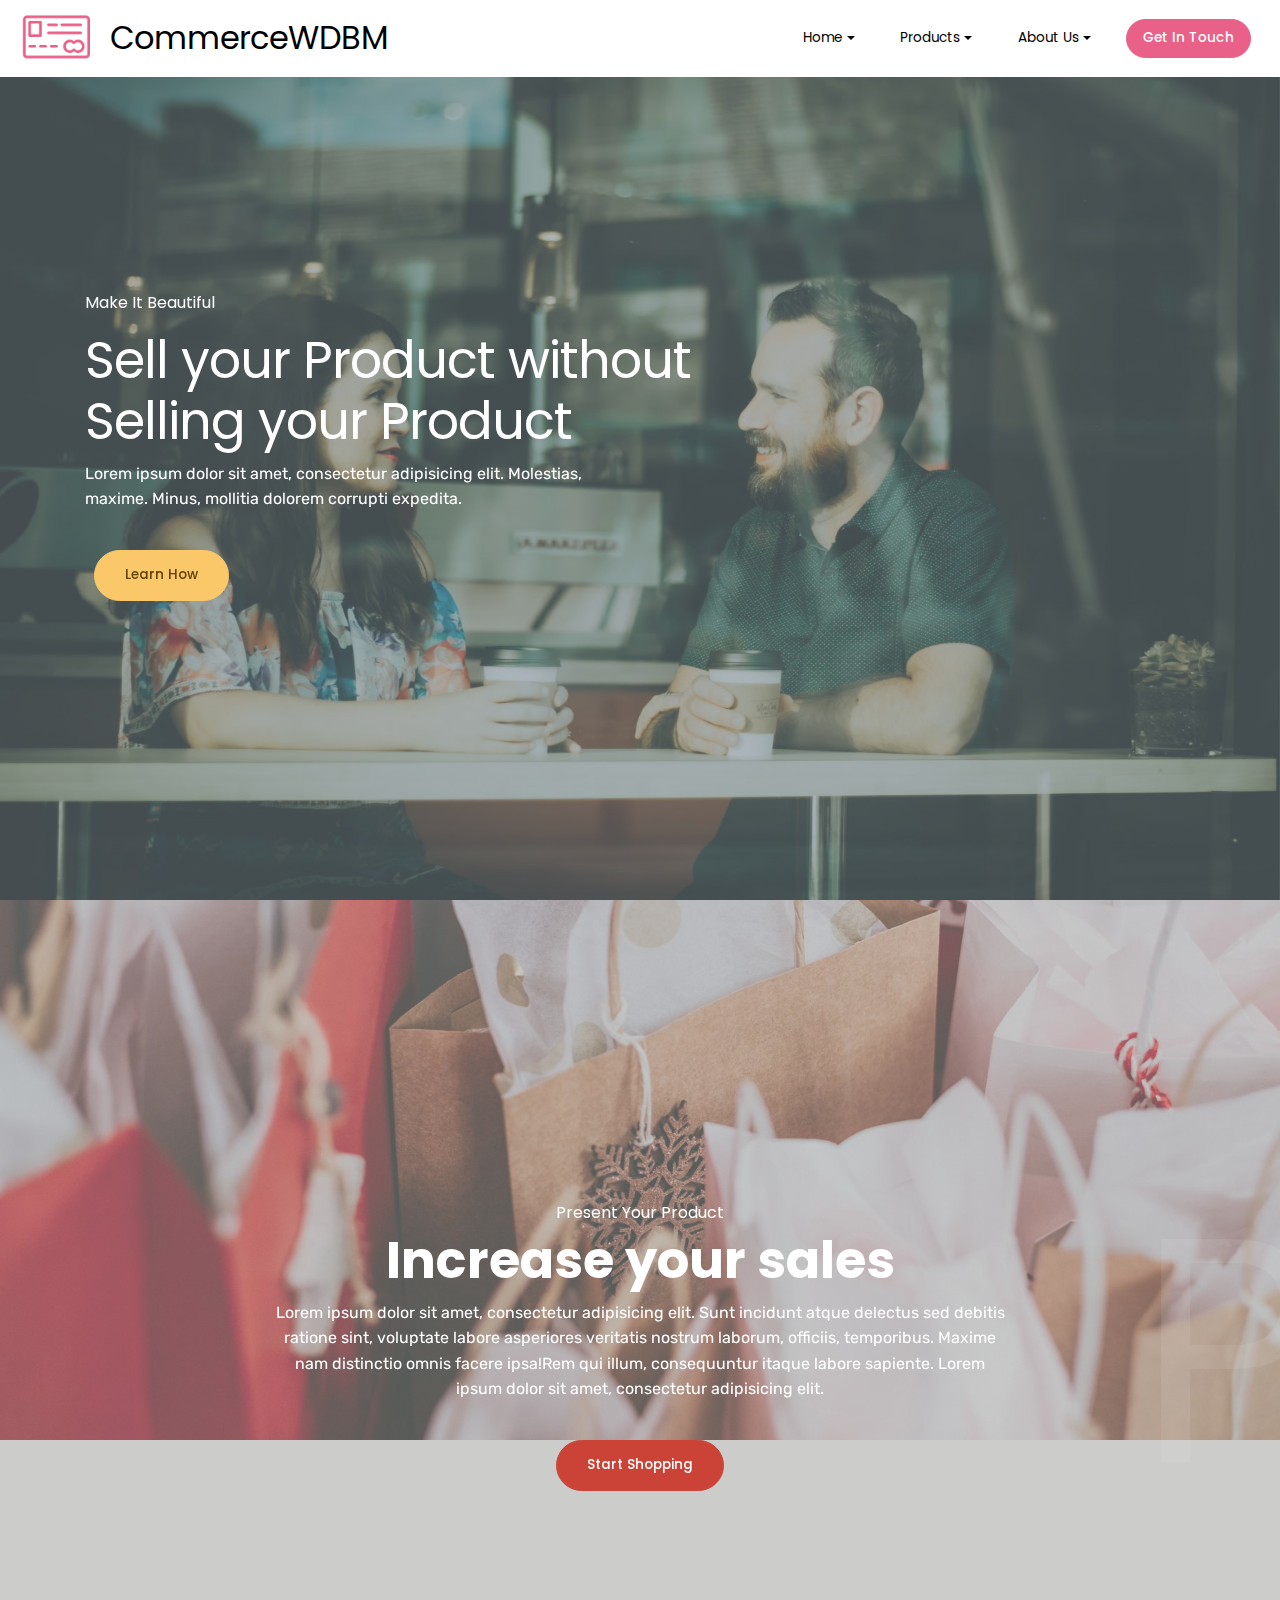
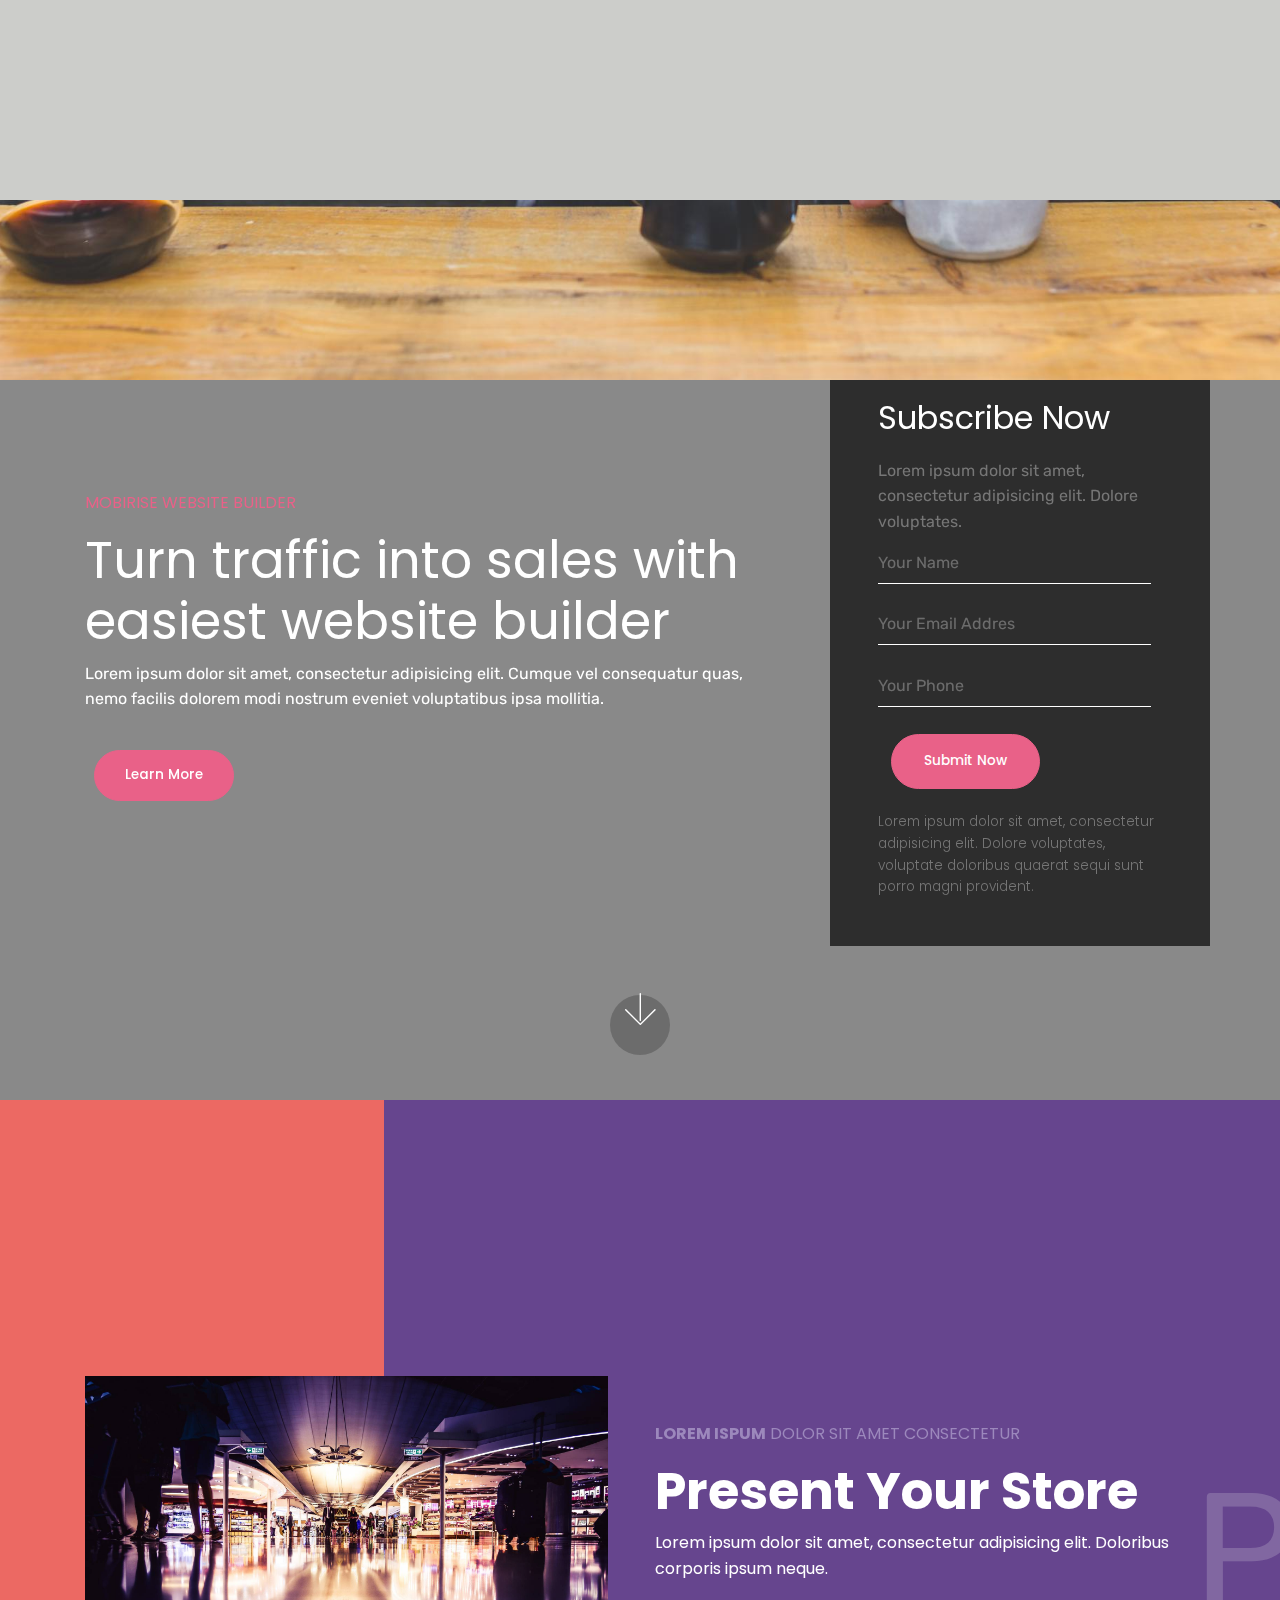
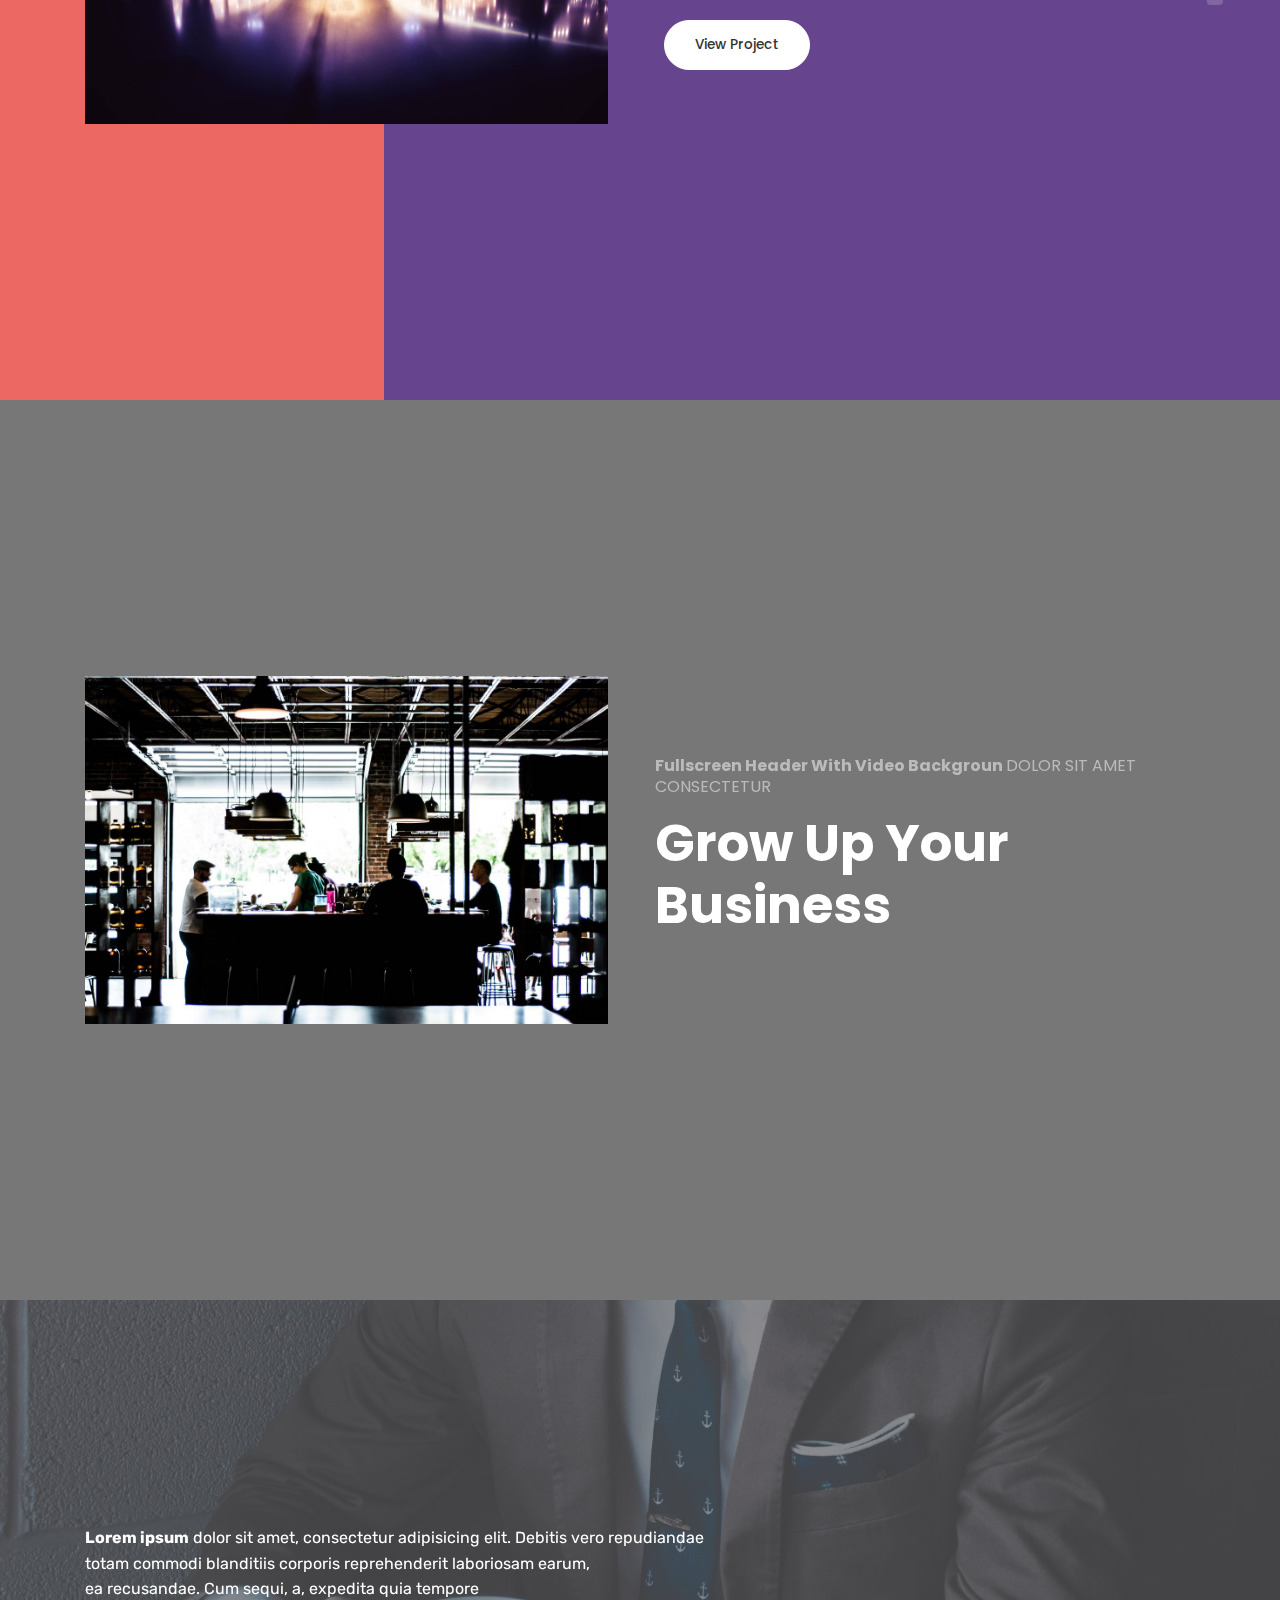
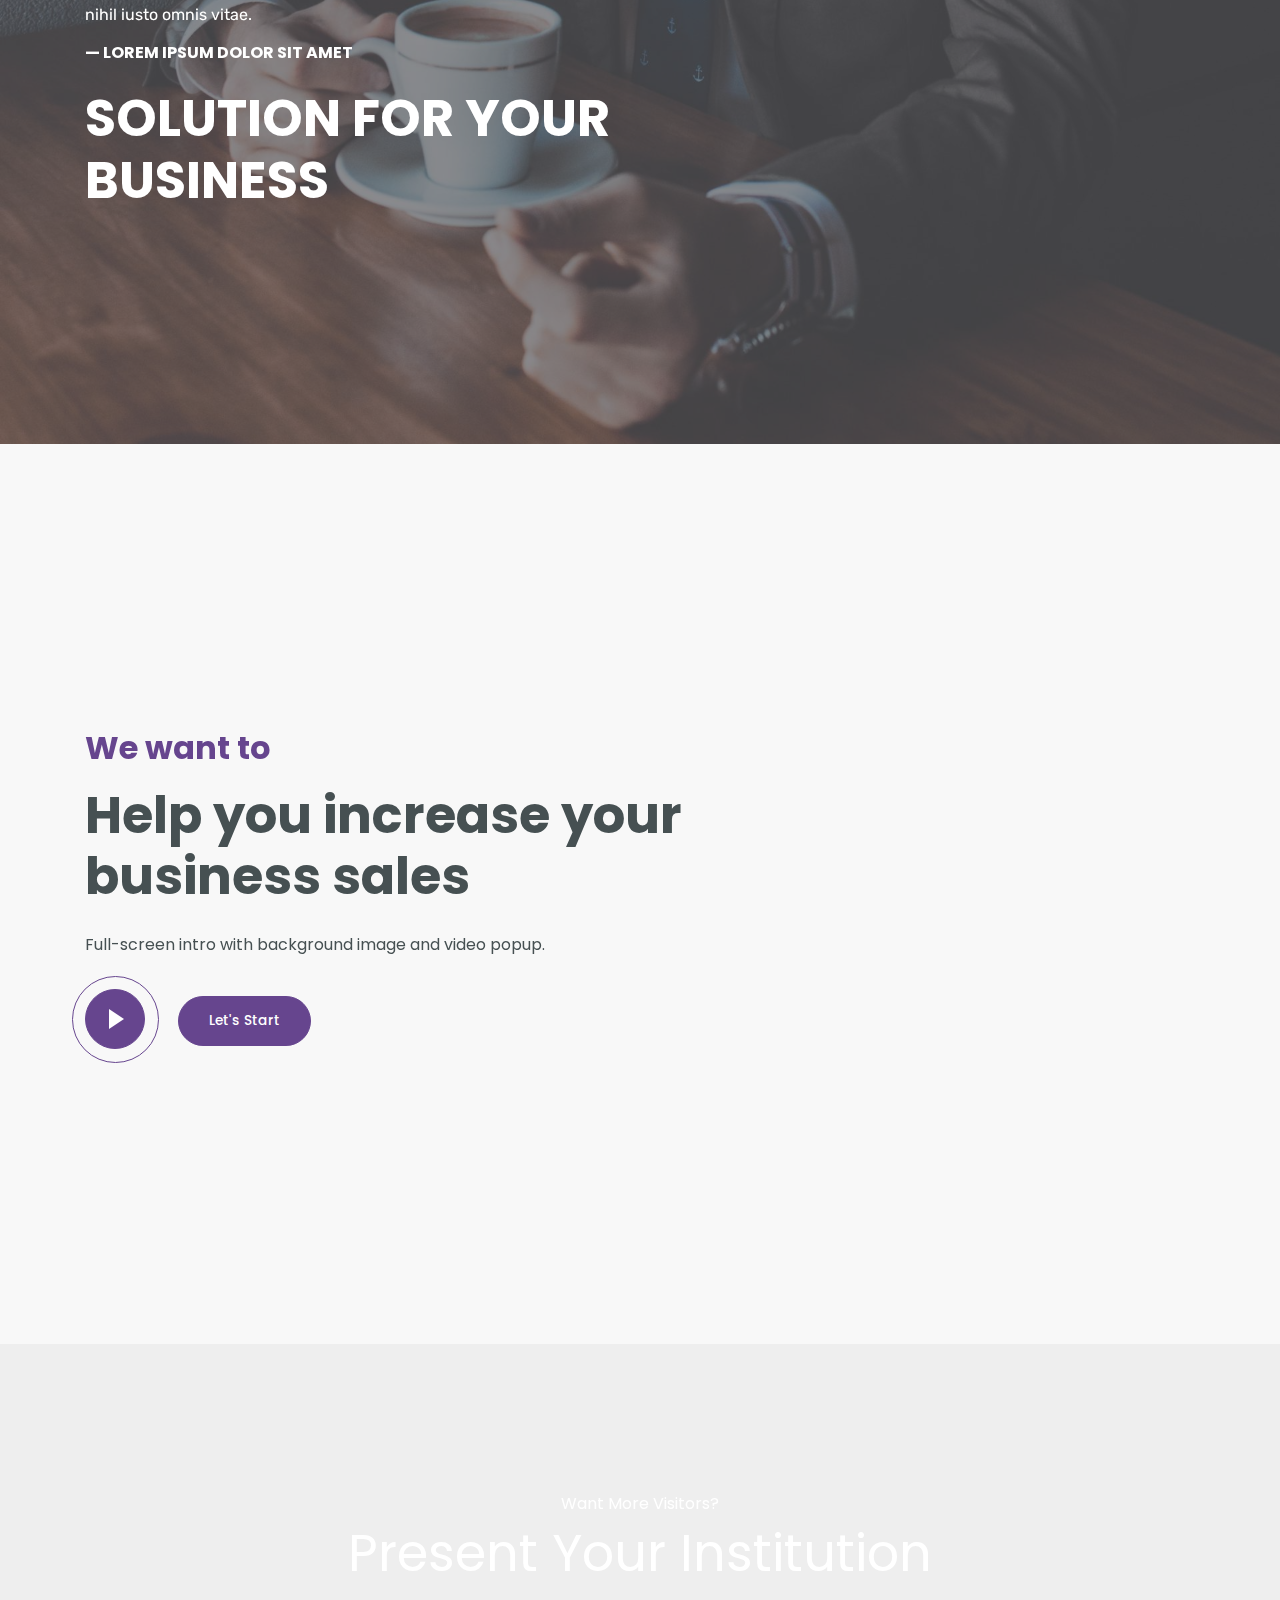
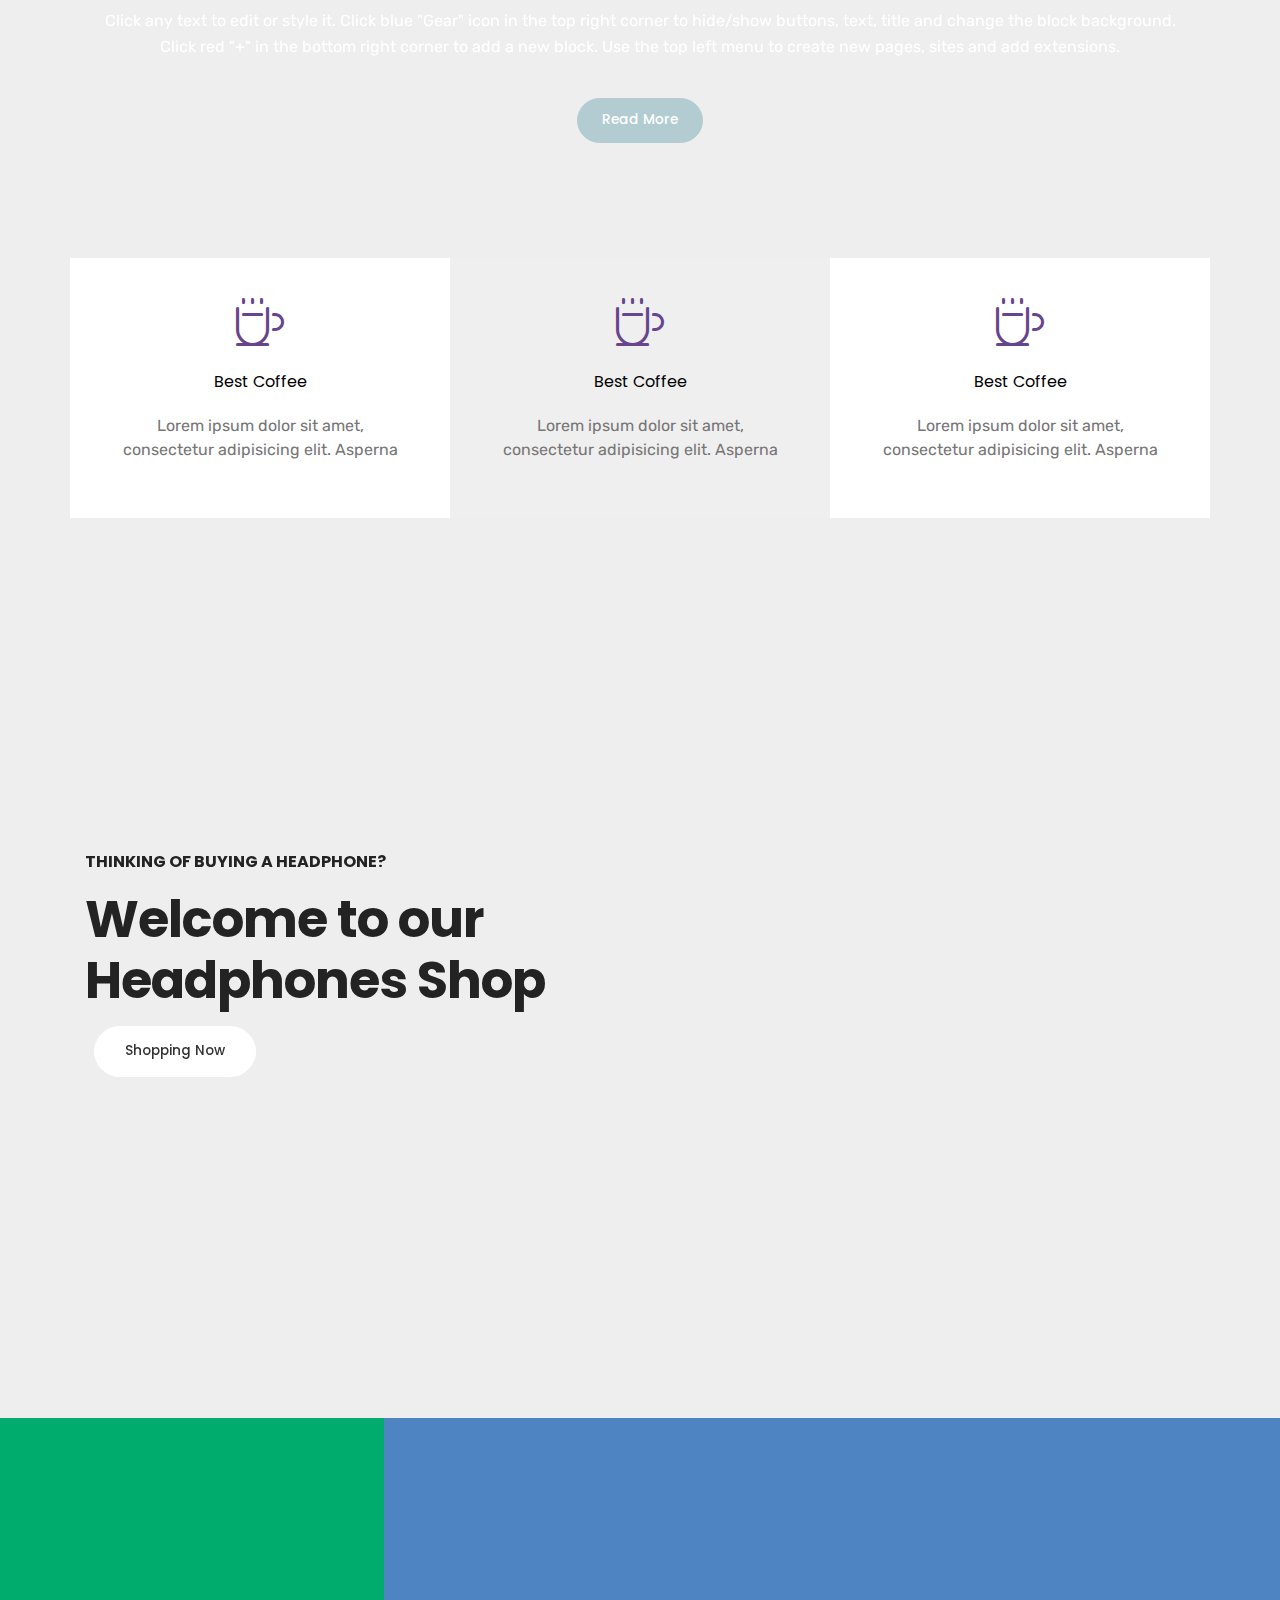
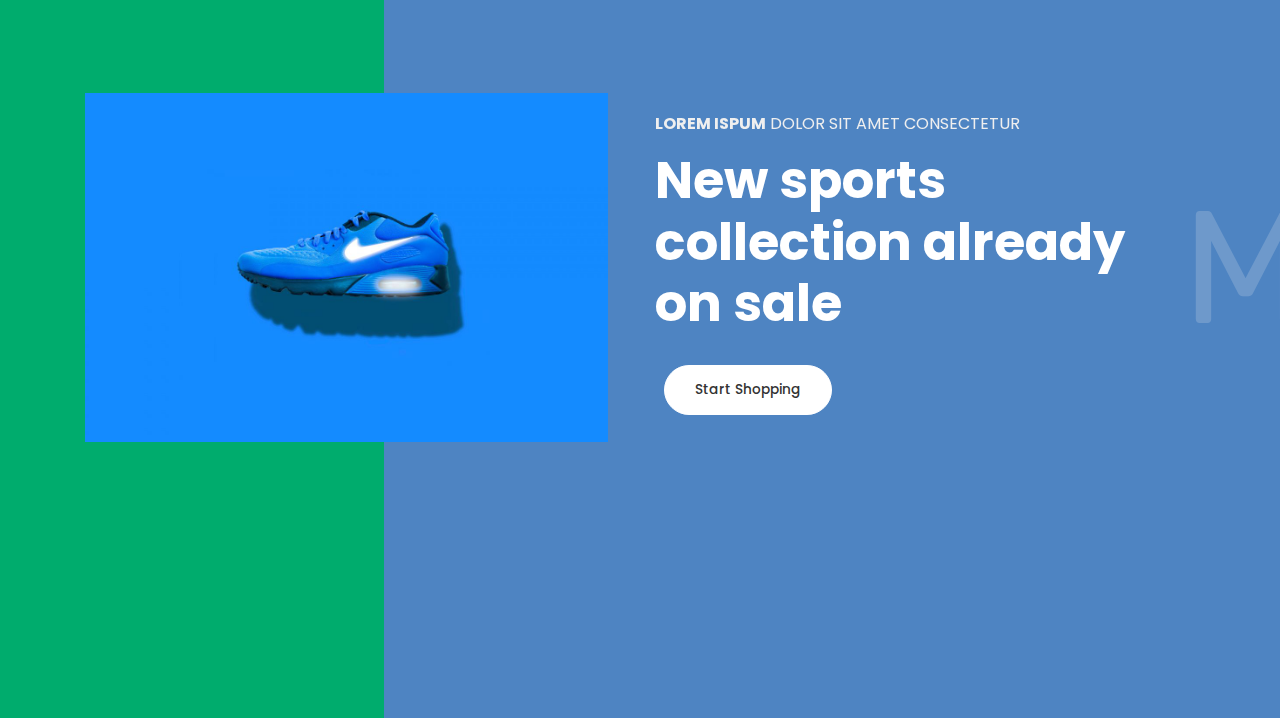
<file: index.html>
<!DOCTYPE html>
<html  >
<head>
  
  <meta charset="UTF-8">
  <meta http-equiv="X-UA-Compatible" content="IE=edge">
  
  <meta name="viewport" content="width=device-width, initial-scale=1, minimum-scale=1">
  <link rel="shortcut icon" href="assets/images/logo2.png" type="image/x-icon">
  <meta name="description" content="">
  
  <title>Home</title>
  <link rel="stylesheet" href="assets/web/assets/mobirise-icons-bold/mobirise-icons-bold.css">
  <link rel="stylesheet" href="assets/web/assets/mobirise-icons/mobirise-icons.css">
  <link rel="stylesheet" href="assets/soundcloud-plugin/style.css">
  <link rel="stylesheet" href="assets/bootstrap/css/bootstrap.min.css">
  <link rel="stylesheet" href="assets/bootstrap/css/bootstrap-grid.min.css">
  <link rel="stylesheet" href="assets/bootstrap/css/bootstrap-reboot.min.css">
  <link rel="stylesheet" href="assets/shopping-cart/minicart-theme.css">
  <link rel="stylesheet" href="assets/dropdown/css/style.css">
  <link rel="stylesheet" href="assets/socicon/css/styles.css">
  <link rel="stylesheet" href="assets/theme/css/style.css">
  <link rel="stylesheet" href="assets/mobirise/css/mbr-additional.css" type="text/css">
  
  
  
</head>
<body>
<script>var shopcartSettings = {"shopcart_top_offset":120,"side_offset":20,"site_width":1150,"shopcart_icon_color":"#FFFFFF","shopcart_back_color":"#000000","shopcart_icon_size":30,"sc_count_color":"#FFFFFF","sc_count_back_color":"#F97352","sc_count_size":12,"checkout_button":"Check out with"};</script>
  <section class="menu cid-qVVMFUPSgR" once="menu" id="menu2-0">

    
    

    <nav class="navbar navbar-dropdown navbar-fixed-top navbar-expand-lg">
        <div class="navbar-brand">
            <span class="navbar-logo">
                <a href="index.html">
                    <img src="assets/images/logo2.png" alt="" title="" style="height: 3.8rem;">
                </a>
            </span>
            <span class="navbar-caption-wrap"><a class="navbar-caption text-black display-2" href="index.html">
                    CommerceWDBM</a></span>
        </div>
        <button class="navbar-toggler" type="button" data-toggle="collapse" data-target="#navbarSupportedContent" aria-controls="navbarNavAltMarkup" aria-expanded="false" aria-label="Toggle navigation">
            <div class="hamburger">
                <span></span>
                <span></span>
                <span></span>
                <span></span>
            </div>
        </button>
      <div class="collapse navbar-collapse" id="navbarSupportedContent">
            <ul class="navbar-nav nav-dropdown" data-app-modern-menu="true"><li class="nav-item dropdown">
                    <a class="nav-link link text-black dropdown-toggle display-4" href="#" data-toggle="dropdown-submenu" aria-expanded="true">
                        Home
                    </a><div class="dropdown-menu"><a class="text-black dropdown-item display-4" href="index.html">Headers</a><a class="text-black dropdown-item display-4" href="page1.html" target="_blank">Images &amp; Videos</a><a class="text-black dropdown-item display-4" href="page2.html" target="_blank">Sliders &amp; Galleries</a><a class="text-black dropdown-item display-4" href="page5.html" target="_blank">Contents</a><a class="text-black dropdown-item display-4" href="page8.html" target="_blank">Forms &amp; Maps</a></div>
                </li>
                <li class="nav-item dropdown">
                    <a class="nav-link link text-black dropdown-toggle display-4" href="#" data-toggle="dropdown-submenu" aria-expanded="false">
                        Products</a><div class="dropdown-menu"><a class="text-black dropdown-item display-4" href="page3.html">Shops</a><a class="text-black dropdown-item display-4" href="page4.html" target="_blank">Features</a><a class="text-black dropdown-item display-4" href="page4.html" target="_blank">FAQs</a></div>
                </li>
                <li class="nav-item dropdown">
                    <a class="nav-link link text-black dropdown-toggle display-4" href="#" data-toggle="dropdown-submenu" aria-expanded="false">
                        About Us
                    </a><div class="dropdown-menu"><a class="text-black dropdown-item display-4" href="page6.html" target="_blank">Info</a><a class="text-black dropdown-item display-4" href="page12.html" target="_blank">Tables</a><a class="text-black dropdown-item display-4" href="page10.html" target="_blank">Testimonials</a></div>
                </li></ul>
            
            <div class="navbar-buttons mbr-section-btn"><a class="btn btn-sm btn-info display-4" href="https://webdesignsbymel.com/WDBMScheduler.html" target="_blank">
                  Get In Touch
                </a></div>
      </div>
    </nav>
</section>

<section class="header3 cid-qVVMRAtT95 mbr-fullscreen mbr-parallax-background" id="header3-1">

    

    <div class="mbr-overlay" style="opacity: 0.5;">
    </div>

    <div class="container align-left">
        <div class="row justify-content-center mbr-white">
            <div class="mbr-white col-md-12">
                <h4 class="mbr-section-subtitle mbr-fonts-style align-left pb-2 display-5">Make It Beautiful</h4>
                <h1 class="mbr-section-title mbr-white mbr-fonts-style align-left display-1">Sell your Product without <br>Selling your Product</h1>
                <p class="mbr-text pb-3 mbr-fonts-style mbr-white align-left display-7">
                    Lorem ipsum dolor sit amet, consectetur adipisicing elit. Molestias, <br>maxime. Minus, mollitia dolorem corrupti expedita.
                </p>
                <div class="mbr-section-btn align-left"><a class="btn-warning btn btn-lg display-4" href="https://webdesignsbymel.com/WDBMScheduler.html" target="_blank">Learn How</a></div>
            </div>
        </div>
    </div>
    
</section>

<section class="header9 cid-qVVMSeA8U4 mbr-fullscreen mbr-parallax-background" id="header9-2">

    

    <div class="mbr-overlay" style="opacity: 0.5; background-color: rgb(170, 171, 166);">
    </div>

    <div class="animated-text-background display-1" style="color: rgb(239, 239, 239); opacity: 0.1; font-size: 20rem;">
        <span class="animated-element" data-word="Present Your Product" data-speed="60">
        </span>
    </div>
    <div class="container">
        <div class="row justify-content-center">
            <div class="col-md-10 col-lg-8 align-center mbr-white">
                <h4 class="mbr-section-title mbr-fonts-style display-5">Present Your Product</h4>
                <h1 class="mbr-section-title mbr-bold mbr-fonts-style display-1">
                    Increase your sales
                </h1>
                <p class="mbr-text pb-3 mbr-fonts-style display-7">
                    Lorem ipsum dolor sit amet, consectetur adipisicing elit. Sunt incidunt atque delectus sed debitis ratione sint, voluptate labore asperiores veritatis nostrum laborum, officiis, temporibus. Maxime nam distinctio omnis facere ipsa!Rem qui illum, consequuntur itaque labore sapiente. Lorem ipsum dolor sit amet, consectetur adipisicing elit.
                </p>
                <div class="mbr-section-btn"><a class="btn-secondary btn btn-lg display-4" type="submit" href="https://www.paypal.com/cgi-bin/webscr?business=mmwllm11%40gmail.com&cmd=_cart&amount=0&item_name=Demo&currency_code=USD">Start Shopping</a></div>
            </div>
        </div>
    </div>
    
</section>

<section class="cid-qVVMTkti3B mbr-fullscreen mbr-parallax-background" id="header2-3">

    

    <div class="mbr-overlay" style="opacity: 0.5; background-color: rgb(35, 35, 35);">
    </div>
    <div class="container">
        <div class="row justify-content-center">
            <div class="col-md-12 col-lg-8 text-element">
                <h3 class="mbr-section-subtitle mbr-fonts-style align-left pb-2 display-5">MOBIRISE WEBSITE BUILDER</h3>
                <h1 class="mbr-section-title mbr-white mbr-fonts-style align-left display-1">Turn traffic into sales with easiest  website builder</h1>
                <p class="mbr-text pb-3 mbr-fonts-style mbr-white align-left display-7">
                    Lorem ipsum dolor sit amet, consectetur adipisicing elit. Cumque vel consequatur quas,<br>nemo facilis dolorem modi nostrum eveniet voluptatibus ipsa mollitia.
                </p>
                <div class="mbr-section-btn align-left"><a class="btn-info btn btn-lg display-4" href="https://webdesignsbymel.com/WDBMScheduler.html" target="_blank">Learn More</a></div>
            </div>
            <div class="form-1 col-md-12 col-lg-4" data-form-type="formoid">
                <div class="mbr-overlay" style="opacity: 0.9; background-color: rgb(35, 35, 35);">
                </div>
                <h2 class="form-title pb-3 mbr-fonts-style mbr-white display-2">
                    Subscribe Now
                </h2>
                <h4 class="mbr-fonts-style form-subtitle align-left display-7">Lorem ipsum dolor sit amet, consectetur adipisicing elit. Dolore voluptates.</h4>
                <div data-form-alert="" hidden="">Thank You!
Someone will contact you soon.</div>
                <form class="mbr-form" action="https://mobirise.com/" method="post" data-form-title="My Mobirise Form"><input type="hidden" name="email" data-form-email="true" value="v2uG6f3TYUAX5m2Kjem9JcqjLlwo5pDlWJdowOyOeE3AbenXgy35QVVsFh5+vz0C4P8hVb2Gw7Q6tXVaG2WTYzE+bxkJNvDH4IWouDf3dqJAeQmR/zxaKNCHuu/q05Za">
                    <div class="input-wrap" data-for="name">
                        <input type="text" class="field display-7" name="name" data-form-field="Name" required="" placeholder="Your Name" id="name-header2-3">
                    </div>
                    <div class="input-wrap" data-for="email">
                        <input type="text" class="field display-7" name="email" data-form-field="E-mail" required="" placeholder="Your Email Addres" id="email-header2-3">
                    </div>
                    <div class="input-wrap" data-for="phone">
                        <input type="text" class="field display-7" name="phone" data-form-field="Phone" placeholder="Your Phone" id="phone-header2-3">
                    </div>
                    <div class="btn-row">
                        <span class="input-group-btn"><button href="#" type="submit" class="btn btn-md btn-form btn-info display-4">Submit Now</button></span>
                    </div>
                </form>
                <h5 class="pt-3 mbr-fonts-style form-text align-left display-4">Lorem ipsum dolor sit amet, consectetur adipisicing elit. Dolore voluptates, voluptate doloribus quaerat sequi sunt porro magni provident.</h5>
            </div>
        </div>
    </div>
    <div class="mbr-arrow hidden-sm-down" aria-hidden="true">
        <a href="#next">
            <i class="mbri-down mbr-iconfont"></i>
        </a>
    </div>          
</section>

<section class="header8 cid-qVVMTVF1WT mbr-fullscreen" id="header8-4">

    

    

    <div class="animated-text-background display-7" style="color: rgb(239, 239, 239); opacity: 0.2; font-size: 10rem;">
        <span class="animated-element" data-word="Present Your Store" data-speed="60">
        </span>
    </div>
    <div class="container">
        <div class="row align-items-center">
            <div class="col-md-6 align-left img-block">
                <div class="mbr-figure">
                    <img src="assets/images/background4.jpg" alt="" title="">
                </div>
            </div>
            <div class="mbr-white col-md-6">
                <h4 class="mbr-section-subtitle mbr-fonts-style align-left pb-2 display-5"><strong>LOREM ISPUM</strong> DOLOR SIT AMET CONSECTETUR</h4>
                <h1 class="mbr-section-title mbr-white mbr-bold mbr-fonts-style align-left display-1">
                    Present Your Store</h1>
                <p class="mbr-text pb-3 mbr-fonts-style mbr-white align-left display-5">
                    Lorem ipsum dolor sit amet, consectetur adipisicing elit. Doloribus corporis ipsum neque.</p>
                <div class="mbr-section-btn"><a class="btn btn-lg btn-white display-4" type="submit" href="https://webdesignsbymel.com/WDBMScheduler.html" target="_blank">View Project</a></div>
            </div>
        </div>
    </div>
    
</section>

<section class="header10 cid-qVVMUXaUpA mbr-fullscreen" id="header10-5" data-bg-video="https://www.youtube.com/watch?v=36YgDDJ7XSc">

    

    <div class="mbr-overlay" style="opacity: 0.5; background-color: rgb(0, 0, 0);">
    </div>

    
    <div class="container">
        <div class="row align-items-center">
            <div class="col-md-6 align-left img-block">
                <div class="mbr-figure">
                    <img src="assets/images/12.jpg">
                </div>
            </div>
            <div class="mbr-white col-md-6">
                <h4 class="mbr-section-subtitle mbr-fonts-style align-left pb-2 display-5"><strong>Fullscreen Header With Video Backgroun </strong> DOLOR SIT AMET CONSECTETUR</h4>
                <h1 class="mbr-section-title mbr-white mbr-bold mbr-fonts-style align-left display-1">Grow Up Your Business</h1>
                
                
            </div>
        </div>
    </div>
    
</section>

<section class="header6 cid-qVVMVvzota" id="header6-6">
    

    <div class="mbr-overlay" style="opacity: 0.7; background-color: rgb(89, 88, 93);">
    </div>
    <div class="container">
        <div class="row justify-content-center">
            <div class="col-md-12">
                <p class="mbr-fonts-style mbr-text mbr-white align-left display-7">
                   <strong>Lorem ipsum</strong> dolor sit amet, consectetur adipisicing elit. Debitis vero repudiandae <br>totam commodi blanditiis corporis reprehenderit laboriosam earum, <br>ea recusandae. Cum sequi, a, expedita quia tempore <br>nihil iusto omnis vitae.</p>
                <h3 class="mbr-section-subtitle align-left mbr-fonts-style mbr-light pb-3 mbr-white display-5">
                    <strong>— LOREM IPSUM DOLOR SIT AMET</strong>
                </h3>
                <h2 class="mbr-section-title align-left mbr-fonts-style mbr-bold mbr-white display-1">
                    <strong>SOLUTION FOR YOUR </strong><br><strong>BUSINESS</strong>
                </h2>
            </div>
        </div>
    </div>
    
</section>

<section class="header4 cid-qVVMWkdcuM mbr-fullscreen mbr-parallax-background" id="header4-7">

    

    <div class="mbr-overlay" style="opacity: 0.6; background-color: rgb(255, 255, 255);">
    </div>

    <div class="container">
        <div class="row  align-items-center">
            <div class="col-md-12">
                <h3 class="mbr-fonts-style mbr-section-subtitle mbr-bold align-left display-2">We want to</h3>
                 <h1 class="mbr-section-title align-left py-2 mbr-bold mbr-fonts-style display-1">
                    Help you increase your <br>business sales
                </h1>
                <p class="mbr-text align-left py-2 mbr-fonts-style display-5">
                    Full-screen intro with background image and video popup.
                </p>
                <div class="mbr-media show-modal align-center py-2">
                    <div class="btn-play" data-modal=".modalWindow">
                       <span class="play"></span> 
                    </div>
                    <div class="mbr-section-btn align-left"><a class="btn btn-lg btn-primary display-4" href="https://webdesignsbymel.com/WDBMScheduler.html" target="_blank">Let's Start</a></div>
                </div>
                 
            </div>
        </div>
    </div>
    <div>
        <div class="modalWindow">
            <div class="modalWindow-container">
                <div class="modalWindow-video-container">
                    <div class="modalWindow-video">
                        <iframe width="100%" height="100%" frameborder="0" allowfullscreen="1" data-src="https://www.youtube.com/watch?v=36YgDDJ7XSc"></iframe>
                    </div>
                    <a class="close" role="button" data-dismiss="modal">
                        <span aria-hidden="true" class="mbri-close mbr-iconfont closeModal"></span>
                        <span class="sr-only">Close</span>
                    </a>
                </div>
            </div>
        </div>
    </div>
     
</section>

<section class="header7 cid-qVVMXjHerj mbr-parallax-background" id="header1-8">

    

    

    <div class="container text-content">

        <h4 class="mbr-section-subtitle mbr-fonts-style align-center mbr-white display-5">Want More Visitors?</h4>

        <h1 class="mbr-section-title pb-3 mbr-fonts-style mbr-white align-center display-1">Present Your Institution</h1>
        <p class="mbr-text pb-3 mbr-fonts-style mbr-white align-center display-7">
            Click any text to edit or style it. Click blue "Gear" icon in the top right corner to hide/show buttons, text, title and change the block background. Click red "+" in the bottom right corner to add a new block. Use the top left menu to create new pages, sites and add extensions.
        </p>
        <div class="mbr-section-btn pb-5 align-center"><a class="btn btn-md btn-danger btn-bgr display-4" href="index.html">Read More</a></div>
    </div>
    <div class="container mbr-black">
        <div class="row justify-content-center">
            <div class="box-item col-md-4">
                <div class="icon-block-top pb-4 align-center">
                    <span class="mbr-iconfont mbrib-hot-cup display-2"></span>
                </div>
                <h4 class="box-item-title pb-3 mbr-fonts-style align-center display-5">Best Coffee</h4>
                <p class="box-item-text mbr-fonts-style align-center display-7">Lorem ipsum dolor sit amet, consectetur adipisicing elit. Asperna</p>
            </div>
            <div class="box-item col-md-4">
                <div class="icon-block-top pb-4 align-center">
                    <span class="mbr-iconfont mbrib-hot-cup display-2"></span>
                </div>
                <h4 class="box-item-title pb-3 mbr-fonts-style align-center display-5">Best Coffee</h4>
                <p class="box-item-text mbr-fonts-style align-center display-7">Lorem ipsum dolor sit amet, consectetur adipisicing elit. Asperna</p>
            </div>
            <div class="box-item col-md-4">
                <div class="icon-block-top pb-4 align-center">
                    <span class="mbr-iconfont mbrib-hot-cup display-2"></span>
                </div>
                <h4 class="box-item-title pb-3 mbr-fonts-style align-center display-5">Best Coffee</h4>
                <p class="box-item-text mbr-fonts-style align-center display-7">Lorem ipsum dolor sit amet, consectetur adipisicing elit. Asperna</p>
            </div>
        </div>
    </div>
</section>

<section class="header5 cid-qVVMYbjMEv mbr-fullscreen mbr-parallax-background" id="header5-9">

    

    

    <div class="container align-left">
        <div class="row justify-content-center mbr-white">
                <div class="mbr-white col-md-12">
                    <h4 class="mbr-section-subtitle mbr-fonts-style align-left pb-2 display-5"><strong>THINKING OF BUYING A HEADPHONE?</strong></h4>
                    <h1 class="mbr-section-title mbr-white mbr-fonts-style align-left mbr-bold display-1"><strong>Welcome to our<br>Headphones Shop</strong></h1>
                    
                    <div class="mbr-section-btn align-left"><a class="btn btn-lg btn-white display-4" href="https://www.paypal.com/cgi-bin/webscr?business=mmwllm11%40gmail.com&cmd=_cart&amount=0&item_name=Demo&currency_code=USD">Shopping Now</a></div>
                </div>
            </div>
        </div>
    
    
</section>

<section class="header7 cid-qVVMZ2sfHO mbr-fullscreen" id="header7-a">

    

    

    <div class="animated-text-background display-7" style="color: rgb(239, 239, 239); opacity: 0.2; font-size: 10rem;">
        <span class="animated-element" data-word="Meet the new collection" data-speed="60">
        </span>
    </div>
    <div class="container">
        <div class="row align-items-center">
            <div class="col-md-6 align-left img-block">
                <div class="mbr-figure">
                    <img src="assets/images/07.jpg" alt="" title="">
                </div>
            </div>
            <div class="mbr-white col-md-6">
                <h4 class="mbr-section-subtitle mbr-fonts-style align-left pb-2 display-5"><strong>LOREM ISPUM</strong> DOLOR SIT AMET CONSECTETUR</h4>
                <h1 class="mbr-section-title mbr-white mbr-bold mbr-fonts-style align-left display-1">New sports collection already on sale</h1>
                
                <div class="mbr-section-btn pt-3"><a class="btn btn-lg btn-white display-4" type="submit" href="https://www.paypal.com/cgi-bin/webscr?business=mmwllm11%40gmail.com&cmd=_cart&amount=0&item_name=Demo&currency_code=USD">Start Shopping</a></div>
            </div>
        </div>
    </div>
    
</section>


  <script src="assets/web/assets/jquery/jquery.min.js"></script>
  <script src="assets/popper/popper.min.js"></script>
  <script src="assets/bootstrap/js/bootstrap.min.js"></script>
  <script src="assets/shopping-cart/minicart.js"></script>
  <script src="assets/shopping-cart/jquery.easing.min.js"></script>
  <script src="assets/shopping-cart/minicart-customizer.js"></script>
  <script src="assets/dropdown/js/nav-dropdown.js"></script>
  <script src="assets/dropdown/js/navbar-dropdown.js"></script>
  <script src="assets/touchswipe/jquery.touch-swipe.min.js"></script>
  <script src="assets/smoothscroll/smooth-scroll.js"></script>
  <script src="assets/mbr-animated-bg-text/mbr-animated-bg-text.js"></script>
  <script src="assets/ytplayer/jquery.mb.ytplayer.min.js"></script>
  <script src="assets/vimeoplayer/jquery.mb.vimeo_player.js"></script>
  <script src="assets/playervimeo/vimeo_player.js"></script>
  <script src="assets/parallax/jarallax.min.js"></script>
  <script src="assets/theme/js/script.js"></script>
  <script src="assets/formoid/formoid.min.js"></script>
  
  
</body>
</html>
</file>
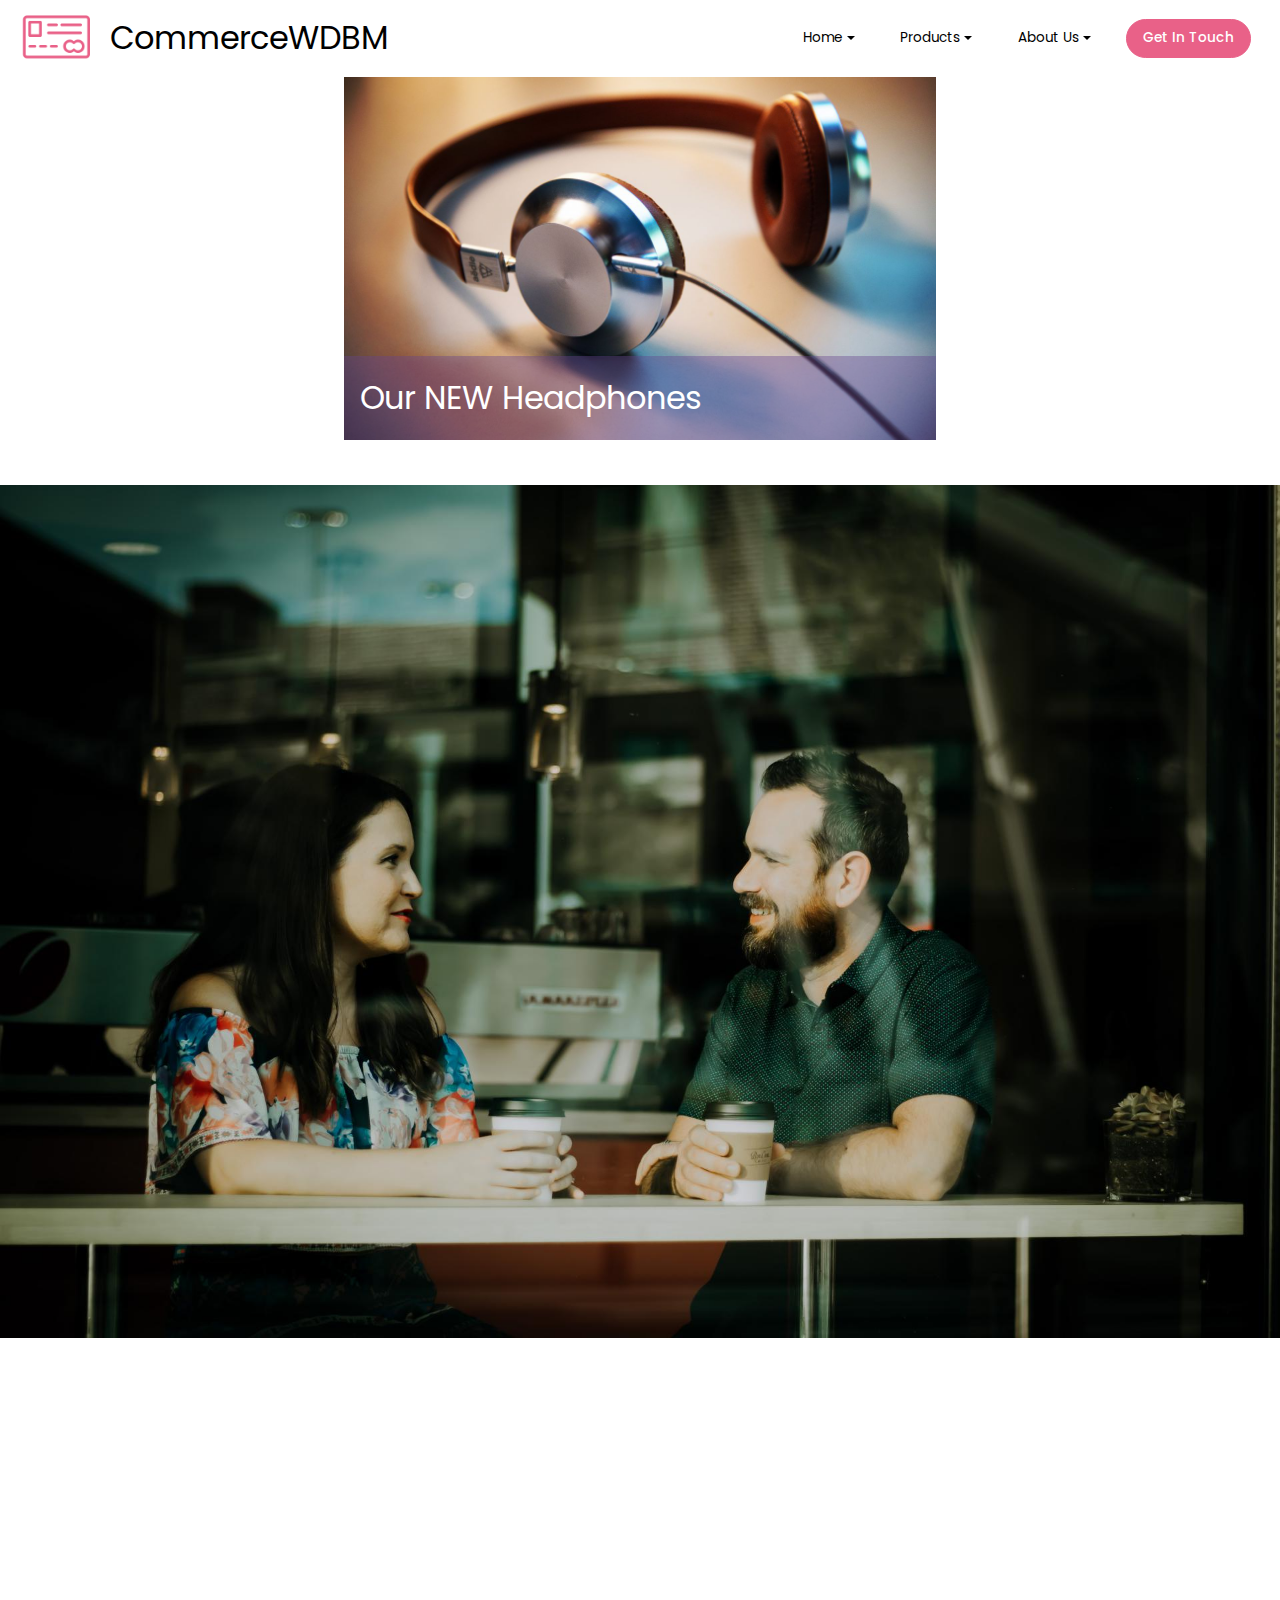
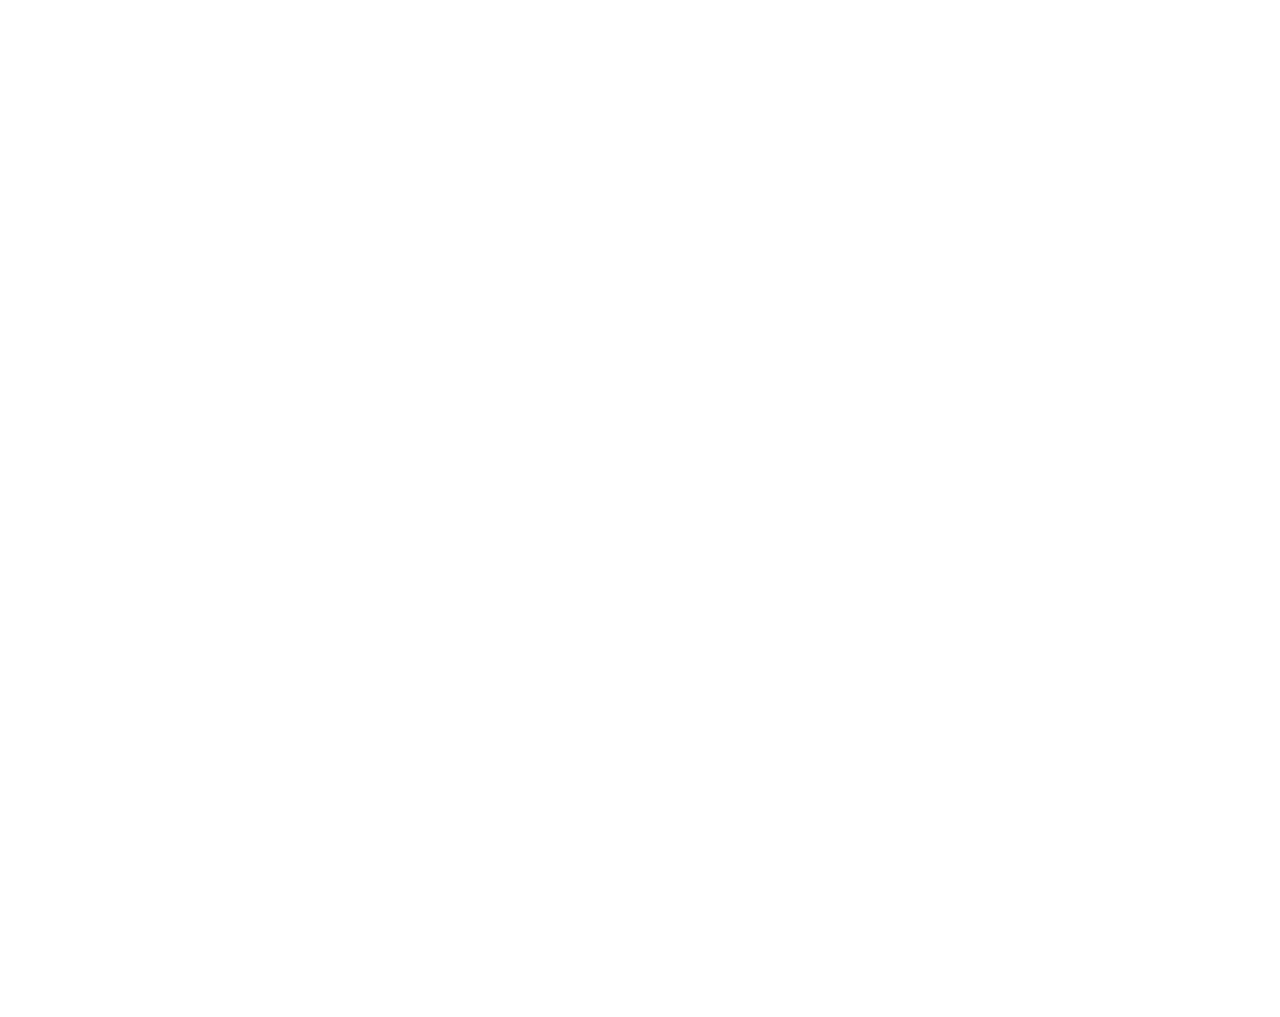
<file: page1.html>
<!DOCTYPE html>
<html  >
<head>
  
  <meta charset="UTF-8">
  <meta http-equiv="X-UA-Compatible" content="IE=edge">
  
  <meta name="viewport" content="width=device-width, initial-scale=1, minimum-scale=1">
  <link rel="shortcut icon" href="assets/images/logo2.png" type="image/x-icon">
  <meta name="description" content="webdesignsbymel.com">
  
  <title>Images Videos</title>
  <link rel="stylesheet" href="assets/bootstrap/css/bootstrap.min.css">
  <link rel="stylesheet" href="assets/bootstrap/css/bootstrap-grid.min.css">
  <link rel="stylesheet" href="assets/bootstrap/css/bootstrap-reboot.min.css">
  <link rel="stylesheet" href="assets/soundcloud-plugin/style.css">
  <link rel="stylesheet" href="assets/shopping-cart/minicart-theme.css">
  <link rel="stylesheet" href="assets/dropdown/css/style.css">
  <link rel="stylesheet" href="assets/socicon/css/styles.css">
  <link rel="stylesheet" href="assets/theme/css/style.css">
  <link rel="stylesheet" href="assets/mobirise/css/mbr-additional.css" type="text/css">
  
  
  
</head>
<body>
  <section class="menu cid-qVVMFUPSgR" once="menu" id="menu2-b">

    
    

    <nav class="navbar navbar-dropdown navbar-fixed-top navbar-expand-lg">
        <div class="navbar-brand">
            <span class="navbar-logo">
                <a href="index.html">
                    <img src="assets/images/logo2.png" alt="" title="" style="height: 3.8rem;">
                </a>
            </span>
            <span class="navbar-caption-wrap"><a class="navbar-caption text-black display-2" href="index.html">
                    CommerceWDBM</a></span>
        </div>
        <button class="navbar-toggler" type="button" data-toggle="collapse" data-target="#navbarSupportedContent" aria-controls="navbarNavAltMarkup" aria-expanded="false" aria-label="Toggle navigation">
            <div class="hamburger">
                <span></span>
                <span></span>
                <span></span>
                <span></span>
            </div>
        </button>
      <div class="collapse navbar-collapse" id="navbarSupportedContent">
            <ul class="navbar-nav nav-dropdown" data-app-modern-menu="true"><li class="nav-item dropdown open">
                    <a class="nav-link link text-black dropdown-toggle display-4" href="#" data-toggle="dropdown-submenu" aria-expanded="true">
                        Home
                    </a><div class="dropdown-menu"><a class="text-black dropdown-item display-4" href="index.html">Headers</a><a class="text-black dropdown-item display-4" href="page1.html" target="_blank">Images &amp; Videos</a><a class="text-black dropdown-item display-4" href="page2.html" target="_blank">Sliders &amp; Galleries</a><a class="text-black dropdown-item display-4" href="page5.html" target="_blank">Contents</a><a class="text-black dropdown-item display-4" href="page8.html" target="_blank">Forms &amp; Maps</a></div>
                </li>
                <li class="nav-item dropdown">
                    <a class="nav-link link text-black dropdown-toggle display-4" href="#" data-toggle="dropdown-submenu" aria-expanded="false">
                        Products</a><div class="dropdown-menu"><a class="text-black dropdown-item display-4" href="page3.html">Shops</a><a class="text-black dropdown-item display-4" href="page4.html" target="_blank">Features</a><a class="text-black dropdown-item display-4" href="page4.html" target="_blank">FAQs</a></div>
                </li>
                <li class="nav-item dropdown">
                    <a class="nav-link link text-black dropdown-toggle display-4" href="#" data-toggle="dropdown-submenu" aria-expanded="false">
                        About Us
                    </a><div class="dropdown-menu"><a class="text-black dropdown-item display-4" href="page6.html" target="_blank">Info</a><a class="text-black dropdown-item display-4" href="page12.html" target="_blank">Tables</a><a class="text-black dropdown-item display-4" href="page10.html" target="_blank">Testimonials</a></div>
                </li></ul>
            
            <div class="navbar-buttons mbr-section-btn"><a class="btn btn-sm btn-info display-4" href="https://webdesignsbymel.com/WDBMScheduler.html" target="_blank">
                  Get In Touch
                </a></div>
      </div>
    </nav>
</section>

<section class="image1 cid-qVVOgsJjdc" id="image1-d">
    <!-- Block parameters controls (Blue "Gear" panel) -->
    
    <!-- End block parameters -->
    <figure class="mbr-figure container-fluid">
        <div class="image-block" style="width: 50%;">
            <img src="assets/images/04.jpg">
            <div class="img-caption">
                <div class="mbr-overlay" style="opacity: 0.4; background-color: rgb(102, 69, 142);">
                </div>
                <p class="mbr-text mbr-fonts-style align-left mbr-white display-2">
                    Our NEW Headphones
                </p>
            </div>
        </div>
    </figure>
</section>

<section class="image2 cid-qVVOh0xI8o" id="image2-e">

    

    <figure class="mbr-figure">
        <div class="image-block" style="width: 100%;">
            <img src="assets/images/background1.jpg">
        </div>
    </figure>
</section>

<section class="video1 cid-qVVOhM8WP7" id="video2-f">

    
    
    <figure class="mbr-figure align-center container-fluid">
        <div class="video-block" style="width: 66%;">
            <div><iframe class="mbr-embedded-video" src="https://www.youtube.com/embed/36YgDDJ7XSc?rel=0&amp;amp;showinfo=0&amp;autoplay=0&amp;loop=0" width="1280" height="720" frameborder="0" allowfullscreen></iframe></div>
        </div>
    </figure>
</section>

<section class="video1 cid-qVVOi9yOt7" id="video1-g">

    
    
    <figure class="mbr-figure align-center">
        <div class="video-block" style="width: 66%;">
            <div><iframe class="mbr-embedded-video" src="https://www.youtube.com/embed/36YgDDJ7XSc?rel=0&amp;amp;showinfo=0&amp;autoplay=0&amp;loop=0" width="1280" height="720" frameborder="0" allowfullscreen></iframe></div>
        </div>
    </figure>
</section>


  <script src="assets/web/assets/jquery/jquery.min.js"></script>
  <script src="assets/popper/popper.min.js"></script>
  <script src="assets/bootstrap/js/bootstrap.min.js"></script>
  <script src="assets/smoothscroll/smooth-scroll.js"></script>
        <script src="assets/dropdown/js/nav-dropdown.js"></script>
  <script src="assets/dropdown/js/navbar-dropdown.js"></script>
  <script src="assets/touchswipe/jquery.touch-swipe.min.js"></script>
  <script src="assets/theme/js/script.js"></script>
  
  
</body>
</html>
</file>
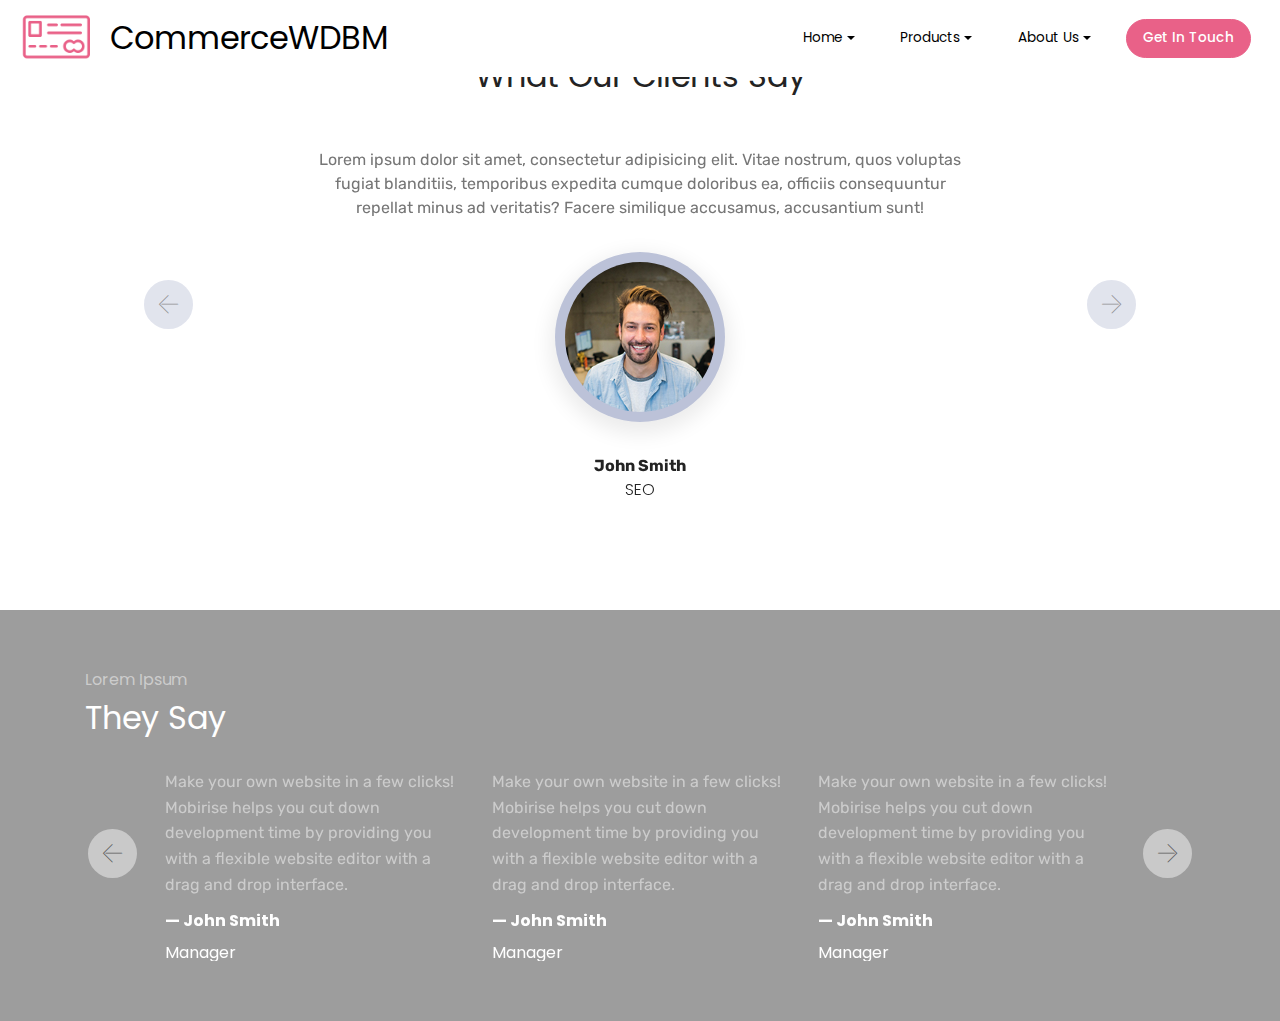
<file: page10.html>
<!DOCTYPE html>
<html  >
<head>
  
  <meta charset="UTF-8">
  <meta http-equiv="X-UA-Compatible" content="IE=edge">
  
  <meta name="viewport" content="width=device-width, initial-scale=1, minimum-scale=1">
  <link rel="shortcut icon" href="assets/images/logo2.png" type="image/x-icon">
  <meta name="description" content="webdesignsbymel.com">
  
  <title>Testimonials</title>
  <link rel="stylesheet" href="assets/web/assets/mobirise-icons/mobirise-icons.css">
  <link rel="stylesheet" href="assets/soundcloud-plugin/style.css">
  <link rel="stylesheet" href="assets/bootstrap/css/bootstrap.min.css">
  <link rel="stylesheet" href="assets/bootstrap/css/bootstrap-grid.min.css">
  <link rel="stylesheet" href="assets/bootstrap/css/bootstrap-reboot.min.css">
  <link rel="stylesheet" href="assets/dropdown/css/style.css">
  <link rel="stylesheet" href="assets/shopping-cart/minicart-theme.css">
  <link rel="stylesheet" href="assets/socicon/css/styles.css">
  <link rel="stylesheet" href="assets/theme/css/style.css">
  <link rel="stylesheet" href="assets/mobirise/css/mbr-additional.css" type="text/css">
  
  
  
</head>
<body>
  <section class="menu cid-qVVMFUPSgR" once="menu" id="menu2-25">

    
    

    <nav class="navbar navbar-dropdown navbar-fixed-top navbar-expand-lg">
        <div class="navbar-brand">
            <span class="navbar-logo">
                <a href="index.html">
                    <img src="assets/images/logo2.png" alt="" title="" style="height: 3.8rem;">
                </a>
            </span>
            <span class="navbar-caption-wrap"><a class="navbar-caption text-black display-2" href="index.html">
                    CommerceWDBM</a></span>
        </div>
        <button class="navbar-toggler" type="button" data-toggle="collapse" data-target="#navbarSupportedContent" aria-controls="navbarNavAltMarkup" aria-expanded="false" aria-label="Toggle navigation">
            <div class="hamburger">
                <span></span>
                <span></span>
                <span></span>
                <span></span>
            </div>
        </button>
      <div class="collapse navbar-collapse" id="navbarSupportedContent">
            <ul class="navbar-nav nav-dropdown" data-app-modern-menu="true"><li class="nav-item dropdown open">
                    <a class="nav-link link text-black dropdown-toggle display-4" href="#" data-toggle="dropdown-submenu" aria-expanded="true">
                        Home
                    </a><div class="dropdown-menu"><a class="text-black dropdown-item display-4" href="index.html">Headers</a><a class="text-black dropdown-item display-4" href="page1.html" target="_blank">Images &amp; Videos</a><a class="text-black dropdown-item display-4" href="page2.html" target="_blank">Sliders &amp; Galleries</a><a class="text-black dropdown-item display-4" href="page5.html" target="_blank">Contents</a><a class="text-black dropdown-item display-4" href="page8.html" target="_blank">Forms &amp; Maps</a></div>
                </li>
                <li class="nav-item dropdown">
                    <a class="nav-link link text-black dropdown-toggle display-4" href="#" data-toggle="dropdown-submenu" aria-expanded="false">
                        Products</a><div class="dropdown-menu"><a class="text-black dropdown-item display-4" href="page3.html">Shops</a><a class="text-black dropdown-item display-4" href="page4.html" target="_blank">Features</a><a class="text-black dropdown-item display-4" href="page4.html" target="_blank">FAQs</a></div>
                </li>
                <li class="nav-item dropdown">
                    <a class="nav-link link text-black dropdown-toggle display-4" href="#" data-toggle="dropdown-submenu" aria-expanded="false">
                        About Us
                    </a><div class="dropdown-menu"><a class="text-black dropdown-item display-4" href="page6.html" target="_blank">Info</a><a class="text-black dropdown-item display-4" href="page12.html" target="_blank">Tables</a><a class="text-black dropdown-item display-4" href="page10.html" target="_blank">Testimonials</a></div>
                </li></ul>
            
            <div class="navbar-buttons mbr-section-btn"><a class="btn btn-sm btn-info display-4" href="https://webdesignsbymel.com/WDBMScheduler.html" target="_blank">
                  Get In Touch
                </a></div>
      </div>
    </nav>
</section>

<section class="carousel slide testimonials-slider cid-qVVW59G85T" id="testimonials-slider1-26">
    
    

    

    <div class="container text-center">
        <h2 class="mbr-fonts-style .mbr-section-title display-2">
            What Our Clients Say
        </h2>

        <div class="carousel slide" data-ride="carousel" role="listbox">
            <div class="carousel-inner">
                
                
            <div class="carousel-item">
                    <div class="user col-md-8">
                        <div class="user_text pb-3">
                            <p class="mbr-fonts-style display-7">
                                Lorem ipsum dolor sit amet, consectetur adipisicing elit. Vitae nostrum, quos voluptas fugiat blanditiis, temporibus expedita cumque doloribus ea, officiis consequuntur repellat minus ad veritatis? Facere similique accusamus, accusantium sunt!
                            </p>
                        </div>
                        <div class="user_image">
                            <div class="user_image_inner">
                                <img src="assets/images/face1.jpg">
                            </div>
                        </div>
                        <div class="user_name mbr-bold mbr-fonts-style display-7">
                            John Smith
                        </div>
                        <div class="user_desk mbr-light mbr-fonts-style display-5">
                            SEO
                        </div>
                    </div>
                </div><div class="carousel-item">
                    <div class="user col-md-8">
                        <div class="user_text pb-3">
                            <p class="mbr-fonts-style display-7">
                                Lorem ipsum dolor sit amet, consectetur adipisicing elit. Vitae nostrum, quos voluptas fugiat blanditiis, temporibus expedita cumque doloribus ea, officiis consequuntur repellat minus ad veritatis? Facere similique accusamus, accusantium sunt!
                            </p>
                        </div>
                        <div class="user_image">
                            <div class="user_image_inner">
                                <img src="assets/images/face3.jpg">
                            </div>
                        </div>
                        <div class="user_name mbr-bold mbr-fonts-style display-7">
                            Helen Smith
                        </div>
                        <div class="user_desk mbr-light mbr-fonts-style display-5">
                            Developer
                        </div>
                    </div>
                </div></div>

            <div class="carousel-controls">
                <a class="carousel-control-prev" role="button" data-slide="prev">
                  <span aria-hidden="true" class="mbri-left mbr-iconfont"></span>
                  <span class="sr-only">Previous</span>
                </a>
                
                <a class="carousel-control-next" role="button" data-slide="next">
                  <span aria-hidden="true" class="mbri-right mbr-iconfont"></span>
                  <span class="sr-only">Next</span>
                </a>
            </div>
        </div>
    </div>
</section>

<section class="carousel slide testimonials-slider cid-qVVW7jNtEC" data-bg-video="https://www.youtube.com/watch?v=36YgDDJ7XSc" id="testimonials-slider2-27">
    
    

    <div class="mbr-overlay" style="opacity: 0.4; background-color: rgb(35, 35, 35);">
    </div>

    <div class="container text-center">
        
        <h3 class="mbr-section-subtitle mbr-fonts-style align-left display-5">Lorem Ipsum</h3>

        <h2 class="mbr-fonts-style mbr-section-title align-left mbr-white display-2">
            They Say
        </h2>

        <div class="carousel slide pt-4" data-ride="carousel" role="listbox">
            <div class="carousel-inner">
                
            <div class="carousel-item">
                    <div class="row justify-content-center">
                        <div class="col-md-4">                          
                            <div class="mbr-text mbr-fonts-style align-left display-7">
                                 Make your own website in a few clicks! Mobirise helps you cut down development time by providing you with a flexible website editor with a drag and drop interface.
                            </div>
                            <h4 class="mbr-fonts-style signature mbr-bold pt-3 align-left display-5"><strong>— John Smith</strong></h4>                   
                            <h5 class="desk mbr-fonts-style pt-3 align-left display-5">Manager</h5>
                        </div>

                        <div class="col-md-4 d-none d-md-block">
                            <div class="mbr-text mbr-fonts-style align-left display-7">
                                 Make your own website in a few clicks! Mobirise helps you cut down development time by providing you with a flexible website editor with a drag and drop interface.
                            </div>
                            <h4 class="mbr-fonts-style signature mbr-bold pt-3 align-left display-5"><strong>— John Smith</strong></h4>       
                            <h5 class="desk mbr-fonts-style pt-3 align-left display-5">Manager</h5>            
                        </div>
                        
                        <div class="col-md-4 d-none d-md-block">
                            <div class="mbr-text mbr-fonts-style align-left display-7">
                                 Make your own website in a few clicks! Mobirise helps you cut down development time by providing you with a flexible website editor with a drag and drop interface.</div>
                            <h4 class="mbr-fonts-style signature mbr-bold pt-3 align-left display-5"><strong>— John Smith</strong></h4>
                            <h5 class="desk mbr-fonts-style pt-3 align-left display-5">Manager</h5>                    
                        </div>
                    </div>
                </div><div class="carousel-item">
                    <div class="row justify-content-center">
                        <div class="col-md-4">                          
                            <div class="mbr-text mbr-fonts-style align-left display-7">
                                 Make your own website in a few clicks! Mobirise helps you cut down development time by providing you with a flexible website editor with a drag and drop interface.
                            </div>
                            <h4 class="mbr-fonts-style signature mbr-bold pt-3 align-left display-5"><strong>— John Smith</strong></h4>                   
                            <h5 class="desk mbr-fonts-style pt-3 align-left display-5">Manager</h5>
                        </div>

                        <div class="col-md-4 d-none d-md-block">
                            <div class="mbr-text mbr-fonts-style align-left display-7">
                                 Make your own website in a few clicks! Mobirise helps you cut down development time by providing you with a flexible website editor with a drag and drop interface.
                            </div>
                            <h4 class="mbr-fonts-style signature mbr-bold pt-3 align-left display-5"><strong>— John Smith</strong></h4>       
                            <h5 class="desk mbr-fonts-style pt-3 align-left display-5">Manager</h5>            
                        </div>
                        
                        <div class="col-md-4 d-none d-md-block">
                            <div class="mbr-text mbr-fonts-style align-left display-7">
                                 Make your own website in a few clicks! Mobirise helps you cut down development time by providing you with a flexible website editor with a drag and drop interface.</div>
                            <h4 class="mbr-fonts-style signature mbr-bold pt-3 align-left display-5"><strong>— John Smith</strong></h4>
                            <h5 class="desk mbr-fonts-style pt-3 align-left display-5">Manager</h5>                    
                        </div>
                    </div>
                </div></div>

            <div class="carousel-controls">
                <a class="carousel-control-prev" role="button" data-slide="prev">
                  <span aria-hidden="true" class="mbri-left mbr-iconfont"></span>
                  <span class="sr-only">Previous</span>
                </a>
                
                <a class="carousel-control-next" role="button" data-slide="next">
                  <span aria-hidden="true" class="mbri-right mbr-iconfont"></span>
                  <span class="sr-only">Next</span>
                </a>
            </div>
        </div>
    </div>
</section>


  <script src="assets/web/assets/jquery/jquery.min.js"></script>
  <script src="assets/popper/popper.min.js"></script>
  <script src="assets/bootstrap/js/bootstrap.min.js"></script>
  <script src="assets/dropdown/js/nav-dropdown.js"></script>
  <script src="assets/dropdown/js/navbar-dropdown.js"></script>
        <script src="assets/smoothscroll/smooth-scroll.js"></script>
  <script src="assets/bootstrapcarouselswipe/bootstrap-carousel-swipe.js"></script>
  <script src="assets/mbr-testimonials-slider/mbr-testimonials-slider.js"></script>
  <script src="assets/ytplayer/jquery.mb.ytplayer.min.js"></script>
  <script src="assets/vimeoplayer/jquery.mb.vimeo_player.js"></script>
  <script src="assets/touchswipe/jquery.touch-swipe.min.js"></script>
  <script src="assets/theme/js/script.js"></script>
  
  
</body>
</html>
</file>
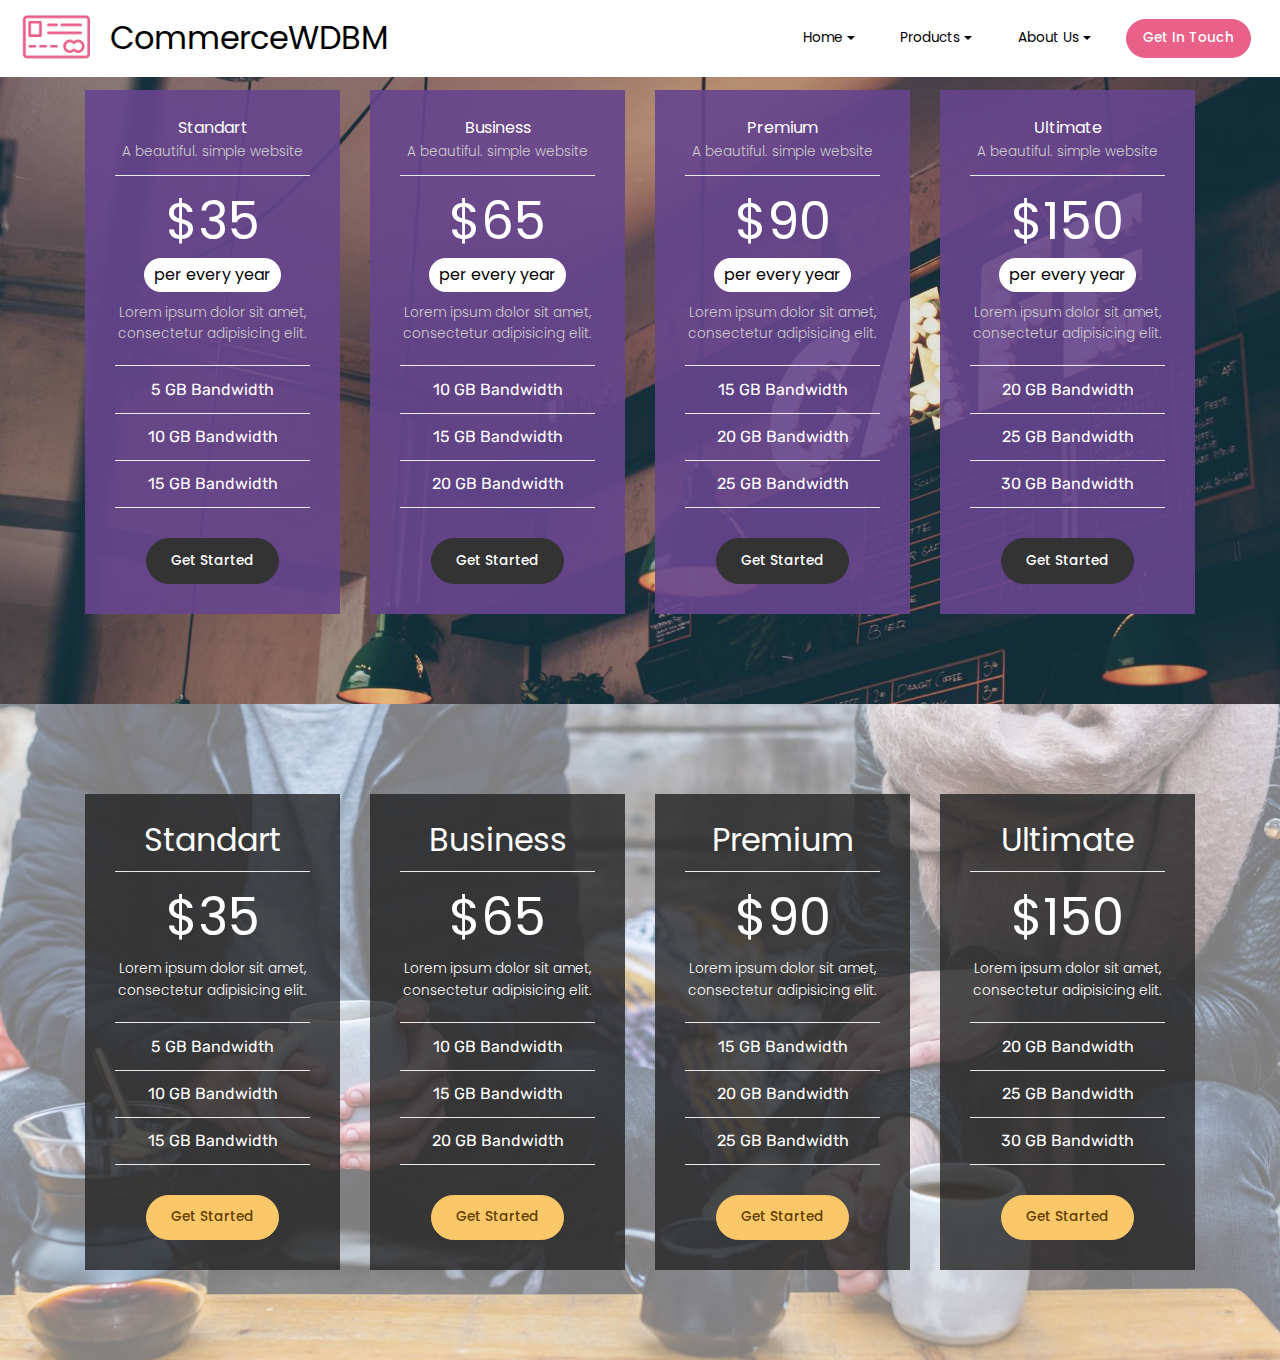
<file: page11.html>
<!DOCTYPE html>
<html  >
<head>
  
  <meta charset="UTF-8">
  <meta http-equiv="X-UA-Compatible" content="IE=edge">
  
  <meta name="viewport" content="width=device-width, initial-scale=1, minimum-scale=1">
  <link rel="shortcut icon" href="assets/images/logo2.png" type="image/x-icon">
  <meta name="description" content="webdesignsbymel.com">
  
  <title>Pricing</title>
  <link rel="stylesheet" href="assets/bootstrap/css/bootstrap.min.css">
  <link rel="stylesheet" href="assets/bootstrap/css/bootstrap-grid.min.css">
  <link rel="stylesheet" href="assets/bootstrap/css/bootstrap-reboot.min.css">
  <link rel="stylesheet" href="assets/soundcloud-plugin/style.css">
  <link rel="stylesheet" href="assets/shopping-cart/minicart-theme.css">
  <link rel="stylesheet" href="assets/dropdown/css/style.css">
  <link rel="stylesheet" href="assets/socicon/css/styles.css">
  <link rel="stylesheet" href="assets/theme/css/style.css">
  <link rel="stylesheet" href="assets/mobirise/css/mbr-additional.css" type="text/css">
  
  
  
</head>
<body>
  <section class="menu cid-qVVMFUPSgR" once="menu" id="menu2-28">

    
    

    <nav class="navbar navbar-dropdown navbar-fixed-top navbar-expand-lg">
        <div class="navbar-brand">
            <span class="navbar-logo">
                <a href="index.html">
                    <img src="assets/images/logo2.png" alt="" title="" style="height: 3.8rem;">
                </a>
            </span>
            <span class="navbar-caption-wrap"><a class="navbar-caption text-black display-2" href="index.html">
                    CommerceWDBM</a></span>
        </div>
        <button class="navbar-toggler" type="button" data-toggle="collapse" data-target="#navbarSupportedContent" aria-controls="navbarNavAltMarkup" aria-expanded="false" aria-label="Toggle navigation">
            <div class="hamburger">
                <span></span>
                <span></span>
                <span></span>
                <span></span>
            </div>
        </button>
      <div class="collapse navbar-collapse" id="navbarSupportedContent">
            <ul class="navbar-nav nav-dropdown" data-app-modern-menu="true"><li class="nav-item dropdown open">
                    <a class="nav-link link text-black dropdown-toggle display-4" href="#" data-toggle="dropdown-submenu" aria-expanded="true">
                        Home
                    </a><div class="dropdown-menu"><a class="text-black dropdown-item display-4" href="index.html">Headers</a><a class="text-black dropdown-item display-4" href="page1.html" target="_blank">Images &amp; Videos</a><a class="text-black dropdown-item display-4" href="page2.html" target="_blank">Sliders &amp; Galleries</a><a class="text-black dropdown-item display-4" href="page5.html" target="_blank">Contents</a><a class="text-black dropdown-item display-4" href="page8.html" target="_blank">Forms &amp; Maps</a></div>
                </li>
                <li class="nav-item dropdown">
                    <a class="nav-link link text-black dropdown-toggle display-4" href="#" data-toggle="dropdown-submenu" aria-expanded="false">
                        Products</a><div class="dropdown-menu"><a class="text-black dropdown-item display-4" href="page3.html">Shops</a><a class="text-black dropdown-item display-4" href="page4.html" target="_blank">Features</a><a class="text-black dropdown-item display-4" href="page4.html" target="_blank">FAQs</a></div>
                </li>
                <li class="nav-item dropdown">
                    <a class="nav-link link text-black dropdown-toggle display-4" href="#" data-toggle="dropdown-submenu" aria-expanded="false">
                        About Us
                    </a><div class="dropdown-menu"><a class="text-black dropdown-item display-4" href="page6.html" target="_blank">Info</a><a class="text-black dropdown-item display-4" href="page12.html" target="_blank">Tables</a><a class="text-black dropdown-item display-4" href="page10.html" target="_blank">Testimonials</a></div>
                </li></ul>
            
            <div class="navbar-buttons mbr-section-btn"><a class="btn btn-sm btn-info display-4" href="https://webdesignsbymel.com/WDBMScheduler.html" target="_blank">
                  Get In Touch
                </a></div>
      </div>
    </nav>
</section>

<section class="cid-qVVWe7t533" id="pricing-tables3-29">

    

    
    <div class="container">
        <div class="row align-items-start">
            <div class="col-md-6 justify-content-center col-lg-3">
                <div class="plan">
                    <div class="mbr-overlay"></div>
                    <div class="plan-header text-center">
                        <h3 class="plan-title mbr-white mbr-fonts-style display-5">
                            Standart
                        </h3>
                        <h4 class="plan-subtitle mbr-white mbr-fonts-style display-4">
                            A beautiful. simple website
                        </h4>
                        <div class="plan-price">
                            <span class="price-figure mbr-white mbr-fonts-style display-1">
                                $35
                            </span>
                            <div class="price-term mbr-black">
                                <div class="term mbr-fonts-style">per every year</div>
                            </div>
                            <p class="mbr-text mbr-fonts-style  display-4">
                                Lorem ipsum dolor sit amet, consectetur adipisicing elit.
                            </p>
                        </div>
                    </div>
                    <div class="plan-body">
                        <div class="plan-list align-center">
                            <ul class="list-group list-group-flush mbr-white mbr-fonts-style display-7">
                                <li class="list-group-item">
                                    5 GB Bandwidth
                                </li>
                                <li class="list-group-item">
                                    10 GB Bandwidth
                                </li>
                                <li class="list-group-item">
                                    15 GB Bandwidth
                                </li>
                            </ul>
                        </div>
                        <div class="mbr-section-btn text-center pt-4">
                            <a href="#" class="btn btn-black btn-bgr display-4">Get Started</a>
                        </div>
                    </div>
                </div>
            </div>

            <div class="col-md-6 justify-content-center col-lg-3">
                <div class="plan">
                    <div class="mbr-overlay"></div>
                    <div class="plan-header text-center">
                        <h3 class="plan-title mbr-white mbr-fonts-style display-5">
                            Business
                        </h3>
                        <h4 class="plan-subtitle mbr-white mbr-fonts-style display-4">
                            A beautiful. simple website
                        </h4>
                        <div class="plan-price">
                            <span class="price-figure mbr-white mbr-fonts-style display-1">
                                $65
                            </span>
                            <div class="price-term mbr-black">
                                <div class="term mbr-fonts-style">per every year</div>
                            </div>
                            <p class="mbr-text mbr-fonts-style  display-4">
                                Lorem ipsum dolor sit amet, consectetur adipisicing elit.
                            </p>
                        </div>
                    </div>
                    <div class="plan-body">
                        <div class="plan-list align-center">
                            <ul class="list-group list-group-flush mbr-white mbr-fonts-style display-7">
                                <li class="list-group-item">
                                    10 GB Bandwidth
                                </li>
                                <li class="list-group-item">
                                    15 GB Bandwidth
                                </li>
                                <li class="list-group-item">
                                    20 GB Bandwidth
                                </li>
                            </ul>
                        </div>
                        <div class="mbr-section-btn text-center pt-4">
                            <a href="#" class="btn btn-black btn-bgr display-4">Get Started</a>
                        </div>
                    </div>
                </div>
            </div>

            <div class="col-md-6 justify-content-center col-lg-3">
                <div class="plan">
                    <div class="mbr-overlay"></div>
                    <div class="plan-header text-center">
                        <h3 class="plan-title mbr-white mbr-fonts-style display-5">
                            Premium
                        </h3>
                        <h4 class="plan-subtitle mbr-white mbr-fonts-style display-4">
                            A beautiful. simple website
                        </h4>
                        <div class="plan-price">
                            <span class="price-figure mbr-white mbr-fonts-style display-1">
                                $90
                            </span>
                            <div class="price-term mbr-black">
                                <div class="term mbr-fonts-style">per every year</div>
                            </div>
                            <p class="mbr-text mbr-fonts-style  display-4">
                                Lorem ipsum dolor sit amet, consectetur adipisicing elit.
                            </p>
                        </div>
                    </div>
                    <div class="plan-body">
                        <div class="plan-list align-center">
                            <ul class="list-group list-group-flush mbr-white mbr-fonts-style display-7">
                                <li class="list-group-item">
                                    15 GB Bandwidth
                                </li>
                                <li class="list-group-item">
                                    20 GB Bandwidth
                                </li>
                                <li class="list-group-item">
                                    25 GB Bandwidth
                                </li>
                            </ul>
                        </div>
                        <div class="mbr-section-btn text-center pt-4">
                            <a href="#" class="btn btn-black btn-bgr display-4">Get Started</a>
                        </div>
                    </div>
                </div>
            </div>

            <div class="col-md-6 justify-content-center col-lg-3">
                <div class="plan">
                    <div class="mbr-overlay"></div>
                    <div class="plan-header text-center">
                        <h3 class="plan-title mbr-white mbr-fonts-style display-5">
                            Ultimate
                        </h3>
                        <h4 class="plan-subtitle mbr-white mbr-fonts-style display-4">
                            A beautiful. simple website
                        </h4>
                        <div class="plan-price">
                            <span class="price-figure mbr-white mbr-fonts-style display-1">
                                $150
                            </span>
                            <div class="price-term mbr-black">
                                <div class="term mbr-fonts-style">per every year</div>
                            </div>
                            <p class="mbr-text mbr-fonts-style  display-4">
                                Lorem ipsum dolor sit amet, consectetur adipisicing elit.
                            </p>
                        </div>
                    </div>
                    <div class="plan-body">
                        <div class="plan-list align-center">
                            <ul class="list-group list-group-flush mbr-white mbr-fonts-style display-7">
                                <li class="list-group-item">
                                    20 GB Bandwidth
                                </li>
                                <li class="list-group-item">
                                    25 GB Bandwidth
                                </li>
                                <li class="list-group-item">
                                    30 GB Bandwidth
                                </li>
                            </ul>
                        </div>
                        <div class="mbr-section-btn text-center pt-4">
                            <a href="#" class="btn btn-black btn-bgr display-4">Get Started</a>
                        </div>
                    </div>
                </div>
            </div>
        </div>
    </div>
</section>

<section class="cid-qVVWfjrEdY" id="pricing-tables1-2a">

    

    <div class="mbr-overlay" style="opacity: 0.4; background-color: rgb(255, 255, 255);">
    </div>
    <div class="container">
        <div class="row align-items-start">
            <div class="col-md-6 justify-content-center col-lg-3">
                <div class="plan">
                    <div class="mbr-overlay"></div>
                    <div class="plan-header text-center">
                        <h3 class="plan-title mbr-white mbr-fonts-style display-2">
                            Standart
                        </h3>
                        
                        <div class="plan-price">
                            <span class="price-figure mbr-white mbr-fonts-style display-1">
                                $35
                            </span>
                            
                            <p class="mbr-text mbr-fonts-style  display-4">
                                Lorem ipsum dolor sit amet, consectetur adipisicing elit.
                            </p>
                        </div>
                    </div>
                    <div class="plan-body">
                        <div class="plan-list align-center">
                            <ul class="list-group list-group-flush mbr-white mbr-fonts-style display-7">
                                <li class="list-group-item">
                                    5 GB Bandwidth
                                </li>
                                <li class="list-group-item">
                                    10 GB Bandwidth
                                </li>
                                <li class="list-group-item">
                                    15 GB Bandwidth
                                </li>
                            </ul>
                        </div>
                        <div class="mbr-section-btn text-center pt-4"><a href="#" class="btn btn-bgr btn-warning display-4">Get Started</a></div>
                    </div>
                </div>
            </div>

            <div class="col-md-6 justify-content-center col-lg-3">
                <div class="plan">
                    <div class="mbr-overlay"></div>
                    <div class="plan-header text-center">
                        <h3 class="plan-title mbr-white mbr-fonts-style display-2">
                            Business
                        </h3>
                        
                        <div class="plan-price">
                            <span class="price-figure mbr-white mbr-fonts-style display-1">
                                $65
                            </span>
                            
                            <p class="mbr-text mbr-fonts-style  display-4">
                                Lorem ipsum dolor sit amet, consectetur adipisicing elit.
                            </p>
                        </div>
                    </div>
                    <div class="plan-body">
                        <div class="plan-list align-center">
                            <ul class="list-group list-group-flush mbr-white mbr-fonts-style display-7">
                                <li class="list-group-item">
                                    10 GB Bandwidth
                                </li>
                                <li class="list-group-item">
                                    15 GB Bandwidth
                                </li>
                                <li class="list-group-item">
                                    20 GB Bandwidth
                                </li>
                            </ul>
                        </div>
                        <div class="mbr-section-btn text-center pt-4"><a href="#" class="btn btn-bgr btn-warning display-4">Get Started</a></div>
                    </div>
                </div>
            </div>

            <div class="col-md-6 justify-content-center col-lg-3">
                <div class="plan">
                    <div class="mbr-overlay"></div>
                    <div class="plan-header text-center">
                        <h3 class="plan-title mbr-white mbr-fonts-style display-2">
                            Premium
                        </h3>
                        
                        <div class="plan-price">
                            <span class="price-figure mbr-white mbr-fonts-style display-1">
                                $90
                            </span>
                            
                            <p class="mbr-text mbr-fonts-style  display-4">
                                Lorem ipsum dolor sit amet, consectetur adipisicing elit.
                            </p>
                        </div>
                    </div>
                    <div class="plan-body">
                        <div class="plan-list align-center">
                            <ul class="list-group list-group-flush mbr-white mbr-fonts-style display-7">
                                <li class="list-group-item">
                                    15 GB Bandwidth
                                </li>
                                <li class="list-group-item">
                                    20 GB Bandwidth
                                </li>
                                <li class="list-group-item">
                                    25 GB Bandwidth
                                </li>
                            </ul>
                        </div>
                        <div class="mbr-section-btn text-center pt-4"><a href="#" class="btn btn-bgr btn-warning display-4">Get Started</a></div>
                    </div>
                </div>
            </div>

            <div class="col-md-6 justify-content-center col-lg-3">
                <div class="plan">
                    <div class="mbr-overlay"></div>
                    <div class="plan-header text-center">
                        <h3 class="plan-title mbr-white mbr-fonts-style display-2">
                            Ultimate
                        </h3>
                        
                        <div class="plan-price">
                            <span class="price-figure mbr-white mbr-fonts-style display-1">
                                $150
                            </span>
                            
                            <p class="mbr-text mbr-fonts-style  display-4">
                                Lorem ipsum dolor sit amet, consectetur adipisicing elit.
                            </p>
                        </div>
                    </div>
                    <div class="plan-body">
                        <div class="plan-list align-center">
                            <ul class="list-group list-group-flush mbr-white mbr-fonts-style display-7">
                                <li class="list-group-item">
                                    20 GB Bandwidth
                                </li>
                                <li class="list-group-item">
                                    25 GB Bandwidth
                                </li>
                                <li class="list-group-item">
                                    30 GB Bandwidth
                                </li>
                            </ul>
                        </div>
                        <div class="mbr-section-btn text-center pt-4"><a href="#" class="btn btn-bgr btn-warning display-4">Get Started</a></div>
                    </div>
                </div>
            </div>
        </div>
    </div>
</section>


  <script src="assets/web/assets/jquery/jquery.min.js"></script>
  <script src="assets/popper/popper.min.js"></script>
  <script src="assets/bootstrap/js/bootstrap.min.js"></script>
  <script src="assets/smoothscroll/smooth-scroll.js"></script>
        <script src="assets/dropdown/js/nav-dropdown.js"></script>
  <script src="assets/dropdown/js/navbar-dropdown.js"></script>
  <script src="assets/touchswipe/jquery.touch-swipe.min.js"></script>
  <script src="assets/theme/js/script.js"></script>
  
  
</body>
</html>
</file>
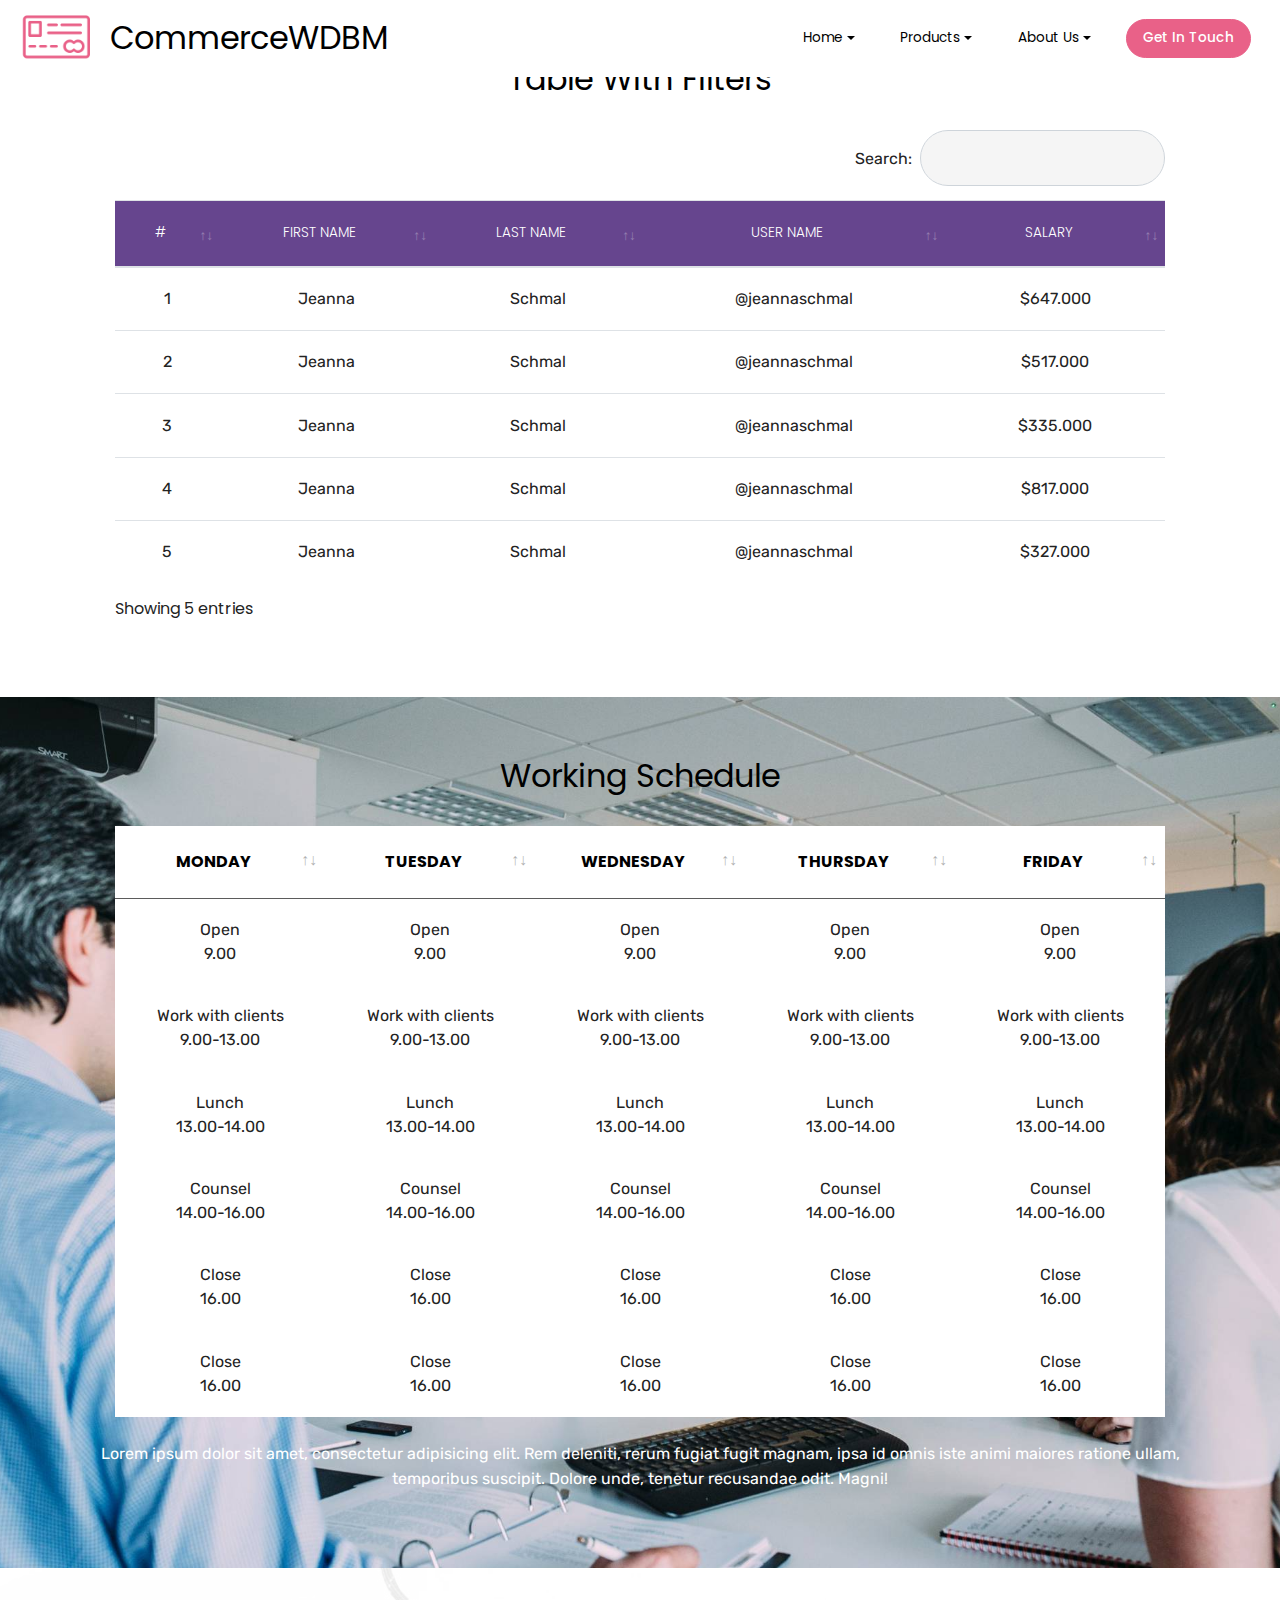
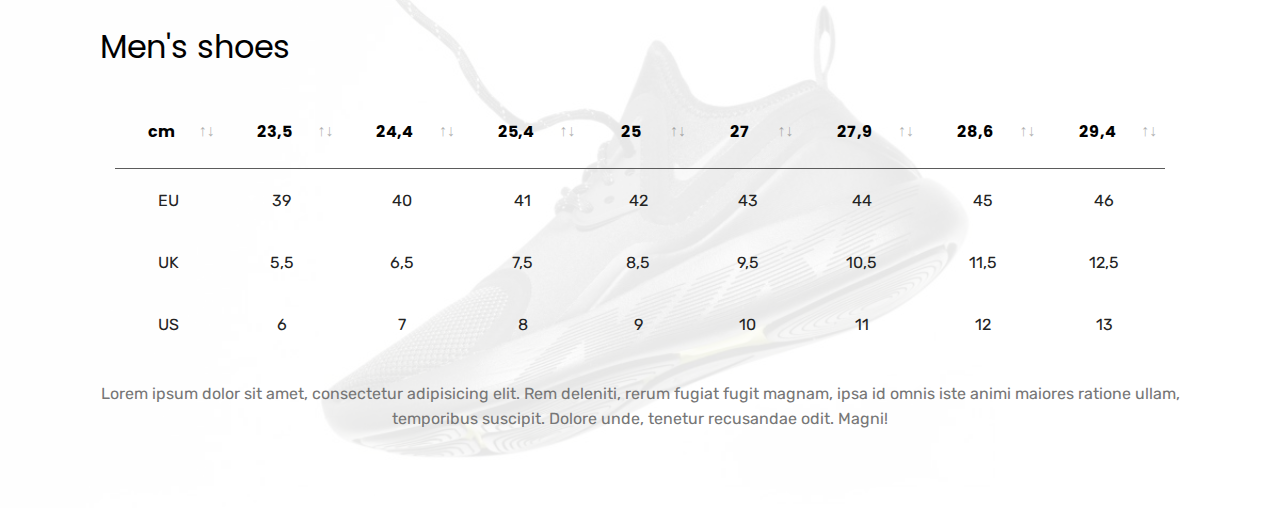
<file: page12.html>
<!DOCTYPE html>
<html  >
<head>
  
  <meta charset="UTF-8">
  <meta http-equiv="X-UA-Compatible" content="IE=edge">
  
  <meta name="viewport" content="width=device-width, initial-scale=1, minimum-scale=1">
  <link rel="shortcut icon" href="assets/images/logo2.png" type="image/x-icon">
  <meta name="description" content="webdesignsbymel.com">
  
  <title>Tables</title>
  <link rel="stylesheet" href="assets/soundcloud-plugin/style.css">
  <link rel="stylesheet" href="assets/bootstrap/css/bootstrap.min.css">
  <link rel="stylesheet" href="assets/bootstrap/css/bootstrap-grid.min.css">
  <link rel="stylesheet" href="assets/bootstrap/css/bootstrap-reboot.min.css">
  <link rel="stylesheet" href="assets/shopping-cart/minicart-theme.css">
  <link rel="stylesheet" href="assets/dropdown/css/style.css">
  <link rel="stylesheet" href="assets/datatables/data-tables.bootstrap4.min.css">
  <link rel="stylesheet" href="assets/socicon/css/styles.css">
  <link rel="stylesheet" href="assets/theme/css/style.css">
  <link rel="stylesheet" href="assets/mobirise/css/mbr-additional.css" type="text/css">
  
  
  
</head>
<body>
  <section class="menu cid-qVVMFUPSgR" once="menu" id="menu2-2b">

    
    

    <nav class="navbar navbar-dropdown navbar-fixed-top navbar-expand-lg">
        <div class="navbar-brand">
            <span class="navbar-logo">
                <a href="index.html">
                    <img src="assets/images/logo2.png" alt="" title="" style="height: 3.8rem;">
                </a>
            </span>
            <span class="navbar-caption-wrap"><a class="navbar-caption text-black display-2" href="index.html">
                    CommerceWDBM</a></span>
        </div>
        <button class="navbar-toggler" type="button" data-toggle="collapse" data-target="#navbarSupportedContent" aria-controls="navbarNavAltMarkup" aria-expanded="false" aria-label="Toggle navigation">
            <div class="hamburger">
                <span></span>
                <span></span>
                <span></span>
                <span></span>
            </div>
        </button>
      <div class="collapse navbar-collapse" id="navbarSupportedContent">
            <ul class="navbar-nav nav-dropdown" data-app-modern-menu="true"><li class="nav-item dropdown open">
                    <a class="nav-link link text-black dropdown-toggle display-4" href="#" data-toggle="dropdown-submenu" aria-expanded="true">
                        Home
                    </a><div class="dropdown-menu"><a class="text-black dropdown-item display-4" href="index.html">Headers</a><a class="text-black dropdown-item display-4" href="page1.html" target="_blank">Images &amp; Videos</a><a class="text-black dropdown-item display-4" href="page2.html" target="_blank">Sliders &amp; Galleries</a><a class="text-black dropdown-item display-4" href="page5.html" target="_blank">Contents</a><a class="text-black dropdown-item display-4" href="page8.html" target="_blank">Forms &amp; Maps</a></div>
                </li>
                <li class="nav-item dropdown">
                    <a class="nav-link link text-black dropdown-toggle display-4" href="#" data-toggle="dropdown-submenu" aria-expanded="false">
                        Products</a><div class="dropdown-menu"><a class="text-black dropdown-item display-4" href="page3.html">Shops</a><a class="text-black dropdown-item display-4" href="page4.html" target="_blank">Features</a><a class="text-black dropdown-item display-4" href="page4.html" target="_blank">FAQs</a></div>
                </li>
                <li class="nav-item dropdown">
                    <a class="nav-link link text-black dropdown-toggle display-4" href="#" data-toggle="dropdown-submenu" aria-expanded="false">
                        About Us
                    </a><div class="dropdown-menu"><a class="text-black dropdown-item display-4" href="page6.html" target="_blank">Info</a><a class="text-black dropdown-item display-4" href="page12.html" target="_blank">Tables</a><a class="text-black dropdown-item display-4" href="page10.html" target="_blank">Testimonials</a></div>
                </li></ul>
            
            <div class="navbar-buttons mbr-section-btn"><a class="btn btn-sm btn-info display-4" href="https://webdesignsbymel.com/WDBMScheduler.html" target="_blank">
                  Get In Touch
                </a></div>
      </div>
    </nav>
</section>

<section class="table1 section-table cid-qVVWx9usTE" id="table1-2c">

    

    
    <div class="container">
        <div class="media-container-row align-center">
            <div class="col-12 col-md-12">
                <h2 class="mbr-section-title mbr-fonts-style mbr-black display-2">
                    Table With Filters
                </h2>
                
                <div class="table-wrapper pt-4">
                    <div class="container">
                        <div class="row search">
                            <div class="col-md-6"></div>
                            <div class="col-md-6">
                                <div class="dataTables_filter">
                                    <label class="searchInfo mbr-fonts-style display-7">Search:</label>
                                    <input class="form-control input-sm" disabled="">
                                </div>
                            </div>
                        </div>
                    </div>
                    <div class="container-fluid scroll">
                        <table class="table isSearch" cellspacing="0">
                            <thead>
                                <tr class="table-heads">
                                    
                                    
                                    
                                    
                                    
                                <th class="head-item mbr-fonts-style display-4">#</th><th class="head-item mbr-fonts-style display-4">FIRST NAME</th><th class="head-item mbr-fonts-style display-4">LAST NAME</th><th class="head-item mbr-fonts-style display-4">USER NAME</th><th class="head-item mbr-fonts-style display-4">SALARY</th></tr>
                            </thead>

                            <tbody>
                                

                                

                                

                                

                                
                            <tr> 
                                    
                                    
                                    
                                    
                                    
                                <td class="body-item mbr-fonts-style display-7">1</td><td class="body-item mbr-fonts-style display-7">Jeanna</td><td class="body-item mbr-fonts-style display-7">Schmal</td><td class="body-item mbr-fonts-style display-7">@jeannaschmal</td><td class="body-item mbr-fonts-style display-7">$647.000</td></tr><tr> 
                                    
                                    
                                    
                                    
                                    
                                <td class="body-item mbr-fonts-style display-7">2</td><td class="body-item mbr-fonts-style display-7">Jeanna</td><td class="body-item mbr-fonts-style display-7">Schmal</td><td class="body-item mbr-fonts-style display-7">@jeannaschmal</td><td class="body-item mbr-fonts-style display-7">$517.000</td></tr><tr> 
                                    
                                    
                                    
                                    
                                    
                                <td class="body-item mbr-fonts-style display-7">3</td><td class="body-item mbr-fonts-style display-7">Jeanna</td><td class="body-item mbr-fonts-style display-7">Schmal</td><td class="body-item mbr-fonts-style display-7">@jeannaschmal</td><td class="body-item mbr-fonts-style display-7">$335.000</td></tr><tr> 
                                    
                                    
                                    
                                    
                                    
                                <td class="body-item mbr-fonts-style display-7">4</td><td class="body-item mbr-fonts-style display-7">Jeanna</td><td class="body-item mbr-fonts-style display-7">Schmal</td><td class="body-item mbr-fonts-style display-7">@jeannaschmal</td><td class="body-item mbr-fonts-style display-7">$817.000</td></tr><tr> 
                                    
                                    
                                    
                                    
                                    
                                <td class="body-item mbr-fonts-style display-7">5</td><td class="body-item mbr-fonts-style display-7">Jeanna</td><td class="body-item mbr-fonts-style display-7">Schmal</td><td class="body-item mbr-fonts-style display-7">@jeannaschmal</td><td class="body-item mbr-fonts-style display-7">$327.000</td></tr></tbody>
                        </table>
                    </div>
                    <div class="container-fluid table-info-container">
                        <div class="row info mbr-fonts-style display-7">
                            <div class="dataTables_info">
                                <span class="infoBefore">Showing</span>
                                <span class="inactive infoRows"></span>
                                <span class="infoAfter">entries</span>
                                <span class="infoFilteredBefore">(filtered from</span>
                                <span class="inactive infoRows"></span>
                                <span class="infoFilteredAfter"> total entries)</span>
                            </div>
                        </div>
                    </div>
                </div>
            </div>
        </div>
    </div>
</section>

<section class="table3 section-table cid-qVVWxF4L7j" id="table3-2d">

 <!-- plugins="dataTables"  -->

    

    
    <div class="container">
        <div class="media-container-row align-center">
            <div class="col-12 col-md-12">
                <h2 class="mbr-section-title mbr-fonts-style mbr-black pb-3 display-2">
                    Working Schedule
                </h2>
                
                <div class="table-wrapper">
                    <div class="container scroll">
                        <table class="table " cellspacing="0">
                            <thead>
                                <tr class="table-heads">
                                    
                                    
                                    
                                    
                                    
                                <th class="head-item mbr-fonts-style display-5">MONDAY</th><th class="head-item mbr-fonts-style display-5">TUESDAY</th><th class="head-item mbr-fonts-style display-5">WEDNESDAY</th><th class="head-item mbr-fonts-style display-5">THURSDAY</th><th class="head-item mbr-fonts-style display-5">FRIDAY</th></tr>
                            </thead>

                            <tbody>
                                

                                

                                

                                

                                
                            <tr>
                                    
                                    
                                    
                                    
                                    
                                <td class="body-item mbr-fonts-style display-7">Open<br>9.00</td><td class="body-item mbr-fonts-style display-7">Open<br>9.00</td><td class="body-item mbr-fonts-style display-7">Open<br>9.00</td><td class="body-item mbr-fonts-style display-7">Open<br>9.00</td><td class="body-item mbr-fonts-style display-7">Open<br>9.00</td></tr><tr>
                                    
                                    
                                    
                                    
                                    
                                <td class="body-item mbr-fonts-style display-7">Work with clients<br>9.00-13.00</td><td class="body-item mbr-fonts-style display-7">Work with clients<br>9.00-13.00</td><td class="body-item mbr-fonts-style display-7">Work with clients<br>9.00-13.00</td><td class="body-item mbr-fonts-style display-7">Work with clients<br>9.00-13.00</td><td class="body-item mbr-fonts-style display-7">Work with clients<br>9.00-13.00</td></tr><tr>
                                    
                                    
                                    
                                    
                                    
                                <td class="body-item mbr-fonts-style display-7">Lunch<br>13.00-14.00</td><td class="body-item mbr-fonts-style display-7">Lunch<br>13.00-14.00</td><td class="body-item mbr-fonts-style display-7">Lunch<br>13.00-14.00</td><td class="body-item mbr-fonts-style display-7">Lunch<br>13.00-14.00</td><td class="body-item mbr-fonts-style display-7">Lunch<br>13.00-14.00</td></tr><tr>
                                    
                                    
                                    
                                    
                                    
                                <td class="body-item mbr-fonts-style display-7">Counsel<br>14.00-16.00</td><td class="body-item mbr-fonts-style display-7">Counsel<br>14.00-16.00</td><td class="body-item mbr-fonts-style display-7">Counsel<br>14.00-16.00</td><td class="body-item mbr-fonts-style display-7">Counsel<br>14.00-16.00</td><td class="body-item mbr-fonts-style display-7">Counsel<br>14.00-16.00</td></tr><tr>
                                    
                                    
                                    
                                    
                                    
                                <td class="body-item mbr-fonts-style display-7">Close<br>16.00</td><td class="body-item mbr-fonts-style display-7">Close<br>16.00</td><td class="body-item mbr-fonts-style display-7">Close<br>16.00</td><td class="body-item mbr-fonts-style display-7">Close<br>16.00</td><td class="body-item mbr-fonts-style display-7">Close<br>16.00</td></tr><tr>
                                    
                                    
                                    
                                    
                                    
                                <td class="body-item mbr-fonts-style display-7">Close<br>16.00</td><td class="body-item mbr-fonts-style display-7">Close<br>16.00</td><td class="body-item mbr-fonts-style display-7">Close<br>16.00</td><td class="body-item mbr-fonts-style display-7">Close<br>16.00</td><td class="body-item mbr-fonts-style display-7">Close<br>16.00</td></tr></tbody>
                        </table>
                    </div>
                </div>
                <p class="pt-4 mbr-fonts-style mbr-text align-center mbr-white display-7">   Lorem ipsum dolor sit amet, consectetur adipisicing elit. Rem deleniti, rerum fugiat fugit magnam, ipsa id omnis iste animi maiores ratione ullam, temporibus suscipit. Dolore unde, tenetur recusandae odit. Magni!</p>
            </div>
        </div>
    </div>
</section>

<section class="table4 section-table cid-qVVWyLjO4w" id="table4-2e">
    

    <div class="mbr-overlay" style="opacity: 0.9; background-color: rgb(255, 255, 255);">
    </div>
    <div class="container">
        <div class="media-container-row align-center">
            <div class="col-12 col-md-12">
                <h2 class="mbr-section-title mbr-fonts-style mbr-black pb-3 display-2">Men's shoes</h2>
                
                <div class="table-wrapper">
                    <div class="container scroll">
                        <table class="table " cellspacing="0">
                            <thead>
                                <tr class="table-heads">
                                    
                                    
                                    
                                    
                                    
                                    
                                <th class="head-item mbr-fonts-style display-5">cm</th><th class="head-item mbr-fonts-style display-5">23,5</th><th class="head-item mbr-fonts-style display-5">24,4</th><th class="head-item mbr-fonts-style display-5">25,4</th><th class="head-item mbr-fonts-style display-5">25</th><th class="head-item mbr-fonts-style display-5">27</th><th class="head-item mbr-fonts-style display-5">27,9</th><th class="head-item mbr-fonts-style display-5">28,6</th><th class="head-item mbr-fonts-style display-5">29,4</th></tr>
                            </thead>

                            <tbody>
                                

                                

                                
                            <tr>
                                    
                                    
                                    
                                    
                                    
                                    
                                <td class="body-item mbr-fonts-style display-7">EU</td><td class="body-item mbr-fonts-style display-7">39</td><td class="body-item mbr-fonts-style display-7">40</td><td class="body-item mbr-fonts-style display-7">41</td><td class="body-item mbr-fonts-style display-7">42</td><td class="body-item mbr-fonts-style display-7">43</td><td class="body-item mbr-fonts-style display-7">44</td><td class="body-item mbr-fonts-style display-7">45</td><td class="body-item mbr-fonts-style display-7">46</td></tr><tr>
                                    
                                    
                                    
                                    
                                    
                                    
                                <td class="body-item mbr-fonts-style display-7">UK</td><td class="body-item mbr-fonts-style display-7">5,5</td><td class="body-item mbr-fonts-style display-7">6,5</td><td class="body-item mbr-fonts-style display-7">7,5</td><td class="body-item mbr-fonts-style display-7">8,5</td><td class="body-item mbr-fonts-style display-7">9,5</td><td class="body-item mbr-fonts-style display-7">10,5</td><td class="body-item mbr-fonts-style display-7">11,5</td><td class="body-item mbr-fonts-style display-7">12,5</td></tr><tr>
                                    
                                    
                                    
                                    
                                    
                                    
                                <td class="body-item mbr-fonts-style display-7">US</td><td class="body-item mbr-fonts-style display-7">6</td><td class="body-item mbr-fonts-style display-7">7</td><td class="body-item mbr-fonts-style display-7">8</td><td class="body-item mbr-fonts-style display-7">9</td><td class="body-item mbr-fonts-style display-7">10</td><td class="body-item mbr-fonts-style display-7">11</td><td class="body-item mbr-fonts-style display-7">12</td><td class="body-item mbr-fonts-style display-7">13</td></tr></tbody>
                        </table>
                    </div>
                </div>
                <p class="pt-4 mbr-fonts-style mbr-text align-center display-7">   Lorem ipsum dolor sit amet, consectetur adipisicing elit. Rem deleniti, rerum fugiat fugit magnam, ipsa id omnis iste animi maiores ratione ullam, temporibus suscipit. Dolore unde, tenetur recusandae odit. Magni!</p>
            </div>
        </div>
    </div>
</section>


  <script src="assets/web/assets/jquery/jquery.min.js"></script>
  <script src="assets/popper/popper.min.js"></script>
  <script src="assets/bootstrap/js/bootstrap.min.js"></script>
  <script src="assets/smoothscroll/smooth-scroll.js"></script>
        <script src="assets/dropdown/js/nav-dropdown.js"></script>
  <script src="assets/dropdown/js/navbar-dropdown.js"></script>
  <script src="assets/touchswipe/jquery.touch-swipe.min.js"></script>
  <script src="assets/datatables/jquery.data-tables.min.js"></script>
  <script src="assets/datatables/data-tables.bootstrap4.min.js"></script>
  <script src="assets/theme/js/script.js"></script>
  
  
</body>
</html>
</file>
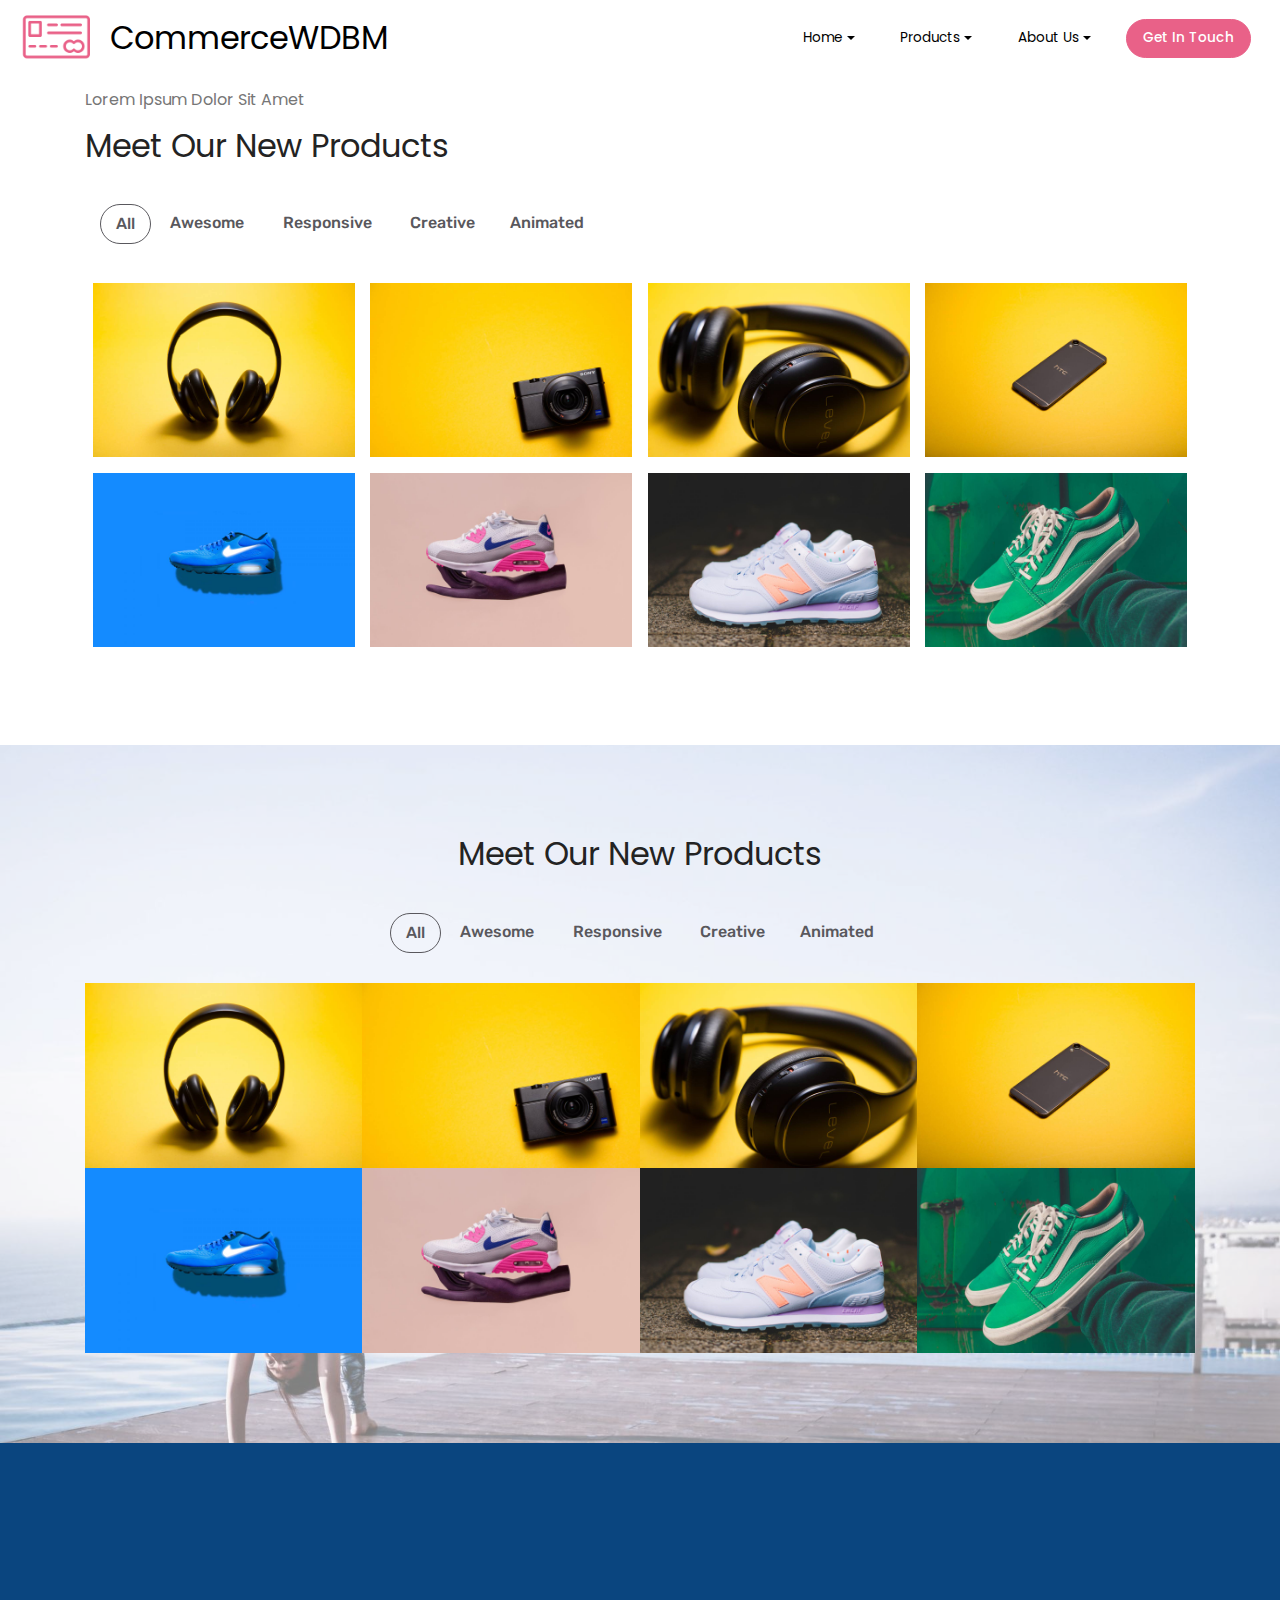
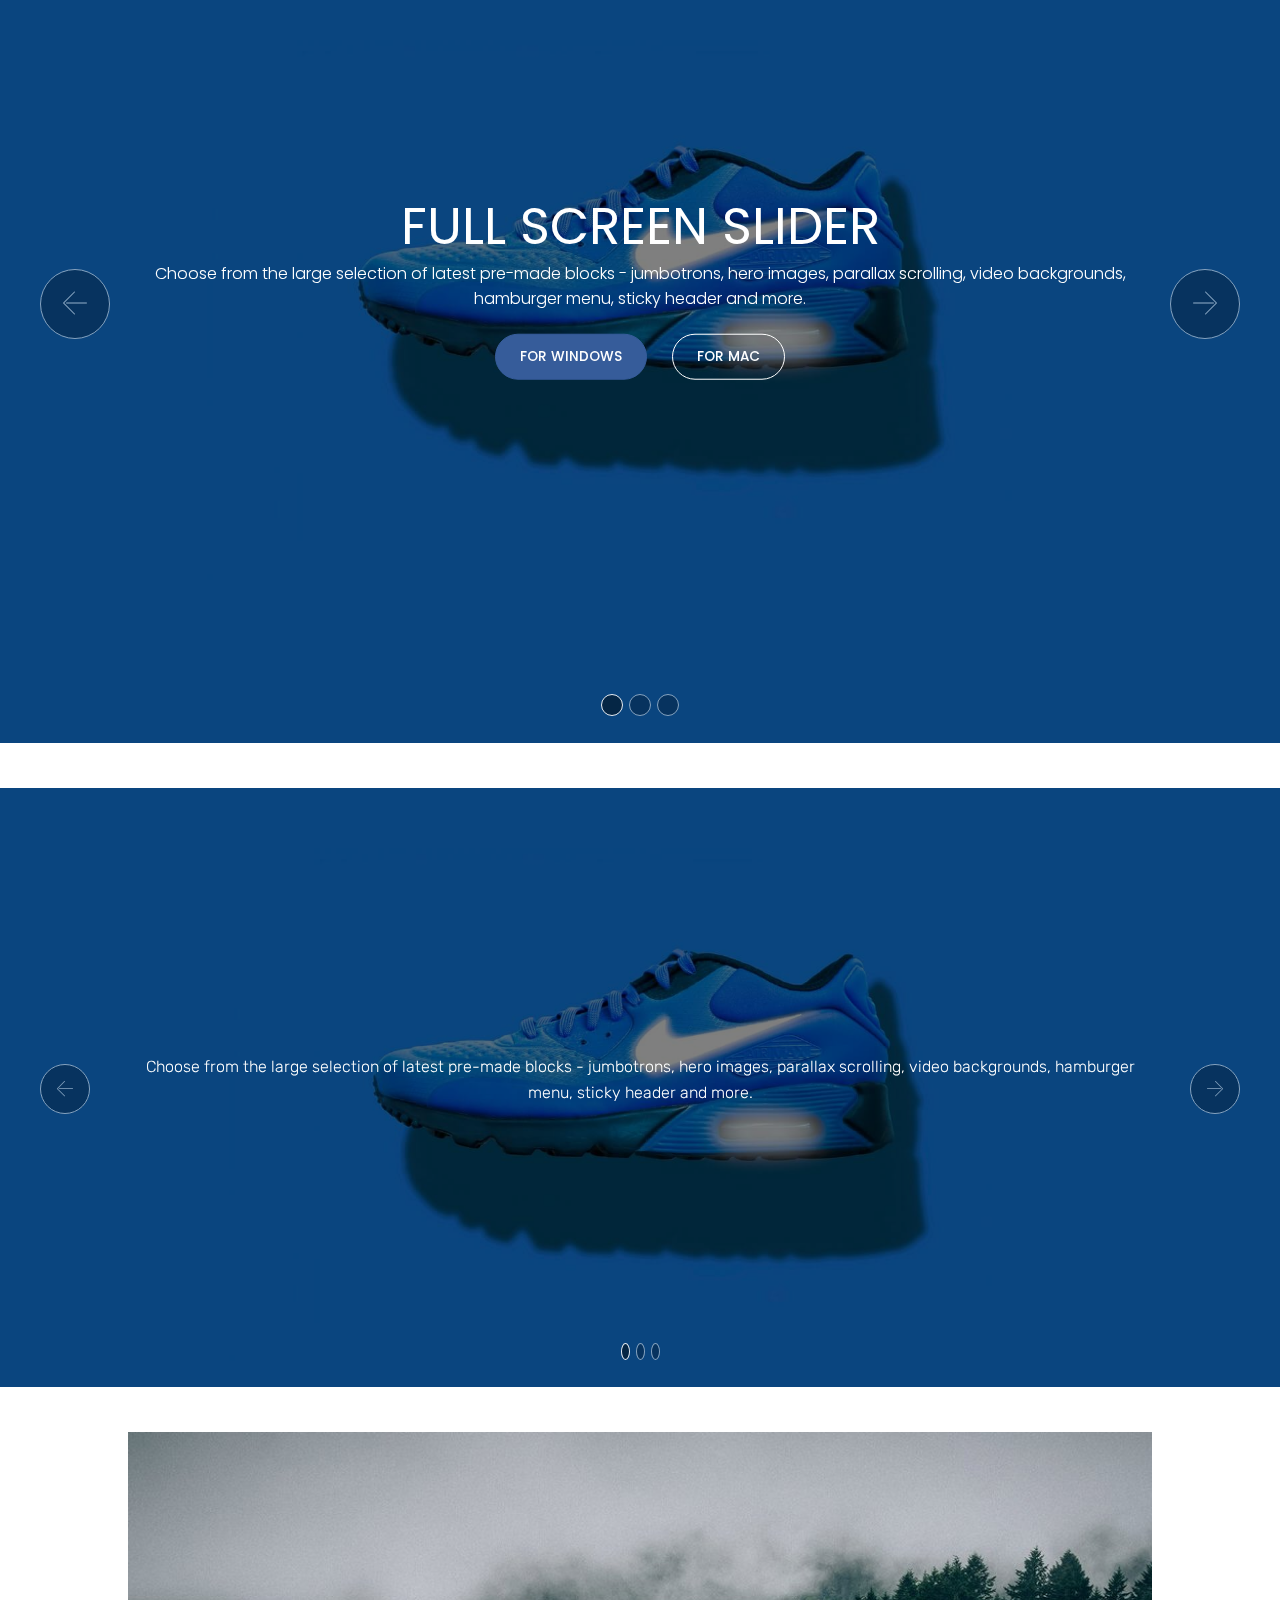
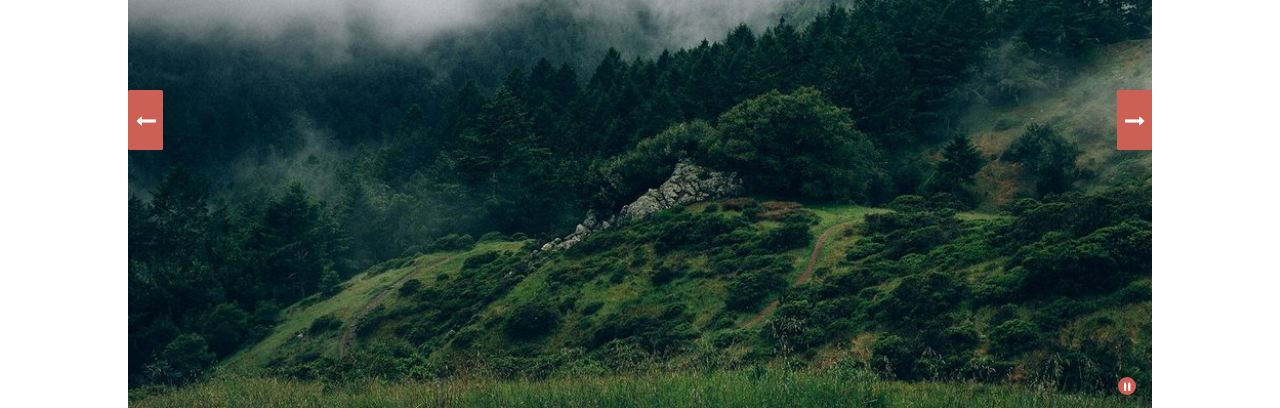
<file: page2.html>
<!DOCTYPE html>
<html  >
<head>
  
  <meta charset="UTF-8">
  <meta http-equiv="X-UA-Compatible" content="IE=edge">
  
  <meta name="viewport" content="width=device-width, initial-scale=1, minimum-scale=1">
  <link rel="shortcut icon" href="assets/images/logo2.png" type="image/x-icon">
  <meta name="description" content="webdesignbymel.com">
  
  <title>Slides Galleries</title>
  <link rel="stylesheet" href="assets/web/assets/mobirise-icons/mobirise-icons.css">
  <link rel="stylesheet" href="assets/soundcloud-plugin/style.css">
  <link rel="stylesheet" href="assets/bootstrap/css/bootstrap.min.css">
  <link rel="stylesheet" href="assets/bootstrap/css/bootstrap-grid.min.css">
  <link rel="stylesheet" href="assets/bootstrap/css/bootstrap-reboot.min.css">
  <link rel="stylesheet" href="assets/shopping-cart/minicart-theme.css">
  <link rel="stylesheet" href="assets/dropdown/css/style.css">
  <link rel="stylesheet" href="assets/socicon/css/styles.css">
  <link rel="stylesheet" href="assets/theme/css/style.css">
  <link rel="stylesheet" href="assets/wowslider-init/style.css">
  <link rel="stylesheet" href="assets/gallery/style.css">
  <link rel="stylesheet" href="assets/mobirise/css/mbr-additional.css" type="text/css">
  
  
  
<link rel="stylesheet" href="assets/wowslider-init/boundary/style.css"></head>
<body>
  <section class="menu cid-qVVMFUPSgR" once="menu" id="menu2-h">

    
    

    <nav class="navbar navbar-dropdown navbar-fixed-top navbar-expand-lg">
        <div class="navbar-brand">
            <span class="navbar-logo">
                <a href="index.html">
                    <img src="assets/images/logo2.png" alt="" title="" style="height: 3.8rem;">
                </a>
            </span>
            <span class="navbar-caption-wrap"><a class="navbar-caption text-black display-2" href="index.html">
                    CommerceWDBM</a></span>
        </div>
        <button class="navbar-toggler" type="button" data-toggle="collapse" data-target="#navbarSupportedContent" aria-controls="navbarNavAltMarkup" aria-expanded="false" aria-label="Toggle navigation">
            <div class="hamburger">
                <span></span>
                <span></span>
                <span></span>
                <span></span>
            </div>
        </button>
      <div class="collapse navbar-collapse" id="navbarSupportedContent">
            <ul class="navbar-nav nav-dropdown" data-app-modern-menu="true"><li class="nav-item dropdown open">
                    <a class="nav-link link text-black dropdown-toggle display-4" href="#" data-toggle="dropdown-submenu" aria-expanded="true">
                        Home
                    </a><div class="dropdown-menu"><a class="text-black dropdown-item display-4" href="index.html">Headers</a><a class="text-black dropdown-item display-4" href="page1.html" target="_blank">Images &amp; Videos</a><a class="text-black dropdown-item display-4" href="page2.html" target="_blank">Sliders &amp; Galleries</a><a class="text-black dropdown-item display-4" href="page5.html" target="_blank">Contents</a><a class="text-black dropdown-item display-4" href="page8.html" target="_blank">Forms &amp; Maps</a></div>
                </li>
                <li class="nav-item dropdown">
                    <a class="nav-link link text-black dropdown-toggle display-4" href="#" data-toggle="dropdown-submenu" aria-expanded="false">
                        Products</a><div class="dropdown-menu"><a class="text-black dropdown-item display-4" href="page3.html">Shops</a><a class="text-black dropdown-item display-4" href="page4.html" target="_blank">Features</a><a class="text-black dropdown-item display-4" href="page4.html" target="_blank">FAQs</a></div>
                </li>
                <li class="nav-item dropdown">
                    <a class="nav-link link text-black dropdown-toggle display-4" href="#" data-toggle="dropdown-submenu" aria-expanded="false">
                        About Us
                    </a><div class="dropdown-menu"><a class="text-black dropdown-item display-4" href="page6.html" target="_blank">Info</a><a class="text-black dropdown-item display-4" href="page12.html" target="_blank">Tables</a><a class="text-black dropdown-item display-4" href="page10.html" target="_blank">Testimonials</a></div>
                </li></ul>
            
            <div class="navbar-buttons mbr-section-btn"><a class="btn btn-sm btn-info display-4" href="https://webdesignsbymel.com/WDBMScheduler.html" target="_blank">
                  Get In Touch
                </a></div>
      </div>
    </nav>
</section>

<section class="mbr-gallery mbr-slider-carousel cid-qVVOE7RkFq" id="gallery1-i">

    

    
    <div class="container">
        <h3 class="mbr-section-subtitle mbr-fonts-style pb-2 display-5">Lorem Ipsum Dolor Sit Amet</h3>
        <h2 class="align-left mbr-fonts-style mbr-section-title display-2">
        Meet Our New Products
        </h2>
    </div> 

    <div class="container">
        <div class="col-left-gallery"><!-- Filter --><div class="mbr-gallery-filter container gallery-filter-active"><ul buttons="0"><li class="mbr-gallery-filter-all"><a class="btn btn-md btn-primary-outline active display-7" href="">All</a></li></ul></div><!-- Gallery --><div class="mbr-gallery-row"><div class="mbr-gallery-layout-default"><div><div><div class="mbr-gallery-item mbr-gallery-item--p1" data-video-url="false" data-tags="Awesome"><div href="#lb-gallery1-i" data-slide-to="0" data-toggle="modal"><img src="assets/images/gallery00.jpg" alt="" title=""><span class="icon-focus"></span><span class="mbr-gallery-title mbr-fonts-style display-7">Type caption here</span></div></div><div class="mbr-gallery-item mbr-gallery-item--p1" data-video-url="false" data-tags="Responsive"><div href="#lb-gallery1-i" data-slide-to="1" data-toggle="modal"><img src="assets/images/gallery01.jpg" alt="" title=""><span class="icon-focus"></span><span class="mbr-gallery-title mbr-fonts-style display-7">Type caption here</span></div></div><div class="mbr-gallery-item mbr-gallery-item--p1" data-video-url="false" data-tags="Creative"><div href="#lb-gallery1-i" data-slide-to="2" data-toggle="modal"><img src="assets/images/gallery02.jpg" alt="" title=""><span class="icon-focus"></span><span class="mbr-gallery-title mbr-fonts-style display-7">Type caption here</span></div></div><div class="mbr-gallery-item mbr-gallery-item--p1" data-video-url="false" data-tags="Animated"><div href="#lb-gallery1-i" data-slide-to="3" data-toggle="modal"><img src="assets/images/gallery03.jpg" alt="" title=""><span class="icon-focus"></span><span class="mbr-gallery-title mbr-fonts-style display-7">Type caption here</span></div></div><div class="mbr-gallery-item mbr-gallery-item--p1" data-video-url="false" data-tags="Awesome"><div href="#lb-gallery1-i" data-slide-to="4" data-toggle="modal"><img src="assets/images/gallery04.jpg" alt="" title=""><span class="icon-focus"></span><span class="mbr-gallery-title mbr-fonts-style display-7">Type caption here</span></div></div><div class="mbr-gallery-item mbr-gallery-item--p1" data-video-url="false" data-tags="Awesome"><div href="#lb-gallery1-i" data-slide-to="5" data-toggle="modal"><img src="assets/images/gallery05.jpg" alt="" title=""><span class="icon-focus"></span><span class="mbr-gallery-title mbr-fonts-style display-7">Type caption here</span></div></div><div class="mbr-gallery-item mbr-gallery-item--p1" data-video-url="false" data-tags="Responsive"><div href="#lb-gallery1-i" data-slide-to="6" data-toggle="modal"><img src="assets/images/gallery06.jpg" alt="" title=""><span class="icon-focus"></span><span class="mbr-gallery-title mbr-fonts-style display-7">Type caption here</span></div></div><div class="mbr-gallery-item mbr-gallery-item--p1" data-video-url="false" data-tags="Animated"><div href="#lb-gallery1-i" data-slide-to="7" data-toggle="modal"><img src="assets/images/gallery07.jpg" alt="" title=""><span class="icon-focus"></span><span class="mbr-gallery-title mbr-fonts-style display-7">Type caption here</span></div></div></div></div><div class="clearfix"></div></div></div><!-- Lightbox --><div data-app-prevent-settings="" class="mbr-slider modal fade carousel slide" tabindex="-1" data-keyboard="true" data-interval="false" id="lb-gallery1-i"><div class="modal-dialog"><div class="modal-content"><div class="modal-body"><div class="carousel-inner"><div class="carousel-item active"><img src="assets/images/gallery00.jpg" alt="" title=""></div><div class="carousel-item"><img src="assets/images/gallery01.jpg" alt="" title=""></div><div class="carousel-item"><img src="assets/images/gallery02.jpg" alt="" title=""></div><div class="carousel-item"><img src="assets/images/gallery03.jpg" alt="" title=""></div><div class="carousel-item"><img src="assets/images/gallery04.jpg" alt="" title=""></div><div class="carousel-item"><img src="assets/images/gallery05.jpg" alt="" title=""></div><div class="carousel-item"><img src="assets/images/gallery06.jpg" alt="" title=""></div><div class="carousel-item"><img src="assets/images/gallery07.jpg" alt="" title=""></div></div><a class="carousel-control carousel-control-prev" role="button" data-slide="prev" href="#lb-gallery1-i"><span class="mbri-left mbr-iconfont" aria-hidden="true"></span><span class="sr-only">Previous</span></a><a class="carousel-control carousel-control-next" role="button" data-slide="next" href="#lb-gallery1-i"><span class="mbri-right mbr-iconfont" aria-hidden="true"></span><span class="sr-only">Next</span></a><a class="close" href="#" role="button" data-dismiss="modal"><span class="sr-only">Close</span></a></div></div></div></div></div>
    </div>
</section>

<section class="mbr-gallery mbr-slider-carousel cid-qVVOEAQdf6" id="gallery2-j">

    

    <div class="mbr-overlay" style="opacity: 0.5; background-color: rgb(255, 255, 255);">
    </div>
    <div class="container">
        
        <h2 class="align-center mbr-fonts-style mbr-section-title display-2">
        Meet Our New Products
        </h2>
    </div> 

    <div class="container">
        <div class="col-left-gallery"><!-- Filter --><div class="mbr-gallery-filter container gallery-filter-active"><ul buttons="0"><li class="mbr-gallery-filter-all"><a class="btn btn-md btn-primary-outline active display-7" href="">All</a></li></ul></div><!-- Gallery --><div class="mbr-gallery-row"><div class="mbr-gallery-layout-default"><div><div><div class="mbr-gallery-item mbr-gallery-item--p0" data-video-url="false" data-tags="Awesome"><div href="#lb-gallery2-j" data-slide-to="0" data-toggle="modal"><img src="assets/images/gallery00.jpg" alt="" title=""><span class="icon-focus"></span><span class="mbr-gallery-title mbr-fonts-style display-7">Type caption here</span></div></div><div class="mbr-gallery-item mbr-gallery-item--p0" data-video-url="false" data-tags="Responsive"><div href="#lb-gallery2-j" data-slide-to="1" data-toggle="modal"><img src="assets/images/gallery01.jpg" alt="" title=""><span class="icon-focus"></span><span class="mbr-gallery-title mbr-fonts-style display-7">Type caption here</span></div></div><div class="mbr-gallery-item mbr-gallery-item--p0" data-video-url="false" data-tags="Creative"><div href="#lb-gallery2-j" data-slide-to="2" data-toggle="modal"><img src="assets/images/gallery02.jpg" alt="" title=""><span class="icon-focus"></span><span class="mbr-gallery-title mbr-fonts-style display-7">Type caption here</span></div></div><div class="mbr-gallery-item mbr-gallery-item--p0" data-video-url="false" data-tags="Animated"><div href="#lb-gallery2-j" data-slide-to="3" data-toggle="modal"><img src="assets/images/gallery03.jpg" alt="" title=""><span class="icon-focus"></span><span class="mbr-gallery-title mbr-fonts-style display-7">Type caption here</span></div></div><div class="mbr-gallery-item mbr-gallery-item--p0" data-video-url="false" data-tags="Awesome"><div href="#lb-gallery2-j" data-slide-to="4" data-toggle="modal"><img src="assets/images/gallery04.jpg" alt="" title=""><span class="icon-focus"></span><span class="mbr-gallery-title mbr-fonts-style display-7">Type caption here</span></div></div><div class="mbr-gallery-item mbr-gallery-item--p0" data-video-url="false" data-tags="Awesome"><div href="#lb-gallery2-j" data-slide-to="5" data-toggle="modal"><img src="assets/images/gallery05.jpg" alt="" title=""><span class="icon-focus"></span><span class="mbr-gallery-title mbr-fonts-style display-7">Type caption here</span></div></div><div class="mbr-gallery-item mbr-gallery-item--p0" data-video-url="false" data-tags="Responsive"><div href="#lb-gallery2-j" data-slide-to="6" data-toggle="modal"><img src="assets/images/gallery06.jpg" alt="" title=""><span class="icon-focus"></span><span class="mbr-gallery-title mbr-fonts-style display-7">Type caption here</span></div></div><div class="mbr-gallery-item mbr-gallery-item--p0" data-video-url="false" data-tags="Animated"><div href="#lb-gallery2-j" data-slide-to="7" data-toggle="modal"><img src="assets/images/gallery07.jpg" alt="" title=""><span class="icon-focus"></span><span class="mbr-gallery-title mbr-fonts-style display-7">Type caption here</span></div></div></div></div><div class="clearfix"></div></div></div><!-- Lightbox --><div data-app-prevent-settings="" class="mbr-slider modal fade carousel slide" tabindex="-1" data-keyboard="true" data-interval="false" id="lb-gallery2-j"><div class="modal-dialog"><div class="modal-content"><div class="modal-body"><div class="carousel-inner"><div class="carousel-item active"><img src="assets/images/gallery00.jpg" alt="" title=""></div><div class="carousel-item"><img src="assets/images/gallery01.jpg" alt="" title=""></div><div class="carousel-item"><img src="assets/images/gallery02.jpg" alt="" title=""></div><div class="carousel-item"><img src="assets/images/gallery03.jpg" alt="" title=""></div><div class="carousel-item"><img src="assets/images/gallery04.jpg" alt="" title=""></div><div class="carousel-item"><img src="assets/images/gallery05.jpg" alt="" title=""></div><div class="carousel-item"><img src="assets/images/gallery06.jpg" alt="" title=""></div><div class="carousel-item"><img src="assets/images/gallery07.jpg" alt="" title=""></div></div><a class="carousel-control carousel-control-prev" role="button" data-slide="prev" href="#lb-gallery2-j"><span class="mbri-left mbr-iconfont" aria-hidden="true"></span><span class="sr-only">Previous</span></a><a class="carousel-control carousel-control-next" role="button" data-slide="next" href="#lb-gallery2-j"><span class="mbri-right mbr-iconfont" aria-hidden="true"></span><span class="sr-only">Next</span></a><a class="close" href="#" role="button" data-dismiss="modal"><span class="sr-only">Close</span></a></div></div></div></div></div>
    </div>
</section>

<section class="carousel slide cid-qVVOFLbUlu" data-interval="false" id="slider1-k">

    

    <div class="full-screen"><div class="mbr-slider slide carousel" data-pause="true" data-keyboard="false" data-ride="false" data-interval="false"><ol class="carousel-indicators"><li data-app-prevent-settings="" data-target="#slider1-k" class=" active" data-slide-to="0"></li><li data-app-prevent-settings="" data-target="#slider1-k" data-slide-to="1"></li><li data-app-prevent-settings="" data-target="#slider1-k" data-slide-to="2"></li></ol><div class="carousel-inner" role="listbox"><div class="carousel-item slider-fullscreen-image active" data-bg-video-slide="false" style="background-image: url(assets/images/1.jpg);"><div class="container container-slide"><div class="image_wrapper"><div class="mbr-overlay"></div><img src="assets/images/1.jpg"><div class="carousel-caption justify-content-center"><div class="col-10 align-center"><h2 class="mbr-fonts-style display-1">FULL SCREEN SLIDER</h2><p class="lead mbr-text mbr-fonts-style display-5">Choose from the large selection of latest pre-made blocks - jumbotrons, hero images, parallax scrolling, video backgrounds, hamburger menu, sticky header and more.</p><div class="mbr-section-btn" buttons="0"><a class="btn btn-success display-4" href="#">FOR WINDOWS</a> <a class="btn  btn-white-outline display-4" href="#">FOR MAC</a></div></div></div></div></div></div><div class="carousel-item slider-fullscreen-image" data-bg-video-slide="https://www.youtube.com/watch?v=fwkKc6M60-0"><div class="mbr-overlay"></div><div class="container container-slide"><div class="image_wrapper"><img src="assets/images/2.jpg" style="opacity: 0;"><div class="carousel-caption justify-content-center"><div class="col-10 align-left"><h2 class="mbr-fonts-style display-1">VIDEO SLIDE</h2><p class="lead mbr-text mbr-fonts-style display-5">Slide with youtube video background and color overlay. Title and text are aligned to the left.</p></div></div></div></div></div><div class="carousel-item slider-fullscreen-image" data-bg-video-slide="false" style="background-image: url(assets/images/3.jpg);"><div class="container container-slide"><div class="image_wrapper"><div class="mbr-overlay"></div><img src="assets/images/3.jpg"><div class="carousel-caption justify-content-center"><div class="col-10 align-right"><h2 class="mbr-fonts-style display-1">IMAGE SLIDE</h2><p class="lead mbr-text mbr-fonts-style display-5">Choose from the large selection of latest pre-made blocks - jumbotrons, hero images, parallax scrolling, video backgrounds, hamburger menu, sticky header and more.</p><div class="mbr-section-btn" buttons="0"><a class="btn btn-info display-4" href="#">FOR WINDOWS</a> <a class="btn  btn-white-outline display-4" href="#">FOR MAC</a></div></div></div></div></div></div></div><a data-app-prevent-settings="" class="carousel-control carousel-control-prev" role="button" data-slide="prev" href="#slider1-k"><span aria-hidden="true" class="mbri-left mbr-iconfont"></span><span class="sr-only">Previous</span></a><a data-app-prevent-settings="" class="carousel-control carousel-control-next" role="button" data-slide="next" href="#slider1-k"><span aria-hidden="true" class="mbri-right mbr-iconfont"></span><span class="sr-only">Next</span></a></div></div>

</section>

<section class="carousel slide cid-qVVOGwOD40" data-interval="false" id="slider2-l">

    
    <div class="container-fluid content-slider">
        <div class="content-slider-wrap">
            <div><div class="mbr-slider slide carousel" data-pause="true" data-keyboard="false" data-ride="false" data-interval="false"><ol class="carousel-indicators"><li data-app-prevent-settings="" data-target="#slider2-l" class=" active" data-slide-to="0"></li><li data-app-prevent-settings="" data-target="#slider2-l" data-slide-to="1"></li><li data-app-prevent-settings="" data-target="#slider2-l" data-slide-to="2"></li></ol><div class="carousel-inner" role="listbox"><div class="carousel-item slider-fullscreen-image active" data-bg-video-slide="false" style="background-image: url(assets/images/1.jpg);"><div class="container container-slide"><div class="image_wrapper"><div class="mbr-overlay"></div><img src="assets/images/1.jpg"><div class="carousel-caption justify-content-center"><div class="col-10 align-center"><p class="lead mbr-text mbr-fonts-style display-7">Choose from the large selection of latest pre-made blocks - jumbotrons, hero images, parallax scrolling, video backgrounds, hamburger menu, sticky header and more.</p></div></div></div></div></div><div class="carousel-item slider-fullscreen-image" data-bg-video-slide="https://www.youtube.com/watch?v=fwkKc6M60-0"><div class="mbr-overlay"></div><div class="container container-slide"><div class="image_wrapper"><img src="assets/images/2.jpg" style="opacity: 0;"><div class="carousel-caption justify-content-center"><div class="col-10 align-center"><p class="lead mbr-text mbr-fonts-style display-7">Slide with youtube video background and color overlay. Title and text are aligned to the left.</p></div></div></div></div></div><div class="carousel-item slider-fullscreen-image" data-bg-video-slide="false" style="background-image: url(assets/images/3.jpg);"><div class="container container-slide"><div class="image_wrapper"><div class="mbr-overlay"></div><img src="assets/images/3.jpg"><div class="carousel-caption justify-content-center"><div class="col-10 align-center"><p class="lead mbr-text mbr-fonts-style display-7">Choose from the large selection of latest pre-made blocks - jumbotrons, hero images, parallax scrolling, video backgrounds, hamburger menu, sticky header and more.</p></div></div></div></div></div></div><a data-app-prevent-settings="" class="carousel-control carousel-control-prev" role="button" data-slide="prev" href="#slider2-l"><span aria-hidden="true" class="mbri-left mbr-iconfont"></span><span class="sr-only">Previous</span></a><a data-app-prevent-settings="" class="carousel-control carousel-control-next" role="button" data-slide="next" href="#slider2-l"><span aria-hidden="true" class="mbri-right mbr-iconfont"></span><span class="sr-only">Next</span></a></div></div> 
        </div>
    </div>
</section>

<section class="mbr-wowslider-container mbr-section mbr-section__container carousel slide mbr-section-nopadding mbr-wowslider-container--boundary" data-ride="carousel" data-keyboard="false" data-wrap="true" data-interval="false" id="wowslider-m" data-rv-view="233" style="background-color: rgb(255, 255, 255);">
    <div class="mbr-wowslider">
        <div class="ws_images">
            <ul>
                <li>
                    
                    <img src="assets/images/slide3.jpg" alt="title 1" title="title 1"> text 1
                </li><li>
                    
                    <img src="assets/images/slide2.jpg" alt="title 2" title="title 2"> text 2
                </li><li>
                    
                    <img src="assets/images/slide1.jpg" alt="title 3" title="title 3"> text 3
                </li>
            </ul>
        </div>
        <div class="ws_bullets">
            <div>
                <a href="#" title="">
                    <span><img alt="slide1" src="assets/images/tooltip3.jpg"></span>
                </a><a href="#" title="">
                    <span><img alt="slide1" src="assets/images/tooltip2.jpg"></span>
                </a><a href="#" title="">
                    <span><img alt="slide1" src="assets/images/tooltip1.jpg"></span>
                </a>
            </div>
        </div>
        <div class="ws_shadow"></div>
        <div class="mbr-wowslider-options">
            <div class="params" data-paddingbottom="0" data-anim-type="kenburns" data-theme="boundary" data-autoplay="true" data-paddingtop="0" data-fullscreen="true" data-showbullets="false" data-timeout="2" data-duration="2" data-height="576" data-width="1024" data-responsive="1" data-showcaptions="false" data-captionseffect="slide" data-hidecontrols="false"></div>
        </div>
</div></section>


  <script src="assets/web/assets/jquery/jquery.min.js"></script>
  <script src="assets/popper/popper.min.js"></script>
  <script src="assets/bootstrap/js/bootstrap.min.js"></script>
  <script src="assets/bootstrapcarouselswipe/bootstrap-carousel-swipe.js"></script>
        <script src="assets/dropdown/js/nav-dropdown.js"></script>
  <script src="assets/dropdown/js/navbar-dropdown.js"></script>
  <script src="assets/touchswipe/jquery.touch-swipe.min.js"></script>
  <script src="assets/masonry/masonry.pkgd.min.js"></script>
  <script src="assets/imagesloaded/imagesloaded.pkgd.min.js"></script>
  <script src="assets/smoothscroll/smooth-scroll.js"></script>
  <script src="assets/parallax/jarallax.min.js"></script>
  <script src="assets/ytplayer/jquery.mb.ytplayer.min.js"></script>
  <script src="assets/vimeoplayer/jquery.mb.vimeo_player.js"></script>
  <script src="assets/wowslider-plugin/wowslider.js"></script>
  <script src="assets/wowslider-effect/effects.js"></script>
  <script src="assets/theme/js/script.js"></script>
  <script src="assets/slidervideo/script.js"></script>
  <script src="assets/wowslider-init/script.js"></script>
  <script src="assets/gallery/player.min.js"></script>
  <script src="assets/gallery/script.js"></script>
  
  
</body>
</html>
</file>
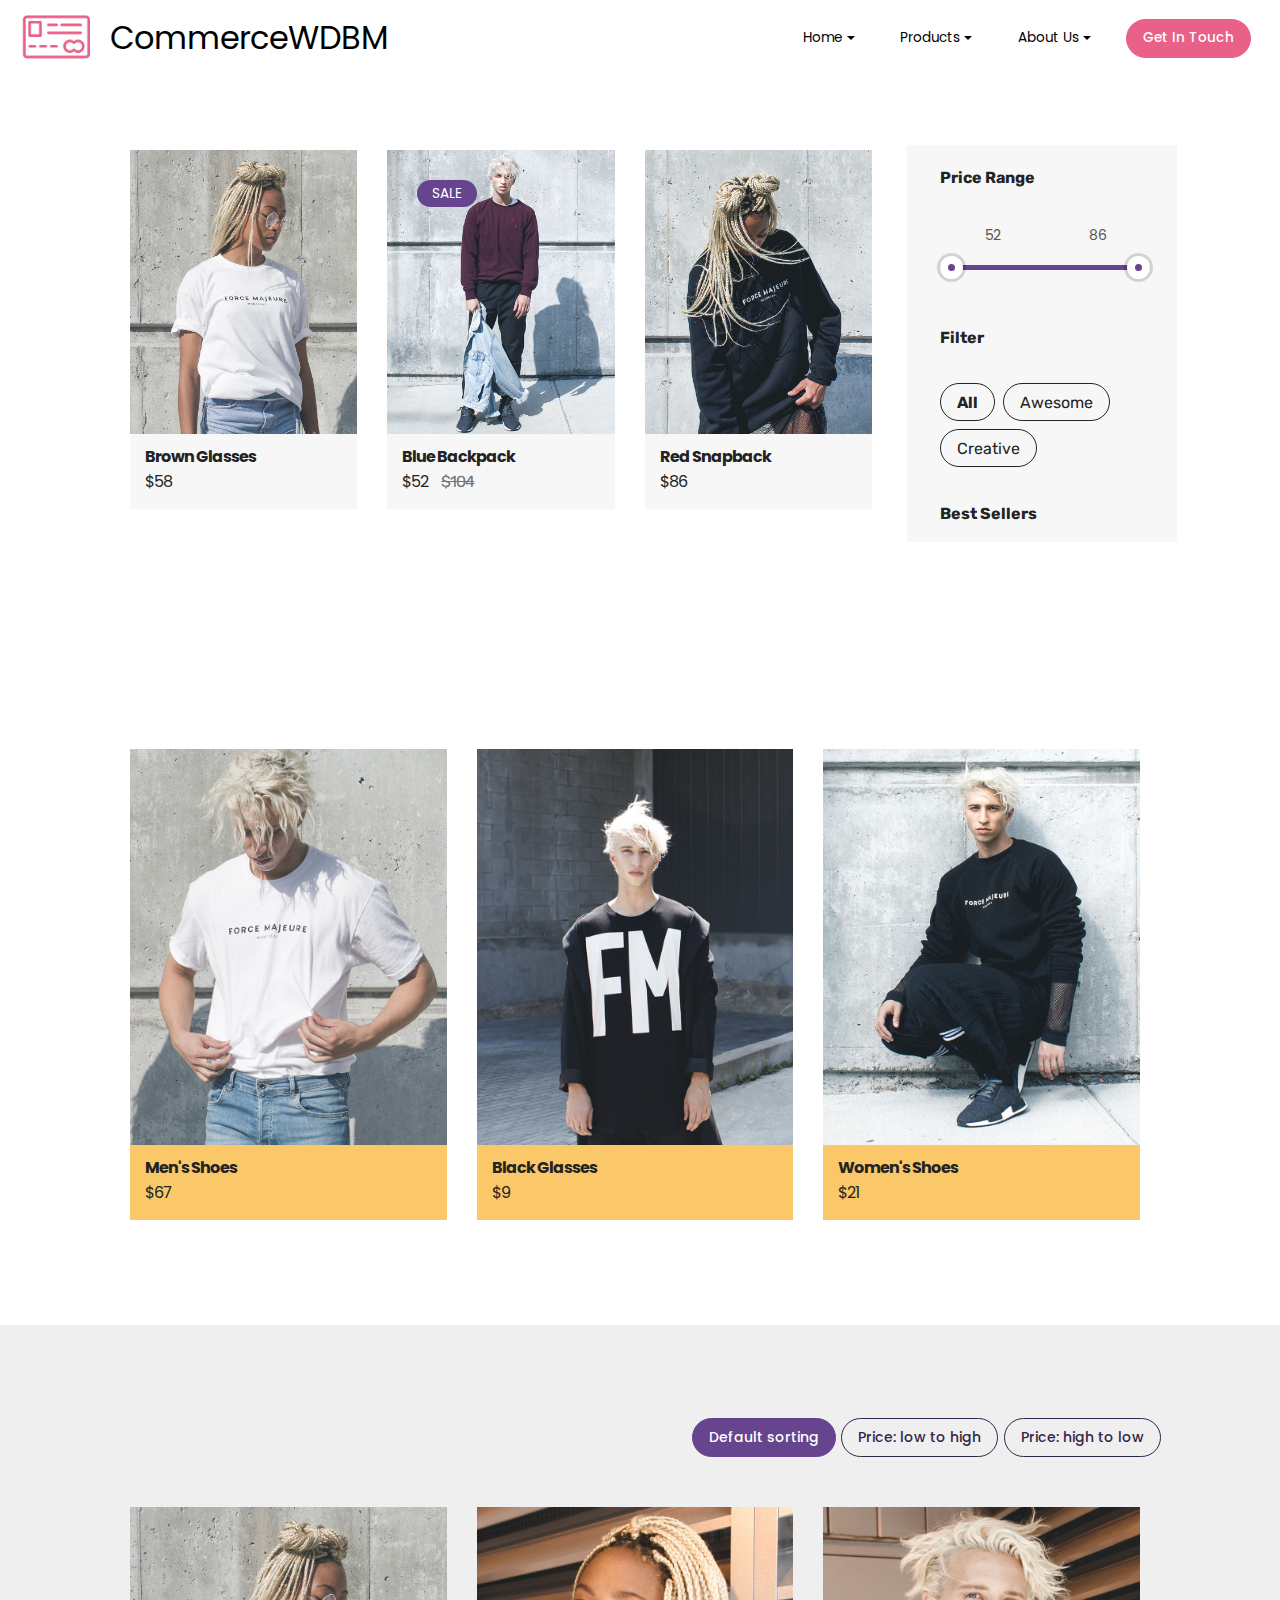
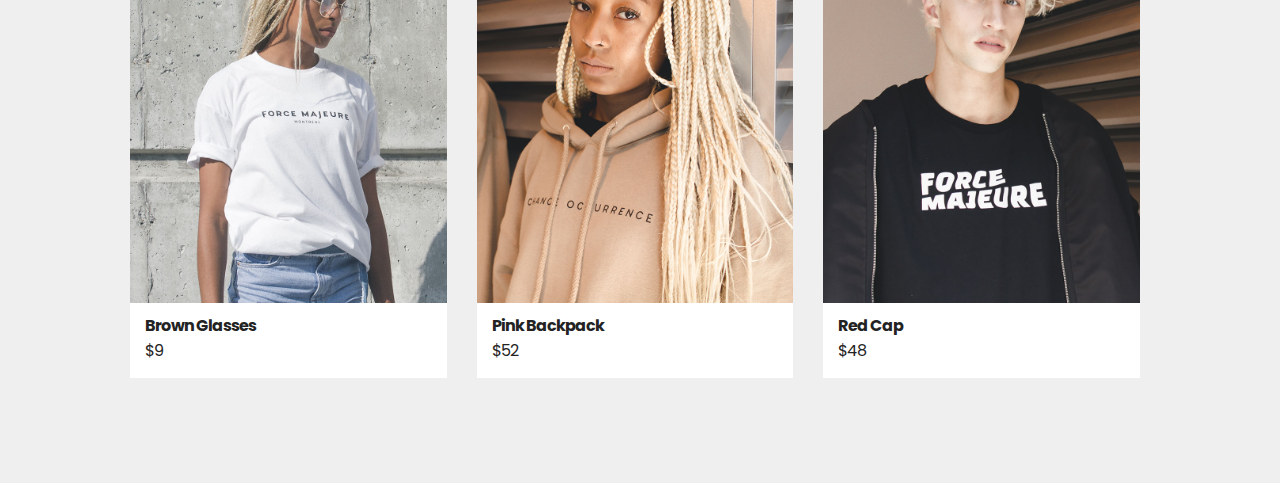
<file: page3.html>
<!DOCTYPE html>
<html  >
<head>
  
  <meta charset="UTF-8">
  <meta http-equiv="X-UA-Compatible" content="IE=edge">
  
  <meta name="viewport" content="width=device-width, initial-scale=1, minimum-scale=1">
  <link rel="shortcut icon" href="assets/images/logo2.png" type="image/x-icon">
  <meta name="description" content="webdesignsbymel.com">
  
  <title>Shops</title>
  <link rel="stylesheet" href="assets/soundcloud-plugin/style.css">
  <link rel="stylesheet" href="assets/bootstrap/css/bootstrap.min.css">
  <link rel="stylesheet" href="assets/bootstrap/css/bootstrap-grid.min.css">
  <link rel="stylesheet" href="assets/bootstrap/css/bootstrap-reboot.min.css">
  <link rel="stylesheet" href="assets/socicon/css/styles.css">
  <link rel="stylesheet" href="assets/dropdown/css/style.css">
  <link rel="stylesheet" href="assets/shopping-cart/minicart-theme.css">
  <link rel="stylesheet" href="assets/theme/css/style.css">
  <link rel="stylesheet" href="assets/gallery/style.css">
  <link rel="stylesheet" href="assets/mobirise/css/mbr-additional.css" type="text/css">
  
  
  
</head>
<body>
<script>var shopcartSettings = {"shopcart_top_offset":120,"side_offset":20,"site_width":1150,"shopcart_icon_color":"#FFFFFF","shopcart_back_color":"#000000","shopcart_icon_size":30,"sc_count_color":"#FFFFFF","sc_count_back_color":"#F97352","sc_count_size":12,"checkout_button":"Check out with"};</script>
  <section class="menu cid-qVVMFUPSgR" once="menu" id="menu2-n">

    
    

    <nav class="navbar navbar-dropdown navbar-fixed-top navbar-expand-lg">
        <div class="navbar-brand">
            <span class="navbar-logo">
                <a href="index.html">
                    <img src="assets/images/logo2.png" alt="" title="" style="height: 3.8rem;">
                </a>
            </span>
            <span class="navbar-caption-wrap"><a class="navbar-caption text-black display-2" href="index.html">
                    CommerceWDBM</a></span>
        </div>
        <button class="navbar-toggler" type="button" data-toggle="collapse" data-target="#navbarSupportedContent" aria-controls="navbarNavAltMarkup" aria-expanded="false" aria-label="Toggle navigation">
            <div class="hamburger">
                <span></span>
                <span></span>
                <span></span>
                <span></span>
            </div>
        </button>
      <div class="collapse navbar-collapse" id="navbarSupportedContent">
            <ul class="navbar-nav nav-dropdown" data-app-modern-menu="true"><li class="nav-item dropdown open">
                    <a class="nav-link link text-black dropdown-toggle display-4" href="#" data-toggle="dropdown-submenu" aria-expanded="true">
                        Home
                    </a><div class="dropdown-menu"><a class="text-black dropdown-item display-4" href="index.html">Headers</a><a class="text-black dropdown-item display-4" href="page1.html" target="_blank">Images &amp; Videos</a><a class="text-black dropdown-item display-4" href="page2.html" target="_blank">Sliders &amp; Galleries</a><a class="text-black dropdown-item display-4" href="page5.html" target="_blank">Contents</a><a class="text-black dropdown-item display-4" href="page8.html" target="_blank">Forms &amp; Maps</a></div>
                </li>
                <li class="nav-item dropdown">
                    <a class="nav-link link text-black dropdown-toggle display-4" href="#" data-toggle="dropdown-submenu" aria-expanded="false">
                        Products</a><div class="dropdown-menu"><a class="text-black dropdown-item display-4" href="page3.html">Shops</a><a class="text-black dropdown-item display-4" href="page4.html" target="_blank">Features</a><a class="text-black dropdown-item display-4" href="page4.html" target="_blank">FAQs</a></div>
                </li>
                <li class="nav-item dropdown">
                    <a class="nav-link link text-black dropdown-toggle display-4" href="#" data-toggle="dropdown-submenu" aria-expanded="false">
                        About Us
                    </a><div class="dropdown-menu"><a class="text-black dropdown-item display-4" href="page6.html" target="_blank">Info</a><a class="text-black dropdown-item display-4" href="page12.html" target="_blank">Tables</a><a class="text-black dropdown-item display-4" href="page10.html" target="_blank">Testimonials</a></div>
                </li></ul>
            
            <div class="navbar-buttons mbr-section-btn"><a class="btn btn-sm btn-info display-4" href="https://webdesignsbymel.com/WDBMScheduler.html" target="_blank">
                  Get In Touch
                </a></div>
      </div>
    </nav>
</section>

<section class="mbr-gallery cid-qVVP70kOoR" id="shop1-o">

    

    <!-- <div class="big-container"> -->
    <div class="container">
        <div class="mbr-shop" show-sidebar=""><!-- Shop Gallery --><div class="row col-md-12"><div class="wrapper-shop-items col-xl-9"><div class="mbr-gallery-row"><div><div class="shop-items"><div class="mbr-gallery-item" data-tags="Awesome" data-slide-to="0" data-seller="false" data-price="58" data-oldprice="116"><div class="item_overlay" data-toggle="modal"></div><div class="galleryItem" data-toggle="modal"><div class="style_overlay"></div><div class="img_wraper"><img src="assets/images/shop0.jpg"></div><span class="onsale mbr-fonts-style display-4" data-onsale="false" style="display: none;">SALE</span><div class="sidebar_wraper"><h4 class="item-title mbr-fonts-style mbr-text display-5">Brown Glasses</h4><div class="price-block"><span class="shop-item-price mbr-fonts-style display-5">$58</span><span class="oldprice mbr-fonts-style display-7" style="display: none;">$116</span></div><div class="card-description">Casual shoes (contact us for sizing)<br><br><ul><li>Lightweight textured fabric</li> <li>Rounded v-neckline</li> <li>Pom pom trims</li> <li>Regular fit – true to size</li></ul> <br>Duis auctor hendrerit nisi, at lacinia ex vulputate quis. Suspendisse convallis iaculis tortor, quis mattis lectus rutrum a.<br><br>Product code: <strong>385DDF5p</strong></div><div class="mbr-section-btn" buttons="0" style="display: none;"><a href="https://www.paypal.com/cgi-bin/webscr?business=mmwllm11%40gmail.com&cmd=_cart&amount=0&item_name=Custom+Item&currency_code=USD" class="btn btn-primary display-7">Buy now!</a></div></div></div></div><div class="mbr-gallery-item" data-tags="Creative" data-slide-to="1" data-seller="false" data-price="52" data-oldprice="104"><div class="item_overlay" data-toggle="modal"></div><div class="galleryItem" data-toggle="modal"><div class="style_overlay"></div><div class="img_wraper"><img src="assets/images/shop2.jpg"></div><span class="onsale mbr-fonts-style display-4" data-onsale="true">SALE</span><div class="sidebar_wraper"><h4 class="item-title mbr-fonts-style mbr-text display-5">Blue Backpack</h4><div class="price-block"><span class="shop-item-price mbr-fonts-style display-5">$52</span><span class="oldprice mbr-fonts-style display-7">$104</span></div><div class="card-description">Casual shoes (contact us for sizing)<br><br><ul><li>Lightweight textured fabric</li> <li>Rounded v-neckline</li> <li>Pom pom trims</li> <li>Regular fit – true to size</li></ul> <br>Duis auctor hendrerit nisi, at lacinia ex vulputate quis. Suspendisse convallis iaculis tortor, quis mattis lectus rutrum a.<br><br>Product code: <strong>385DDF5p</strong></div><div class="mbr-section-btn" buttons="0" style="display: none;"><a href="https://www.paypal.com/cgi-bin/webscr?business=mmwllm11%40gmail.com&cmd=_cart&amount=0&item_name=Custom+Item&currency_code=USD" class="btn btn-primary display-7">Buy now!</a></div></div></div></div><div class="mbr-gallery-item" data-tags="Awesome" data-slide-to="2" data-seller="false" data-price="86" data-oldprice="172"><div class="item_overlay" data-toggle="modal"></div><div class="galleryItem" data-toggle="modal"><div class="style_overlay"></div><div class="img_wraper"><img src="assets/images/shop3.jpg"></div><span class="onsale mbr-fonts-style display-4" data-onsale="false" style="display: none;">SALE</span><div class="sidebar_wraper"><h4 class="item-title mbr-fonts-style mbr-text display-5">Red Snapback</h4><div class="price-block"><span class="shop-item-price mbr-fonts-style display-5">$86</span><span class="oldprice mbr-fonts-style display-7" style="display: none;">$172</span></div><div class="card-description">Casual shoes (contact us for sizing)<br><br><ul><li>Lightweight textured fabric</li> <li>Rounded v-neckline</li> <li>Pom pom trims</li> <li>Regular fit – true to size</li></ul> <br>Duis auctor hendrerit nisi, at lacinia ex vulputate quis. Suspendisse convallis iaculis tortor, quis mattis lectus rutrum a.<br><br>Product code: <strong>385DDF5p</strong></div><div class="mbr-section-btn" buttons="0" style="display: none;"><a href="https://www.paypal.com/cgi-bin/webscr?business=mmwllm11%40gmail.com&cmd=_cart&amount=0&item_name=Custom+Item&currency_code=USD" class="btn btn-primary display-7">Buy now!</a></div></div></div></div></div></div><div class="clearfix"></div></div></div><div class="col-xl-3 sidebar"><div class="sidebar-background"></div><div class="sidebar-block container bestseller-block"><h4 class="sidebar-title mbr-fonts-style mbr-text display-7">Best Sellers</h4><div class="bestsellers col-md-12" onselectstart="return false"></div></div><div class="sidebar-block container range-slider"><h4 class="sidebar-title mbr-fonts-style mbr-text display-7">Price Range</h4><div class="filter-cost" onselectstart="return false"><div class="price-controls"><label class="min-price"><input class="min-input" type="text" value="auto" name="min"></label><label class="max-price"><input class="max-input" type="text" value="auto" name="max"></label></div><div class="range-controls"><div class="scale"><div class="bar"></div></div><div class="toggle min-toggle"></div><div class="toggle max-toggle"></div></div></div> <div class="price-range mbr-section-btn" buttons="0"><a class="btn btn-sm btn-primary" href="">Filter</a></div><div class="price-range-reset mbr-section-btn" buttons="0"><a class="btn btn-sm btn-secondary" href="">Show all</a></div></div><div class="sidebar-block container sidebar-categories"><h4 class="sidebar-title mbr-fonts-style mbr-text display-7">Filter</h4><div class="categories col-md-12"><div class="categories-titles"><!-- Filter --><div class="mbr-gallery-filter mbr-shop-filter container gallery-filter-active"><ul buttons="0"><li class="mbr-gallery-filter-all active display-7">All</li> </ul></div></div></div></div></div></div><!-- Lightbox --><div class="shopItemsModal_wraper" style="z-index: 100;"><div class="shopItemsModalBg"></div><div class="shopItemsModal row"><div class="col-md-6 image-modal"></div><div class="col-md-6 text-modal"></div><div class="closeModal"><div class="close-modal-wrapper"></div></div></div></div></div>
    </div>

</section>

<section class="mbr-gallery cid-qVVP7VOWOa" id="shop2-p">

    

    <!-- <div class="big-container"> -->
    <div class="container">
        <div class="mbr-shop"><!-- Shop Gallery --><div class="row col-md-12"><div class="wrapper-shop-items col-md-12"><div class="mbr-gallery-row"><div><div class="shop-items"><div class="mbr-gallery-item" data-tags="Wonderful" data-slide-to="0" data-seller="false" data-price="67" data-oldprice="134"><div class="item_overlay" data-toggle="modal"></div><div class="galleryItem" data-toggle="modal"><div class="style_overlay"></div><div class="img_wraper"><img src="assets/images/shop1.jpg"></div><span class="onsale mbr-fonts-style display-4" data-onsale="false" style="display: none;">SALE</span><div class="sidebar_wraper"><h4 class="item-title mbr-fonts-style mbr-text display-5">Men's Shoes</h4><div class="price-block"><span class="shop-item-price mbr-fonts-style display-5">$67</span><span class="oldprice mbr-fonts-style display-7" style="display: none;">$134</span></div><div class="card-description">Casual shoes (contact us for sizing)<br><br><ul><li>Lightweight textured fabric</li> <li>Rounded v-neckline</li> <li>Pom pom trims</li> <li>Regular fit – true to size</li></ul> <br>Duis auctor hendrerit nisi, at lacinia ex vulputate quis. Suspendisse convallis iaculis tortor, quis mattis lectus rutrum a.<br><br>Product code: <strong>385DDF5p</strong></div><div class="mbr-section-btn" buttons="0" style="display: none;"><a href="https://www.paypal.com/cgi-bin/webscr?business=mmwllm11%40gmail.com&cmd=_cart&amount=0&item_name=Custom+Item&currency_code=USD" class="btn btn-primary display-7">Buy now!</a></div></div></div></div><div class="mbr-gallery-item" data-tags="Responsive" data-slide-to="1" data-seller="false" data-price="9" data-oldprice="18"><div class="item_overlay" data-toggle="modal"></div><div class="galleryItem" data-toggle="modal"><div class="style_overlay"></div><div class="img_wraper"><img src="assets/images/shop4.jpg"></div><span class="onsale mbr-fonts-style display-4" data-onsale="false" style="display: none;">SALE</span><div class="sidebar_wraper"><h4 class="item-title mbr-fonts-style mbr-text display-5">Black Glasses</h4><div class="price-block"><span class="shop-item-price mbr-fonts-style display-5">$9</span><span class="oldprice mbr-fonts-style display-7" style="display: none;">$18</span></div><div class="card-description">Casual shoes (contact us for sizing)<br><br><ul><li>Lightweight textured fabric</li> <li>Rounded v-neckline</li> <li>Pom pom trims</li> <li>Regular fit – true to size</li></ul> <br>Duis auctor hendrerit nisi, at lacinia ex vulputate quis. Suspendisse convallis iaculis tortor, quis mattis lectus rutrum a.<br><br>Product code: <strong>385DDF5p</strong></div><div class="mbr-section-btn" buttons="0" style="display: none;"><a href="https://www.paypal.com/cgi-bin/webscr?business=mmwllm11%40gmail.com&cmd=_cart&amount=0&item_name=Custom+Item&currency_code=USD" class="btn btn-primary display-7">Buy now!</a></div></div></div></div><div class="mbr-gallery-item" data-tags="Creative" data-slide-to="2" data-seller="false" data-price="21" data-oldprice="42"><div class="item_overlay" data-toggle="modal"></div><div class="galleryItem" data-toggle="modal"><div class="style_overlay"></div><div class="img_wraper"><img src="assets/images/shop5.jpg"></div><span class="onsale mbr-fonts-style display-4" data-onsale="false" style="display: none;">SALE</span><div class="sidebar_wraper"><h4 class="item-title mbr-fonts-style mbr-text display-5">Women's Shoes</h4><div class="price-block"><span class="shop-item-price mbr-fonts-style display-5">$21</span><span class="oldprice mbr-fonts-style display-7" style="display: none;">$42</span></div><div class="card-description">Casual shoes (contact us for sizing)<br><br><ul><li>Lightweight textured fabric</li> <li>Rounded v-neckline</li> <li>Pom pom trims</li> <li>Regular fit – true to size</li></ul> <br>Duis auctor hendrerit nisi, at lacinia ex vulputate quis. Suspendisse convallis iaculis tortor, quis mattis lectus rutrum a.<br><br>Product code: <strong>385DDF5p</strong></div><div class="mbr-section-btn" buttons="0" style="display: none;"><a href="https://www.paypal.com/cgi-bin/webscr?business=mmwllm11%40gmail.com&cmd=_cart&amount=0&item_name=Custom+Item&currency_code=USD" class="btn btn-primary display-7">Buy now!</a></div></div></div></div></div></div><div class="clearfix"></div></div></div></div><!-- Lightbox --><div class="shopItemsModal_wraper" style="z-index: 100;"><div class="shopItemsModalBg"></div><div class="shopItemsModal row"><div class="col-md-6 image-modal"></div><div class="col-md-6 text-modal"></div><div class="closeModal"><div class="close-modal-wrapper"></div></div></div></div></div>
    </div>
</section>

<section class="mbr-gallery cid-qVVP8tqnTL" id="shop4-q">

    

    <!-- <div class="big-container"> -->
    <div class="container">
        <div class="mbr-shop" sorting=""><!-- Shop Gallery --><div class=" col-md-12 sort-buttons clearfix" style="display: block;"><div class="sort-buttons" style="display: block;"><div class="filter-by-d mbr-section-btn item-button" style="text-align: center;"><a class="btn btn-sm btn-primary disableSortButton" href="" style="position: relative; display: inline-block;">Default sorting</a></div><div class="filter-by-pu mbr-section-btn"><a class="btn btn-sm btn-primary-outline disableSortButton" href="">Price: low to high</a></div><div class="filter-by-pd mbr-section-btn"><a class="btn btn-sm btn-primary-outline disableSortButton" href="">Price: high to low</a></div></div></div><div class="row col-md-12"><div class="wrapper-shop-items col-md-12"><div class="mbr-gallery-row"><div><div class="shop-items"><div class="mbr-gallery-item" data-tags="Awesome" data-slide-to="0" data-seller="false" data-price="9" data-oldprice="18"><div class="item_overlay" data-toggle="modal"></div><div class="galleryItem" data-toggle="modal"><div class="style_overlay"></div><div class="img_wraper"><img src="assets/images/shop0.jpg"></div><span class="onsale mbr-fonts-style display-4" data-onsale="false" style="display: none;">SALE</span><div class="sidebar_wraper"><h4 class="item-title mbr-fonts-style mbr-text display-5">Brown Glasses</h4><div class="price-block"><span class="shop-item-price mbr-fonts-style display-5">$9</span><span class="oldprice mbr-fonts-style display-7" style="display: none;">$18</span></div><div class="card-description">Casual shoes (contact us for sizing)<br><br><ul><li>Lightweight textured fabric</li> <li>Rounded v-neckline</li> <li>Pom pom trims</li> <li>Regular fit – true to size</li></ul> <br>Duis auctor hendrerit nisi, at lacinia ex vulputate quis. Suspendisse convallis iaculis tortor, quis mattis lectus rutrum a.<br><br>Product code: <strong>385DDF5p</strong></div><div class="mbr-section-btn" buttons="0" style="display: none;"><a href="https://www.paypal.com/cgi-bin/webscr?business=mmwllm11%40gmail.com&cmd=_cart&amount=0&item_name=Custom+Item&currency_code=USD" class="btn btn-primary display-7">Buy now!</a></div></div></div></div><div class="mbr-gallery-item" data-tags="Animated" data-slide-to="1" data-seller="false" data-price="52" data-oldprice="104"><div class="item_overlay" data-toggle="modal"></div><div class="galleryItem" data-toggle="modal"><div class="style_overlay"></div><div class="img_wraper"><img src="assets/images/shop6.jpg"></div><span class="onsale mbr-fonts-style display-4" data-onsale="false" style="display: none;">SALE</span><div class="sidebar_wraper"><h4 class="item-title mbr-fonts-style mbr-text display-5">Pink Backpack</h4><div class="price-block"><span class="shop-item-price mbr-fonts-style display-5">$52</span><span class="oldprice mbr-fonts-style display-7" style="display: none;">$104</span></div><div class="card-description">Casual shoes (contact us for sizing)<br><br><ul><li>Lightweight textured fabric</li> <li>Rounded v-neckline</li> <li>Pom pom trims</li> <li>Regular fit – true to size</li></ul> <br>Duis auctor hendrerit nisi, at lacinia ex vulputate quis. Suspendisse convallis iaculis tortor, quis mattis lectus rutrum a.<br><br>Product code: <strong>385DDF5p</strong></div><div class="mbr-section-btn" buttons="0" style="display: none;"><a href="https://www.paypal.com/cgi-bin/webscr?business=mmwllm11%40gmail.com&cmd=_cart&amount=0&item_name=Custom+Item&currency_code=USD" class="btn btn-primary display-7">Buy now!</a></div></div></div></div><div class="mbr-gallery-item" data-tags="Awesome" data-slide-to="2" data-seller="false" data-price="48" data-oldprice="96"><div class="item_overlay" data-toggle="modal"></div><div class="galleryItem" data-toggle="modal"><div class="style_overlay"></div><div class="img_wraper"><img src="assets/images/shop7.jpg"></div><span class="onsale mbr-fonts-style display-4" data-onsale="false" style="display: none;">SALE</span><div class="sidebar_wraper"><h4 class="item-title mbr-fonts-style mbr-text display-5">Red Cap</h4><div class="price-block"><span class="shop-item-price mbr-fonts-style display-5">$48</span><span class="oldprice mbr-fonts-style display-7" style="display: none;">$96</span></div><div class="card-description">Casual shoes (contact us for sizing)<br><br><ul><li>Lightweight textured fabric</li> <li>Rounded v-neckline</li> <li>Pom pom trims</li> <li>Regular fit – true to size</li></ul> <br>Duis auctor hendrerit nisi, at lacinia ex vulputate quis. Suspendisse convallis iaculis tortor, quis mattis lectus rutrum a.<br><br>Product code: <strong>385DDF5p</strong></div><div class="mbr-section-btn" buttons="0" style="display: none;"><a href="https://www.paypal.com/cgi-bin/webscr?business=mmwllm11%40gmail.com&cmd=_cart&amount=0&item_name=Custom+Item&currency_code=USD" class="btn btn-primary display-7">Buy now!</a></div></div></div></div></div></div><div class="clearfix"></div></div></div></div><!-- Lightbox --><div class="shopItemsModal_wraper" style="z-index: 100;"><div class="shopItemsModalBg"></div><div class="shopItemsModal row"><div class="col-md-6 image-modal"></div><div class="col-md-6 text-modal"></div><div class="closeModal"><div class="close-modal-wrapper"></div></div></div></div></div>
    </div>

</section>


  <script src="assets/web/assets/jquery/jquery.min.js"></script>
  <script src="assets/popper/popper.min.js"></script>
  <script src="assets/bootstrap/js/bootstrap.min.js"></script>
  <script src="assets/smoothscroll/smooth-scroll.js"></script>
  <script src="assets/mobirise-shop/script.js"></script>
  <script src="assets/dropdown/js/nav-dropdown.js"></script>
  <script src="assets/dropdown/js/navbar-dropdown.js"></script>
  <script src="assets/touchswipe/jquery.touch-swipe.min.js"></script>
  <script src="assets/shopping-cart/minicart.js"></script>
  <script src="assets/shopping-cart/jquery.easing.min.js"></script>
  <script src="assets/shopping-cart/minicart-customizer.js"></script>
  <script src="assets/theme/js/script.js"></script>
  <script src="assets/gallery/player.min.js"></script>
  <script src="assets/gallery/script.js"></script>
  
  
</body>
</html>
</file>
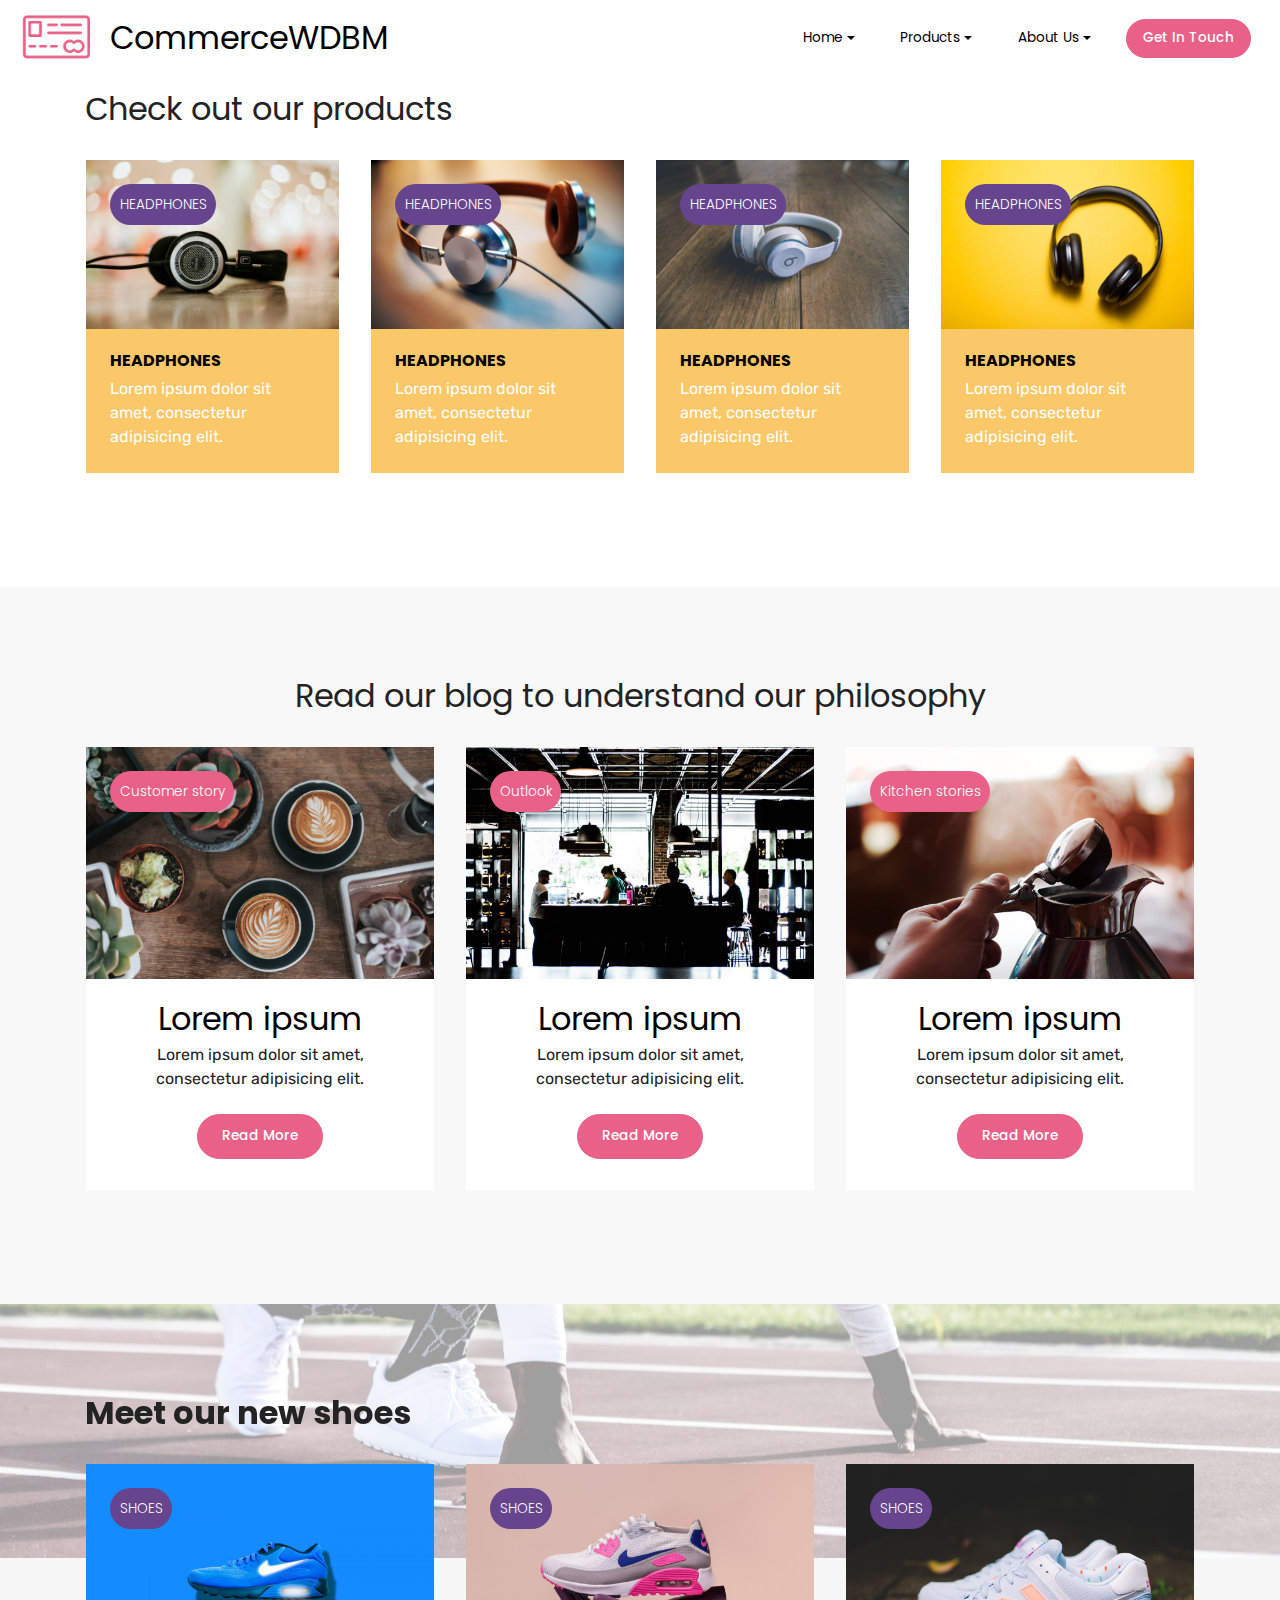
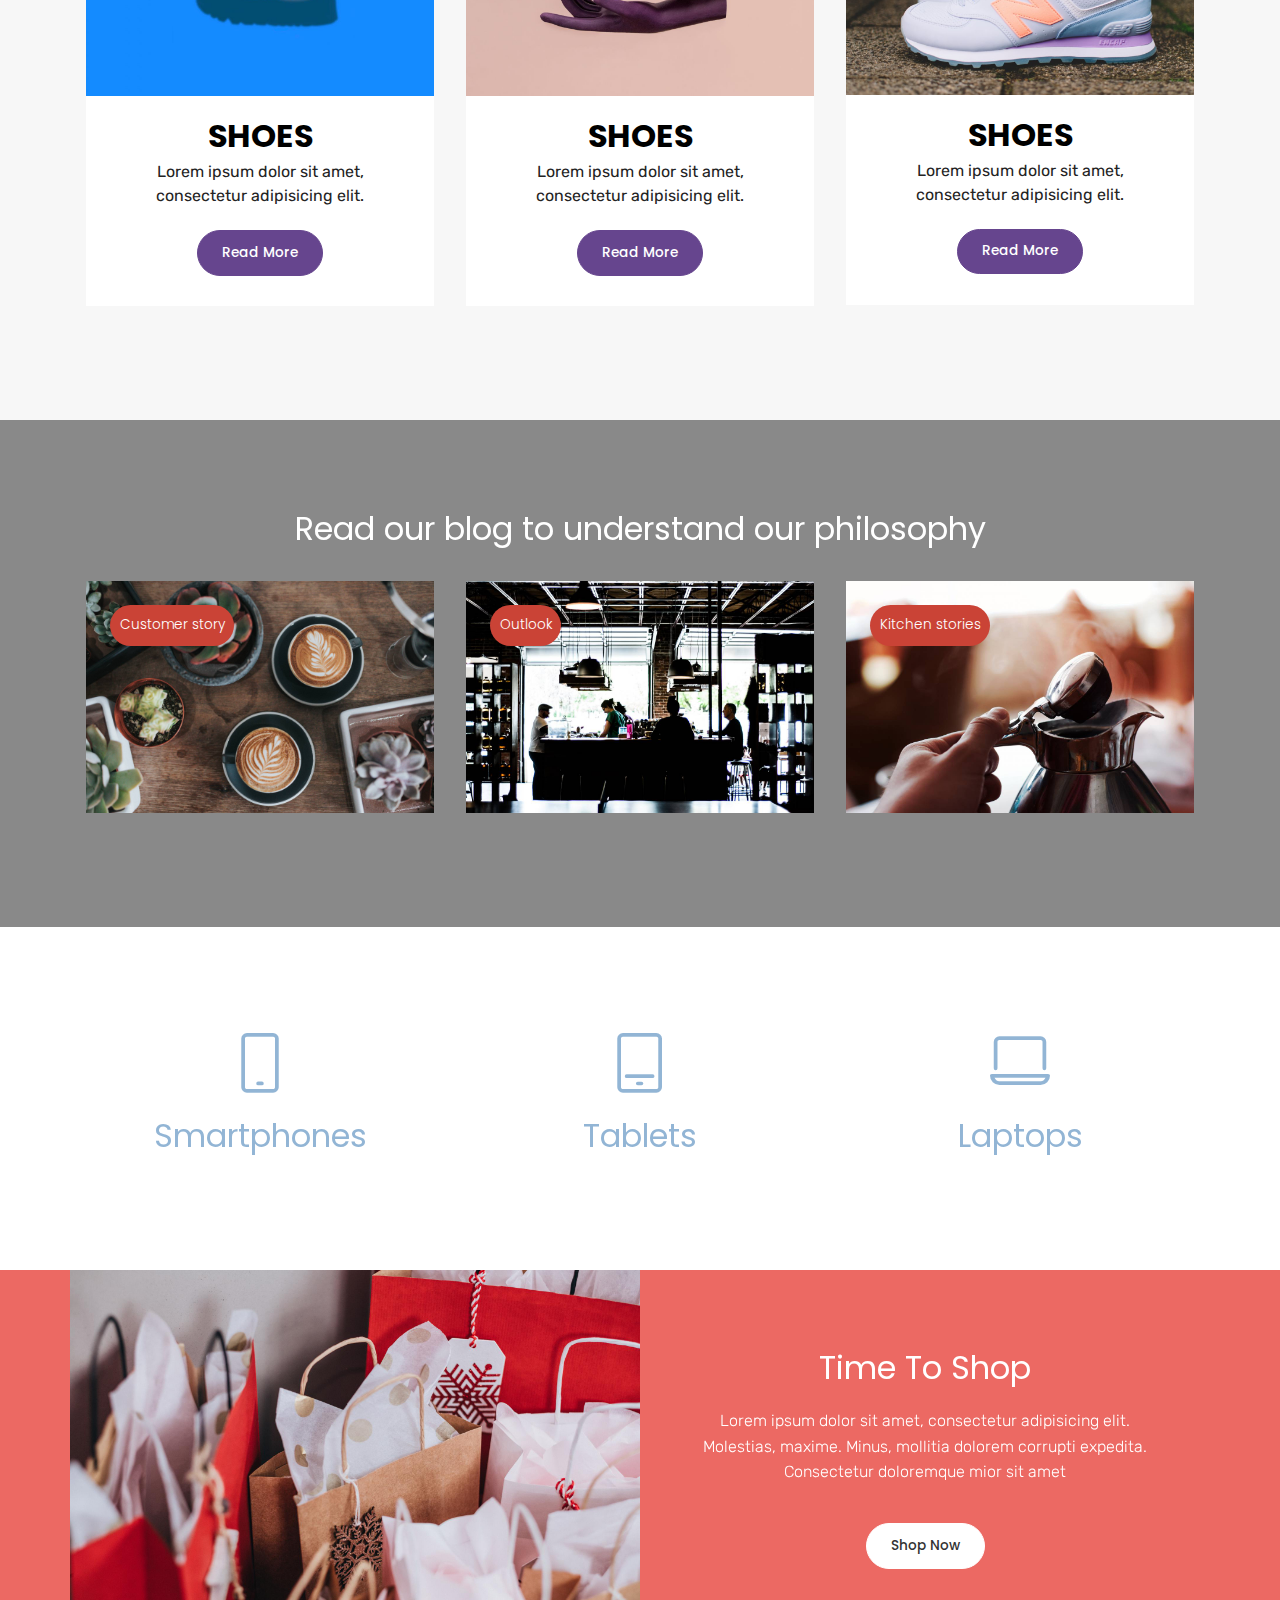
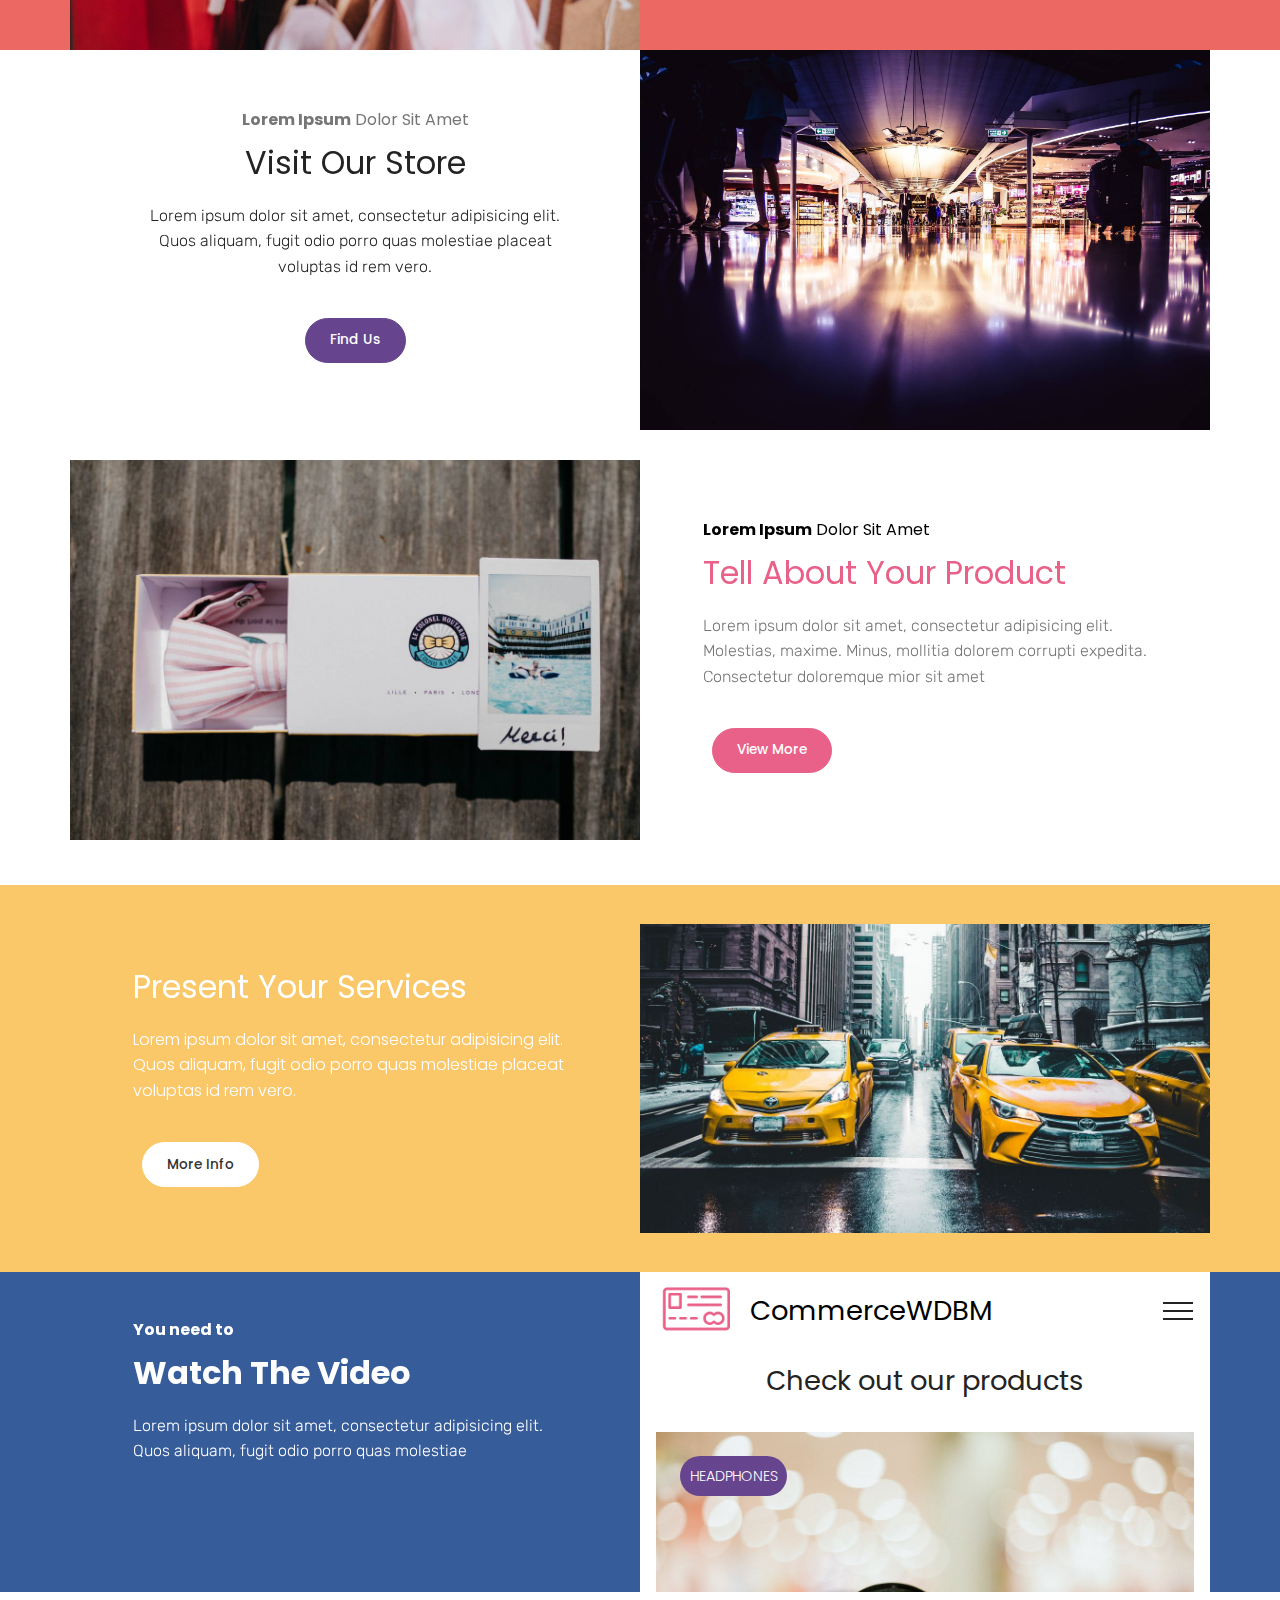
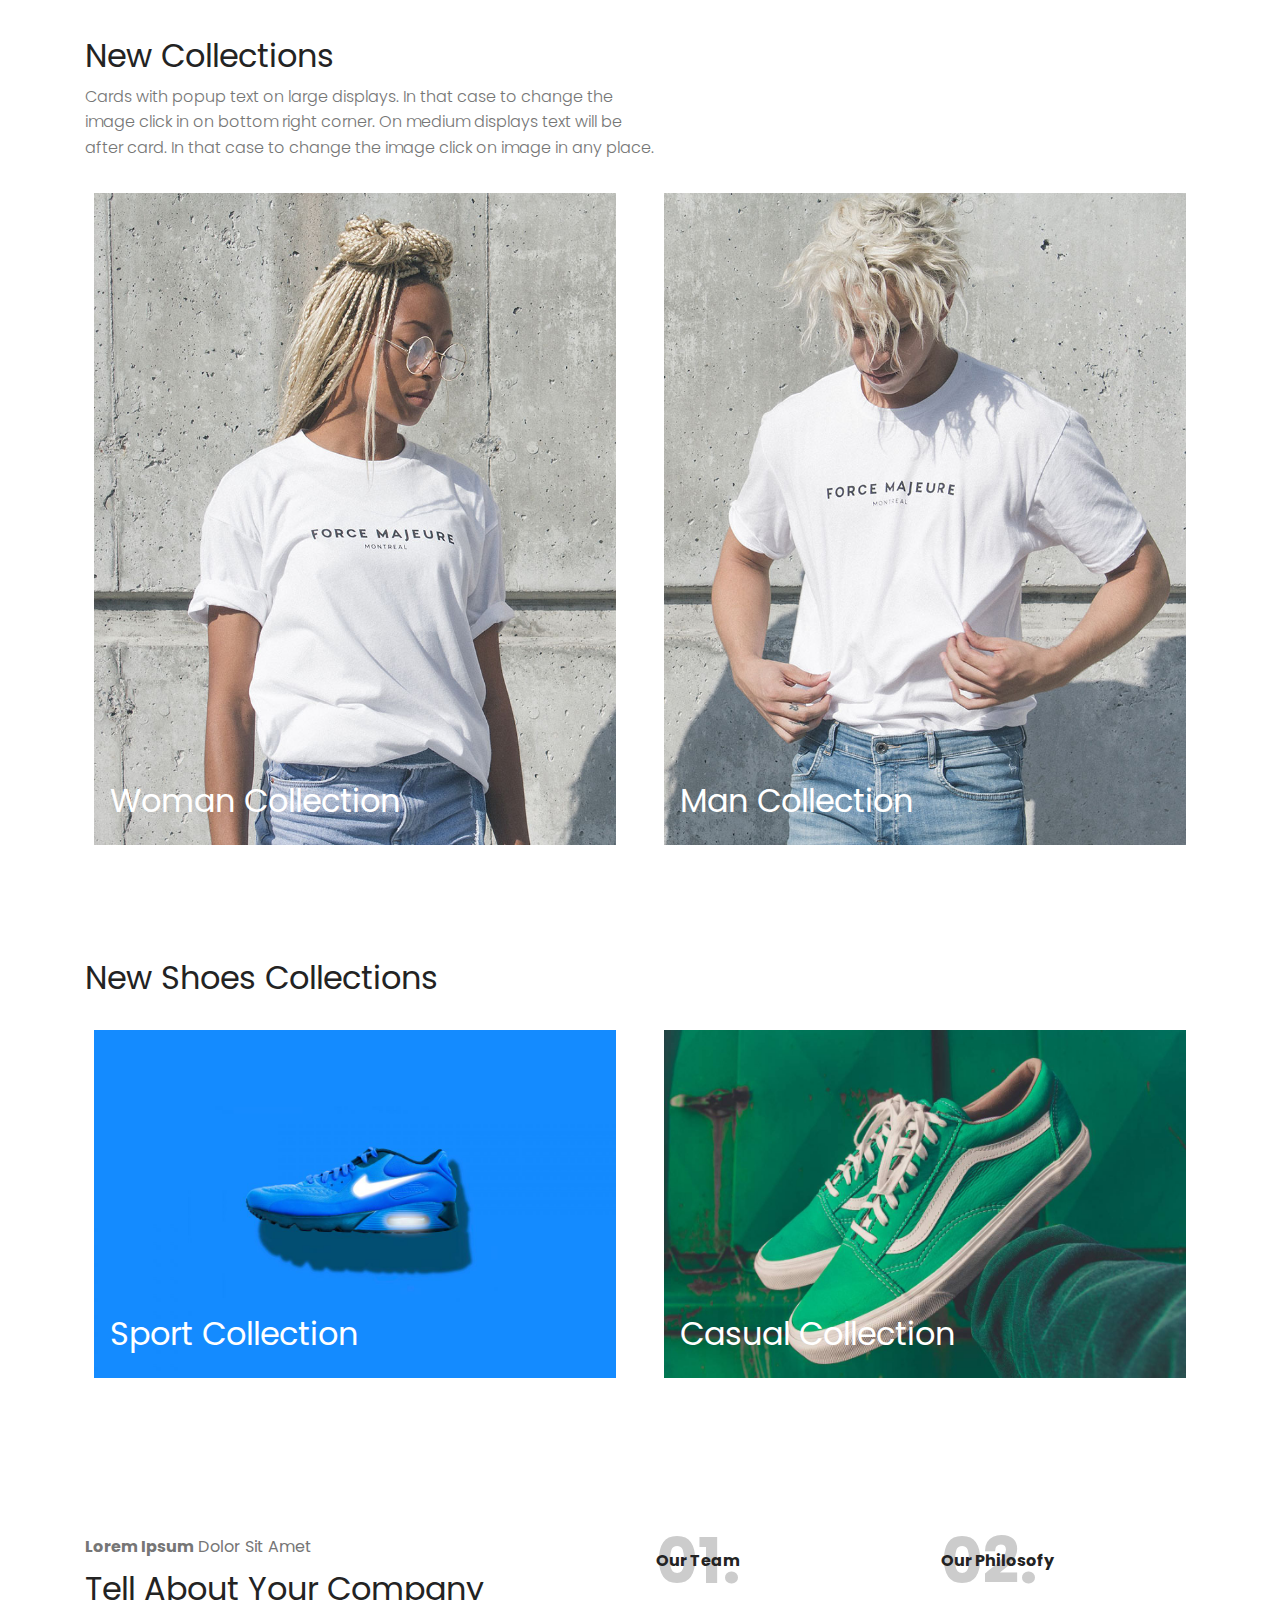
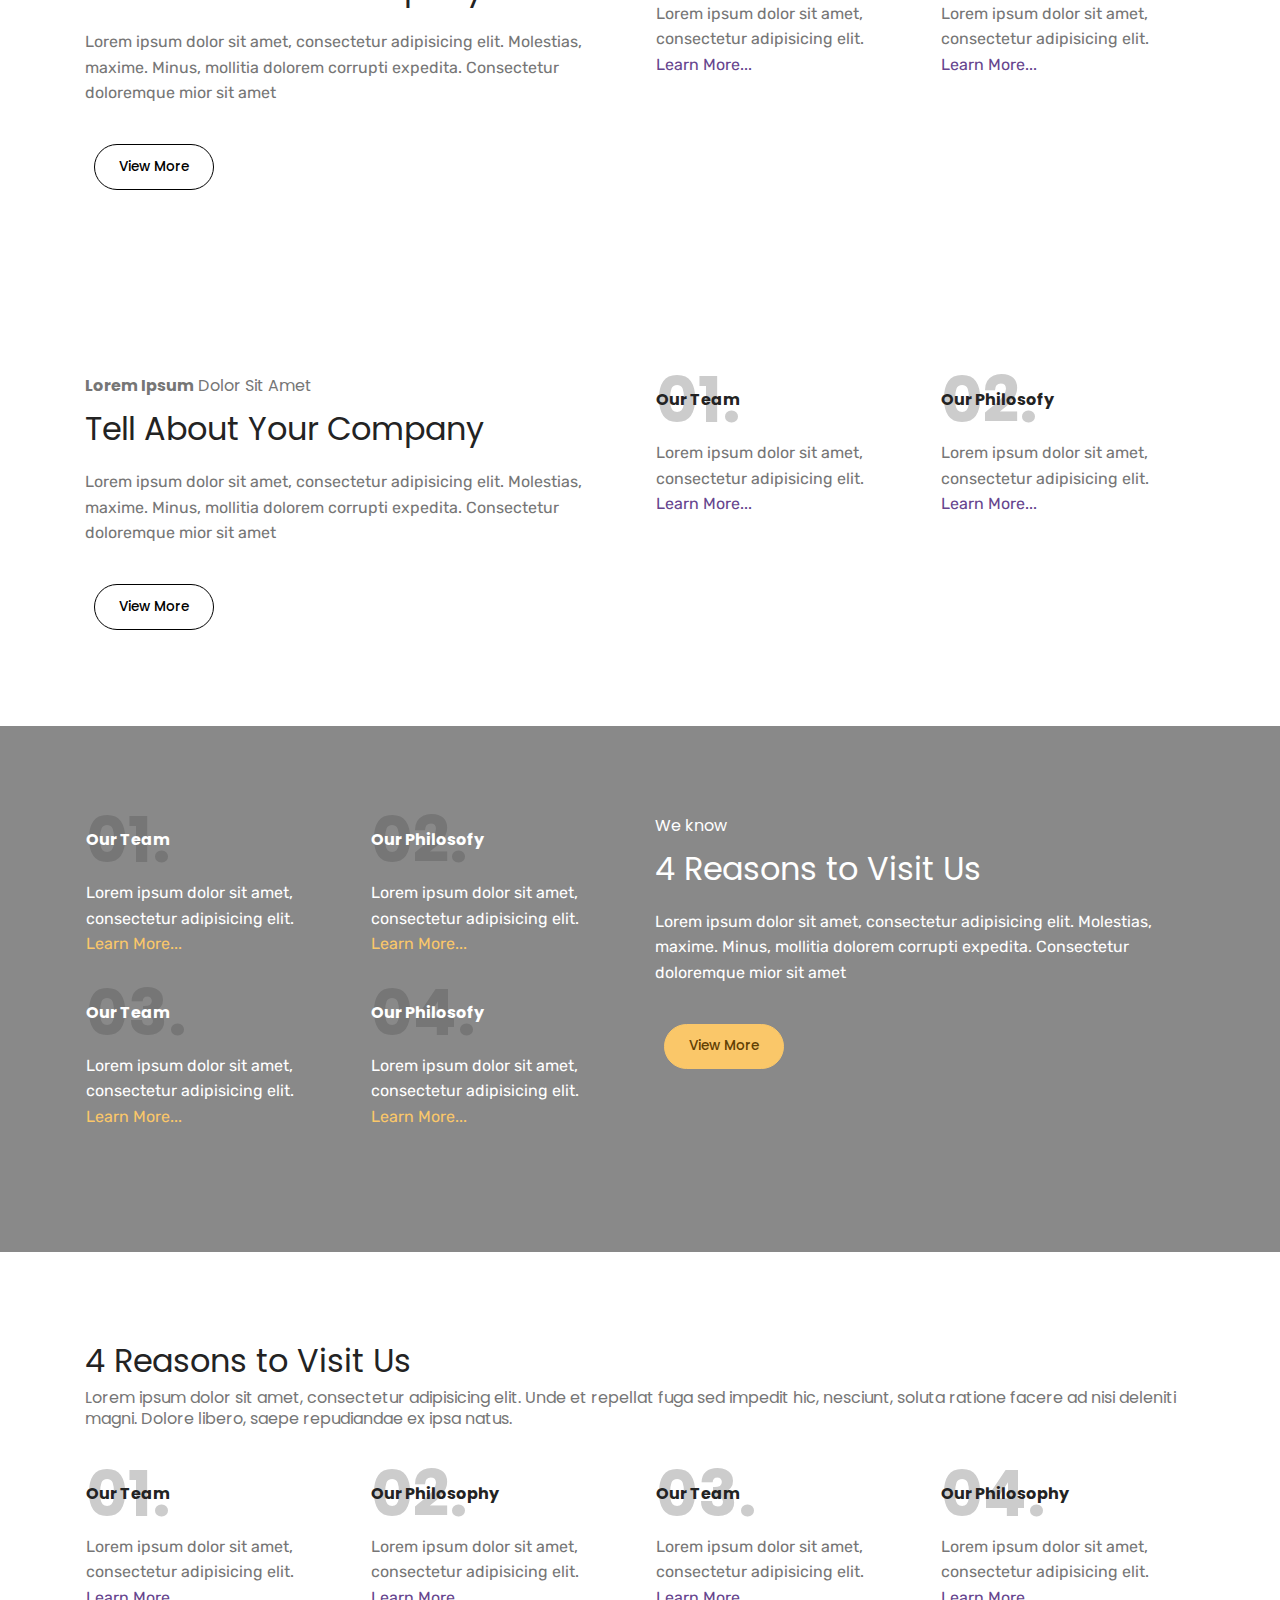
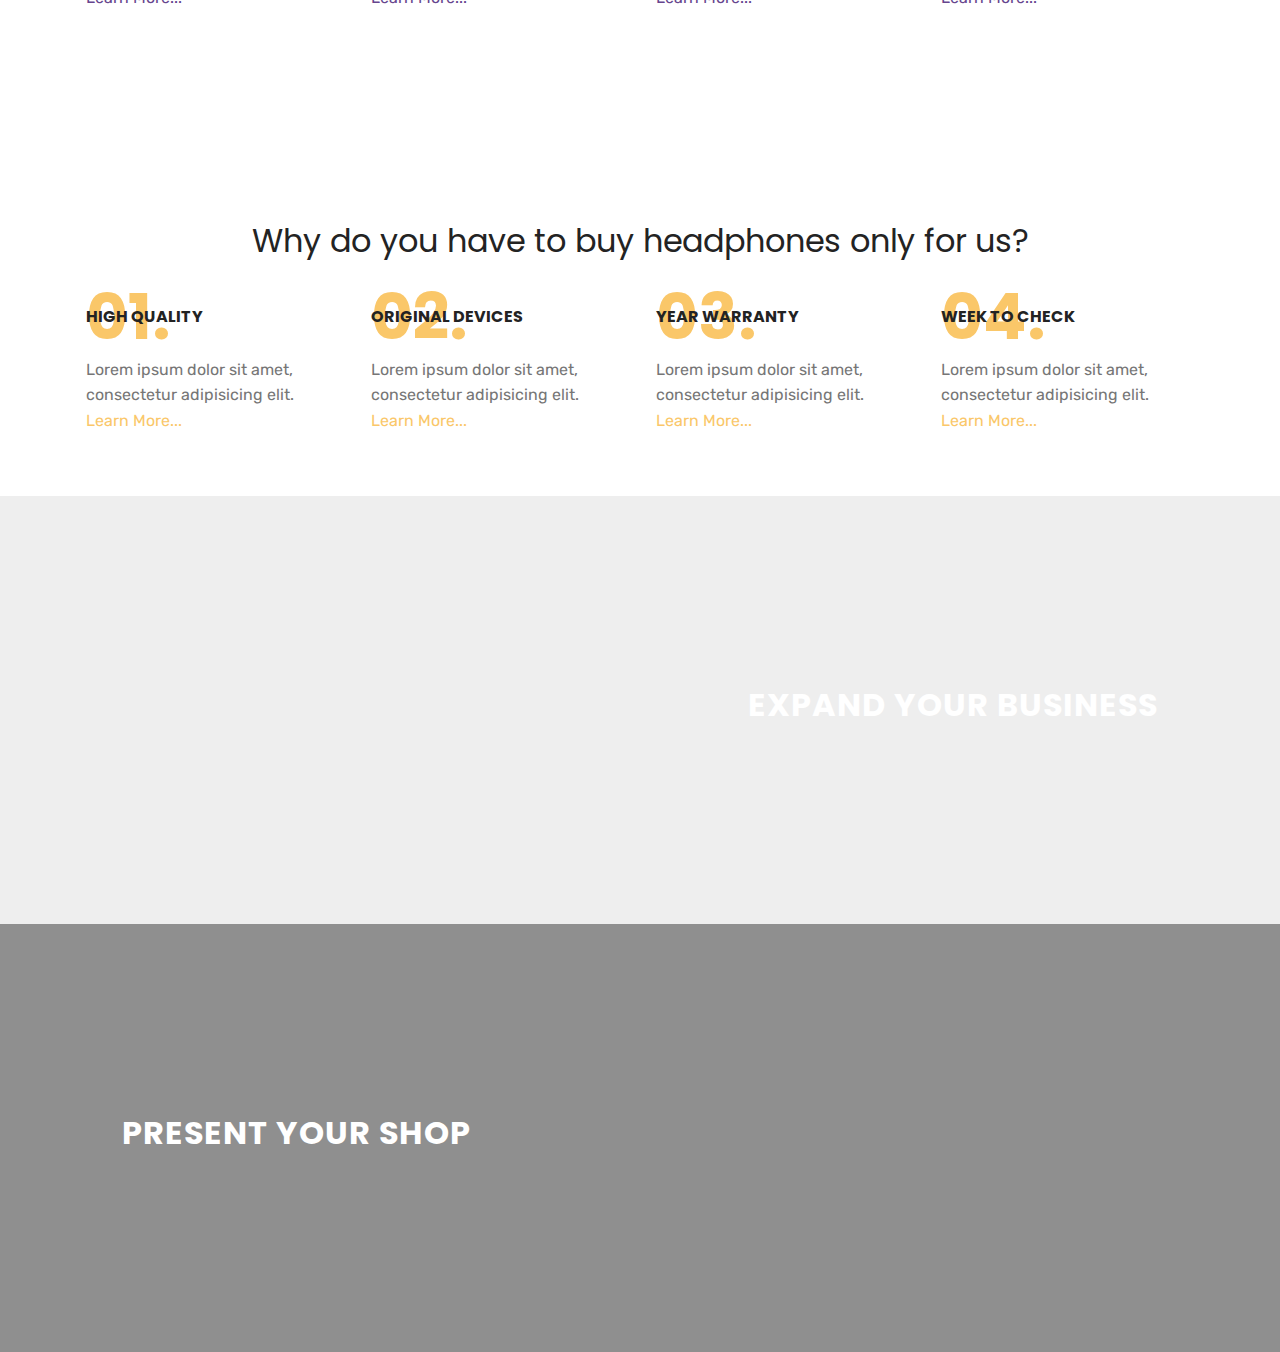
<file: page4.html>
<!DOCTYPE html>
<html  >
<head>
  
  <meta charset="UTF-8">
  <meta http-equiv="X-UA-Compatible" content="IE=edge">
  
  <meta name="viewport" content="width=device-width, initial-scale=1, minimum-scale=1">
  <link rel="shortcut icon" href="assets/images/logo2.png" type="image/x-icon">
  <meta name="description" content="webdesignsbymel.com">
  
  <title>Features</title>
  <link rel="stylesheet" href="assets/web/assets/mobirise-icons-bold/mobirise-icons-bold.css">
  <link rel="stylesheet" href="assets/soundcloud-plugin/style.css">
  <link rel="stylesheet" href="assets/bootstrap/css/bootstrap.min.css">
  <link rel="stylesheet" href="assets/bootstrap/css/bootstrap-grid.min.css">
  <link rel="stylesheet" href="assets/bootstrap/css/bootstrap-reboot.min.css">
  <link rel="stylesheet" href="assets/shopping-cart/minicart-theme.css">
  <link rel="stylesheet" href="assets/socicon/css/styles.css">
  <link rel="stylesheet" href="assets/dropdown/css/style.css">
  <link rel="stylesheet" href="assets/theme/css/style.css">
  <link rel="stylesheet" href="assets/mobirise/css/mbr-additional.css" type="text/css">
  
  
  
</head>
<body>
<script>var shopcartSettings = {"shopcart_top_offset":120,"side_offset":20,"site_width":1150,"shopcart_icon_color":"#FFFFFF","shopcart_back_color":"#000000","shopcart_icon_size":30,"sc_count_color":"#FFFFFF","sc_count_back_color":"#F97352","sc_count_size":12,"checkout_button":"Check out with"};</script>
  <section class="menu cid-qVVMFUPSgR" once="menu" id="menu2-c" data-sortbtn="btn-primary">

    
    

    <nav class="navbar navbar-dropdown navbar-fixed-top navbar-expand-lg">
        <div class="navbar-brand">
            <span class="navbar-logo">
                <a href="index.html">
                    <img src="assets/images/logo2.png" alt="" title="" style="height: 3.8rem;">
                </a>
            </span>
            <span class="navbar-caption-wrap"><a class="navbar-caption text-black display-2" href="index.html">
                    CommerceWDBM</a></span>
        </div>
        <button class="navbar-toggler" type="button" data-toggle="collapse" data-target="#navbarSupportedContent" aria-controls="navbarNavAltMarkup" aria-expanded="false" aria-label="Toggle navigation">
            <div class="hamburger">
                <span></span>
                <span></span>
                <span></span>
                <span></span>
            </div>
        </button>
      <div class="collapse navbar-collapse" id="navbarSupportedContent">
            <ul class="navbar-nav nav-dropdown" data-app-modern-menu="true"><li class="nav-item dropdown">
                    <a class="nav-link link text-black dropdown-toggle display-4" href="#" data-toggle="dropdown-submenu" aria-expanded="true">
                        Home
                    </a><div class="dropdown-menu"><a class="text-black dropdown-item display-4" href="index.html">Headers</a><a class="text-black dropdown-item display-4" href="page1.html" target="_blank">Images &amp; Videos</a><a class="text-black dropdown-item display-4" href="page2.html" target="_blank">Sliders &amp; Galleries</a><a class="text-black dropdown-item display-4" href="page5.html" target="_blank">Contents</a><a class="text-black dropdown-item display-4" href="page8.html" target="_blank">Forms &amp; Maps</a></div>
                </li>
                <li class="nav-item dropdown">
                    <a class="nav-link link text-black dropdown-toggle display-4" href="#" data-toggle="dropdown-submenu" aria-expanded="false">
                        Products</a><div class="dropdown-menu"><a class="text-black dropdown-item display-4" href="page3.html">Shops</a><a class="text-black dropdown-item display-4" href="page4.html" target="_blank">Features</a><a class="text-black dropdown-item display-4" href="page4.html" target="_blank">FAQs</a></div>
                </li>
                <li class="nav-item dropdown">
                    <a class="nav-link link text-black dropdown-toggle display-4" href="#" data-toggle="dropdown-submenu" aria-expanded="false">
                        About Us
                    </a><div class="dropdown-menu"><a class="text-black dropdown-item display-4" href="page6.html" target="_blank">Info</a><a class="text-black dropdown-item display-4" href="page12.html" target="_blank">Tables</a><a class="text-black dropdown-item display-4" href="page10.html" target="_blank">Testimonials</a></div>
                </li></ul>
            
            <div class="navbar-buttons mbr-section-btn"><a class="btn btn-sm btn-info display-4" href="https://webdesignsbymel.com/WDBMScheduler.html" target="_blank">
                  Get In Touch
                </a></div>
      </div>
    </nav>
</section>

<section class="features19 cid-qVVQVxSALm" id="features19-r" data-sortbtn="btn-primary">

    

    
    <div class="container">
        <h2 class="mbr-section-title align-left mbr-fonts-style display-2">
            Сheck out our products
        </h2>

        
        <div class="row justify-content-center align-items-start">
            
            <div class="card px-3 py-4 col-md-6 col-lg-3">
                <div class="card-wrapper flip-card">
                    <div class="card-img">
                        <img src="assets/images/03.jpg" alt="">
                        <div class="img-text mbr-text mbr-fonts-style align-left mbr-white display-4">
                             HEADPHONES
                        </div>
                    </div>
                    <div class="card-box">
                        <h3 class="mbr-title mbr-fonts-style mbr-bold mbr-black display-5">
                            HEADPHONES
                        </h3>
                        <p class="mbr-card-text mbr-fonts-style align-left display-7">
                            Lorem ipsum dolor sit amet, consectetur adipisicing elit.
                        </p>
                        
                    </div>
                </div>
            </div>

            <div class="card px-3 py-4 col-md-6 col-lg-3">
                <div class="card-wrapper flip-card">
                    <div class="card-img">
                        <img src="assets/images/04.jpg" alt="">
                        <div class="img-text mbr-text mbr-fonts-style align-left mbr-white display-4">
                             HEADPHONES
                        </div>
                    </div>
                    <div class="card-box">
                        <h3 class="mbr-title mbr-fonts-style mbr-bold mbr-black display-5">
                            HEADPHONES
                        </h3>
                        <p class="mbr-card-text mbr-fonts-style align-left display-7">
                            Lorem ipsum dolor sit amet, consectetur adipisicing elit.
                        </p>
                        
                    </div>
                </div>
            </div>

            <div class="card px-3 py-4 col-md-6 col-lg-3">
                <div class="card-wrapper flip-card">
                    <div class="card-img">
                        <img src="assets/images/05.jpg" alt="">
                        <div class="img-text mbr-text mbr-fonts-style align-left mbr-white display-4">
                             HEADPHONES
                        </div>
                    </div>
                    <div class="card-box">
                        <h3 class="mbr-title mbr-fonts-style mbr-bold mbr-black display-5">
                            HEADPHONES
                        </h3>
                        <p class="mbr-card-text mbr-fonts-style align-left display-7">
                            Lorem ipsum dolor sit amet, consectetur adipisicing elit.
                        </p>
                        
                    </div>
                </div>
            </div>

            <div class="card px-3 py-4 col-md-6 col-lg-3">
                <div class="card-wrapper flip-card">
                    <div class="card-img">
                        <img src="assets/images/06.jpg" alt="">
                        <div class="img-text mbr-text mbr-fonts-style align-left mbr-white display-4">
                             HEADPHONES
                        </div>
                    </div>
                    <div class="card-box">
                        <h3 class="mbr-title mbr-fonts-style mbr-bold mbr-black display-5">
                            HEADPHONES
                        </h3>
                        <p class="mbr-card-text mbr-fonts-style align-left display-7">
                            Lorem ipsum dolor sit amet, consectetur adipisicing elit.
                        </p>
                        
                    </div>
                </div>
            </div>
        </div>
    </div>
</section>

<section class="features10 cid-qVVQW6JHdJ" id="features10-s" data-sortbtn="btn-primary">

    

    
    <div class="container">
        <h2 class="mbr-section-title align-left mbr-fonts-style display-2">
            Read our blog to understand our philosophy</h2>

        
        <div class="row justify-content-center align-items-start">
            
            <div class="card px-3 py-4 col-md-4">
                <div class="card-wrapper flip-card">
                    <div class="card-img">
                        <img src="assets/images/background16.jpg" alt="" title="">
                        <div class="img-text mbr-text mbr-fonts-style align-center mbr-white display-4">Customer story</div>
                    </div>
                    <div class="card-box">
                        <h3 class="mbr-title mbr-fonts-style mbr-black align-center display-2">Lorem ipsum</h3>
                        <p class="mbr-card-text mbr-fonts-style align-center display-7">
                            Lorem ipsum dolor sit amet, consectetur adipisicing elit.
                        </p>
                        <div class="mbr-section-btn align-center pt-3"><a href="https://webdesignsbymel.com/WDBMScheduler.html" class="btn btn-md btn-info display-4" target="_blank">Read More</a></div>
                    </div>
                </div>
            </div>

            <div class="card px-3 py-4 col-md-4">
                <div class="card-wrapper flip-card">
                    <div class="card-img">
                        <img src="assets/images/12.jpg" alt="" title="">
                        <div class="img-text mbr-text mbr-fonts-style align-center mbr-white display-4">
                             Outlook
                        </div>
                    </div>
                    <div class="card-box">
                        <h3 class="mbr-title mbr-fonts-style mbr-black align-center display-2">Lorem ipsum</h3>
                        <p class="mbr-card-text mbr-fonts-style align-center display-7">
                            Lorem ipsum dolor sit amet, consectetur adipisicing elit.
                        </p>
                        <div class="mbr-section-btn align-center pt-3"><a href="https://webdesignsbymel.com/WDBMScheduler.html" class="btn btn-md btn-info display-4" target="_blank">Read More</a></div>
                    </div>
                </div>
            </div>

            <div class="card px-3 py-4 col-md-4">
                <div class="card-wrapper flip-card">
                    <div class="card-img">
                        <img src="assets/images/13.jpg" alt="" title="">
                        <div class="img-text mbr-text mbr-fonts-style align-center mbr-white display-4">Kitchen stories</div>
                    </div>
                    <div class="card-box">
                        <h3 class="mbr-title mbr-fonts-style mbr-black align-center display-2">Lorem ipsum</h3>
                        <p class="mbr-card-text mbr-fonts-style align-center display-7">
                            Lorem ipsum dolor sit amet, consectetur adipisicing elit.
                        </p>
                        <div class="mbr-section-btn align-center pt-3"><a href="https://webdesignsbymel.com/WDBMScheduler.html" class="btn btn-md btn-info display-4" target="_blank">Read More</a></div>
                    </div>
                </div>
            </div>

            
        </div>
    </div>
</section>

<section class="features19 cid-qVVQWBcxWq mbr-parallax-background" id="features12-t" data-sortbtn="btn-primary">

    

    <div class="mbr-overlay" style="opacity: 0.5; background-color: rgb(255, 255, 255);">
    </div>
    <div class="container">
        <h2 class="mbr-section-title align-left mbr-fonts-style mbr-bold display-2">
            <strong>Meet our new shoes</strong>
        </h2>

        
        <div class="row justify-content-center align-items-start">
            
            <div class="card px-3 py-4 col-md-4">
                <div class="card-wrapper flip-card">
                    <div class="card-img">
                        <img src="assets/images/07.jpg" alt="">
                        <div class="img-text mbr-text mbr-fonts-style align-center mbr-white display-4">
                             SHOES
                        </div>
                    </div>
                    <div class="card-box">
                        <h3 class="mbr-title mbr-fonts-style mbr-bold mbr-black align-center display-2">
                            SHOES
                        </h3>
                        <p class="mbr-card-text mbr-fonts-style align-center display-7">
                            Lorem ipsum dolor sit amet, consectetur adipisicing elit.
                        </p>
                        <div class="mbr-section-btn align-center pt-3"><a href="https://webdesignsbymel.com/WDBMScheduler.html" class="btn btn-md btn-primary display-4" target="_blank">Read More</a></div>
                    </div>
                </div>
            </div>

            <div class="card px-3 py-4 col-md-4">
                <div class="card-wrapper flip-card">
                    <div class="card-img">
                        <img src="assets/images/08.jpg" alt="">
                        <div class="img-text mbr-text mbr-fonts-style align-center mbr-white display-4">
                             SHOES
                        </div>
                    </div>
                    <div class="card-box">
                        <h3 class="mbr-title mbr-fonts-style mbr-bold mbr-black align-center display-2">
                            SHOES
                        </h3>
                        <p class="mbr-card-text mbr-fonts-style align-center display-7">
                            Lorem ipsum dolor sit amet, consectetur adipisicing elit.
                        </p>
                        <div class="mbr-section-btn align-center pt-3"><a href="https://webdesignsbymel.com/WDBMScheduler.html" class="btn btn-md btn-primary display-4" target="_blank">Read More</a></div>
                    </div>
                </div>
            </div>

            <div class="card px-3 py-4 col-md-4">
                <div class="card-wrapper flip-card">
                    <div class="card-img">
                        <img src="assets/images/09.jpg" alt="">
                        <div class="img-text mbr-text mbr-fonts-style align-center mbr-white display-4">
                             SHOES
                        </div>
                    </div>
                    <div class="card-box">
                        <h3 class="mbr-title mbr-fonts-style mbr-bold mbr-black align-center display-2">
                            SHOES
                        </h3>
                        <p class="mbr-card-text mbr-fonts-style align-center display-7">
                            Lorem ipsum dolor sit amet, consectetur adipisicing elit.
                        </p>
                        <div class="mbr-section-btn align-center pt-3"><a href="https://webdesignsbymel.com/WDBMScheduler.html" class="btn btn-md btn-primary display-4" target="_blank">Read More</a></div>
                    </div>
                </div>
            </div>

            
        </div>
    </div>
</section>

<section class="features13 cid-qVVQXr0IRg mbr-parallax-background" id="features13-u" data-sortbtn="btn-primary">

    

    <div class="mbr-overlay" style="opacity: 0.5; background-color: rgb(35, 35, 35);">
    </div>
    <div class="container">
        <h2 class="mbr-section-title align-left mbr-fonts-style display-2">
            Read our blog to understand our philosophy</h2>

        
        <div class="row justify-content-center align-items-start">
            
            <div class="card px-3 py-4 col-md-4">
                <div class="card-wrapper flip-card">
                    <div class="card-img">
                        <img src="assets/images/background16.jpg" alt="" title="">
                        <div class="img-text mbr-text mbr-fonts-style align-center mbr-white display-4">Customer story</div>
                    </div>
                    
                </div>
            </div>

            <div class="card px-3 py-4 col-md-4">
                <div class="card-wrapper flip-card">
                    <div class="card-img">
                        <img src="assets/images/12.jpg" alt="" title="">
                        <div class="img-text mbr-text mbr-fonts-style align-center mbr-white display-4">
                             Outlook
                        </div>
                    </div>
                    
                </div>
            </div>

            <div class="card px-3 py-4 col-md-4">
                <div class="card-wrapper flip-card">
                    <div class="card-img">
                        <img src="assets/images/13.jpg" alt="" title="">
                        <div class="img-text mbr-text mbr-fonts-style align-center mbr-white display-4">Kitchen stories</div>
                    </div>
                    
                </div>
            </div>

            
        </div>
    </div>
</section>

<section class="features3 cid-qVVQYaFP9D" id="features11-v" data-sortbtn="btn-primary">
    
    

    
    <div class="container">
        
        
        <div class="row justify-content-center">
            <div class="card p-3 col-12 col-md-6 col-xl-4 col-lg-4">
                <div class="card-wrap">
                    <div class="card-img pb-4 align-center">
                        <span class="mbrib-mobile mbr-iconfont"></span>
                    </div>
                    <div class="card-box">
                        <h4 class="card-title mbr-fonts-style align-center display-2">
                            Smartphones
                        </h4>
                        
                    </div>
                </div>
            </div>

            <div class="card p-3 col-12 col-md-6 col-xl-4 col-lg-4">
                <div class="card-wrap">
                    <div class="card-img pb-4 align-center">
                        <span class="mbrib-tablet-vertical mbr-iconfont"></span>
                    </div>
                    <div class="card-box">
                        <h4 class="card-title mbr-fonts-style align-center display-2">
                            Tablets
                        </h4>
                        
                    </div>
                </div>
            </div>

            <div class="card p-3 col-12 col-md-6 col-xl-4 col-lg-4">
                <div class="card-wrap">
                    <div class="card-img pb-4 align-center">
                        <span class="mbrib-laptop mbr-iconfont"></span>
                    </div>
                    <div class="card-box">
                        <h4 class="card-title mbr-fonts-style align-center display-2">
                            Laptops
                        </h4>
                        
                    </div>
                </div>
            </div>

            
        </div>
    </div>
</section>

<section class="features1 cid-qVVQYUCBkE" id="features1-w" data-sortbtn="btn-primary">

    

    
    <div class="container">
        <div class="row main align-items-center">
            <div class="col-md-6 image-element ">
                <div class="img-wrap">
                    <img src="assets/images/background2.jpg">
                </div>
            </div>
            <div class="col-md-6 text-element">
                <div class="text-content">
                    
                    <h2 class="mbr-title pt-2 mbr-fonts-style align-center mbr-white display-2">Time To Shop</h2>
                    <div class="mbr-section-text">
                        <p class="mbr-text pt-3 mbr-light mbr-fonts-style align-center mbr-white display-7">
                            Lorem ipsum dolor sit amet, consectetur adipisicing elit. Molestias, maxime. Minus, mollitia dolorem corrupti expedita. Consectetur doloremque mior sit amet</p>
                    </div>
                    <div class="mbr-section-btn pt-3 align-center"><a class="btn btn-md btn-white display-4" href="https://www.paypal.com/cgi-bin/webscr?business=mmwllm11%40gmail.com&cmd=_cart&amount=00&item_name=Demo&currency_code=USD">Shop Now</a></div>
                </div>
            </div>
        </div>
    </div>          
</section>

<section class="features2 cid-qVVQZmUchJ" id="features2-x" data-sortbtn="btn-primary">

    

    
    <div class="container">
        <div class="row main align-items-center">
            <div class="col-md-6 image-element">
                <div class="img-wrap">
                    <img src="assets/images/background4.jpg" alt="" title="">
                </div>
            </div>
            <div class="col-md-6 text-element">
                <div class="text-content">
                    <h4 class="mbr-section-subtitle mbr-fonts-style mbr-black align-center display-5"><strong>Lorem Ipsum</strong> Dolor Sit Amet</h4>
                    <h2 class="mbr-title pt-2 mbr-fonts-style align-center display-2">
                        Visit Our Store
                    </h2>
                    <div class="mbr-section-text">
                        <p class="mbr-text pt-3 mbr-light mbr-fonts-style align-center display-7">
                            Lorem ipsum dolor sit amet, consectetur adipisicing elit. Quos aliquam, fugit odio porro quas molestiae placeat voluptas id rem vero.
                        </p>
                    </div>
                    <div class="mbr-section-btn pt-3 align-center"><a class="btn btn-md btn-primary display-4" href="index.html" target="_blank">Find Us</a></div>
                </div>
            </div>
        </div>
    </div>          
</section>

<section class="features16 cid-qVVQZSxGe8" id="features16-y" data-sortbtn="btn-primary">

    

    
    <div class="container">
        <div class="row main align-items-center">
            <div class="col-md-6 image-element ">
                <div class="img-wrap">
                    <img src="assets/images/01.jpg" alt="" title="">
                </div>
            </div>
            <div class="col-md-6 text-element">
                <div class="text-content">
                    <h4 class="mbr-section-subtitle mbr-fonts-style mbr-black align-left display-5"><strong>Lorem Ipsum</strong> Dolor Sit Amet</h4>
                    <h2 class="mbr-title pt-2 mbr-fonts-style align-left display-2">
                        Tell About Your Product
                    </h2>
                    <div class="mbr-section-text">
                        <p class="mbr-text pt-3 mbr-light mbr-fonts-style align-left display-7">
                            Lorem ipsum dolor sit amet, consectetur adipisicing elit. Molestias, maxime. Minus, mollitia dolorem corrupti expedita. Consectetur doloremque mior sit amet</p>
                    </div>
                    <div class="mbr-section-btn pt-3 align-left"><a class="btn btn-md btn-info display-4" href="page3.html" target="_blank">View More</a></div>
                </div>
            </div>
        </div>
    </div>          
</section>

<section class="features17 cid-qVVR2CmKpH" id="features17-z" data-sortbtn="btn-primary">

    

    
    <div class="container">
        <div class="row main align-items-center">
            <div class="col-md-6 image-element">
                <div class="img-wrap">
                    <img src="assets/images/02.jpg">
                </div>
            </div>
            <div class="col-md-6 text-element">
                <div class="text-content">
                    
                    <h2 class="mbr-title pt-2 mbr-fonts-style align-left mbr-white display-2">
                        Present Your Services
                    </h2>
                    <div class="mbr-section-text">
                        <p class="mbr-text pt-3 mbr-light mbr-fonts-style align-left mbr-white display-5">
                            Lorem ipsum dolor sit amet, consectetur adipisicing elit. Quos aliquam, fugit odio porro quas molestiae placeat voluptas id rem vero.
                        </p>
                    </div>
                    <div class="mbr-section-btn pt-3 align-left"><a class="btn btn-md btn-white display-4" href="https://webdesignsbymel.com/WDBMScheduler.html" target="_blank">More Info</a></div>
                </div>
            </div>
        </div>
    </div>          
</section>

<section class="features4 cid-qVVR36wtCY" id="features4-10" data-sortbtn="btn-primary">

    

    
    <div class="container">
        <div class="row main">
            <div class="col-md-6 image-element">
                <div class="mbr-figure"><iframe class="mbr-embedded-video" src="?loop=0&amp;autoplay=0" width="1280" height="720" frameborder="0" allowfullscreen></iframe></div>
            </div>
            <div class="col-md-6 text-element">
                <div class="text-content">
                    <h4 class="mbr-section-subtitle mbr-fonts-style mbr-white align-left display-5"><strong>You need to</strong></h4><strong>
                    <h2 class="mbr-title pt-2 mbr-fonts-style align-left mbr-white display-2">
                        Watch The Video
                    </h2>
                    <p class="mbr-text pt-3 mbr-light mbr-fonts-style align-left mbr-white display-7">
                    Lorem ipsum dolor sit amet, consectetur adipisicing elit. Quos aliquam, fugit odio porro quas molestiae</p>
                    
                </strong></div><strong>
            </strong></div><strong>
        </strong></div><strong>
    </strong></div><strong>          
</strong></section>

<section class="features9 popup-btn-cards cid-qVVR3BIS3f" id="features9-11" data-sortbtn="btn-primary">

    

    
    <div class="container">
        <h2 class="align-center mbr-fonts-style mbr-section-title display-2">New Collections</h2>
        
        <h3 class="mbr-section-subtitle align-center mbr-fonts-style mbr-light  display-5">
            Cards  with popup text on large displays. In that case to change the <br>image click in on bottom right corner. On medium displays text will be<br> after card. In that case to change the image click on image in any place.
        </h3>
        <div class="row main justify-content-center">
            <div class="col-lg-6 p-4">
                <div class="image-element card-wrapper">
                    <img src="assets/images/shop00.jpg">
                    <div class="mbr-overlay card-overlay"></div>
                    <div class="wrapper">
                        <h3 class="card-title mbr-fonts-style align-left mbr-white display-2">
                            Woman Collection
                        </h3>
                        <div class="collapsed-content">
                            <p class="mbr-text mbr-white mbr-fonts-style display-7">
                                Lorem ipsum dolor sit amet, consectetur adipisicing elit. Doloribus minima corrupti labore, aliquid est, pariatur natus.
                            </p>
                            <div class="mbr-section-btn"><a class="btn btn-md btn-primary display-4" href="page3.html" target="_blank">View All</a></div>
                        </div>
                   </div>
               </div>
            </div>
            <div class="col-lg-6 p-4">
                <div class="image-element card-wrapper">
                    <img src="assets/images/shop11.jpg">
                    <div class="mbr-overlay card-overlay"></div>
                    <div class="wrapper">
                        <h3 class="card-title mbr-fonts-style align-left mbr-white display-2">
                            Man Collection
                        </h3>
                        <div class="collapsed-content">
                            <p class="mbr-text mbr-white mbr-fonts-style display-7">
                                Lorem ipsum dolor sit amet, consectetur adipisicing elit. Doloribus minima corrupti labore, aliquid est, pariatur natus.
                            </p>
                            <div class="mbr-section-btn"><a class="btn btn-md btn-primary display-4" href="page3.html">View All</a></div>
                        </div>
                    </div>
                </div>
            </div>
        </div>
    </div>
</section>

<section class="features6 popup-btn-cards cid-qVVR4ydM01" id="features6-12" data-sortbtn="btn-primary">

    

    
    <div class="container">
        <h2 class="align-center mbr-fonts-style mbr-section-title display-2">New Shoes Collections</h2>
        
        
        <div class="row main justify-content-center">
            <div class="col-lg-6 p-4">
                <div class="image-element card-wrapper">
                    <img src="assets/images/07.jpg" alt="" title="">
                    <div class="mbr-overlay card-overlay"></div>
                    <div class="wrapper">
                        <h3 class="card-title mbr-fonts-style align-left mbr-white display-2">
                            Sport Collection
                        </h3>
                        <div class="collapsed-content">
                            <p class="mbr-text mbr-white mbr-fonts-style display-7">
                                Lorem ipsum dolor sit amet, consectetur adipisicing elit. Doloribus minima corrupti labore, aliquid est, pariatur natus.
                            </p>
                            <div class="mbr-section-btn"><a class="btn btn-md btn-info display-4" href="page3.html">See Collection</a></div>
                        </div>
                   </div>
               </div>
            </div>
            <div class="col-lg-6 p-4">
                <div class="image-element card-wrapper">
                    <img src="assets/images/11.jpg" alt="" title="">
                    <div class="mbr-overlay card-overlay"></div>
                    <div class="wrapper">
                        <h3 class="card-title mbr-fonts-style align-left mbr-white display-2">
                            Casual Collection
                        </h3>
                        <div class="collapsed-content">
                            <p class="mbr-text mbr-white mbr-fonts-style display-7">
                                Lorem ipsum dolor sit amet, consectetur adipisicing elit. Doloribus minima corrupti labore, aliquid est, pariatur natus.
                            </p>
                            <div class="mbr-section-btn"><a class="btn btn-md btn-info display-4" href="page3.html">See Collection</a></div>
                        </div>
                    </div>
                </div>
            </div>
        </div>
    </div>
</section>

<section class="features7 cid-qVVR50UFCf" id="features7-13" data-sortbtn="btn-primary">
    
    

    
    <div class="container">
        <div class="row justify-content-center content-row">
            <div class="col-md-6 content-column">
                    <h4 class="mbr-section-subtitle mbr-fonts-style mbr-black align-left display-5"><strong>Lorem Ipsum</strong> Dolor Sit Amet</h4>
                    
                    <h2 class="mbr-title pt-2 mbr-fonts-style align-left display-2">
                        Tell About Your Company
                    </h2>
                    <p class="mbr-text mbr-section-text pt-3 mbr-fonts-style align-left display-7">
                            Lorem ipsum dolor sit amet, consectetur adipisicing elit. Molestias, maxime. Minus, mollitia dolorem corrupti expedita. Consectetur doloremque mior sit amet</p>
                    <div class="mbr-section-btn pt-3 align-left"><a class="btn btn-md btn-black-outline display-4" href="page4.html">View More</a></div>
            </div>
            <div class="col-md-6">
                <div class="row">
                    <div class="card p-3 col-md-6">
                        <div class="card-box">
                            <div class="title">
                                <span class="num mbr-fonts-style mbr-bold display-1">01.</span>
                                <h4 class="card-title m-0 mbr-fonts-style mbr-bold display-5">
                                    Our Team
                                </h4>
                            </div>
                            <p class="mbr-text card-text mbr-fonts-style  display-7">
                                Lorem ipsum dolor sit amet, consectetur adipisicing elit.<br><a href="#" class="text-primary">Learn More...</a>
                            </p>
                        </div>
                    </div>
                    <div class="card p-3 col-md-6">
                        <div class="card-box">
                            <div class="title">
                                <span class="num mbr-fonts-style mbr-bold display-1">02.</span>
                                <h4 class="card-title mbr-fonts-style m-0 mbr-bold display-5">
                                    Our Philosofy
                                </h4>
                            </div>
                            <p class="mbr-text card-text mbr-fonts-style display-7">
                                Lorem ipsum dolor sit amet, consectetur adipisicing elit.<br><a href="#" class="text-primary">Learn More...</a>
                            </p>
                        </div>
                    </div>
                    
                    
                </div>
            </div>
        </div>
    </div>
</section>

<section class="features7 cid-qVVR5ZOsTY" id="features7-14" data-sortbtn="btn-primary">
    
    

    
    <div class="container">
        <div class="row justify-content-center content-row">
            <div class="col-md-6 content-column">
                    <h4 class="mbr-section-subtitle mbr-fonts-style mbr-black align-left display-5"><strong>Lorem Ipsum</strong> Dolor Sit Amet</h4>
                    
                    <h2 class="mbr-title pt-2 mbr-fonts-style align-left display-2">
                        Tell About Your Company
                    </h2>
                    <p class="mbr-text mbr-section-text pt-3 mbr-fonts-style align-left display-7">
                            Lorem ipsum dolor sit amet, consectetur adipisicing elit. Molestias, maxime. Minus, mollitia dolorem corrupti expedita. Consectetur doloremque mior sit amet</p>
                    <div class="mbr-section-btn pt-3 align-left"><a class="btn btn-md btn-black-outline display-4" href="page4.html">View More</a></div>
            </div>
            <div class="col-md-6">
                <div class="row">
                    <div class="card p-3 col-md-6">
                        <div class="card-box">
                            <div class="title">
                                <span class="num mbr-fonts-style mbr-bold display-1">01.</span>
                                <h4 class="card-title m-0 mbr-fonts-style mbr-bold display-5">
                                    Our Team
                                </h4>
                            </div>
                            <p class="mbr-text card-text mbr-fonts-style  display-7">
                                Lorem ipsum dolor sit amet, consectetur adipisicing elit.<br><a href="#" class="text-primary">Learn More...</a>
                            </p>
                        </div>
                    </div>
                    <div class="card p-3 col-md-6">
                        <div class="card-box">
                            <div class="title">
                                <span class="num mbr-fonts-style mbr-bold display-1">02.</span>
                                <h4 class="card-title mbr-fonts-style m-0 mbr-bold display-5">
                                    Our Philosofy
                                </h4>
                            </div>
                            <p class="mbr-text card-text mbr-fonts-style display-7">
                                Lorem ipsum dolor sit amet, consectetur adipisicing elit.<br><a href="#" class="text-primary">Learn More...</a>
                            </p>
                        </div>
                    </div>
                    
                    
                </div>
            </div>
        </div>
    </div>
</section>

<section class="features18 cid-qVVR6xSBEF mbr-parallax-background" id="features18-15" data-sortbtn="btn-primary">
    
    

    <div class="mbr-overlay" style="opacity: 0.5; background-color: rgb(35, 35, 35);">
    </div>
    <div class="container">
        <div class="row justify-content-center content-row">
            <div class="col-md-6 content-column">
                    <h4 class="mbr-section-subtitle mbr-fonts-style mbr-white align-left display-5">We know</h4>
                    
                    <h2 class="mbr-title pt-2 mbr-fonts-style align-left mbr-white display-2">
                        4 Reasons to Visit Us
                    </h2>
                    <p class="mbr-text mbr-section-text pt-3 mbr-fonts-style align-left mbr-white display-7">
                            Lorem ipsum dolor sit amet, consectetur adipisicing elit. Molestias, maxime. Minus, mollitia dolorem corrupti expedita. Consectetur doloremque mior sit amet</p>
                    <div class="mbr-section-btn pt-3 align-left"><a class="btn btn-md btn-warning display-4" href="page4.html">View More</a></div>
            </div>
            <div class="col-md-6">
                <div class="row">
                    <div class="card p-3 col-md-6">
                        <div class="card-box">
                            <div class="title">
                                <span class="num mbr-fonts-style mbr-bold m display-1">01.</span>
                                <h4 class="card-title m-0 mbr-fonts-style mbr-bold mbr-white display-5">
                                    Our Team
                                </h4>
                            </div>
                            <p class="mbr-text card-text mbr-fonts-style mbr-white display-7">
                                Lorem ipsum dolor sit amet, consectetur adipisicing elit.<br><a href="https://fs17.formsite.com/melwms3000/ScheduleAMeeting/index.html" class="text-warning" target="_blank">Learn More...</a>
                            </p>
                        </div>
                    </div>
                    <div class="card p-3 col-md-6">
                        <div class="card-box">
                            <div class="title">
                                <span class="num mbr-fonts-style mbr-bold display-1">02.</span>
                                <h4 class="card-title mbr-fonts-style m-0 mbr-bold mbr-white display-5">
                                    Our Philosofy
                                </h4>
                            </div>
                            <p class="mbr-text card-text mbr-fonts-style mbr-white display-7">
                                Lorem ipsum dolor sit amet, consectetur adipisicing elit.<br><a href="https://fs17.formsite.com/melwms3000/ScheduleAMeeting/index.html" class="text-warning" target="_blank">Learn More...</a>
                            </p>
                        </div>
                    </div>
                    <div class="card p-3 col-md-6">
                        <div class="card-box">
                            <div class="title">
                                <span class="num mbr-fonts-style mbr-bold display-1">03.</span>
                                <h4 class="card-title m-0 mbr-fonts-style mbr-bold mbr-white display-5">
                                    Our Team
                                </h4>
                            </div>
                            <p class="mbr-text card-text mbr-fonts-style mbr-white display-7">
                                Lorem ipsum dolor sit amet, consectetur adipisicing elit.<br><a href="https://fs17.formsite.com/melwms3000/ScheduleAMeeting/index.html" class="text-warning" target="_blank">Learn More...</a>
                            </p>
                        </div>
                    </div>
                    <div class="card p-3 col-md-6">
                        <div class="card-box">
                            <div class="title">
                                <span class="num mbr-fonts-style mbr-bold display-1">04.</span>
                                <h4 class="card-title mbr-fonts-style m-0 mbr-bold mbr-white display-5">
                                    Our Philosofy
                                </h4>
                            </div>
                            <p class="mbr-text card-text mbr-fonts-style mbr-white display-7">
                                Lorem ipsum dolor sit amet, consectetur adipisicing elit.<br><a href="https://fs17.formsite.com/melwms3000/ScheduleAMeeting/index.html" class="text-warning" target="_blank">Learn More...</a>
                            </p>
                        </div>
                    </div>
                </div>
            </div>
        </div>
    </div>
</section>

<section class="features8 cid-qVVR7FwZcA" id="features8-16" data-sortbtn="btn-primary">
    
    

    
    <div class="container">
        <h2 class="mbr-section-title align-left mbr-fonts-style display-2">
            4 Reasons to Visit Us
        </h2>
        <p class="mbr-section-subtitle display-5 align-left mbr-fonts-style">
            Lorem ipsum dolor sit amet, consectetur adipisicing elit. Unde et repellat fuga sed impedit hic, nesciunt, soluta ratione facere ad nisi deleniti magni. Dolore libero, saepe repudiandae ex ipsa natus.
        </p>

        <div class="row justify-content-center content-row pt-4">
            <div class="card p-3 col-md-6 col-lg-3">
                <div class="card-box">
                    <div class="title">
                        <span class="num mbr-fonts-style mbr-bold display-1">01.</span>
                        <h4 class="card-title m-0 mbr-fonts-style mbr-bold display-5">
                            Our Team
                        </h4>
                    </div>
                    <p class="mbr-text card-text mbr-fonts-style  display-7">
                        Lorem ipsum dolor sit amet, consectetur adipisicing elit.<br><a href="#" class="text-primary">Learn More...</a>
                    </p>
                </div>
            </div>
            <div class="card p-3 col-md-6 col-lg-3">
                <div class="card-box">
                    <div class="title">
                        <span class="num mbr-fonts-style mbr-bold display-1">02.</span>
                        <h4 class="card-title mbr-fonts-style m-0 mbr-bold display-5">
                            Our Philosophy
                        </h4>
                    </div>
                    <p class="mbr-text card-text mbr-fonts-style display-7">
                        Lorem ipsum dolor sit amet, consectetur adipisicing elit.<br><a href="#" class="text-primary">Learn More...</a>
                    </p>
                </div>
            </div>
            <div class="card p-3 col-md-6 col-lg-3">
                <div class="card-box">
                    <div class="title">
                        <span class="num mbr-fonts-style mbr-bold display-1">03.</span>
                        <h4 class="card-title m-0 mbr-fonts-style mbr-bold display-5">
                            Our Team
                        </h4>
                    </div>
                    <p class="mbr-text card-text mbr-fonts-style  display-7">
                        Lorem ipsum dolor sit amet, consectetur adipisicing elit.<br><a href="#" class="text-primary">Learn More...</a>
                    </p>
                </div>
            </div>
            <div class="card p-3 col-md-6 col-lg-3">
                <div class="card-box">
                    <div class="title">
                        <span class="num mbr-fonts-style mbr-bold display-1">04.</span>
                        <h4 class="card-title mbr-fonts-style m-0 mbr-bold display-5">
                            Our Philosophy
                        </h4>
                    </div>
                    <p class="mbr-text card-text mbr-fonts-style display-7">
                        Lorem ipsum dolor sit amet, consectetur adipisicing elit.<br><a href="#" class="text-primary">Learn More...</a>
                    </p>
                </div>
            </div>
        </div>
    </div>
</section>

<section class="features5 cid-qVVR8dcTif" id="features5-17" data-sortbtn="btn-primary">
    
    

    
    <div class="container">
        <h2 class="mbr-section-title align-left mbr-fonts-style display-2">Why do you have to buy headphones only for us?</h2>
        

        <div class="row justify-content-center content-row pt-4">
            <div class="card p-3 col-md-6 col-lg-3">
                <div class="card-box">
                    <div class="title">
                        <span class="num mbr-fonts-style mbr-bold display-1">01.</span>
                        <h4 class="card-title m-0 mbr-fonts-style mbr-bold display-5">
                            HIGH QUALITY</h4>
                    </div>
                    <p class="mbr-text card-text mbr-fonts-style  display-7">
                        Lorem ipsum dolor sit amet, consectetur adipisicing elit.<br><a href="#" class="text-warning">Learn More...</a>
                    </p>
                </div>
            </div>
            <div class="card p-3 col-md-6 col-lg-3">
                <div class="card-box">
                    <div class="title">
                        <span class="num mbr-fonts-style mbr-bold display-1">02.</span>
                        <h4 class="card-title mbr-fonts-style m-0 mbr-bold display-5">
                            ORIGINAL DEVICES</h4>
                    </div>
                    <p class="mbr-text card-text mbr-fonts-style display-7">
                        Lorem ipsum dolor sit amet, consectetur adipisicing elit.<br><a href="#" class="text-warning">Learn More...</a>
                    </p>
                </div>
            </div>
            <div class="card p-3 col-md-6 col-lg-3">
                <div class="card-box">
                    <div class="title">
                        <span class="num mbr-fonts-style mbr-bold display-1">03.</span>
                        <h4 class="card-title m-0 mbr-fonts-style mbr-bold display-5">YEAR WARRANTY</h4>
                    </div>
                    <p class="mbr-text card-text mbr-fonts-style  display-7">
                        Lorem ipsum dolor sit amet, consectetur adipisicing elit.<br><a href="#" class="text-warning">Learn More...</a>
                    </p>
                </div>
            </div>
            <div class="card p-3 col-md-6 col-lg-3">
                <div class="card-box">
                    <div class="title">
                        <span class="num mbr-fonts-style mbr-bold display-1">04.</span>
                        <h4 class="card-title mbr-fonts-style m-0 mbr-bold display-5">WEEK TO CHECK</h4>
                    </div>
                    <p class="mbr-text card-text mbr-fonts-style display-7">
                        Lorem ipsum dolor sit amet, consectetur adipisicing elit.<br><a href="#" class="text-warning">Learn More...</a>
                    </p>
                </div>
            </div>
        </div>
    </div>
</section>

<section class="features14 popup-btn-cards cid-qVVR8QPaeR mbr-parallax-background" id="features14-18" data-sortbtn="btn-primary">

    

    
    <a class="full-link" href="#"></a>
    <div class="container-fluid card-wrapper">
        <div class="row justify-content-center align-items-center" style="min-height: 10vw;">
             <div class="col-xl-10 col-lg-10 col-md-12 text-block">
                <h2 class="mbr-section-title mbr-fonts-style mbr-light mbr-white mbr-bold display-2"><strong>EXPAND YOUR BUSINESS</strong></h2>                 
             </div>
        </div>
    </div>
</section>

<section class="features15 popup-btn-cards cid-qVVR9BCavJ mbr-parallax-background" id="features15-19" data-sortbtn="btn-primary">

    

    <div class="mbr-overlay" style="opacity: 0.4; background-color: rgb(0, 0, 0);">
    </div>
    <a class="full-link" href="#"></a>
    <div class="container-fluid card-wrapper">
        <div class="row justify-content-center align-items-center" style="min-height: 10vw;">
             <div class="col-xl-10 col-lg-10 col-md-12 text-block">
                <h2 class="mbr-section-title mbr-fonts-style mbr-light mbr-white mbr-bold display-2">
                    <strong>PRESENT YOUR SHOP</strong>
                </h2>                 
             </div>
        </div>
    </div>
</section>


  <script src="assets/web/assets/jquery/jquery.min.js"></script>
  <script src="assets/popper/popper.min.js"></script>
  <script src="assets/bootstrap/js/bootstrap.min.js"></script>
  <script src="assets/shopping-cart/minicart.js"></script>
  <script src="assets/shopping-cart/jquery.easing.min.js"></script>
  <script src="assets/shopping-cart/minicart-customizer.js"></script>
  <script src="assets/smoothscroll/smooth-scroll.js"></script>
  <script src="assets/touchswipe/jquery.touch-swipe.min.js"></script>
  <script src="assets/parallax/jarallax.min.js"></script>
  <script src="assets/mbr-popup-btns/mbr-popup-btns.js"></script>
  <script src="assets/dropdown/js/nav-dropdown.js"></script>
  <script src="assets/dropdown/js/navbar-dropdown.js"></script>
  <script src="assets/theme/js/script.js"></script>
  
  
</body>
</html>
</file>
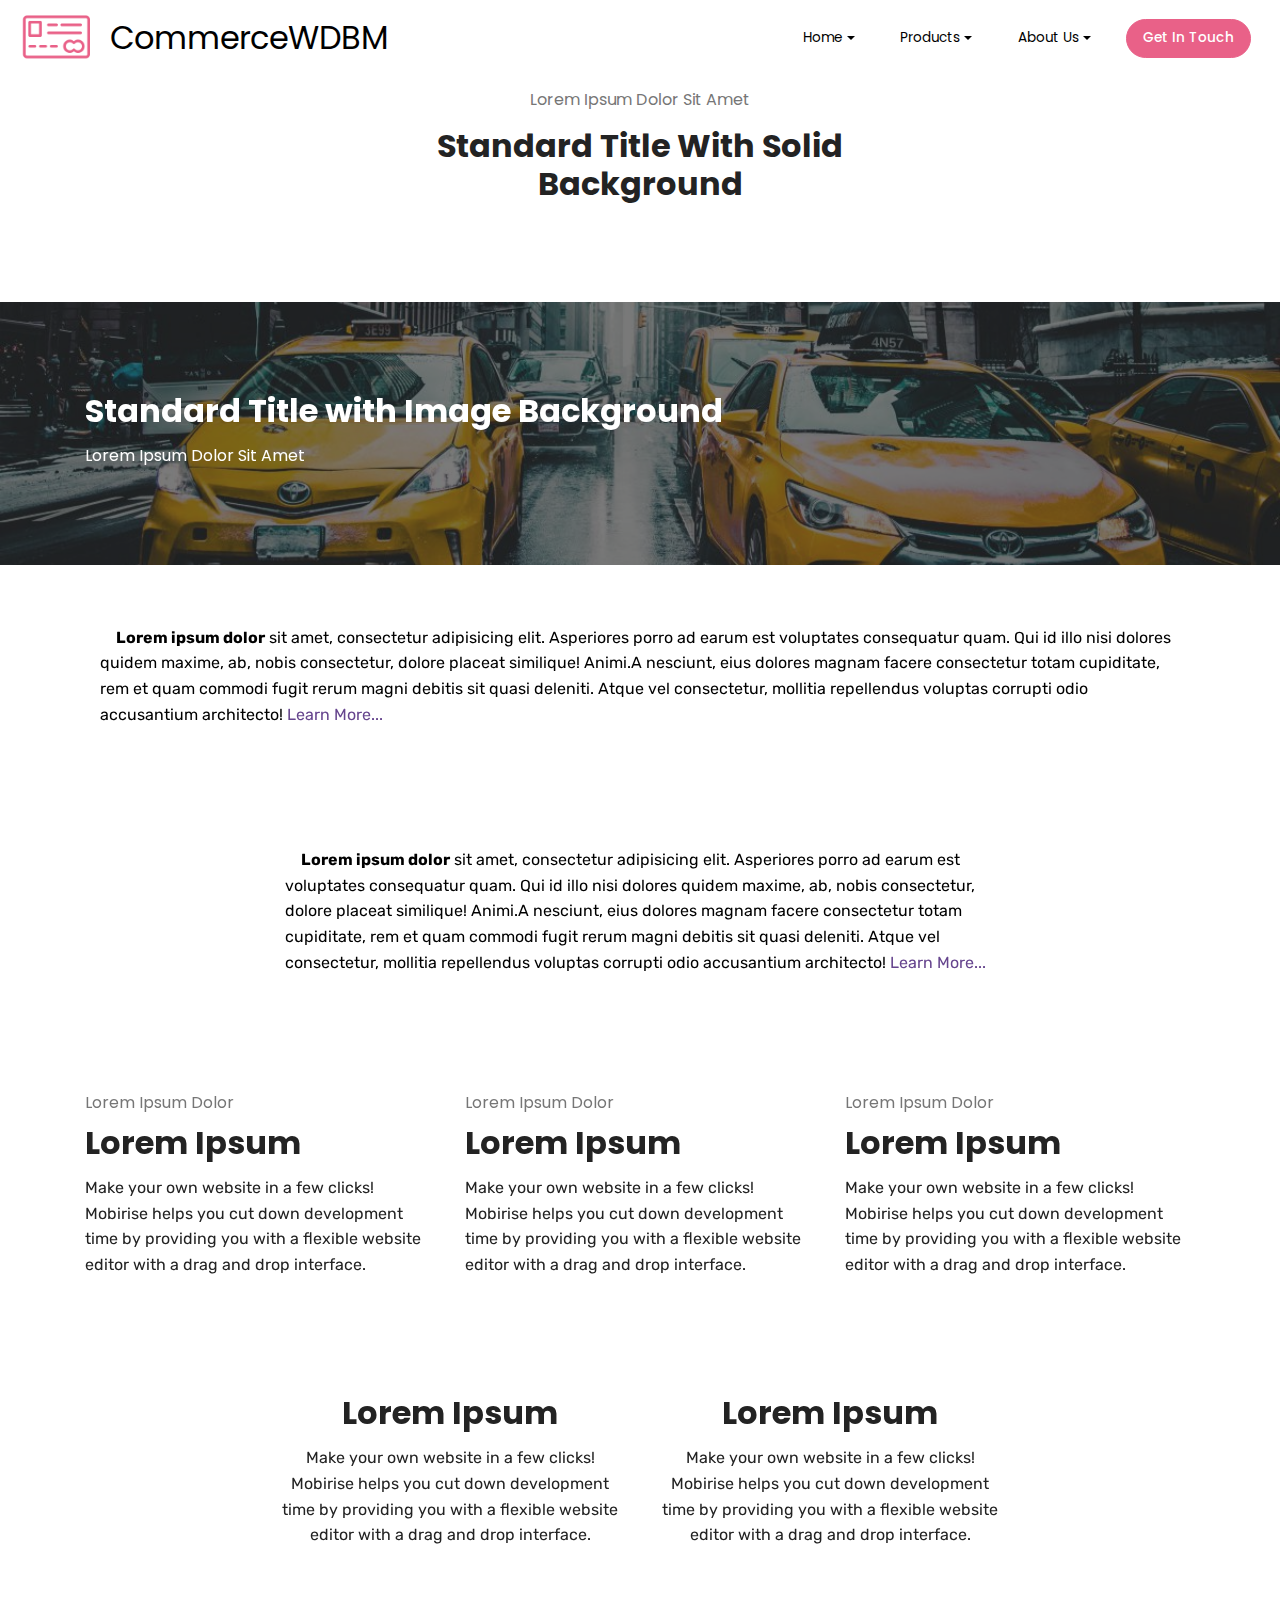
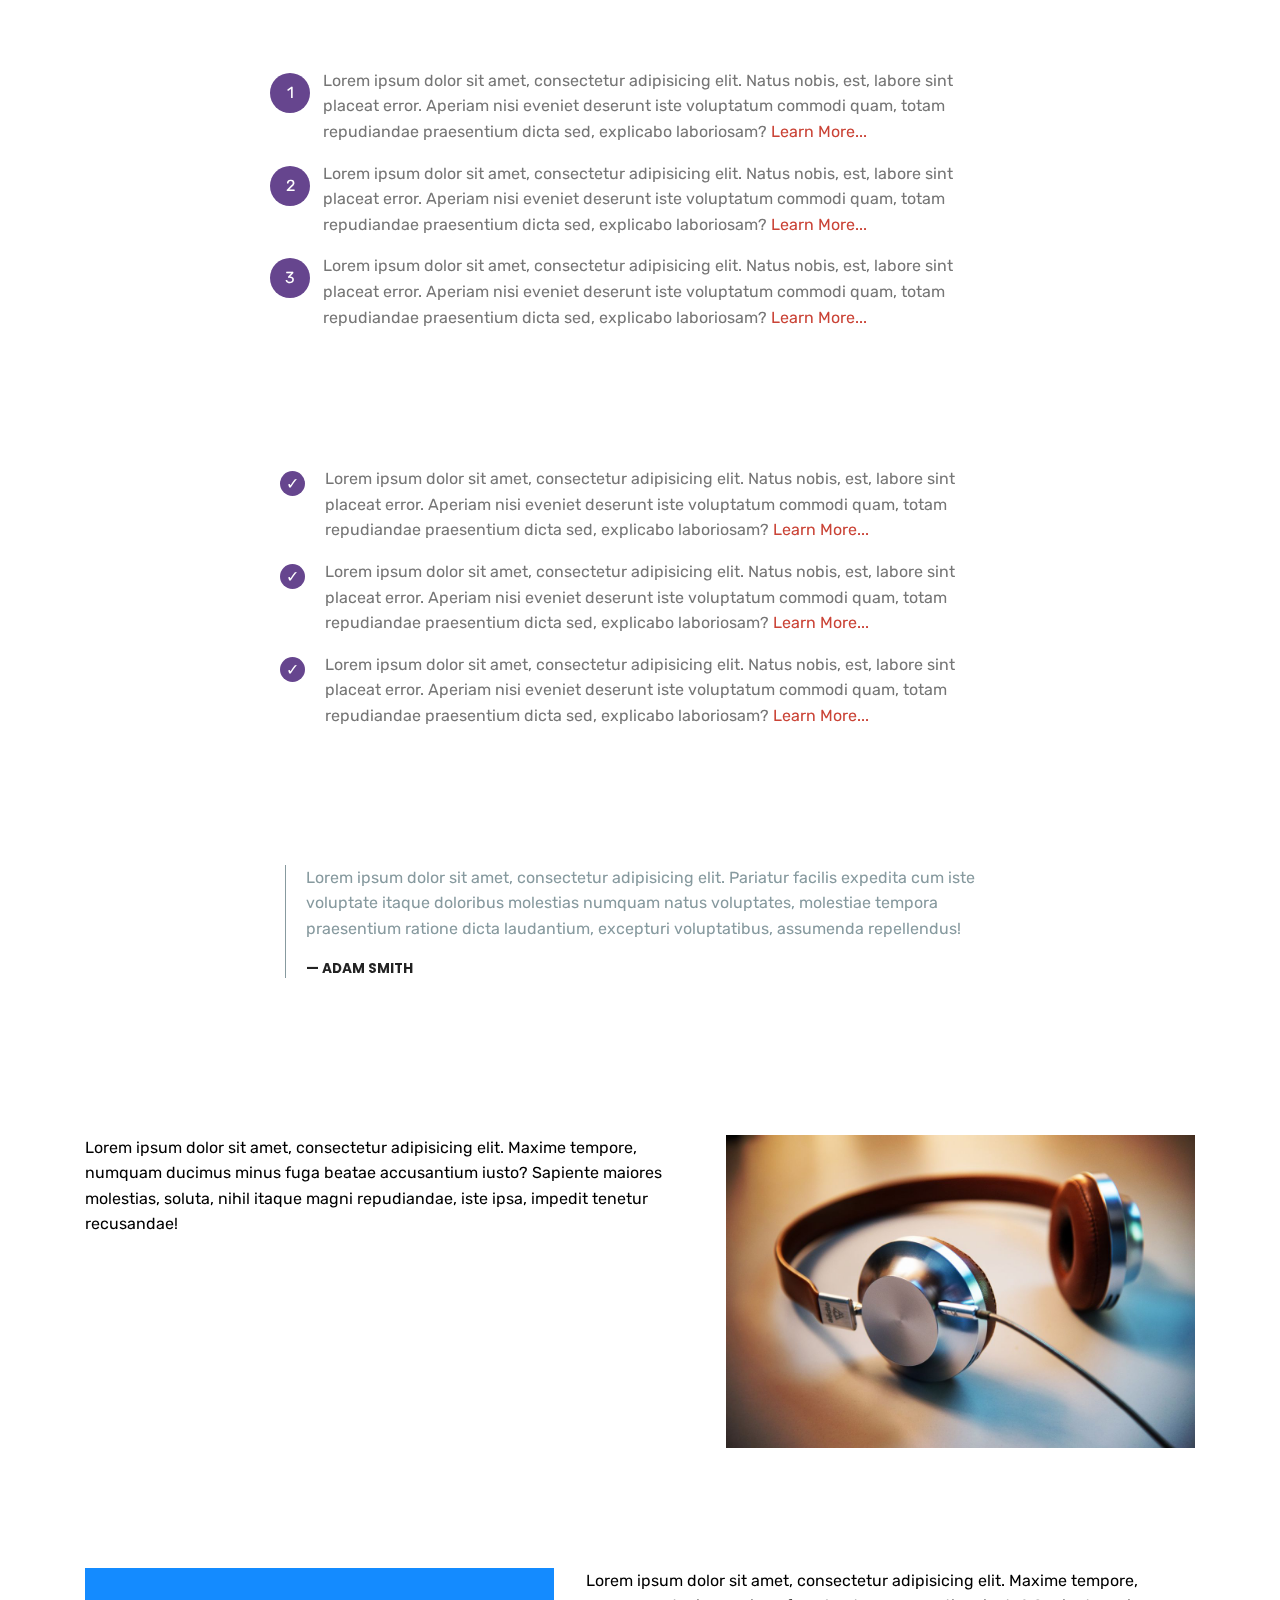
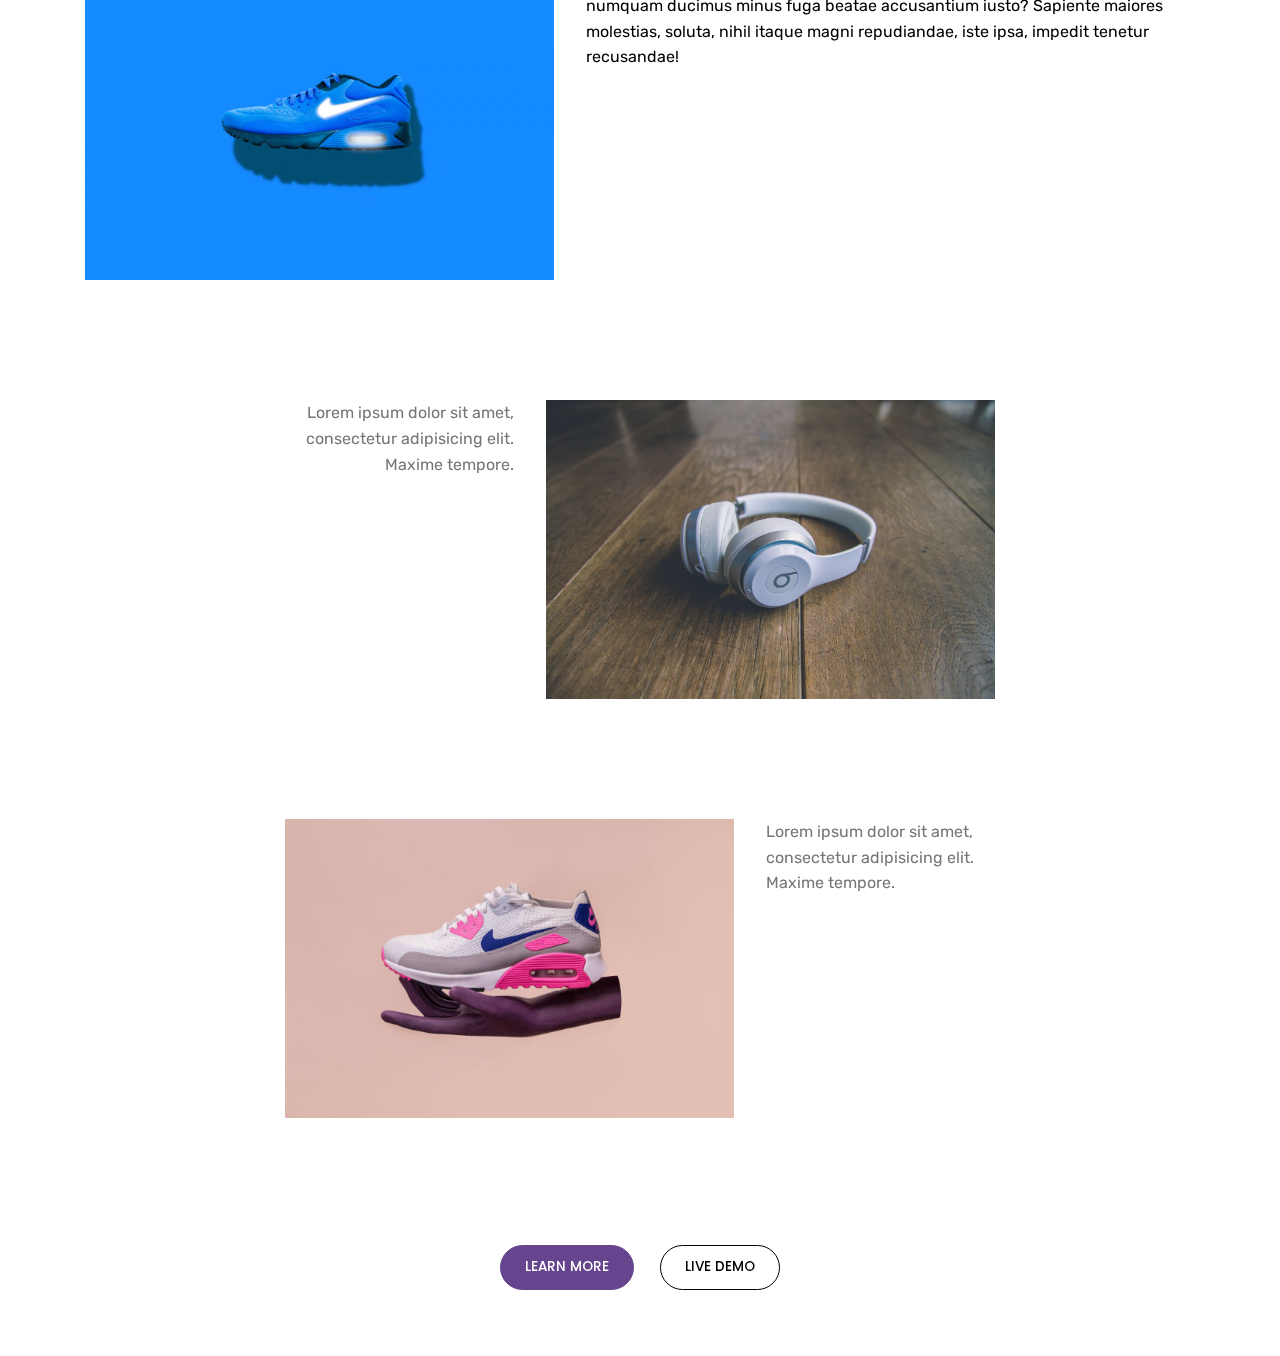
<file: page5.html>
<!DOCTYPE html>
<html  >
<head>
  
  <meta charset="UTF-8">
  <meta http-equiv="X-UA-Compatible" content="IE=edge">
  
  <meta name="viewport" content="width=device-width, initial-scale=1, minimum-scale=1">
  <link rel="shortcut icon" href="assets/images/logo2.png" type="image/x-icon">
  <meta name="description" content="webdesignsbymel.com">
  
  <title>Contents</title>
  <link rel="stylesheet" href="assets/soundcloud-plugin/style.css">
  <link rel="stylesheet" href="assets/bootstrap/css/bootstrap.min.css">
  <link rel="stylesheet" href="assets/bootstrap/css/bootstrap-grid.min.css">
  <link rel="stylesheet" href="assets/bootstrap/css/bootstrap-reboot.min.css">
  <link rel="stylesheet" href="assets/shopping-cart/minicart-theme.css">
  <link rel="stylesheet" href="assets/dropdown/css/style.css">
  <link rel="stylesheet" href="assets/socicon/css/styles.css">
  <link rel="stylesheet" href="assets/theme/css/style.css">
  <link rel="stylesheet" href="assets/mobirise/css/mbr-additional.css" type="text/css">
  
  
  
</head>
<body>
  <section class="menu cid-qVVMFUPSgR" once="menu" id="menu2-1a">

    
    

    <nav class="navbar navbar-dropdown navbar-fixed-top navbar-expand-lg">
        <div class="navbar-brand">
            <span class="navbar-logo">
                <a href="index.html">
                    <img src="assets/images/logo2.png" alt="" title="" style="height: 3.8rem;">
                </a>
            </span>
            <span class="navbar-caption-wrap"><a class="navbar-caption text-black display-2" href="index.html">
                    CommerceWDBM</a></span>
        </div>
        <button class="navbar-toggler" type="button" data-toggle="collapse" data-target="#navbarSupportedContent" aria-controls="navbarNavAltMarkup" aria-expanded="false" aria-label="Toggle navigation">
            <div class="hamburger">
                <span></span>
                <span></span>
                <span></span>
                <span></span>
            </div>
        </button>
      <div class="collapse navbar-collapse" id="navbarSupportedContent">
            <ul class="navbar-nav nav-dropdown" data-app-modern-menu="true"><li class="nav-item dropdown open">
                    <a class="nav-link link text-black dropdown-toggle display-4" href="#" data-toggle="dropdown-submenu" aria-expanded="true">
                        Home
                    </a><div class="dropdown-menu"><a class="text-black dropdown-item display-4" href="index.html">Headers</a><a class="text-black dropdown-item display-4" href="page1.html" target="_blank">Images &amp; Videos</a><a class="text-black dropdown-item display-4" href="page2.html" target="_blank">Sliders &amp; Galleries</a><a class="text-black dropdown-item display-4" href="page5.html" target="_blank">Contents</a><a class="text-black dropdown-item display-4" href="page8.html" target="_blank">Forms &amp; Maps</a></div>
                </li>
                <li class="nav-item dropdown">
                    <a class="nav-link link text-black dropdown-toggle display-4" href="#" data-toggle="dropdown-submenu" aria-expanded="false">
                        Products</a><div class="dropdown-menu"><a class="text-black dropdown-item display-4" href="page3.html">Shops</a><a class="text-black dropdown-item display-4" href="page4.html" target="_blank">Features</a><a class="text-black dropdown-item display-4" href="page4.html" target="_blank">FAQs</a></div>
                </li>
                <li class="nav-item dropdown">
                    <a class="nav-link link text-black dropdown-toggle display-4" href="#" data-toggle="dropdown-submenu" aria-expanded="false">
                        About Us
                    </a><div class="dropdown-menu"><a class="text-black dropdown-item display-4" href="page6.html" target="_blank">Info</a><a class="text-black dropdown-item display-4" href="page12.html" target="_blank">Tables</a><a class="text-black dropdown-item display-4" href="page10.html" target="_blank">Testimonials</a></div>
                </li></ul>
            
            <div class="navbar-buttons mbr-section-btn"><a class="btn btn-sm btn-info display-4" href="https://webdesignsbymel.com/WDBMScheduler.html" target="_blank">
                  Get In Touch
                </a></div>
      </div>
    </nav>
</section>

<section class="cid-qVVTlXivCI" id="content7-1b">

    

    
    <div class="container">
        <div class="row justify-content-center">
            <div class="col-12 col-md-12 align-center">
                <h3 class="mbr-section-subtitle align-center mbr-fonts-style pb-2 display-5">
                    Lorem Ipsum Dolor Sit Amet
                </h3>
                <h2 class="mbr-section-title align-center mbr-fonts-style mbr-bold display-2">
                    Standard Title With Solid <br>Background</h2>
            </div>
        </div>
    </div>
</section>

<section class="cid-qVVTmhdYPO mbr-parallax-background" id="content9-1c">

    

    <div class="mbr-overlay" style="opacity: 0.6; background-color: rgb(35, 35, 35);">
    </div>
    <div class="container">
        <div class="row justify-content-center">
            <div class="col-12 col-md-12 align-center">
                <h2 class="mbr-section-title align-left mbr-fonts-style mbr-bold mbr-white display-2">Standard Title with Image Background</h2>
                <h3 class="mbr-section-subtitle align-left mbr-fonts-style mbr-white pt-2 display-5">
                    Lorem Ipsum Dolor Sit Amet
                </h3>
            </div>
        </div>
    </div>
</section>

<section class="mbr-section article content1 cid-qVVTwqokn9" id="content1-1d">
    
     

    <div class="container">
        <div class="media-container-row">
            <div class="col-md-12">
                <p class="mbr-text m-0 mbr-fonts-style mbr-black display-7">&nbsp;&nbsp;&nbsp;&nbsp;<strong>Lorem ipsum dolor</strong> sit amet, consectetur adipisicing elit. Asperiores porro ad earum est voluptates consequatur quam. Qui id illo nisi dolores quidem maxime, ab, nobis consectetur, dolore placeat similique! Animi.A nesciunt, eius dolores magnam facere consectetur totam cupiditate, rem et quam commodi fugit rerum magni debitis sit quasi deleniti. Atque vel consectetur, mollitia repellendus voluptas corrupti odio accusantium architecto! <a href="#" class="text-primary">Learn More...</a></p>
            </div>
        </div>
    </div>
</section>

<section class="mbr-section article content10 cid-qVVTwNRXjv" id="content10-1e">
    
     

    <div class="container">
        <div class="media-container-row">
            <div class="col-md-10 col-lg-8">
                <p class="mbr-text m-0 mbr-fonts-style mbr-black display-7">&nbsp;&nbsp;&nbsp;&nbsp;<strong>Lorem ipsum dolor</strong> sit amet, consectetur adipisicing elit. Asperiores porro ad earum est voluptates consequatur quam. Qui id illo nisi dolores quidem maxime, ab, nobis consectetur, dolore placeat similique! Animi.A nesciunt, eius dolores magnam facere consectetur totam cupiditate, rem et quam commodi fugit rerum magni debitis sit quasi deleniti. Atque vel consectetur, mollitia repellendus voluptas corrupti odio accusantium architecto! <a href="#" class="text-primary">Learn More...</a></p>
            </div>
        </div>
    </div>
</section>

<section class="mbr-section article content12 cid-qVVTx9RTM1" id="content12-1f">
      
     

    <div class="container">
        <div class="row justify-content-center">
            <div class="col-md-4">
                <h5 class="mbr-subtitle mbr-fonts-style pb-2 display-5">Lorem Ipsum Dolor</h5>
                <h3 class="mbr-fonts-style mbr-title mbr-bold pb-2 display-2"><strong>Lorem Ipsum</strong></h3>
                <div class="mbr-text mbr-fonts-style display-7">
                     Make your own website in a few clicks! Mobirise helps you cut down development time by providing you with a flexible website editor with a drag and drop interface.
                </div>                   
            </div>

            <div class="col-md-4">
                <h5 class="mbr-subtitle mbr-fonts-style pb-2 display-5">Lorem Ipsum Dolor</h5>
                <h3 class="mbr-fonts-style mbr-title mbr-bold pb-2 display-2"><strong>Lorem Ipsum</strong></h3>
                <div class="mbr-text mbr-fonts-style display-7">
                     Make your own website in a few clicks! Mobirise helps you cut down development time by providing you with a flexible website editor with a drag and drop interface.
                </div>                    
            </div>
            
            <div class="col-md-4">
                <h5 class="mbr-subtitle mbr-fonts-style pb-2 display-5">Lorem Ipsum Dolor</h5>
                <h3 class="mbr-fonts-style mbr-title pb-2 display-2"><strong>Lorem Ipsum</strong></h3>
                <div class="mbr-text mbr-fonts-style display-7">
                     Make your own website in a few clicks! Mobirise helps you cut down development time by providing you with a flexible website editor with a drag and drop interface.</div>
            </div>
        </div>
    </div>
</section>

<section class="mbr-section article content12 cid-qVVTxyMmrc" id="content13-1g">
      
     

    <div class="container">
        <div class="row justify-content-center">
            <div class="col-md-4">
                
                <h3 class="mbr-fonts-style mbr-title mbr-bold pb-2 align-center display-2"><strong>Lorem Ipsum</strong></h3>
                <div class="mbr-text mbr-fonts-style align-center display-7">
                     Make your own website in a few clicks! Mobirise helps you cut down development time by providing you with a flexible website editor with a drag and drop interface.
                </div>                   
            </div>

            <div class="col-md-4">
                
                <h3 class="mbr-fonts-style mbr-title mbr-bold pb-2 align-center display-2"><strong>Lorem Ipsum</strong></h3>
                <div class="mbr-text mbr-fonts-style align-center display-7">
                     Make your own website in a few clicks! Mobirise helps you cut down development time by providing you with a flexible website editor with a drag and drop interface.
                </div>                    
            </div>
            
            
        </div>
    </div>
</section>

<section class="mbr-section content content4 cid-qVVTxNeH1a" id="content4-1h">
     

    <div class="container">
        <div class="row justify-content-center">
            <div class="mbr-text counter-container col-md-10 col-lg-8 mbr-fonts-style display-7">
                <ol>
                    <li>
                        Lorem ipsum dolor sit amet, consectetur adipisicing elit. Natus nobis, est, labore sint placeat error. Aperiam nisi eveniet deserunt iste voluptatum commodi quam, totam repudiandae praesentium dicta sed, explicabo laboriosam? <a href="#" class="text-secondary">Learn More...</a>
                    </li>
                    <li>
                        Lorem ipsum dolor sit amet, consectetur adipisicing elit. Natus nobis, est, labore sint placeat error. Aperiam nisi eveniet deserunt iste voluptatum commodi quam, totam repudiandae praesentium dicta sed, explicabo laboriosam? <a href="#" class="text-secondary">Learn More...</a>
                    </li>
                    <li>
                        Lorem ipsum dolor sit amet, consectetur adipisicing elit. Natus nobis, est, labore sint placeat error. Aperiam nisi eveniet deserunt iste voluptatum commodi quam, totam repudiandae praesentium dicta sed, explicabo laboriosam? <a href="#" class="text-secondary">Learn More...</a>
                    </li>
                </ol>
            </div>
        </div>
    </div>
</section>

<section class="mbr-section article content5 cid-qVVTy9BlNb" id="content5-1i">
     

    <div class="container">
        <div class="media-container-row">
            <div class="mbr-text counter-container col-12 col-md-8 mbr-fonts-style display-7">
                <ul>
                    <li>
                        Lorem ipsum dolor sit amet, consectetur adipisicing elit. Natus nobis, est, labore sint placeat error. Aperiam nisi eveniet deserunt iste voluptatum commodi quam, totam repudiandae praesentium dicta sed, explicabo laboriosam? <a href="#" class="text-secondary">Learn More...</a>
                    </li>
                    <li>
                        Lorem ipsum dolor sit amet, consectetur adipisicing elit. Natus nobis, est, labore sint placeat error. Aperiam nisi eveniet deserunt iste voluptatum commodi quam, totam repudiandae praesentium dicta sed, explicabo laboriosam? <a href="#" class="text-secondary">Learn More...</a>
                    </li>
                    <li>
                        Lorem ipsum dolor sit amet, consectetur adipisicing elit. Natus nobis, est, labore sint placeat error. Aperiam nisi eveniet deserunt iste voluptatum commodi quam, totam repudiandae praesentium dicta sed, explicabo laboriosam? <a href="#" class="text-secondary">Learn More...</a>
                    </li>
                </ul>
            </div>
        </div>
    </div>
</section>

<section class="mbr-section article cid-qVVTyU6tHi" id="content6-1j">

     
    <div class="container">
        <div class="media-container-row">
            <div class="col-12 col-md-10 col-lg-8">
                <blockquote>
                    <p class="mbr-text mbr-fonts-style pb-1 display-7">
                    Lorem ipsum dolor sit amet, consectetur adipisicing elit. Pariatur facilis expedita cum iste voluptate itaque doloribus molestias numquam natus voluptates, molestiae tempora praesentium ratione dicta laudantium, excepturi voluptatibus, assumenda repellendus!
                    </p>
                    <footer class="mbr-fonts-style align-left mbr-bold display-4">— ADAM SMITH</footer>
                </blockquote>
            </div>
        </div>
    </div>
</section>

<section class="mbr-section content8 cid-qVVTzl9vn0" id="content8-1k">
          
    

    <div class="container">
        <div class="row">
            <div class="col-md-12">
                <div class="media-container-row">
                    <div class="media-content">
                        <div class="mbr-section-text">
                            <p class="mbr-text align-left mb-0 mbr-fonts-style mbr-black display-7">
                               Lorem ipsum dolor sit amet, consectetur adipisicing elit. Maxime tempore, numquam ducimus minus fuga beatae accusantium iusto? Sapiente maiores molestias, soluta, nihil itaque magni repudiandae, iste ipsa, impedit tenetur recusandae!
                            </p>
                        </div>
                    </div>
                    <div class="mbr-figure" style="width: 80%;">
                        <img src="assets/images/04.jpg" alt="">  
                    </div>
                </div>
            </div>
        </div>
    </div>
</section>

<section class="mbr-section content8 cid-qVVTzJR3Cr" id="content15-1l">
          
    

    <div class="container">
        <div class="row">
            <div class="col-md-12">
                <div class="media-container-row">
                    <div class="mbr-figure" style="width: 80%;">
                        <img src="assets/images/07.jpg" alt="">  
                    </div>
                    <div class="media-content">
                        <div class="mbr-section-text">
                            <p class="mbr-text align-left mb-0 mbr-fonts-style mbr-black display-7">
                               Lorem ipsum dolor sit amet, consectetur adipisicing elit. Maxime tempore, numquam ducimus minus fuga beatae accusantium iusto? Sapiente maiores molestias, soluta, nihil itaque magni repudiandae, iste ipsa, impedit tenetur recusandae!
                            </p>
                        </div>
                    </div>
                </div>
            </div>
        </div>
    </div>
</section>

<section class="mbr-section content8 cid-qVVTF0hg2y" id="content14-1n">
          
    

    <div class="container">
        <div class="media-container-row">
            <div class="col-md-10 col-lg-8">
                <div class="media-container-row">
                    <div class="media-content">
                        <div class="mbr-section-text">
                            <p class="mbr-text align-right mb-0 mbr-fonts-style display-7">
                               Lorem ipsum dolor sit amet, consectetur adipisicing elit. Maxime tempore.
                            </p>
                        </div>
                    </div>
                    <div class="mbr-figure" style="width: 200%;">
                     <img src="assets/images/05.jpg" alt="">  
                    </div>
                </div>
            </div>
        </div>
    </div>
</section>

<section class="mbr-section content16 cid-qVVTHqLqz2" id="content16-1o">
          
    

    <div class="container">
        <div class="media-container-row">
            <div class="col-md-10 col-lg-8">
                <div class="media-container-row">
                    <div class="mbr-figure" style="width: 200%;">
                        <img src="assets/images/08.jpg" alt="">  
                    </div>
                    <div class="media-content">
                        <div class="mbr-section-text">
                            <p class="mbr-text align-left mb-0 mbr-fonts-style display-7">
                               Lorem ipsum dolor sit amet, consectetur adipisicing elit. Maxime tempore.
                            </p>
                        </div>
                    </div>
                </div>
            </div>
        </div>
    </div>
</section>

<section class="mbr-section content11 cid-qVVTIV6f9K" id="content11-1p">

    

    <div class="container-fluid">
        <div class="row justify-content-center">
            <div class="col-12 col-lg-10">
                <div class="mbr-section-btn align-center"><a class="btn btn-primary display-4" href="page5.html">LEARN MORE</a>
                    <a class="btn btn-black-outline display-4" href="https://fs17.formsite.com/melwms3000/ScheduleAMeeting/index.html" target="_blank">LIVE DEMO</a></div>
            </div>
        </div>
    </div>
</section>


  <script src="assets/web/assets/jquery/jquery.min.js"></script>
  <script src="assets/popper/popper.min.js"></script>
  <script src="assets/bootstrap/js/bootstrap.min.js"></script>
  <script src="assets/smoothscroll/smooth-scroll.js"></script>
        <script src="assets/dropdown/js/nav-dropdown.js"></script>
  <script src="assets/dropdown/js/navbar-dropdown.js"></script>
  <script src="assets/touchswipe/jquery.touch-swipe.min.js"></script>
  <script src="assets/parallax/jarallax.min.js"></script>
  <script src="assets/theme/js/script.js"></script>
  
  
</body>
</html>
</file>
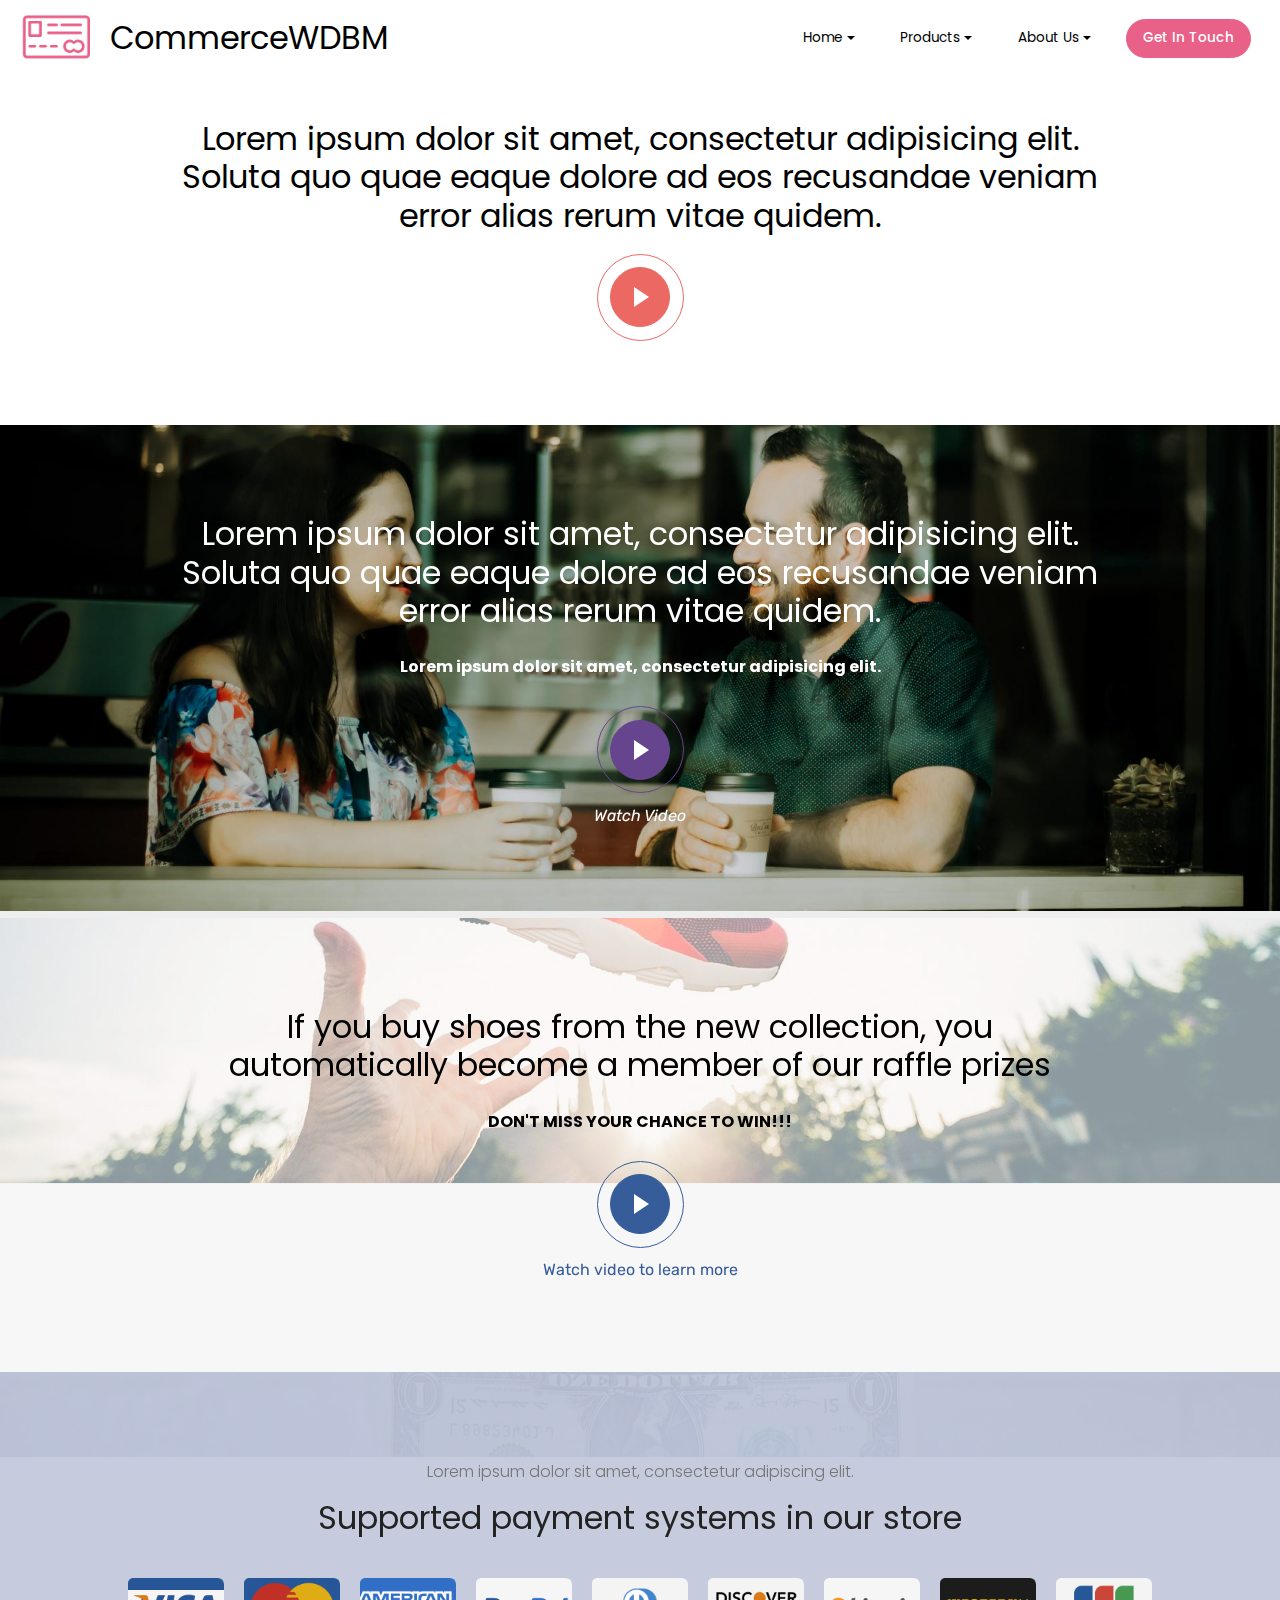
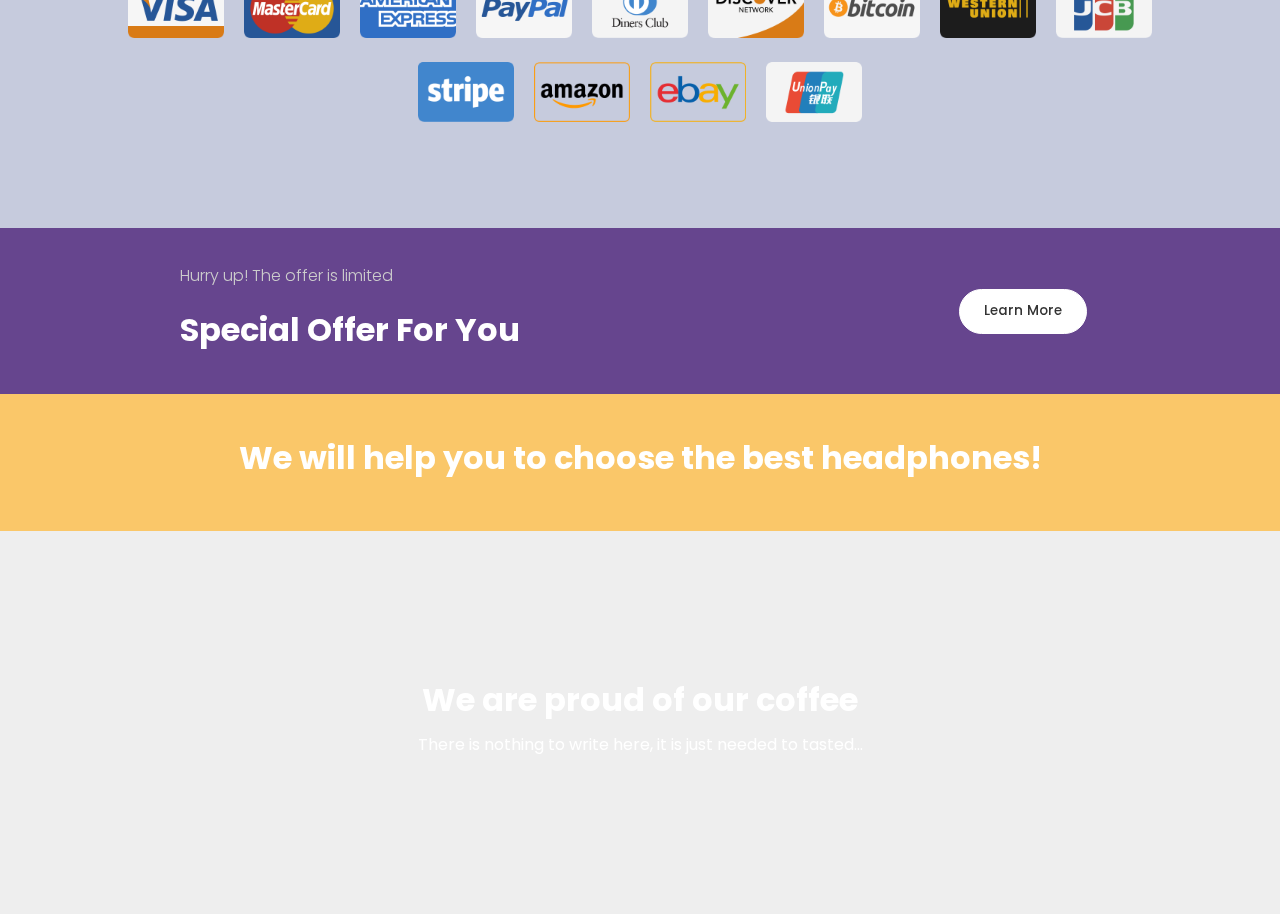
<file: page6.html>
<!DOCTYPE html>
<html  >
<head>
  
  <meta charset="UTF-8">
  <meta http-equiv="X-UA-Compatible" content="IE=edge">
  
  <meta name="viewport" content="width=device-width, initial-scale=1, minimum-scale=1">
  <link rel="shortcut icon" href="assets/images/logo2.png" type="image/x-icon">
  <meta name="description" content="">
  
  <title>Info</title>
  <link rel="stylesheet" href="assets/web/assets/mobirise-icons/mobirise-icons.css">
  <link rel="stylesheet" href="assets/soundcloud-plugin/style.css">
  <link rel="stylesheet" href="assets/bootstrap/css/bootstrap.min.css">
  <link rel="stylesheet" href="assets/bootstrap/css/bootstrap-grid.min.css">
  <link rel="stylesheet" href="assets/bootstrap/css/bootstrap-reboot.min.css">
  <link rel="stylesheet" href="assets/shopping-cart/minicart-theme.css">
  <link rel="stylesheet" href="assets/socicon/css/styles.css">
  <link rel="stylesheet" href="assets/dropdown/css/style.css">
  <link rel="stylesheet" href="assets/theme/css/style.css">
  <link rel="stylesheet" href="assets/mobirise/css/mbr-additional.css" type="text/css">
  
  
  
</head>
<body>
  <section class="menu cid-qVVMFUPSgR" once="menu" id="menu2-1q">

    
    

    <nav class="navbar navbar-dropdown navbar-fixed-top navbar-expand-lg">
        <div class="navbar-brand">
            <span class="navbar-logo">
                <a href="index.html">
                    <img src="assets/images/logo2.png" alt="" title="" style="height: 3.8rem;">
                </a>
            </span>
            <span class="navbar-caption-wrap"><a class="navbar-caption text-black display-2" href="index.html">
                    CommerceWDBM</a></span>
        </div>
        <button class="navbar-toggler" type="button" data-toggle="collapse" data-target="#navbarSupportedContent" aria-controls="navbarNavAltMarkup" aria-expanded="false" aria-label="Toggle navigation">
            <div class="hamburger">
                <span></span>
                <span></span>
                <span></span>
                <span></span>
            </div>
        </button>
      <div class="collapse navbar-collapse" id="navbarSupportedContent">
            <ul class="navbar-nav nav-dropdown" data-app-modern-menu="true"><li class="nav-item dropdown open">
                    <a class="nav-link link text-black dropdown-toggle display-4" href="#" data-toggle="dropdown-submenu" aria-expanded="true">
                        Home
                    </a><div class="dropdown-menu"><a class="text-black dropdown-item display-4" href="index.html">Headers</a><a class="text-black dropdown-item display-4" href="page1.html" target="_blank">Images &amp; Videos</a><a class="text-black dropdown-item display-4" href="page2.html" target="_blank">Sliders &amp; Galleries</a><a class="text-black dropdown-item display-4" href="page5.html" target="_blank">Contents</a><a class="text-black dropdown-item display-4" href="page8.html" target="_blank">Forms &amp; Maps</a></div>
                </li>
                <li class="nav-item dropdown">
                    <a class="nav-link link text-black dropdown-toggle display-4" href="#" data-toggle="dropdown-submenu" aria-expanded="false">
                        Products</a><div class="dropdown-menu"><a class="text-black dropdown-item display-4" href="page3.html">Shops</a><a class="text-black dropdown-item display-4" href="page4.html" target="_blank">Features</a><a class="text-black dropdown-item display-4" href="page4.html" target="_blank">FAQs</a></div>
                </li>
                <li class="nav-item dropdown">
                    <a class="nav-link link text-black dropdown-toggle display-4" href="#" data-toggle="dropdown-submenu" aria-expanded="false">
                        About Us
                    </a><div class="dropdown-menu"><a class="text-black dropdown-item display-4" href="page6.html" target="_blank">Info</a><a class="text-black dropdown-item display-4" href="page12.html" target="_blank">Tables</a><a class="text-black dropdown-item display-4" href="page10.html" target="_blank">Testimonials</a></div>
                </li></ul>
            
            <div class="navbar-buttons mbr-section-btn"><a class="btn btn-sm btn-info display-4" href="https://webdesignsbymel.com/WDBMScheduler.html" target="_blank">
                  Get In Touch
                </a></div>
      </div>
    </nav>
</section>

<section class="header8 cid-qVVUksvxqI" id="info1-1r">

    

    

    <div class="container align-center">
        <div class="row justify-content-md-center">
            <div class="mbr-white col-md-10">
                <h1 class="mbr-section-title align-center pb-3 mbr-fonts-style mbr-black display-2">
                    Lorem ipsum dolor sit amet, consectetur adipisicing elit. Soluta quo quae eaque dolore ad eos recusandae veniam error alias rerum vitae quidem.
                </h1>
                
                <div class="mbr-media show-modal align-center py-2" data-modal=".modalWindow">
                    <div class="btn-play">
                       <span class="play"></span> 
                    </div>
                </div>

                
            </div>
        </div>
    </div>
    <div>
        <div class="modalWindow" style="display: none;">
            <div class="modalWindow-container">
                <div class="modalWindow-video-container">
                    <div class="modalWindow-video">
                        <iframe width="100%" height="100%" frameborder="0" allowfullscreen="1"></iframe>
                    </div>
                    <a class="close" role="button" data-dismiss="modal">
                        <span aria-hidden="true" class="mbri-close mbr-iconfont closeModal"></span>
                        <span class="sr-only">Close</span>
                    </a>
                </div>
            </div>
        </div>
    </div>
</section>

<section class="info2 cid-qVVUkSj1Zh mbr-parallax-background" id="info2-1s">

    

    

    <div class="container align-center">
        <div class="row justify-content-md-center">
            <div class="mbr-white col-md-10">
                <h1 class="mbr-section-title align-center pb-3 mbr-fonts-style mbr-white display-2">
                    Lorem ipsum dolor sit amet, consectetur adipisicing elit. Soluta quo quae eaque dolore ad eos recusandae veniam error alias rerum vitae quidem.
                </h1>
                <p class="mbr-text align-center pb-3 mbr-fonts-style display-5">
                    <strong>Lorem ipsum dolor sit amet, consectetur adipisicing elit.</strong>
                </p>
                <div class="mbr-media show-modal align-center py-2" data-modal=".modalWindow">
                    <div class="btn-play">
                       <span class="play"></span> 
                    </div>
                </div>

                <div class="icon-description align-center font-italic pt-3 mbr-fonts-style mbr-white display-7">
                    Watch Video
                </div>
            </div>
        </div>
    </div>
    <div>
        <div class="modalWindow" style="display: none;">
            <div class="modalWindow-container">
                <div class="modalWindow-video-container">
                    <div class="modalWindow-video">
                        <iframe width="100%" height="100%" frameborder="0" allowfullscreen="1"></iframe>
                    </div>
                    <a class="close" role="button" data-dismiss="modal">
                        <span aria-hidden="true" class="mbri-close mbr-iconfont closeModal"></span>
                        <span class="sr-only">Close</span>
                    </a>
                </div>
            </div>
        </div>
    </div>
</section>

<section class="info6 cid-qVVUlrwrXd mbr-parallax-background" id="info6-1t">

    

    <div class="mbr-overlay" style="opacity: 0.5; background-color: rgb(255, 255, 255);">
    </div>

    <div class="container align-center">
        <div class="row justify-content-md-center">
            <div class="mbr-white col-md-10">
                <h1 class="mbr-section-title align-center pb-3 mbr-fonts-style mbr-black display-2">If you buy shoes from the new collection, you automatically become a member of our raffle prizes</h1>
                <p class="mbr-text align-center pb-3 mbr-fonts-style mbr-black display-5"><strong>DON'T MISS YOUR CHANCE TO WIN!!!</strong></p>
                <div class="mbr-media show-modal align-center py-2" data-modal=".modalWindow">
                    <div class="btn-play">
                       <span class="play"></span> 
                    </div>
                </div>

                <div class="icon-description align-center pt-3 mbr-fonts-style mbr-white display-7">
                    Watch video to learn more</div>
            </div>
        </div>
    </div>
    <div>
        <div class="modalWindow" style="display: none;">
            <div class="modalWindow-container">
                <div class="modalWindow-video-container">
                    <div class="modalWindow-video">
                        <iframe width="100%" height="100%" frameborder="0" allowfullscreen="1"></iframe>
                    </div>
                    <a class="close" role="button" data-dismiss="modal">
                        <span aria-hidden="true" class="mbri-close mbr-iconfont closeModal"></span>
                        <span class="sr-only">Close</span>
                    </a>
                </div>
            </div>
        </div>
    </div>
</section>

<section class="cid-qVVUlZ2HMO mbr-parallax-background" id="info4-1u">

    

    <div class="mbr-overlay" style="opacity: 0.8; background-color: rgb(188, 194, 216);">
    </div>
    <div class="container">
        <div class="row justify-content-center">
            <div class="col-12 col-md-12">
                <h3 class="mbr-section-subtitle mbr-fonts-style pb-2 mbr-light align-center display-5">Lorem ipsum dolor sit amet, consectetur adipiscing elit.</h3>
                <h2 class="align-center mbr-fonts-style mbr-section-title display-2">
                   Supported payment systems in our store
                </h2>
            </div>

            <div class="row justify-content-center pt-4">
                <div class="col-12 col-md-12">
                    <ul class="list-inline align-center">
                        <li class="list-inline-item">
                            <img src="assets/images/visa.png" alt="Visa">
                        </li>
                        <li class="list-inline-item">
                            <img src="assets/images/master-card.png" alt="Master Card">
                        </li>
                        <li class="list-inline-item">
                            <img src="assets/images/american-express.png" alt="American Express">
                        </li>
                        <li class="list-inline-item">
                            <img src="assets/images/paypal.png" alt="Pay Pal">
                        </li>
                        <li class="list-inline-item">
                            <img src="assets/images/diners-club.png" alt="Diners Club">
                        </li>
                        <li class="list-inline-item">
                            <img src="assets/images/discover.png" alt="Discover">
                        </li>
                        <li class="list-inline-item">
                            <img src="assets/images/bitcoin.png" alt="Bitcoin">
                        </li>
                        <li class="list-inline-item">
                            <img src="assets/images/western-union.png" alt="Western Union">
                        </li>
                        <li class="list-inline-item">
                            <img src="assets/images/jcb.png" alt="JCB">
                        </li>
                        <li class="list-inline-item">
                            <img src="assets/images/stripe.png" alt="Stripe">
                        </li>
                        <li class="list-inline-item">
                            <img src="assets/images/amazon.png" alt="Amazon">
                        </li>
                        <li class="list-inline-item">
                            <img src="assets/images/ebay.png" alt="Ebay">
                        </li>
                        <li class="list-inline-item">
                            <img src="assets/images/union-pay.png" alt="Union Pay">
                        </li>
                    
                    </ul>
                </div>
            </div>
        </div>
    </div>
</section>

<section class="mbr-section info5 cid-qVVUmCliht" id="info5-1v">

    

    
    <div class="container">
        <div class="row justify-content-center content-row">
            <div class="media-container-column title col-12 col-lg-7 col-md-6">
                <h3 class="mbr-section-subtitle align-left mbr-light pb-3 mbr-fonts-style display-5">
                   Hurry up! The offer is limited
                </h3>
                <h2 class="align-left mbr-bold mbr-fonts-style mbr-white mbr-section-title display-2">
                    Special Offer For You
                </h2>
            </div>
            <div class="media-container-column col-12 col-lg-3 col-md-4">
                <div class="mbr-section-btn align-right py-4"><a class="btn btn-white display-4" href="https://fs17.formsite.com/melwms3000/ScheduleAMeeting/index.html" target="_blank">Learn More</a></div>
            </div>
        </div>
    </div>
</section>

<section class="cid-qVVUnNkRap" id="info3-1w">

    

    
    <div class="container">
        <div class="row justify-content-center">
            <div class="col-12 col-md-12 align-center">
                
                <h2 class="mbr-section-title align-center mbr-fonts-style mbr-bold display-2">We will help you to choose the best headphones!</h2>
            </div>
        </div>
    </div>
</section>

<section class="info7 cid-qVVUojgzGL mbr-parallax-background" id="info7-1x">

    

    
    <div class="container">
        <div class="row justify-content-center">
            <div class="col-12 col-md-12 align-center">
                <h2 class="mbr-section-title align-left mbr-fonts-style mbr-bold mbr-white display-2">We are proud of our coffee</h2>
                <h3 class="mbr-section-subtitle align-left mbr-fonts-style mbr-white pt-2 display-5">There is nothing to write here, it is just needed to tasted...</h3>
                
            </div>
        </div>
    </div>
</section>


  <script src="assets/web/assets/jquery/jquery.min.js"></script>
  <script src="assets/popper/popper.min.js"></script>
  <script src="assets/bootstrap/js/bootstrap.min.js"></script>
        <script src="assets/smoothscroll/smooth-scroll.js"></script>
  <script src="assets/touchswipe/jquery.touch-swipe.min.js"></script>
  <script src="assets/playervimeo/vimeo_player.js"></script>
  <script src="assets/parallax/jarallax.min.js"></script>
  <script src="assets/dropdown/js/nav-dropdown.js"></script>
  <script src="assets/dropdown/js/navbar-dropdown.js"></script>
  <script src="assets/theme/js/script.js"></script>
  
  
</body>
</html>
</file>
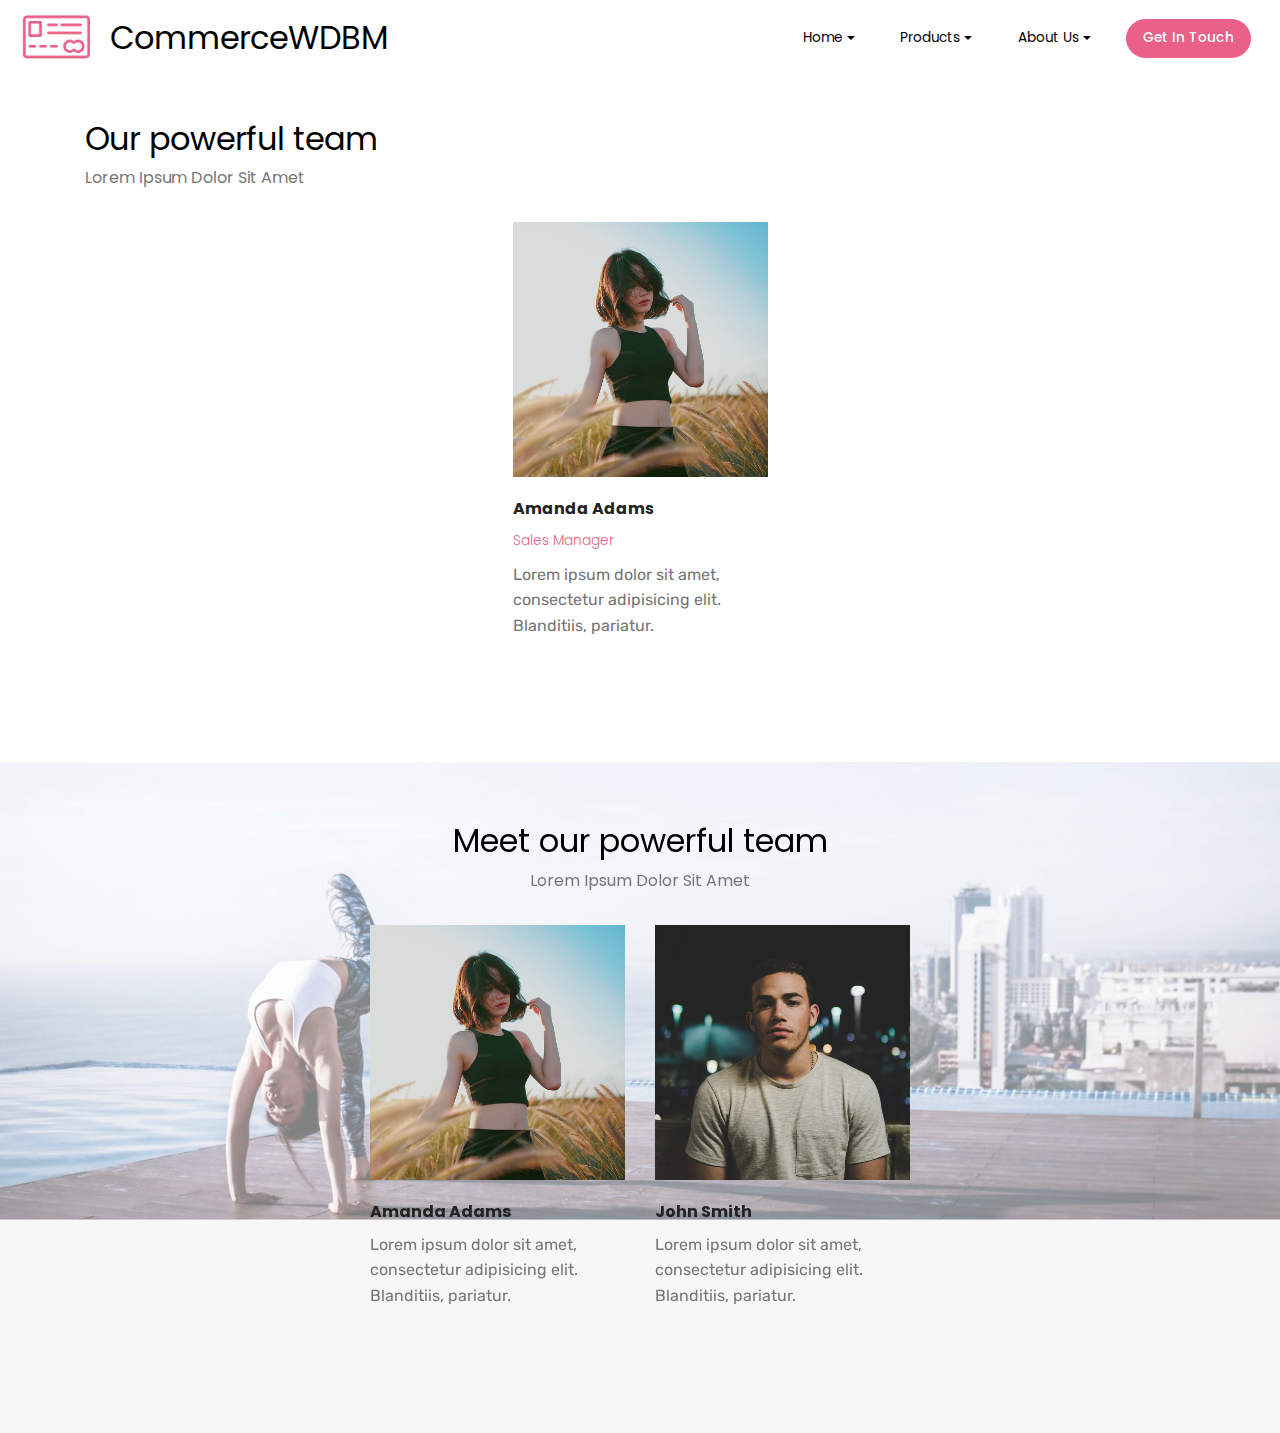
<file: page7.html>
<!DOCTYPE html>
<html  >
<head>
  
  <meta charset="UTF-8">
  <meta http-equiv="X-UA-Compatible" content="IE=edge">
  
  <meta name="viewport" content="width=device-width, initial-scale=1, minimum-scale=1">
  <link rel="shortcut icon" href="assets/images/logo2.png" type="image/x-icon">
  <meta name="description" content="webdesignsbymel.com">
  
  <title>Teams</title>
  <link rel="stylesheet" href="assets/soundcloud-plugin/style.css">
  <link rel="stylesheet" href="assets/bootstrap/css/bootstrap.min.css">
  <link rel="stylesheet" href="assets/bootstrap/css/bootstrap-grid.min.css">
  <link rel="stylesheet" href="assets/bootstrap/css/bootstrap-reboot.min.css">
  <link rel="stylesheet" href="assets/socicon/css/styles.css">
  <link rel="stylesheet" href="assets/dropdown/css/style.css">
  <link rel="stylesheet" href="assets/shopping-cart/minicart-theme.css">
  <link rel="stylesheet" href="assets/theme/css/style.css">
  <link rel="stylesheet" href="assets/mobirise/css/mbr-additional.css" type="text/css">
  
  
  
</head>
<body>
  <section class="menu cid-qVVMFUPSgR" once="menu" id="menu2-1y">

    
    

    <nav class="navbar navbar-dropdown navbar-fixed-top navbar-expand-lg">
        <div class="navbar-brand">
            <span class="navbar-logo">
                <a href="index.html">
                    <img src="assets/images/logo2.png" alt="" title="" style="height: 3.8rem;">
                </a>
            </span>
            <span class="navbar-caption-wrap"><a class="navbar-caption text-black display-2" href="index.html">
                    CommerceWDBM</a></span>
        </div>
        <button class="navbar-toggler" type="button" data-toggle="collapse" data-target="#navbarSupportedContent" aria-controls="navbarNavAltMarkup" aria-expanded="false" aria-label="Toggle navigation">
            <div class="hamburger">
                <span></span>
                <span></span>
                <span></span>
                <span></span>
            </div>
        </button>
      <div class="collapse navbar-collapse" id="navbarSupportedContent">
            <ul class="navbar-nav nav-dropdown" data-app-modern-menu="true"><li class="nav-item dropdown open">
                    <a class="nav-link link text-black dropdown-toggle display-4" href="#" data-toggle="dropdown-submenu" aria-expanded="true">
                        Home
                    </a><div class="dropdown-menu"><a class="text-black dropdown-item display-4" href="index.html">Headers</a><a class="text-black dropdown-item display-4" href="page1.html" target="_blank">Images &amp; Videos</a><a class="text-black dropdown-item display-4" href="page2.html" target="_blank">Sliders &amp; Galleries</a><a class="text-black dropdown-item display-4" href="page5.html" target="_blank">Contents</a><a class="text-black dropdown-item display-4" href="page8.html" target="_blank">Forms &amp; Maps</a></div>
                </li>
                <li class="nav-item dropdown">
                    <a class="nav-link link text-black dropdown-toggle display-4" href="#" data-toggle="dropdown-submenu" aria-expanded="false">
                        Products</a><div class="dropdown-menu"><a class="text-black dropdown-item display-4" href="page3.html">Shops</a><a class="text-black dropdown-item display-4" href="page4.html" target="_blank">Features</a><a class="text-black dropdown-item display-4" href="page4.html" target="_blank">FAQs</a></div>
                </li>
                <li class="nav-item dropdown">
                    <a class="nav-link link text-black dropdown-toggle display-4" href="#" data-toggle="dropdown-submenu" aria-expanded="false">
                        About Us
                    </a><div class="dropdown-menu"><a class="text-black dropdown-item display-4" href="page6.html" target="_blank">Info</a><a class="text-black dropdown-item display-4" href="page12.html" target="_blank">Tables</a><a class="text-black dropdown-item display-4" href="page10.html" target="_blank">Testimonials</a></div>
                </li></ul>
            
            <div class="navbar-buttons mbr-section-btn"><a class="btn btn-sm btn-info display-4" href="https://webdesignsbymel.com/WDBMScheduler.html" target="_blank">
                  Get In Touch
                </a></div>
      </div>
    </nav>
</section>

<section class="teams1 cid-qVVUWvyyn4" id="teams1-1z">

    

    
    <div class="container">
        <h2 class="mbr-section-title mbr-fonts-style align-left mbr-black display-2">
            Our powerful team
        </h2>
        <h3 class="mbr-section-subtitle mbr-fonts-style align-left pt-2 display-5">Lorem Ipsum Dolor Sit Amet</h3>
        <div class="row justify-content-center flip-card pt-4">
            <div class="col-md-6 col-lg-3 card-wrap">
                <div class="image-wrap">
                    <img src="assets/images/face5.jpg" alt="">
                    <div class="social-media align-center">
                        <ul>
                            <li>
                                
                                    <span class="mbr-iconfont mbr-black socicon-facebook socicon"></span>
                                
                            </li>
                            <li>
                                
                                    <span class="mbr-iconfont mbr-black socicon-twitter socicon"></span>
                                
                            </li>
                            <li>
                                
                                    <span class="mbr-iconfont mbr-black socicon-instagram socicon"></span>
                                
                            </li>
                            
                            
                            
                        </ul>
                    </div>
                    <div class="img-overlay"></div>
                </div>
                <h4 class="mbr-fonts-style mbr-name align-left pt-4 mbr-bold display-5">
                    Amanda Adams
                </h4>
                <h5 class="mbr-fonts-style mbr-role align-left pt-2 display-4">Sales Manager</h5>
                <p class="mbr-fonts-style mbr-text align-left pt-1 display-7">
                      Lorem ipsum dolor sit amet, consectetur adipisicing elit. Blanditiis, pariatur.
                </p>
            </div>
            
            
            
        </div>
    </div>
</section>

<section class="teams1 cid-qVVUXdHFah mbr-parallax-background" id="teams2-20">

    

    <div class="mbr-overlay" style="opacity: 0.5; background-color: rgb(255, 255, 255);">
    </div>
    <div class="container">
        <h2 class="mbr-section-title mbr-fonts-style align-center mbr-black display-2">
            Meet our powerful team
        </h2>
        <h3 class="mbr-section-subtitle mbr-fonts-style align-center pt-2 display-5">Lorem Ipsum Dolor Sit Amet</h3>
        <div class="row justify-content-center flip-card pt-4">
            <div class="col-md-6 col-lg-3 card-wrap">
                <div class="image-wrap">
                    <img src="assets/images/face5.jpg" alt="">
                    <div class="social-media align-center">
                        <ul>
                            <li>
                                
                                    <span class="mbr-iconfont mbr-black socicon-facebook socicon"></span>
                                
                            </li>
                            
                            
                            
                            
                            
                        </ul>
                    </div>
                    <div class="img-overlay"></div>
                </div>
                <h4 class="mbr-fonts-style mbr-name align-left pt-4 mbr-bold display-5">
                    Amanda Adams
                </h4>
                
                <p class="mbr-fonts-style mbr-text align-left pt-1 display-7">
                      Lorem ipsum dolor sit amet, consectetur adipisicing elit. Blanditiis, pariatur.
                </p>
            </div>
            <div class="col-md-6 col-lg-3 card-wrap">
                <div class="image-wrap">
                    <img src="assets/images/face6.jpg" alt="">
                    <div class="img-overlay"></div>
                    <div class="social-media align-center">
                        <ul>
                            <li>
                                
                                    <span class="mbr-iconfont mbr-black socicon-facebook socicon"></span>
                                
                            </li>
                            
                            
                            
                            
                            
                        </ul>    
                    </div>
                </div>
                <h4 class="mbr-fonts-style mbr-name align-left pt-4 mbr-bold display-5">
                    John Smith
                </h4>
                
                <p class="mbr-fonts-style mbr-text align-left pt-1 display-7">
                      Lorem ipsum dolor sit amet, consectetur adipisicing elit. Blanditiis, pariatur.
                </p>
            </div>
            
            
        </div>
    </div>
</section>


  <script src="assets/web/assets/jquery/jquery.min.js"></script>
  <script src="assets/popper/popper.min.js"></script>
  <script src="assets/bootstrap/js/bootstrap.min.js"></script>
  <script src="assets/smoothscroll/smooth-scroll.js"></script>
  <script src="assets/parallax/jarallax.min.js"></script>
  <script src="assets/dropdown/js/nav-dropdown.js"></script>
  <script src="assets/dropdown/js/navbar-dropdown.js"></script>
  <script src="assets/touchswipe/jquery.touch-swipe.min.js"></script>
  <script src="assets/mbr-flip-card/mbr-flip-card.js"></script>
        <script src="assets/theme/js/script.js"></script>
  
  
</body>
</html>
</file>
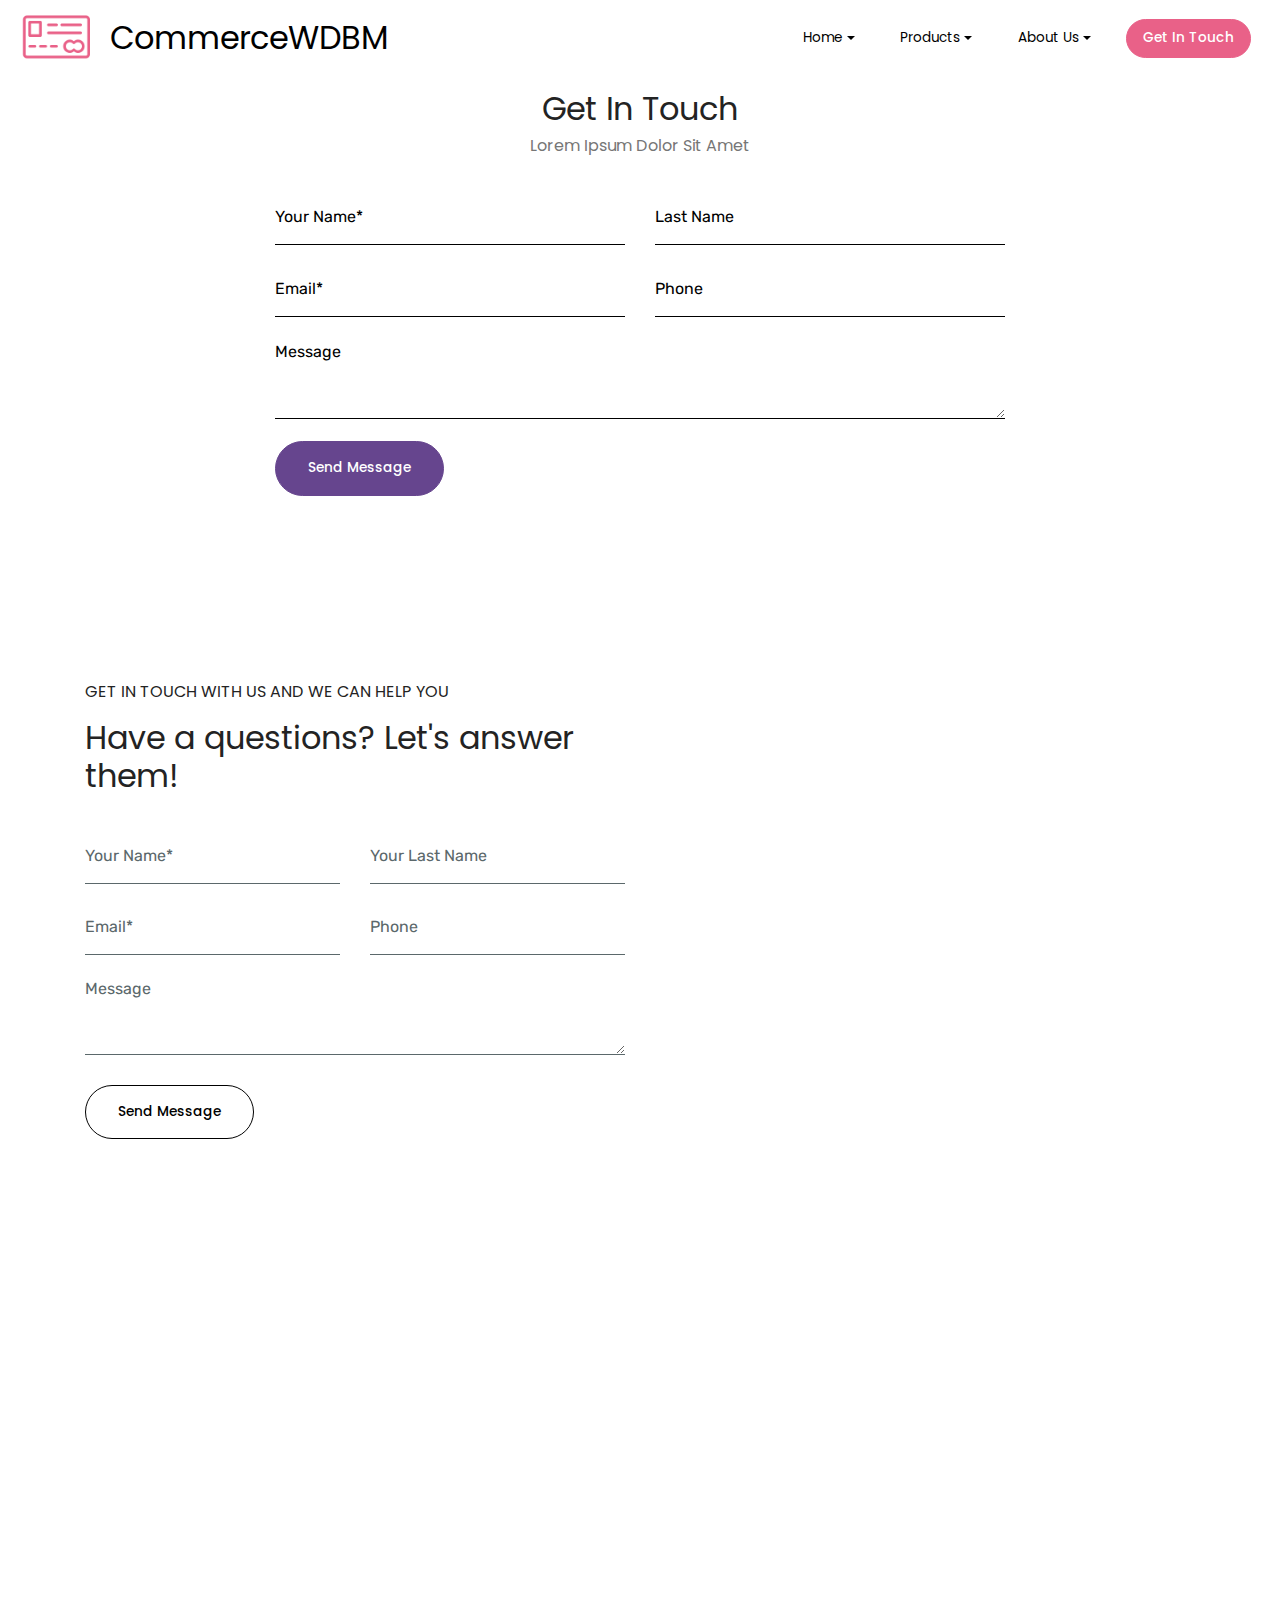
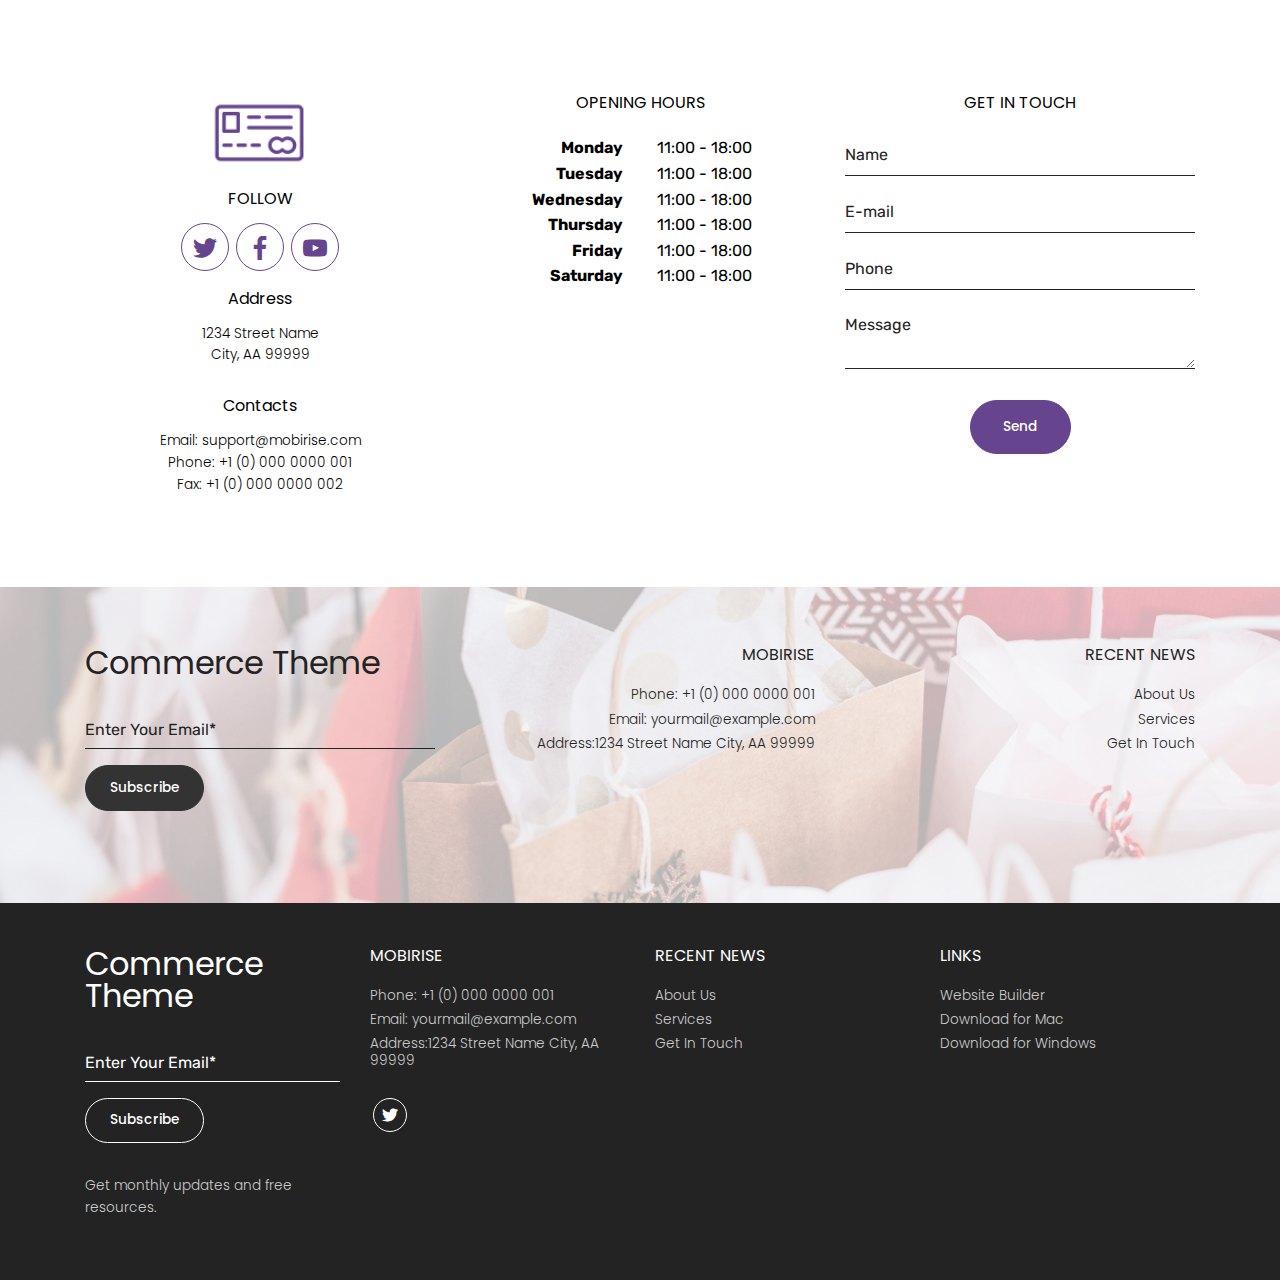
<file: page8.html>
<!DOCTYPE html>
<html  >
<head>
  
  <meta charset="UTF-8">
  <meta http-equiv="X-UA-Compatible" content="IE=edge">
  
  <meta name="viewport" content="width=device-width, initial-scale=1, minimum-scale=1">
  <link rel="shortcut icon" href="assets/images/logo2.png" type="image/x-icon">
  <meta name="description" content="webdesignsbymel.com">
  
  <title>Forms Maps</title>
  <link rel="stylesheet" href="assets/soundcloud-plugin/style.css">
  <link rel="stylesheet" href="assets/bootstrap/css/bootstrap.min.css">
  <link rel="stylesheet" href="assets/bootstrap/css/bootstrap-grid.min.css">
  <link rel="stylesheet" href="assets/bootstrap/css/bootstrap-reboot.min.css">
  <link rel="stylesheet" href="assets/shopping-cart/minicart-theme.css">
  <link rel="stylesheet" href="assets/dropdown/css/style.css">
  <link rel="stylesheet" href="assets/socicon/css/styles.css">
  <link rel="stylesheet" href="assets/theme/css/style.css">
  <link rel="stylesheet" href="assets/mobirise/css/mbr-additional.css" type="text/css">
  
  
  
</head>
<body>
  <section class="menu cid-qVVMFUPSgR" once="menu" id="menu2-21">

    
    

    <nav class="navbar navbar-dropdown navbar-fixed-top navbar-expand-lg">
        <div class="navbar-brand">
            <span class="navbar-logo">
                <a href="index.html">
                    <img src="assets/images/logo2.png" alt="" title="" style="height: 3.8rem;">
                </a>
            </span>
            <span class="navbar-caption-wrap"><a class="navbar-caption text-black display-2" href="index.html">
                    CommerceWDBM</a></span>
        </div>
        <button class="navbar-toggler" type="button" data-toggle="collapse" data-target="#navbarSupportedContent" aria-controls="navbarNavAltMarkup" aria-expanded="false" aria-label="Toggle navigation">
            <div class="hamburger">
                <span></span>
                <span></span>
                <span></span>
                <span></span>
            </div>
        </button>
      <div class="collapse navbar-collapse" id="navbarSupportedContent">
            <ul class="navbar-nav nav-dropdown" data-app-modern-menu="true"><li class="nav-item dropdown open">
                    <a class="nav-link link text-black dropdown-toggle display-4" href="#" data-toggle="dropdown-submenu" aria-expanded="true">
                        Home
                    </a><div class="dropdown-menu"><a class="text-black dropdown-item display-4" href="index.html">Headers</a><a class="text-black dropdown-item display-4" href="page1.html" target="_blank">Images &amp; Videos</a><a class="text-black dropdown-item display-4" href="page2.html" target="_blank">Sliders &amp; Galleries</a><a class="text-black dropdown-item display-4" href="page5.html" target="_blank">Contents</a><a class="text-black dropdown-item display-4" href="page8.html" target="_blank">Forms &amp; Maps</a></div>
                </li>
                <li class="nav-item dropdown">
                    <a class="nav-link link text-black dropdown-toggle display-4" href="#" data-toggle="dropdown-submenu" aria-expanded="false">
                        Products</a><div class="dropdown-menu"><a class="text-black dropdown-item display-4" href="page3.html">Shops</a><a class="text-black dropdown-item display-4" href="page4.html" target="_blank">Features</a><a class="text-black dropdown-item display-4" href="page4.html" target="_blank">FAQs</a></div>
                </li>
                <li class="nav-item dropdown">
                    <a class="nav-link link text-black dropdown-toggle display-4" href="#" data-toggle="dropdown-submenu" aria-expanded="false">
                        About Us
                    </a><div class="dropdown-menu"><a class="text-black dropdown-item display-4" href="page6.html" target="_blank">Info</a><a class="text-black dropdown-item display-4" href="page12.html" target="_blank">Tables</a><a class="text-black dropdown-item display-4" href="page10.html" target="_blank">Testimonials</a></div>
                </li></ul>
            
            <div class="navbar-buttons mbr-section-btn"><a class="btn btn-sm btn-info display-4" href="https://webdesignsbymel.com/WDBMScheduler.html" target="_blank">
                  Get In Touch
                </a></div>
      </div>
    </nav>
</section>

<section class="form3 cid-qVVVS9Dbay" id="form3-22">

    

    
    <div class="container">
        <div class="row justify-content-center">
            <div class="form-1 col-md-10 col-lg-8" data-form-type="formoid">
                <h2 class="mbr-fonts-style mbr-section-title align-center display-2">
                    Get In Touch
                </h2>
                <h3 class="mbr-fonts-style mbr-section-subtitle align-center display-5">
                    Lorem Ipsum Dolor Sit Amet
                </h3>

                <form class="mbr-form pt-4" action="https://mobirise.com/" method="post" data-form-title="My Mobirise Form"><input type="hidden" name="email" data-form-email="true" value="MS33HleUi7zu6sI32ughEI16xNpul9DWtwBrM005fxrpdzQKFwZvZr2mHIwjKweyQg2fznzsEHXl4k2YY1ZA7L1qpZ+IwY2tg9MF0RwOVzABko1yWamKXQ25NjFVnBpp">
                    <div data-form-alert="" hidden="">Thanks for filling out the form!</div>
                    <div class="row">
                        <div class="col-lg-6 mb-3" data-for="name">
                            <input type="text" class="form-control input" name="name" data-form-field="Name" placeholder="Your Name*" required="" id="name-form3-22">
                        </div>
                        <div class="col-lg-6 mb-3" data-for="lastname">
                            <input type="text" class="form-control input" name="lastname" data-form-field="Last Name" placeholder="Last Name" id="lastname-form3-22">
                        </div>
                        <div class="col-lg-6 mb-3" data-for="email">
                            <input type="email" class="form-control input" name="email" data-form-field="Email" placeholder="Email*" required="" id="email-form3-22">
                        </div>
                        <div class="col-lg-6 mb-3" data-for="phone">
                            <input type="text" class="form-control input" name="phone" data-form-field="Phone" placeholder="Phone" id="phone-form3-22">
                        </div>
                        <div class="col-md-12 mb-2" data-for="message">
                            <textarea class="form-control input" name="message" rows="3" data-form-field="Message" placeholder="Message" id="message-form3-22"></textarea>
                        </div>
                        <div class="input-group-btn col-md-12 mt-2 align-left">
                            <button href="" type="submit" class="btn btn-form btn-bgr btn-primary display-4">Send Message</button>
                        </div>
                    </div>
                </form>
            </div>
        </div>
   </div>
</section>

<section class="mbr-section form1 cid-qVVVSC2ZQw" id="form1-23">

    

    
    <div class="container"> 
        <div class="row">
            <div class="col-md-12 col-lg-6 block-content">
            <h4 class="mbr-section-subtitle mbr-fonts-style align-left pb-2 display-5">GET IN TOUCH WITH US AND WE CAN HELP YOU</h4>
                <h2 class="pb-4 align-left mbr-fonts-style mbr-section-title display-2">
                    Have a questions? Let's answer them!
                </h2>
                <div data-form-type="formoid">
                    <div data-form-alert="" hidden="">
                        Thanks for filling out the form!
                    </div>
                    <form class="block mbr-form" action="https://mobirise.com/" method="post" data-form-title="Mobirise Form"><input type="hidden" name="email" data-form-email="true" value="UprD16qp3eM4Wy6dUA5bsizrDpUJAfZinZMBc/70XtuoBfxr4tpQEigHuBLPPNhuPMtkk2lNKjBBLgxn+s7nmQSD4P9ocYsYDKWJqqbZE3Ld3qHNqJf0n9x7YFfLuk3z">
                        <div class="row">
                            <div class="col-lg-6" data-for="name">
                                <input type="text" class="form-control input" name="name" data-form-field="Name" placeholder="Your Name*" required="" id="name-form1-23">
                            </div>
                            <div class="col-lg-6" data-for="lastname">
                                <input type="text" class="form-control input" name="lastname" data-form-field="Last Name" placeholder="Your Last Name" id="lastname-form1-23">
                            </div>
                            <div class="col-lg-6" data-for="email">
                                <input type="text" class="form-control input" name="email" data-form-field="Email" placeholder="Email*" required="" id="email-form1-23">
                            </div>
                            <div class="col-lg-6" data-for="phone">
                                <input type="text" class="form-control input" name="phone" data-form-field="Phone" placeholder="Phone" id="phone-form1-23">
                            </div>
                            <div class="col-md-12" data-for="message">
                                <textarea class="form-control input" name="message" rows="3" data-form-field="Message" placeholder="Message" id="message-form1-23"></textarea>
                            </div>
                            <div class="input-group-btn col-md-12 mt-2 align-left">
                                <button href="" type="submit" class="btn btn-form btn-bgr btn-black-outline display-4">Send Message</button>
                            </div>
                        </div>
                    </form>
                </div>
            </div>
            <div class="col-md-12 col-lg-6">
                <div class="google-map"></div>
            </div>
        </div>
    </div>
</section>

<section class="map1 cid-qVVVTqYF3V" id="map1-24">

     

    <div class="google-map"></div>
</section>

<section class="cid-qVVXlXXCUK" id="footer4-2j">

    

    

    <div class="container">
        <div class="row content justify-content-center align-items-start mbr-black">
            <div class="col-12 col-md-6 col-lg-4 pb-3">
                <div class="logo pb-3 align-center">
                    <a href="#">
                        <img src="assets/images/logo.png" alt="" style="height: 5rem;">
                    </a>
                </div>
                <div class="social-list pb-3 align-center">
                    <h3 class="follow-title mbr-fonts-style pb-2 align-center display-5">
                        FOLLOW</h3>
                    <div class="soc-item">
                        
                            <span class="mbr-iconfont mbr-iconfont-social socicon-twitter socicon"></span>
                        
                    </div>
                    <div class="soc-item">
                        
                            <span class="mbr-iconfont mbr-iconfont-social socicon-facebook socicon"></span>
                        
                    </div>
                    <div class="soc-item">
                        
                            <span class="mbr-iconfont mbr-iconfont-social socicon-youtube socicon"></span>
                        
                    </div>
                    
                    
                    
                </div>
                <div class="address">
                    <h3 class="address-title mbr-fonts-style pb-2 align-center display-5">
                        Address
                    </h3>
                    <p class="address-block mbr-fonts-style pb-3 align-center mbr-text display-4">
                        1234 Street Name<br>
                        City, AA 99999
                    </p>
                </div>
                <div class="contacts">
                    <h3 class="contacts-title mbr-fonts-style pb-2 align-center display-5">
                        Contacts
                    </h3>
                    <p class="contacts-block mbr-fonts-style align-center mbr-text display-4">
                        Email: support@mobirise.com<br>
                        Phone: +1 (0) 000 0000 001<br>
                        Fax: +1 (0) 000 0000 002
                    </p>
                </div>
            </div>
            <div class="col-sm-12 col-md-6 col-lg-5 col-xl-4 opening-hours pb-3 align-center">
                <h3 class="opening-hours-title pb-3 mbr-fonts-style align-center display-5">
                    OPENING HOURS</h3>
                <div class="col-5 days-column mbr-fonts-style mbr-bold align-right mbr-text display-7">
                    <span>Monday</span>
                    <span>Tuesday</span>
                    <span>Wednesday</span>
                    <span>Thursday</span>
                    <span>Friday</span>
                    <span>Saturday</span><br>
                </div>
                <div class="col-5 hours-column mbr-fonts-style align-left mbr-text display-7">
                    <span>11:00 - 18:00</span>
                    <span>11:00 - 18:00</span>
                    <span>11:00 - 18:00</span>
                    <span>11:00 - 18:00</span>
                    <span>11:00 - 18:00</span>
                    <span>11:00 - 18:00</span><br>
                </div>
            </div>
            <div class="form-1 col-sm-12 col-md-5 col-xl-4 col-lg-3" data-form-type="formoid">
                <h3 class="form-title pb-3 mbr-fonts-style align-center display-5">
                    GET IN TOUCH
                </h3>
                <div data-form-alert="" hidden="">Thanks for filling out the form!</div>
                <form class="mbr-form" action="https://mobirise.com/" method="post" data-form-title="My Mobirise Form"><input type="hidden" name="email" data-form-email="true" value="kQB6Mhd6qmzsW9HfZeOp40zWXLG42p69QASO+N75OYM/QJTgvstQxaaeKlvDvqubsH5igyqnWYEAESDmaTTooPyAAnokZfMvgCtcecD25UgRPk3W7EpM6j41/OkTL59i">
                    <div class="input-wrap" data-for="name">
                        <input type="text" class="field display-7" name="name" placeholder="Name" data-form-field="Name" required="" id="name-footer4-2j">
                    </div>
                    <div class="input-wrap" data-for="email">
                        <input type="text" class="field display-7" name="email" placeholder="E-mail" data-form-field="E-mail" required="" id="email-footer4-2j">
                    </div>
                    <div class="input-wrap" data-for="phone">
                        <input type="text" class="field display-7" name="phone" placeholder="Phone" data-form-field="Phone" id="phone-footer4-2j">
                    </div>
                    <div class="form-group pb-2" data-for="message">
                        <textarea type="text" class="form-control display-7" name="message" placeholder="Message" rows="2" data-form-field="Message" id="message-footer4-2j"></textarea>
                    </div>
                    <div class="btn-row align-center">
                        <span class="input-group-btn"><button href="#" type="submit" class="btn btn-form btn-primary display-4">Send</button></span>
                    </div>
                </form>
            </div>
        </div>
    </div>
</section>

<section class="footer7 cid-qVVXmX8UcR" id="footer7-2k">

    

    <div class="mbr-overlay" style="opacity: 0.7; background-color: rgb(255, 255, 255);"></div>

    <div class="container">
        <div class="row content mbr-white justify-content-center">
            <div class="col-lg-4 col-md-12 mb-md-4">
                <h2 class="mb-4 footer-main-title mbr-fonts-style display-2">
                    Commerce Theme
                </h2>
                <div class="media-container-column" data-form-type="formoid">
                    <div data-form-alert="" hidden="" class="align-center">
                        Thanks for filling out the form!
                    </div>

                    <form class="form-inline" action="https://mobirise.com/" method="post" data-form-title="Mobirise Form">
                        <input type="hidden" value="Gfytuf8xHebpCr63r/9OPDANdTWSCh3EZy8LI4h542ySWn30Z8n3HECxGOJNRDCAQBJnos8ONnomUqic4xkFpDOW6yd13noHob3cTnKfqYENHtgq8qx3NKzJH3FVBtzU" data-form-email="true">
                        <div class="form-group">
                            <input type="email" class="form-control input-sm input-inverse my-2" name="email" required="" data-form-field="Email" placeholder="Enter Your Email*" id="email-footer7-2k">
                        </div>
                        <div class="input-group-btn mx-0 my-2"><button href="" class="btn m-0 btn-black display-4" type="submit" role="button">Subscribe</button></div>
                    </form>
                </div>
                
            </div>

            <div class="col-md-6 col-lg-4">
                <h3 class="mb-4 mbr-fonts-style footer-title display-5">
                    MOBIRISE
                </h3>
                <div class="mbr-footer-list mbr-fonts-style display-4">
                    <ul class="list">
                        <li>Phone: +1 (0) 000 0000 001</li>
                        <li>Email: yourmail@example.com</li>
                        <li>Address:1234 Street Name City, AA 99999</li>
                    </ul>
                </div>
                
            </div>
            <div class="col-md-6 col-lg-4">
                <h3 class="mb-4 footer-title mbr-fonts-style display-5">
                    RECENT NEWS
                </h3>
                <div class="mbr-footer-list mbr-fonts-style display-4">
                    <ul class="list">
                        <li>About Us</li>
                        <li>Services</li>
                        <li>Get In Touch</li>
                    </ul>
                </div>
            </div>
            
        </div>
    </div>
</section>

<section class="footer4 cid-qVVXnLhZhq" id="footer3-2l">

    

    

    <div class="container">
        <div class="row content mbr-white justify-content-center">
            <div class="col-lg-3 col-md-6">
                <h2 class="mb-4 footer-main-title mbr-fonts-style display-2">
                    Commerce Theme
                </h2>
                <div class="media-container-column" data-form-type="formoid">
                    <div data-form-alert="" hidden="" class="align-center">
                        Thanks for filling out the form!
                    </div>

                    <form class="form-inline" action="https://mobirise.com/" method="post" data-form-title="Mobirise Form">
                        <input type="hidden" value="teRdH44DSzK2fbElk8CSsR5Ndwv4+fOyNUF+gE3W8+1a2STaVEjZd6GR+a6YlPwdLTltqFJAQrB6KOIlJpmH6yofrmEXGmkNWrUmhQAxGEuUCh5XIIaKSiY31lKTzRyx" data-form-email="true">
                        <div class="form-group">
                            <input type="email" class="form-control input-sm input-inverse my-2" name="email" required="" data-form-field="Email" placeholder="Enter Your Email*" id="email-footer3-2l">
                        </div>
                        <div class="input-group-btn mx-0 my-2">
                            <button href="" class="btn btn-white-outline m-0 display-4" type="submit" role="button">Subscribe</button>
                        </div>
                    </form>
                </div>
                <p class="mbr-text mbr-fonts-style form-text mt-4 display-4">
                    Get monthly updates and free resources.
                </p>
            </div>

            <div class="col-md-6 col-lg-3">
                <h3 class="mb-4 mbr-fonts-style footer-title display-5">
                    MOBIRISE
                </h3>
                <div class="mbr-footer-list mbr-fonts-style display-4">
                    <ul class="list">
                        <li>Phone: +1 (0) 000 0000 001</li>
                        <li>Email: yourmail@example.com</li>
                        <li>Address:1234 Street Name City, AA 99999</li>
                    </ul>
                </div>
                <div class="social-list pl-0 mb-0">
                    <div class="soc-item">
                        
                            <span class="mbr-iconfont mbr-iconfont-social socicon-twitter socicon"></span>
                        
                    </div>
                    
                    
                    
                    
                    
                </div>
            </div>
            <div class="col-md-6 col-lg-3">
                <h3 class="mb-4 footer-title mbr-fonts-style display-5">
                    RECENT NEWS
                </h3>
                <div class="mbr-footer-list mbr-fonts-style display-4">
                    <ul class="list">
                        <li>About Us</li>
                        <li>Services</li>
                        <li>Get In Touch</li>
                    </ul>
                </div>
            </div>
            <div class="col-md-6 col-lg-3">
                <h3 class="mb-4 footer-title mbr-fonts-style display-5">
                    LINKS
                </h3>
                <div class="mbr-footer-list mbr-fonts-style display-4">
                    <ul class="list">
                        <li>Website Builder</li>
                        <li>Download for Mac</li>
                        <li>Download for Windows</li>
                    </ul>
                </div>
            </div>
        </div>
    </div>
</section>


  <script src="assets/web/assets/jquery/jquery.min.js"></script>
  <script src="assets/popper/popper.min.js"></script>
  <script src="assets/bootstrap/js/bootstrap.min.js"></script>
  <script src="assets/smoothscroll/smooth-scroll.js"></script>
        <script src="assets/dropdown/js/nav-dropdown.js"></script>
  <script src="assets/dropdown/js/navbar-dropdown.js"></script>
  <script src="assets/touchswipe/jquery.touch-swipe.min.js"></script>
  <script src="assets/theme/js/script.js"></script>
  <script src="assets/formoid/formoid.min.js"></script>
  
  
</body>
</html>
</file>
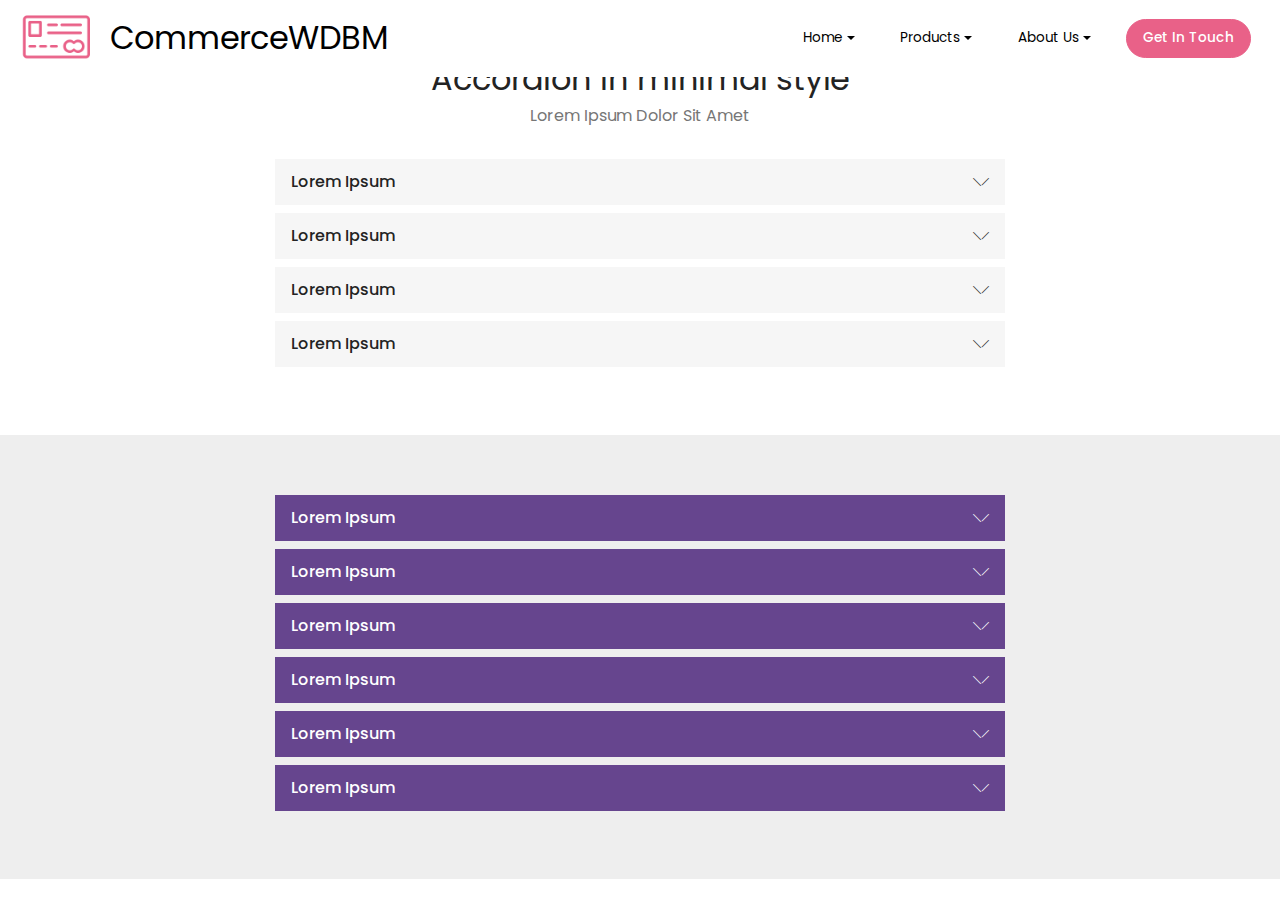
<file: page9.html>
<!DOCTYPE html>
<html  >
<head>
  
  <meta charset="UTF-8">
  <meta http-equiv="X-UA-Compatible" content="IE=edge">
  
  <meta name="viewport" content="width=device-width, initial-scale=1, minimum-scale=1">
  <link rel="shortcut icon" href="assets/images/logo2.png" type="image/x-icon">
  <meta name="description" content="webdesignsbymel.com">
  
  <title>FAQs</title>
  <link rel="stylesheet" href="assets/web/assets/mobirise-icons/mobirise-icons.css">
  <link rel="stylesheet" href="assets/soundcloud-plugin/style.css">
  <link rel="stylesheet" href="assets/bootstrap/css/bootstrap.min.css">
  <link rel="stylesheet" href="assets/bootstrap/css/bootstrap-grid.min.css">
  <link rel="stylesheet" href="assets/bootstrap/css/bootstrap-reboot.min.css">
  <link rel="stylesheet" href="assets/dropdown/css/style.css">
  <link rel="stylesheet" href="assets/shopping-cart/minicart-theme.css">
  <link rel="stylesheet" href="assets/socicon/css/styles.css">
  <link rel="stylesheet" href="assets/theme/css/style.css">
  <link rel="stylesheet" href="assets/mobirise/css/mbr-additional.css" type="text/css">
  
  
  
</head>
<body>
  <section class="menu cid-qVVMFUPSgR" once="menu" id="menu2-2g">

    
    

    <nav class="navbar navbar-dropdown navbar-fixed-top navbar-expand-lg">
        <div class="navbar-brand">
            <span class="navbar-logo">
                <a href="index.html">
                    <img src="assets/images/logo2.png" alt="" title="" style="height: 3.8rem;">
                </a>
            </span>
            <span class="navbar-caption-wrap"><a class="navbar-caption text-black display-2" href="index.html">
                    CommerceWDBM</a></span>
        </div>
        <button class="navbar-toggler" type="button" data-toggle="collapse" data-target="#navbarSupportedContent" aria-controls="navbarNavAltMarkup" aria-expanded="false" aria-label="Toggle navigation">
            <div class="hamburger">
                <span></span>
                <span></span>
                <span></span>
                <span></span>
            </div>
        </button>
      <div class="collapse navbar-collapse" id="navbarSupportedContent">
            <ul class="navbar-nav nav-dropdown" data-app-modern-menu="true"><li class="nav-item dropdown open">
                    <a class="nav-link link text-black dropdown-toggle display-4" href="#" data-toggle="dropdown-submenu" aria-expanded="true">
                        Home
                    </a><div class="dropdown-menu"><a class="text-black dropdown-item display-4" href="index.html">Headers</a><a class="text-black dropdown-item display-4" href="page1.html" target="_blank">Images &amp; Videos</a><a class="text-black dropdown-item display-4" href="page2.html" target="_blank">Sliders &amp; Galleries</a><a class="text-black dropdown-item display-4" href="page5.html" target="_blank">Contents</a><a class="text-black dropdown-item display-4" href="page8.html" target="_blank">Forms &amp; Maps</a></div>
                </li>
                <li class="nav-item dropdown">
                    <a class="nav-link link text-black dropdown-toggle display-4" href="#" data-toggle="dropdown-submenu" aria-expanded="false">
                        Products</a><div class="dropdown-menu"><a class="text-black dropdown-item display-4" href="page3.html">Shops</a><a class="text-black dropdown-item display-4" href="page4.html" target="_blank">Features</a><a class="text-black dropdown-item display-4" href="page4.html" target="_blank">FAQs</a></div>
                </li>
                <li class="nav-item dropdown">
                    <a class="nav-link link text-black dropdown-toggle display-4" href="#" data-toggle="dropdown-submenu" aria-expanded="false">
                        About Us
                    </a><div class="dropdown-menu"><a class="text-black dropdown-item display-4" href="page6.html" target="_blank">Info</a><a class="text-black dropdown-item display-4" href="page12.html" target="_blank">Tables</a><a class="text-black dropdown-item display-4" href="page10.html" target="_blank">Testimonials</a></div>
                </li></ul>
            
            <div class="navbar-buttons mbr-section-btn"><a class="btn btn-sm btn-info display-4" href="https://webdesignsbymel.com/WDBMScheduler.html" target="_blank">
                  Get In Touch
                </a></div>
      </div>
    </nav>
</section>

<section class="accordion1 cid-qVVXaXWntT" id="accordion1-2h">

    

    
    <div class="container">
        <h2 class="mbr-fonts-style mbr-section-title align-center display-2">Accordion in minimal style</h2>
        <h3 class="mbr-fonts-style mbr-section-subtitle align-center display-5">Lorem Ipsum Dolor Sit Amet</h3>
        <div class="row justify-content-center pt-4">
            <div class="col-md-10 col-lg-8 content-block">
            <div class="accordion-content">
                <div id="bootstrap-accordion_80" class="panel-group accordionStyles accordion " role="tablist" aria-multiselectable="true">
                        <div class="card">
                            <div class="card-header" role="tab" id="headingOne">
                                <a role="button" class="collapsed panel-title text-black" data-toggle="collapse" data-core="" href="#collapse11_80" aria-expanded="false" aria-controls="collapse11">
                                    <h4 class="mbr-fonts-style header-text display-5">
                                        Lorem Ipsum
                                    </h4>
                                    <span class="sign mbr-iconfont mbri-arrow-down inactive"></span>

                                </a>
                            </div>
                            <div id="collapse11_80" class="panel-collapse noScroll collapse" role="tabpanel" aria-labelledby="headingOne" data-parent="#bootstrap-accordion_80">
                                <div class="panel-body p-4">
                                    <p class="mbr-fonts-style panel-text mbr-text display-7">
                                       Lorem Ipsum dolor sit amet, consectetur adipisicing elit. Voluptatibus, voluptas explicabo molestiae tempore natus velit sed aliquam ut! Culpa asperiores, error ullam qui! Commodi nobis distinctio aperiam totam perferendis quas.</p>
                                </div>
                            </div>
                        </div>
                
                        <div class="card">
                            <div class="card-header" role="tab" id="headingTwo">
                                <a role="button" class="collapsed panel-title text-black" data-toggle="collapse" data-core="" href="#collapse2_80" aria-expanded="false" aria-controls="collapse2">
                                    <h4 class="mbr-fonts-style header-text display-5">
                                        Lorem Ipsum
                                    </h4>
                                    <span class="sign mbr-iconfont mbri-arrow-down inactive"></span>
                                </a>
                                
                            </div>
                            <div id="collapse2_80" class="panel-collapse noScroll collapse" role="tabpanel" aria-labelledby="headingTwo" data-parent="#bootstrap-accordion_80">
                                <div class="panel-body p-4">
                                    <p class="mbr-fonts-style panel-text mbr-text display-7">
                                       Lorem Ipsum dolor sit amet, consectetur adipisicing elit. Id ullam sint repellat! Aliquid, odio magni ab rem eos odit, deleniti laboriosam voluptas inventore, iste suscipit sed ipsa! Ut aliquam, alias.</p>
                                </div>
                            </div>
                        </div>
                
                        <div class="card">
                            <div class="card-header" role="tab" id="headingThree">
                                <a role="button" class="collapsed panel-title text-black" data-toggle="collapse" data-core="" href="#collapse3_80" aria-expanded="false" aria-controls="collapse3">
                                    <h4 class="mbr-fonts-style header-text display-5">
                                        Lorem Ipsum
                                    </h4>
                                    <span class="sign mbr-iconfont mbri-arrow-down inactive"></span>

                                </a>
                            </div>
                            <div id="collapse3_80" class="panel-collapse noScroll collapse" role="tabpanel" aria-labelledby="headingThree" data-parent="#bootstrap-accordion_80">
                                <div class="panel-body p-4">
                                    <p class="mbr-fonts-style panel-text mbr-text display-7">
                                       Lorem Ipsum dolor sit amet, consectetur adipisicing elit. Illum sed exercitationem reiciendis suscipit sunt enim, tempore ex debitis fuga dolorum aliquid ea libero atque optio. Molestiae ullam at, quasi alias.</p>
                                </div>
                            </div>
                        </div>
                
                        <div class="card">
                            <div class="card-header" role="tab" id="headingFour">
                                <a role="button" class="collapsed panel-title text-black" data-toggle="collapse" data-core="" href="#collapse4_80" aria-expanded="false" aria-controls="collapse4">
                                    <h4 class="mbr-fonts-style header-text display-5">
                                        Lorem Ipsum
                                    </h4>
                                    <span class="sign mbr-iconfont mbri-arrow-down inactive"></span>

                                </a>
                            </div>
                            <div id="collapse4_80" class="panel-collapse noScroll collapse" role="tabpanel" aria-labelledby="headingFour" data-parent="#bootstrap-accordion_80">
                                <div class="panel-body p-4">
                                    <p class="mbr-fonts-style panel-text mbr-text display-7">
                                       Lorem Ipsum dolor sit amet, consectetur adipisicing elit. Voluptate veniam accusamus eaque recusandae modi velit a praesentium ipsa animi facilis repellendus magnam aliquam, numquam debitis fuga laboriosam, quos aut adipisci.</p>
                                </div>
                            </div>
                        </div>
                
                        
                
                        
                </div>
            </div>
            </div>
    </div>
    </div>         
</section>

<section class="accordion1 cid-qVVXboVu7H" id="accordion2-2i" data-bg-video="https://www.youtube.com/watch?v=36YgDDJ7XSc">

    

    
    <div class="container">
        
        
        <div class="row justify-content-center">
            <div class="col-md-10 col-lg-8 content-block">
            <div class="accordion-content">
                <div id="bootstrap-accordion_81" class="panel-group accordionStyles accordion " role="tablist" aria-multiselectable="true">
                        <div class="card">
                            <div class="card-header" role="tab" id="headingOne">
                                <a role="button" class="collapsed panel-title text-white" data-toggle="collapse" data-core="" href="#collapse1_81" aria-expanded="false" aria-controls="collapse1">
                                    <h4 class="mbr-fonts-style header-text display-5">
                                        Lorem Ipsum
                                    </h4>
                                    <span class="sign mbr-iconfont mbri-arrow-down inactive"></span>

                                </a>
                            </div>
                            <div id="collapse1_81" class="panel-collapse noScroll collapse" role="tabpanel" aria-labelledby="headingOne" data-parent="#bootstrap-accordion_81">
                                <div class="panel-body p-4">
                                    <p class="mbr-fonts-style panel-text mbr-text display-7">
                                       Lorem Ipsum dolor sit amet, consectetur adipisicing elit. Voluptatibus, voluptas explicabo molestiae tempore natus velit sed aliquam ut! Culpa asperiores, error ullam qui! Commodi nobis distinctio aperiam totam perferendis quas.</p>
                                </div>
                            </div>
                        </div>
                
                        <div class="card">
                            <div class="card-header" role="tab" id="headingTwo">
                                <a role="button" class="collapsed panel-title text-white" data-toggle="collapse" data-core="" href="#collapse2_81" aria-expanded="false" aria-controls="collapse2">
                                    <h4 class="mbr-fonts-style header-text display-5">
                                        Lorem Ipsum
                                    </h4>
                                    <span class="sign mbr-iconfont mbri-arrow-down inactive"></span>
                                </a>
                                
                            </div>
                            <div id="collapse2_81" class="panel-collapse noScroll collapse" role="tabpanel" aria-labelledby="headingTwo" data-parent="#bootstrap-accordion_81">
                                <div class="panel-body p-4">
                                    <p class="mbr-fonts-style panel-text mbr-text display-7">
                                       Lorem Ipsum dolor sit amet, consectetur adipisicing elit. Id ullam sint repellat! Aliquid, odio magni ab rem eos odit, deleniti laboriosam voluptas inventore, iste suscipit sed ipsa! Ut aliquam, alias.</p>
                                </div>
                            </div>
                        </div>
                
                        <div class="card">
                            <div class="card-header" role="tab" id="headingThree">
                                <a role="button" class="collapsed panel-title text-white" data-toggle="collapse" data-core="" href="#collapse3_81" aria-expanded="false" aria-controls="collapse3">
                                    <h4 class="mbr-fonts-style header-text display-5">
                                        Lorem Ipsum
                                    </h4>
                                    <span class="sign mbr-iconfont mbri-arrow-down inactive"></span>

                                </a>
                            </div>
                            <div id="collapse3_81" class="panel-collapse noScroll collapse" role="tabpanel" aria-labelledby="headingThree" data-parent="#bootstrap-accordion_81">
                                <div class="panel-body p-4">
                                    <p class="mbr-fonts-style panel-text mbr-text display-7">
                                       Lorem Ipsum dolor sit amet, consectetur adipisicing elit. Illum sed exercitationem reiciendis suscipit sunt enim, tempore ex debitis fuga dolorum aliquid ea libero atque optio. Molestiae ullam at, quasi alias.</p>
                                </div>
                            </div>
                        </div>
                
                        <div class="card">
                            <div class="card-header" role="tab" id="headingFour">
                                <a role="button" class="collapsed panel-title text-white" data-toggle="collapse" data-core="" href="#collapse4_81" aria-expanded="false" aria-controls="collapse4">
                                    <h4 class="mbr-fonts-style header-text display-5">
                                        Lorem Ipsum
                                    </h4>
                                    <span class="sign mbr-iconfont mbri-arrow-down inactive"></span>

                                </a>
                            </div>
                            <div id="collapse4_81" class="panel-collapse noScroll collapse" role="tabpanel" aria-labelledby="headingFour" data-parent="#bootstrap-accordion_81">
                                <div class="panel-body p-4">
                                    <p class="mbr-fonts-style panel-text mbr-text display-7">
                                       Lorem Ipsum dolor sit amet, consectetur adipisicing elit. Voluptate veniam accusamus eaque recusandae modi velit a praesentium ipsa animi facilis repellendus magnam aliquam, numquam debitis fuga laboriosam, quos aut adipisci.</p>
                                </div>
                            </div>
                        </div>
                
                        <div class="card">
                            <div class="card-header" role="tab" id="headingFive">
                                <a role="button" class="collapsed panel-title text-white" data-toggle="collapse" data-core="" href="#collapse5_81" aria-expanded="false" aria-controls="collapse5">
                                    <h4 class="mbr-fonts-style header-text display-5">
                                        Lorem Ipsum
                                    </h4>
                                    <span class="sign mbr-iconfont mbri-arrow-down inactive"></span>

                                </a>
                            </div>
                            <div id="collapse5_81" class="panel-collapse noScroll collapse" data-parent="#bootstrap-accordion_81" role="tabpanel" aria-labelledby="headingFive">
                                <div class="panel-body p-4">
                                    <p class="mbr-fonts-style panel-text mbr-text display-7">
                                       Lorem Ipsum dolor sit amet, consectetur adipisicing elit. Cupiditate, dolorem, non. Sunt aliquam a odio, sapiente corporis necessitatibus quia assumenda expedita tempora error non deserunt beatae ex, eaque voluptatem quas.</p>
                                </div>
                            </div>
                        </div>
                
                        <div class="card">
                            <div class="card-header" role="tab" id="headingSix">
                                <a role="button" class="collapsed panel-title text-white" data-toggle="collapse" data-core="" href="#collapse6_81" aria-expanded="false" aria-controls="collapse6">
                                    <h4 class="mbr-fonts-style header-text display-5">
                                        Lorem Ipsum
                                    </h4>
                                    <span class="sign mbr-iconfont mbri-arrow-down inactive"></span>

                                </a>
                            </div>
                            <div id="collapse6_81" class="panel-collapse noScroll collapse" role="tabpanel" aria-labelledby="headingSix" data-parent="#bootstrap-accordion_81">
                                <div class="panel-body p-4">
                                    <p class="mbr-fonts-style panel-text mbr-text display-7">
                                       Lorem Ipsum dolor sit amet, consectetur adipisicing elit. Iusto voluptates dolorem, odit enim! Aspernatur quos ipsa, sit! Repudiandae, laboriosam enim aliquam, similique suscipit quas dicta voluptate repellendus distinctio laborum at!</p>
                                </div>
                            </div>
                        </div>
                </div>
            </div>
            </div>
    </div>
    </div>         
</section>


  <script src="assets/web/assets/jquery/jquery.min.js"></script>
  <script src="assets/popper/popper.min.js"></script>
  <script src="assets/bootstrap/js/bootstrap.min.js"></script>
  <script src="assets/dropdown/js/nav-dropdown.js"></script>
  <script src="assets/dropdown/js/navbar-dropdown.js"></script>
        <script src="assets/smoothscroll/smooth-scroll.js"></script>
  <script src="assets/mbr-switch-arrow/mbr-switch-arrow.js"></script>
  <script src="assets/ytplayer/jquery.mb.ytplayer.min.js"></script>
  <script src="assets/vimeoplayer/jquery.mb.vimeo_player.js"></script>
  <script src="assets/touchswipe/jquery.touch-swipe.min.js"></script>
  <script src="assets/theme/js/script.js"></script>
  
  
</body>
</html>
</file>
<file: assets/web/assets/mobirise-icons-bold/mobirise-icons-bold.css>
@font-face {
  font-family: 'mobirise-icons-bold';
  src:  url('mobirise-icons-bold.eot?m1l4yr');
  src:  url('mobirise-icons-bold.eot?m1l4yr#iefix') format('embedded-opentype'),
    url('mobirise-icons-bold.ttf?m1l4yr') format('truetype'),
    url('mobirise-icons-bold.woff?m1l4yr') format('woff'),
    url('mobirise-icons-bold.svg?m1l4yr#mobirise-icons-bold') format('svg');
  font-weight: normal;
  font-style: normal;
}

[class^="mbrib-"], [class*="mbrib-"] {
  /* use !important to prevent issues with browser extensions that change fonts */
  font-family: 'mobirise-icons-bold' !important;
  speak: none;
  font-style: normal;
  font-weight: normal;
  font-variant: normal;
  text-transform: none;
  line-height: 1;

  /* Better Font Rendering =========== */
  -webkit-font-smoothing: antialiased;
  -moz-osx-font-smoothing: grayscale;
}

.mbrib-add-submenu:before {
  content: "\e900";
}
.mbrib-alert:before {
  content: "\e901";
}
.mbrib-align-center:before {
  content: "\e902";
}
.mbrib-align-justify:before {
  content: "\e903";
}
.mbrib-align-left:before {
  content: "\e904";
}
.mbrib-align-right:before {
  content: "\e905";
}
.mbrib-android:before {
  content: "\e906";
}
.mbrib-apple:before {
  content: "\e907";
}
.mbrib-arrow-down:before {
  content: "\e908";
}
.mbrib-arrow-next:before {
  content: "\e909";
}
.mbrib-arrow-prev:before {
  content: "\e90a";
}
.mbrib-arrow-up:before {
  content: "\e90b";
}
.mbrib-bold:before {
  content: "\e90c";
}
.mbrib-bookmark:before {
  content: "\e90d";
}
.mbrib-bootstrap:before {
  content: "\e90e";
}
.mbrib-briefcase:before {
  content: "\e90f";
}
.mbrib-browse:before {
  content: "\e910";
}
.mbrib-bulleted-list:before {
  content: "\e911";
}
.mbrib-calendar:before {
  content: "\e912";
}
.mbrib-camera:before {
  content: "\e913";
}
.mbrib-cart-add:before {
  content: "\e914";
}
.mbrib-cart-full:before {
  content: "\e915";
}
.mbrib-cash:before {
  content: "\e916";
}
.mbrib-change-style:before {
  content: "\e917";
}
.mbrib-chat:before {
  content: "\e918";
}
.mbrib-clock:before {
  content: "\e919";
}
.mbrib-close:before {
  content: "\e91a";
}
.mbrib-cloud:before {
  content: "\e91b";
}
.mbrib-code:before {
  content: "\e91c";
}
.mbrib-contact-form:before {
  content: "\e91d";
}
.mbrib-credit-card:before {
  content: "\e91e";
}
.mbrib-cursor-click:before {
  content: "\e91f";
}
.mbrib-cust-feedback:before {
  content: "\e920";
}
.mbrib-database:before {
  content: "\e921";
}
.mbrib-delivery:before {
  content: "\e922";
}
.mbrib-desktop:before {
  content: "\e923";
}
.mbrib-devices:before {
  content: "\e924";
}
.mbrib-down:before {
  content: "\e925";
}
.mbrib-download:before {
  content: "\e926";
}
.mbrib-drag-n-drop:before {
  content: "\e927";
}
.mbrib-drag-n-drop2:before {
  content: "\e928";
}
.mbrib-edit:before {
  content: "\e929";
}
.mbrib-edit2:before {
  content: "\e92a";
}
.mbrib-error:before {
  content: "\e92b";
}
.mbrib-extension:before {
  content: "\e92c";
}
.mbrib-features:before {
  content: "\e92d";
}
.mbrib-file:before {
  content: "\e92e";
}
.mbrib-flag:before {
  content: "\e92f";
}
.mbrib-folder:before {
  content: "\e930";
}
.mbrib-gift:before {
  content: "\e931";
}
.mbrib-github:before {
  content: "\e932";
}
.mbrib-globe-2:before {
  content: "\e933";
}
.mbrib-globe:before {
  content: "\e934";
}
.mbrib-growing-chart:before {
  content: "\e935";
}
.mbrib-hearth:before {
  content: "\e936";
}
.mbrib-help:before {
  content: "\e937";
}
.mbrib-home:before {
  content: "\e938";
}
.mbrib-hot-cup:before {
  content: "\e939";
}
.mbrib-idea:before {
  content: "\e93a";
}
.mbrib-image-gallery:before {
  content: "\e93b";
}
.mbrib-image-slider:before {
  content: "\e93c";
}
.mbrib-info:before {
  content: "\e93d";
}
.mbrib-italic:before {
  content: "\e93e";
}
.mbrib-key:before {
  content: "\e93f";
}
.mbrib-laptop:before {
  content: "\e940";
}
.mbrib-layers:before {
  content: "\e941";
}
.mbrib-left-right:before {
  content: "\e942";
}
.mbrib-left:before {
  content: "\e943";
}
.mbrib-letter:before {
  content: "\e944";
}
.mbrib-like:before {
  content: "\e945";
}
.mbrib-link:before {
  content: "\e946";
}
.mbrib-lock:before {
  content: "\e947";
}
.mbrib-login:before {
  content: "\e948";
}
.mbrib-logout:before {
  content: "\e949";
}
.mbrib-magic-stick:before {
  content: "\e94a";
}
.mbrib-map-pin:before {
  content: "\e94b";
}
.mbrib-menu:before {
  content: "\e94c";
}
.mbrib-mobile:before {
  content: "\e94d";
}
.mbrib-mobile2:before {
  content: "\e94e";
}
.mbrib-mobirise:before {
  content: "\e94f";
}
.mbrib-more-horizontal:before {
  content: "\e950";
}
.mbrib-more-vertical:before {
  content: "\e951";
}
.mbrib-music:before {
  content: "\e952";
}
.mbrib-new-file:before {
  content: "\e953";
}
.mbrib-numbered-list:before {
  content: "\e954";
}
.mbrib-opened-folder:before {
  content: "\e955";
}
.mbrib-pages:before {
  content: "\e956";
}
.mbrib-paper-plane:before {
  content: "\e957";
}
.mbrib-paperclip:before {
  content: "\e958";
}
.mbrib-photo:before {
  content: "\e959";
}
.mbrib-photos:before {
  content: "\e95a";
}
.mbrib-pin:before {
  content: "\e95b";
}
.mbrib-play:before {
  content: "\e95c";
}
.mbrib-plus:before {
  content: "\e95d";
}
.mbrib-preview:before {
  content: "\e95e";
}
.mbrib-print:before {
  content: "\e95f";
}
.mbrib-protect:before {
  content: "\e960";
}
.mbrib-question:before {
  content: "\e961";
}
.mbrib-quote-left:before {
  content: "\e962";
}
.mbrib-quote-right:before {
  content: "\e963";
}
.mbrib-redo:before {
  content: "\e964";
}
.mbrib-refresh:before {
  content: "\e965";
}
.mbrib-responsive:before {
  content: "\e966";
}
.mbrib-right:before {
  content: "\e967";
}
.mbrib-rocket:before {
  content: "\e968";
}
.mbrib-sad-face:before {
  content: "\e969";
}
.mbrib-sale:before {
  content: "\e96a";
}
.mbrib-save:before {
  content: "\e96b";
}
.mbrib-search:before {
  content: "\e96c";
}
.mbrib-setting:before {
  content: "\e96d";
}
.mbrib-setting2:before {
  content: "\e96e";
}
.mbrib-setting3:before {
  content: "\e96f";
}
.mbrib-share:before {
  content: "\e970";
}
.mbrib-shopping-bag:before {
  content: "\e971";
}
.mbrib-shopping-basket:before {
  content: "\e972";
}
.mbrib-shopping-cart:before {
  content: "\e973";
}
.mbrib-sites:before {
  content: "\e974";
}
.mbrib-smile-face:before {
  content: "\e975";
}
.mbrib-speed:before {
  content: "\e976";
}
.mbrib-star:before {
  content: "\e977";
}
.mbrib-success:before {
  content: "\e978";
}
.mbrib-sun:before {
  content: "\e979";
}
.mbrib-sun2:before {
  content: "\e97a";
}
.mbrib-tablet-vertical:before {
  content: "\e97b";
}
.mbrib-tablet:before {
  content: "\e97c";
}
.mbrib-target:before {
  content: "\e97d";
}
.mbrib-timer:before {
  content: "\e97e";
}
.mbrib-to-ftp:before {
  content: "\e97f";
}
.mbrib-to-local-drive:before {
  content: "\e980";
}
.mbrib-touch-swipe:before {
  content: "\e981";
}
.mbrib-touch:before {
  content: "\e982";
}
.mbrib-trash:before {
  content: "\e983";
}
.mbrib-underline:before {
  content: "\e984";
}
.mbrib-undo:before {
  content: "\e985";
}
.mbrib-unlink:before {
  content: "\e986";
}
.mbrib-unlock:before {
  content: "\e987";
}
.mbrib-up-down:before {
  content: "\e988";
}
.mbrib-up:before {
  content: "\e989";
}
.mbrib-update:before {
  content: "\e98a";
}
.mbrib-upload:before {
  content: "\e98b";
}
.mbrib-user:before {
  content: "\e98c";
}
.mbrib-user2:before {
  content: "\e98d";
}
.mbrib-users:before {
  content: "\e98e";
}
.mbrib-video-play:before {
  content: "\e98f";
}
.mbrib-video:before {
  content: "\e990";
}
.mbrib-watch:before {
  content: "\e991";
}
.mbrib-website-theme:before {
  content: "\e992";
}
.mbrib-wifi:before {
  content: "\e993";
}
.mbrib-windows:before {
  content: "\e994";
}
.mbrib-zoom-out:before {
  content: "\e995";
}
</file>
<file: assets/web/assets/mobirise-icons/mobirise-icons.css>
@font-face {
  font-family: 'MobiriseIcons';
  src:  url('mobirise-icons.eot?spat4u');
  src:  url('mobirise-icons.eot?spat4u#iefix') format('embedded-opentype'),
    url('mobirise-icons.ttf?spat4u') format('truetype'),
    url('mobirise-icons.woff?spat4u') format('woff'),
    url('mobirise-icons.svg?spat4u#MobiriseIcons') format('svg');
  font-weight: normal;
  font-style: normal;
}

[class^="mbri-"], [class*=" mbri-"] {
  /* use !important to prevent issues with browser extensions that change fonts */
  font-family: MobiriseIcons !important;
  speak: none;
  font-style: normal;
  font-weight: normal;
  font-variant: normal;
  text-transform: none;
  line-height: 1;

  /* Better Font Rendering =========== */
  -webkit-font-smoothing: antialiased;
  -moz-osx-font-smoothing: grayscale;
}

.mbri-add-submenu:before {
  content: "\e900";
}
.mbri-alert:before {
  content: "\e901";
}
.mbri-align-center:before {
  content: "\e902";
}
.mbri-align-justify:before {
  content: "\e903";
}
.mbri-align-left:before {
  content: "\e904";
}
.mbri-align-right:before {
  content: "\e905";
}
.mbri-android:before {
  content: "\e906";
}
.mbri-apple:before {
  content: "\e907";
}
.mbri-arrow-down:before {
  content: "\e908";
}
.mbri-arrow-next:before {
  content: "\e909";
}
.mbri-arrow-prev:before {
  content: "\e90a";
}
.mbri-arrow-up:before {
  content: "\e90b";
}
.mbri-bold:before {
  content: "\e90c";
}
.mbri-bookmark:before {
  content: "\e90d";
}
.mbri-bootstrap:before {
  content: "\e90e";
}
.mbri-briefcase:before {
  content: "\e90f";
}
.mbri-browse:before {
  content: "\e910";
}
.mbri-bulleted-list:before {
  content: "\e911";
}
.mbri-calendar:before {
  content: "\e912";
}
.mbri-camera:before {
  content: "\e913";
}
.mbri-cart-add:before {
  content: "\e914";
}
.mbri-cart-full:before {
  content: "\e915";
}
.mbri-cash:before {
  content: "\e916";
}
.mbri-change-style:before {
  content: "\e917";
}
.mbri-chat:before {
  content: "\e918";
}
.mbri-clock:before {
  content: "\e919";
}
.mbri-close:before {
  content: "\e91a";
}
.mbri-cloud:before {
  content: "\e91b";
}
.mbri-code:before {
  content: "\e91c";
}
.mbri-contact-form:before {
  content: "\e91d";
}
.mbri-credit-card:before {
  content: "\e91e";
}
.mbri-cursor-click:before {
  content: "\e91f";
}
.mbri-cust-feedback:before {
  content: "\e920";
}
.mbri-database:before {
  content: "\e921";
}
.mbri-delivery:before {
  content: "\e922";
}
.mbri-desktop:before {
  content: "\e923";
}
.mbri-devices:before {
  content: "\e924";
}
.mbri-down:before {
  content: "\e925";
}
.mbri-download:before {
  content: "\e989";
}
.mbri-drag-n-drop:before {
  content: "\e927";
}
.mbri-drag-n-drop2:before {
  content: "\e928";
}
.mbri-edit:before {
  content: "\e929";
}
.mbri-edit2:before {
  content: "\e92a";
}
.mbri-error:before {
  content: "\e92b";
}
.mbri-extension:before {
  content: "\e92c";
}
.mbri-features:before {
  content: "\e92d";
}
.mbri-file:before {
  content: "\e92e";
}
.mbri-flag:before {
  content: "\e92f";
}
.mbri-folder:before {
  content: "\e930";
}
.mbri-gift:before {
  content: "\e931";
}
.mbri-github:before {
  content: "\e932";
}
.mbri-globe:before {
  content: "\e933";
}
.mbri-globe-2:before {
  content: "\e934";
}
.mbri-growing-chart:before {
  content: "\e935";
}
.mbri-hearth:before {
  content: "\e936";
}
.mbri-help:before {
  content: "\e937";
}
.mbri-home:before {
  content: "\e938";
}
.mbri-hot-cup:before {
  content: "\e939";
}
.mbri-idea:before {
  content: "\e93a";
}
.mbri-image-gallery:before {
  content: "\e93b";
}
.mbri-image-slider:before {
  content: "\e93c";
}
.mbri-info:before {
  content: "\e93d";
}
.mbri-italic:before {
  content: "\e93e";
}
.mbri-key:before {
  content: "\e93f";
}
.mbri-laptop:before {
  content: "\e940";
}
.mbri-layers:before {
  content: "\e941";
}
.mbri-left-right:before {
  content: "\e942";
}
.mbri-left:before {
  content: "\e943";
}
.mbri-letter:before {
  content: "\e944";
}
.mbri-like:before {
  content: "\e945";
}
.mbri-link:before {
  content: "\e946";
}
.mbri-lock:before {
  content: "\e947";
}
.mbri-login:before {
  content: "\e948";
}
.mbri-logout:before {
  content: "\e949";
}
.mbri-magic-stick:before {
  content: "\e94a";
}
.mbri-map-pin:before {
  content: "\e94b";
}
.mbri-menu:before {
  content: "\e94c";
}
.mbri-mobile:before {
  content: "\e94d";
}
.mbri-mobile2:before {
  content: "\e94e";
}
.mbri-mobirise:before {
  content: "\e94f";
}
.mbri-more-horizontal:before {
  content: "\e950";
}
.mbri-more-vertical:before {
  content: "\e951";
}
.mbri-music:before {
  content: "\e952";
}
.mbri-new-file:before {
  content: "\e953";
}
.mbri-numbered-list:before {
  content: "\e954";
}
.mbri-opened-folder:before {
  content: "\e955";
}
.mbri-pages:before {
  content: "\e956";
}
.mbri-paper-plane:before {
  content: "\e957";
}
.mbri-paperclip:before {
  content: "\e958";
}
.mbri-photo:before {
  content: "\e959";
}
.mbri-photos:before {
  content: "\e95a";
}
.mbri-pin:before {
  content: "\e95b";
}
.mbri-play:before {
  content: "\e95c";
}
.mbri-plus:before {
  content: "\e95d";
}
.mbri-preview:before {
  content: "\e95e";
}
.mbri-print:before {
  content: "\e95f";
}
.mbri-protect:before {
  content: "\e960";
}
.mbri-question:before {
  content: "\e961";
}
.mbri-quote-left:before {
  content: "\e962";
}
.mbri-quote-right:before {
  content: "\e963";
}
.mbri-refresh:before {
  content: "\e964";
}
.mbri-responsive:before {
  content: "\e965";
}
.mbri-right:before {
  content: "\e966";
}
.mbri-rocket:before {
  content: "\e967";
}
.mbri-sad-face:before {
  content: "\e968";
}
.mbri-sale:before {
  content: "\e969";
}
.mbri-save:before {
  content: "\e96a";
}
.mbri-search:before {
  content: "\e96b";
}
.mbri-setting:before {
  content: "\e96c";
}
.mbri-setting2:before {
  content: "\e96d";
}
.mbri-setting3:before {
  content: "\e96e";
}
.mbri-share:before {
  content: "\e96f";
}
.mbri-shopping-bag:before {
  content: "\e970";
}
.mbri-shopping-basket:before {
  content: "\e971";
}
.mbri-shopping-cart:before {
  content: "\e972";
}
.mbri-sites:before {
  content: "\e973";
}
.mbri-smile-face:before {
  content: "\e974";
}
.mbri-speed:before {
  content: "\e975";
}
.mbri-star:before {
  content: "\e976";
}
.mbri-success:before {
  content: "\e977";
}
.mbri-sun:before {
  content: "\e978";
}
.mbri-sun2:before {
  content: "\e979";
}
.mbri-tablet:before {
  content: "\e97a";
}
.mbri-tablet-vertical:before {
  content: "\e97b";
}
.mbri-target:before {
  content: "\e97c";
}
.mbri-timer:before {
  content: "\e97d";
}
.mbri-to-ftp:before {
  content: "\e97e";
}
.mbri-to-local-drive:before {
  content: "\e97f";
}
.mbri-touch-swipe:before {
  content: "\e980";
}
.mbri-touch:before {
  content: "\e981";
}
.mbri-trash:before {
  content: "\e982";
}
.mbri-underline:before {
  content: "\e983";
}
.mbri-unlink:before {
  content: "\e984";
}
.mbri-unlock:before {
  content: "\e985";
}
.mbri-up-down:before {
  content: "\e986";
}
.mbri-up:before {
  content: "\e987";
}
.mbri-update:before {
  content: "\e988";
}
.mbri-upload:before {
 content: "\e926"; 
}
.mbri-user:before {
  content: "\e98a";
}
.mbri-user2:before {
  content: "\e98b";
}
.mbri-users:before {
  content: "\e98c";
}
.mbri-video:before {
  content: "\e98d";
}
.mbri-video-play:before {
  content: "\e98e";
}
.mbri-watch:before {
  content: "\e98f";
}
.mbri-website-theme:before {
  content: "\e990";
}
.mbri-wifi:before {
  content: "\e991";
}
.mbri-windows:before {
  content: "\e992";
}
.mbri-zoom-out:before {
  content: "\e993";
}
.mbri-redo:before {
  content: "\e994";
}
.mbri-undo:before {
  content: "\e995";
}
</file>
<file: assets/soundcloud-plugin/style.css>
.addons-container {
  position: relative;
  margin-left: auto;
  margin-right: auto;
  padding-right: 15px;
  padding-left: 15px; }
  @media (min-width: 576px) {
    .addons-container {
      padding-right: 15px;
      padding-left: 15px; } }
  @media (min-width: 768px) {
    .addons-container {
      padding-right: 15px;
      padding-left: 15px; } }
  @media (min-width: 992px) {
    .addons-container {
      padding-right: 15px;
      padding-left: 15px; } }
  @media (min-width: 1200px) {
    .addons-container {
      padding-right: 15px;
      padding-left: 15px; } }
  @media (min-width: 576px) {
    .addons-container {
      width: 540px;
      max-width: 100%; } }
  @media (min-width: 768px) {
    .addons-container {
      width: 720px;
      max-width: 100%; } }
  @media (min-width: 992px) {
    .addons-container {
      width: 960px;
      max-width: 100%; } }
  @media (min-width: 1200px) {
    .addons-container {
      width: 1140px;
      max-width: 100%; } }

.addons-container-inner{
    position: relative;
    width: 100%;
    min-height: 1px;
    padding-right: 15px;
    padding-left: 15px;
}
@media (min-width: 567px) {
    .addons-container-inner{
        -ms-flex: 0 0 66.666667%;
        flex: 0 0 66.666667%;
        max-width: 66.666667%;
    }
}
.addons-row{
    display: flex;
    justify-content:center;
}
</file>
<file: assets/shopping-cart/minicart-theme.css>
@font-face {
   font-family: 'ShoppingCart';
    src:  url('shoppingcart.eot');
    src:  url('shoppingcart.eot#iefix') format('embedded-opentype'),
          url('shoppingcart.ttf') format('truetype'),
          url('shoppingcart.woff') format('woff'),
          url('shoppingcart.svg#icomoon') format('svg');
    font-weight: normal;
    font-style: normal;
}
/* 
  font was generated with iconmoon
*/

.shoppingcart-icons.icon-local_grocery_store:before {
    content: "\e1df";
}
.shoppingcart-icons.icon-card_giftcard:before {
    content: "\e308";
}

#PPMiniCart {
  z-index: 3000; }

#PPMiniCart .minicart-subtotal{
      right: 10px;
      left: auto !important;
}
.shoppingcart-icons {
  font-family: 'ShoppingCart';
  font-weight: normal;
  font-style: normal;
  font-size: 24px;
  line-height: 1;
  letter-spacing: normal;
  text-transform: none;
  display: inline-block;
  white-space: nowrap;
  word-wrap: normal;
  direction: ltr;
  -webkit-font-feature-settings: 'liga';
  -webkit-font-smoothing: antialiased; }

#mc-shopcart {
  position: fixed;
  z-index: 105;
  display: block;
  font-size: 50px;
  padding: 10px;
  color: black;
  border-radius: 50%;
  background-color: rgba(250, 250, 250, 0.95); }
  #mc-shopcart span#mc-shopcart-qty {
    font: 300 12px sans-serif;
    position: absolute;
    top: 2px;
    right: -5px;
    padding: 3px 7px;
    white-space: nowrap;
    color: #fff;
    border-radius: 10px;
    background-color: #05a; }
    #mc-shopcart span#mc-shopcart-qty:empty {
      display: none; }

#giftcard-to-shopcart {
  border-radius: 50%;
  padding: 3px;
  position: absolute;
  z-index: 1000; }
#mc-shopcart {
  cursor: pointer;
}
</file>
<file: assets/dropdown/css/style.css>
.navbar-dropdown {
  left: 0;
  padding: 0;
  position: absolute;
  right: 0;
  top: 0;
  transition: all 0.45s ease;
  z-index: 1030;
  background: #282828; }
  .navbar-dropdown .navbar-logo {
    margin-right: 0.8rem;
    transition: margin 0.3s ease-in-out;
    vertical-align: middle; }
    .navbar-dropdown .navbar-logo img {
      height: 3.125rem;
      transition: all 0.3s ease-in-out; }
    .navbar-dropdown .navbar-logo.mbr-iconfont {
      font-size: 3.125rem;
      line-height: 3.125rem; }
  .navbar-dropdown .navbar-caption {
    font-weight: 700;
    white-space: normal;
    vertical-align: -4px;
    line-height: 3.125rem !important; }
    .navbar-dropdown .navbar-caption, .navbar-dropdown .navbar-caption:hover {
      color: inherit;
      text-decoration: none; }
  .navbar-dropdown .mbr-iconfont + .navbar-caption {
    vertical-align: -1px; }
  .navbar-dropdown.navbar-fixed-top {
    position: fixed; }
  .navbar-dropdown .navbar-brand span {
    vertical-align: -4px; }
  .navbar-dropdown.bg-color.transparent {
    background: none; }
  .navbar-dropdown.navbar-short .navbar-brand {
    padding: 0.625rem 0; }
    .navbar-dropdown.navbar-short .navbar-brand span {
      vertical-align: -1px; }
  .navbar-dropdown.navbar-short .navbar-caption {
    line-height: 2.375rem !important;
    vertical-align: -2px; }
  .navbar-dropdown.navbar-short .navbar-logo {
    margin-right: 0.5rem; }
    .navbar-dropdown.navbar-short .navbar-logo img {
      height: 2.375rem; }
    .navbar-dropdown.navbar-short .navbar-logo.mbr-iconfont {
      font-size: 2.375rem;
      line-height: 2.375rem; }
  .navbar-dropdown.navbar-short .mbr-table-cell {
    height: 3.625rem; }
  .navbar-dropdown .navbar-close {
    left: 0.6875rem;
    position: fixed;
    top: 0.75rem;
    z-index: 1000; }
  .navbar-dropdown .hamburger-icon {
    content: "";
    display: inline-block;
    vertical-align: middle;
    width: 16px;
    -webkit-box-shadow: 0 -6px 0 1px #282828,0 0 0 1px #282828,0 6px 0 1px #282828;
    -moz-box-shadow: 0 -6px 0 1px #282828,0 0 0 1px #282828,0 6px 0 1px #282828;
    box-shadow: 0 -6px 0 1px #282828,0 0 0 1px #282828,0 6px 0 1px #282828; }

.dropdown-menu .dropdown-toggle[data-toggle="dropdown-submenu"]::after {
  border-bottom: 0.35em solid transparent;
  border-left: 0.35em solid;
  border-right: 0;
  border-top: 0.35em solid transparent;
  margin-left: 0.3rem; }

.dropdown-menu .dropdown-item:focus {
  outline: 0; }

.nav-dropdown {
  font-size: 0.75rem;
  font-weight: 500;
  height: auto !important; }
  .nav-dropdown .nav-btn {
    padding-left: 1rem; }
  .nav-dropdown .link {
    margin: .667em 1.667em;
    font-weight: 500;
    padding: 0;
    transition: color .2s ease-in-out; }
    .nav-dropdown .link.dropdown-toggle {
      margin-right: 2.583em; }
      .nav-dropdown .link.dropdown-toggle::after {
        margin-left: .25rem;
        border-top: 0.35em solid;
        border-right: 0.35em solid transparent;
        border-left: 0.35em solid transparent;
        border-bottom: 0; }
      .nav-dropdown .link.dropdown-toggle[aria-expanded="true"] {
        margin: 0;
        padding: 0.667em 3.263em  0.667em 1.667em; }
  .nav-dropdown .link::after,
  .nav-dropdown .dropdown-item::after {
    color: inherit; }
  .nav-dropdown .btn {
    font-size: 0.75rem;
    font-weight: 700;
    letter-spacing: 0;
    margin-bottom: 0;
    padding-left: 1.25rem;
    padding-right: 1.25rem; }
  .nav-dropdown .dropdown-menu {
    border-radius: 0;
    border: 0;
    left: 0;
    margin: 0;
    padding-bottom: 1.25rem;
    padding-top: 1.25rem;
    position: relative; }
  .nav-dropdown .dropdown-submenu {
    margin-left: 0.125rem;
    top: 0; }
  .nav-dropdown .dropdown-item {
    font-size: 0.8125rem;
    font-weight: 500;
    line-height: 2;
    padding: 0.3846em 4.615em 0.3846em 1.5385em;
    position: relative;
    transition: color .2s ease-in-out, background-color .2s ease-in-out; }
    .nav-dropdown .dropdown-item::after {
      margin-top: -0.3077em;
      position: absolute;
      right: 1.1538em;
      top: 50%; }
    .nav-dropdown .dropdown-item:focus, .nav-dropdown .dropdown-item:hover {
      background: none; }

@media (max-width: 767px) {
  .nav-dropdown.navbar-toggleable-sm {
    bottom: 0;
    display: none;
    left: 0;
    overflow-x: hidden;
    position: fixed;
    top: 0;
    transform: translateX(-100%);
    -ms-transform: translateX(-100%);
    -webkit-transform: translateX(-100%);
    width: 18.75rem;
    z-index: 999; } }
.nav-dropdown.navbar-toggleable-xl {
  bottom: 0;
  display: none;
  left: 0;
  overflow-x: hidden;
  position: fixed;
  top: 0;
  transform: translateX(-100%);
  -ms-transform: translateX(-100%);
  -webkit-transform: translateX(-100%);
  width: 18.75rem;
  z-index: 999; }

.nav-dropdown-sm {
  display: block !important;
  overflow-x: hidden;
  overflow: auto;
  padding-top: 3.875rem; }
  .nav-dropdown-sm::after {
    content: "";
    display: block;
    height: 3rem;
    width: 100%; }
  .nav-dropdown-sm.collapse.in ~ .navbar-close {
    display: block !important; }
  .nav-dropdown-sm.collapsing, .nav-dropdown-sm.collapse.in {
    transform: translateX(0);
    -ms-transform: translateX(0);
    -webkit-transform: translateX(0);
    transition: all 0.25s ease-out;
    -webkit-transition: all 0.25s ease-out;
    background: #282828; }
  .nav-dropdown-sm.collapsing[aria-expanded="false"] {
    transform: translateX(-100%);
    -ms-transform: translateX(-100%);
    -webkit-transform: translateX(-100%); }
  .nav-dropdown-sm .nav-item {
    display: block;
    margin-left: 0 !important;
    padding-left: 0; }
  .nav-dropdown-sm .link,
  .nav-dropdown-sm .dropdown-item {
    border-top: 1px dotted rgba(255, 255, 255, 0.1);
    font-size: 0.8125rem;
    line-height: 1.6;
    margin: 0 !important;
    padding: 0.875rem 2.4rem 0.875rem 1.5625rem !important;
    position: relative;
    white-space: normal; }
    .nav-dropdown-sm .link:focus, .nav-dropdown-sm .link:hover,
    .nav-dropdown-sm .dropdown-item:focus,
    .nav-dropdown-sm .dropdown-item:hover {
      background: rgba(0, 0, 0, 0.2) !important;
      color: #c0a375; }
  .nav-dropdown-sm .nav-btn {
    position: relative;
    padding: 1.5625rem 1.5625rem 0 1.5625rem; }
    .nav-dropdown-sm .nav-btn::before {
      border-top: 1px dotted rgba(255, 255, 255, 0.1);
      content: "";
      left: 0;
      position: absolute;
      top: 0;
      width: 100%; }
    .nav-dropdown-sm .nav-btn + .nav-btn {
      padding-top: 0.625rem; }
      .nav-dropdown-sm .nav-btn + .nav-btn::before {
        display: none; }
  .nav-dropdown-sm .btn {
    padding: 0.625rem 0; }
  .nav-dropdown-sm .dropdown-toggle[data-toggle="dropdown-submenu"]::after {
    margin-left: .25rem;
    border-top: 0.35em solid;
    border-right: 0.35em solid transparent;
    border-left: 0.35em solid transparent;
    border-bottom: 0; }
  .nav-dropdown-sm .dropdown-toggle[data-toggle="dropdown-submenu"][aria-expanded="true"]::after {
    border-top: 0;
    border-right: 0.35em solid transparent;
    border-left: 0.35em solid transparent;
    border-bottom: 0.35em solid; }
  .nav-dropdown-sm .dropdown-menu {
    margin: 0;
    padding: 0;
    position: relative;
    top: 0;
    left: 0;
    width: 100%;
    border: 0;
    float: none;
    border-radius: 0;
    background: none; }
  .nav-dropdown-sm .dropdown-submenu {
    left: 100%;
    margin-left: 0.125rem;
    margin-top: -1.25rem;
    top: 0; }

.navbar-toggleable-sm .nav-dropdown .dropdown-menu {
  position: absolute; }

.navbar-toggleable-sm .nav-dropdown .dropdown-submenu {
  left: 100%;
  margin-left: 0.125rem;
  margin-top: -1.25rem;
  top: 0; }

.navbar-toggleable-sm.opened .nav-dropdown .dropdown-menu {
  position: relative; }

.navbar-toggleable-sm.opened .nav-dropdown .dropdown-submenu {
  left: 0;
  margin-left: 00rem;
  margin-top: 0rem;
  top: 0; }

.is-builder .nav-dropdown.collapsing {
  transition: none !important; }

/*# sourceMappingURL=style.css.map */
</file>
<file: assets/socicon/css/styles.css>
@charset "UTF-8";

@font-face {
  font-family: "socicon";
  src:url("../fonts/socicon.eot");
  src:url("../fonts/socicon.eot?#iefix") format("embedded-opentype"),
    url("../fonts/socicon.woff") format("woff"),
    url("../fonts/socicon.ttf") format("truetype"),
    url("../fonts/socicon.svg#socicon") format("svg");
  font-weight: normal;
  font-style: normal;

}

[data-icon]:before {
  font-family: "socicon" !important;
  content: attr(data-icon);
  font-style: normal !important;
  font-weight: normal !important;
  font-variant: normal !important;
  text-transform: none !important;
  speak: none;
  line-height: 1;
  -webkit-font-smoothing: antialiased;
  -moz-osx-font-smoothing: grayscale;
}

[class^="socicon-"]:before,
[class*=" socicon-"]:before {
  font-family: "socicon" !important;
  font-style: normal !important;
  font-weight: normal !important;
  font-variant: normal !important;
  text-transform: none !important;
  speak: none;
  line-height: 1;
  -webkit-font-smoothing: antialiased;
  -moz-osx-font-smoothing: grayscale;
}

.socicon-modelmayhem:before {
  content: "\e000";
}
.socicon-mixcloud:before {
  content: "\e001";
}
.socicon-drupal:before {
  content: "\e002";
}
.socicon-swarm:before {
  content: "\e003";
}
.socicon-istock:before {
  content: "\e004";
}
.socicon-yammer:before {
  content: "\e005";
}
.socicon-ello:before {
  content: "\e006";
}
.socicon-stackoverflow:before {
  content: "\e007";
}
.socicon-persona:before {
  content: "\e008";
}
.socicon-triplej:before {
  content: "\e009";
}
.socicon-houzz:before {
  content: "\e00a";
}
.socicon-rss:before {
  content: "\e00b";
}
.socicon-paypal:before {
  content: "\e00c";
}
.socicon-odnoklassniki:before {
  content: "\e00d";
}
.socicon-airbnb:before {
  content: "\e00e";
}
.socicon-periscope:before {
  content: "\e00f";
}
.socicon-outlook:before {
  content: "\e010";
}
.socicon-coderwall:before {
  content: "\e011";
}
.socicon-tripadvisor:before {
  content: "\e012";
}
.socicon-appnet:before {
  content: "\e013";
}
.socicon-goodreads:before {
  content: "\e014";
}
.socicon-tripit:before {
  content: "\e015";
}
.socicon-lanyrd:before {
  content: "\e016";
}
.socicon-slideshare:before {
  content: "\e017";
}
.socicon-buffer:before {
  content: "\e018";
}
.socicon-disqus:before {
  content: "\e019";
}
.socicon-vkontakte:before {
  content: "\e01a";
}
.socicon-whatsapp:before {
  content: "\e01b";
}
.socicon-patreon:before {
  content: "\e01c";
}
.socicon-storehouse:before {
  content: "\e01d";
}
.socicon-pocket:before {
  content: "\e01e";
}
.socicon-mail:before {
  content: "\e01f";
}
.socicon-blogger:before {
  content: "\e020";
}
.socicon-technorati:before {
  content: "\e021";
}
.socicon-reddit:before {
  content: "\e022";
}
.socicon-dribbble:before {
  content: "\e023";
}
.socicon-stumbleupon:before {
  content: "\e024";
}
.socicon-digg:before {
  content: "\e025";
}
.socicon-envato:before {
  content: "\e026";
}
.socicon-behance:before {
  content: "\e027";
}
.socicon-delicious:before {
  content: "\e028";
}
.socicon-deviantart:before {
  content: "\e029";
}
.socicon-forrst:before {
  content: "\e02a";
}
.socicon-play:before {
  content: "\e02b";
}
.socicon-zerply:before {
  content: "\e02c";
}
.socicon-wikipedia:before {
  content: "\e02d";
}
.socicon-apple:before {
  content: "\e02e";
}
.socicon-flattr:before {
  content: "\e02f";
}
.socicon-github:before {
  content: "\e030";
}
.socicon-renren:before {
  content: "\e031";
}
.socicon-friendfeed:before {
  content: "\e032";
}
.socicon-newsvine:before {
  content: "\e033";
}
.socicon-identica:before {
  content: "\e034";
}
.socicon-bebo:before {
  content: "\e035";
}
.socicon-zynga:before {
  content: "\e036";
}
.socicon-steam:before {
  content: "\e037";
}
.socicon-xbox:before {
  content: "\e038";
}
.socicon-windows:before {
  content: "\e039";
}
.socicon-qq:before {
  content: "\e03a";
}
.socicon-douban:before {
  content: "\e03b";
}
.socicon-meetup:before {
  content: "\e03c";
}
.socicon-playstation:before {
  content: "\e03d";
}
.socicon-android:before {
  content: "\e03e";
}
.socicon-snapchat:before {
  content: "\e03f";
}
.socicon-twitter:before {
  content: "\e040";
}
.socicon-facebook:before {
  content: "\e041";
}
.socicon-googleplus:before {
  content: "\e042";
}
.socicon-pinterest:before {
  content: "\e043";
}
.socicon-foursquare:before {
  content: "\e044";
}
.socicon-yahoo:before {
  content: "\e045";
}
.socicon-skype:before {
  content: "\e046";
}
.socicon-yelp:before {
  content: "\e047";
}
.socicon-feedburner:before {
  content: "\e048";
}
.socicon-linkedin:before {
  content: "\e049";
}
.socicon-viadeo:before {
  content: "\e04a";
}
.socicon-xing:before {
  content: "\e04b";
}
.socicon-myspace:before {
  content: "\e04c";
}
.socicon-soundcloud:before {
  content: "\e04d";
}
.socicon-spotify:before {
  content: "\e04e";
}
.socicon-grooveshark:before {
  content: "\e04f";
}
.socicon-lastfm:before {
  content: "\e050";
}
.socicon-youtube:before {
  content: "\e051";
}
.socicon-vimeo:before {
  content: "\e052";
}
.socicon-dailymotion:before {
  content: "\e053";
}
.socicon-vine:before {
  content: "\e054";
}
.socicon-flickr:before {
  content: "\e055";
}
.socicon-500px:before {
  content: "\e056";
}
.socicon-wordpress:before {
  content: "\e058";
}
.socicon-tumblr:before {
  content: "\e059";
}
.socicon-twitch:before {
  content: "\e05a";
}
.socicon-8tracks:before {
  content: "\e05b";
}
.socicon-amazon:before {
  content: "\e05c";
}
.socicon-icq:before {
  content: "\e05d";
}
.socicon-smugmug:before {
  content: "\e05e";
}
.socicon-ravelry:before {
  content: "\e05f";
}
.socicon-weibo:before {
  content: "\e060";
}
.socicon-baidu:before {
  content: "\e061";
}
.socicon-angellist:before {
  content: "\e062";
}
.socicon-ebay:before {
  content: "\e063";
}
.socicon-imdb:before {
  content: "\e064";
}
.socicon-stayfriends:before {
  content: "\e065";
}
.socicon-residentadvisor:before {
  content: "\e066";
}
.socicon-google:before {
  content: "\e067";
}
.socicon-yandex:before {
  content: "\e068";
}
.socicon-sharethis:before {
  content: "\e069";
}
.socicon-bandcamp:before {
  content: "\e06a";
}
.socicon-itunes:before {
  content: "\e06b";
}
.socicon-deezer:before {
  content: "\e06c";
}
.socicon-telegram:before {
  content: "\e06e";
}
.socicon-openid:before {
  content: "\e06f";
}
.socicon-amplement:before {
  content: "\e070";
}
.socicon-viber:before {
  content: "\e071";
}
.socicon-zomato:before {
  content: "\e072";
}
.socicon-draugiem:before {
  content: "\e074";
}
.socicon-endomodo:before {
  content: "\e075";
}
.socicon-filmweb:before {
  content: "\e076";
}
.socicon-stackexchange:before {
  content: "\e077";
}
.socicon-wykop:before {
  content: "\e078";
}
.socicon-teamspeak:before {
  content: "\e079";
}
.socicon-teamviewer:before {
  content: "\e07a";
}
.socicon-ventrilo:before {
  content: "\e07b";
}
.socicon-younow:before {
  content: "\e07c";
}
.socicon-raidcall:before {
  content: "\e07d";
}
.socicon-mumble:before {
  content: "\e07e";
}
.socicon-medium:before {
  content: "\e06d";
}
.socicon-bebee:before {
  content: "\e07f";
}
.socicon-hitbox:before {
  content: "\e080";
}
.socicon-reverbnation:before {
  content: "\e081";
}
.socicon-formulr:before {
  content: "\e082";
}
.socicon-instagram:before {
  content: "\e057";
}
.socicon-battlenet:before {
  content: "\e083";
}
.socicon-chrome:before {
  content: "\e084";
}
.socicon-discord:before {
  content: "\e086";
}
.socicon-issuu:before {
  content: "\e087";
}
.socicon-macos:before {
  content: "\e088";
}
.socicon-firefox:before {
  content: "\e089";
}
.socicon-opera:before {
  content: "\e08d";
}
.socicon-keybase:before {
  content: "\e090";
}
.socicon-alliance:before {
  content: "\e091";
}
.socicon-livejournal:before {
  content: "\e092";
}
.socicon-googlephotos:before {
  content: "\e093";
}
.socicon-horde:before {
  content: "\e094";
}
.socicon-etsy:before {
  content: "\e095";
}
.socicon-zapier:before {
  content: "\e096";
}
.socicon-google-scholar:before {
  content: "\e097";
}
.socicon-researchgate:before {
  content: "\e098";
}
.socicon-wechat:before {
  content: "\e099";
}
.socicon-strava:before {
  content: "\e09a";
}
.socicon-line:before {
  content: "\e09b";
}
.socicon-lyft:before {
  content: "\e09c";
}
.socicon-uber:before {
  content: "\e09d";
}
.socicon-songkick:before {
  content: "\e09e";
}
.socicon-viewbug:before {
  content: "\e09f";
}
.socicon-googlegroups:before {
  content: "\e0a0";
}
.socicon-quora:before {
  content: "\e073";
}
.socicon-diablo:before {
  content: "\e085";
}
.socicon-blizzard:before {
  content: "\e0a1";
}
.socicon-hearthstone:before {
  content: "\e08b";
}
.socicon-heroes:before {
  content: "\e08a";
}
.socicon-overwatch:before {
  content: "\e08c";
}
.socicon-warcraft:before {
  content: "\e08e";
}
.socicon-starcraft:before {
  content: "\e08f";
}
.socicon-beam:before {
  content: "\e0a2";
}
.socicon-curse:before {
  content: "\e0a3";
}
.socicon-player:before {
  content: "\e0a4";
}
.socicon-streamjar:before {
  content: "\e0a5";
}
.socicon-nintendo:before {
  content: "\e0a6";
}
.socicon-hellocoton:before {
  content: "\e0a7";
}
</file>
<file: assets/theme/css/style.css>
/*!
 * Mobirise v4 theme (https://mobirise.com/)
 * Copyright 2017 Mobirise
 */
div, span, h1, h2, h3, h4, h5, h6, p, blockquote, a, ol, ul, li,
figcaption, textarea, input, .display-1, .display-2 {
  font: inherit; }

section {
  background-color: #eeeeee; }

section,
.container,
.container-fluid {
  position: relative;
  word-wrap: break-word; }

a.mbr-iconfont:hover {
  text-decoration: none; }

.article .lead p, .article .lead ul, .article .lead ol, .article .lead pre, .article .lead blockquote {
  margin-bottom: 0; }

a {
  font-style: normal;
  font-weight: 400;
  cursor: pointer; }
  a, a:hover {
    text-decoration: none; }

figure {
  margin-bottom: 0; }

body {
  color: #232323; }

h1, h2, h3, h4, h5, h6,
.h1, .h2, .h3, .h4, .h5, .h6,
.display-1, .display-2, .display-3 {
  line-height: 1;
  word-break: break-word;
  word-wrap: break-word; }

b, strong {
  font-weight: bold; }

blockquote {
  padding: 10px 0 10px 20px;
  position: relative;
  border-left: 2px solid;
  border-color: #ff3366; }

input:-webkit-autofill, input:-webkit-autofill:hover, input:-webkit-autofill:focus, input:-webkit-autofill:active {
  -webkit-transition-delay: 9999s;
  transition-delay: 9999s;
  -webkit-transition-property: background-color, color;
  -o-transition-property: background-color, color;
  transition-property: background-color, color; }

textarea[type="hidden"] {
  display: none; }

body {
  position: relative; }

section {
  background-position: 50% 50%;
  background-repeat: no-repeat;
  background-size: cover; }
  section .mbr-background-video,
  section .mbr-background-video-preview {
    position: absolute;
    bottom: 0;
    left: 0;
    right: 0;
    top: 0; }

.hidden {
  visibility: hidden; }

.mbr-z-index20 {
  z-index: 20; }

/*! Base colors */
.mbr-white {
  color: #ffffff; }

.mbr-black {
  color: #000000; }

.mbr-bg-white {
  background-color: #ffffff; }

.mbr-bg-black {
  background-color: #000000; }

/*! Text-aligns */
.align-left {
  text-align: left; }

.align-center {
  text-align: center; }

.align-right {
  text-align: right; }

@media (max-width: 767px) {
  .align-left, .align-center, .align-right, .mbr-section-btn, .mbr-section-title {
    text-align: center; } }
/*! Font-weight  */
.mbr-light {
  font-weight: 300; }

.mbr-regular {
  font-weight: 400; }

.mbr-semibold {
  font-weight: 500; }

.mbr-bold {
  font-weight: 700; }

/*! Media  */
.media-size-item {
  -moz-flex: 1 1 auto;
  -ms-flex: 1 1 auto;
  -o-flex: 1 1 auto;
  -webkit-box-flex: 1;
  flex: 1 1 auto; }

.media-content {
  -ms-flex-preferred-size: 100%;
  flex-basis: 100%; }

.media-container-row {
  display: -ms-flexbox;
  display: -webkit-box;
  display: flex;
  -ms-flex-direction: row;
  -webkit-box-orient: horizontal;
  -webkit-box-direction: normal;
  flex-direction: row;
  -ms-flex-wrap: wrap;
  flex-wrap: wrap;
  -ms-flex-pack: center;
  -webkit-box-pack: center;
  justify-content: center;
  -ms-flex-line-pack: center;
  align-content: center;
  -ms-flex-align: start;
  -webkit-box-align: start;
  align-items: start; }
  .media-container-row .media-size-item {
    width: 400px; }

.media-container-column {
  display: -ms-flexbox;
  display: -webkit-box;
  display: flex;
  -ms-flex-direction: column;
  -webkit-box-orient: vertical;
  -webkit-box-direction: normal;
  flex-direction: column;
  -ms-flex-wrap: wrap;
  flex-wrap: wrap;
  -ms-flex-pack: center;
  -webkit-box-pack: center;
  justify-content: center;
  -ms-flex-line-pack: center;
  align-content: center;
  -ms-flex-align: stretch;
  -webkit-box-align: stretch;
  align-items: stretch; }
  .media-container-column > * {
    width: 100%; }

@media (min-width: 992px) {
  .media-container-row {
    -ms-flex-wrap: nowrap;
    flex-wrap: nowrap; } }
figure {
  overflow: hidden; }

figure[mbr-media-size] {
  -webkit-transition: width 0.1s;
  -o-transition: width 0.1s;
  transition: width 0.1s; }

.mbr-figure img, .mbr-figure iframe {
  display: block;
  width: 100%; }

.card {
  background-color: transparent;
  border: none; }

.card-wrapper {
  -webkit-box-flex: 1;
  -ms-flex: 1;
  flex: 1;
  -webkit-flex: 1; }

.card-img {
  text-align: center;
  -ms-flex-negative: 0;
  flex-shrink: 0;
  -webkit-flex-shrink: 0; }

.media {
  max-width: 100%;
  margin: 0 auto; }

.mbr-figure {
  -ms-flex-item-align: center;
  -ms-grid-row-align: center;
  -webkit-align-self: center;
  align-self: center; }

.media-container > div {
  max-width: 100%; }

.mbr-figure img, .card-img img {
  width: 100%; }

@media (max-width: 991px) {
  .media-size-item {
    width: auto !important; }

  .media {
    width: auto; }

  .mbr-figure {
    width: 100% !important; } }
/*! Buttons */
.mbr-section-btn {
  margin-left: -.25rem;
  margin-right: -.25rem;
  font-size: 0; }

nav .mbr-section-btn {
  margin-left: 0rem;
  margin-right: 0rem; }

/*! Btn icon margin */
.btn .mbr-iconfont, .btn.btn-sm .mbr-iconfont {
  cursor: pointer;
  margin-right: 0.5rem; }

.btn.btn-md .mbr-iconfont, .btn.btn-md .mbr-iconfont {
  margin-right: 0.8rem; }

.mbr-regular {
  font-weight: 400; }

.mbr-semibold {
  font-weight: 500; }

.mbr-bold {
  font-weight: 700; }

[type="submit"] {
  -webkit-appearance: none; }

/*! Full-screen */
.mbr-fullscreen .mbr-overlay {
  min-height: 100vh; }

.mbr-fullscreen {
  display: -webkit-box;
  display: -ms-flexbox;
  display: flex;
  display: -moz-flex;
  display: -ms-flex;
  display: -o-flex;
  -webkit-box-align: center;
  -ms-flex-align: center;
  align-items: center;
  -webkit-align-items: center;
  min-height: 100vh;
  padding-top: 3rem;
  padding-bottom: 3rem; }

/*! Map */
.map {
  height: 25rem;
  position: relative; }
  .map iframe {
    width: 100%;
    height: 100%; }

/* Form */
.form-asterisk {
  font-family: initial;
  position: absolute;
  top: -2px;
  font-weight: normal; }

/*! Scroll to top arrow */
.mbr-arrow-up {
  bottom: 25px;
  right: 90px;
  position: fixed;
  text-align: right;
  z-index: 5000;
  color: #ffffff;
  font-size: 32px;
  -ms-transform: rotate(180deg);
  transform: rotate(180deg);
  -webkit-transform: rotate(180deg); }

.mbr-arrow-up a {
  background: rgba(0, 0, 0, 0.2);
  border-radius: 3px;
  color: #fff;
  display: inline-block;
  height: 60px;
  width: 60px;
  outline-style: none !important;
  position: relative;
  text-decoration: none;
  -webkit-transition: all .3s ease-in-out;
  -o-transition: all .3s ease-in-out;
  transition: all .3s ease-in-out;
  cursor: pointer;
  text-align: center; }
  .mbr-arrow-up a:hover {
    background-color: rgba(0, 0, 0, 0.4); }
  .mbr-arrow-up a i {
    line-height: 60px; }

.mbr-arrow-up-icon {
  display: block;
  color: #fff; }

.mbr-arrow-up-icon::before {
  content: "\203a";
  display: inline-block;
  font-family: serif;
  font-size: 32px;
  line-height: 1;
  font-style: normal;
  position: relative;
  top: 6px;
  left: -4px;
  -webkit-transform: rotate(-90deg);
  -ms-transform: rotate(-90deg);
  transform: rotate(-90deg); }

/*! Arrow Down */
.mbr-arrow {
  position: absolute;
  bottom: 45px;
  left: 50%;
  width: 60px;
  height: 60px;
  cursor: pointer;
  background-color: rgba(80, 80, 80, 0.5);
  border-radius: 50%;
  -webkit-transform: translateX(-50%);
  -ms-transform: translateX(-50%);
  transform: translateX(-50%); }
  .mbr-arrow > a {
    display: inline-block;
    text-decoration: none;
    outline-style: none;
    -webkit-animation: arrowdown 1.7s ease-in-out infinite;
    animation: arrowdown 1.7s ease-in-out infinite; }
    .mbr-arrow > a > i {
      position: absolute;
      top: -2px;
      left: 15px;
      font-size: 2rem; }

@keyframes arrowdown {
  0% {
    transform: translateY(0px);
    -webkit-transform: translateY(0px); }
  50% {
    transform: translateY(-5px);
    -webkit-transform: translateY(-5px); }
  100% {
    transform: translateY(0px);
    -webkit-transform: translateY(0px); } }
@-webkit-keyframes arrowdown {
  0% {
    transform: translateY(0px);
    -webkit-transform: translateY(0px); }
  50% {
    transform: translateY(-5px);
    -webkit-transform: translateY(-5px); }
  100% {
    transform: translateY(0px);
    -webkit-transform: translateY(0px); } }
@media (max-width: 500px) {
  .mbr-arrow-up {
    left: 50%;
    right: auto;
    -ms-transform: translateX(-50%) rotate(180deg);
    transform: translateX(-50%) rotate(180deg);
    -webkit-transform: translateX(-50%) rotate(180deg); } }
/*Gradients animation

use with:

background: linear-gradient(0deg, #2e3192, #1bffff);
background-size: 200% 200%;
animation: gradient-animation 4s infinite alternate;
-webkit-animation: gradient-animation 4s infinite alternate;
    */
@keyframes gradient-animation {
  from {
    background-position: 0% 100%;
    -webkit-animation-timing-function: ease-in-out;
    animation-timing-function: ease-in-out; }
  to {
    background-position: 100% 0%;
    -webkit-animation-timing-function: ease-in-out;
    animation-timing-function: ease-in-out; } }
@-webkit-keyframes gradient-animation {
  from {
    background-position: 0% 100%;
    -webkit-animation-timing-function: ease-in-out;
    animation-timing-function: ease-in-out; }
  to {
    background-position: 100% 0%;
    -webkit-animation-timing-function: ease-in-out;
    animation-timing-function: ease-in-out; } }
.bg-gradient {
  background-size: 200% 200%;
  animation: gradient-animation 5s infinite alternate;
  -webkit-animation: gradient-animation 5s infinite alternate; }

.menu .navbar-brand {
  display: -webkit-flex; }
  .menu .navbar-brand span {
    display: -webkit-box;
    display: -ms-flexbox;
    display: flex;
    display: -webkit-flex; }
  .menu .navbar-brand .navbar-caption-wrap {
    display: -webkit-flex; }
  .menu .navbar-brand .navbar-logo img {
    display: -webkit-flex; }
@media (max-width: 991px) {
  .menu .navbar-collapse {
    max-height: 93.5vh; }
    .menu .navbar-collapse.show {
      overflow: auto; } }
@media (max-width: 767px) {
  .menu .navbar-collapse {
    max-height: 60vh; } }
@media (min-width: 768px) and (max-width: 991px) {
  .menu .navbar-toggleable-sm .navbar-nav {
    display: -webkit-box;
    display: -ms-flexbox; } }
@media (min-width: 992px) {
  .menu .navbar-nav.nav-dropdown {
    display: -webkit-flex; }
  .menu .navbar-toggleable-sm .navbar-collapse {
    display: -webkit-flex !important; } }
.menu .collapsed .navbar-collapse {
  max-height: 93.5vh; }
  .menu .collapsed .navbar-collapse.show {
    overflow: auto; }

.navbar {
  display: -webkit-flex;
  -webkit-flex-wrap: wrap;
  -webkit-align-items: center;
  -webkit-justify-content: space-between; }

.navbar-collapse {
  -webkit-flex-basis: 100%;
  -webkit-flex-grow: 1;
  -webkit-align-items: center; }

.nav-dropdown .link {
  padding: .667em 1.667em !important;
  margin: 0 !important; }

.row {
  display: -webkit-flex;
  -webkit-flex-wrap: wrap; }

.justify-content-center {
  -webkit-justify-content: center; }

.carousel-control {
  display: -webkit-flex;
  -webkit-align-items: center;
  -webkit-justify-content: center; }

.form-inline {
  display: -webkit-flex;
  -webkit-align-items: center; }

@media (max-width: 576px) {
  .col-xs-3 {
    -webkit-box-flex: 0;
    -ms-flex: 0 0 25%;
    flex: 0 0 25%;
    max-width: 25%;
    padding-left: 0;
    padding-right: 0; } }
.jq-selectbox__select {
  padding: 1.07em .5em;
  position: absolute;
  top: 0;
  left: 0;
  display: flex;
  align-items: center;
  height: 100%;
  width: 100%; }

.jq-selectbox__dropdown {
  position: absolute;
  top: 100% !important;
  left: 0 !important;
  width: 100% !important; }

.jq-selectbox__trigger-arrow {
  transform: translateY(-50%); }

.jq-selectbox li {
  padding: 1.07em .5em; }

input[type="range"] {
  padding-left: 0 !important;
  padding-right: 0 !important; }

.modal-dialog, .modal-content {
  height: 100%; }

.modal-dialog .carousel-inner {
  height: 100%;
  height: -webkit-fill-available;
  height: fill-available; }

.carousel-item {
  text-align: center; }

.carousel-item img {
  margin: auto; }

.mbr-form .form-control {
  color: #000000;
  border: none;
  border-radius: 0;
  background-color: transparent;
  padding: .5rem 0rem;
  border-bottom: 1px solid #000000; }
  .mbr-form .form-control:focus {
    outline: none;
    box-shadow: none; }

/*# sourceMappingURL=style.css.map */
</file>
<file: assets/mobirise/css/mbr-additional.css>
@import url(https://fonts.googleapis.com/css?family=Poppins:300,400,500,600,700);
@import url(https://fonts.googleapis.com/css?family=Rubik:300,300i,400,400i,500,500i,700,700i,900,900i);





body {
  font-family: Poppins;
  font-style: normal;
  line-height: 1.5;
}
.mbr-section-title {
  font-style: normal;
  line-height: 1.2;
}
.mbr-section-subtitle {
  line-height: 1.3;
}
.mbr-text {
  font-style: normal;
  line-height: 1.6;
}
.display-1 {
  font-family: 'Poppins', sans-serif;
  font-size: 3.2rem;
}
.display-2 {
  font-family: 'Poppins', sans-serif;
  font-size: 2rem;
}
.display-4 {
  font-family: 'Poppins', sans-serif;
  font-size: 0.85rem;
}
.display-5 {
  font-family: 'Poppins', sans-serif;
  font-size: 1rem;
}
.display-7 {
  font-family: 'Rubik', sans-serif;
  font-size: 1rem;
}
/* ---- Fluid typography for mobile devices ---- */
/* 1.4 - font scale ratio ( bootstrap == 1.42857 ) */
/* 100vw - current viewport width */
/* (48 - 20)  48 == 48rem == 768px, 20 == 20rem == 320px(minimal supported viewport) */
/* 0.65 - min scale variable, may vary */
@media (max-width: 768px) {
  .display-1 {
    font-size: 2.56rem;
    font-size: calc( 1.77rem + (3.2 - 1.77) * ((100vw - 20rem) / (48 - 20)));
    line-height: calc( 1.4 * (1.77rem + (3.2 - 1.77) * ((100vw - 20rem) / (48 - 20))));
  }
  .display-2 {
    font-size: 1.6rem;
    font-size: calc( 1.35rem + (2 - 1.35) * ((100vw - 20rem) / (48 - 20)));
    line-height: calc( 1.4 * (1.35rem + (2 - 1.35) * ((100vw - 20rem) / (48 - 20))));
  }
  .display-4 {
    font-size: 0.68rem;
    font-size: calc( 0.9475rem + (0.85 - 0.9475) * ((100vw - 20rem) / (48 - 20)));
    line-height: calc( 1.4 * (0.9475rem + (0.85 - 0.9475) * ((100vw - 20rem) / (48 - 20))));
  }
  .display-5 {
    font-size: 0.8rem;
    font-size: calc( 1rem + (1 - 1) * ((100vw - 20rem) / (48 - 20)));
    line-height: calc( 1.4 * (1rem + (1 - 1) * ((100vw - 20rem) / (48 - 20))));
  }
}
/* Buttons */
.btn {
  position: relative;
  font-weight: 500;
  border-width: 1px;
  font-style: normal;
  letter-spacing: normal;
  margin: .4rem .8rem;
  white-space: normal;
  transition-property: background-color, color, border-color, box-shadow;
  transition-duration: .3s,.3s,.3s,2s;
  transition-timing-function: ease-in-out;
  display: -webkit-inline-flex;
  display: inline-flex;
  -webkit-align-items: center;
  align-items: center;
  -webkit-justify-content: center;
  justify-content: center;
  word-break: break-word;
  padding: 0.719rem 1.5rem;
  border-radius: 3px;
}
.btn .mbr-iconfont {
  font-size: 1.6rem;
}
.btn:hover:after,
.btn:focus:after,
.btn.active:after {
  content: '';
  border: 1px solid;
  border-color: inherit;
  width: 100%;
  height: 100%;
  transition: border-radius 0.3s;
  position: absolute;
  left: 0%;
  top: 0%;
  opacity: 1;
  -webkit-border-radius: 100px;
  border-radius: 100px;
}
.btn:hover:after,
.btn:focus:after,
.btn.active:after {
  -webkit-animation: 1s btn-animation linear infinite;
  animation: 1s btn-animation linear infinite;
}
.note-popover .btn:after {
  display: none;
}
@keyframes btn-animation {
  0% {
    -webkit-transform: scale(1);
    transform: scale(1);
  }
  100% {
    -webkit-transform: scale(1.3);
    transform: scale(1.3);
    opacity: 0;
  }
}
.btn-sm {
  border: 1px solid;
  font-weight: 500;
  letter-spacing: normal;
  -webkit-transition: all 0.3s ease-in-out;
  -moz-transition: all 0.3s ease-in-out;
  transition: all 0.3s ease-in-out;
  padding: 0.5rem 1rem;
  border-radius: 3px;
}
.btn-md {
  font-weight: 500;
  letter-spacing: normal;
  margin: .4rem .8rem !important;
  -webkit-transition: all 0.3s ease-in-out;
  -moz-transition: all 0.3s ease-in-out;
  transition: all 0.3s ease-in-out;
  padding: 0.719rem 1.5rem;
  border-radius: 3px;
}
.btn-lg {
  font-weight: 500;
  letter-spacing: normal;
  margin: .4rem .8rem !important;
  -webkit-transition: all 0.3s ease-in-out;
  -moz-transition: all 0.3s ease-in-out;
  transition: all 0.3s ease-in-out;
  padding: 0.875rem 1.875rem;
  border-radius: 3px;
}
.bg-primary {
  background-color: #66458e !important;
}
.bg-success {
  background-color: #365c9a !important;
}
.bg-info {
  background-color: #e96188 !important;
}
.bg-warning {
  background-color: #fac769 !important;
}
.bg-danger {
  background-color: #b2ccd2 !important;
}
.btn-primary,
.btn-primary:active,
.btn-primary.active {
  background-color: #66458e !important;
  border-color: #66458e !important;
  color: #ffffff !important;
}
.btn-primary:hover,
.btn-primary:focus,
.btn-primary.focus {
  color: #ffffff !important;
  background-color: #412c5b !important;
  border-color: #412c5b !important;
}
.btn-primary.disabled,
.btn-primary:disabled {
  color: #ffffff !important;
  background-color: #412c5b !important;
  border-color: #412c5b !important;
}
.btn-secondary,
.btn-secondary:active,
.btn-secondary.active {
  background-color: #ca4336 !important;
  border-color: #ca4336 !important;
  color: #ffffff !important;
}
.btn-secondary:hover,
.btn-secondary:focus,
.btn-secondary.focus {
  color: #ffffff !important;
  background-color: #8e2f25 !important;
  border-color: #8e2f25 !important;
}
.btn-secondary.disabled,
.btn-secondary:disabled {
  color: #ffffff !important;
  background-color: #8e2f25 !important;
  border-color: #8e2f25 !important;
}
.btn-info,
.btn-info:active,
.btn-info.active {
  background-color: #e96188 !important;
  border-color: #e96188 !important;
  color: #ffffff !important;
}
.btn-info:hover,
.btn-info:focus,
.btn-info.focus {
  color: #ffffff !important;
  background-color: #df1f56 !important;
  border-color: #df1f56 !important;
}
.btn-info.disabled,
.btn-info:disabled {
  color: #ffffff !important;
  background-color: #df1f56 !important;
  border-color: #df1f56 !important;
}
.btn-success,
.btn-success:active,
.btn-success.active {
  background-color: #365c9a !important;
  border-color: #365c9a !important;
  color: #ffffff !important;
}
.btn-success:hover,
.btn-success:focus,
.btn-success.focus {
  color: #ffffff !important;
  background-color: #223a61 !important;
  border-color: #223a61 !important;
}
.btn-success.disabled,
.btn-success:disabled {
  color: #ffffff !important;
  background-color: #223a61 !important;
  border-color: #223a61 !important;
}
.btn-warning,
.btn-warning:active,
.btn-warning.active {
  background-color: #fac769 !important;
  border-color: #fac769 !important;
  color: #614003 !important;
}
.btn-warning:hover,
.btn-warning:focus,
.btn-warning.focus {
  color: #614003 !important;
  background-color: #f8ab1f !important;
  border-color: #f8ab1f !important;
}
.btn-warning.disabled,
.btn-warning:disabled {
  color: #614003 !important;
  background-color: #f8ab1f !important;
  border-color: #f8ab1f !important;
}
.btn-danger,
.btn-danger:active,
.btn-danger.active {
  background-color: #b2ccd2 !important;
  border-color: #b2ccd2 !important;
  color: #ffffff !important;
}
.btn-danger:hover,
.btn-danger:focus,
.btn-danger.focus {
  color: #ffffff !important;
  background-color: #82acb6 !important;
  border-color: #82acb6 !important;
}
.btn-danger.disabled,
.btn-danger:disabled {
  color: #ffffff !important;
  background-color: #82acb6 !important;
  border-color: #82acb6 !important;
}
.btn-black,
.btn-black:active,
.btn-black.active {
  background-color: #333333 !important;
  border-color: #333333 !important;
  color: #ffffff !important;
}
.btn-black:hover,
.btn-black:focus,
.btn-black.focus {
  color: #ffffff !important;
  background-color: #0d0d0d !important;
  border-color: #0d0d0d !important;
}
.btn-black.disabled,
.btn-black:disabled {
  color: #ffffff !important;
  background-color: #0d0d0d !important;
  border-color: #0d0d0d !important;
}
.btn-white,
.btn-white:active,
.btn-white.active {
  background-color: #ffffff !important;
  border-color: #ffffff !important;
  color: #808080 !important;
}
.btn-white:hover,
.btn-white:focus,
.btn-white.focus {
  color: #808080 !important;
  background-color: #d9d9d9 !important;
  border-color: #d9d9d9 !important;
}
.btn-white.disabled,
.btn-white:disabled {
  color: #808080 !important;
  background-color: #d9d9d9 !important;
  border-color: #d9d9d9 !important;
}
.btn-white,
.btn-white:active,
.btn-white.active {
  color: #333333 !important;
}
.btn-white:hover,
.btn-white:focus,
.btn-white.focus {
  color: #333333 !important;
}
.btn-white.disabled,
.btn-white:disabled {
  color: #333333 !important;
}
.btn-primary-outline,
.btn-primary-outline:active,
.btn-primary-outline.active {
  background: none;
  border-color: #352449;
  color: #352449 !important;
}
.btn-primary-outline:hover,
.btn-primary-outline:focus,
.btn-primary-outline.focus {
  color: #ffffff !important;
  background-color: #66458e;
  border-color: #66458e;
}
.btn-primary-outline.disabled,
.btn-primary-outline:disabled {
  color: #ffffff !important;
  background-color: #66458e !important;
  border-color: #66458e !important;
}
.btn-secondary-outline,
.btn-secondary-outline:active,
.btn-secondary-outline.active {
  background: none;
  border-color: #7a2820;
  color: #7a2820 !important;
}
.btn-secondary-outline:hover,
.btn-secondary-outline:focus,
.btn-secondary-outline.focus {
  color: #ffffff !important;
  background-color: #ca4336;
  border-color: #ca4336;
}
.btn-secondary-outline.disabled,
.btn-secondary-outline:disabled {
  color: #ffffff !important;
  background-color: #ca4336 !important;
  border-color: #ca4336 !important;
}
.btn-info-outline,
.btn-info-outline:active,
.btn-info-outline.active {
  background: none;
  border-color: #c81c4d;
  color: #c81c4d !important;
}
.btn-info-outline:hover,
.btn-info-outline:focus,
.btn-info-outline.focus {
  color: #ffffff !important;
  background-color: #e96188;
  border-color: #e96188;
}
.btn-info-outline.disabled,
.btn-info-outline:disabled {
  color: #ffffff !important;
  background-color: #e96188 !important;
  border-color: #e96188 !important;
}
.btn-success-outline,
.btn-success-outline:active,
.btn-success-outline.active {
  background: none;
  border-color: #1c2f4e;
  color: #1c2f4e !important;
}
.btn-success-outline:hover,
.btn-success-outline:focus,
.btn-success-outline.focus {
  color: #ffffff !important;
  background-color: #365c9a;
  border-color: #365c9a;
}
.btn-success-outline.disabled,
.btn-success-outline:disabled {
  color: #ffffff !important;
  background-color: #365c9a !important;
  border-color: #365c9a !important;
}
.btn-warning-outline,
.btn-warning-outline:active,
.btn-warning-outline.active {
  background: none;
  border-color: #f5a208;
  color: #f5a208 !important;
}
.btn-warning-outline:hover,
.btn-warning-outline:focus,
.btn-warning-outline.focus {
  color: #614003 !important;
  background-color: #fac769;
  border-color: #fac769;
}
.btn-warning-outline.disabled,
.btn-warning-outline:disabled {
  color: #614003 !important;
  background-color: #fac769 !important;
  border-color: #fac769 !important;
}
.btn-danger-outline,
.btn-danger-outline:active,
.btn-danger-outline.active {
  background: none;
  border-color: #72a1ac;
  color: #72a1ac !important;
}
.btn-danger-outline:hover,
.btn-danger-outline:focus,
.btn-danger-outline.focus {
  color: #ffffff !important;
  background-color: #b2ccd2;
  border-color: #b2ccd2;
}
.btn-danger-outline.disabled,
.btn-danger-outline:disabled {
  color: #ffffff !important;
  background-color: #b2ccd2 !important;
  border-color: #b2ccd2 !important;
}
.btn-black-outline,
.btn-black-outline:active,
.btn-black-outline.active {
  background: none;
  border-color: #000000;
  color: #000000 !important;
}
.btn-black-outline:hover,
.btn-black-outline:focus,
.btn-black-outline.focus {
  color: #ffffff !important;
  background-color: #333333;
  border-color: #333333;
}
.btn-black-outline.disabled,
.btn-black-outline:disabled {
  color: #ffffff !important;
  background-color: #333333 !important;
  border-color: #333333 !important;
}
.btn-white-outline,
.btn-white-outline:active,
.btn-white-outline.active {
  background: none;
  border-color: #ffffff;
  color: #ffffff !important;
}
.btn-white-outline:hover,
.btn-white-outline:focus,
.btn-white-outline.focus {
  color: #333333 !important;
  background-color: #ffffff;
  border-color: #ffffff;
}
.text-primary {
  color: #66458e !important;
}
.text-secondary {
  color: #ca4336 !important;
}
.text-success {
  color: #365c9a !important;
}
.text-info {
  color: #e96188 !important;
}
.text-warning {
  color: #fac769 !important;
}
.text-danger {
  color: #b2ccd2 !important;
}
.text-white {
  color: #ffffff !important;
}
.text-black {
  color: #000000 !important;
}
a.text-primary:hover,
a.text-primary:focus {
  color: #352449 !important;
}
a.text-secondary:hover,
a.text-secondary:focus {
  color: #7a2820 !important;
}
a.text-success:hover,
a.text-success:focus {
  color: #1c2f4e !important;
}
a.text-info:hover,
a.text-info:focus {
  color: #c81c4d !important;
}
a.text-warning:hover,
a.text-warning:focus {
  color: #f5a208 !important;
}
a.text-danger:hover,
a.text-danger:focus {
  color: #72a1ac !important;
}
a.text-white:hover,
a.text-white:focus {
  color: #b3b3b3 !important;
}
a.text-black:hover,
a.text-black:focus {
  color: #4d4d4d !important;
}
.alert-success {
  background-color: #365c9a;
}
.alert-info {
  background-color: #e96188;
}
.alert-warning {
  background-color: #fac769;
}
.alert-danger {
  background-color: #b2ccd2;
}
.mbr-section-btn a.btn:not(.btn-form) {
  border-radius: 100px;
  transition-property: background-color, color, border-color, box-shadow;
  transition-duration: .3s,.3s,.3s,.8s;
  transition-timing-function: ease-in-out;
}
.mbr-section-btn a.btn:not(.btn-form):hover,
.mbr-section-btn a.btn:not(.btn-form):focus {
  box-shadow: 0 10px 40px 0 rgba(0, 0, 0, 0.2) !important;
}
.mbr-gallery-filter li a {
  border-radius: 100px !important;
}
.mbr-gallery-filter li.active .btn {
  background-color: #66458e;
  border-color: #66458e;
  color: #ffffff;
}
.mbr-gallery-filter li.active .btn:focus {
  box-shadow: none;
}
.nav-tabs .nav-link {
  border-radius: 100px !important;
}
.btn-form {
  border-radius: 0;
}
.btn-form:hover {
  cursor: pointer;
}
a,
a:hover {
  color: #66458e;
}
.mbr-plan-header.bg-primary .mbr-plan-subtitle,
.mbr-plan-header.bg-primary .mbr-plan-price-desc {
  color: #a68cc7;
}
.mbr-plan-header.bg-success .mbr-plan-subtitle,
.mbr-plan-header.bg-success .mbr-plan-price-desc {
  color: #7e9ed2;
}
.mbr-plan-header.bg-info .mbr-plan-subtitle,
.mbr-plan-header.bg-info .mbr-plan-price-desc {
  color: #ffffff;
}
.mbr-plan-header.bg-warning .mbr-plan-subtitle,
.mbr-plan-header.bg-warning .mbr-plan-price-desc {
  color: #ffffff;
}
.mbr-plan-header.bg-danger .mbr-plan-subtitle,
.mbr-plan-header.bg-danger .mbr-plan-price-desc {
  color: #ffffff;
}
/* Scroll to top button*/
.scrollToTop_wraper {
  display: none;
}
#scrollToTop a i:before {
  content: '';
  position: absolute;
  height: 40%;
  top: 25%;
  background: #fff;
  width: 2px;
  left: calc(50% - 1px);
}
#scrollToTop a i:after {
  content: '';
  position: absolute;
  display: block;
  border-top: 2px solid #fff;
  border-right: 2px solid #fff;
  width: 40%;
  height: 40%;
  left: 30%;
  bottom: 30%;
  -webkit-transform: rotate(135deg);
  transform: rotate(135deg);
}
/* Others*/
.note-check a[data-value=Rubik] {
  font-style: normal;
}
.mbr-arrow a {
  color: #ffffff;
}
@media (max-width: 767px) {
  .mbr-arrow {
    display: none;
  }
}
.form-control-label {
  position: relative;
  cursor: pointer;
  margin-bottom: .357em;
  padding: 0;
}
.alert {
  color: #ffffff;
  border-radius: 0;
  border: 0;
  font-size: .875rem;
  line-height: 1.5;
  margin-bottom: 1.875rem;
  padding: 1.25rem;
  position: relative;
}
.alert.alert-form::after {
  background-color: inherit;
  bottom: -7px;
  content: "";
  display: block;
  height: 14px;
  left: 50%;
  margin-left: -7px;
  position: absolute;
  -webkit-transform: rotate(45deg);
  transform: rotate(45deg);
  width: 14px;
}
.form-control {
  background-color: #f5f5f5;
  box-shadow: none;
  color: #565656;
  font-family: 'Rubik', sans-serif;
  font-size: 1rem;
  line-height: 1.43;
  min-height: 3.5em;
  padding: 1.07em .5em;
}
.form-active .form-control:invalid {
  border-color: red;
}
.mbr-overlay {
  background-color: #000;
  bottom: 0;
  left: 0;
  opacity: .5;
  position: absolute;
  right: 0;
  top: 0;
  z-index: 0;
}
blockquote {
  font-style: italic;
  padding: 10px 0 10px 20px;
  font-size: 1.09rem;
  position: relative;
  border-color: #66458e;
  border-width: 3px;
}
ul,
ol,
pre,
blockquote {
  margin-bottom: 2.3125rem;
}
pre {
  background: #f4f4f4;
  padding: 10px 24px;
  white-space: pre-wrap;
}
.inactive {
  -webkit-user-select: none;
  -moz-user-select: none;
  -ms-user-select: none;
  user-select: none;
  pointer-events: none;
  -webkit-user-drag: none;
  user-drag: none;
}
.mbr-section__comments .row {
  -webkit-justify-content: center;
  justify-content: center;
}
/* Forms */
.mbr-form .btn {
  margin: .4rem 0;
}
.mbr-form .input-group-btn a.btn {
  border-radius: 100px !important;
}
.mbr-form .input-group-btn a.btn:hover {
  box-shadow: 0 10px 40px 0 rgba(0, 0, 0, 0.2);
}
.mbr-form .input-group-btn button[type="submit"] {
  border-radius: 100px !important;
  padding: 1rem 2rem;
}
.mbr-form .input-group-btn button[type="submit"]:hover {
  box-shadow: 0 10px 40px 0 rgba(0, 0, 0, 0.2);
}
.special-form {
  border-radius: 100px !important;
}
@media (max-width: 767px) {
  .btn {
    font-size: .75rem !important;
  }
  .btn .mbr-iconfont {
    font-size: 1rem !important;
  }
}
/* Social block */
.btn-social {
  font-size: 20px;
  padding: 0;
  width: 44px;
  height: 44px;
  line-height: 44px;
  text-align: center;
  position: relative;
  border: 2px solid #c0a375;
  border-color: #66458e;
  color: #232323;
  cursor: pointer;
  border-radius: 100px;
}
.btn-social i {
  top: 0;
  line-height: 44px;
  width: 44px;
}
.btn-social:hover {
  color: #fff;
  background: #66458e;
}
.btn-social + .btn {
  margin-left: .1rem;
}
.input-group-btn button[type="submit"] {
  border-radius: 100px !important;
}
.input-group-btn a.btn {
  border-radius: 100px !important;
}
/* Footer */
.note-air-layout .dropup .dropdown-menu,
.note-air-layout .navbar-fixed-bottom .dropdown .dropdown-menu {
  bottom: initial !important;
}
html,
body {
  height: auto;
  min-height: 100vh;
}
.dropup .dropdown-toggle::after {
  display: none;
}
.jq-selectbox li:hover,
.jq-selectbox li.selected {
  background-color: #66458e;
  color: #ffffff;
}
.jq-selectbox .jq-selectbox__trigger-arrow,
.jq-number__spin.minus:after,
.jq-number__spin.plus:after {
  transition: 0.4s;
  border-top-color: currentColor;
  border-bottom-color: currentColor;
}
.jq-selectbox:hover .jq-selectbox__trigger-arrow,
.jq-number__spin.minus:hover:after,
.jq-number__spin.plus:hover:after {
  border-top-color: #66458e;
  border-bottom-color: #66458e;
}
.xdsoft_datetimepicker .xdsoft_calendar td.xdsoft_default,
.xdsoft_datetimepicker .xdsoft_calendar td.xdsoft_current,
.xdsoft_datetimepicker .xdsoft_timepicker .xdsoft_time_box > div > div.xdsoft_current {
  color: #ffffff !important;
  background-color: #66458e !important;
  box-shadow: none!important;
}
.xdsoft_datetimepicker .xdsoft_calendar td:hover,
.xdsoft_datetimepicker .xdsoft_timepicker .xdsoft_time_box > div > div:hover {
  color: #ffffff !important;
  background: #ca4336 !important;
  box-shadow: none !important;
}
.cid-qVVMFUPSgR .dropdown-item:before {
  font-family: MobiriseIcons !important;
  content: '\e966';
  display: inline-block;
  width: 0;
  position: absolute;
  left: 1rem;
  color: #e96188;
  top: 0.5rem;
  margin-right: 0.5rem;
  line-height: 1;
  font-size: inherit;
  vertical-align: middle;
  text-align: center;
  overflow: hidden;
  transform: scale(0, 1);
  -webkit-transition: all 0.25s ease-in-out;
  -moz-transition: all 0.25s ease-in-out;
  transition: all 0.25s ease-in-out;
}
.cid-qVVMFUPSgR .nav-item,
.cid-qVVMFUPSgR .nav-link,
.cid-qVVMFUPSgR .navbar-caption {
  font-weight: normal;
}
.cid-qVVMFUPSgR .nav-item:focus,
.cid-qVVMFUPSgR .nav-link:focus {
  outline: none;
}
@media (min-width: 992px) {
  .cid-qVVMFUPSgR .dropdown-item:hover:before {
    transform: scale(1, 1);
    width: 16px;
  }
  .cid-qVVMFUPSgR .nav-item .nav-link {
    position: relative;
  }
  .cid-qVVMFUPSgR .nav-item .nav-link:before {
    content: "";
    position: absolute;
    z-index: -2;
    left: 0;
    right: 100%;
    bottom: -0.2em;
    background: #e96188;
    height: 3px;
    -webkit-transition-property: right;
    transition-property: right;
    -webkit-transition-duration: 0.3s;
    transition-duration: 0.3s;
    -webkit-transition-timing-function: ease-out;
    transition-timing-function: ease-out;
  }
  .cid-qVVMFUPSgR .nav-item .nav-link:hover::before {
    right: 0;
  }
  .cid-qVVMFUPSgR .nav-item.open .nav-link::before {
    right: 1.667em;
  }
}
.cid-qVVMFUPSgR .dropdown .dropdown-menu .dropdown-item {
  width: auto;
  -webkit-transition: all 0.25s ease-in-out;
  -moz-transition: all 0.25s ease-in-out;
  transition: all 0.25s ease-in-out;
}
.cid-qVVMFUPSgR .dropdown .dropdown-menu .dropdown-item::after {
  right: 0.5rem;
}
.cid-qVVMFUPSgR .dropdown .dropdown-menu .dropdown-item:hover {
  padding-right: 2.5385em;
  padding-left: 3.5385em;
}
.cid-qVVMFUPSgR .dropdown .dropdown-menu .dropdown-item:hover .mbr-iconfont:before {
  transform: scale(0, 1);
}
.cid-qVVMFUPSgR .dropdown .dropdown-menu .dropdown-item .mbr-iconfont {
  margin-left: -1.8rem;
  padding-right: 1rem;
  font-size: inherit;
}
.cid-qVVMFUPSgR .dropdown .dropdown-menu .dropdown-item .mbr-iconfont:before {
  display: inline-block;
  transform: scale(1, 1);
  -webkit-transition: all 0.25s ease-in-out;
  -moz-transition: all 0.25s ease-in-out;
  transition: all 0.25s ease-in-out;
}
.cid-qVVMFUPSgR .collapsed .dropdown-menu .dropdown-item:before {
  display: none;
}
.cid-qVVMFUPSgR .collapsed .dropdown .dropdown-menu .dropdown-item {
  padding: 0.235em 1.5em 0.235em 1.5em !important;
  transition: none;
  margin: 0 !important;
}
.cid-qVVMFUPSgR .navbar {
  min-height: 77px;
  transition: all .3s;
  background: #ffffff;
}
.cid-qVVMFUPSgR .navbar.opened {
  transition: all .3s;
  background: #ffffff !important;
}
.cid-qVVMFUPSgR .navbar .dropdown-item {
  padding: .235rem 1.5rem;
}
.cid-qVVMFUPSgR .navbar .navbar-collapse {
  justify-content: flex-end;
  z-index: 1;
}
.cid-qVVMFUPSgR .navbar.collapsed .nav-item .nav-link::before {
  display: none;
}
.cid-qVVMFUPSgR .navbar.collapsed.opened .dropdown-menu {
  top: 0;
}
.cid-qVVMFUPSgR .navbar.collapsed .dropdown-menu {
  background: transparent !important;
}
.cid-qVVMFUPSgR .navbar.collapsed .dropdown-menu .dropdown-submenu {
  left: 0 !important;
}
.cid-qVVMFUPSgR .navbar.collapsed .dropdown-menu .dropdown-item:after {
  right: auto;
}
.cid-qVVMFUPSgR .navbar.collapsed .dropdown-menu .dropdown-toggle[data-toggle="dropdown-submenu"]:after {
  margin-left: .25rem;
  border-top: 0.35em solid;
  border-right: 0.35em solid transparent;
  border-left: 0.35em solid transparent;
  border-bottom: 0;
  top: 55%;
}
.cid-qVVMFUPSgR .navbar.collapsed ul.navbar-nav li {
  margin: auto;
}
.cid-qVVMFUPSgR .navbar.collapsed .dropdown-menu .dropdown-item {
  padding: .25rem 1.5rem;
  text-align: center;
}
.cid-qVVMFUPSgR .navbar.collapsed .icons-menu {
  padding-left: 0;
  padding-top: .5rem;
  padding-bottom: .5rem;
}
@media (max-width: 991px) {
  .cid-qVVMFUPSgR .navbar .nav-item .nav-link::before {
    display: none;
  }
  .cid-qVVMFUPSgR .navbar.opened .dropdown-menu {
    top: 0;
  }
  .cid-qVVMFUPSgR .navbar .dropdown-menu {
    background: transparent !important;
  }
  .cid-qVVMFUPSgR .navbar .dropdown-menu .dropdown-submenu {
    left: 0 !important;
  }
  .cid-qVVMFUPSgR .navbar .dropdown-menu .dropdown-item:after {
    right: auto;
  }
  .cid-qVVMFUPSgR .navbar .dropdown-menu .dropdown-toggle[data-toggle="dropdown-submenu"]:after {
    margin-left: .25rem;
    border-top: 0.35em solid;
    border-right: 0.35em solid transparent;
    border-left: 0.35em solid transparent;
    border-bottom: 0;
    top: 55%;
  }
  .cid-qVVMFUPSgR .navbar .navbar-logo img {
    height: 3.8rem !important;
  }
  .cid-qVVMFUPSgR .navbar ul.navbar-nav li {
    margin: auto;
  }
  .cid-qVVMFUPSgR .navbar .dropdown-menu .dropdown-item {
    padding: .25rem 1.5rem !important;
    text-align: center;
  }
  .cid-qVVMFUPSgR .navbar .navbar-brand {
    flex-shrink: initial;
    flex-basis: auto;
    word-break: break-word;
  }
  .cid-qVVMFUPSgR .navbar .navbar-toggler {
    flex-basis: auto;
  }
  .cid-qVVMFUPSgR .navbar .icons-menu {
    padding-left: 0;
    padding-top: .5rem;
    padding-bottom: .5rem;
  }
}
.cid-qVVMFUPSgR .navbar.navbar-short {
  background: #ffffff !important;
  min-height: 60px;
}
.cid-qVVMFUPSgR .navbar.navbar-short .navbar-logo img {
  height: 3rem !important;
}
.cid-qVVMFUPSgR .navbar.navbar-short .navbar-brand {
  padding: 0;
}
.cid-qVVMFUPSgR .navbar-brand {
  flex-shrink: 0;
  align-items: center;
  margin-right: 0;
  padding: 0;
  transition: all .3s;
  word-break: break-word;
  z-index: 1;
}
.cid-qVVMFUPSgR .navbar-brand .navbar-caption {
  line-height: inherit !important;
}
.cid-qVVMFUPSgR .navbar-brand .navbar-logo a {
  outline: none;
}
.cid-qVVMFUPSgR .dropdown-item.active,
.cid-qVVMFUPSgR .dropdown-item:active {
  background-color: transparent;
}
.cid-qVVMFUPSgR .navbar-expand-lg .navbar-nav .nav-link {
  padding: 0;
}
.cid-qVVMFUPSgR .nav-dropdown .link.dropdown-toggle {
  margin-right: 1.667em;
}
.cid-qVVMFUPSgR .nav-dropdown .link.dropdown-toggle[aria-expanded="true"] {
  margin-right: 0;
  padding: 0.667em 1.667em;
}
.cid-qVVMFUPSgR .nav-dropdown .link.dropdown-toggle[aria-expanded="true"]:before {
  left: 1.667em;
  bottom: 0.467em;
}
.cid-qVVMFUPSgR .nav-dropdown .link.dropdown-toggle[aria-expanded="true"]:hover:before {
  right: 1.667em;
}
.cid-qVVMFUPSgR .navbar.navbar-expand-lg .dropdown .dropdown-menu {
  background: #ffffff;
}
.cid-qVVMFUPSgR .navbar.navbar-expand-lg .dropdown .dropdown-menu .dropdown-submenu {
  margin: 0;
  left: 100%;
}
.cid-qVVMFUPSgR .navbar .dropdown.open > .dropdown-menu {
  display: block;
}
.cid-qVVMFUPSgR ul.navbar-nav {
  flex-wrap: wrap;
}
.cid-qVVMFUPSgR .navbar-buttons {
  text-align: center;
}
.cid-qVVMFUPSgR button.navbar-toggler {
  outline: none;
  width: 31px;
  height: 20px;
  cursor: pointer;
  transition: all .2s;
  position: relative;
  align-self: center;
}
.cid-qVVMFUPSgR button.navbar-toggler .hamburger span {
  position: absolute;
  right: 0;
  width: 30px;
  height: 2px;
  border-right: 5px;
  background-color: #232323;
}
.cid-qVVMFUPSgR button.navbar-toggler .hamburger span:nth-child(1) {
  top: 0;
  transition: all .2s;
}
.cid-qVVMFUPSgR button.navbar-toggler .hamburger span:nth-child(2) {
  top: 8px;
  transition: all .15s;
}
.cid-qVVMFUPSgR button.navbar-toggler .hamburger span:nth-child(3) {
  top: 8px;
  transition: all .15s;
}
.cid-qVVMFUPSgR button.navbar-toggler .hamburger span:nth-child(4) {
  top: 16px;
  transition: all .2s;
}
.cid-qVVMFUPSgR nav.opened .hamburger span:nth-child(1) {
  top: 8px;
  width: 0;
  opacity: 0;
  right: 50%;
  transition: all .2s;
}
.cid-qVVMFUPSgR nav.opened .hamburger span:nth-child(2) {
  -webkit-transform: rotate(45deg);
  transform: rotate(45deg);
  transition: all .25s;
}
.cid-qVVMFUPSgR nav.opened .hamburger span:nth-child(3) {
  -webkit-transform: rotate(-45deg);
  transform: rotate(-45deg);
  transition: all .25s;
}
.cid-qVVMFUPSgR nav.opened .hamburger span:nth-child(4) {
  top: 8px;
  width: 0;
  opacity: 0;
  right: 50%;
  transition: all .2s;
}
.cid-qVVMFUPSgR .navbar-dropdown {
  padding: .5rem 1rem;
  position: fixed;
}
.cid-qVVMFUPSgR a.nav-link {
  justify-content: center;
  display: flex;
  align-items: center;
}
.cid-qVVMFUPSgR .mbr-iconfont {
  font-size: 1rem;
  color: #e96188;
  display: inline-flex;
}
.cid-qVVMFUPSgR .mbr-iconfont:before {
  padding: .5rem;
  border: 1px solid;
  border-radius: 100px;
}
.cid-qVVMFUPSgR .soc-item {
  margin: .5rem .3rem;
}
.cid-qVVMFUPSgR .icons-menu {
  flex-wrap: wrap;
  display: flex;
  justify-content: center;
  padding-left: 1rem;
  text-align: center;
  align-items: center;
}
@media screen and (-ms-high-contrast: active), (-ms-high-contrast: none) {
  .cid-qVVMFUPSgR .navbar {
    height: 77px;
  }
  .cid-qVVMFUPSgR .navbar.opened {
    height: auto;
  }
  .cid-qVVMFUPSgR .nav-item .nav-link:hover::before {
    width: 175%;
    max-width: calc(100% + 2rem);
    left: -1rem;
  }
}
.cid-qVVMRAtT95 {
  background-image: url("../../../assets/images/background1.jpg");
}
.cid-qVVMRAtT95 .mbr-overlay {
  background: #879a9f;
}
.cid-qVVMRAtT95 .mbr-section-title {
  letter-spacing: -1px;
}
.cid-qVVMSeA8U4 {
  background-image: url("../../../assets/images/background2.jpg");
  overflow: hidden !important;
}
.cid-qVVMSeA8U4 .container-fluid {
  padding: 0 3rem;
}
.cid-qVVMSeA8U4 .animated-element {
  color: #efefef;
}
@media (max-width: 767px) {
  .cid-qVVMSeA8U4 .container-fluid {
    padding: 0 1rem;
  }
}
.cid-qVVMTkti3B {
  background-image: url("../../../assets/images/background3.jpg");
}
.cid-qVVMTkti3B .row {
  align-items: center;
}
.cid-qVVMTkti3B .form-1 {
  z-index: 1;
  background-color: transparent;
  padding: 3rem;
  position: relative;
  overflow: hidden;
}
.cid-qVVMTkti3B .form-1 .mbr-overlay {
  z-index: -1;
}
.cid-qVVMTkti3B .input-wrap {
  padding: 0;
  margin-bottom: 1.3em;
}
.cid-qVVMTkti3B .input-wrap input {
  color: #ffffff !important;
  border: none;
  border-radius: 0 !important;
  background-color: transparent;
  width: 96%;
  padding: .5rem 0rem;
  border-bottom: 1px solid #ffffff;
}
.cid-qVVMTkti3B .input-wrap input:focus {
  outline: none;
}
.cid-qVVMTkti3B .input-group-btn {
  display: block;
}
.cid-qVVMTkti3B .btn-row {
  padding-left: 0;
}
.cid-qVVMTkti3B input::-webkit-input-placeholder {
  color: rgba(255, 255, 255, 0.3);
}
.cid-qVVMTkti3B input::-moz-placeholder {
  color: rgba(255, 255, 255, 0.3);
}
.cid-qVVMTkti3B .form-subtitle {
  line-height: 1.6;
  color: #767676;
}
.cid-qVVMTkti3B .mbr-section-subtitle {
  color: #e96188;
}
.cid-qVVMTkti3B .form-text {
  line-height: 1.6;
  color: #767676;
  margin: 0;
}
@media (min-width: 992px) {
  .cid-qVVMTkti3B .text-element {
    padding-right: 3rem;
  }
}
@media (max-width: 991px) and (min-width: 768px) {
  .cid-qVVMTkti3B .form-1 {
    margin-top: 2rem;
  }
}
@media (max-width: 767px) {
  .cid-qVVMTkti3B .underline .line {
    height: 2px;
  }
  .cid-qVVMTkti3B .text-element {
    padding-bottom: 1rem;
  }
  .cid-qVVMTkti3B .form-1 {
    padding: 2rem;
    margin: 1rem;
  }
  .cid-qVVMTkti3B .mbr-section-subtitle,
  .cid-qVVMTkti3B .mbr-section-title,
  .cid-qVVMTkti3B .mbr-text,
  .cid-qVVMTkti3B .mbr-section-btn,
  .cid-qVVMTkti3B .form-title,
  .cid-qVVMTkti3B .form-subtitle,
  .cid-qVVMTkti3B input.field,
  .cid-qVVMTkti3B .input-group-btn,
  .cid-qVVMTkti3B .form-text {
    text-align: center !important;
  }
}
.cid-qVVMTVF1WT {
  background: linear-gradient(to right, #ec6963 0%, #ec6963 30%, #66458e 30%, #66458e 100%);
  overflow: hidden !important;
}
.cid-qVVMTVF1WT .animated-element {
  color: #efefef;
}
.cid-qVVMTVF1WT .img-block {
  align-self: center;
}
.cid-qVVMTVF1WT .mbr-section-subtitle {
  color: #9c88bc;
}
@media (min-width: 992px) {
  .cid-qVVMTVF1WT .img-block {
    padding-right: 2rem;
  }
}
@media (max-width: 767px) {
  .cid-qVVMTVF1WT .mbr-figure {
    margin-top: 1rem;
  }
}
@media (max-width: 768px) {
  .cid-qVVMTVF1WT {
    background: #66458e;
  }
  .cid-qVVMTVF1WT .img-block {
    padding-bottom: 2rem;
  }
}
.cid-qVVMUXaUpA {
  overflow: hidden !important;
}
.cid-qVVMUXaUpA .animated-element {
  color: #efefef;
}
.cid-qVVMUXaUpA .img-block {
  align-self: center;
}
.cid-qVVMUXaUpA .mbr-section-subtitle {
  color: #bbbbbb;
}
@media (min-width: 992px) {
  .cid-qVVMUXaUpA .img-block {
    padding-right: 2rem;
  }
}
@media (max-width: 767px) {
  .cid-qVVMUXaUpA .mbr-figure {
    margin-top: 1rem;
  }
}
@media (max-width: 768px) {
  .cid-qVVMUXaUpA .img-block {
    padding-bottom: 2rem;
  }
}
.cid-qVVMVvzota {
  padding-top: 225px;
  padding-bottom: 225px;
  background-image: url("../../../assets/images/background5.jpg");
}
@media (max-width: 768px) {
  .cid-qVVMVvzota .mbr-text,
  .cid-qVVMVvzota .mbr-section-subtitle,
  .cid-qVVMVvzota .mbr-section-title {
    text-align: center !important;
  }
}
.cid-qVVMWkdcuM {
  background-image: url("../../../assets/images/background7.jpg");
}
.cid-qVVMWkdcuM .mbr-section-subtitle {
  color: #66458e;
}
.cid-qVVMWkdcuM .mbr-section-title,
.cid-qVVMWkdcuM .mbr-text,
.cid-qVVMWkdcuM .icon-description {
  color: #465052;
}
.cid-qVVMWkdcuM .mbr-media {
  display: flex;
  justify-content: flex-start;
}
.cid-qVVMWkdcuM .modalWindow {
  display: none;
  position: fixed;
  z-index: 5000;
  left: 0;
  top: 0;
  background-color: rgba(61, 61, 61, 0.65);
  width: 100%;
  height: 100%;
}
.cid-qVVMWkdcuM .modalWindow .modalWindow-container {
  display: table-cell;
  vertical-align: middle;
}
.cid-qVVMWkdcuM .modalWindow .modalWindow-video {
  height: calc(44.9943757vw);
  width: 80vw;
  margin: 0 auto;
}
.cid-qVVMWkdcuM a.close {
  position: absolute;
  right: 4vw;
  top: 4vh;
  color: #ffffff;
  z-index: 5000000;
  font-size: 37px;
  background: #000;
  padding: 20px;
  border-radius: 50%;
}
.cid-qVVMWkdcuM a.close:hover {
  color: #ffffff;
}
.cid-qVVMWkdcuM .play {
  width: 0;
  height: 0;
  border-style: solid;
  border-width: 10px 0 10px 15px;
  border-color: transparent transparent transparent #ffffff;
  margin-right: -3px;
}
.cid-qVVMWkdcuM .btn-play {
  flex-shrink: 0;
  position: relative;
  background: #66458e;
  width: 60px;
  height: 60px;
  border: 1px solid #66458e;
  -webkit-border-radius: 50px;
  border-radius: 50px;
  text-align: center;
  line-height: 60px;
  font-size: 27px;
  cursor: pointer;
  display: inline-flex;
  justify-content: center;
  align-items: center;
  -webkit-transition: 0.15s ease-in-out;
  transition: 0.15s ease-in-out;
  -webkit-transition-property: color, background, border-color;
  transition-property: color, background, border-color;
}
.cid-qVVMWkdcuM .btn-play:after {
  content: '';
  border: 1px solid;
  border-color: inherit;
  width: 150%;
  height: 150%;
  -webkit-border-radius: 50px;
  border-radius: 50px;
  position: absolute;
  left: -25%;
  top: -25%;
  opacity: 1;
  -webkit-animation: 1s btn-video linear infinite;
  animation: 1s btn-video linear infinite;
}
@media (min-width: 768px) {
  .cid-qVVMWkdcuM .mbr-section-btn {
    padding-left: 1.5rem;
  }
}
@media (max-width: 767px) {
  .cid-qVVMWkdcuM .mbr-section-subtitle,
  .cid-qVVMWkdcuM .mbr-section-title,
  .cid-qVVMWkdcuM .mbr-text {
    text-align: center !important;
  }
  .cid-qVVMWkdcuM .mbr-media {
    flex-direction: column;
    align-items: center;
  }
  .cid-qVVMWkdcuM .btn-play {
    margin-bottom: 2rem;
  }
}
@keyframes btn-video {
  0% {
    -webkit-transform: scale(0.68);
    transform: scale(0.68);
  }
  100% {
    -webkit-transform: scale(1.2);
    transform: scale(1.2);
    opacity: 0;
  }
}
.cid-qVVMXjHerj {
  padding-top: 150px;
  background-image: url("../../../assets/images/background11.jpg");
}
.cid-qVVMXjHerj .text-content {
  padding-bottom: 60px;
}
.cid-qVVMXjHerj .content-container .btn-bgr {
  z-index: 0;
}
.cid-qVVMXjHerj .box-item-text {
  color: #767676;
}
.cid-qVVMXjHerj .box-item {
  padding: 2.5rem;
}
.cid-qVVMXjHerj .box-item:first-child {
  background-color: #ffffff;
}
.cid-qVVMXjHerj .box-item:nth-child(2) {
  background-color: #efefef;
}
.cid-qVVMXjHerj .box-item:last-child {
  background-color: #ffffff;
}
.cid-qVVMXjHerj .box-list {
  padding-left: 0;
  list-style: none;
  margin-bottom: 0;
}
.cid-qVVMXjHerj .box-list li {
  border-bottom: 1px solid;
  padding: 10px 0 5px;
}
.cid-qVVMXjHerj .box-list li:last-child {
  border-bottom: none;
}
.cid-qVVMXjHerj .box-list li span {
  float: right;
  text-align: right;
  padding-left: 0.5rem;
}
.cid-qVVMXjHerj .mbr-iconfont {
  color: #66458e;
  font-size: 48px;
}
@media (min-width: 992px) {
  .cid-qVVMXjHerj .media-container-row {
    justify-content: flex-start;
  }
}
@media (max-width: 767px) {
  .cid-qVVMXjHerj .mbr-section-subtitle,
  .cid-qVVMXjHerj .mbr-section-title,
  .cid-qVVMXjHerj .mbr-text,
  .cid-qVVMXjHerj .mbr-section-btn,
  .cid-qVVMXjHerj .icon-block-top,
  .cid-qVVMXjHerj .box-item-title,
  .cid-qVVMXjHerj .box-item-text {
    text-align: center !important;
  }
}
.cid-qVVMYbjMEv {
  background-image: url("../../../assets/images/background14.jpg");
}
.cid-qVVMYbjMEv .mbr-overlay {
  background: #879a9f;
}
.cid-qVVMYbjMEv .mbr-section-title {
  letter-spacing: -1px;
  color: #232323;
}
.cid-qVVMYbjMEv .mbr-section-subtitle {
  color: #232323;
}
.cid-qVVMZ2sfHO {
  background: linear-gradient(to right, #00ac6d 0%, #00ac6d 30%, #4e84c2 30%, #4e84c2 100%);
  overflow: hidden !important;
}
.cid-qVVMZ2sfHO .animated-element {
  color: #efefef;
}
.cid-qVVMZ2sfHO .img-block {
  align-self: center;
}
.cid-qVVMZ2sfHO .mbr-section-subtitle {
  color: #efefef;
}
@media (min-width: 992px) {
  .cid-qVVMZ2sfHO .img-block {
    padding-right: 2rem;
  }
}
@media (max-width: 767px) {
  .cid-qVVMZ2sfHO .mbr-figure {
    margin-top: 1rem;
  }
}
@media (max-width: 768px) {
  .cid-qVVMZ2sfHO {
    background: #4e84c2;
  }
  .cid-qVVMZ2sfHO .img-block {
    padding-bottom: 2rem;
  }
}
.cid-qVVMFUPSgR .dropdown-item:before {
  font-family: MobiriseIcons !important;
  content: '\e966';
  display: inline-block;
  width: 0;
  position: absolute;
  left: 1rem;
  color: #e96188;
  top: 0.5rem;
  margin-right: 0.5rem;
  line-height: 1;
  font-size: inherit;
  vertical-align: middle;
  text-align: center;
  overflow: hidden;
  transform: scale(0, 1);
  -webkit-transition: all 0.25s ease-in-out;
  -moz-transition: all 0.25s ease-in-out;
  transition: all 0.25s ease-in-out;
}
.cid-qVVMFUPSgR .nav-item,
.cid-qVVMFUPSgR .nav-link,
.cid-qVVMFUPSgR .navbar-caption {
  font-weight: normal;
}
.cid-qVVMFUPSgR .nav-item:focus,
.cid-qVVMFUPSgR .nav-link:focus {
  outline: none;
}
@media (min-width: 992px) {
  .cid-qVVMFUPSgR .dropdown-item:hover:before {
    transform: scale(1, 1);
    width: 16px;
  }
  .cid-qVVMFUPSgR .nav-item .nav-link {
    position: relative;
  }
  .cid-qVVMFUPSgR .nav-item .nav-link:before {
    content: "";
    position: absolute;
    z-index: -2;
    left: 0;
    right: 100%;
    bottom: -0.2em;
    background: #e96188;
    height: 3px;
    -webkit-transition-property: right;
    transition-property: right;
    -webkit-transition-duration: 0.3s;
    transition-duration: 0.3s;
    -webkit-transition-timing-function: ease-out;
    transition-timing-function: ease-out;
  }
  .cid-qVVMFUPSgR .nav-item .nav-link:hover::before {
    right: 0;
  }
  .cid-qVVMFUPSgR .nav-item.open .nav-link::before {
    right: 1.667em;
  }
}
.cid-qVVMFUPSgR .dropdown .dropdown-menu .dropdown-item {
  width: auto;
  -webkit-transition: all 0.25s ease-in-out;
  -moz-transition: all 0.25s ease-in-out;
  transition: all 0.25s ease-in-out;
}
.cid-qVVMFUPSgR .dropdown .dropdown-menu .dropdown-item::after {
  right: 0.5rem;
}
.cid-qVVMFUPSgR .dropdown .dropdown-menu .dropdown-item:hover {
  padding-right: 2.5385em;
  padding-left: 3.5385em;
}
.cid-qVVMFUPSgR .dropdown .dropdown-menu .dropdown-item:hover .mbr-iconfont:before {
  transform: scale(0, 1);
}
.cid-qVVMFUPSgR .dropdown .dropdown-menu .dropdown-item .mbr-iconfont {
  margin-left: -1.8rem;
  padding-right: 1rem;
  font-size: inherit;
}
.cid-qVVMFUPSgR .dropdown .dropdown-menu .dropdown-item .mbr-iconfont:before {
  display: inline-block;
  transform: scale(1, 1);
  -webkit-transition: all 0.25s ease-in-out;
  -moz-transition: all 0.25s ease-in-out;
  transition: all 0.25s ease-in-out;
}
.cid-qVVMFUPSgR .collapsed .dropdown-menu .dropdown-item:before {
  display: none;
}
.cid-qVVMFUPSgR .collapsed .dropdown .dropdown-menu .dropdown-item {
  padding: 0.235em 1.5em 0.235em 1.5em !important;
  transition: none;
  margin: 0 !important;
}
.cid-qVVMFUPSgR .navbar {
  min-height: 77px;
  transition: all .3s;
  background: #ffffff;
}
.cid-qVVMFUPSgR .navbar.opened {
  transition: all .3s;
  background: #ffffff !important;
}
.cid-qVVMFUPSgR .navbar .dropdown-item {
  padding: .235rem 1.5rem;
}
.cid-qVVMFUPSgR .navbar .navbar-collapse {
  justify-content: flex-end;
  z-index: 1;
}
.cid-qVVMFUPSgR .navbar.collapsed .nav-item .nav-link::before {
  display: none;
}
.cid-qVVMFUPSgR .navbar.collapsed.opened .dropdown-menu {
  top: 0;
}
.cid-qVVMFUPSgR .navbar.collapsed .dropdown-menu {
  background: transparent !important;
}
.cid-qVVMFUPSgR .navbar.collapsed .dropdown-menu .dropdown-submenu {
  left: 0 !important;
}
.cid-qVVMFUPSgR .navbar.collapsed .dropdown-menu .dropdown-item:after {
  right: auto;
}
.cid-qVVMFUPSgR .navbar.collapsed .dropdown-menu .dropdown-toggle[data-toggle="dropdown-submenu"]:after {
  margin-left: .25rem;
  border-top: 0.35em solid;
  border-right: 0.35em solid transparent;
  border-left: 0.35em solid transparent;
  border-bottom: 0;
  top: 55%;
}
.cid-qVVMFUPSgR .navbar.collapsed ul.navbar-nav li {
  margin: auto;
}
.cid-qVVMFUPSgR .navbar.collapsed .dropdown-menu .dropdown-item {
  padding: .25rem 1.5rem;
  text-align: center;
}
.cid-qVVMFUPSgR .navbar.collapsed .icons-menu {
  padding-left: 0;
  padding-top: .5rem;
  padding-bottom: .5rem;
}
@media (max-width: 991px) {
  .cid-qVVMFUPSgR .navbar .nav-item .nav-link::before {
    display: none;
  }
  .cid-qVVMFUPSgR .navbar.opened .dropdown-menu {
    top: 0;
  }
  .cid-qVVMFUPSgR .navbar .dropdown-menu {
    background: transparent !important;
  }
  .cid-qVVMFUPSgR .navbar .dropdown-menu .dropdown-submenu {
    left: 0 !important;
  }
  .cid-qVVMFUPSgR .navbar .dropdown-menu .dropdown-item:after {
    right: auto;
  }
  .cid-qVVMFUPSgR .navbar .dropdown-menu .dropdown-toggle[data-toggle="dropdown-submenu"]:after {
    margin-left: .25rem;
    border-top: 0.35em solid;
    border-right: 0.35em solid transparent;
    border-left: 0.35em solid transparent;
    border-bottom: 0;
    top: 55%;
  }
  .cid-qVVMFUPSgR .navbar .navbar-logo img {
    height: 3.8rem !important;
  }
  .cid-qVVMFUPSgR .navbar ul.navbar-nav li {
    margin: auto;
  }
  .cid-qVVMFUPSgR .navbar .dropdown-menu .dropdown-item {
    padding: .25rem 1.5rem !important;
    text-align: center;
  }
  .cid-qVVMFUPSgR .navbar .navbar-brand {
    flex-shrink: initial;
    flex-basis: auto;
    word-break: break-word;
  }
  .cid-qVVMFUPSgR .navbar .navbar-toggler {
    flex-basis: auto;
  }
  .cid-qVVMFUPSgR .navbar .icons-menu {
    padding-left: 0;
    padding-top: .5rem;
    padding-bottom: .5rem;
  }
}
.cid-qVVMFUPSgR .navbar.navbar-short {
  background: #ffffff !important;
  min-height: 60px;
}
.cid-qVVMFUPSgR .navbar.navbar-short .navbar-logo img {
  height: 3rem !important;
}
.cid-qVVMFUPSgR .navbar.navbar-short .navbar-brand {
  padding: 0;
}
.cid-qVVMFUPSgR .navbar-brand {
  flex-shrink: 0;
  align-items: center;
  margin-right: 0;
  padding: 0;
  transition: all .3s;
  word-break: break-word;
  z-index: 1;
}
.cid-qVVMFUPSgR .navbar-brand .navbar-caption {
  line-height: inherit !important;
}
.cid-qVVMFUPSgR .navbar-brand .navbar-logo a {
  outline: none;
}
.cid-qVVMFUPSgR .dropdown-item.active,
.cid-qVVMFUPSgR .dropdown-item:active {
  background-color: transparent;
}
.cid-qVVMFUPSgR .navbar-expand-lg .navbar-nav .nav-link {
  padding: 0;
}
.cid-qVVMFUPSgR .nav-dropdown .link.dropdown-toggle {
  margin-right: 1.667em;
}
.cid-qVVMFUPSgR .nav-dropdown .link.dropdown-toggle[aria-expanded="true"] {
  margin-right: 0;
  padding: 0.667em 1.667em;
}
.cid-qVVMFUPSgR .nav-dropdown .link.dropdown-toggle[aria-expanded="true"]:before {
  left: 1.667em;
  bottom: 0.467em;
}
.cid-qVVMFUPSgR .nav-dropdown .link.dropdown-toggle[aria-expanded="true"]:hover:before {
  right: 1.667em;
}
.cid-qVVMFUPSgR .navbar.navbar-expand-lg .dropdown .dropdown-menu {
  background: #ffffff;
}
.cid-qVVMFUPSgR .navbar.navbar-expand-lg .dropdown .dropdown-menu .dropdown-submenu {
  margin: 0;
  left: 100%;
}
.cid-qVVMFUPSgR .navbar .dropdown.open > .dropdown-menu {
  display: block;
}
.cid-qVVMFUPSgR ul.navbar-nav {
  flex-wrap: wrap;
}
.cid-qVVMFUPSgR .navbar-buttons {
  text-align: center;
}
.cid-qVVMFUPSgR button.navbar-toggler {
  outline: none;
  width: 31px;
  height: 20px;
  cursor: pointer;
  transition: all .2s;
  position: relative;
  align-self: center;
}
.cid-qVVMFUPSgR button.navbar-toggler .hamburger span {
  position: absolute;
  right: 0;
  width: 30px;
  height: 2px;
  border-right: 5px;
  background-color: #232323;
}
.cid-qVVMFUPSgR button.navbar-toggler .hamburger span:nth-child(1) {
  top: 0;
  transition: all .2s;
}
.cid-qVVMFUPSgR button.navbar-toggler .hamburger span:nth-child(2) {
  top: 8px;
  transition: all .15s;
}
.cid-qVVMFUPSgR button.navbar-toggler .hamburger span:nth-child(3) {
  top: 8px;
  transition: all .15s;
}
.cid-qVVMFUPSgR button.navbar-toggler .hamburger span:nth-child(4) {
  top: 16px;
  transition: all .2s;
}
.cid-qVVMFUPSgR nav.opened .hamburger span:nth-child(1) {
  top: 8px;
  width: 0;
  opacity: 0;
  right: 50%;
  transition: all .2s;
}
.cid-qVVMFUPSgR nav.opened .hamburger span:nth-child(2) {
  -webkit-transform: rotate(45deg);
  transform: rotate(45deg);
  transition: all .25s;
}
.cid-qVVMFUPSgR nav.opened .hamburger span:nth-child(3) {
  -webkit-transform: rotate(-45deg);
  transform: rotate(-45deg);
  transition: all .25s;
}
.cid-qVVMFUPSgR nav.opened .hamburger span:nth-child(4) {
  top: 8px;
  width: 0;
  opacity: 0;
  right: 50%;
  transition: all .2s;
}
.cid-qVVMFUPSgR .navbar-dropdown {
  padding: .5rem 1rem;
  position: fixed;
}
.cid-qVVMFUPSgR a.nav-link {
  justify-content: center;
  display: flex;
  align-items: center;
}
.cid-qVVMFUPSgR .mbr-iconfont {
  font-size: 1rem;
  color: #e96188;
  display: inline-flex;
}
.cid-qVVMFUPSgR .mbr-iconfont:before {
  padding: .5rem;
  border: 1px solid;
  border-radius: 100px;
}
.cid-qVVMFUPSgR .soc-item {
  margin: .5rem .3rem;
}
.cid-qVVMFUPSgR .icons-menu {
  flex-wrap: wrap;
  display: flex;
  justify-content: center;
  padding-left: 1rem;
  text-align: center;
  align-items: center;
}
@media screen and (-ms-high-contrast: active), (-ms-high-contrast: none) {
  .cid-qVVMFUPSgR .navbar {
    height: 77px;
  }
  .cid-qVVMFUPSgR .navbar.opened {
    height: auto;
  }
  .cid-qVVMFUPSgR .nav-item .nav-link:hover::before {
    width: 175%;
    max-width: calc(100% + 2rem);
    left: -1rem;
  }
}
.cid-qVVOgsJjdc {
  padding-top: 45px;
  padding-bottom: 45px;
  background: #ffffff;
}
.cid-qVVOgsJjdc .container-fluid {
  padding: 0 3rem;
}
.cid-qVVOgsJjdc .image-block {
  position: relative;
  margin: auto;
}
.cid-qVVOgsJjdc .image-block img {
  width: 100%;
}
.cid-qVVOgsJjdc .image-block .img-caption {
  width: 100%;
  padding: 1rem 1rem;
  position: absolute;
  left: 0;
  bottom: 0;
}
.cid-qVVOgsJjdc .image-block .img-caption p {
  margin-bottom: 0;
}
.cid-qVVOgsJjdc .mbr-text {
  position: relative;
}
@media (max-width: 767px) {
  .cid-qVVOgsJjdc .container-fluid {
    padding: 0 1rem;
  }
}
.cid-qVVOh0xI8o {
  background: #ffffff;
}
.cid-qVVOh0xI8o .container-fluid {
  padding: 0 3rem;
}
.cid-qVVOh0xI8o .image-block {
  margin: auto;
  width: 100% !important;
}
.cid-qVVOh0xI8o .image-block img {
  width: 100%;
}
@media (max-width: 767px) {
  .cid-qVVOh0xI8o .container-fluid {
    padding: 0 1rem;
  }
  .cid-qVVOh0xI8o .image-block {
    width: 100% !important;
  }
}
.cid-qVVOhM8WP7 {
  padding-top: 60px;
  padding-bottom: 60px;
  background: #ffffff;
}
.cid-qVVOhM8WP7 .container-fluid {
  padding: 0 3rem;
}
.cid-qVVOhM8WP7 .video-block {
  margin: auto;
}
@media (max-width: 767px) {
  .cid-qVVOhM8WP7 .container-fluid {
    padding: 0 1rem;
  }
  .cid-qVVOhM8WP7 .video-block {
    width: 100% !important;
  }
}
.cid-qVVOi9yOt7 {
  background: #ffffff;
}
.cid-qVVOi9yOt7 .container-fluid {
  padding: 0 3rem;
}
.cid-qVVOi9yOt7 .video-block {
  margin: auto;
  width: 100% !important;
}
@media (max-width: 767px) {
  .cid-qVVOi9yOt7 .container-fluid {
    padding: 0 1rem;
  }
  .cid-qVVOi9yOt7 .video-block {
    width: 100% !important;
  }
}
.cid-qVVMFUPSgR .dropdown-item:before {
  font-family: MobiriseIcons !important;
  content: '\e966';
  display: inline-block;
  width: 0;
  position: absolute;
  left: 1rem;
  color: #e96188;
  top: 0.5rem;
  margin-right: 0.5rem;
  line-height: 1;
  font-size: inherit;
  vertical-align: middle;
  text-align: center;
  overflow: hidden;
  transform: scale(0, 1);
  -webkit-transition: all 0.25s ease-in-out;
  -moz-transition: all 0.25s ease-in-out;
  transition: all 0.25s ease-in-out;
}
.cid-qVVMFUPSgR .nav-item,
.cid-qVVMFUPSgR .nav-link,
.cid-qVVMFUPSgR .navbar-caption {
  font-weight: normal;
}
.cid-qVVMFUPSgR .nav-item:focus,
.cid-qVVMFUPSgR .nav-link:focus {
  outline: none;
}
@media (min-width: 992px) {
  .cid-qVVMFUPSgR .dropdown-item:hover:before {
    transform: scale(1, 1);
    width: 16px;
  }
  .cid-qVVMFUPSgR .nav-item .nav-link {
    position: relative;
  }
  .cid-qVVMFUPSgR .nav-item .nav-link:before {
    content: "";
    position: absolute;
    z-index: -2;
    left: 0;
    right: 100%;
    bottom: -0.2em;
    background: #e96188;
    height: 3px;
    -webkit-transition-property: right;
    transition-property: right;
    -webkit-transition-duration: 0.3s;
    transition-duration: 0.3s;
    -webkit-transition-timing-function: ease-out;
    transition-timing-function: ease-out;
  }
  .cid-qVVMFUPSgR .nav-item .nav-link:hover::before {
    right: 0;
  }
  .cid-qVVMFUPSgR .nav-item.open .nav-link::before {
    right: 1.667em;
  }
}
.cid-qVVMFUPSgR .dropdown .dropdown-menu .dropdown-item {
  width: auto;
  -webkit-transition: all 0.25s ease-in-out;
  -moz-transition: all 0.25s ease-in-out;
  transition: all 0.25s ease-in-out;
}
.cid-qVVMFUPSgR .dropdown .dropdown-menu .dropdown-item::after {
  right: 0.5rem;
}
.cid-qVVMFUPSgR .dropdown .dropdown-menu .dropdown-item:hover {
  padding-right: 2.5385em;
  padding-left: 3.5385em;
}
.cid-qVVMFUPSgR .dropdown .dropdown-menu .dropdown-item:hover .mbr-iconfont:before {
  transform: scale(0, 1);
}
.cid-qVVMFUPSgR .dropdown .dropdown-menu .dropdown-item .mbr-iconfont {
  margin-left: -1.8rem;
  padding-right: 1rem;
  font-size: inherit;
}
.cid-qVVMFUPSgR .dropdown .dropdown-menu .dropdown-item .mbr-iconfont:before {
  display: inline-block;
  transform: scale(1, 1);
  -webkit-transition: all 0.25s ease-in-out;
  -moz-transition: all 0.25s ease-in-out;
  transition: all 0.25s ease-in-out;
}
.cid-qVVMFUPSgR .collapsed .dropdown-menu .dropdown-item:before {
  display: none;
}
.cid-qVVMFUPSgR .collapsed .dropdown .dropdown-menu .dropdown-item {
  padding: 0.235em 1.5em 0.235em 1.5em !important;
  transition: none;
  margin: 0 !important;
}
.cid-qVVMFUPSgR .navbar {
  min-height: 77px;
  transition: all .3s;
  background: #ffffff;
}
.cid-qVVMFUPSgR .navbar.opened {
  transition: all .3s;
  background: #ffffff !important;
}
.cid-qVVMFUPSgR .navbar .dropdown-item {
  padding: .235rem 1.5rem;
}
.cid-qVVMFUPSgR .navbar .navbar-collapse {
  justify-content: flex-end;
  z-index: 1;
}
.cid-qVVMFUPSgR .navbar.collapsed .nav-item .nav-link::before {
  display: none;
}
.cid-qVVMFUPSgR .navbar.collapsed.opened .dropdown-menu {
  top: 0;
}
.cid-qVVMFUPSgR .navbar.collapsed .dropdown-menu {
  background: transparent !important;
}
.cid-qVVMFUPSgR .navbar.collapsed .dropdown-menu .dropdown-submenu {
  left: 0 !important;
}
.cid-qVVMFUPSgR .navbar.collapsed .dropdown-menu .dropdown-item:after {
  right: auto;
}
.cid-qVVMFUPSgR .navbar.collapsed .dropdown-menu .dropdown-toggle[data-toggle="dropdown-submenu"]:after {
  margin-left: .25rem;
  border-top: 0.35em solid;
  border-right: 0.35em solid transparent;
  border-left: 0.35em solid transparent;
  border-bottom: 0;
  top: 55%;
}
.cid-qVVMFUPSgR .navbar.collapsed ul.navbar-nav li {
  margin: auto;
}
.cid-qVVMFUPSgR .navbar.collapsed .dropdown-menu .dropdown-item {
  padding: .25rem 1.5rem;
  text-align: center;
}
.cid-qVVMFUPSgR .navbar.collapsed .icons-menu {
  padding-left: 0;
  padding-top: .5rem;
  padding-bottom: .5rem;
}
@media (max-width: 991px) {
  .cid-qVVMFUPSgR .navbar .nav-item .nav-link::before {
    display: none;
  }
  .cid-qVVMFUPSgR .navbar.opened .dropdown-menu {
    top: 0;
  }
  .cid-qVVMFUPSgR .navbar .dropdown-menu {
    background: transparent !important;
  }
  .cid-qVVMFUPSgR .navbar .dropdown-menu .dropdown-submenu {
    left: 0 !important;
  }
  .cid-qVVMFUPSgR .navbar .dropdown-menu .dropdown-item:after {
    right: auto;
  }
  .cid-qVVMFUPSgR .navbar .dropdown-menu .dropdown-toggle[data-toggle="dropdown-submenu"]:after {
    margin-left: .25rem;
    border-top: 0.35em solid;
    border-right: 0.35em solid transparent;
    border-left: 0.35em solid transparent;
    border-bottom: 0;
    top: 55%;
  }
  .cid-qVVMFUPSgR .navbar .navbar-logo img {
    height: 3.8rem !important;
  }
  .cid-qVVMFUPSgR .navbar ul.navbar-nav li {
    margin: auto;
  }
  .cid-qVVMFUPSgR .navbar .dropdown-menu .dropdown-item {
    padding: .25rem 1.5rem !important;
    text-align: center;
  }
  .cid-qVVMFUPSgR .navbar .navbar-brand {
    flex-shrink: initial;
    flex-basis: auto;
    word-break: break-word;
  }
  .cid-qVVMFUPSgR .navbar .navbar-toggler {
    flex-basis: auto;
  }
  .cid-qVVMFUPSgR .navbar .icons-menu {
    padding-left: 0;
    padding-top: .5rem;
    padding-bottom: .5rem;
  }
}
.cid-qVVMFUPSgR .navbar.navbar-short {
  background: #ffffff !important;
  min-height: 60px;
}
.cid-qVVMFUPSgR .navbar.navbar-short .navbar-logo img {
  height: 3rem !important;
}
.cid-qVVMFUPSgR .navbar.navbar-short .navbar-brand {
  padding: 0;
}
.cid-qVVMFUPSgR .navbar-brand {
  flex-shrink: 0;
  align-items: center;
  margin-right: 0;
  padding: 0;
  transition: all .3s;
  word-break: break-word;
  z-index: 1;
}
.cid-qVVMFUPSgR .navbar-brand .navbar-caption {
  line-height: inherit !important;
}
.cid-qVVMFUPSgR .navbar-brand .navbar-logo a {
  outline: none;
}
.cid-qVVMFUPSgR .dropdown-item.active,
.cid-qVVMFUPSgR .dropdown-item:active {
  background-color: transparent;
}
.cid-qVVMFUPSgR .navbar-expand-lg .navbar-nav .nav-link {
  padding: 0;
}
.cid-qVVMFUPSgR .nav-dropdown .link.dropdown-toggle {
  margin-right: 1.667em;
}
.cid-qVVMFUPSgR .nav-dropdown .link.dropdown-toggle[aria-expanded="true"] {
  margin-right: 0;
  padding: 0.667em 1.667em;
}
.cid-qVVMFUPSgR .nav-dropdown .link.dropdown-toggle[aria-expanded="true"]:before {
  left: 1.667em;
  bottom: 0.467em;
}
.cid-qVVMFUPSgR .nav-dropdown .link.dropdown-toggle[aria-expanded="true"]:hover:before {
  right: 1.667em;
}
.cid-qVVMFUPSgR .navbar.navbar-expand-lg .dropdown .dropdown-menu {
  background: #ffffff;
}
.cid-qVVMFUPSgR .navbar.navbar-expand-lg .dropdown .dropdown-menu .dropdown-submenu {
  margin: 0;
  left: 100%;
}
.cid-qVVMFUPSgR .navbar .dropdown.open > .dropdown-menu {
  display: block;
}
.cid-qVVMFUPSgR ul.navbar-nav {
  flex-wrap: wrap;
}
.cid-qVVMFUPSgR .navbar-buttons {
  text-align: center;
}
.cid-qVVMFUPSgR button.navbar-toggler {
  outline: none;
  width: 31px;
  height: 20px;
  cursor: pointer;
  transition: all .2s;
  position: relative;
  align-self: center;
}
.cid-qVVMFUPSgR button.navbar-toggler .hamburger span {
  position: absolute;
  right: 0;
  width: 30px;
  height: 2px;
  border-right: 5px;
  background-color: #232323;
}
.cid-qVVMFUPSgR button.navbar-toggler .hamburger span:nth-child(1) {
  top: 0;
  transition: all .2s;
}
.cid-qVVMFUPSgR button.navbar-toggler .hamburger span:nth-child(2) {
  top: 8px;
  transition: all .15s;
}
.cid-qVVMFUPSgR button.navbar-toggler .hamburger span:nth-child(3) {
  top: 8px;
  transition: all .15s;
}
.cid-qVVMFUPSgR button.navbar-toggler .hamburger span:nth-child(4) {
  top: 16px;
  transition: all .2s;
}
.cid-qVVMFUPSgR nav.opened .hamburger span:nth-child(1) {
  top: 8px;
  width: 0;
  opacity: 0;
  right: 50%;
  transition: all .2s;
}
.cid-qVVMFUPSgR nav.opened .hamburger span:nth-child(2) {
  -webkit-transform: rotate(45deg);
  transform: rotate(45deg);
  transition: all .25s;
}
.cid-qVVMFUPSgR nav.opened .hamburger span:nth-child(3) {
  -webkit-transform: rotate(-45deg);
  transform: rotate(-45deg);
  transition: all .25s;
}
.cid-qVVMFUPSgR nav.opened .hamburger span:nth-child(4) {
  top: 8px;
  width: 0;
  opacity: 0;
  right: 50%;
  transition: all .2s;
}
.cid-qVVMFUPSgR .navbar-dropdown {
  padding: .5rem 1rem;
  position: fixed;
}
.cid-qVVMFUPSgR a.nav-link {
  justify-content: center;
  display: flex;
  align-items: center;
}
.cid-qVVMFUPSgR .mbr-iconfont {
  font-size: 1rem;
  color: #e96188;
  display: inline-flex;
}
.cid-qVVMFUPSgR .mbr-iconfont:before {
  padding: .5rem;
  border: 1px solid;
  border-radius: 100px;
}
.cid-qVVMFUPSgR .soc-item {
  margin: .5rem .3rem;
}
.cid-qVVMFUPSgR .icons-menu {
  flex-wrap: wrap;
  display: flex;
  justify-content: center;
  padding-left: 1rem;
  text-align: center;
  align-items: center;
}
@media screen and (-ms-high-contrast: active), (-ms-high-contrast: none) {
  .cid-qVVMFUPSgR .navbar {
    height: 77px;
  }
  .cid-qVVMFUPSgR .navbar.opened {
    height: auto;
  }
  .cid-qVVMFUPSgR .nav-item .nav-link:hover::before {
    width: 175%;
    max-width: calc(100% + 2rem);
    left: -1rem;
  }
}
.cid-qVVOE7RkFq {
  padding-top: 90px;
  padding-bottom: 90px;
  background-color: #ffffff;
}
.cid-qVVOE7RkFq .mbr-section-subtitle {
  color: #767676;
}
.cid-qVVOE7RkFq .mbr-slider .carousel-control {
  background: #1b1b1b;
}
.cid-qVVOE7RkFq .mbr-slider .carousel-control-prev {
  left: 0;
  margin-left: 2.5rem;
}
.cid-qVVOE7RkFq .mbr-slider .carousel-control-next {
  right: 0;
  margin-right: 2.5rem;
}
.cid-qVVOE7RkFq .mbr-slider .modal-body .close {
  background: #1b1b1b;
}
.cid-qVVOE7RkFq .mbr-gallery-item > div::before {
  content: '';
  position: absolute;
  left: 0;
  top: 0;
  width: 100%;
  height: 100%;
  background-color: #59585d;
  opacity: 0;
  -webkit-transition: 0.2s opacity ease-in-out;
  transition: 0.2s opacity ease-in-out;
}
.cid-qVVOE7RkFq .icon-focus {
  font-size: 2rem !important;
  width: 50px;
  height: 50px;
  top: calc(50% - 25px);
  left: calc(50% - 25px);
}
.cid-qVVOE7RkFq .icon-focus:before {
  content: '+';
  border-radius: 100px;
  background: #444444;
  width: 100%;
  height: 100%;
  padding-bottom: 6px;
  display: flex;
  align-items: center;
  justify-content: center;
}
.cid-qVVOE7RkFq .icon-video {
  font-size: 1.5rem !important;
  width: 50px;
  height: 50px;
  top: calc(50% - 25px);
  left: calc(50% - 25px);
}
.cid-qVVOE7RkFq .icon-video:before {
  border-radius: 100px;
  background: #444444;
  width: 100%;
  height: 100%;
  padding-left: 6px;
  display: flex;
  align-items: center;
  justify-content: center;
}
.cid-qVVOE7RkFq .mbr-gallery-title {
  transition: all 0.5s ease;
  position: absolute;
  text-align: left;
  display: none;
  width: 100%;
  bottom: 0;
  right: 0;
  padding: 1rem;
  color: #ffffff;
  font-weight: bold;
  background: transparent;
  -webkit-transition: all 0.5s ease;
  -moz-transition: all 0.5s ease;
  -o-transition: all 0.5s ease;
  -ms-transition: all 0.5s ease;
}
.cid-qVVOE7RkFq ul {
  font-size: 0;
}
.cid-qVVOE7RkFq .mbr-gallery-filter ul {
  text-align: left;
}
.cid-qVVOE7RkFq .mbr-gallery-filter ul li .btn {
  border: none !important;
  background-color: transparent;
  color: #59585d !important;
  padding: 0.5rem 1rem 0.6rem;
  border-radius: 0;
  margin: 0!important;
  transition: padding, border 0s, transform .2s;
}
.cid-qVVOE7RkFq .mbr-gallery-filter ul li .btn.active {
  padding: 0.5rem 1rem 0.5rem;
  border-radius: 0 !important;
}
.cid-qVVOE7RkFq .mbr-gallery-filter ul li {
  padding: 0;
  margin: 0 .2rem;
}
.cid-qVVOE7RkFq .mbr-gallery-filter ul li:first-child,
.cid-qVVOE7RkFq .mbr-gallery-filter ul li:last-child {
  margin: 0;
}
.cid-qVVOE7RkFq .mbr-gallery-item > div:hover .mbr-gallery-title {
  display: block;
}
.cid-qVVOE7RkFq .mbr-gallery-item > div:hover:before {
  opacity: 0.8 !important;
}
.cid-qVVOE7RkFq .btn {
  background: none !important;
  border-radius: 0 !important;
  box-shadow: none !important;
}
.cid-qVVOE7RkFq .btn.active:after {
  animation: none;
}
.cid-qVVOE7RkFq .btn:active {
  box-shadow: none !important;
}
.cid-qVVOE7RkFq .btn:hover {
  background: transparent !important;
}
.cid-qVVOE7RkFq .btn:hover:before {
  background: transparent !important;
}
.cid-qVVOE7RkFq .btn:before {
  background-color: transparent !important;
}
.cid-qVVOE7RkFq .btn:focus {
  box-shadow: none !important;
}
.cid-qVVOEAQdf6 {
  padding-top: 90px;
  padding-bottom: 90px;
  background-image: url("../../../assets/images/background12.jpg");
}
.cid-qVVOEAQdf6 .mbr-section-subtitle {
  color: #767676;
}
.cid-qVVOEAQdf6 .mbr-slider .carousel-control {
  background: #1b1b1b;
}
.cid-qVVOEAQdf6 .mbr-slider .carousel-control-prev {
  left: 0;
  margin-left: 2.5rem;
}
.cid-qVVOEAQdf6 .mbr-slider .carousel-control-next {
  right: 0;
  margin-right: 2.5rem;
}
.cid-qVVOEAQdf6 .mbr-slider .modal-body .close {
  background: #1b1b1b;
}
.cid-qVVOEAQdf6 .mbr-gallery-item > div::before {
  content: '';
  position: absolute;
  left: 0;
  top: 0;
  width: 100%;
  height: 100%;
  background-color: #bcc2d8;
  background: linear-gradient(180deg, #bcc2d8, #66458e);
  opacity: 0;
  -webkit-transition: 0.2s opacity ease-in-out;
  transition: 0.2s opacity ease-in-out;
}
.cid-qVVOEAQdf6 .icon-focus {
  font-size: 2rem !important;
  width: 50px;
  height: 50px;
  top: calc(50% - 25px);
  left: calc(50% - 25px);
}
.cid-qVVOEAQdf6 .icon-focus:before {
  content: '+';
  border-radius: 100px;
  background: #444444;
  width: 100%;
  height: 100%;
  padding-bottom: 6px;
  display: flex;
  align-items: center;
  justify-content: center;
}
.cid-qVVOEAQdf6 .icon-video {
  font-size: 1.5rem !important;
  width: 50px;
  height: 50px;
  top: calc(50% - 25px);
  left: calc(50% - 25px);
}
.cid-qVVOEAQdf6 .icon-video:before {
  border-radius: 100px;
  background: #444444;
  width: 100%;
  height: 100%;
  padding-left: 6px;
  display: flex;
  align-items: center;
  justify-content: center;
}
.cid-qVVOEAQdf6 .mbr-gallery-title {
  transition: all 0.5s ease;
  position: absolute;
  text-align: left;
  display: none;
  width: 100%;
  bottom: 0;
  right: 0;
  padding: 1rem;
  color: #ffffff;
  font-weight: bold;
  background: transparent;
  -webkit-transition: all 0.5s ease;
  -moz-transition: all 0.5s ease;
  -o-transition: all 0.5s ease;
  -ms-transition: all 0.5s ease;
}
.cid-qVVOEAQdf6 ul {
  font-size: 0;
}
.cid-qVVOEAQdf6 .mbr-gallery-filter ul {
  text-align: center;
}
.cid-qVVOEAQdf6 .mbr-gallery-filter ul li .btn {
  border: none !important;
  background-color: transparent;
  color: #59585d !important;
  padding: 0.5rem 1rem 0.6rem;
  border-radius: 0;
  margin: 0!important;
  transition: padding, border 0s, transform .2s;
}
.cid-qVVOEAQdf6 .mbr-gallery-filter ul li .btn.active {
  padding: 0.5rem 1rem 0.5rem;
  border-radius: 0 !important;
}
.cid-qVVOEAQdf6 .mbr-gallery-filter ul li {
  padding: 0;
  margin: 0 .2rem;
}
.cid-qVVOEAQdf6 .mbr-gallery-filter ul li:first-child,
.cid-qVVOEAQdf6 .mbr-gallery-filter ul li:last-child {
  margin: 0;
}
.cid-qVVOEAQdf6 .mbr-gallery-item > div:hover .mbr-gallery-title {
  display: block;
}
.cid-qVVOEAQdf6 .mbr-gallery-item > div:hover:before {
  opacity: 0.8 !important;
}
.cid-qVVOEAQdf6 .btn {
  background: none !important;
  border-radius: 0 !important;
  box-shadow: none !important;
}
.cid-qVVOEAQdf6 .btn.active:after {
  animation: none;
}
.cid-qVVOEAQdf6 .btn:active {
  box-shadow: none !important;
}
.cid-qVVOEAQdf6 .btn:hover {
  background: transparent !important;
}
.cid-qVVOEAQdf6 .btn:hover:before {
  background: transparent !important;
}
.cid-qVVOEAQdf6 .btn:before {
  background-color: transparent !important;
}
.cid-qVVOEAQdf6 .btn:focus {
  box-shadow: none !important;
}
.cid-qVVOFLbUlu .modal-body .close {
  background: #1b1b1b;
}
.cid-qVVOFLbUlu .modal-body .close span {
  font-style: normal;
}
.cid-qVVOFLbUlu .carousel-inner > .active,
.cid-qVVOFLbUlu .carousel-inner > .next,
.cid-qVVOFLbUlu .carousel-inner > .prev {
  display: table;
}
.cid-qVVOFLbUlu .carousel-control .icon-next,
.cid-qVVOFLbUlu .carousel-control .icon-prev {
  margin-top: -18px;
  font-size: 40px;
  line-height: 27px;
}
.cid-qVVOFLbUlu .carousel-control:hover {
  background: #1b1b1b;
  color: #fff;
  opacity: 1;
}
@media (max-width: 767px) {
  .cid-qVVOFLbUlu .container .carousel-control {
    margin-bottom: 0;
  }
}
.cid-qVVOFLbUlu .boxed-slider {
  position: relative;
  padding: 93px 0;
}
.cid-qVVOFLbUlu .boxed-slider > div {
  position: relative;
}
.cid-qVVOFLbUlu .container img {
  width: 100%;
}
.cid-qVVOFLbUlu .container img + .row {
  position: absolute;
  top: 50%;
  left: 0;
  right: 0;
  -webkit-transform: translateY(-50%);
  -moz-transform: translateY(-50%);
  transform: translateY(-50%);
  z-index: 2;
}
.cid-qVVOFLbUlu .mbr-section {
  padding: 0;
  background-attachment: scroll;
}
.cid-qVVOFLbUlu .mbr-table-cell {
  padding: 0;
}
.cid-qVVOFLbUlu .container .carousel-indicators {
  margin-bottom: 3px;
}
.cid-qVVOFLbUlu .carousel-caption {
  top: 50%;
  right: 0;
  bottom: auto;
  left: 0;
  display: flex;
  align-items: center;
  -webkit-transform: translateY(-50%);
  transform: translateY(-50%);
}
.cid-qVVOFLbUlu .mbr-overlay {
  z-index: 1;
}
.cid-qVVOFLbUlu .container-slide.container {
  width: 100%;
  min-height: 100vh;
  padding: 0;
}
.cid-qVVOFLbUlu .carousel-item {
  background-position: 50% 50%;
  background-repeat: no-repeat;
  background-size: cover;
  -o-transition: -o-transform 0.6s ease-in-out;
  -webkit-transition: -webkit-transform 0.6s ease-in-out;
  transition: transform 0.6s ease-in-out, -webkit-transform 0.6s ease-in-out, -o-transform 0.6s ease-in-out;
  -webkit-backface-visibility: hidden;
  backface-visibility: hidden;
  -webkit-perspective: 1000px;
  perspective: 1000px;
}
@media (max-width: 576px) {
  .cid-qVVOFLbUlu .carousel-item .container {
    width: 100%;
  }
}
.cid-qVVOFLbUlu .carousel-item-next.carousel-item-left,
.cid-qVVOFLbUlu .carousel-item-prev.carousel-item-right {
  -webkit-transform: translate3d(0, 0, 0);
  transform: translate3d(0, 0, 0);
}
.cid-qVVOFLbUlu .active.carousel-item-right,
.cid-qVVOFLbUlu .carousel-item-next {
  -webkit-transform: translate3d(100%, 0, 0);
  transform: translate3d(100%, 0, 0);
}
.cid-qVVOFLbUlu .active.carousel-item-left,
.cid-qVVOFLbUlu .carousel-item-prev {
  -webkit-transform: translate3d(-100%, 0, 0);
  transform: translate3d(-100%, 0, 0);
}
.cid-qVVOFLbUlu .mbr-slider .carousel-control {
  top: 50%;
  width: 70px;
  height: 70px;
  margin-top: -1.5rem;
  font-size: 35px;
  background-color: rgba(0, 0, 0, 0.5);
  border: 1px solid #fff;
  border-radius: 50%;
  transition: all .3s;
}
.cid-qVVOFLbUlu .mbr-slider .carousel-control.carousel-control-prev {
  left: 0;
  margin-left: 2.5rem;
}
.cid-qVVOFLbUlu .mbr-slider .carousel-control.carousel-control-next {
  right: 0;
  margin-right: 2.5rem;
}
.cid-qVVOFLbUlu .mbr-slider .carousel-control .mbr-iconfont {
  font-size: 1.5rem;
}
@media (max-width: 767px) {
  .cid-qVVOFLbUlu .mbr-slider .carousel-control {
    top: auto;
    bottom: 1rem;
  }
}
.cid-qVVOFLbUlu .mbr-slider .carousel-indicators {
  position: absolute;
  bottom: 0;
  margin-bottom: 1.5rem !important;
}
.cid-qVVOFLbUlu .mbr-slider .carousel-indicators li {
  max-width: 20px;
  width: 20px;
  height: 20px;
  max-height: 20px;
  margin: 3px;
  background-color: rgba(0, 0, 0, 0.5);
  border: 1px solid #fff;
  border-radius: 50%;
  opacity: .5;
  transition: all .3s;
}
.cid-qVVOFLbUlu .mbr-slider .carousel-indicators li.active,
.cid-qVVOFLbUlu .mbr-slider .carousel-indicators li:hover {
  opacity: .9;
}
.cid-qVVOFLbUlu .mbr-slider .carousel-indicators li::after,
.cid-qVVOFLbUlu .mbr-slider .carousel-indicators li::before {
  content: none;
}
.cid-qVVOFLbUlu .mbr-slider .carousel-indicators.ie-fix {
  left: 50%;
  display: block;
  width: 60%;
  margin-left: -30%;
  text-align: center;
}
@media (max-width: 576px) {
  .cid-qVVOFLbUlu .mbr-slider .carousel-indicators {
    display: none !important;
  }
}
.cid-qVVOFLbUlu .mbr-slider > .container img {
  width: 100%;
}
.cid-qVVOFLbUlu .mbr-slider > .container img + .row {
  position: absolute;
  top: 50%;
  right: 0;
  left: 0;
  z-index: 2;
  -moz-transform: translateY(-50%);
  -webkit-transform: translateY(-50%);
  transform: translateY(-50%);
}
.cid-qVVOFLbUlu .mbr-slider > .container .carousel-indicators {
  margin-bottom: 3px;
}
@media (max-width: 576px) {
  .cid-qVVOFLbUlu .mbr-slider > .container .carousel-control {
    margin-bottom: 0;
  }
}
.cid-qVVOFLbUlu .mbr-slider .mbr-section {
  padding: 0;
  background-attachment: scroll;
}
.cid-qVVOFLbUlu .mbr-slider .mbr-table-cell {
  padding: 0;
}
.cid-qVVOFLbUlu .carousel-item .container.container-slide {
  position: initial;
  width: auto;
  min-height: 0;
}
.cid-qVVOFLbUlu .full-screen .slider-fullscreen-image {
  min-height: 100vh;
  background-repeat: no-repeat;
  background-position: 50% 50%;
  background-size: cover;
}
.cid-qVVOFLbUlu .full-screen .slider-fullscreen-image.active {
  display: -o-flex;
}
.cid-qVVOFLbUlu .full-screen .container {
  width: auto;
  padding-right: 0;
  padding-left: 0;
}
.cid-qVVOFLbUlu .full-screen .carousel-item .container.container-slide {
  min-width: 100%;
  min-height: 100vh;
  padding: 0;
}
.cid-qVVOFLbUlu .full-screen .carousel-item .container.container-slide img {
  display: none;
}
.cid-qVVOFLbUlu .mbr-background-video-preview {
  position: absolute;
  top: 0;
  right: 0;
  bottom: 0;
  left: 0;
}
.cid-qVVOFLbUlu .mbr-overlay ~ .container-slide {
  z-index: auto;
}
.cid-qVVOGwOD40 {
  padding-top: 45px;
  padding-bottom: 45px;
  background-color: #ffffff;
}
.cid-qVVOGwOD40 .content-slider {
  display: flex;
  justify-content: center;
  padding: 0;
}
.cid-qVVOGwOD40 .modal-body .close {
  background: #1b1b1b;
}
.cid-qVVOGwOD40 .modal-body .close span {
  font-style: normal;
}
.cid-qVVOGwOD40 .carousel-inner > .active,
.cid-qVVOGwOD40 .carousel-inner > .next,
.cid-qVVOGwOD40 .carousel-inner > .prev {
  display: flex;
}
.cid-qVVOGwOD40 .carousel-control .icon-next,
.cid-qVVOGwOD40 .carousel-control .icon-prev {
  margin-top: -18px;
  font-size: 40px;
  line-height: 27px;
}
.cid-qVVOGwOD40 .carousel-control:hover {
  background: #1b1b1b;
  color: #fff;
  opacity: 1;
}
@media (max-width: 767px) {
  .cid-qVVOGwOD40 .container .carousel-control {
    margin-bottom: 0;
  }
  .cid-qVVOGwOD40 .content-slider-wrap {
    width: 100%!important;
  }
}
.cid-qVVOGwOD40 .boxed-slider {
  position: relative;
  padding: 93px 0;
}
.cid-qVVOGwOD40 .boxed-slider > div {
  position: relative;
}
.cid-qVVOGwOD40 .container img {
  width: 100%;
  height: 100%;
  object-fit: cover;
  -webkitobject-position: center;
}
.cid-qVVOGwOD40 .container img + .row {
  position: absolute;
  top: 50%;
  left: 0;
  right: 0;
  -webkit-transform: translateY(-50%);
  -moz-transform: translateY(-50%);
  transform: translateY(-50%);
  z-index: 2;
}
.cid-qVVOGwOD40 .mbr-section {
  padding: 0;
  background-attachment: scroll;
}
.cid-qVVOGwOD40 .mbr-table-cell {
  padding: 0;
}
.cid-qVVOGwOD40 .container .carousel-indicators {
  margin-bottom: 3px;
}
.cid-qVVOGwOD40 .carousel-caption {
  top: 50%;
  right: 0;
  bottom: auto;
  left: 0;
  display: flex;
  align-items: center;
  -webkit-transform: translateY(-50%);
  transform: translateY(-50%);
}
.cid-qVVOGwOD40 .mbr-overlay {
  z-index: 1;
}
.cid-qVVOGwOD40 .container-slide.container {
  width: 100%;
  min-height: 100vh;
  padding: 0;
  min-width: 100%;
}
.cid-qVVOGwOD40 .carousel-item {
  background-position: 50% 50%;
  background-repeat: no-repeat;
  background-size: cover;
  -o-transition: -o-transform 0.6s ease-in-out;
  -webkit-transition: -webkit-transform 0.6s ease-in-out;
  transition: transform 0.6s ease-in-out, -webkit-transform 0.6s ease-in-out, -o-transform 0.6s ease-in-out;
  -webkit-backface-visibility: hidden;
  backface-visibility: hidden;
  -webkit-perspective: 1000px;
  perspective: 1000px;
}
@media (max-width: 576px) {
  .cid-qVVOGwOD40 .carousel-item .container {
    width: 100%;
  }
}
.cid-qVVOGwOD40 .carousel-item-next.carousel-item-left,
.cid-qVVOGwOD40 .carousel-item-prev.carousel-item-right {
  -webkit-transform: translate3d(0, 0, 0);
  transform: translate3d(0, 0, 0);
}
.cid-qVVOGwOD40 .active.carousel-item-right,
.cid-qVVOGwOD40 .carousel-item-next {
  -webkit-transform: translate3d(100%, 0, 0);
  transform: translate3d(100%, 0, 0);
}
.cid-qVVOGwOD40 .active.carousel-item-left,
.cid-qVVOGwOD40 .carousel-item-prev {
  -webkit-transform: translate3d(-100%, 0, 0);
  transform: translate3d(-100%, 0, 0);
}
.cid-qVVOGwOD40 .mbr-slider .carousel-control {
  top: 50%;
  width: 50px;
  height: 50px;
  margin-top: -1.5rem;
  font-size: 35px;
  background: rgba(0, 0, 0, 0.5);
  border: 1px solid #fff;
  border-radius: 50%;
  transition: all .3s;
}
.cid-qVVOGwOD40 .mbr-slider .carousel-control.carousel-control-prev {
  left: 0;
  margin-left: 2.5rem;
}
.cid-qVVOGwOD40 .mbr-slider .carousel-control.carousel-control-next {
  right: 0;
  margin-right: 2.5rem;
}
.cid-qVVOGwOD40 .mbr-slider .carousel-control .mbr-iconfont {
  font-size: 1rem;
}
@media (max-width: 767px) {
  .cid-qVVOGwOD40 .mbr-slider .carousel-control {
    top: auto;
    bottom: 1rem;
  }
}
.cid-qVVOGwOD40 .mbr-slider .carousel-indicators {
  position: absolute;
  bottom: 0;
  margin-bottom: 1.5rem !important;
}
.cid-qVVOGwOD40 .mbr-slider .carousel-indicators li {
  max-width: 15px;
  height: 15px;
  max-height: 15px;
  margin: 3px;
  background-color: rgba(0, 0, 0, 0.5);
  border: 1px solid #fff;
  border-radius: 50%;
  opacity: .5;
  transition: all .3s;
}
.cid-qVVOGwOD40 .mbr-slider .carousel-indicators li.active,
.cid-qVVOGwOD40 .mbr-slider .carousel-indicators li:hover {
  opacity: .9;
}
.cid-qVVOGwOD40 .mbr-slider .carousel-indicators li::after,
.cid-qVVOGwOD40 .mbr-slider .carousel-indicators li::before {
  content: none;
}
.cid-qVVOGwOD40 .mbr-slider .carousel-indicators.ie-fix {
  left: 50%;
  display: block;
  width: 60%;
  margin-left: -30%;
  text-align: center;
}
@media (max-width: 576px) {
  .cid-qVVOGwOD40 .mbr-slider .carousel-indicators {
    display: none !important;
  }
}
.cid-qVVOGwOD40 .mbr-slider > .container img {
  width: 100%;
}
.cid-qVVOGwOD40 .mbr-slider > .container img + .row {
  position: absolute;
  top: 50%;
  right: 0;
  left: 0;
  z-index: 2;
  -moz-transform: translateY(-50%);
  -webkit-transform: translateY(-50%);
  transform: translateY(-50%);
}
.cid-qVVOGwOD40 .mbr-slider > .container .carousel-indicators {
  margin-bottom: 3px;
}
@media (max-width: 576px) {
  .cid-qVVOGwOD40 .mbr-slider > .container .carousel-control {
    margin-bottom: 0;
  }
}
.cid-qVVOGwOD40 .mbr-slider .mbr-section {
  padding: 0;
  background-attachment: scroll;
}
.cid-qVVOGwOD40 .mbr-slider .mbr-table-cell {
  padding: 0;
}
.cid-qVVOGwOD40 .carousel-item .container.container-slide {
  position: initial;
  min-height: 0;
}
.cid-qVVOGwOD40 .full-screen .slider-fullscreen-image {
  min-height: 100vh;
  background-repeat: no-repeat;
  background-position: 50% 50%;
  background-size: cover;
}
.cid-qVVOGwOD40 .full-screen .slider-fullscreen-image.active {
  display: -o-flex;
}
.cid-qVVOGwOD40 .full-screen .container {
  width: auto;
  padding-right: 0;
  padding-left: 0;
}
.cid-qVVOGwOD40 .full-screen .carousel-item .container.container-slide {
  width: 100%;
  min-height: 100vh;
  padding: 0;
}
.cid-qVVOGwOD40 .full-screen .carousel-item .container.container-slide img {
  display: none;
}
.cid-qVVOGwOD40 .mbr-background-video-preview {
  position: absolute;
  top: 0;
  right: 0;
  bottom: 0;
  left: 0;
}
.cid-qVVOGwOD40 .mbr-overlay ~ .container-slide {
  z-index: auto;
}
.cid-qVVOGwOD40 .mbr-slider.slide .container {
  overflow: hidden;
  padding: 0;
}
.cid-qVVOGwOD40 .carousel-inner {
  height: 100%;
}
.cid-qVVOGwOD40 .slider-fullscreen-image {
  height: 100%;
  background: transparent !important;
}
.cid-qVVOGwOD40 .image_wrapper {
  width: 100%;
  position: relative;
  display: inline-block;
  height: 600px;
  overflow: hidden;
}
.cid-qVVOGwOD40 .carousel-item .container-slide {
  text-align: center;
  margin-bottom: -0.5rem;
}
.cid-qVVOGwOD40 .content-slider-wrap {
  width: 100%;
}
.cid-qVVMFUPSgR .dropdown-item:before {
  font-family: MobiriseIcons !important;
  content: '\e966';
  display: inline-block;
  width: 0;
  position: absolute;
  left: 1rem;
  color: #e96188;
  top: 0.5rem;
  margin-right: 0.5rem;
  line-height: 1;
  font-size: inherit;
  vertical-align: middle;
  text-align: center;
  overflow: hidden;
  transform: scale(0, 1);
  -webkit-transition: all 0.25s ease-in-out;
  -moz-transition: all 0.25s ease-in-out;
  transition: all 0.25s ease-in-out;
}
.cid-qVVMFUPSgR .nav-item,
.cid-qVVMFUPSgR .nav-link,
.cid-qVVMFUPSgR .navbar-caption {
  font-weight: normal;
}
.cid-qVVMFUPSgR .nav-item:focus,
.cid-qVVMFUPSgR .nav-link:focus {
  outline: none;
}
@media (min-width: 992px) {
  .cid-qVVMFUPSgR .dropdown-item:hover:before {
    transform: scale(1, 1);
    width: 16px;
  }
  .cid-qVVMFUPSgR .nav-item .nav-link {
    position: relative;
  }
  .cid-qVVMFUPSgR .nav-item .nav-link:before {
    content: "";
    position: absolute;
    z-index: -2;
    left: 0;
    right: 100%;
    bottom: -0.2em;
    background: #e96188;
    height: 3px;
    -webkit-transition-property: right;
    transition-property: right;
    -webkit-transition-duration: 0.3s;
    transition-duration: 0.3s;
    -webkit-transition-timing-function: ease-out;
    transition-timing-function: ease-out;
  }
  .cid-qVVMFUPSgR .nav-item .nav-link:hover::before {
    right: 0;
  }
  .cid-qVVMFUPSgR .nav-item.open .nav-link::before {
    right: 1.667em;
  }
}
.cid-qVVMFUPSgR .dropdown .dropdown-menu .dropdown-item {
  width: auto;
  -webkit-transition: all 0.25s ease-in-out;
  -moz-transition: all 0.25s ease-in-out;
  transition: all 0.25s ease-in-out;
}
.cid-qVVMFUPSgR .dropdown .dropdown-menu .dropdown-item::after {
  right: 0.5rem;
}
.cid-qVVMFUPSgR .dropdown .dropdown-menu .dropdown-item:hover {
  padding-right: 2.5385em;
  padding-left: 3.5385em;
}
.cid-qVVMFUPSgR .dropdown .dropdown-menu .dropdown-item:hover .mbr-iconfont:before {
  transform: scale(0, 1);
}
.cid-qVVMFUPSgR .dropdown .dropdown-menu .dropdown-item .mbr-iconfont {
  margin-left: -1.8rem;
  padding-right: 1rem;
  font-size: inherit;
}
.cid-qVVMFUPSgR .dropdown .dropdown-menu .dropdown-item .mbr-iconfont:before {
  display: inline-block;
  transform: scale(1, 1);
  -webkit-transition: all 0.25s ease-in-out;
  -moz-transition: all 0.25s ease-in-out;
  transition: all 0.25s ease-in-out;
}
.cid-qVVMFUPSgR .collapsed .dropdown-menu .dropdown-item:before {
  display: none;
}
.cid-qVVMFUPSgR .collapsed .dropdown .dropdown-menu .dropdown-item {
  padding: 0.235em 1.5em 0.235em 1.5em !important;
  transition: none;
  margin: 0 !important;
}
.cid-qVVMFUPSgR .navbar {
  min-height: 77px;
  transition: all .3s;
  background: #ffffff;
}
.cid-qVVMFUPSgR .navbar.opened {
  transition: all .3s;
  background: #ffffff !important;
}
.cid-qVVMFUPSgR .navbar .dropdown-item {
  padding: .235rem 1.5rem;
}
.cid-qVVMFUPSgR .navbar .navbar-collapse {
  justify-content: flex-end;
  z-index: 1;
}
.cid-qVVMFUPSgR .navbar.collapsed .nav-item .nav-link::before {
  display: none;
}
.cid-qVVMFUPSgR .navbar.collapsed.opened .dropdown-menu {
  top: 0;
}
.cid-qVVMFUPSgR .navbar.collapsed .dropdown-menu {
  background: transparent !important;
}
.cid-qVVMFUPSgR .navbar.collapsed .dropdown-menu .dropdown-submenu {
  left: 0 !important;
}
.cid-qVVMFUPSgR .navbar.collapsed .dropdown-menu .dropdown-item:after {
  right: auto;
}
.cid-qVVMFUPSgR .navbar.collapsed .dropdown-menu .dropdown-toggle[data-toggle="dropdown-submenu"]:after {
  margin-left: .25rem;
  border-top: 0.35em solid;
  border-right: 0.35em solid transparent;
  border-left: 0.35em solid transparent;
  border-bottom: 0;
  top: 55%;
}
.cid-qVVMFUPSgR .navbar.collapsed ul.navbar-nav li {
  margin: auto;
}
.cid-qVVMFUPSgR .navbar.collapsed .dropdown-menu .dropdown-item {
  padding: .25rem 1.5rem;
  text-align: center;
}
.cid-qVVMFUPSgR .navbar.collapsed .icons-menu {
  padding-left: 0;
  padding-top: .5rem;
  padding-bottom: .5rem;
}
@media (max-width: 991px) {
  .cid-qVVMFUPSgR .navbar .nav-item .nav-link::before {
    display: none;
  }
  .cid-qVVMFUPSgR .navbar.opened .dropdown-menu {
    top: 0;
  }
  .cid-qVVMFUPSgR .navbar .dropdown-menu {
    background: transparent !important;
  }
  .cid-qVVMFUPSgR .navbar .dropdown-menu .dropdown-submenu {
    left: 0 !important;
  }
  .cid-qVVMFUPSgR .navbar .dropdown-menu .dropdown-item:after {
    right: auto;
  }
  .cid-qVVMFUPSgR .navbar .dropdown-menu .dropdown-toggle[data-toggle="dropdown-submenu"]:after {
    margin-left: .25rem;
    border-top: 0.35em solid;
    border-right: 0.35em solid transparent;
    border-left: 0.35em solid transparent;
    border-bottom: 0;
    top: 55%;
  }
  .cid-qVVMFUPSgR .navbar .navbar-logo img {
    height: 3.8rem !important;
  }
  .cid-qVVMFUPSgR .navbar ul.navbar-nav li {
    margin: auto;
  }
  .cid-qVVMFUPSgR .navbar .dropdown-menu .dropdown-item {
    padding: .25rem 1.5rem !important;
    text-align: center;
  }
  .cid-qVVMFUPSgR .navbar .navbar-brand {
    flex-shrink: initial;
    flex-basis: auto;
    word-break: break-word;
  }
  .cid-qVVMFUPSgR .navbar .navbar-toggler {
    flex-basis: auto;
  }
  .cid-qVVMFUPSgR .navbar .icons-menu {
    padding-left: 0;
    padding-top: .5rem;
    padding-bottom: .5rem;
  }
}
.cid-qVVMFUPSgR .navbar.navbar-short {
  background: #ffffff !important;
  min-height: 60px;
}
.cid-qVVMFUPSgR .navbar.navbar-short .navbar-logo img {
  height: 3rem !important;
}
.cid-qVVMFUPSgR .navbar.navbar-short .navbar-brand {
  padding: 0;
}
.cid-qVVMFUPSgR .navbar-brand {
  flex-shrink: 0;
  align-items: center;
  margin-right: 0;
  padding: 0;
  transition: all .3s;
  word-break: break-word;
  z-index: 1;
}
.cid-qVVMFUPSgR .navbar-brand .navbar-caption {
  line-height: inherit !important;
}
.cid-qVVMFUPSgR .navbar-brand .navbar-logo a {
  outline: none;
}
.cid-qVVMFUPSgR .dropdown-item.active,
.cid-qVVMFUPSgR .dropdown-item:active {
  background-color: transparent;
}
.cid-qVVMFUPSgR .navbar-expand-lg .navbar-nav .nav-link {
  padding: 0;
}
.cid-qVVMFUPSgR .nav-dropdown .link.dropdown-toggle {
  margin-right: 1.667em;
}
.cid-qVVMFUPSgR .nav-dropdown .link.dropdown-toggle[aria-expanded="true"] {
  margin-right: 0;
  padding: 0.667em 1.667em;
}
.cid-qVVMFUPSgR .nav-dropdown .link.dropdown-toggle[aria-expanded="true"]:before {
  left: 1.667em;
  bottom: 0.467em;
}
.cid-qVVMFUPSgR .nav-dropdown .link.dropdown-toggle[aria-expanded="true"]:hover:before {
  right: 1.667em;
}
.cid-qVVMFUPSgR .navbar.navbar-expand-lg .dropdown .dropdown-menu {
  background: #ffffff;
}
.cid-qVVMFUPSgR .navbar.navbar-expand-lg .dropdown .dropdown-menu .dropdown-submenu {
  margin: 0;
  left: 100%;
}
.cid-qVVMFUPSgR .navbar .dropdown.open > .dropdown-menu {
  display: block;
}
.cid-qVVMFUPSgR ul.navbar-nav {
  flex-wrap: wrap;
}
.cid-qVVMFUPSgR .navbar-buttons {
  text-align: center;
}
.cid-qVVMFUPSgR button.navbar-toggler {
  outline: none;
  width: 31px;
  height: 20px;
  cursor: pointer;
  transition: all .2s;
  position: relative;
  align-self: center;
}
.cid-qVVMFUPSgR button.navbar-toggler .hamburger span {
  position: absolute;
  right: 0;
  width: 30px;
  height: 2px;
  border-right: 5px;
  background-color: #232323;
}
.cid-qVVMFUPSgR button.navbar-toggler .hamburger span:nth-child(1) {
  top: 0;
  transition: all .2s;
}
.cid-qVVMFUPSgR button.navbar-toggler .hamburger span:nth-child(2) {
  top: 8px;
  transition: all .15s;
}
.cid-qVVMFUPSgR button.navbar-toggler .hamburger span:nth-child(3) {
  top: 8px;
  transition: all .15s;
}
.cid-qVVMFUPSgR button.navbar-toggler .hamburger span:nth-child(4) {
  top: 16px;
  transition: all .2s;
}
.cid-qVVMFUPSgR nav.opened .hamburger span:nth-child(1) {
  top: 8px;
  width: 0;
  opacity: 0;
  right: 50%;
  transition: all .2s;
}
.cid-qVVMFUPSgR nav.opened .hamburger span:nth-child(2) {
  -webkit-transform: rotate(45deg);
  transform: rotate(45deg);
  transition: all .25s;
}
.cid-qVVMFUPSgR nav.opened .hamburger span:nth-child(3) {
  -webkit-transform: rotate(-45deg);
  transform: rotate(-45deg);
  transition: all .25s;
}
.cid-qVVMFUPSgR nav.opened .hamburger span:nth-child(4) {
  top: 8px;
  width: 0;
  opacity: 0;
  right: 50%;
  transition: all .2s;
}
.cid-qVVMFUPSgR .navbar-dropdown {
  padding: .5rem 1rem;
  position: fixed;
}
.cid-qVVMFUPSgR a.nav-link {
  justify-content: center;
  display: flex;
  align-items: center;
}
.cid-qVVMFUPSgR .mbr-iconfont {
  font-size: 1rem;
  color: #e96188;
  display: inline-flex;
}
.cid-qVVMFUPSgR .mbr-iconfont:before {
  padding: .5rem;
  border: 1px solid;
  border-radius: 100px;
}
.cid-qVVMFUPSgR .soc-item {
  margin: .5rem .3rem;
}
.cid-qVVMFUPSgR .icons-menu {
  flex-wrap: wrap;
  display: flex;
  justify-content: center;
  padding-left: 1rem;
  text-align: center;
  align-items: center;
}
@media screen and (-ms-high-contrast: active), (-ms-high-contrast: none) {
  .cid-qVVMFUPSgR .navbar {
    height: 77px;
  }
  .cid-qVVMFUPSgR .navbar.opened {
    height: auto;
  }
  .cid-qVVMFUPSgR .nav-item .nav-link:hover::before {
    width: 175%;
    max-width: calc(100% + 2rem);
    left: -1rem;
  }
}
.cid-qVVP70kOoR {
  padding-top: 135px;
  padding-bottom: 90px;
  background-color: #ffffff;
}
.cid-qVVP70kOoR .mbr-shop {
  display: table;
  width: 100%;
}
.cid-qVVP70kOoR .mbr-shop .row {
  margin: 0;
}
.cid-qVVP70kOoR .mbr-shop .btn-sm {
  margin: 0.2rem 0.2rem;
}
.cid-qVVP70kOoR .mbr-shop .shoppingcart-icons {
  z-index: 105 !important;
}
.cid-qVVP70kOoR .mbr-shop .shop-title {
  margin-bottom: 18px;
  padding-left: 25px;
  padding-right: 25px;
  display: inline-block;
  max-width: 80%;
}
.cid-qVVP70kOoR .mbr-shop .sidebar-title {
  line-height: 25px;
  margin-bottom: 1.8rem;
}
.cid-qVVP70kOoR .mbr-shop .shopItemsModal_wraper {
  position: fixed;
  display: none;
  align-items: center;
  justify-content: center;
  width: 100%;
  height: 100%;
  background-color: rgba(87, 87, 87, 0.4);
  top: 0;
  left: 0;
  cursor: pointer;
  z-index: 1040;
}
.cid-qVVP70kOoR .mbr-shop .card-description {
  cursor: text;
  display: none;
}
.cid-qVVP70kOoR .mbr-shop .image-modal {
  padding-left: 0;
  padding-right: 0;
  text-align: center;
}
.cid-qVVP70kOoR .mbr-shop .image-modal img {
  max-width: 100%;
  max-height: 75vh;
}
.cid-qVVP70kOoR .mbr-shop .hide-modal {
  display: none;
}
.cid-qVVP70kOoR .mbr-shop .shopItemsModal {
  cursor: default;
  padding: 50px;
  width: 1000px;
  max-width: 100%;
  background-color: #ffffff;
  z-index: 2000;
  overflow: auto;
  position: fixed;
}
.cid-qVVP70kOoR .mbr-shop .shopItemsModal p {
  margin-bottom: 0;
}
.cid-qVVP70kOoR .mbr-shop .shopItemsModal ul {
  margin-bottom: 0;
}
.cid-qVVP70kOoR .mbr-shop .shopItemsModal .card-description {
  display: block;
  width: 100%;
}
.cid-qVVP70kOoR .mbr-shop .shopItemsModal .close-modal {
  content: '';
  position: absolute;
  top: 0;
  right: 0;
  width: 50px;
  height: 4px;
  background-color: red;
  transform: rotate(45deg);
  -webkit-transform: rotate(45deg);
}
.cid-qVVP70kOoR .mbr-shop .shopItemsModal .close-modal:before {
  content: '';
  position: absolute;
  top: 0;
  right: 0;
  width: 50px;
  height: 4px;
  background-color: red;
  transform: rotate(-45deg);
  -webkit-transform: rotate(-45deg);
}
.cid-qVVP70kOoR .mbr-shop .test-overlay {
  position: absolute;
  width: 100%;
  height: 100%;
  background-color: rgba(0, 0, 0, 0.5);
}
.cid-qVVP70kOoR .mbr-shop .filter-by-pu,
.cid-qVVP70kOoR .mbr-shop .filter-by-pd,
.cid-qVVP70kOoR .mbr-shop .filter-by-d {
  display: inline-block;
  margin-right: 3px;
}
.cid-qVVP70kOoR .mbr-shop .sort-buttons {
  padding-bottom: 1rem;
  margin-right: 13px;
  text-align: right;
}
.cid-qVVP70kOoR .mbr-shop .galleryItem:before {
  width: 0 !important;
  height: 0 !important;
}
.cid-qVVP70kOoR .mbr-shop .modal-dialog {
  max-width: 700px;
}
.cid-qVVP70kOoR .mbr-shop .mbr-gallery-item {
  left: 0 !important;
  top: 0 !important;
  vertical-align: top;
  position: relative !important;
  transform: none !important;
  padding: 15px;
  width: 33%;
}
.cid-qVVP70kOoR .mbr-shop .galleryItem h4,
.cid-qVVP70kOoR .mbr-shop .carousel-item h4 {
  font-style: normal;
  line-height: 1;
  text-transform: none;
  letter-spacing: -1px;
  word-spacing: 0;
  margin-bottom: 0.3rem;
  padding-top: 15px;
  transition: color 0.5s;
}
.cid-qVVP70kOoR .mbr-shop .galleryItem h5,
.cid-qVVP70kOoR .mbr-shop .carousel-item h5 {
  font-style: italic;
  font-weight: 400;
  line-height: 22.36px;
  text-transform: none;
  letter-spacing: 0px;
  word-spacing: 0;
}
.cid-qVVP70kOoR .mbr-shop .galleryItem p,
.cid-qVVP70kOoR .mbr-shop .carousel-item p {
  font-style: italic;
  font-weight: 400;
  text-transform: none;
  letter-spacing: 0px;
  word-spacing: 0px;
  text-align: center;
  display: inline;
}
.cid-qVVP70kOoR .mbr-shop .item-button {
  text-align: center;
}
.cid-qVVP70kOoR .mbr-shop .modalButton {
  display: inline-block;
  float: right;
  margin-right: 10px;
}
.cid-qVVP70kOoR .mbr-shop .modalButton.btn-success {
  right: 15%;
}
.cid-qVVP70kOoR .mbr-shop .sidebar {
  margin-top: 30px;
  position: relative;
}
.cid-qVVP70kOoR .mbr-shop .sidebar-block {
  position: relative;
}
.cid-qVVP70kOoR .mbr-shop .sidebar-background:after {
  content: '';
  position: absolute;
  width: 100%;
  height: 102%;
  background-color: #f7f7f7;
  top: -20px;
  right: 3px;
}
.cid-qVVP70kOoR .mbr-shop .bestsellers {
  padding-left: 0;
  padding-right: 0;
  position: relative;
  margin-bottom: 20px;
}
.cid-qVVP70kOoR .mbr-shop .bestsellers .onsale {
  top: -15px;
}
.cid-qVVP70kOoR .mbr-shop .bestsellers .price-block {
  padding-top: 5px;
  text-align: left;
  line-height: 1;
}
.cid-qVVP70kOoR .mbr-shop .bestsellers .mbr-gallery-item {
  width: 100%;
}
.cid-qVVP70kOoR .mbr-shop .bestsellers .mbr-gallery-item img {
  width: 80px;
  float: left;
  margin-right: 20px;
}
.cid-qVVP70kOoR .mbr-shop .bestsellers .mbr-gallery-item h4 {
  text-align: left;
  padding-bottom: 5px;
  line-height: 1;
}
.cid-qVVP70kOoR .mbr-shop .bestsellers .mbr-gallery-item h5 {
  text-align: left;
  display: none;
}
.cid-qVVP70kOoR .mbr-shop .bestsellers .mbr-gallery-item p {
  text-align: left;
}
.cid-qVVP70kOoR .mbr-shop .bestsellers .btn {
  display: none;
}
.cid-qVVP70kOoR .mbr-shop .bestsellers-img {
  display: inline-block;
  width: 80px;
  height: 80px;
  overflow: hidden;
}
.cid-qVVP70kOoR .mbr-shop .bestsellers-title {
  display: inline-block;
}
.cid-qVVP70kOoR .mbr-shop .onsale {
  position: absolute;
  display: block;
  transition: color .3s ease;
  text-align: center;
  z-index: 95;
  top: 30px;
  left: 30px;
  line-height: 17px;
  padding: 5px 15px 5px;
  background: #66458e;
  border-radius: 30px;
  font-weight: 400;
  font-style: normal;
  text-transform: none;
  letter-spacing: 0px;
  color: #ffffff;
}
.cid-qVVP70kOoR .mbr-shop .mbr-gallery-item__hided {
  display: none;
}
.cid-qVVP70kOoR .mbr-shop .mbr-gallery-item__hided h4,
.cid-qVVP70kOoR .mbr-shop .mbr-gallery-item__hided h5,
.cid-qVVP70kOoR .mbr-shop .mbr-gallery-item__hided p {
  display: none;
}
.cid-qVVP70kOoR .mbr-shop .mbr-gallery-item__hided .btn {
  display: none;
}
.cid-qVVP70kOoR .mbr-shop .galleryItem .price-block {
  display: block;
}
.cid-qVVP70kOoR .mbr-shop .galleryItem .price-block span {
  font-style: normal;
  line-height: 1;
  text-transform: none;
  letter-spacing: -1px;
  word-spacing: 0;
}
.cid-qVVP70kOoR .mbr-shop .mbr-gallery-filter {
  padding-left: 0;
  text-align: left;
  padding-top: 0;
}
.cid-qVVP70kOoR .mbr-shop .mbr-gallery-filter ul li.active {
  background-color: transparent;
  font-weight: bold;
}
.cid-qVVP70kOoR .mbr-shop .mbr-gallery-filter ul li:hover {
  background-color: transparent;
}
.cid-qVVP70kOoR .mbr-shop .range-slider {
  padding-bottom: 25px;
}
.cid-qVVP70kOoR .mbr-shop .filter-cost {
  display: block;
  vertical-align: middle;
  max-width: 250px;
  text-align: left;
  position: relative;
  margin-bottom: 30px;
}
.cid-qVVP70kOoR .mbr-shop .filter-cost p {
  margin-bottom: 10px;
  font-size: 16px;
  line-height: 21px;
  color: #666666;
  font-weight: bold;
}
.cid-qVVP70kOoR .mbr-shop .price-controls {
  position: relative;
  height: 36px;
  margin-bottom: 10px;
  border-radius: 2px;
  font-size: 0;
}
.cid-qVVP70kOoR .mbr-shop .price-controls label {
  display: inline-block;
  width: 50%;
  font-size: 14px;
  line-height: 32px;
  color: #666666;
  font-weight: normal;
  cursor: pointer;
  margin-bottom: 0;
}
.cid-qVVP70kOoR .mbr-shop .price-controls input {
  width: 100%;
  background-color: transparent;
  border: none;
  line-height: 31px;
  height: 31px;
  text-align: center;
  -webkit-user-select: none;
  -ms-user-select: none;
  user-select: none;
}
.cid-qVVP70kOoR .mbr-shop .range-controls {
  position: relative;
}
.cid-qVVP70kOoR .mbr-shop .range-controls .scale {
  width: 100%;
  height: 5px;
  background-color: rgba(190, 190, 190, 0.3);
}
.cid-qVVP70kOoR .mbr-shop .range-controls .bar {
  margin-left: 0;
  width: 100%;
  height: 5px;
  background-color: #66458e;
}
.cid-qVVP70kOoR .mbr-shop .toggle {
  -webkit-box-shadow: 0 0 0 3px rgba(0, 0, 0, 0.15);
  box-shadow: 0 0 0 3px rgba(0, 0, 0, 0.15);
  position: absolute;
  top: -9px;
  width: 7px;
  height: 7px;
  border: 8px solid #ffffff;
  border-radius: 100%;
  box-sizing: content-box;
  background-color: #66458e;
  cursor: pointer;
}
.cid-qVVP70kOoR .mbr-shop .toggle:hover,
.cid-qVVP70kOoR .mbr-shop .toggle:active {
  background-color: #c0a375;
}
.cid-qVVP70kOoR .mbr-shop .min-toggle {
  left: 0;
}
.cid-qVVP70kOoR .mbr-shop .max-toggle {
  right: 0;
}
.cid-qVVP70kOoR .mbr-shop .hided-by-price {
  display: none;
}
.cid-qVVP70kOoR .mbr-shop .text-modal {
  padding-right: 30px;
  padding-left: 30px;
}
.cid-qVVP70kOoR .mbr-shop .text-modal .item-button {
  text-align: left !important;
}
.cid-qVVP70kOoR .mbr-shop .text-modal .price-block {
  line-height: 1;
  border-bottom: 1px dotted #d6d6d6;
}
.cid-qVVP70kOoR .mbr-shop .text-modal .price-block p {
  display: inline;
}
.cid-qVVP70kOoR .mbr-shop .text-modal .price-block span {
  display: inline;
  font-weight: 700;
  padding: 10px 0 20px 0;
}
.cid-qVVP70kOoR .mbr-shop .text-modal .card-description {
  padding-top: 20px;
  display: block;
  font-size: 16px;
  line-height: 24px;
  margin-bottom: 50px;
}
.cid-qVVP70kOoR .mbr-shop .modal-control-panel {
  padding-right: 0;
}
.cid-qVVP70kOoR .mbr-shop .modal-cb {
  display: inline-block;
  float: right;
  margin-right: 10px;
  margin-left: 10px;
}
.cid-qVVP70kOoR .mbr-shop .shopItemsModalBg {
  width: 100%;
  height: 100%;
}
.cid-qVVP70kOoR .mbr-shop .close-modal-wrapper {
  cursor: pointer;
  width: 40px;
  height: 40px;
  position: absolute;
  top: 0;
  right: 0;
}
.cid-qVVP70kOoR .mbr-shop .close-modal-wrapper:after {
  content: "";
  position: absolute;
  width: 40px;
  height: 3px;
  background-color: #cccccc;
  top: 50%;
  right: 5%;
  transform: rotate(-45deg);
  -webkit-transform: rotate(-45deg);
}
.cid-qVVP70kOoR .mbr-shop .close-modal-wrapper:before {
  content: "";
  position: absolute;
  width: 3px;
  height: 40px;
  background-color: #cccccc;
  right: 50%;
  top: 5%;
  transform: rotate(-45deg);
  -webkit-transform: rotate(-45deg);
}
.cid-qVVP70kOoR .mbr-shop .closeModal {
  position: absolute;
  top: 0;
  right: 0;
}
.cid-qVVP70kOoR .mbr-shop .galleryItem .sidebar_wraper {
  text-align: center;
  padding-bottom: 15px;
}
.cid-qVVP70kOoR .mbr-shop .shopItemsModal .sidebar_wraper {
  text-align: left;
}
.cid-qVVP70kOoR .mbr-shop .item_overlay {
  position: absolute;
  width: 100%;
  height: 100%;
  z-index: 99;
  background: transparent;
}
.cid-qVVP70kOoR .mbr-shop .style_overlay {
  position: absolute;
  width: 100%;
  height: 100%;
}
.cid-qVVP70kOoR .mbr-shop .price-range {
  display: none;
}
.cid-qVVP70kOoR .mbr-shop .price-range-reset {
  display: none;
}
.cid-qVVP70kOoR .mbr-shop .bestsellers .item-button {
  display: none !important;
}
.cid-qVVP70kOoR .mbr-shop .range-slider h4 {
  margin-bottom: 1.8rem;
}
.cid-qVVP70kOoR .mbr-shop .mbr-gallery-filter ul {
  padding-left: 0px;
  display: inline-block;
  list-style: none;
  margin-bottom: 0px;
}
.cid-qVVP70kOoR .mbr-shop .categories:after {
  content: "";
  display: table;
  clear: both;
}
@media (min-width: 767px) and (max-width: 1100px) {
  .cid-qVVP70kOoR .mbr-shop .col-md-9 {
    width: 100%;
  }
  .cid-qVVP70kOoR .mbr-shop .col-md-3 {
    width: 100%;
  }
  .cid-qVVP70kOoR .mbr-shop .sidebar-background:after {
    top: 0;
  }
  .cid-qVVP70kOoR .mbr-shop .bestseller-block {
    width: 100%;
    margin: 0;
    display: inline-block;
    float: left;
    padding-top: 15px;
  }
  .cid-qVVP70kOoR .mbr-shop .range-slider {
    width: 49%;
    margin: 0;
    display: inline-block;
    float: right;
    padding-top: 15px;
  }
  .cid-qVVP70kOoR .mbr-shop .bestsellers {
    width: 100%;
  }
  .cid-qVVP70kOoR .mbr-shop .bestsellers .mbr-gallery-item {
    width: 49%;
    display: inline-block;
  }
  .cid-qVVP70kOoR .mbr-shop .sidebar-categories {
    width: 49%;
    margin: 0;
    display: inline-block;
    padding-top: 15px;
  }
  .cid-qVVP70kOoR .mbr-shop .price-range {
    max-width: 250px;
    text-align: center;
  }
  .cid-qVVP70kOoR .clearfix:after {
    content: "";
    display: table;
    clear: both;
  }
}
@media (max-width: 991px) and (min-width: 768px) {
  .cid-qVVP70kOoR .mbr-shop .mbr-gallery-item {
    width: 33%;
  }
}
@media (max-width: 500px) {
  .cid-qVVP70kOoR .mbr-shop .shopItemsModal {
    padding: 50px 10px 10px 10px;
  }
  .cid-qVVP70kOoR .mbr-shop .shop-title {
    max-width: 100%;
  }
  .cid-qVVP70kOoR .mbr-shop .mbr-gallery-item {
    width: 100%;
  }
}
@media (max-width: 1200px) {
  .cid-qVVP70kOoR .mbr-shop .sort-buttons {
    text-align: center;
    margin-right: 0 !important;
  }
}
@media (max-width: 767px) {
  .cid-qVVP70kOoR .mbr-shop .image-modal {
    text-align: center;
  }
  .cid-qVVP70kOoR .mbr-shop .image-modal img {
    max-height: 50vh;
    width: auto;
    max-width: 100%;
  }
  .cid-qVVP70kOoR .mbr-shop .shopItemsModal {
    top: 15%;
    bottom: 70px;
    left: 10%;
    width: 80%;
  }
  .cid-qVVP70kOoR .mbr-shop .shopItemsModal .image-modal {
    padding-right: 0;
  }
  .cid-qVVP70kOoR .mbr-shop .sidebar-background:after {
    top: -1%;
  }
}
@media (max-width: 1100px) {
  .cid-qVVP70kOoR .mbr-shop .shopItemsModal {
    max-height: 85vh;
    width: 90%;
    left: 5%;
    margin-left: 0;
  }
  .cid-qVVP70kOoR .mbr-shop .sort-buttons {
    margin-right: 21px;
  }
  .cid-qVVP70kOoR .mbr-shop .sidebar-background:after {
    right: 0;
    width: 100%;
  }
  .cid-qVVP70kOoR .mbr-shop .text-modal .card-description {
    width: 100%;
  }
  .cid-qVVP70kOoR .mbr-shop .text-modal .price-block {
    width: 100%;
  }
  .cid-qVVP70kOoR .mbr-shop .text-modal h4 {
    padding-top: 30px;
  }
}
.cid-qVVP70kOoR .shopItemsModal_wraper .mbr-section-btn {
  display: block !important;
}
.cid-qVVP70kOoR .range-slider .mbr-section-btn {
  margin: 0;
}
.cid-qVVP70kOoR .oldprice {
  color: #767676;
  padding-left: .8rem !important;
  text-decoration: line-through;
}
@media screen and (-ms-high-contrast: active), (-ms-high-contrast: none) {
  .cid-qVVP70kOoR .shopItemsModal.row {
    position: absolute !important;
    top: calc(50% - 300px) !important;
    left: calc(50% - 500px) !important;
  }
  .cid-qVVP70kOoR .range-controls {
    display: block !important;
  }
}
.cid-qVVP70kOoR .mbr-gallery-item .sidebar_wraper {
  background-color: #f7f7f7;
  padding-left: 15px;
  padding-right: 15px;
}
.cid-qVVP70kOoR .sidebar .sidebar_wraper {
  background-color: #f7f7f7;
}
.cid-qVVP70kOoR .mbr-gallery-item .price-block {
  text-align: left;
}
.cid-qVVP70kOoR .big-container {
  max-width: 1326px;
  margin: 0 auto;
  padding-left: 15px;
  padding-right: 15px;
}
.cid-qVVP70kOoR .mbr-shop .mbr-gallery-filter ul li {
  padding: 7px 16px 5px;
  margin: 4px 8px 4px 0;
  border: 1px solid;
  border-radius: 100px;
}
.cid-qVVP70kOoR .mbr-gallery-item .sidebar_wraper .item-title {
  text-align: left;
  font-weight: 700;
}
.cid-qVVP70kOoR .sidebar {
  display: flex;
  flex-direction: column;
}
.cid-qVVP70kOoR .range-slider {
  order: 1;
}
.cid-qVVP70kOoR .sidebar-categories {
  order: 2;
}
.cid-qVVP70kOoR .bestseller-block {
  order: 3;
}
.cid-qVVP70kOoR .categories {
  padding: 0;
}
.cid-qVVP70kOoR .sidebar-title {
  font-weight: bold;
}
.cid-qVVP7VOWOa {
  padding-top: 90px;
  padding-bottom: 90px;
  background-color: #ffffff;
}
.cid-qVVP7VOWOa .mbr-shop {
  display: table;
  width: 100%;
}
.cid-qVVP7VOWOa .mbr-shop .row {
  margin: 0;
}
.cid-qVVP7VOWOa .mbr-shop .btn-sm {
  margin: 0.2rem 0.2rem;
}
.cid-qVVP7VOWOa .mbr-shop .shoppingcart-icons {
  z-index: 105 !important;
}
.cid-qVVP7VOWOa .mbr-shop .shop-title {
  margin-bottom: 18px;
  padding-left: 25px;
  padding-right: 25px;
  display: inline-block;
  max-width: 80%;
}
.cid-qVVP7VOWOa .mbr-shop .sidebar-title {
  line-height: 25px;
  margin-bottom: 1.8rem;
}
.cid-qVVP7VOWOa .mbr-shop .shopItemsModal_wraper {
  position: fixed;
  display: none;
  align-items: center;
  justify-content: center;
  width: 100%;
  height: 100%;
  background-color: rgba(87, 87, 87, 0.4);
  top: 0;
  left: 0;
  cursor: pointer;
  z-index: 1040;
}
.cid-qVVP7VOWOa .mbr-shop .card-description {
  cursor: text;
  display: none;
}
.cid-qVVP7VOWOa .mbr-shop .image-modal {
  padding-left: 0;
  padding-right: 0;
  text-align: center;
}
.cid-qVVP7VOWOa .mbr-shop .image-modal img {
  max-width: 100%;
  max-height: 75vh;
}
.cid-qVVP7VOWOa .mbr-shop .hide-modal {
  display: none;
}
.cid-qVVP7VOWOa .mbr-shop .shopItemsModal {
  cursor: default;
  padding: 50px;
  width: 1000px;
  max-width: 100%;
  background-color: #ffffff;
  z-index: 2000;
  overflow: auto;
  position: fixed;
}
.cid-qVVP7VOWOa .mbr-shop .shopItemsModal p {
  margin-bottom: 0;
}
.cid-qVVP7VOWOa .mbr-shop .shopItemsModal ul {
  margin-bottom: 0;
}
.cid-qVVP7VOWOa .mbr-shop .shopItemsModal .card-description {
  display: block;
  width: 100%;
}
.cid-qVVP7VOWOa .mbr-shop .shopItemsModal .close-modal {
  content: '';
  position: absolute;
  top: 0;
  right: 0;
  width: 50px;
  height: 4px;
  background-color: red;
  transform: rotate(45deg);
  -webkit-transform: rotate(45deg);
}
.cid-qVVP7VOWOa .mbr-shop .shopItemsModal .close-modal:before {
  content: '';
  position: absolute;
  top: 0;
  right: 0;
  width: 50px;
  height: 4px;
  background-color: red;
  transform: rotate(-45deg);
  -webkit-transform: rotate(-45deg);
}
.cid-qVVP7VOWOa .mbr-shop .test-overlay {
  position: absolute;
  width: 100%;
  height: 100%;
  background-color: rgba(0, 0, 0, 0.5);
}
.cid-qVVP7VOWOa .mbr-shop .filter-by-pu,
.cid-qVVP7VOWOa .mbr-shop .filter-by-pd,
.cid-qVVP7VOWOa .mbr-shop .filter-by-d {
  display: inline-block;
  margin-right: 3px;
}
.cid-qVVP7VOWOa .mbr-shop .sort-buttons {
  padding-bottom: 1rem;
  margin-right: 13px;
  text-align: right;
}
.cid-qVVP7VOWOa .mbr-shop .galleryItem:before {
  width: 0 !important;
  height: 0 !important;
}
.cid-qVVP7VOWOa .mbr-shop .modal-dialog {
  max-width: 700px;
}
.cid-qVVP7VOWOa .mbr-shop .mbr-gallery-item {
  left: 0 !important;
  top: 0 !important;
  vertical-align: top;
  position: relative !important;
  transform: none !important;
  padding: 15px;
  width: 33%;
}
.cid-qVVP7VOWOa .mbr-shop .galleryItem h4,
.cid-qVVP7VOWOa .mbr-shop .carousel-item h4 {
  font-style: normal;
  line-height: 1;
  text-transform: none;
  letter-spacing: -1px;
  word-spacing: 0;
  margin-bottom: 0.3rem;
  padding-top: 15px;
  transition: color 0.5s;
}
.cid-qVVP7VOWOa .mbr-shop .galleryItem h5,
.cid-qVVP7VOWOa .mbr-shop .carousel-item h5 {
  font-style: italic;
  font-weight: 400;
  line-height: 22.36px;
  text-transform: none;
  letter-spacing: 0px;
  word-spacing: 0;
}
.cid-qVVP7VOWOa .mbr-shop .galleryItem p,
.cid-qVVP7VOWOa .mbr-shop .carousel-item p {
  font-style: italic;
  font-weight: 400;
  text-transform: none;
  letter-spacing: 0px;
  word-spacing: 0px;
  text-align: center;
  display: inline;
}
.cid-qVVP7VOWOa .mbr-shop .item-button {
  text-align: center;
}
.cid-qVVP7VOWOa .mbr-shop .modalButton {
  display: inline-block;
  float: right;
  margin-right: 10px;
}
.cid-qVVP7VOWOa .mbr-shop .modalButton.btn-success {
  right: 15%;
}
.cid-qVVP7VOWOa .mbr-shop .sidebar {
  margin-top: 30px;
  position: relative;
}
.cid-qVVP7VOWOa .mbr-shop .sidebar-block {
  position: relative;
}
.cid-qVVP7VOWOa .mbr-shop .sidebar-background:after {
  content: '';
  position: absolute;
  width: 100%;
  height: 102%;
  background-color: #f7f7f7;
  top: -20px;
  right: 3px;
}
.cid-qVVP7VOWOa .mbr-shop .bestsellers {
  padding-left: 0;
  padding-right: 0;
  position: relative;
  margin-bottom: 20px;
}
.cid-qVVP7VOWOa .mbr-shop .bestsellers .onsale {
  top: -15px;
}
.cid-qVVP7VOWOa .mbr-shop .bestsellers .price-block {
  padding-top: 5px;
  text-align: left;
  line-height: 1;
}
.cid-qVVP7VOWOa .mbr-shop .bestsellers .mbr-gallery-item {
  width: 100%;
}
.cid-qVVP7VOWOa .mbr-shop .bestsellers .mbr-gallery-item img {
  width: 80px;
  float: left;
  margin-right: 20px;
}
.cid-qVVP7VOWOa .mbr-shop .bestsellers .mbr-gallery-item h4 {
  text-align: left;
  padding-bottom: 5px;
  line-height: 1;
}
.cid-qVVP7VOWOa .mbr-shop .bestsellers .mbr-gallery-item h5 {
  text-align: left;
  display: none;
}
.cid-qVVP7VOWOa .mbr-shop .bestsellers .mbr-gallery-item p {
  text-align: left;
}
.cid-qVVP7VOWOa .mbr-shop .bestsellers .btn {
  display: none;
}
.cid-qVVP7VOWOa .mbr-shop .bestsellers-img {
  display: inline-block;
  width: 80px;
  height: 80px;
  overflow: hidden;
}
.cid-qVVP7VOWOa .mbr-shop .bestsellers-title {
  display: inline-block;
}
.cid-qVVP7VOWOa .mbr-shop .onsale {
  position: absolute;
  display: block;
  transition: color .3s ease;
  text-align: center;
  z-index: 95;
  top: 30px;
  left: 30px;
  line-height: 17px;
  padding: 5px 15px 5px;
  background: #fac769;
  border-radius: 30px;
  font-weight: 400;
  font-style: normal;
  text-transform: none;
  letter-spacing: 0px;
  color: #000000;
}
.cid-qVVP7VOWOa .mbr-shop .mbr-gallery-item__hided {
  display: none;
}
.cid-qVVP7VOWOa .mbr-shop .mbr-gallery-item__hided h4,
.cid-qVVP7VOWOa .mbr-shop .mbr-gallery-item__hided h5,
.cid-qVVP7VOWOa .mbr-shop .mbr-gallery-item__hided p {
  display: none;
}
.cid-qVVP7VOWOa .mbr-shop .mbr-gallery-item__hided .btn {
  display: none;
}
.cid-qVVP7VOWOa .mbr-shop .galleryItem .price-block {
  display: block;
}
.cid-qVVP7VOWOa .mbr-shop .galleryItem .price-block span {
  font-style: normal;
  line-height: 1;
  text-transform: none;
  letter-spacing: -1px;
  word-spacing: 0;
}
.cid-qVVP7VOWOa .mbr-shop .mbr-gallery-filter {
  padding-left: 0;
  text-align: left;
  padding-top: 0;
}
.cid-qVVP7VOWOa .mbr-shop .mbr-gallery-filter ul li.active {
  background-color: transparent;
  font-weight: bold;
}
.cid-qVVP7VOWOa .mbr-shop .mbr-gallery-filter ul li:hover {
  background-color: transparent;
}
.cid-qVVP7VOWOa .mbr-shop .range-slider {
  padding-bottom: 25px;
}
.cid-qVVP7VOWOa .mbr-shop .filter-cost {
  display: block;
  vertical-align: middle;
  max-width: 250px;
  text-align: left;
  position: relative;
  margin-bottom: 30px;
}
.cid-qVVP7VOWOa .mbr-shop .filter-cost p {
  margin-bottom: 10px;
  font-size: 16px;
  line-height: 21px;
  color: #666666;
  font-weight: bold;
}
.cid-qVVP7VOWOa .mbr-shop .price-controls {
  position: relative;
  height: 36px;
  margin-bottom: 10px;
  border-radius: 2px;
  font-size: 0;
}
.cid-qVVP7VOWOa .mbr-shop .price-controls label {
  display: inline-block;
  width: 50%;
  font-size: 14px;
  line-height: 32px;
  color: #666666;
  font-weight: normal;
  cursor: pointer;
  margin-bottom: 0;
}
.cid-qVVP7VOWOa .mbr-shop .price-controls input {
  width: 100%;
  background-color: transparent;
  border: none;
  line-height: 31px;
  height: 31px;
  text-align: center;
  -webkit-user-select: none;
  -ms-user-select: none;
  user-select: none;
}
.cid-qVVP7VOWOa .mbr-shop .range-controls {
  position: relative;
}
.cid-qVVP7VOWOa .mbr-shop .range-controls .scale {
  width: 100%;
  height: 5px;
  background-color: rgba(190, 190, 190, 0.3);
}
.cid-qVVP7VOWOa .mbr-shop .range-controls .bar {
  margin-left: 0;
  width: 100%;
  height: 5px;
  background-color: #66458e;
}
.cid-qVVP7VOWOa .mbr-shop .toggle {
  -webkit-box-shadow: 0 0 0 3px rgba(0, 0, 0, 0.15);
  box-shadow: 0 0 0 3px rgba(0, 0, 0, 0.15);
  position: absolute;
  top: -9px;
  width: 7px;
  height: 7px;
  border: 8px solid #ffffff;
  border-radius: 100%;
  box-sizing: content-box;
  background-color: #66458e;
  cursor: pointer;
}
.cid-qVVP7VOWOa .mbr-shop .toggle:hover,
.cid-qVVP7VOWOa .mbr-shop .toggle:active {
  background-color: #c0a375;
}
.cid-qVVP7VOWOa .mbr-shop .min-toggle {
  left: 0;
}
.cid-qVVP7VOWOa .mbr-shop .max-toggle {
  right: 0;
}
.cid-qVVP7VOWOa .mbr-shop .hided-by-price {
  display: none;
}
.cid-qVVP7VOWOa .mbr-shop .text-modal {
  padding-right: 30px;
  padding-left: 30px;
}
.cid-qVVP7VOWOa .mbr-shop .text-modal .item-button {
  text-align: left !important;
}
.cid-qVVP7VOWOa .mbr-shop .text-modal .price-block {
  line-height: 1;
  border-bottom: 1px dotted #d6d6d6;
}
.cid-qVVP7VOWOa .mbr-shop .text-modal .price-block p {
  display: inline;
}
.cid-qVVP7VOWOa .mbr-shop .text-modal .price-block span {
  display: inline;
  font-weight: 700;
  padding: 10px 0 20px 0;
}
.cid-qVVP7VOWOa .mbr-shop .text-modal .card-description {
  padding-top: 20px;
  display: block;
  font-size: 16px;
  line-height: 24px;
  margin-bottom: 50px;
}
.cid-qVVP7VOWOa .mbr-shop .modal-control-panel {
  padding-right: 0;
}
.cid-qVVP7VOWOa .mbr-shop .modal-cb {
  display: inline-block;
  float: right;
  margin-right: 10px;
  margin-left: 10px;
}
.cid-qVVP7VOWOa .mbr-shop .shopItemsModalBg {
  width: 100%;
  height: 100%;
}
.cid-qVVP7VOWOa .mbr-shop .close-modal-wrapper {
  cursor: pointer;
  width: 40px;
  height: 40px;
  position: absolute;
  top: 0;
  right: 0;
}
.cid-qVVP7VOWOa .mbr-shop .close-modal-wrapper:after {
  content: "";
  position: absolute;
  width: 40px;
  height: 3px;
  background-color: #cccccc;
  top: 50%;
  right: 5%;
  transform: rotate(-45deg);
  -webkit-transform: rotate(-45deg);
}
.cid-qVVP7VOWOa .mbr-shop .close-modal-wrapper:before {
  content: "";
  position: absolute;
  width: 3px;
  height: 40px;
  background-color: #cccccc;
  right: 50%;
  top: 5%;
  transform: rotate(-45deg);
  -webkit-transform: rotate(-45deg);
}
.cid-qVVP7VOWOa .mbr-shop .closeModal {
  position: absolute;
  top: 0;
  right: 0;
}
.cid-qVVP7VOWOa .mbr-shop .galleryItem .sidebar_wraper {
  text-align: center;
  padding-bottom: 15px;
}
.cid-qVVP7VOWOa .mbr-shop .shopItemsModal .sidebar_wraper {
  text-align: left;
}
.cid-qVVP7VOWOa .mbr-shop .item_overlay {
  position: absolute;
  width: 100%;
  height: 100%;
  z-index: 99;
  background: transparent;
}
.cid-qVVP7VOWOa .mbr-shop .style_overlay {
  position: absolute;
  width: 100%;
  height: 100%;
}
.cid-qVVP7VOWOa .mbr-shop .price-range {
  display: none;
}
.cid-qVVP7VOWOa .mbr-shop .price-range-reset {
  display: none;
}
.cid-qVVP7VOWOa .mbr-shop .bestsellers .item-button {
  display: none !important;
}
.cid-qVVP7VOWOa .mbr-shop .range-slider h4 {
  margin-bottom: 1.8rem;
}
.cid-qVVP7VOWOa .mbr-shop .mbr-gallery-filter ul {
  padding-left: 0px;
  display: inline-block;
  list-style: none;
  margin-bottom: 0px;
}
.cid-qVVP7VOWOa .mbr-shop .categories:after {
  content: "";
  display: table;
  clear: both;
}
@media (min-width: 767px) and (max-width: 1100px) {
  .cid-qVVP7VOWOa .mbr-shop .col-md-9 {
    width: 100%;
  }
  .cid-qVVP7VOWOa .mbr-shop .col-md-3 {
    width: 100%;
  }
  .cid-qVVP7VOWOa .mbr-shop .sidebar-background:after {
    top: 0;
  }
  .cid-qVVP7VOWOa .mbr-shop .bestseller-block {
    width: 100%;
    margin: 0;
    display: inline-block;
    float: left;
    padding-top: 15px;
  }
  .cid-qVVP7VOWOa .mbr-shop .range-slider {
    width: 49%;
    margin: 0;
    display: inline-block;
    float: right;
    padding-top: 15px;
  }
  .cid-qVVP7VOWOa .mbr-shop .bestsellers {
    width: 100%;
  }
  .cid-qVVP7VOWOa .mbr-shop .bestsellers .mbr-gallery-item {
    width: 49%;
    display: inline-block;
  }
  .cid-qVVP7VOWOa .mbr-shop .sidebar-categories {
    width: 49%;
    margin: 0;
    display: inline-block;
    padding-top: 15px;
  }
  .cid-qVVP7VOWOa .mbr-shop .price-range {
    max-width: 250px;
    text-align: center;
  }
  .cid-qVVP7VOWOa .clearfix:after {
    content: "";
    display: table;
    clear: both;
  }
}
@media (max-width: 991px) and (min-width: 768px) {
  .cid-qVVP7VOWOa .mbr-shop .mbr-gallery-item {
    width: 33%;
  }
}
@media (max-width: 500px) {
  .cid-qVVP7VOWOa .mbr-shop .shopItemsModal {
    padding: 50px 10px 10px 10px;
  }
  .cid-qVVP7VOWOa .mbr-shop .shop-title {
    max-width: 100%;
  }
  .cid-qVVP7VOWOa .mbr-shop .mbr-gallery-item {
    width: 100%;
  }
}
@media (max-width: 1200px) {
  .cid-qVVP7VOWOa .mbr-shop .sort-buttons {
    text-align: center;
    margin-right: 0 !important;
  }
}
@media (max-width: 767px) {
  .cid-qVVP7VOWOa .mbr-shop .image-modal {
    text-align: center;
  }
  .cid-qVVP7VOWOa .mbr-shop .image-modal img {
    max-height: 50vh;
    width: auto;
    max-width: 100%;
  }
  .cid-qVVP7VOWOa .mbr-shop .shopItemsModal {
    top: 15%;
    bottom: 70px;
    left: 10%;
    width: 80%;
  }
  .cid-qVVP7VOWOa .mbr-shop .shopItemsModal .image-modal {
    padding-right: 0;
  }
  .cid-qVVP7VOWOa .mbr-shop .sidebar-background:after {
    top: -1%;
  }
}
@media (max-width: 1100px) {
  .cid-qVVP7VOWOa .mbr-shop .shopItemsModal {
    max-height: 85vh;
    width: 90%;
    left: 5%;
    margin-left: 0;
  }
  .cid-qVVP7VOWOa .mbr-shop .sort-buttons {
    margin-right: 21px;
  }
  .cid-qVVP7VOWOa .mbr-shop .sidebar-background:after {
    right: 0;
    width: 100%;
  }
  .cid-qVVP7VOWOa .mbr-shop .text-modal .card-description {
    width: 100%;
  }
  .cid-qVVP7VOWOa .mbr-shop .text-modal .price-block {
    width: 100%;
  }
  .cid-qVVP7VOWOa .mbr-shop .text-modal h4 {
    padding-top: 30px;
  }
}
.cid-qVVP7VOWOa .shopItemsModal_wraper .mbr-section-btn {
  display: block !important;
}
.cid-qVVP7VOWOa .range-slider .mbr-section-btn {
  margin: 0;
}
.cid-qVVP7VOWOa .oldprice {
  color: #767676;
  padding-left: .8rem !important;
  text-decoration: line-through;
}
@media screen and (-ms-high-contrast: active), (-ms-high-contrast: none) {
  .cid-qVVP7VOWOa .shopItemsModal.row {
    position: absolute !important;
    top: calc(50% - 300px) !important;
    left: calc(50% - 500px) !important;
  }
  .cid-qVVP7VOWOa .range-controls {
    display: block !important;
  }
}
.cid-qVVP7VOWOa .mbr-gallery-item .sidebar_wraper {
  background-color: #fac769;
  padding-left: 15px;
  padding-right: 15px;
}
.cid-qVVP7VOWOa .sidebar .sidebar_wraper {
  background-color: #f7f7f7;
}
.cid-qVVP7VOWOa .mbr-gallery-item .price-block {
  text-align: left;
}
.cid-qVVP7VOWOa .big-container {
  max-width: 1326px;
  margin: 0 auto;
  padding-left: 15px;
  padding-right: 15px;
}
.cid-qVVP7VOWOa .mbr-shop .mbr-gallery-filter ul li {
  padding: 7px 16px 5px;
  margin: 4px 8px 4px 0;
  border: 1px solid;
  border-radius: 100px;
}
.cid-qVVP7VOWOa .mbr-gallery-item .sidebar_wraper .item-title {
  text-align: left;
  font-weight: 700;
}
.cid-qVVP7VOWOa .sidebar {
  display: flex;
  flex-direction: column;
}
.cid-qVVP7VOWOa .range-slider {
  order: 1;
}
.cid-qVVP7VOWOa .sidebar-categories {
  order: 2;
}
.cid-qVVP7VOWOa .bestseller-block {
  order: 3;
}
.cid-qVVP7VOWOa .categories {
  padding: 0;
}
.cid-qVVP7VOWOa .sidebar-title {
  font-weight: bold;
}
.cid-qVVP8tqnTL {
  padding-top: 90px;
  padding-bottom: 90px;
  background-color: #efefef;
}
.cid-qVVP8tqnTL .mbr-shop {
  display: table;
  width: 100%;
}
.cid-qVVP8tqnTL .mbr-shop .row {
  margin: 0;
}
.cid-qVVP8tqnTL .mbr-shop .btn-sm {
  margin: 0.2rem 0.2rem;
}
.cid-qVVP8tqnTL .mbr-shop .shoppingcart-icons {
  z-index: 105 !important;
}
.cid-qVVP8tqnTL .mbr-shop .shop-title {
  margin-bottom: 18px;
  padding-left: 25px;
  padding-right: 25px;
  display: inline-block;
  max-width: 80%;
}
.cid-qVVP8tqnTL .mbr-shop .sidebar-title {
  line-height: 25px;
  margin-bottom: 1.8rem;
}
.cid-qVVP8tqnTL .mbr-shop .shopItemsModal_wraper {
  position: fixed;
  display: none;
  align-items: center;
  justify-content: center;
  width: 100%;
  height: 100%;
  background-color: rgba(87, 87, 87, 0.4);
  top: 0;
  left: 0;
  cursor: pointer;
  z-index: 1040;
}
.cid-qVVP8tqnTL .mbr-shop .card-description {
  cursor: text;
  display: none;
}
.cid-qVVP8tqnTL .mbr-shop .image-modal {
  padding-left: 0;
  padding-right: 0;
  text-align: center;
}
.cid-qVVP8tqnTL .mbr-shop .image-modal img {
  max-width: 100%;
  max-height: 75vh;
}
.cid-qVVP8tqnTL .mbr-shop .hide-modal {
  display: none;
}
.cid-qVVP8tqnTL .mbr-shop .shopItemsModal {
  cursor: default;
  padding: 50px;
  width: 1000px;
  max-width: 100%;
  background-color: #ffffff;
  z-index: 2000;
  overflow: auto;
  position: fixed;
}
.cid-qVVP8tqnTL .mbr-shop .shopItemsModal p {
  margin-bottom: 0;
}
.cid-qVVP8tqnTL .mbr-shop .shopItemsModal ul {
  margin-bottom: 0;
}
.cid-qVVP8tqnTL .mbr-shop .shopItemsModal .card-description {
  display: block;
  width: 100%;
}
.cid-qVVP8tqnTL .mbr-shop .shopItemsModal .close-modal {
  content: '';
  position: absolute;
  top: 0;
  right: 0;
  width: 50px;
  height: 4px;
  background-color: red;
  transform: rotate(45deg);
  -webkit-transform: rotate(45deg);
}
.cid-qVVP8tqnTL .mbr-shop .shopItemsModal .close-modal:before {
  content: '';
  position: absolute;
  top: 0;
  right: 0;
  width: 50px;
  height: 4px;
  background-color: red;
  transform: rotate(-45deg);
  -webkit-transform: rotate(-45deg);
}
.cid-qVVP8tqnTL .mbr-shop .test-overlay {
  position: absolute;
  width: 100%;
  height: 100%;
  background-color: rgba(0, 0, 0, 0.5);
}
.cid-qVVP8tqnTL .mbr-shop .filter-by-pu,
.cid-qVVP8tqnTL .mbr-shop .filter-by-pd,
.cid-qVVP8tqnTL .mbr-shop .filter-by-d {
  display: inline-block;
  margin-right: 3px;
}
.cid-qVVP8tqnTL .mbr-shop .sort-buttons {
  padding-bottom: 1rem;
  margin-right: 13px;
  text-align: right;
}
.cid-qVVP8tqnTL .mbr-shop .galleryItem:before {
  width: 0 !important;
  height: 0 !important;
}
.cid-qVVP8tqnTL .mbr-shop .modal-dialog {
  max-width: 700px;
}
.cid-qVVP8tqnTL .mbr-shop .mbr-gallery-item {
  left: 0 !important;
  top: 0 !important;
  vertical-align: top;
  position: relative !important;
  transform: none !important;
  padding: 15px;
  width: 33%;
}
.cid-qVVP8tqnTL .mbr-shop .galleryItem h4,
.cid-qVVP8tqnTL .mbr-shop .carousel-item h4 {
  font-style: normal;
  line-height: 1;
  text-transform: none;
  letter-spacing: -1px;
  word-spacing: 0;
  margin-bottom: 0.3rem;
  padding-top: 15px;
  transition: color 0.5s;
}
.cid-qVVP8tqnTL .mbr-shop .galleryItem h5,
.cid-qVVP8tqnTL .mbr-shop .carousel-item h5 {
  font-style: italic;
  font-weight: 400;
  line-height: 22.36px;
  text-transform: none;
  letter-spacing: 0px;
  word-spacing: 0;
}
.cid-qVVP8tqnTL .mbr-shop .galleryItem p,
.cid-qVVP8tqnTL .mbr-shop .carousel-item p {
  font-style: italic;
  font-weight: 400;
  text-transform: none;
  letter-spacing: 0px;
  word-spacing: 0px;
  text-align: center;
  display: inline;
}
.cid-qVVP8tqnTL .mbr-shop .item-button {
  text-align: center;
}
.cid-qVVP8tqnTL .mbr-shop .modalButton {
  display: inline-block;
  float: right;
  margin-right: 10px;
}
.cid-qVVP8tqnTL .mbr-shop .modalButton.btn-success {
  right: 15%;
}
.cid-qVVP8tqnTL .mbr-shop .sidebar {
  margin-top: 30px;
  position: relative;
}
.cid-qVVP8tqnTL .mbr-shop .sidebar-block {
  position: relative;
}
.cid-qVVP8tqnTL .mbr-shop .sidebar-background:after {
  content: '';
  position: absolute;
  width: 100%;
  height: 102%;
  background-color: #f7f7f7;
  top: -20px;
  right: 3px;
}
.cid-qVVP8tqnTL .mbr-shop .bestsellers {
  padding-left: 0;
  padding-right: 0;
  position: relative;
  margin-bottom: 20px;
}
.cid-qVVP8tqnTL .mbr-shop .bestsellers .onsale {
  top: -15px;
}
.cid-qVVP8tqnTL .mbr-shop .bestsellers .price-block {
  padding-top: 5px;
  text-align: left;
  line-height: 1;
}
.cid-qVVP8tqnTL .mbr-shop .bestsellers .mbr-gallery-item {
  width: 100%;
}
.cid-qVVP8tqnTL .mbr-shop .bestsellers .mbr-gallery-item img {
  width: 80px;
  float: left;
  margin-right: 20px;
}
.cid-qVVP8tqnTL .mbr-shop .bestsellers .mbr-gallery-item h4 {
  text-align: left;
  padding-bottom: 5px;
  line-height: 1;
}
.cid-qVVP8tqnTL .mbr-shop .bestsellers .mbr-gallery-item h5 {
  text-align: left;
  display: none;
}
.cid-qVVP8tqnTL .mbr-shop .bestsellers .mbr-gallery-item p {
  text-align: left;
}
.cid-qVVP8tqnTL .mbr-shop .bestsellers .btn {
  display: none;
}
.cid-qVVP8tqnTL .mbr-shop .bestsellers-img {
  display: inline-block;
  width: 80px;
  height: 80px;
  overflow: hidden;
}
.cid-qVVP8tqnTL .mbr-shop .bestsellers-title {
  display: inline-block;
}
.cid-qVVP8tqnTL .mbr-shop .onsale {
  position: absolute;
  display: block;
  transition: color .3s ease;
  text-align: center;
  z-index: 95;
  top: 30px;
  left: 30px;
  line-height: 17px;
  padding: 5px 15px 5px;
  background: #66458e;
  border-radius: 30px;
  font-weight: 400;
  font-style: normal;
  text-transform: none;
  letter-spacing: 0px;
  color: #ffffff;
}
.cid-qVVP8tqnTL .mbr-shop .mbr-gallery-item__hided {
  display: none;
}
.cid-qVVP8tqnTL .mbr-shop .mbr-gallery-item__hided h4,
.cid-qVVP8tqnTL .mbr-shop .mbr-gallery-item__hided h5,
.cid-qVVP8tqnTL .mbr-shop .mbr-gallery-item__hided p {
  display: none;
}
.cid-qVVP8tqnTL .mbr-shop .mbr-gallery-item__hided .btn {
  display: none;
}
.cid-qVVP8tqnTL .mbr-shop .galleryItem .price-block {
  display: block;
}
.cid-qVVP8tqnTL .mbr-shop .galleryItem .price-block span {
  font-style: normal;
  line-height: 1;
  text-transform: none;
  letter-spacing: -1px;
  word-spacing: 0;
}
.cid-qVVP8tqnTL .mbr-shop .mbr-gallery-filter {
  padding-left: 0;
  text-align: left;
  padding-top: 0;
}
.cid-qVVP8tqnTL .mbr-shop .mbr-gallery-filter ul li.active {
  background-color: transparent;
  font-weight: bold;
}
.cid-qVVP8tqnTL .mbr-shop .mbr-gallery-filter ul li:hover {
  background-color: transparent;
}
.cid-qVVP8tqnTL .mbr-shop .range-slider {
  padding-bottom: 25px;
}
.cid-qVVP8tqnTL .mbr-shop .filter-cost {
  display: block;
  vertical-align: middle;
  max-width: 250px;
  text-align: left;
  position: relative;
  margin-bottom: 30px;
}
.cid-qVVP8tqnTL .mbr-shop .filter-cost p {
  margin-bottom: 10px;
  font-size: 16px;
  line-height: 21px;
  color: #666666;
  font-weight: bold;
}
.cid-qVVP8tqnTL .mbr-shop .price-controls {
  position: relative;
  height: 36px;
  margin-bottom: 10px;
  border-radius: 2px;
  font-size: 0;
}
.cid-qVVP8tqnTL .mbr-shop .price-controls label {
  display: inline-block;
  width: 50%;
  font-size: 14px;
  line-height: 32px;
  color: #666666;
  font-weight: normal;
  cursor: pointer;
  margin-bottom: 0;
}
.cid-qVVP8tqnTL .mbr-shop .price-controls input {
  width: 100%;
  background-color: transparent;
  border: none;
  line-height: 31px;
  height: 31px;
  text-align: center;
  -webkit-user-select: none;
  -ms-user-select: none;
  user-select: none;
}
.cid-qVVP8tqnTL .mbr-shop .range-controls {
  position: relative;
}
.cid-qVVP8tqnTL .mbr-shop .range-controls .scale {
  width: 100%;
  height: 5px;
  background-color: rgba(190, 190, 190, 0.3);
}
.cid-qVVP8tqnTL .mbr-shop .range-controls .bar {
  margin-left: 0;
  width: 100%;
  height: 5px;
  background-color: #66458e;
}
.cid-qVVP8tqnTL .mbr-shop .toggle {
  -webkit-box-shadow: 0 0 0 3px rgba(0, 0, 0, 0.15);
  box-shadow: 0 0 0 3px rgba(0, 0, 0, 0.15);
  position: absolute;
  top: -9px;
  width: 7px;
  height: 7px;
  border: 8px solid #ffffff;
  border-radius: 100%;
  box-sizing: content-box;
  background-color: #66458e;
  cursor: pointer;
}
.cid-qVVP8tqnTL .mbr-shop .toggle:hover,
.cid-qVVP8tqnTL .mbr-shop .toggle:active {
  background-color: #c0a375;
}
.cid-qVVP8tqnTL .mbr-shop .min-toggle {
  left: 0;
}
.cid-qVVP8tqnTL .mbr-shop .max-toggle {
  right: 0;
}
.cid-qVVP8tqnTL .mbr-shop .hided-by-price {
  display: none;
}
.cid-qVVP8tqnTL .mbr-shop .text-modal {
  padding-right: 30px;
  padding-left: 30px;
}
.cid-qVVP8tqnTL .mbr-shop .text-modal .item-button {
  text-align: left !important;
}
.cid-qVVP8tqnTL .mbr-shop .text-modal .price-block {
  line-height: 1;
  border-bottom: 1px dotted #d6d6d6;
}
.cid-qVVP8tqnTL .mbr-shop .text-modal .price-block p {
  display: inline;
}
.cid-qVVP8tqnTL .mbr-shop .text-modal .price-block span {
  display: inline;
  font-weight: 700;
  padding: 10px 0 20px 0;
}
.cid-qVVP8tqnTL .mbr-shop .text-modal .card-description {
  padding-top: 20px;
  display: block;
  font-size: 16px;
  line-height: 24px;
  margin-bottom: 50px;
}
.cid-qVVP8tqnTL .mbr-shop .modal-control-panel {
  padding-right: 0;
}
.cid-qVVP8tqnTL .mbr-shop .modal-cb {
  display: inline-block;
  float: right;
  margin-right: 10px;
  margin-left: 10px;
}
.cid-qVVP8tqnTL .mbr-shop .shopItemsModalBg {
  width: 100%;
  height: 100%;
}
.cid-qVVP8tqnTL .mbr-shop .close-modal-wrapper {
  cursor: pointer;
  width: 40px;
  height: 40px;
  position: absolute;
  top: 0;
  right: 0;
}
.cid-qVVP8tqnTL .mbr-shop .close-modal-wrapper:after {
  content: "";
  position: absolute;
  width: 40px;
  height: 3px;
  background-color: #cccccc;
  top: 50%;
  right: 5%;
  transform: rotate(-45deg);
  -webkit-transform: rotate(-45deg);
}
.cid-qVVP8tqnTL .mbr-shop .close-modal-wrapper:before {
  content: "";
  position: absolute;
  width: 3px;
  height: 40px;
  background-color: #cccccc;
  right: 50%;
  top: 5%;
  transform: rotate(-45deg);
  -webkit-transform: rotate(-45deg);
}
.cid-qVVP8tqnTL .mbr-shop .closeModal {
  position: absolute;
  top: 0;
  right: 0;
}
.cid-qVVP8tqnTL .mbr-shop .galleryItem .sidebar_wraper {
  text-align: center;
  padding-bottom: 15px;
}
.cid-qVVP8tqnTL .mbr-shop .shopItemsModal .sidebar_wraper {
  text-align: left;
}
.cid-qVVP8tqnTL .mbr-shop .item_overlay {
  position: absolute;
  width: 100%;
  height: 100%;
  z-index: 99;
  background: transparent;
}
.cid-qVVP8tqnTL .mbr-shop .style_overlay {
  position: absolute;
  width: 100%;
  height: 100%;
}
.cid-qVVP8tqnTL .mbr-shop .price-range {
  display: none;
}
.cid-qVVP8tqnTL .mbr-shop .price-range-reset {
  display: none;
}
.cid-qVVP8tqnTL .mbr-shop .bestsellers .item-button {
  display: none !important;
}
.cid-qVVP8tqnTL .mbr-shop .range-slider h4 {
  margin-bottom: 1.8rem;
}
.cid-qVVP8tqnTL .mbr-shop .mbr-gallery-filter ul {
  padding-left: 0px;
  display: inline-block;
  list-style: none;
  margin-bottom: 0px;
}
.cid-qVVP8tqnTL .mbr-shop .categories:after {
  content: "";
  display: table;
  clear: both;
}
@media (min-width: 767px) and (max-width: 1100px) {
  .cid-qVVP8tqnTL .mbr-shop .col-md-9 {
    width: 100%;
  }
  .cid-qVVP8tqnTL .mbr-shop .col-md-3 {
    width: 100%;
  }
  .cid-qVVP8tqnTL .mbr-shop .sidebar-background:after {
    top: 0;
  }
  .cid-qVVP8tqnTL .mbr-shop .bestseller-block {
    width: 100%;
    margin: 0;
    display: inline-block;
    float: left;
    padding-top: 15px;
  }
  .cid-qVVP8tqnTL .mbr-shop .range-slider {
    width: 49%;
    margin: 0;
    display: inline-block;
    float: right;
    padding-top: 15px;
  }
  .cid-qVVP8tqnTL .mbr-shop .bestsellers {
    width: 100%;
  }
  .cid-qVVP8tqnTL .mbr-shop .bestsellers .mbr-gallery-item {
    width: 49%;
    display: inline-block;
  }
  .cid-qVVP8tqnTL .mbr-shop .sidebar-categories {
    width: 49%;
    margin: 0;
    display: inline-block;
    padding-top: 15px;
  }
  .cid-qVVP8tqnTL .mbr-shop .price-range {
    max-width: 250px;
    text-align: center;
  }
  .cid-qVVP8tqnTL .clearfix:after {
    content: "";
    display: table;
    clear: both;
  }
}
@media (max-width: 991px) and (min-width: 768px) {
  .cid-qVVP8tqnTL .mbr-shop .mbr-gallery-item {
    width: 33%;
  }
}
@media (max-width: 500px) {
  .cid-qVVP8tqnTL .mbr-shop .shopItemsModal {
    padding: 50px 10px 10px 10px;
  }
  .cid-qVVP8tqnTL .mbr-shop .shop-title {
    max-width: 100%;
  }
  .cid-qVVP8tqnTL .mbr-shop .mbr-gallery-item {
    width: 100%;
  }
}
@media (max-width: 1200px) {
  .cid-qVVP8tqnTL .mbr-shop .sort-buttons {
    text-align: center;
    margin-right: 0 !important;
  }
}
@media (max-width: 767px) {
  .cid-qVVP8tqnTL .mbr-shop .image-modal {
    text-align: center;
  }
  .cid-qVVP8tqnTL .mbr-shop .image-modal img {
    max-height: 50vh;
    width: auto;
    max-width: 100%;
  }
  .cid-qVVP8tqnTL .mbr-shop .shopItemsModal {
    top: 15%;
    bottom: 70px;
    left: 10%;
    width: 80%;
  }
  .cid-qVVP8tqnTL .mbr-shop .shopItemsModal .image-modal {
    padding-right: 0;
  }
  .cid-qVVP8tqnTL .mbr-shop .sidebar-background:after {
    top: -1%;
  }
}
@media (max-width: 1100px) {
  .cid-qVVP8tqnTL .mbr-shop .shopItemsModal {
    max-height: 85vh;
    width: 90%;
    left: 5%;
    margin-left: 0;
  }
  .cid-qVVP8tqnTL .mbr-shop .sort-buttons {
    margin-right: 21px;
  }
  .cid-qVVP8tqnTL .mbr-shop .sidebar-background:after {
    right: 0;
    width: 100%;
  }
  .cid-qVVP8tqnTL .mbr-shop .text-modal .card-description {
    width: 100%;
  }
  .cid-qVVP8tqnTL .mbr-shop .text-modal .price-block {
    width: 100%;
  }
  .cid-qVVP8tqnTL .mbr-shop .text-modal h4 {
    padding-top: 30px;
  }
}
.cid-qVVP8tqnTL .shopItemsModal_wraper .mbr-section-btn {
  display: block !important;
}
.cid-qVVP8tqnTL .range-slider .mbr-section-btn {
  margin: 0;
}
.cid-qVVP8tqnTL .oldprice {
  color: #767676;
  padding-left: .8rem !important;
  text-decoration: line-through;
}
@media screen and (-ms-high-contrast: active), (-ms-high-contrast: none) {
  .cid-qVVP8tqnTL .shopItemsModal.row {
    position: absolute !important;
    top: calc(50% - 300px) !important;
    left: calc(50% - 500px) !important;
  }
  .cid-qVVP8tqnTL .range-controls {
    display: block !important;
  }
}
.cid-qVVP8tqnTL .mbr-gallery-item .sidebar_wraper {
  background-color: #ffffff;
  padding-left: 15px;
  padding-right: 15px;
}
.cid-qVVP8tqnTL .sidebar .sidebar_wraper {
  background-color: #f7f7f7;
}
.cid-qVVP8tqnTL .mbr-gallery-item .price-block {
  text-align: left;
}
.cid-qVVP8tqnTL .big-container {
  max-width: 1326px;
  margin: 0 auto;
  padding-left: 15px;
  padding-right: 15px;
}
.cid-qVVP8tqnTL .mbr-shop .mbr-gallery-filter ul li {
  padding: 7px 16px 5px;
  margin: 4px 8px 4px 0;
  border: 1px solid;
  border-radius: 100px;
}
.cid-qVVP8tqnTL .mbr-gallery-item .sidebar_wraper .item-title {
  text-align: left;
  font-weight: 700;
}
.cid-qVVP8tqnTL .sidebar {
  display: flex;
  flex-direction: column;
}
.cid-qVVP8tqnTL .range-slider {
  order: 1;
}
.cid-qVVP8tqnTL .sidebar-categories {
  order: 2;
}
.cid-qVVP8tqnTL .bestseller-block {
  order: 3;
}
.cid-qVVP8tqnTL .categories {
  padding: 0;
}
.cid-qVVP8tqnTL .sidebar-title {
  font-weight: bold;
}
.cid-qVVMFUPSgR .dropdown-item:before {
  font-family: MobiriseIcons !important;
  content: '\e966';
  display: inline-block;
  width: 0;
  position: absolute;
  left: 1rem;
  color: #e96188;
  top: 0.5rem;
  margin-right: 0.5rem;
  line-height: 1;
  font-size: inherit;
  vertical-align: middle;
  text-align: center;
  overflow: hidden;
  transform: scale(0, 1);
  -webkit-transition: all 0.25s ease-in-out;
  -moz-transition: all 0.25s ease-in-out;
  transition: all 0.25s ease-in-out;
}
.cid-qVVMFUPSgR .nav-item,
.cid-qVVMFUPSgR .nav-link,
.cid-qVVMFUPSgR .navbar-caption {
  font-weight: normal;
}
.cid-qVVMFUPSgR .nav-item:focus,
.cid-qVVMFUPSgR .nav-link:focus {
  outline: none;
}
@media (min-width: 992px) {
  .cid-qVVMFUPSgR .dropdown-item:hover:before {
    transform: scale(1, 1);
    width: 16px;
  }
  .cid-qVVMFUPSgR .nav-item .nav-link {
    position: relative;
  }
  .cid-qVVMFUPSgR .nav-item .nav-link:before {
    content: "";
    position: absolute;
    z-index: -2;
    left: 0;
    right: 100%;
    bottom: -0.2em;
    background: #e96188;
    height: 3px;
    -webkit-transition-property: right;
    transition-property: right;
    -webkit-transition-duration: 0.3s;
    transition-duration: 0.3s;
    -webkit-transition-timing-function: ease-out;
    transition-timing-function: ease-out;
  }
  .cid-qVVMFUPSgR .nav-item .nav-link:hover::before {
    right: 0;
  }
  .cid-qVVMFUPSgR .nav-item.open .nav-link::before {
    right: 1.667em;
  }
}
.cid-qVVMFUPSgR .dropdown .dropdown-menu .dropdown-item {
  width: auto;
  -webkit-transition: all 0.25s ease-in-out;
  -moz-transition: all 0.25s ease-in-out;
  transition: all 0.25s ease-in-out;
}
.cid-qVVMFUPSgR .dropdown .dropdown-menu .dropdown-item::after {
  right: 0.5rem;
}
.cid-qVVMFUPSgR .dropdown .dropdown-menu .dropdown-item:hover {
  padding-right: 2.5385em;
  padding-left: 3.5385em;
}
.cid-qVVMFUPSgR .dropdown .dropdown-menu .dropdown-item:hover .mbr-iconfont:before {
  transform: scale(0, 1);
}
.cid-qVVMFUPSgR .dropdown .dropdown-menu .dropdown-item .mbr-iconfont {
  margin-left: -1.8rem;
  padding-right: 1rem;
  font-size: inherit;
}
.cid-qVVMFUPSgR .dropdown .dropdown-menu .dropdown-item .mbr-iconfont:before {
  display: inline-block;
  transform: scale(1, 1);
  -webkit-transition: all 0.25s ease-in-out;
  -moz-transition: all 0.25s ease-in-out;
  transition: all 0.25s ease-in-out;
}
.cid-qVVMFUPSgR .collapsed .dropdown-menu .dropdown-item:before {
  display: none;
}
.cid-qVVMFUPSgR .collapsed .dropdown .dropdown-menu .dropdown-item {
  padding: 0.235em 1.5em 0.235em 1.5em !important;
  transition: none;
  margin: 0 !important;
}
.cid-qVVMFUPSgR .navbar {
  min-height: 77px;
  transition: all .3s;
  background: #ffffff;
}
.cid-qVVMFUPSgR .navbar.opened {
  transition: all .3s;
  background: #ffffff !important;
}
.cid-qVVMFUPSgR .navbar .dropdown-item {
  padding: .235rem 1.5rem;
}
.cid-qVVMFUPSgR .navbar .navbar-collapse {
  justify-content: flex-end;
  z-index: 1;
}
.cid-qVVMFUPSgR .navbar.collapsed .nav-item .nav-link::before {
  display: none;
}
.cid-qVVMFUPSgR .navbar.collapsed.opened .dropdown-menu {
  top: 0;
}
.cid-qVVMFUPSgR .navbar.collapsed .dropdown-menu {
  background: transparent !important;
}
.cid-qVVMFUPSgR .navbar.collapsed .dropdown-menu .dropdown-submenu {
  left: 0 !important;
}
.cid-qVVMFUPSgR .navbar.collapsed .dropdown-menu .dropdown-item:after {
  right: auto;
}
.cid-qVVMFUPSgR .navbar.collapsed .dropdown-menu .dropdown-toggle[data-toggle="dropdown-submenu"]:after {
  margin-left: .25rem;
  border-top: 0.35em solid;
  border-right: 0.35em solid transparent;
  border-left: 0.35em solid transparent;
  border-bottom: 0;
  top: 55%;
}
.cid-qVVMFUPSgR .navbar.collapsed ul.navbar-nav li {
  margin: auto;
}
.cid-qVVMFUPSgR .navbar.collapsed .dropdown-menu .dropdown-item {
  padding: .25rem 1.5rem;
  text-align: center;
}
.cid-qVVMFUPSgR .navbar.collapsed .icons-menu {
  padding-left: 0;
  padding-top: .5rem;
  padding-bottom: .5rem;
}
@media (max-width: 991px) {
  .cid-qVVMFUPSgR .navbar .nav-item .nav-link::before {
    display: none;
  }
  .cid-qVVMFUPSgR .navbar.opened .dropdown-menu {
    top: 0;
  }
  .cid-qVVMFUPSgR .navbar .dropdown-menu {
    background: transparent !important;
  }
  .cid-qVVMFUPSgR .navbar .dropdown-menu .dropdown-submenu {
    left: 0 !important;
  }
  .cid-qVVMFUPSgR .navbar .dropdown-menu .dropdown-item:after {
    right: auto;
  }
  .cid-qVVMFUPSgR .navbar .dropdown-menu .dropdown-toggle[data-toggle="dropdown-submenu"]:after {
    margin-left: .25rem;
    border-top: 0.35em solid;
    border-right: 0.35em solid transparent;
    border-left: 0.35em solid transparent;
    border-bottom: 0;
    top: 55%;
  }
  .cid-qVVMFUPSgR .navbar .navbar-logo img {
    height: 3.8rem !important;
  }
  .cid-qVVMFUPSgR .navbar ul.navbar-nav li {
    margin: auto;
  }
  .cid-qVVMFUPSgR .navbar .dropdown-menu .dropdown-item {
    padding: .25rem 1.5rem !important;
    text-align: center;
  }
  .cid-qVVMFUPSgR .navbar .navbar-brand {
    flex-shrink: initial;
    flex-basis: auto;
    word-break: break-word;
  }
  .cid-qVVMFUPSgR .navbar .navbar-toggler {
    flex-basis: auto;
  }
  .cid-qVVMFUPSgR .navbar .icons-menu {
    padding-left: 0;
    padding-top: .5rem;
    padding-bottom: .5rem;
  }
}
.cid-qVVMFUPSgR .navbar.navbar-short {
  background: #ffffff !important;
  min-height: 60px;
}
.cid-qVVMFUPSgR .navbar.navbar-short .navbar-logo img {
  height: 3rem !important;
}
.cid-qVVMFUPSgR .navbar.navbar-short .navbar-brand {
  padding: 0;
}
.cid-qVVMFUPSgR .navbar-brand {
  flex-shrink: 0;
  align-items: center;
  margin-right: 0;
  padding: 0;
  transition: all .3s;
  word-break: break-word;
  z-index: 1;
}
.cid-qVVMFUPSgR .navbar-brand .navbar-caption {
  line-height: inherit !important;
}
.cid-qVVMFUPSgR .navbar-brand .navbar-logo a {
  outline: none;
}
.cid-qVVMFUPSgR .dropdown-item.active,
.cid-qVVMFUPSgR .dropdown-item:active {
  background-color: transparent;
}
.cid-qVVMFUPSgR .navbar-expand-lg .navbar-nav .nav-link {
  padding: 0;
}
.cid-qVVMFUPSgR .nav-dropdown .link.dropdown-toggle {
  margin-right: 1.667em;
}
.cid-qVVMFUPSgR .nav-dropdown .link.dropdown-toggle[aria-expanded="true"] {
  margin-right: 0;
  padding: 0.667em 1.667em;
}
.cid-qVVMFUPSgR .nav-dropdown .link.dropdown-toggle[aria-expanded="true"]:before {
  left: 1.667em;
  bottom: 0.467em;
}
.cid-qVVMFUPSgR .nav-dropdown .link.dropdown-toggle[aria-expanded="true"]:hover:before {
  right: 1.667em;
}
.cid-qVVMFUPSgR .navbar.navbar-expand-lg .dropdown .dropdown-menu {
  background: #ffffff;
}
.cid-qVVMFUPSgR .navbar.navbar-expand-lg .dropdown .dropdown-menu .dropdown-submenu {
  margin: 0;
  left: 100%;
}
.cid-qVVMFUPSgR .navbar .dropdown.open > .dropdown-menu {
  display: block;
}
.cid-qVVMFUPSgR ul.navbar-nav {
  flex-wrap: wrap;
}
.cid-qVVMFUPSgR .navbar-buttons {
  text-align: center;
}
.cid-qVVMFUPSgR button.navbar-toggler {
  outline: none;
  width: 31px;
  height: 20px;
  cursor: pointer;
  transition: all .2s;
  position: relative;
  align-self: center;
}
.cid-qVVMFUPSgR button.navbar-toggler .hamburger span {
  position: absolute;
  right: 0;
  width: 30px;
  height: 2px;
  border-right: 5px;
  background-color: #232323;
}
.cid-qVVMFUPSgR button.navbar-toggler .hamburger span:nth-child(1) {
  top: 0;
  transition: all .2s;
}
.cid-qVVMFUPSgR button.navbar-toggler .hamburger span:nth-child(2) {
  top: 8px;
  transition: all .15s;
}
.cid-qVVMFUPSgR button.navbar-toggler .hamburger span:nth-child(3) {
  top: 8px;
  transition: all .15s;
}
.cid-qVVMFUPSgR button.navbar-toggler .hamburger span:nth-child(4) {
  top: 16px;
  transition: all .2s;
}
.cid-qVVMFUPSgR nav.opened .hamburger span:nth-child(1) {
  top: 8px;
  width: 0;
  opacity: 0;
  right: 50%;
  transition: all .2s;
}
.cid-qVVMFUPSgR nav.opened .hamburger span:nth-child(2) {
  -webkit-transform: rotate(45deg);
  transform: rotate(45deg);
  transition: all .25s;
}
.cid-qVVMFUPSgR nav.opened .hamburger span:nth-child(3) {
  -webkit-transform: rotate(-45deg);
  transform: rotate(-45deg);
  transition: all .25s;
}
.cid-qVVMFUPSgR nav.opened .hamburger span:nth-child(4) {
  top: 8px;
  width: 0;
  opacity: 0;
  right: 50%;
  transition: all .2s;
}
.cid-qVVMFUPSgR .navbar-dropdown {
  padding: .5rem 1rem;
  position: fixed;
}
.cid-qVVMFUPSgR a.nav-link {
  justify-content: center;
  display: flex;
  align-items: center;
}
.cid-qVVMFUPSgR .mbr-iconfont {
  font-size: 1rem;
  color: #e96188;
  display: inline-flex;
}
.cid-qVVMFUPSgR .mbr-iconfont:before {
  padding: .5rem;
  border: 1px solid;
  border-radius: 100px;
}
.cid-qVVMFUPSgR .soc-item {
  margin: .5rem .3rem;
}
.cid-qVVMFUPSgR .icons-menu {
  flex-wrap: wrap;
  display: flex;
  justify-content: center;
  padding-left: 1rem;
  text-align: center;
  align-items: center;
}
@media screen and (-ms-high-contrast: active), (-ms-high-contrast: none) {
  .cid-qVVMFUPSgR .navbar {
    height: 77px;
  }
  .cid-qVVMFUPSgR .navbar.opened {
    height: auto;
  }
  .cid-qVVMFUPSgR .nav-item .nav-link:hover::before {
    width: 175%;
    max-width: calc(100% + 2rem);
    left: -1rem;
  }
}
.cid-qVVQVxSALm {
  padding-top: 90px;
  padding-bottom: 90px;
  background-color: #ffffff;
}
.cid-qVVQVxSALm .card {
  display: flex;
  position: relative;
  justify-content: center;
}
.cid-qVVQVxSALm .card .card-wrapper {
  background: #fac769;
  height: 1%;
}
.cid-qVVQVxSALm .card .card-wrapper .card-img {
  position: relative;
  overflow: hidden;
  border-radius: 0;
  z-index: 1;
}
.cid-qVVQVxSALm .card .card-wrapper .card-img img {
  transition: all .5s;
}
.cid-qVVQVxSALm .card .card-wrapper .card-img .img-text {
  position: absolute;
  padding: .6rem;
  top: 1.5rem;
  left: 1.5rem;
  z-index: 1;
  border-radius: 100px;
  background-color: #66458e;
}
.cid-qVVQVxSALm .card .card-wrapper .card-img .img-text span {
  display: block;
}
.cid-qVVQVxSALm .card .card-wrapper .card-box {
  padding: 1.5rem;
}
.cid-qVVQVxSALm .mbr-card-text {
  color: #ffffff;
  margin: 0;
}
.cid-qVVQW6JHdJ {
  padding-top: 90px;
  padding-bottom: 90px;
  background-color: #f8f8f8;
}
.cid-qVVQW6JHdJ .card {
  display: flex;
  position: relative;
  justify-content: center;
}
.cid-qVVQW6JHdJ .card .card-wrapper {
  background: #ffffff;
  height: 1%;
}
.cid-qVVQW6JHdJ .card .card-wrapper .card-img {
  position: relative;
  overflow: hidden;
  border-radius: 0;
  z-index: 1;
}
.cid-qVVQW6JHdJ .card .card-wrapper .card-img img {
  transition: all .5s;
}
.cid-qVVQW6JHdJ .card .card-wrapper .card-img .img-text {
  position: absolute;
  padding: .6rem;
  top: 1.5rem;
  left: 1.5rem;
  z-index: 1;
  border-radius: 100px;
  background-color: #e96188;
}
.cid-qVVQW6JHdJ .card .card-wrapper .card-img .img-text span {
  display: block;
}
.cid-qVVQW6JHdJ .card .card-wrapper .card-box {
  padding: 1.5rem;
}
.cid-qVVQW6JHdJ .mbr-card-text {
  margin: 0;
}
.cid-qVVQW6JHdJ .mbr-section-title {
  text-align: center;
}
.cid-qVVQWBcxWq {
  padding-top: 90px;
  padding-bottom: 90px;
  background-image: url("../../../assets/images/background6.jpg");
}
.cid-qVVQWBcxWq .card {
  display: flex;
  position: relative;
  justify-content: center;
}
.cid-qVVQWBcxWq .card .card-wrapper {
  background: #ffffff;
  height: 1%;
}
.cid-qVVQWBcxWq .card .card-wrapper .card-img {
  position: relative;
  overflow: hidden;
  border-radius: 0;
  z-index: 1;
}
.cid-qVVQWBcxWq .card .card-wrapper .card-img img {
  transition: all .5s;
}
.cid-qVVQWBcxWq .card .card-wrapper .card-img .img-text {
  position: absolute;
  padding: .6rem;
  top: 1.5rem;
  left: 1.5rem;
  z-index: 1;
  border-radius: 100px;
  background-color: #66458e;
}
.cid-qVVQWBcxWq .card .card-wrapper .card-img .img-text span {
  display: block;
}
.cid-qVVQWBcxWq .card .card-wrapper .card-box {
  padding: 1.5rem;
}
.cid-qVVQWBcxWq .mbr-card-text {
  margin: 0;
}
.cid-qVVQXr0IRg {
  padding-top: 90px;
  padding-bottom: 90px;
  background-image: url("../../../assets/images/background11.jpg");
}
.cid-qVVQXr0IRg .card {
  display: flex;
  position: relative;
  justify-content: center;
}
.cid-qVVQXr0IRg .card .card-wrapper {
  background: #ffffff;
  height: 1%;
}
.cid-qVVQXr0IRg .card .card-wrapper .card-img {
  position: relative;
  overflow: hidden;
  border-radius: 0;
  z-index: 1;
}
.cid-qVVQXr0IRg .card .card-wrapper .card-img img {
  transition: all .5s;
}
.cid-qVVQXr0IRg .card .card-wrapper .card-img .img-text {
  position: absolute;
  padding: .6rem;
  top: 1.5rem;
  left: 1.5rem;
  z-index: 1;
  border-radius: 100px;
  background-color: #ca4336;
}
.cid-qVVQXr0IRg .card .card-wrapper .card-img .img-text span {
  display: block;
}
.cid-qVVQXr0IRg .card .card-wrapper .card-box {
  padding: 1.5rem;
}
.cid-qVVQXr0IRg .mbr-card-text {
  margin: 0;
}
.cid-qVVQXr0IRg .mbr-section-title {
  text-align: center;
  color: #ffffff;
}
.cid-qVVQYaFP9D {
  padding-top: 90px;
  padding-bottom: 90px;
  background-color: #ffffff;
}
.cid-qVVQYaFP9D .mbr-text,
.cid-qVVQYaFP9D .mbr-section-subtitle {
  color: #767676;
}
.cid-qVVQYaFP9D .card-title {
  color: #92b5d5;
}
.cid-qVVQYaFP9D .card .card-img span {
  color: #92b5d5;
  font-size: 60px;
  background: linear-gradient(45deg, #92b5d5, #92b5d5);
  -webkit-background-clip: text;
  -webkit-text-fill-color: transparent;
}
@media (max-width: 767px) {
  .cid-qVVQYaFP9D .mbr-section-subtitle,
  .cid-qVVQYaFP9D .mbr-section-title {
    text-align: center !important;
  }
}
.cid-qVVQYUCBkE {
  padding-top: 0px;
  padding-bottom: 0px;
  background-color: #ec6963;
}
.cid-qVVQYUCBkE .row-element,
.cid-qVVQYUCBkE .image-element {
  padding: 0;
}
.cid-qVVQYUCBkE .image-element {
  display: flex;
  justify-content: center;
}
.cid-qVVQYUCBkE .image-element img {
  width: 100%;
  height: 100%;
  object-fit: cover;
  object-position: center center;
}
.cid-qVVQYUCBkE .text-content {
  padding: 3rem;
}
.cid-qVVQYUCBkE .mbr-section-subtitle {
  color: #b2ccd2;
}
@media (max-width: 767px) {
  .cid-qVVQYUCBkE .text-content {
    padding: 2rem 1rem;
  }
  .cid-qVVQYUCBkE .mbr-title,
  .cid-qVVQYUCBkE .mbr-text,
  .cid-qVVQYUCBkE .mbr-section-btn {
    text-align: center !important;
  }
}
.cid-qVVQZmUchJ {
  padding-top: 0px;
  padding-bottom: 0px;
  background-color: #ffffff;
}
.cid-qVVQZmUchJ .main {
  flex-direction: row-reverse;
}
.cid-qVVQZmUchJ .row-element,
.cid-qVVQZmUchJ .image-element {
  padding: 0;
}
.cid-qVVQZmUchJ .image-element {
  display: flex;
  justify-content: center;
}
.cid-qVVQZmUchJ .image-element img {
  width: 100%;
  height: 100%;
  object-fit: cover;
  object-position: center center;
}
.cid-qVVQZmUchJ .text-content {
  padding: 3rem;
}
.cid-qVVQZmUchJ .mbr-section-subtitle {
  color: #767676;
}
@media (max-width: 767px) {
  .cid-qVVQZmUchJ .text-content {
    padding: 2rem 1rem;
  }
  .cid-qVVQZmUchJ .mbr-title,
  .cid-qVVQZmUchJ .underline,
  .cid-qVVQZmUchJ .mbr-text,
  .cid-qVVQZmUchJ .mbr-section-btn {
    text-align: center !important;
  }
}
.cid-qVVQZSxGe8 {
  padding-top: 30px;
  padding-bottom: 45px;
  background-color: #ffffff;
}
.cid-qVVQZSxGe8 .row-element,
.cid-qVVQZSxGe8 .image-element {
  padding: 0;
}
.cid-qVVQZSxGe8 .image-element {
  display: flex;
  justify-content: center;
}
.cid-qVVQZSxGe8 .image-element img {
  width: 100%;
  height: 100%;
  object-fit: cover;
  object-position: center center;
}
.cid-qVVQZSxGe8 .text-content {
  padding: 3rem;
}
@media (max-width: 767px) {
  .cid-qVVQZSxGe8 .text-content {
    padding: 2rem 1rem;
  }
  .cid-qVVQZSxGe8 .mbr-title,
  .cid-qVVQZSxGe8 .mbr-text,
  .cid-qVVQZSxGe8 .mbr-section-btn {
    text-align: center !important;
  }
}
.cid-qVVQZSxGe8 .mbr-text,
.cid-qVVQZSxGe8 .mbr-section-btn {
  color: #767676;
}
.cid-qVVQZSxGe8 .mbr-title {
  color: #e96188;
}
.cid-qVVR2CmKpH {
  padding-top: 30px;
  padding-bottom: 30px;
  background-color: #fac769;
}
.cid-qVVR2CmKpH .main {
  flex-direction: row-reverse;
}
.cid-qVVR2CmKpH .row-element,
.cid-qVVR2CmKpH .image-element {
  padding: 0;
}
.cid-qVVR2CmKpH .image-element {
  display: flex;
  justify-content: center;
}
.cid-qVVR2CmKpH .image-element img {
  width: 100%;
  height: 100%;
  object-fit: cover;
  object-position: center center;
}
.cid-qVVR2CmKpH .text-content {
  padding: 3rem;
}
@media (max-width: 767px) {
  .cid-qVVR2CmKpH .text-content {
    padding: 2rem 1rem;
  }
  .cid-qVVR2CmKpH .mbr-title,
  .cid-qVVR2CmKpH .underline,
  .cid-qVVR2CmKpH .mbr-text,
  .cid-qVVR2CmKpH .mbr-section-btn {
    text-align: center !important;
  }
}
.cid-qVVR36wtCY {
  padding-top: 0px;
  padding-bottom: 0px;
  background-color: #365c9a;
}
.cid-qVVR36wtCY .main {
  flex-direction: row-reverse;
}
.cid-qVVR36wtCY .row-element,
.cid-qVVR36wtCY .image-element {
  padding: 0;
}
.cid-qVVR36wtCY .image-element {
  display: flex;
  justify-content: center;
}
.cid-qVVR36wtCY .image-element img {
  width: 100%;
  height: 100%;
  object-fit: cover;
  object-position: center center;
}
.cid-qVVR36wtCY .text-content {
  padding: 3rem;
}
.cid-qVVR36wtCY .mbr-figure {
  width: 100%;
  height: 100%;
  display: flex;
  align-items: center;
}
@media (max-width: 767px) {
  .cid-qVVR36wtCY .text-content {
    padding: 2rem 1rem;
  }
  .cid-qVVR36wtCY .mbr-title,
  .cid-qVVR36wtCY .mbr-text,
  .cid-qVVR36wtCY .mbr-section-btn,
  .cid-qVVR36wtCY .mbr-section-subtitle {
    text-align: center !important;
  }
}
.cid-qVVR3BIS3f {
  padding-top: 45px;
  padding-bottom: 45px;
  background-color: #ffffff;
}
.cid-qVVR3BIS3f .mbr-section-subtitle {
  color: #767676;
  text-align: left;
  line-height: 1.6;
}
.cid-qVVR3BIS3f .image-element {
  position: relative;
  z-index: 0;
  overflow: hidden;
}
.cid-qVVR3BIS3f .image-element img {
  width: 100%;
  height: 100%;
  object-fit: cover;
  object-position: center center;
}
.cid-qVVR3BIS3f .wrapper {
  padding: 2rem 1rem 1rem 1rem;
}
.cid-qVVR3BIS3f .card-overlay {
  display: none;
  background: #fac769;
}
@media (min-width: 768px) {
  .cid-qVVR3BIS3f .image-element:hover .card-overlay {
    opacity: 0.7;
    border-bottom-right-radius: 7rem;
  }
  .cid-qVVR3BIS3f .image-element:hover .wrapper {
    padding-top: 0;
    border-bottom-right-radius: 7rem;
  }
  .cid-qVVR3BIS3f .image-element:hover .wrapper .collapsed-content {
    transition: opacity 0.5s, max-height 3s;
    opacity: 1;
    max-height: 999px;
    border-bottom-right-radius: 7rem;
  }
  .cid-qVVR3BIS3f .image-element:hover .wrapper .collapsed-content .mbr-section-btn {
    border-bottom-right-radius: 7rem;
  }
  .cid-qVVR3BIS3f .image-element.popup-btn:hover .card-overlay {
    border-bottom-right-radius: 0 !important;
  }
  .cid-qVVR3BIS3f .image-element.popup-btn:hover .wrapper {
    border-bottom-right-radius: 0 !important;
  }
  .cid-qVVR3BIS3f .image-element.popup-btn:hover .wrapper .collapsed-content {
    border-bottom-right-radius: 0 !important;
  }
  .cid-qVVR3BIS3f .image-element.popup-btn:hover .wrapper .collapsed-content .mbr-section-btn {
    border-bottom-right-radius: 0 !important;
  }
  .cid-qVVR3BIS3f .wrapper {
    position: absolute;
    bottom: 0;
    width: 100%;
    padding: 1rem;
    background: transparent;
  }
  .cid-qVVR3BIS3f .wrapper .collapsed-content {
    transition: opacity 0.5s, max-height 1s;
    opacity: 0;
    max-height: 0px;
    overflow: hidden;
  }
  .cid-qVVR3BIS3f .card-overlay {
    transition: all .5s;
    opacity: 0;
    display: block;
  }
}
@media (max-width: 767px) {
  .cid-qVVR3BIS3f .card-title,
  .cid-qVVR3BIS3f .underline,
  .cid-qVVR3BIS3f .mbr-text,
  .cid-qVVR3BIS3f .mbr-section-btn,
  .cid-qVVR3BIS3f .mbr-section-subtitle,
  .cid-qVVR3BIS3f .mbr-section-title {
    text-align: center !important;
  }
}
.cid-qVVR3BIS3f .mbr-section-title {
  text-align: left;
}
.cid-qVVR4ydM01 {
  padding-top: 45px;
  padding-bottom: 45px;
  background-color: #ffffff;
}
.cid-qVVR4ydM01 .mbr-section-subtitle {
  color: #767676;
  text-align: left;
  line-height: 1.6;
}
.cid-qVVR4ydM01 .image-element {
  position: relative;
  z-index: 0;
  overflow: hidden;
}
.cid-qVVR4ydM01 .image-element img {
  width: 100%;
  height: 100%;
  object-fit: cover;
  object-position: center center;
}
.cid-qVVR4ydM01 .wrapper {
  padding: 2rem 1rem 1rem 1rem;
}
.cid-qVVR4ydM01 .card-overlay {
  display: none;
  background: #92b5d5;
}
@media (min-width: 768px) {
  .cid-qVVR4ydM01 .image-element:hover .card-overlay {
    opacity: 0.7;
    border-bottom-right-radius: 7rem;
  }
  .cid-qVVR4ydM01 .image-element:hover .wrapper {
    padding-top: 0;
    border-bottom-right-radius: 7rem;
  }
  .cid-qVVR4ydM01 .image-element:hover .wrapper .collapsed-content {
    transition: opacity 0.5s, max-height 3s;
    opacity: 1;
    max-height: 999px;
    border-bottom-right-radius: 7rem;
  }
  .cid-qVVR4ydM01 .image-element:hover .wrapper .collapsed-content .mbr-section-btn {
    border-bottom-right-radius: 7rem;
  }
  .cid-qVVR4ydM01 .image-element.popup-btn:hover .card-overlay {
    border-bottom-right-radius: 0 !important;
  }
  .cid-qVVR4ydM01 .image-element.popup-btn:hover .wrapper {
    border-bottom-right-radius: 0 !important;
  }
  .cid-qVVR4ydM01 .image-element.popup-btn:hover .wrapper .collapsed-content {
    border-bottom-right-radius: 0 !important;
  }
  .cid-qVVR4ydM01 .image-element.popup-btn:hover .wrapper .collapsed-content .mbr-section-btn {
    border-bottom-right-radius: 0 !important;
  }
  .cid-qVVR4ydM01 .wrapper {
    position: absolute;
    bottom: 0;
    width: 100%;
    padding: 1rem;
    background: transparent;
  }
  .cid-qVVR4ydM01 .wrapper .collapsed-content {
    transition: opacity 0.5s, max-height 1s;
    opacity: 0;
    max-height: 0px;
    overflow: hidden;
  }
  .cid-qVVR4ydM01 .card-overlay {
    transition: all .5s;
    opacity: 0;
    display: block;
  }
}
@media (max-width: 767px) {
  .cid-qVVR4ydM01 .card-title,
  .cid-qVVR4ydM01 .underline,
  .cid-qVVR4ydM01 .mbr-text,
  .cid-qVVR4ydM01 .mbr-section-btn,
  .cid-qVVR4ydM01 .mbr-section-subtitle,
  .cid-qVVR4ydM01 .mbr-section-title {
    text-align: center !important;
  }
}
.cid-qVVR4ydM01 .mbr-section-title {
  text-align: left;
}
.cid-qVVR50UFCf {
  padding-top: 90px;
  padding-bottom: 90px;
  background-color: #ffffff;
}
.cid-qVVR50UFCf .mbr-text {
  color: #767676;
}
.cid-qVVR50UFCf .mbr-section-subtitle {
  color: #767676;
}
.cid-qVVR50UFCf .title {
  position: relative;
  display: flex;
  align-items: center;
}
.cid-qVVR50UFCf .title .num {
  flex-shrink: 0;
  position: absolute;
  z-index: 0;
  font-size: 4rem;
  width: 100%;
}
.cid-qVVR50UFCf .title .card-title {
  z-index: 1;
  width: 100%;
}
.cid-qVVR50UFCf .card-text {
  margin-top: 2rem;
}
.cid-qVVR50UFCf .card-box {
  margin-bottom: 1rem;
}
.cid-qVVR50UFCf .num {
  color: #cccccc;
}
@media (max-width: 767px) {
  .cid-qVVR50UFCf .num,
  .cid-qVVR50UFCf .card-title,
  .cid-qVVR50UFCf .mbr-text,
  .cid-qVVR50UFCf .mbr-title,
  .cid-qVVR50UFCf .mbr-section-subtitle,
  .cid-qVVR50UFCf .mbr-section-btn {
    text-align: center !important;
  }
  .cid-qVVR50UFCf .content-column {
    margin-bottom: 2rem;
  }
}
.cid-qVVR5ZOsTY {
  padding-top: 90px;
  padding-bottom: 90px;
  background-color: #ffffff;
}
.cid-qVVR5ZOsTY .mbr-text {
  color: #767676;
}
.cid-qVVR5ZOsTY .mbr-section-subtitle {
  color: #767676;
}
.cid-qVVR5ZOsTY .title {
  position: relative;
  display: flex;
  align-items: center;
}
.cid-qVVR5ZOsTY .title .num {
  flex-shrink: 0;
  position: absolute;
  z-index: 0;
  font-size: 4rem;
  width: 100%;
}
.cid-qVVR5ZOsTY .title .card-title {
  z-index: 1;
  width: 100%;
}
.cid-qVVR5ZOsTY .card-text {
  margin-top: 2rem;
}
.cid-qVVR5ZOsTY .card-box {
  margin-bottom: 1rem;
}
.cid-qVVR5ZOsTY .num {
  color: #cccccc;
}
@media (max-width: 767px) {
  .cid-qVVR5ZOsTY .num,
  .cid-qVVR5ZOsTY .card-title,
  .cid-qVVR5ZOsTY .mbr-text,
  .cid-qVVR5ZOsTY .mbr-title,
  .cid-qVVR5ZOsTY .mbr-section-subtitle,
  .cid-qVVR5ZOsTY .mbr-section-btn {
    text-align: center !important;
  }
  .cid-qVVR5ZOsTY .content-column {
    margin-bottom: 2rem;
  }
}
.cid-qVVR6xSBEF {
  padding-top: 90px;
  padding-bottom: 90px;
  background-image: url("../../../assets/images/background10.jpg");
}
.cid-qVVR6xSBEF .content-row {
  flex-direction: row-reverse;
}
.cid-qVVR6xSBEF .title {
  position: relative;
  display: flex;
  align-items: center;
}
.cid-qVVR6xSBEF .title .num {
  flex-shrink: 0;
  position: absolute;
  z-index: 0;
  font-size: 4rem;
  width: 100%;
}
.cid-qVVR6xSBEF .title .card-title {
  z-index: 1;
  width: 100%;
}
.cid-qVVR6xSBEF .card-text {
  margin-top: 2rem;
}
.cid-qVVR6xSBEF .card-box {
  margin-bottom: 1rem;
}
.cid-qVVR6xSBEF .num {
  color: #767676;
}
@media (max-width: 767px) {
  .cid-qVVR6xSBEF .num,
  .cid-qVVR6xSBEF .card-title,
  .cid-qVVR6xSBEF .mbr-text,
  .cid-qVVR6xSBEF .mbr-title,
  .cid-qVVR6xSBEF .mbr-section-subtitle,
  .cid-qVVR6xSBEF .mbr-section-btn {
    text-align: center !important;
  }
  .cid-qVVR6xSBEF .content-column {
    margin-bottom: 2rem;
  }
}
.cid-qVVR7FwZcA {
  padding-top: 90px;
  padding-bottom: 90px;
  background-color: #ffffff;
}
.cid-qVVR7FwZcA .mbr-text {
  color: #767676;
}
.cid-qVVR7FwZcA .mbr-section-subtitle {
  color: #767676;
}
.cid-qVVR7FwZcA .title {
  position: relative;
  display: flex;
  align-items: center;
}
.cid-qVVR7FwZcA .title .num {
  flex-shrink: 0;
  position: absolute;
  z-index: 0;
  font-size: 4rem;
  width: 100%;
}
.cid-qVVR7FwZcA .title .card-title {
  z-index: 1;
  width: 100%;
}
.cid-qVVR7FwZcA .card-text {
  margin-top: 2rem;
}
.cid-qVVR7FwZcA .card-box {
  margin-bottom: 1rem;
}
.cid-qVVR7FwZcA .num {
  color: #cccccc;
}
@media (max-width: 767px) {
  .cid-qVVR7FwZcA .num,
  .cid-qVVR7FwZcA .card-title,
  .cid-qVVR7FwZcA .mbr-text,
  .cid-qVVR7FwZcA .mbr-title,
  .cid-qVVR7FwZcA .mbr-section-subtitle,
  .cid-qVVR7FwZcA .mbr-section-btn,
  .cid-qVVR7FwZcA .mbr-section-title {
    text-align: center !important;
  }
  .cid-qVVR7FwZcA .content-column {
    margin-bottom: 2rem;
  }
}
.cid-qVVR8dcTif {
  padding-top: 90px;
  padding-bottom: 30px;
  background-color: #ffffff;
}
.cid-qVVR8dcTif .mbr-text {
  color: #767676;
}
.cid-qVVR8dcTif .mbr-section-subtitle {
  color: #767676;
}
.cid-qVVR8dcTif .title {
  position: relative;
  display: flex;
  align-items: center;
}
.cid-qVVR8dcTif .title .num {
  flex-shrink: 0;
  position: absolute;
  z-index: 0;
  font-size: 4rem;
  width: 100%;
}
.cid-qVVR8dcTif .title .card-title {
  z-index: 1;
  width: 100%;
}
.cid-qVVR8dcTif .card-text {
  margin-top: 2rem;
}
.cid-qVVR8dcTif .card-box {
  margin-bottom: 1rem;
}
.cid-qVVR8dcTif .num {
  color: #fac769;
}
@media (max-width: 767px) {
  .cid-qVVR8dcTif .num,
  .cid-qVVR8dcTif .card-title,
  .cid-qVVR8dcTif .mbr-text,
  .cid-qVVR8dcTif .mbr-title,
  .cid-qVVR8dcTif .mbr-section-subtitle,
  .cid-qVVR8dcTif .mbr-section-btn,
  .cid-qVVR8dcTif .mbr-section-title {
    text-align: center !important;
  }
  .cid-qVVR8dcTif .content-column {
    margin-bottom: 2rem;
  }
}
.cid-qVVR8dcTif .mbr-section-title {
  text-align: center;
}
.cid-qVVR8QPaeR {
  padding-top: 150px;
  padding-bottom: 150px;
  background-image: url("../../../assets/images/background5.jpg");
}
.cid-qVVR8QPaeR .card-wrapper {
  z-index: 3;
}
.cid-qVVR8QPaeR .card-wrapper .mbr-section-title {
  letter-spacing: 1px;
  transition: all 2.5s cubic-bezier(0, 0.74, 0.52, 1.2);
}
.cid-qVVR8QPaeR:hover .mbr-section-title {
  letter-spacing: 10px;
}
.cid-qVVR8QPaeR .full-link {
  position: absolute;
  top: 0;
  left: 0;
  width: 100%;
  height: 100%;
  font-size: 0;
  z-index: 2;
}
.cid-qVVR8QPaeR .popup-btn.card-wrapper {
  z-index: 1 !important;
}
.cid-qVVR8QPaeR .text-block {
  text-align: right !important;
}
.cid-qVVR9BCavJ {
  padding-top: 150px;
  padding-bottom: 150px;
  background-image: url("../../../assets/images/background4.jpg");
}
.cid-qVVR9BCavJ .card-wrapper {
  z-index: 3;
}
.cid-qVVR9BCavJ .card-wrapper .mbr-section-title {
  letter-spacing: 1px;
  transition: all 2.5s cubic-bezier(0, 0.74, 0.52, 1.2);
}
.cid-qVVR9BCavJ:hover .mbr-section-title {
  letter-spacing: 10px;
}
.cid-qVVR9BCavJ .full-link {
  position: absolute;
  top: 0;
  left: 0;
  width: 100%;
  height: 100%;
  font-size: 0;
  z-index: 2;
}
.cid-qVVR9BCavJ .popup-btn.card-wrapper {
  z-index: 1 !important;
}
.cid-qVVR9BCavJ .text-block {
  text-align: left !important;
}
.cid-qVVMFUPSgR .dropdown-item:before {
  font-family: MobiriseIcons !important;
  content: '\e966';
  display: inline-block;
  width: 0;
  position: absolute;
  left: 1rem;
  color: #e96188;
  top: 0.5rem;
  margin-right: 0.5rem;
  line-height: 1;
  font-size: inherit;
  vertical-align: middle;
  text-align: center;
  overflow: hidden;
  transform: scale(0, 1);
  -webkit-transition: all 0.25s ease-in-out;
  -moz-transition: all 0.25s ease-in-out;
  transition: all 0.25s ease-in-out;
}
.cid-qVVMFUPSgR .nav-item,
.cid-qVVMFUPSgR .nav-link,
.cid-qVVMFUPSgR .navbar-caption {
  font-weight: normal;
}
.cid-qVVMFUPSgR .nav-item:focus,
.cid-qVVMFUPSgR .nav-link:focus {
  outline: none;
}
@media (min-width: 992px) {
  .cid-qVVMFUPSgR .dropdown-item:hover:before {
    transform: scale(1, 1);
    width: 16px;
  }
  .cid-qVVMFUPSgR .nav-item .nav-link {
    position: relative;
  }
  .cid-qVVMFUPSgR .nav-item .nav-link:before {
    content: "";
    position: absolute;
    z-index: -2;
    left: 0;
    right: 100%;
    bottom: -0.2em;
    background: #e96188;
    height: 3px;
    -webkit-transition-property: right;
    transition-property: right;
    -webkit-transition-duration: 0.3s;
    transition-duration: 0.3s;
    -webkit-transition-timing-function: ease-out;
    transition-timing-function: ease-out;
  }
  .cid-qVVMFUPSgR .nav-item .nav-link:hover::before {
    right: 0;
  }
  .cid-qVVMFUPSgR .nav-item.open .nav-link::before {
    right: 1.667em;
  }
}
.cid-qVVMFUPSgR .dropdown .dropdown-menu .dropdown-item {
  width: auto;
  -webkit-transition: all 0.25s ease-in-out;
  -moz-transition: all 0.25s ease-in-out;
  transition: all 0.25s ease-in-out;
}
.cid-qVVMFUPSgR .dropdown .dropdown-menu .dropdown-item::after {
  right: 0.5rem;
}
.cid-qVVMFUPSgR .dropdown .dropdown-menu .dropdown-item:hover {
  padding-right: 2.5385em;
  padding-left: 3.5385em;
}
.cid-qVVMFUPSgR .dropdown .dropdown-menu .dropdown-item:hover .mbr-iconfont:before {
  transform: scale(0, 1);
}
.cid-qVVMFUPSgR .dropdown .dropdown-menu .dropdown-item .mbr-iconfont {
  margin-left: -1.8rem;
  padding-right: 1rem;
  font-size: inherit;
}
.cid-qVVMFUPSgR .dropdown .dropdown-menu .dropdown-item .mbr-iconfont:before {
  display: inline-block;
  transform: scale(1, 1);
  -webkit-transition: all 0.25s ease-in-out;
  -moz-transition: all 0.25s ease-in-out;
  transition: all 0.25s ease-in-out;
}
.cid-qVVMFUPSgR .collapsed .dropdown-menu .dropdown-item:before {
  display: none;
}
.cid-qVVMFUPSgR .collapsed .dropdown .dropdown-menu .dropdown-item {
  padding: 0.235em 1.5em 0.235em 1.5em !important;
  transition: none;
  margin: 0 !important;
}
.cid-qVVMFUPSgR .navbar {
  min-height: 77px;
  transition: all .3s;
  background: #ffffff;
}
.cid-qVVMFUPSgR .navbar.opened {
  transition: all .3s;
  background: #ffffff !important;
}
.cid-qVVMFUPSgR .navbar .dropdown-item {
  padding: .235rem 1.5rem;
}
.cid-qVVMFUPSgR .navbar .navbar-collapse {
  justify-content: flex-end;
  z-index: 1;
}
.cid-qVVMFUPSgR .navbar.collapsed .nav-item .nav-link::before {
  display: none;
}
.cid-qVVMFUPSgR .navbar.collapsed.opened .dropdown-menu {
  top: 0;
}
.cid-qVVMFUPSgR .navbar.collapsed .dropdown-menu {
  background: transparent !important;
}
.cid-qVVMFUPSgR .navbar.collapsed .dropdown-menu .dropdown-submenu {
  left: 0 !important;
}
.cid-qVVMFUPSgR .navbar.collapsed .dropdown-menu .dropdown-item:after {
  right: auto;
}
.cid-qVVMFUPSgR .navbar.collapsed .dropdown-menu .dropdown-toggle[data-toggle="dropdown-submenu"]:after {
  margin-left: .25rem;
  border-top: 0.35em solid;
  border-right: 0.35em solid transparent;
  border-left: 0.35em solid transparent;
  border-bottom: 0;
  top: 55%;
}
.cid-qVVMFUPSgR .navbar.collapsed ul.navbar-nav li {
  margin: auto;
}
.cid-qVVMFUPSgR .navbar.collapsed .dropdown-menu .dropdown-item {
  padding: .25rem 1.5rem;
  text-align: center;
}
.cid-qVVMFUPSgR .navbar.collapsed .icons-menu {
  padding-left: 0;
  padding-top: .5rem;
  padding-bottom: .5rem;
}
@media (max-width: 991px) {
  .cid-qVVMFUPSgR .navbar .nav-item .nav-link::before {
    display: none;
  }
  .cid-qVVMFUPSgR .navbar.opened .dropdown-menu {
    top: 0;
  }
  .cid-qVVMFUPSgR .navbar .dropdown-menu {
    background: transparent !important;
  }
  .cid-qVVMFUPSgR .navbar .dropdown-menu .dropdown-submenu {
    left: 0 !important;
  }
  .cid-qVVMFUPSgR .navbar .dropdown-menu .dropdown-item:after {
    right: auto;
  }
  .cid-qVVMFUPSgR .navbar .dropdown-menu .dropdown-toggle[data-toggle="dropdown-submenu"]:after {
    margin-left: .25rem;
    border-top: 0.35em solid;
    border-right: 0.35em solid transparent;
    border-left: 0.35em solid transparent;
    border-bottom: 0;
    top: 55%;
  }
  .cid-qVVMFUPSgR .navbar .navbar-logo img {
    height: 3.8rem !important;
  }
  .cid-qVVMFUPSgR .navbar ul.navbar-nav li {
    margin: auto;
  }
  .cid-qVVMFUPSgR .navbar .dropdown-menu .dropdown-item {
    padding: .25rem 1.5rem !important;
    text-align: center;
  }
  .cid-qVVMFUPSgR .navbar .navbar-brand {
    flex-shrink: initial;
    flex-basis: auto;
    word-break: break-word;
  }
  .cid-qVVMFUPSgR .navbar .navbar-toggler {
    flex-basis: auto;
  }
  .cid-qVVMFUPSgR .navbar .icons-menu {
    padding-left: 0;
    padding-top: .5rem;
    padding-bottom: .5rem;
  }
}
.cid-qVVMFUPSgR .navbar.navbar-short {
  background: #ffffff !important;
  min-height: 60px;
}
.cid-qVVMFUPSgR .navbar.navbar-short .navbar-logo img {
  height: 3rem !important;
}
.cid-qVVMFUPSgR .navbar.navbar-short .navbar-brand {
  padding: 0;
}
.cid-qVVMFUPSgR .navbar-brand {
  flex-shrink: 0;
  align-items: center;
  margin-right: 0;
  padding: 0;
  transition: all .3s;
  word-break: break-word;
  z-index: 1;
}
.cid-qVVMFUPSgR .navbar-brand .navbar-caption {
  line-height: inherit !important;
}
.cid-qVVMFUPSgR .navbar-brand .navbar-logo a {
  outline: none;
}
.cid-qVVMFUPSgR .dropdown-item.active,
.cid-qVVMFUPSgR .dropdown-item:active {
  background-color: transparent;
}
.cid-qVVMFUPSgR .navbar-expand-lg .navbar-nav .nav-link {
  padding: 0;
}
.cid-qVVMFUPSgR .nav-dropdown .link.dropdown-toggle {
  margin-right: 1.667em;
}
.cid-qVVMFUPSgR .nav-dropdown .link.dropdown-toggle[aria-expanded="true"] {
  margin-right: 0;
  padding: 0.667em 1.667em;
}
.cid-qVVMFUPSgR .nav-dropdown .link.dropdown-toggle[aria-expanded="true"]:before {
  left: 1.667em;
  bottom: 0.467em;
}
.cid-qVVMFUPSgR .nav-dropdown .link.dropdown-toggle[aria-expanded="true"]:hover:before {
  right: 1.667em;
}
.cid-qVVMFUPSgR .navbar.navbar-expand-lg .dropdown .dropdown-menu {
  background: #ffffff;
}
.cid-qVVMFUPSgR .navbar.navbar-expand-lg .dropdown .dropdown-menu .dropdown-submenu {
  margin: 0;
  left: 100%;
}
.cid-qVVMFUPSgR .navbar .dropdown.open > .dropdown-menu {
  display: block;
}
.cid-qVVMFUPSgR ul.navbar-nav {
  flex-wrap: wrap;
}
.cid-qVVMFUPSgR .navbar-buttons {
  text-align: center;
}
.cid-qVVMFUPSgR button.navbar-toggler {
  outline: none;
  width: 31px;
  height: 20px;
  cursor: pointer;
  transition: all .2s;
  position: relative;
  align-self: center;
}
.cid-qVVMFUPSgR button.navbar-toggler .hamburger span {
  position: absolute;
  right: 0;
  width: 30px;
  height: 2px;
  border-right: 5px;
  background-color: #232323;
}
.cid-qVVMFUPSgR button.navbar-toggler .hamburger span:nth-child(1) {
  top: 0;
  transition: all .2s;
}
.cid-qVVMFUPSgR button.navbar-toggler .hamburger span:nth-child(2) {
  top: 8px;
  transition: all .15s;
}
.cid-qVVMFUPSgR button.navbar-toggler .hamburger span:nth-child(3) {
  top: 8px;
  transition: all .15s;
}
.cid-qVVMFUPSgR button.navbar-toggler .hamburger span:nth-child(4) {
  top: 16px;
  transition: all .2s;
}
.cid-qVVMFUPSgR nav.opened .hamburger span:nth-child(1) {
  top: 8px;
  width: 0;
  opacity: 0;
  right: 50%;
  transition: all .2s;
}
.cid-qVVMFUPSgR nav.opened .hamburger span:nth-child(2) {
  -webkit-transform: rotate(45deg);
  transform: rotate(45deg);
  transition: all .25s;
}
.cid-qVVMFUPSgR nav.opened .hamburger span:nth-child(3) {
  -webkit-transform: rotate(-45deg);
  transform: rotate(-45deg);
  transition: all .25s;
}
.cid-qVVMFUPSgR nav.opened .hamburger span:nth-child(4) {
  top: 8px;
  width: 0;
  opacity: 0;
  right: 50%;
  transition: all .2s;
}
.cid-qVVMFUPSgR .navbar-dropdown {
  padding: .5rem 1rem;
  position: fixed;
}
.cid-qVVMFUPSgR a.nav-link {
  justify-content: center;
  display: flex;
  align-items: center;
}
.cid-qVVMFUPSgR .mbr-iconfont {
  font-size: 1rem;
  color: #e96188;
  display: inline-flex;
}
.cid-qVVMFUPSgR .mbr-iconfont:before {
  padding: .5rem;
  border: 1px solid;
  border-radius: 100px;
}
.cid-qVVMFUPSgR .soc-item {
  margin: .5rem .3rem;
}
.cid-qVVMFUPSgR .icons-menu {
  flex-wrap: wrap;
  display: flex;
  justify-content: center;
  padding-left: 1rem;
  text-align: center;
  align-items: center;
}
@media screen and (-ms-high-contrast: active), (-ms-high-contrast: none) {
  .cid-qVVMFUPSgR .navbar {
    height: 77px;
  }
  .cid-qVVMFUPSgR .navbar.opened {
    height: auto;
  }
  .cid-qVVMFUPSgR .nav-item .nav-link:hover::before {
    width: 175%;
    max-width: calc(100% + 2rem);
    left: -1rem;
  }
}
.cid-qVVTlXivCI {
  padding-top: 90px;
  padding-bottom: 90px;
  background-color: #ffffff;
}
.cid-qVVTlXivCI .mbr-section-subtitle {
  color: #767676;
}
.cid-qVVTmhdYPO {
  padding-top: 90px;
  padding-bottom: 90px;
  background-image: url("../../../assets/images/02.jpg");
}
.cid-qVVTwqokn9 {
  padding-top: 60px;
  padding-bottom: 60px;
  background-color: #ffffff;
}
.cid-qVVTwNRXjv {
  padding-top: 60px;
  padding-bottom: 60px;
  background-color: #ffffff;
}
.cid-qVVTx9RTM1 {
  padding-top: 60px;
  padding-bottom: 60px;
  background-color: #ffffff;
}
.cid-qVVTx9RTM1 .mbr-text {
  color: #232323;
}
.cid-qVVTx9RTM1 .mbr-subtitle {
  color: #767676;
}
.cid-qVVTxyMmrc {
  padding-top: 60px;
  padding-bottom: 60px;
  background-color: #ffffff;
}
.cid-qVVTxyMmrc .mbr-text {
  color: #232323;
}
.cid-qVVTxyMmrc .mbr-subtitle {
  color: #767676;
}
.cid-qVVTxNeH1a {
  padding-top: 60px;
  padding-bottom: 60px;
  background-color: #ffffff;
}
.cid-qVVTxNeH1a .counter-container {
  color: #767676;
}
.cid-qVVTxNeH1a .counter-container ol {
  margin-bottom: 0;
  counter-reset: myCounter;
}
.cid-qVVTxNeH1a .counter-container ol li {
  margin-bottom: 1rem;
}
.cid-qVVTxNeH1a .counter-container ol li {
  list-style: none;
  padding-left: .5rem;
}
.cid-qVVTxNeH1a .counter-container ol li:before {
  position: absolute;
  left: 0px;
  margin-top: -10px;
  counter-increment: myCounter;
  content: counter(myCounter);
  display: inline-block;
  text-align: center;
  margin: 5px 10px;
  line-height: 40px;
  transition: all .2s;
  color: #ffffff;
  background: #66458e;
  width: 40px;
  height: 40px;
  border-radius: 50%;
}
.cid-qVVTy9BlNb {
  padding-top: 60px;
  padding-bottom: 60px;
  background-color: #ffffff;
}
.cid-qVVTy9BlNb .counter-container {
  color: #767676;
}
.cid-qVVTy9BlNb .counter-container ul {
  margin-bottom: 0;
}
.cid-qVVTy9BlNb .counter-container ul li {
  margin-bottom: 1rem;
  list-style: none;
}
.cid-qVVTy9BlNb .counter-container ul li:before {
  position: absolute;
  left: 0px;
  margin-top: -10px;
  padding-top: 3px;
  content: '';
  display: inline-block;
  text-align: center;
  margin: 5px 10px;
  line-height: 20px;
  transition: all .2s;
  color: #ffffff;
  background: #66458e;
  width: 25px;
  height: 25px;
  border-radius: 50%;
  content: '✓';
}
.cid-qVVTyU6tHi {
  padding-top: 60px;
  padding-bottom: 60px;
  background-color: #ffffff;
}
.cid-qVVTyU6tHi blockquote {
  border-width: 1px;
  border-color: #879a9f;
  padding: 0 0 0 20px;
}
.cid-qVVTyU6tHi .mbr-text,
.cid-qVVTyU6tHi .blockquote-quote {
  color: #879a9f;
}
.cid-qVVTyU6tHi footer {
  font-style: normal;
}
.cid-qVVTzl9vn0 {
  padding-top: 60px;
  padding-bottom: 60px;
  background-color: #ffffff;
}
@media (min-width: 992px) {
  .cid-qVVTzl9vn0 .mbr-figure {
    padding-left: 2rem;
  }
}
@media (max-width: 992px) {
  .cid-qVVTzl9vn0 .mbr-figure {
    padding-top: 1rem;
  }
}
.cid-qVVTzJR3Cr {
  padding-top: 60px;
  padding-bottom: 60px;
  background-color: #ffffff;
}
@media (min-width: 992px) {
  .cid-qVVTzJR3Cr .mbr-figure {
    padding-right: 2rem;
  }
}
@media (max-width: 992px) {
  .cid-qVVTzJR3Cr .mbr-figure {
    padding-top: 1rem;
  }
}
.cid-qVVTF0hg2y {
  padding-top: 60px;
  padding-bottom: 60px;
  background-color: #ffffff;
}
@media (min-width: 992px) {
  .cid-qVVTF0hg2y .mbr-figure {
    padding-left: 2rem;
  }
}
@media (max-width: 992px) {
  .cid-qVVTF0hg2y .mbr-figure {
    padding-top: 1rem;
  }
}
.cid-qVVTF0hg2y .mbr-text {
  color: #767676;
}
.cid-qVVTHqLqz2 {
  padding-top: 60px;
  padding-bottom: 60px;
  background-color: #ffffff;
}
@media (min-width: 992px) {
  .cid-qVVTHqLqz2 .mbr-figure {
    padding-right: 2rem;
  }
}
@media (max-width: 992px) {
  .cid-qVVTHqLqz2 .mbr-figure {
    padding-top: 1rem;
  }
}
.cid-qVVTHqLqz2 .mbr-text {
  color: #767676;
}
.cid-qVVTIV6f9K {
  padding-top: 60px;
  padding-bottom: 60px;
  background-color: #ffffff;
}
.cid-qVVMFUPSgR .dropdown-item:before {
  font-family: MobiriseIcons !important;
  content: '\e966';
  display: inline-block;
  width: 0;
  position: absolute;
  left: 1rem;
  color: #e96188;
  top: 0.5rem;
  margin-right: 0.5rem;
  line-height: 1;
  font-size: inherit;
  vertical-align: middle;
  text-align: center;
  overflow: hidden;
  transform: scale(0, 1);
  -webkit-transition: all 0.25s ease-in-out;
  -moz-transition: all 0.25s ease-in-out;
  transition: all 0.25s ease-in-out;
}
.cid-qVVMFUPSgR .nav-item,
.cid-qVVMFUPSgR .nav-link,
.cid-qVVMFUPSgR .navbar-caption {
  font-weight: normal;
}
.cid-qVVMFUPSgR .nav-item:focus,
.cid-qVVMFUPSgR .nav-link:focus {
  outline: none;
}
@media (min-width: 992px) {
  .cid-qVVMFUPSgR .dropdown-item:hover:before {
    transform: scale(1, 1);
    width: 16px;
  }
  .cid-qVVMFUPSgR .nav-item .nav-link {
    position: relative;
  }
  .cid-qVVMFUPSgR .nav-item .nav-link:before {
    content: "";
    position: absolute;
    z-index: -2;
    left: 0;
    right: 100%;
    bottom: -0.2em;
    background: #e96188;
    height: 3px;
    -webkit-transition-property: right;
    transition-property: right;
    -webkit-transition-duration: 0.3s;
    transition-duration: 0.3s;
    -webkit-transition-timing-function: ease-out;
    transition-timing-function: ease-out;
  }
  .cid-qVVMFUPSgR .nav-item .nav-link:hover::before {
    right: 0;
  }
  .cid-qVVMFUPSgR .nav-item.open .nav-link::before {
    right: 1.667em;
  }
}
.cid-qVVMFUPSgR .dropdown .dropdown-menu .dropdown-item {
  width: auto;
  -webkit-transition: all 0.25s ease-in-out;
  -moz-transition: all 0.25s ease-in-out;
  transition: all 0.25s ease-in-out;
}
.cid-qVVMFUPSgR .dropdown .dropdown-menu .dropdown-item::after {
  right: 0.5rem;
}
.cid-qVVMFUPSgR .dropdown .dropdown-menu .dropdown-item:hover {
  padding-right: 2.5385em;
  padding-left: 3.5385em;
}
.cid-qVVMFUPSgR .dropdown .dropdown-menu .dropdown-item:hover .mbr-iconfont:before {
  transform: scale(0, 1);
}
.cid-qVVMFUPSgR .dropdown .dropdown-menu .dropdown-item .mbr-iconfont {
  margin-left: -1.8rem;
  padding-right: 1rem;
  font-size: inherit;
}
.cid-qVVMFUPSgR .dropdown .dropdown-menu .dropdown-item .mbr-iconfont:before {
  display: inline-block;
  transform: scale(1, 1);
  -webkit-transition: all 0.25s ease-in-out;
  -moz-transition: all 0.25s ease-in-out;
  transition: all 0.25s ease-in-out;
}
.cid-qVVMFUPSgR .collapsed .dropdown-menu .dropdown-item:before {
  display: none;
}
.cid-qVVMFUPSgR .collapsed .dropdown .dropdown-menu .dropdown-item {
  padding: 0.235em 1.5em 0.235em 1.5em !important;
  transition: none;
  margin: 0 !important;
}
.cid-qVVMFUPSgR .navbar {
  min-height: 77px;
  transition: all .3s;
  background: #ffffff;
}
.cid-qVVMFUPSgR .navbar.opened {
  transition: all .3s;
  background: #ffffff !important;
}
.cid-qVVMFUPSgR .navbar .dropdown-item {
  padding: .235rem 1.5rem;
}
.cid-qVVMFUPSgR .navbar .navbar-collapse {
  justify-content: flex-end;
  z-index: 1;
}
.cid-qVVMFUPSgR .navbar.collapsed .nav-item .nav-link::before {
  display: none;
}
.cid-qVVMFUPSgR .navbar.collapsed.opened .dropdown-menu {
  top: 0;
}
.cid-qVVMFUPSgR .navbar.collapsed .dropdown-menu {
  background: transparent !important;
}
.cid-qVVMFUPSgR .navbar.collapsed .dropdown-menu .dropdown-submenu {
  left: 0 !important;
}
.cid-qVVMFUPSgR .navbar.collapsed .dropdown-menu .dropdown-item:after {
  right: auto;
}
.cid-qVVMFUPSgR .navbar.collapsed .dropdown-menu .dropdown-toggle[data-toggle="dropdown-submenu"]:after {
  margin-left: .25rem;
  border-top: 0.35em solid;
  border-right: 0.35em solid transparent;
  border-left: 0.35em solid transparent;
  border-bottom: 0;
  top: 55%;
}
.cid-qVVMFUPSgR .navbar.collapsed ul.navbar-nav li {
  margin: auto;
}
.cid-qVVMFUPSgR .navbar.collapsed .dropdown-menu .dropdown-item {
  padding: .25rem 1.5rem;
  text-align: center;
}
.cid-qVVMFUPSgR .navbar.collapsed .icons-menu {
  padding-left: 0;
  padding-top: .5rem;
  padding-bottom: .5rem;
}
@media (max-width: 991px) {
  .cid-qVVMFUPSgR .navbar .nav-item .nav-link::before {
    display: none;
  }
  .cid-qVVMFUPSgR .navbar.opened .dropdown-menu {
    top: 0;
  }
  .cid-qVVMFUPSgR .navbar .dropdown-menu {
    background: transparent !important;
  }
  .cid-qVVMFUPSgR .navbar .dropdown-menu .dropdown-submenu {
    left: 0 !important;
  }
  .cid-qVVMFUPSgR .navbar .dropdown-menu .dropdown-item:after {
    right: auto;
  }
  .cid-qVVMFUPSgR .navbar .dropdown-menu .dropdown-toggle[data-toggle="dropdown-submenu"]:after {
    margin-left: .25rem;
    border-top: 0.35em solid;
    border-right: 0.35em solid transparent;
    border-left: 0.35em solid transparent;
    border-bottom: 0;
    top: 55%;
  }
  .cid-qVVMFUPSgR .navbar .navbar-logo img {
    height: 3.8rem !important;
  }
  .cid-qVVMFUPSgR .navbar ul.navbar-nav li {
    margin: auto;
  }
  .cid-qVVMFUPSgR .navbar .dropdown-menu .dropdown-item {
    padding: .25rem 1.5rem !important;
    text-align: center;
  }
  .cid-qVVMFUPSgR .navbar .navbar-brand {
    flex-shrink: initial;
    flex-basis: auto;
    word-break: break-word;
  }
  .cid-qVVMFUPSgR .navbar .navbar-toggler {
    flex-basis: auto;
  }
  .cid-qVVMFUPSgR .navbar .icons-menu {
    padding-left: 0;
    padding-top: .5rem;
    padding-bottom: .5rem;
  }
}
.cid-qVVMFUPSgR .navbar.navbar-short {
  background: #ffffff !important;
  min-height: 60px;
}
.cid-qVVMFUPSgR .navbar.navbar-short .navbar-logo img {
  height: 3rem !important;
}
.cid-qVVMFUPSgR .navbar.navbar-short .navbar-brand {
  padding: 0;
}
.cid-qVVMFUPSgR .navbar-brand {
  flex-shrink: 0;
  align-items: center;
  margin-right: 0;
  padding: 0;
  transition: all .3s;
  word-break: break-word;
  z-index: 1;
}
.cid-qVVMFUPSgR .navbar-brand .navbar-caption {
  line-height: inherit !important;
}
.cid-qVVMFUPSgR .navbar-brand .navbar-logo a {
  outline: none;
}
.cid-qVVMFUPSgR .dropdown-item.active,
.cid-qVVMFUPSgR .dropdown-item:active {
  background-color: transparent;
}
.cid-qVVMFUPSgR .navbar-expand-lg .navbar-nav .nav-link {
  padding: 0;
}
.cid-qVVMFUPSgR .nav-dropdown .link.dropdown-toggle {
  margin-right: 1.667em;
}
.cid-qVVMFUPSgR .nav-dropdown .link.dropdown-toggle[aria-expanded="true"] {
  margin-right: 0;
  padding: 0.667em 1.667em;
}
.cid-qVVMFUPSgR .nav-dropdown .link.dropdown-toggle[aria-expanded="true"]:before {
  left: 1.667em;
  bottom: 0.467em;
}
.cid-qVVMFUPSgR .nav-dropdown .link.dropdown-toggle[aria-expanded="true"]:hover:before {
  right: 1.667em;
}
.cid-qVVMFUPSgR .navbar.navbar-expand-lg .dropdown .dropdown-menu {
  background: #ffffff;
}
.cid-qVVMFUPSgR .navbar.navbar-expand-lg .dropdown .dropdown-menu .dropdown-submenu {
  margin: 0;
  left: 100%;
}
.cid-qVVMFUPSgR .navbar .dropdown.open > .dropdown-menu {
  display: block;
}
.cid-qVVMFUPSgR ul.navbar-nav {
  flex-wrap: wrap;
}
.cid-qVVMFUPSgR .navbar-buttons {
  text-align: center;
}
.cid-qVVMFUPSgR button.navbar-toggler {
  outline: none;
  width: 31px;
  height: 20px;
  cursor: pointer;
  transition: all .2s;
  position: relative;
  align-self: center;
}
.cid-qVVMFUPSgR button.navbar-toggler .hamburger span {
  position: absolute;
  right: 0;
  width: 30px;
  height: 2px;
  border-right: 5px;
  background-color: #232323;
}
.cid-qVVMFUPSgR button.navbar-toggler .hamburger span:nth-child(1) {
  top: 0;
  transition: all .2s;
}
.cid-qVVMFUPSgR button.navbar-toggler .hamburger span:nth-child(2) {
  top: 8px;
  transition: all .15s;
}
.cid-qVVMFUPSgR button.navbar-toggler .hamburger span:nth-child(3) {
  top: 8px;
  transition: all .15s;
}
.cid-qVVMFUPSgR button.navbar-toggler .hamburger span:nth-child(4) {
  top: 16px;
  transition: all .2s;
}
.cid-qVVMFUPSgR nav.opened .hamburger span:nth-child(1) {
  top: 8px;
  width: 0;
  opacity: 0;
  right: 50%;
  transition: all .2s;
}
.cid-qVVMFUPSgR nav.opened .hamburger span:nth-child(2) {
  -webkit-transform: rotate(45deg);
  transform: rotate(45deg);
  transition: all .25s;
}
.cid-qVVMFUPSgR nav.opened .hamburger span:nth-child(3) {
  -webkit-transform: rotate(-45deg);
  transform: rotate(-45deg);
  transition: all .25s;
}
.cid-qVVMFUPSgR nav.opened .hamburger span:nth-child(4) {
  top: 8px;
  width: 0;
  opacity: 0;
  right: 50%;
  transition: all .2s;
}
.cid-qVVMFUPSgR .navbar-dropdown {
  padding: .5rem 1rem;
  position: fixed;
}
.cid-qVVMFUPSgR a.nav-link {
  justify-content: center;
  display: flex;
  align-items: center;
}
.cid-qVVMFUPSgR .mbr-iconfont {
  font-size: 1rem;
  color: #e96188;
  display: inline-flex;
}
.cid-qVVMFUPSgR .mbr-iconfont:before {
  padding: .5rem;
  border: 1px solid;
  border-radius: 100px;
}
.cid-qVVMFUPSgR .soc-item {
  margin: .5rem .3rem;
}
.cid-qVVMFUPSgR .icons-menu {
  flex-wrap: wrap;
  display: flex;
  justify-content: center;
  padding-left: 1rem;
  text-align: center;
  align-items: center;
}
@media screen and (-ms-high-contrast: active), (-ms-high-contrast: none) {
  .cid-qVVMFUPSgR .navbar {
    height: 77px;
  }
  .cid-qVVMFUPSgR .navbar.opened {
    height: auto;
  }
  .cid-qVVMFUPSgR .nav-item .nav-link:hover::before {
    width: 175%;
    max-width: calc(100% + 2rem);
    left: -1rem;
  }
}
.cid-qVVUksvxqI {
  padding-top: 120px;
  padding-bottom: 90px;
  background-color: #ffffff;
}
.cid-qVVUksvxqI .play {
  width: 0;
  height: 0;
  border-style: solid;
  border-width: 10px 0 10px 15px;
  border-color: transparent transparent transparent #ffffff;
  margin-right: -3px;
}
.cid-qVVUksvxqI .mbr-media {
  display: inline-block;
}
.cid-qVVUksvxqI .modalWindow {
  position: fixed;
  z-index: 5000;
  left: 0;
  top: 0;
  background-color: rgba(61, 61, 61, 0.65);
  width: 100%;
  height: 100%;
}
.cid-qVVUksvxqI .modalWindow .modalWindow-container {
  display: table-cell;
  vertical-align: middle;
}
.cid-qVVUksvxqI .modalWindow .modalWindow-video {
  height: calc(44.9943757vw);
  width: 80vw;
  margin: 0 auto;
}
.cid-qVVUksvxqI a.close {
  position: absolute;
  right: 4vw;
  top: 4vh;
  color: #ffffff;
  z-index: 5000000;
  font-size: 37px;
  background: #000;
  padding: 20px;
  border-radius: 50%;
}
.cid-qVVUksvxqI a.close:hover {
  color: #ffffff;
}
.cid-qVVUksvxqI .btn-play {
  position: relative;
  background: #ec6963;
  width: 60px;
  height: 60px;
  border: 1px solid #ec6963;
  -webkit-border-radius: 50px;
  border-radius: 50px;
  text-align: center;
  line-height: 60px;
  font-size: 27px;
  cursor: pointer;
  display: inline-flex;
  justify-content: center;
  align-items: center;
  -webkit-transition: 0.15s ease-in-out;
  transition: 0.15s ease-in-out;
  -webkit-transition-property: color, background, border-color;
  transition-property: color, background, border-color;
}
.cid-qVVUksvxqI .btn-play:after {
  content: '';
  border: 1px solid;
  border-color: inherit;
  width: 150%;
  height: 150%;
  -webkit-border-radius: 50px;
  border-radius: 50px;
  position: absolute;
  left: -25%;
  top: -25%;
  opacity: 1;
  -webkit-animation: 1s play-video linear infinite;
  animation: 1s play-video linear infinite;
}
@keyframes play-video {
  0% {
    -webkit-transform: scale(0.68);
    transform: scale(0.68);
  }
  100% {
    -webkit-transform: scale(1.2);
    transform: scale(1.2);
    opacity: 0;
  }
}
.cid-qVVUkSj1Zh {
  padding-top: 90px;
  padding-bottom: 90px;
  background-image: url("../../../assets/images/background1.jpg");
}
.cid-qVVUkSj1Zh .play {
  width: 0;
  height: 0;
  border-style: solid;
  border-width: 10px 0 10px 15px;
  border-color: transparent transparent transparent #ffffff;
  margin-right: -3px;
}
.cid-qVVUkSj1Zh .mbr-media {
  display: inline-block;
}
.cid-qVVUkSj1Zh .modalWindow {
  position: fixed;
  z-index: 5000;
  left: 0;
  top: 0;
  background-color: rgba(61, 61, 61, 0.65);
  width: 100%;
  height: 100%;
}
.cid-qVVUkSj1Zh .modalWindow .modalWindow-container {
  display: table-cell;
  vertical-align: middle;
}
.cid-qVVUkSj1Zh .modalWindow .modalWindow-video {
  height: calc(44.9943757vw);
  width: 80vw;
  margin: 0 auto;
}
.cid-qVVUkSj1Zh a.close {
  position: absolute;
  right: 4vw;
  top: 4vh;
  color: #ffffff;
  z-index: 5000000;
  font-size: 37px;
  background: #000;
  padding: 20px;
  border-radius: 50%;
}
.cid-qVVUkSj1Zh a.close:hover {
  color: #ffffff;
}
.cid-qVVUkSj1Zh .btn-play {
  position: relative;
  background: #66458e;
  width: 60px;
  height: 60px;
  border: 1px solid #66458e;
  -webkit-border-radius: 50px;
  border-radius: 50px;
  text-align: center;
  line-height: 60px;
  font-size: 27px;
  cursor: pointer;
  display: inline-flex;
  justify-content: center;
  align-items: center;
  -webkit-transition: 0.15s ease-in-out;
  transition: 0.15s ease-in-out;
  -webkit-transition-property: color, background, border-color;
  transition-property: color, background, border-color;
}
.cid-qVVUkSj1Zh .btn-play:after {
  content: '';
  border: 1px solid;
  border-color: inherit;
  width: 150%;
  height: 150%;
  -webkit-border-radius: 50px;
  border-radius: 50px;
  position: absolute;
  left: -25%;
  top: -25%;
  opacity: 1;
  -webkit-animation: 1s play-video linear infinite;
  animation: 1s play-video linear infinite;
}
@keyframes play-video {
  0% {
    -webkit-transform: scale(0.68);
    transform: scale(0.68);
  }
  100% {
    -webkit-transform: scale(1.2);
    transform: scale(1.2);
    opacity: 0;
  }
}
.cid-qVVUlrwrXd {
  padding-top: 90px;
  padding-bottom: 90px;
  background-image: url("../../../assets/images/background15.jpg");
}
.cid-qVVUlrwrXd .play {
  width: 0;
  height: 0;
  border-style: solid;
  border-width: 10px 0 10px 15px;
  border-color: transparent transparent transparent #ffffff;
  margin-right: -3px;
}
.cid-qVVUlrwrXd .mbr-media {
  display: inline-block;
}
.cid-qVVUlrwrXd .modalWindow {
  position: fixed;
  z-index: 5000;
  left: 0;
  top: 0;
  background-color: rgba(61, 61, 61, 0.65);
  width: 100%;
  height: 100%;
}
.cid-qVVUlrwrXd .modalWindow .modalWindow-container {
  display: table-cell;
  vertical-align: middle;
}
.cid-qVVUlrwrXd .modalWindow .modalWindow-video {
  height: calc(44.9943757vw);
  width: 80vw;
  margin: 0 auto;
}
.cid-qVVUlrwrXd a.close {
  position: absolute;
  right: 4vw;
  top: 4vh;
  color: #ffffff;
  z-index: 5000000;
  font-size: 37px;
  background: #000;
  padding: 20px;
  border-radius: 50%;
}
.cid-qVVUlrwrXd a.close:hover {
  color: #ffffff;
}
.cid-qVVUlrwrXd .btn-play {
  position: relative;
  background: #365c9a;
  width: 60px;
  height: 60px;
  border: 1px solid #365c9a;
  -webkit-border-radius: 50px;
  border-radius: 50px;
  text-align: center;
  line-height: 60px;
  font-size: 27px;
  cursor: pointer;
  display: inline-flex;
  justify-content: center;
  align-items: center;
  -webkit-transition: 0.15s ease-in-out;
  transition: 0.15s ease-in-out;
  -webkit-transition-property: color, background, border-color;
  transition-property: color, background, border-color;
}
.cid-qVVUlrwrXd .btn-play:after {
  content: '';
  border: 1px solid;
  border-color: inherit;
  width: 150%;
  height: 150%;
  -webkit-border-radius: 50px;
  border-radius: 50px;
  position: absolute;
  left: -25%;
  top: -25%;
  opacity: 1;
  -webkit-animation: 1s play-video linear infinite;
  animation: 1s play-video linear infinite;
}
@keyframes play-video {
  0% {
    -webkit-transform: scale(0.68);
    transform: scale(0.68);
  }
  100% {
    -webkit-transform: scale(1.2);
    transform: scale(1.2);
    opacity: 0;
  }
}
.cid-qVVUlrwrXd .icon-description {
  color: #365c9a;
}
.cid-qVVUlZ2HMO {
  padding-top: 90px;
  padding-bottom: 90px;
  background-image: url("../../../assets/images/background13.jpg");
}
.cid-qVVUlZ2HMO .mbr-section-subtitle {
  color: #767676;
}
.cid-qVVUlZ2HMO ul.list-inline {
  margin: 0;
  align-self: center;
}
.cid-qVVUlZ2HMO ul.list-inline li {
  margin: 0;
  padding: .5rem;
}
.cid-qVVUlZ2HMO ul.list-inline img {
  max-width: 6rem;
  padding-bottom: .5rem;
}
.cid-qVVUlZ2HMO ul.list-inline img:hover {
  -webkit-filter: none;
  -moz-filter: none;
  -ms-filter: none;
  -o-filter: none;
  filter: none;
}
@media (max-width: 767px) {
  .cid-qVVUlZ2HMO .list-inline-item img {
    max-width: 5rem;
  }
}
.cid-qVVUmCliht {
  padding-top: 30px;
  padding-bottom: 30px;
  background-color: #66458e;
}
.cid-qVVUmCliht .mbr-section-subtitle {
  color: #cccccc;
}
@media (max-width: 767px) {
  .cid-qVVUmCliht .mbr-section-btn,
  .cid-qVVUmCliht .mbr-section-subtitle,
  .cid-qVVUmCliht .mbr-section-title {
    text-align: center !important;
  }
}
.cid-qVVUnNkRap {
  padding-top: 45px;
  padding-bottom: 45px;
  background-color: #fac769;
}
.cid-qVVUnNkRap .mbr-section-subtitle {
  color: #767676;
}
.cid-qVVUnNkRap .mbr-section-title {
  color: #ffffff;
}
.cid-qVVUojgzGL {
  padding-top: 150px;
  padding-bottom: 150px;
  background-image: url("../../../assets/images/background16.jpg");
}
.cid-qVVUojgzGL .mbr-section-title {
  text-align: center;
}
.cid-qVVUojgzGL .mbr-section-subtitle {
  text-align: center;
}
.cid-qVVMFUPSgR .dropdown-item:before {
  font-family: MobiriseIcons !important;
  content: '\e966';
  display: inline-block;
  width: 0;
  position: absolute;
  left: 1rem;
  color: #e96188;
  top: 0.5rem;
  margin-right: 0.5rem;
  line-height: 1;
  font-size: inherit;
  vertical-align: middle;
  text-align: center;
  overflow: hidden;
  transform: scale(0, 1);
  -webkit-transition: all 0.25s ease-in-out;
  -moz-transition: all 0.25s ease-in-out;
  transition: all 0.25s ease-in-out;
}
.cid-qVVMFUPSgR .nav-item,
.cid-qVVMFUPSgR .nav-link,
.cid-qVVMFUPSgR .navbar-caption {
  font-weight: normal;
}
.cid-qVVMFUPSgR .nav-item:focus,
.cid-qVVMFUPSgR .nav-link:focus {
  outline: none;
}
@media (min-width: 992px) {
  .cid-qVVMFUPSgR .dropdown-item:hover:before {
    transform: scale(1, 1);
    width: 16px;
  }
  .cid-qVVMFUPSgR .nav-item .nav-link {
    position: relative;
  }
  .cid-qVVMFUPSgR .nav-item .nav-link:before {
    content: "";
    position: absolute;
    z-index: -2;
    left: 0;
    right: 100%;
    bottom: -0.2em;
    background: #e96188;
    height: 3px;
    -webkit-transition-property: right;
    transition-property: right;
    -webkit-transition-duration: 0.3s;
    transition-duration: 0.3s;
    -webkit-transition-timing-function: ease-out;
    transition-timing-function: ease-out;
  }
  .cid-qVVMFUPSgR .nav-item .nav-link:hover::before {
    right: 0;
  }
  .cid-qVVMFUPSgR .nav-item.open .nav-link::before {
    right: 1.667em;
  }
}
.cid-qVVMFUPSgR .dropdown .dropdown-menu .dropdown-item {
  width: auto;
  -webkit-transition: all 0.25s ease-in-out;
  -moz-transition: all 0.25s ease-in-out;
  transition: all 0.25s ease-in-out;
}
.cid-qVVMFUPSgR .dropdown .dropdown-menu .dropdown-item::after {
  right: 0.5rem;
}
.cid-qVVMFUPSgR .dropdown .dropdown-menu .dropdown-item:hover {
  padding-right: 2.5385em;
  padding-left: 3.5385em;
}
.cid-qVVMFUPSgR .dropdown .dropdown-menu .dropdown-item:hover .mbr-iconfont:before {
  transform: scale(0, 1);
}
.cid-qVVMFUPSgR .dropdown .dropdown-menu .dropdown-item .mbr-iconfont {
  margin-left: -1.8rem;
  padding-right: 1rem;
  font-size: inherit;
}
.cid-qVVMFUPSgR .dropdown .dropdown-menu .dropdown-item .mbr-iconfont:before {
  display: inline-block;
  transform: scale(1, 1);
  -webkit-transition: all 0.25s ease-in-out;
  -moz-transition: all 0.25s ease-in-out;
  transition: all 0.25s ease-in-out;
}
.cid-qVVMFUPSgR .collapsed .dropdown-menu .dropdown-item:before {
  display: none;
}
.cid-qVVMFUPSgR .collapsed .dropdown .dropdown-menu .dropdown-item {
  padding: 0.235em 1.5em 0.235em 1.5em !important;
  transition: none;
  margin: 0 !important;
}
.cid-qVVMFUPSgR .navbar {
  min-height: 77px;
  transition: all .3s;
  background: #ffffff;
}
.cid-qVVMFUPSgR .navbar.opened {
  transition: all .3s;
  background: #ffffff !important;
}
.cid-qVVMFUPSgR .navbar .dropdown-item {
  padding: .235rem 1.5rem;
}
.cid-qVVMFUPSgR .navbar .navbar-collapse {
  justify-content: flex-end;
  z-index: 1;
}
.cid-qVVMFUPSgR .navbar.collapsed .nav-item .nav-link::before {
  display: none;
}
.cid-qVVMFUPSgR .navbar.collapsed.opened .dropdown-menu {
  top: 0;
}
.cid-qVVMFUPSgR .navbar.collapsed .dropdown-menu {
  background: transparent !important;
}
.cid-qVVMFUPSgR .navbar.collapsed .dropdown-menu .dropdown-submenu {
  left: 0 !important;
}
.cid-qVVMFUPSgR .navbar.collapsed .dropdown-menu .dropdown-item:after {
  right: auto;
}
.cid-qVVMFUPSgR .navbar.collapsed .dropdown-menu .dropdown-toggle[data-toggle="dropdown-submenu"]:after {
  margin-left: .25rem;
  border-top: 0.35em solid;
  border-right: 0.35em solid transparent;
  border-left: 0.35em solid transparent;
  border-bottom: 0;
  top: 55%;
}
.cid-qVVMFUPSgR .navbar.collapsed ul.navbar-nav li {
  margin: auto;
}
.cid-qVVMFUPSgR .navbar.collapsed .dropdown-menu .dropdown-item {
  padding: .25rem 1.5rem;
  text-align: center;
}
.cid-qVVMFUPSgR .navbar.collapsed .icons-menu {
  padding-left: 0;
  padding-top: .5rem;
  padding-bottom: .5rem;
}
@media (max-width: 991px) {
  .cid-qVVMFUPSgR .navbar .nav-item .nav-link::before {
    display: none;
  }
  .cid-qVVMFUPSgR .navbar.opened .dropdown-menu {
    top: 0;
  }
  .cid-qVVMFUPSgR .navbar .dropdown-menu {
    background: transparent !important;
  }
  .cid-qVVMFUPSgR .navbar .dropdown-menu .dropdown-submenu {
    left: 0 !important;
  }
  .cid-qVVMFUPSgR .navbar .dropdown-menu .dropdown-item:after {
    right: auto;
  }
  .cid-qVVMFUPSgR .navbar .dropdown-menu .dropdown-toggle[data-toggle="dropdown-submenu"]:after {
    margin-left: .25rem;
    border-top: 0.35em solid;
    border-right: 0.35em solid transparent;
    border-left: 0.35em solid transparent;
    border-bottom: 0;
    top: 55%;
  }
  .cid-qVVMFUPSgR .navbar .navbar-logo img {
    height: 3.8rem !important;
  }
  .cid-qVVMFUPSgR .navbar ul.navbar-nav li {
    margin: auto;
  }
  .cid-qVVMFUPSgR .navbar .dropdown-menu .dropdown-item {
    padding: .25rem 1.5rem !important;
    text-align: center;
  }
  .cid-qVVMFUPSgR .navbar .navbar-brand {
    flex-shrink: initial;
    flex-basis: auto;
    word-break: break-word;
  }
  .cid-qVVMFUPSgR .navbar .navbar-toggler {
    flex-basis: auto;
  }
  .cid-qVVMFUPSgR .navbar .icons-menu {
    padding-left: 0;
    padding-top: .5rem;
    padding-bottom: .5rem;
  }
}
.cid-qVVMFUPSgR .navbar.navbar-short {
  background: #ffffff !important;
  min-height: 60px;
}
.cid-qVVMFUPSgR .navbar.navbar-short .navbar-logo img {
  height: 3rem !important;
}
.cid-qVVMFUPSgR .navbar.navbar-short .navbar-brand {
  padding: 0;
}
.cid-qVVMFUPSgR .navbar-brand {
  flex-shrink: 0;
  align-items: center;
  margin-right: 0;
  padding: 0;
  transition: all .3s;
  word-break: break-word;
  z-index: 1;
}
.cid-qVVMFUPSgR .navbar-brand .navbar-caption {
  line-height: inherit !important;
}
.cid-qVVMFUPSgR .navbar-brand .navbar-logo a {
  outline: none;
}
.cid-qVVMFUPSgR .dropdown-item.active,
.cid-qVVMFUPSgR .dropdown-item:active {
  background-color: transparent;
}
.cid-qVVMFUPSgR .navbar-expand-lg .navbar-nav .nav-link {
  padding: 0;
}
.cid-qVVMFUPSgR .nav-dropdown .link.dropdown-toggle {
  margin-right: 1.667em;
}
.cid-qVVMFUPSgR .nav-dropdown .link.dropdown-toggle[aria-expanded="true"] {
  margin-right: 0;
  padding: 0.667em 1.667em;
}
.cid-qVVMFUPSgR .nav-dropdown .link.dropdown-toggle[aria-expanded="true"]:before {
  left: 1.667em;
  bottom: 0.467em;
}
.cid-qVVMFUPSgR .nav-dropdown .link.dropdown-toggle[aria-expanded="true"]:hover:before {
  right: 1.667em;
}
.cid-qVVMFUPSgR .navbar.navbar-expand-lg .dropdown .dropdown-menu {
  background: #ffffff;
}
.cid-qVVMFUPSgR .navbar.navbar-expand-lg .dropdown .dropdown-menu .dropdown-submenu {
  margin: 0;
  left: 100%;
}
.cid-qVVMFUPSgR .navbar .dropdown.open > .dropdown-menu {
  display: block;
}
.cid-qVVMFUPSgR ul.navbar-nav {
  flex-wrap: wrap;
}
.cid-qVVMFUPSgR .navbar-buttons {
  text-align: center;
}
.cid-qVVMFUPSgR button.navbar-toggler {
  outline: none;
  width: 31px;
  height: 20px;
  cursor: pointer;
  transition: all .2s;
  position: relative;
  align-self: center;
}
.cid-qVVMFUPSgR button.navbar-toggler .hamburger span {
  position: absolute;
  right: 0;
  width: 30px;
  height: 2px;
  border-right: 5px;
  background-color: #232323;
}
.cid-qVVMFUPSgR button.navbar-toggler .hamburger span:nth-child(1) {
  top: 0;
  transition: all .2s;
}
.cid-qVVMFUPSgR button.navbar-toggler .hamburger span:nth-child(2) {
  top: 8px;
  transition: all .15s;
}
.cid-qVVMFUPSgR button.navbar-toggler .hamburger span:nth-child(3) {
  top: 8px;
  transition: all .15s;
}
.cid-qVVMFUPSgR button.navbar-toggler .hamburger span:nth-child(4) {
  top: 16px;
  transition: all .2s;
}
.cid-qVVMFUPSgR nav.opened .hamburger span:nth-child(1) {
  top: 8px;
  width: 0;
  opacity: 0;
  right: 50%;
  transition: all .2s;
}
.cid-qVVMFUPSgR nav.opened .hamburger span:nth-child(2) {
  -webkit-transform: rotate(45deg);
  transform: rotate(45deg);
  transition: all .25s;
}
.cid-qVVMFUPSgR nav.opened .hamburger span:nth-child(3) {
  -webkit-transform: rotate(-45deg);
  transform: rotate(-45deg);
  transition: all .25s;
}
.cid-qVVMFUPSgR nav.opened .hamburger span:nth-child(4) {
  top: 8px;
  width: 0;
  opacity: 0;
  right: 50%;
  transition: all .2s;
}
.cid-qVVMFUPSgR .navbar-dropdown {
  padding: .5rem 1rem;
  position: fixed;
}
.cid-qVVMFUPSgR a.nav-link {
  justify-content: center;
  display: flex;
  align-items: center;
}
.cid-qVVMFUPSgR .mbr-iconfont {
  font-size: 1rem;
  color: #e96188;
  display: inline-flex;
}
.cid-qVVMFUPSgR .mbr-iconfont:before {
  padding: .5rem;
  border: 1px solid;
  border-radius: 100px;
}
.cid-qVVMFUPSgR .soc-item {
  margin: .5rem .3rem;
}
.cid-qVVMFUPSgR .icons-menu {
  flex-wrap: wrap;
  display: flex;
  justify-content: center;
  padding-left: 1rem;
  text-align: center;
  align-items: center;
}
@media screen and (-ms-high-contrast: active), (-ms-high-contrast: none) {
  .cid-qVVMFUPSgR .navbar {
    height: 77px;
  }
  .cid-qVVMFUPSgR .navbar.opened {
    height: auto;
  }
  .cid-qVVMFUPSgR .nav-item .nav-link:hover::before {
    width: 175%;
    max-width: calc(100% + 2rem);
    left: -1rem;
  }
}
.cid-qVVUWvyyn4 {
  padding-top: 120px;
  padding-bottom: 60px;
  background: #ffffff;
}
.cid-qVVUWvyyn4 .mbr-section-title {
  margin-bottom: 0;
}
.cid-qVVUWvyyn4 .mbr-iconfont {
  color: #ffffff;
  font-size: 1rem;
}
.cid-qVVUWvyyn4 .mbr-iconfont:before {
  padding: .5rem;
  border: 1px solid;
  border-radius: 100px;
}
.cid-qVVUWvyyn4 .mbr-iconfont:hover {
  color: #e96188;
}
.cid-qVVUWvyyn4 .image-wrap {
  position: relative;
}
.cid-qVVUWvyyn4 .image-wrap img {
  width: 100%;
  z-index: 0;
}
.cid-qVVUWvyyn4 .mbr-section-subtitle {
  line-height: 1.5;
  color: #767676;
}
.cid-qVVUWvyyn4 .card-wrap {
  margin-bottom: 3rem;
}
.cid-qVVUWvyyn4 .card-wrap:hover .social-media {
  transition-delay: 0.3s;
  opacity: 1;
}
.cid-qVVUWvyyn4 .card-wrap:hover .img-overlay {
  opacity: 1;
}
.cid-qVVUWvyyn4 .social-media {
  bottom: 5%;
  transition-delay: 0s;
  list-style-type: none;
  position: absolute;
  transform: translateY(-50%);
  width: 100%;
  z-index: 1;
  opacity: 0;
  -webkit-transition: opacity 0.2s ease-in-out;
  -moz-transition: opacity 0.2s ease-in-out;
  -o-transition: opacity 0.2s ease-in-out;
  transition: opacity 0.2s ease-in-out;
}
.cid-qVVUWvyyn4 .social-media ul {
  margin: 0;
  padding: 0;
}
.cid-qVVUWvyyn4 .social-media ul li {
  margin: .1rem;
  display: inline-block;
}
.cid-qVVUWvyyn4 .img-overlay {
  background: linear-gradient(transparent, #232323);
  position: absolute;
  height: 100.05%;
  width: 100%;
  top: 0;
  left: 0;
  opacity: 0;
  transition-delay: 0s;
  -webkit-transition: opacity 0.4s ease-in-out;
  -moz-transition: opacity 0.4s ease-in-out;
  -o-transition: opacity 0.4s ease-in-out;
  transition: opacity 0.4s ease-in-out;
}
.cid-qVVUWvyyn4 .builderCard .img-overlay {
  border-bottom-left-radius: 5rem;
}
.cid-qVVUWvyyn4 .mbr-role {
  color: #e96188;
}
.cid-qVVUWvyyn4 .mbr-text {
  color: #767676;
}
.cid-qVVUXdHFah {
  padding-top: 60px;
  padding-bottom: 60px;
  background-image: url("../../../assets/images/background12.jpg");
}
.cid-qVVUXdHFah .mbr-section-title {
  margin-bottom: 0;
}
.cid-qVVUXdHFah .mbr-iconfont {
  color: #ffffff;
  font-size: 1rem;
}
.cid-qVVUXdHFah .mbr-iconfont:before {
  padding: .5rem;
  border: 1px solid;
  border-radius: 100px;
}
.cid-qVVUXdHFah .mbr-iconfont:hover {
  color: #66458e;
}
.cid-qVVUXdHFah .image-wrap {
  position: relative;
}
.cid-qVVUXdHFah .image-wrap img {
  width: 100%;
  z-index: 0;
}
.cid-qVVUXdHFah .mbr-section-subtitle {
  line-height: 1.5;
  color: #767676;
}
.cid-qVVUXdHFah .card-wrap {
  margin-bottom: 3rem;
}
.cid-qVVUXdHFah .card-wrap:hover .social-media {
  transition-delay: 0.3s;
  opacity: 1;
}
.cid-qVVUXdHFah .card-wrap:hover .img-overlay {
  opacity: 1;
}
.cid-qVVUXdHFah .social-media {
  bottom: 5%;
  transition-delay: 0s;
  list-style-type: none;
  position: absolute;
  transform: translateY(-50%);
  width: 100%;
  z-index: 1;
  opacity: 0;
  -webkit-transition: opacity 0.2s ease-in-out;
  -moz-transition: opacity 0.2s ease-in-out;
  -o-transition: opacity 0.2s ease-in-out;
  transition: opacity 0.2s ease-in-out;
}
.cid-qVVUXdHFah .social-media ul {
  margin: 0;
  padding: 0;
}
.cid-qVVUXdHFah .social-media ul li {
  margin: .1rem;
  display: inline-block;
}
.cid-qVVUXdHFah .img-overlay {
  background: linear-gradient(transparent, #bcc2d8);
  position: absolute;
  height: 100.05%;
  width: 100%;
  top: 0;
  left: 0;
  opacity: 0;
  transition-delay: 0s;
  -webkit-transition: opacity 0.4s ease-in-out;
  -moz-transition: opacity 0.4s ease-in-out;
  -o-transition: opacity 0.4s ease-in-out;
  transition: opacity 0.4s ease-in-out;
}
.cid-qVVUXdHFah .builderCard .img-overlay {
  border-bottom-left-radius: 5rem;
}
.cid-qVVUXdHFah .mbr-text {
  color: #767676;
}
.cid-qVVMFUPSgR .dropdown-item:before {
  font-family: MobiriseIcons !important;
  content: '\e966';
  display: inline-block;
  width: 0;
  position: absolute;
  left: 1rem;
  color: #e96188;
  top: 0.5rem;
  margin-right: 0.5rem;
  line-height: 1;
  font-size: inherit;
  vertical-align: middle;
  text-align: center;
  overflow: hidden;
  transform: scale(0, 1);
  -webkit-transition: all 0.25s ease-in-out;
  -moz-transition: all 0.25s ease-in-out;
  transition: all 0.25s ease-in-out;
}
.cid-qVVMFUPSgR .nav-item,
.cid-qVVMFUPSgR .nav-link,
.cid-qVVMFUPSgR .navbar-caption {
  font-weight: normal;
}
.cid-qVVMFUPSgR .nav-item:focus,
.cid-qVVMFUPSgR .nav-link:focus {
  outline: none;
}
@media (min-width: 992px) {
  .cid-qVVMFUPSgR .dropdown-item:hover:before {
    transform: scale(1, 1);
    width: 16px;
  }
  .cid-qVVMFUPSgR .nav-item .nav-link {
    position: relative;
  }
  .cid-qVVMFUPSgR .nav-item .nav-link:before {
    content: "";
    position: absolute;
    z-index: -2;
    left: 0;
    right: 100%;
    bottom: -0.2em;
    background: #e96188;
    height: 3px;
    -webkit-transition-property: right;
    transition-property: right;
    -webkit-transition-duration: 0.3s;
    transition-duration: 0.3s;
    -webkit-transition-timing-function: ease-out;
    transition-timing-function: ease-out;
  }
  .cid-qVVMFUPSgR .nav-item .nav-link:hover::before {
    right: 0;
  }
  .cid-qVVMFUPSgR .nav-item.open .nav-link::before {
    right: 1.667em;
  }
}
.cid-qVVMFUPSgR .dropdown .dropdown-menu .dropdown-item {
  width: auto;
  -webkit-transition: all 0.25s ease-in-out;
  -moz-transition: all 0.25s ease-in-out;
  transition: all 0.25s ease-in-out;
}
.cid-qVVMFUPSgR .dropdown .dropdown-menu .dropdown-item::after {
  right: 0.5rem;
}
.cid-qVVMFUPSgR .dropdown .dropdown-menu .dropdown-item:hover {
  padding-right: 2.5385em;
  padding-left: 3.5385em;
}
.cid-qVVMFUPSgR .dropdown .dropdown-menu .dropdown-item:hover .mbr-iconfont:before {
  transform: scale(0, 1);
}
.cid-qVVMFUPSgR .dropdown .dropdown-menu .dropdown-item .mbr-iconfont {
  margin-left: -1.8rem;
  padding-right: 1rem;
  font-size: inherit;
}
.cid-qVVMFUPSgR .dropdown .dropdown-menu .dropdown-item .mbr-iconfont:before {
  display: inline-block;
  transform: scale(1, 1);
  -webkit-transition: all 0.25s ease-in-out;
  -moz-transition: all 0.25s ease-in-out;
  transition: all 0.25s ease-in-out;
}
.cid-qVVMFUPSgR .collapsed .dropdown-menu .dropdown-item:before {
  display: none;
}
.cid-qVVMFUPSgR .collapsed .dropdown .dropdown-menu .dropdown-item {
  padding: 0.235em 1.5em 0.235em 1.5em !important;
  transition: none;
  margin: 0 !important;
}
.cid-qVVMFUPSgR .navbar {
  min-height: 77px;
  transition: all .3s;
  background: #ffffff;
}
.cid-qVVMFUPSgR .navbar.opened {
  transition: all .3s;
  background: #ffffff !important;
}
.cid-qVVMFUPSgR .navbar .dropdown-item {
  padding: .235rem 1.5rem;
}
.cid-qVVMFUPSgR .navbar .navbar-collapse {
  justify-content: flex-end;
  z-index: 1;
}
.cid-qVVMFUPSgR .navbar.collapsed .nav-item .nav-link::before {
  display: none;
}
.cid-qVVMFUPSgR .navbar.collapsed.opened .dropdown-menu {
  top: 0;
}
.cid-qVVMFUPSgR .navbar.collapsed .dropdown-menu {
  background: transparent !important;
}
.cid-qVVMFUPSgR .navbar.collapsed .dropdown-menu .dropdown-submenu {
  left: 0 !important;
}
.cid-qVVMFUPSgR .navbar.collapsed .dropdown-menu .dropdown-item:after {
  right: auto;
}
.cid-qVVMFUPSgR .navbar.collapsed .dropdown-menu .dropdown-toggle[data-toggle="dropdown-submenu"]:after {
  margin-left: .25rem;
  border-top: 0.35em solid;
  border-right: 0.35em solid transparent;
  border-left: 0.35em solid transparent;
  border-bottom: 0;
  top: 55%;
}
.cid-qVVMFUPSgR .navbar.collapsed ul.navbar-nav li {
  margin: auto;
}
.cid-qVVMFUPSgR .navbar.collapsed .dropdown-menu .dropdown-item {
  padding: .25rem 1.5rem;
  text-align: center;
}
.cid-qVVMFUPSgR .navbar.collapsed .icons-menu {
  padding-left: 0;
  padding-top: .5rem;
  padding-bottom: .5rem;
}
@media (max-width: 991px) {
  .cid-qVVMFUPSgR .navbar .nav-item .nav-link::before {
    display: none;
  }
  .cid-qVVMFUPSgR .navbar.opened .dropdown-menu {
    top: 0;
  }
  .cid-qVVMFUPSgR .navbar .dropdown-menu {
    background: transparent !important;
  }
  .cid-qVVMFUPSgR .navbar .dropdown-menu .dropdown-submenu {
    left: 0 !important;
  }
  .cid-qVVMFUPSgR .navbar .dropdown-menu .dropdown-item:after {
    right: auto;
  }
  .cid-qVVMFUPSgR .navbar .dropdown-menu .dropdown-toggle[data-toggle="dropdown-submenu"]:after {
    margin-left: .25rem;
    border-top: 0.35em solid;
    border-right: 0.35em solid transparent;
    border-left: 0.35em solid transparent;
    border-bottom: 0;
    top: 55%;
  }
  .cid-qVVMFUPSgR .navbar .navbar-logo img {
    height: 3.8rem !important;
  }
  .cid-qVVMFUPSgR .navbar ul.navbar-nav li {
    margin: auto;
  }
  .cid-qVVMFUPSgR .navbar .dropdown-menu .dropdown-item {
    padding: .25rem 1.5rem !important;
    text-align: center;
  }
  .cid-qVVMFUPSgR .navbar .navbar-brand {
    flex-shrink: initial;
    flex-basis: auto;
    word-break: break-word;
  }
  .cid-qVVMFUPSgR .navbar .navbar-toggler {
    flex-basis: auto;
  }
  .cid-qVVMFUPSgR .navbar .icons-menu {
    padding-left: 0;
    padding-top: .5rem;
    padding-bottom: .5rem;
  }
}
.cid-qVVMFUPSgR .navbar.navbar-short {
  background: #ffffff !important;
  min-height: 60px;
}
.cid-qVVMFUPSgR .navbar.navbar-short .navbar-logo img {
  height: 3rem !important;
}
.cid-qVVMFUPSgR .navbar.navbar-short .navbar-brand {
  padding: 0;
}
.cid-qVVMFUPSgR .navbar-brand {
  flex-shrink: 0;
  align-items: center;
  margin-right: 0;
  padding: 0;
  transition: all .3s;
  word-break: break-word;
  z-index: 1;
}
.cid-qVVMFUPSgR .navbar-brand .navbar-caption {
  line-height: inherit !important;
}
.cid-qVVMFUPSgR .navbar-brand .navbar-logo a {
  outline: none;
}
.cid-qVVMFUPSgR .dropdown-item.active,
.cid-qVVMFUPSgR .dropdown-item:active {
  background-color: transparent;
}
.cid-qVVMFUPSgR .navbar-expand-lg .navbar-nav .nav-link {
  padding: 0;
}
.cid-qVVMFUPSgR .nav-dropdown .link.dropdown-toggle {
  margin-right: 1.667em;
}
.cid-qVVMFUPSgR .nav-dropdown .link.dropdown-toggle[aria-expanded="true"] {
  margin-right: 0;
  padding: 0.667em 1.667em;
}
.cid-qVVMFUPSgR .nav-dropdown .link.dropdown-toggle[aria-expanded="true"]:before {
  left: 1.667em;
  bottom: 0.467em;
}
.cid-qVVMFUPSgR .nav-dropdown .link.dropdown-toggle[aria-expanded="true"]:hover:before {
  right: 1.667em;
}
.cid-qVVMFUPSgR .navbar.navbar-expand-lg .dropdown .dropdown-menu {
  background: #ffffff;
}
.cid-qVVMFUPSgR .navbar.navbar-expand-lg .dropdown .dropdown-menu .dropdown-submenu {
  margin: 0;
  left: 100%;
}
.cid-qVVMFUPSgR .navbar .dropdown.open > .dropdown-menu {
  display: block;
}
.cid-qVVMFUPSgR ul.navbar-nav {
  flex-wrap: wrap;
}
.cid-qVVMFUPSgR .navbar-buttons {
  text-align: center;
}
.cid-qVVMFUPSgR button.navbar-toggler {
  outline: none;
  width: 31px;
  height: 20px;
  cursor: pointer;
  transition: all .2s;
  position: relative;
  align-self: center;
}
.cid-qVVMFUPSgR button.navbar-toggler .hamburger span {
  position: absolute;
  right: 0;
  width: 30px;
  height: 2px;
  border-right: 5px;
  background-color: #232323;
}
.cid-qVVMFUPSgR button.navbar-toggler .hamburger span:nth-child(1) {
  top: 0;
  transition: all .2s;
}
.cid-qVVMFUPSgR button.navbar-toggler .hamburger span:nth-child(2) {
  top: 8px;
  transition: all .15s;
}
.cid-qVVMFUPSgR button.navbar-toggler .hamburger span:nth-child(3) {
  top: 8px;
  transition: all .15s;
}
.cid-qVVMFUPSgR button.navbar-toggler .hamburger span:nth-child(4) {
  top: 16px;
  transition: all .2s;
}
.cid-qVVMFUPSgR nav.opened .hamburger span:nth-child(1) {
  top: 8px;
  width: 0;
  opacity: 0;
  right: 50%;
  transition: all .2s;
}
.cid-qVVMFUPSgR nav.opened .hamburger span:nth-child(2) {
  -webkit-transform: rotate(45deg);
  transform: rotate(45deg);
  transition: all .25s;
}
.cid-qVVMFUPSgR nav.opened .hamburger span:nth-child(3) {
  -webkit-transform: rotate(-45deg);
  transform: rotate(-45deg);
  transition: all .25s;
}
.cid-qVVMFUPSgR nav.opened .hamburger span:nth-child(4) {
  top: 8px;
  width: 0;
  opacity: 0;
  right: 50%;
  transition: all .2s;
}
.cid-qVVMFUPSgR .navbar-dropdown {
  padding: .5rem 1rem;
  position: fixed;
}
.cid-qVVMFUPSgR a.nav-link {
  justify-content: center;
  display: flex;
  align-items: center;
}
.cid-qVVMFUPSgR .mbr-iconfont {
  font-size: 1rem;
  color: #e96188;
  display: inline-flex;
}
.cid-qVVMFUPSgR .mbr-iconfont:before {
  padding: .5rem;
  border: 1px solid;
  border-radius: 100px;
}
.cid-qVVMFUPSgR .soc-item {
  margin: .5rem .3rem;
}
.cid-qVVMFUPSgR .icons-menu {
  flex-wrap: wrap;
  display: flex;
  justify-content: center;
  padding-left: 1rem;
  text-align: center;
  align-items: center;
}
@media screen and (-ms-high-contrast: active), (-ms-high-contrast: none) {
  .cid-qVVMFUPSgR .navbar {
    height: 77px;
  }
  .cid-qVVMFUPSgR .navbar.opened {
    height: auto;
  }
  .cid-qVVMFUPSgR .nav-item .nav-link:hover::before {
    width: 175%;
    max-width: calc(100% + 2rem);
    left: -1rem;
  }
}
.cid-qVVVS9Dbay {
  padding-top: 90px;
  padding-bottom: 90px;
  background-color: #ffffff;
}
.cid-qVVVS9Dbay .form-control {
  color: #000000 !important;
  border: none;
  border-radius: 0 !important;
  background-color: transparent;
  padding: .5rem 0rem;
  border-bottom: 1px solid #000000;
}
.cid-qVVVS9Dbay .form-control:focus {
  outline: none;
  box-shadow: none;
}
.cid-qVVVS9Dbay input::-webkit-input-placeholder {
  color: #000000;
}
.cid-qVVVS9Dbay input::-moz-placeholder {
  color: #000000;
}
.cid-qVVVS9Dbay textarea::-webkit-input-placeholder {
  color: #000000;
}
.cid-qVVVS9Dbay textarea::-moz-placeholder {
  color: #000000;
}
.cid-qVVVS9Dbay .mbr-section-subtitle {
  color: #767676;
}
.cid-qVVVSC2ZQw {
  padding-top: 90px;
  padding-bottom: 90px;
  background-color: #ffffff;
}
.cid-qVVVSC2ZQw .form-control,
.cid-qVVVSC2ZQw .form-control:focus {
  color: #5b686b !important;
  border: none;
  border-radius: 0 !important;
  background-color: transparent;
  padding: .5rem 0rem;
  border-bottom: 1px solid #5b686b;
}
.cid-qVVVSC2ZQw .form-control:focus,
.cid-qVVVSC2ZQw .form-control:focus:focus {
  outline: none;
}
.cid-qVVVSC2ZQw input::-webkit-input-placeholder {
  color: #5b686b;
}
.cid-qVVVSC2ZQw input::-moz-placeholder {
  color: #5b686b;
}
.cid-qVVVSC2ZQw textarea::-webkit-input-placeholder {
  color: #5b686b;
}
.cid-qVVVSC2ZQw textarea::-moz-placeholder {
  color: #5b686b;
}
.cid-qVVVSC2ZQw .mbr-iconfont {
  font-size: 48px;
  padding-right: 1rem;
}
.cid-qVVVSC2ZQw .input {
  margin-bottom: 15px;
}
.cid-qVVVSC2ZQw .map {
  width: 100%;
  height: 30rem;
}
.cid-qVVVSC2ZQw .map iframe {
  width: inherit;
  height: 100%;
}
.cid-qVVVSC2ZQw .mbr-text {
  color: #767676;
}
.cid-qVVVSC2ZQw .input-group-btn {
  display: block;
}
.cid-qVVVSC2ZQw .google-map {
  filter: grayscale(1);
  height: 25rem;
  position: relative;
}
.cid-qVVVSC2ZQw .google-map iframe {
  height: 100%;
  width: 100%;
}
.cid-qVVVSC2ZQw .google-map [data-state-details] {
  color: #6b6763;
  font-family: Montserrat;
  height: 1.5em;
  margin-top: -0.75em;
  padding-left: 1.25rem;
  padding-right: 1.25rem;
  position: absolute;
  text-align: center;
  top: 50%;
  width: 100%;
}
.cid-qVVVSC2ZQw .google-map[data-state] {
  background: #e9e5dc;
}
.cid-qVVVSC2ZQw .google-map[data-state="loading"] [data-state-details] {
  display: none;
}
@media (max-width: 768px) {
  .cid-qVVVSC2ZQw .mbr-section-subtitle,
  .cid-qVVVSC2ZQw .mbr-section-title {
    text-align: center !important;
  }
}
@media (max-width: 991px) {
  .cid-qVVVSC2ZQw form.mbr-form {
    padding-bottom: 2rem;
  }
}
.cid-qVVVTqYF3V {
  padding-top: 0px;
  padding-bottom: 0px;
  background: #ffffff;
}
.cid-qVVVTqYF3V .google-map {
  height: 25rem;
  position: relative;
}
.cid-qVVVTqYF3V .google-map iframe {
  height: 100%;
  width: 100%;
}
.cid-qVVVTqYF3V .google-map [data-state-details] {
  color: #6b6763;
  font-family: Montserrat;
  height: 1.5em;
  margin-top: -0.75em;
  padding-left: 1.25rem;
  padding-right: 1.25rem;
  position: absolute;
  text-align: center;
  top: 50%;
  width: 100%;
}
.cid-qVVVTqYF3V .google-map[data-state] {
  background: #e9e5dc;
}
.cid-qVVVTqYF3V .google-map[data-state="loading"] [data-state-details] {
  display: none;
}
.cid-qVVXlXXCUK {
  padding-top: 60px;
  padding-bottom: 60px;
  background-color: #ffffff;
}
.cid-qVVXlXXCUK *:focus {
  outline: none;
}
.cid-qVVXlXXCUK .input-wrap {
  padding-bottom: 1rem;
}
.cid-qVVXlXXCUK .form-control,
.cid-qVVXlXXCUK .field {
  width: 100%;
  min-height: auto;
  color: #232323 !important;
  border: none;
  border-radius: 0 !important;
  background-color: transparent;
  padding: .5rem 0rem;
  border-bottom: 1px solid #232323;
}
.cid-qVVXlXXCUK .form-control:focus,
.cid-qVVXlXXCUK .field:focus {
  outline: none;
}
.cid-qVVXlXXCUK input::-webkit-input-placeholder {
  color: #232323;
}
.cid-qVVXlXXCUK input::-moz-placeholder {
  color: #232323;
}
.cid-qVVXlXXCUK textarea::-webkit-input-placeholder {
  color: #232323;
}
.cid-qVVXlXXCUK textarea::-moz-placeholder {
  color: #232323;
}
.cid-qVVXlXXCUK .soc-item {
  display: inline-block;
  margin: 0 .1rem .2rem .1rem;
  padding: 10px 11px 0 11px;
  border: 1px solid #66458e;
  border-radius: 50%;
}
.cid-qVVXlXXCUK .soc-item:hover {
  opacity: .5;
}
.cid-qVVXlXXCUK .soc-item .socicon {
  font-size: 1.5rem;
  color: #66458e;
}
.cid-qVVXlXXCUK .days-column,
.cid-qVVXlXXCUK .hours-column {
  display: inline-block;
}
.cid-qVVXlXXCUK .days-column span,
.cid-qVVXlXXCUK .hours-column span {
  display: block;
}
.cid-qVVXlXXCUK .input-group-btn {
  display: block;
}
@media (max-width: 767px) {
  .cid-qVVXlXXCUK .days-column {
    padding-right: 0 !important;
  }
  .cid-qVVXlXXCUK .hours-column {
    max-width: 50% !important;
  }
  .cid-qVVXlXXCUK .opening-hours {
    padding-bottom: 48px !important;
  }
}
.cid-qVVXlXXCUK .follow-title,
.cid-qVVXlXXCUK .social-list {
  text-align: center;
}
.cid-qVVXmX8UcR {
  padding-top: 60px;
  padding-bottom: 60px;
  background-image: url("../../../assets/images/background2.jpg");
}
@media (max-width: 767px) {
  .cid-qVVXmX8UcR .content {
    text-align: center;
  }
  .cid-qVVXmX8UcR .content > div:not(:last-child) {
    margin-bottom: 2rem;
  }
}
.cid-qVVXmX8UcR .img-logo img {
  height: 6rem;
}
.cid-qVVXmX8UcR .social-list {
  padding-left: 0;
  margin-bottom: 0;
  display: flex;
  flex-wrap: wrap;
  justify-content: flex-end;
}
.cid-qVVXmX8UcR .social-list .mbr-iconfont-social {
  font-size: 1rem;
  color: #232323;
}
.cid-qVVXmX8UcR .social-list .mbr-iconfont:before {
  padding: .5rem;
  border: 1px solid;
  border-radius: 100px;
}
.cid-qVVXmX8UcR .social-list .soc-item {
  margin: 0 3px 15px 3px;
}
.cid-qVVXmX8UcR .social-list a {
  margin: 0;
  opacity: .7;
  -webkit-transition: .2s linear;
  transition: .2s linear;
}
.cid-qVVXmX8UcR .social-list a:hover {
  opacity: 1;
}
.cid-qVVXmX8UcR .form-group {
  width: 100%;
}
.cid-qVVXmX8UcR .form-group input {
  width: 100%;
}
.cid-qVVXmX8UcR .form-group input:focus {
  outline: none;
}
.cid-qVVXmX8UcR .form-control {
  min-height: auto;
  color: #232323 !important;
  border: none;
  border-radius: 0 !important;
  background-color: transparent;
  padding: .5rem 0rem;
  border-bottom: 1px solid #232323;
}
.cid-qVVXmX8UcR .form-control:focus {
  outline: none;
}
.cid-qVVXmX8UcR input::-webkit-input-placeholder {
  color: #232323;
}
.cid-qVVXmX8UcR input::-moz-placeholder {
  color: #232323;
}
.cid-qVVXmX8UcR textarea::-webkit-input-placeholder {
  color: #232323;
}
.cid-qVVXmX8UcR textarea::-moz-placeholder {
  color: #232323;
}
.cid-qVVXmX8UcR .list {
  list-style-type: none;
  padding: 0;
}
.cid-qVVXmX8UcR .list li {
  padding-bottom: .5rem;
}
.cid-qVVXmX8UcR .list li:last-child {
  padding-bottom: 0;
}
.cid-qVVXmX8UcR .mbr-footer-list,
.cid-qVVXmX8UcR .form-text {
  color: #cccccc;
}
@media (max-width: 767px) {
  .cid-qVVXmX8UcR .mbr-footer-list,
  .cid-qVVXmX8UcR .form-text,
  .cid-qVVXmX8UcR .footer-title,
  .cid-qVVXmX8UcR .footer-main-title,
  .cid-qVVXmX8UcR .form-text,
  .cid-qVVXmX8UcR .list {
    text-align: center !important;
  }
  .cid-qVVXmX8UcR .form-inline,
  .cid-qVVXmX8UcR .social-list {
    justify-content: center !important;
  }
}
.cid-qVVXmX8UcR .footer-title {
  text-align: right;
  color: #232323;
}
.cid-qVVXmX8UcR .mbr-footer-list UL {
  text-align: right;
  color: #232323;
}
.cid-qVVXmX8UcR .footer-main-title {
  color: #232323;
}
.cid-qVVXnLhZhq {
  padding-top: 45px;
  padding-bottom: 45px;
  background-color: #232323;
}
@media (max-width: 767px) {
  .cid-qVVXnLhZhq .content {
    text-align: center;
  }
  .cid-qVVXnLhZhq .content > div:not(:last-child) {
    margin-bottom: 2rem;
  }
}
.cid-qVVXnLhZhq .img-logo img {
  height: 6rem;
}
.cid-qVVXnLhZhq .social-list {
  padding-left: 0;
  margin-bottom: 0;
  display: flex;
  flex-wrap: wrap;
  justify-content: flex-start;
}
.cid-qVVXnLhZhq .social-list .mbr-iconfont-social {
  font-size: 1rem;
  color: #fff;
}
.cid-qVVXnLhZhq .social-list .mbr-iconfont:before {
  padding: .5rem;
  border: 1px solid;
  border-radius: 100px;
}
.cid-qVVXnLhZhq .social-list .soc-item {
  margin: 0 3px 15px 3px;
}
.cid-qVVXnLhZhq .social-list a {
  margin: 0;
  opacity: .7;
  -webkit-transition: .2s linear;
  transition: .2s linear;
}
.cid-qVVXnLhZhq .social-list a:hover {
  opacity: 1;
}
.cid-qVVXnLhZhq .form-group {
  width: 100%;
}
.cid-qVVXnLhZhq .form-group input {
  width: 100%;
}
.cid-qVVXnLhZhq .form-group input:focus {
  outline: none;
}
.cid-qVVXnLhZhq .form-control {
  min-height: auto;
  color: #ffffff !important;
  border: none;
  border-radius: 0 !important;
  background-color: transparent;
  padding: .5rem 0rem;
  border-bottom: 1px solid #ffffff;
}
.cid-qVVXnLhZhq .form-control:focus {
  outline: none;
}
.cid-qVVXnLhZhq input::-webkit-input-placeholder {
  color: #ffffff;
}
.cid-qVVXnLhZhq input::-moz-placeholder {
  color: #ffffff;
}
.cid-qVVXnLhZhq textarea::-webkit-input-placeholder {
  color: #ffffff;
}
.cid-qVVXnLhZhq textarea::-moz-placeholder {
  color: #ffffff;
}
.cid-qVVXnLhZhq .list {
  list-style-type: none;
  padding: 0;
}
.cid-qVVXnLhZhq .list li {
  padding-bottom: .5rem;
}
.cid-qVVXnLhZhq .list li:last-child {
  padding-bottom: 0;
}
.cid-qVVXnLhZhq .mbr-footer-list,
.cid-qVVXnLhZhq .form-text {
  color: #cccccc;
}
@media (max-width: 767px) {
  .cid-qVVXnLhZhq .mbr-footer-list,
  .cid-qVVXnLhZhq .form-text,
  .cid-qVVXnLhZhq .footer-title,
  .cid-qVVXnLhZhq .footer-main-title,
  .cid-qVVXnLhZhq .form-text,
  .cid-qVVXnLhZhq .list {
    text-align: center !important;
  }
  .cid-qVVXnLhZhq .form-inline,
  .cid-qVVXnLhZhq .social-list {
    justify-content: center !important;
  }
}
.cid-qVVMFUPSgR .dropdown-item:before {
  font-family: MobiriseIcons !important;
  content: '\e966';
  display: inline-block;
  width: 0;
  position: absolute;
  left: 1rem;
  color: #e96188;
  top: 0.5rem;
  margin-right: 0.5rem;
  line-height: 1;
  font-size: inherit;
  vertical-align: middle;
  text-align: center;
  overflow: hidden;
  transform: scale(0, 1);
  -webkit-transition: all 0.25s ease-in-out;
  -moz-transition: all 0.25s ease-in-out;
  transition: all 0.25s ease-in-out;
}
.cid-qVVMFUPSgR .nav-item,
.cid-qVVMFUPSgR .nav-link,
.cid-qVVMFUPSgR .navbar-caption {
  font-weight: normal;
}
.cid-qVVMFUPSgR .nav-item:focus,
.cid-qVVMFUPSgR .nav-link:focus {
  outline: none;
}
@media (min-width: 992px) {
  .cid-qVVMFUPSgR .dropdown-item:hover:before {
    transform: scale(1, 1);
    width: 16px;
  }
  .cid-qVVMFUPSgR .nav-item .nav-link {
    position: relative;
  }
  .cid-qVVMFUPSgR .nav-item .nav-link:before {
    content: "";
    position: absolute;
    z-index: -2;
    left: 0;
    right: 100%;
    bottom: -0.2em;
    background: #e96188;
    height: 3px;
    -webkit-transition-property: right;
    transition-property: right;
    -webkit-transition-duration: 0.3s;
    transition-duration: 0.3s;
    -webkit-transition-timing-function: ease-out;
    transition-timing-function: ease-out;
  }
  .cid-qVVMFUPSgR .nav-item .nav-link:hover::before {
    right: 0;
  }
  .cid-qVVMFUPSgR .nav-item.open .nav-link::before {
    right: 1.667em;
  }
}
.cid-qVVMFUPSgR .dropdown .dropdown-menu .dropdown-item {
  width: auto;
  -webkit-transition: all 0.25s ease-in-out;
  -moz-transition: all 0.25s ease-in-out;
  transition: all 0.25s ease-in-out;
}
.cid-qVVMFUPSgR .dropdown .dropdown-menu .dropdown-item::after {
  right: 0.5rem;
}
.cid-qVVMFUPSgR .dropdown .dropdown-menu .dropdown-item:hover {
  padding-right: 2.5385em;
  padding-left: 3.5385em;
}
.cid-qVVMFUPSgR .dropdown .dropdown-menu .dropdown-item:hover .mbr-iconfont:before {
  transform: scale(0, 1);
}
.cid-qVVMFUPSgR .dropdown .dropdown-menu .dropdown-item .mbr-iconfont {
  margin-left: -1.8rem;
  padding-right: 1rem;
  font-size: inherit;
}
.cid-qVVMFUPSgR .dropdown .dropdown-menu .dropdown-item .mbr-iconfont:before {
  display: inline-block;
  transform: scale(1, 1);
  -webkit-transition: all 0.25s ease-in-out;
  -moz-transition: all 0.25s ease-in-out;
  transition: all 0.25s ease-in-out;
}
.cid-qVVMFUPSgR .collapsed .dropdown-menu .dropdown-item:before {
  display: none;
}
.cid-qVVMFUPSgR .collapsed .dropdown .dropdown-menu .dropdown-item {
  padding: 0.235em 1.5em 0.235em 1.5em !important;
  transition: none;
  margin: 0 !important;
}
.cid-qVVMFUPSgR .navbar {
  min-height: 77px;
  transition: all .3s;
  background: #ffffff;
}
.cid-qVVMFUPSgR .navbar.opened {
  transition: all .3s;
  background: #ffffff !important;
}
.cid-qVVMFUPSgR .navbar .dropdown-item {
  padding: .235rem 1.5rem;
}
.cid-qVVMFUPSgR .navbar .navbar-collapse {
  justify-content: flex-end;
  z-index: 1;
}
.cid-qVVMFUPSgR .navbar.collapsed .nav-item .nav-link::before {
  display: none;
}
.cid-qVVMFUPSgR .navbar.collapsed.opened .dropdown-menu {
  top: 0;
}
.cid-qVVMFUPSgR .navbar.collapsed .dropdown-menu {
  background: transparent !important;
}
.cid-qVVMFUPSgR .navbar.collapsed .dropdown-menu .dropdown-submenu {
  left: 0 !important;
}
.cid-qVVMFUPSgR .navbar.collapsed .dropdown-menu .dropdown-item:after {
  right: auto;
}
.cid-qVVMFUPSgR .navbar.collapsed .dropdown-menu .dropdown-toggle[data-toggle="dropdown-submenu"]:after {
  margin-left: .25rem;
  border-top: 0.35em solid;
  border-right: 0.35em solid transparent;
  border-left: 0.35em solid transparent;
  border-bottom: 0;
  top: 55%;
}
.cid-qVVMFUPSgR .navbar.collapsed ul.navbar-nav li {
  margin: auto;
}
.cid-qVVMFUPSgR .navbar.collapsed .dropdown-menu .dropdown-item {
  padding: .25rem 1.5rem;
  text-align: center;
}
.cid-qVVMFUPSgR .navbar.collapsed .icons-menu {
  padding-left: 0;
  padding-top: .5rem;
  padding-bottom: .5rem;
}
@media (max-width: 991px) {
  .cid-qVVMFUPSgR .navbar .nav-item .nav-link::before {
    display: none;
  }
  .cid-qVVMFUPSgR .navbar.opened .dropdown-menu {
    top: 0;
  }
  .cid-qVVMFUPSgR .navbar .dropdown-menu {
    background: transparent !important;
  }
  .cid-qVVMFUPSgR .navbar .dropdown-menu .dropdown-submenu {
    left: 0 !important;
  }
  .cid-qVVMFUPSgR .navbar .dropdown-menu .dropdown-item:after {
    right: auto;
  }
  .cid-qVVMFUPSgR .navbar .dropdown-menu .dropdown-toggle[data-toggle="dropdown-submenu"]:after {
    margin-left: .25rem;
    border-top: 0.35em solid;
    border-right: 0.35em solid transparent;
    border-left: 0.35em solid transparent;
    border-bottom: 0;
    top: 55%;
  }
  .cid-qVVMFUPSgR .navbar .navbar-logo img {
    height: 3.8rem !important;
  }
  .cid-qVVMFUPSgR .navbar ul.navbar-nav li {
    margin: auto;
  }
  .cid-qVVMFUPSgR .navbar .dropdown-menu .dropdown-item {
    padding: .25rem 1.5rem !important;
    text-align: center;
  }
  .cid-qVVMFUPSgR .navbar .navbar-brand {
    flex-shrink: initial;
    flex-basis: auto;
    word-break: break-word;
  }
  .cid-qVVMFUPSgR .navbar .navbar-toggler {
    flex-basis: auto;
  }
  .cid-qVVMFUPSgR .navbar .icons-menu {
    padding-left: 0;
    padding-top: .5rem;
    padding-bottom: .5rem;
  }
}
.cid-qVVMFUPSgR .navbar.navbar-short {
  background: #ffffff !important;
  min-height: 60px;
}
.cid-qVVMFUPSgR .navbar.navbar-short .navbar-logo img {
  height: 3rem !important;
}
.cid-qVVMFUPSgR .navbar.navbar-short .navbar-brand {
  padding: 0;
}
.cid-qVVMFUPSgR .navbar-brand {
  flex-shrink: 0;
  align-items: center;
  margin-right: 0;
  padding: 0;
  transition: all .3s;
  word-break: break-word;
  z-index: 1;
}
.cid-qVVMFUPSgR .navbar-brand .navbar-caption {
  line-height: inherit !important;
}
.cid-qVVMFUPSgR .navbar-brand .navbar-logo a {
  outline: none;
}
.cid-qVVMFUPSgR .dropdown-item.active,
.cid-qVVMFUPSgR .dropdown-item:active {
  background-color: transparent;
}
.cid-qVVMFUPSgR .navbar-expand-lg .navbar-nav .nav-link {
  padding: 0;
}
.cid-qVVMFUPSgR .nav-dropdown .link.dropdown-toggle {
  margin-right: 1.667em;
}
.cid-qVVMFUPSgR .nav-dropdown .link.dropdown-toggle[aria-expanded="true"] {
  margin-right: 0;
  padding: 0.667em 1.667em;
}
.cid-qVVMFUPSgR .nav-dropdown .link.dropdown-toggle[aria-expanded="true"]:before {
  left: 1.667em;
  bottom: 0.467em;
}
.cid-qVVMFUPSgR .nav-dropdown .link.dropdown-toggle[aria-expanded="true"]:hover:before {
  right: 1.667em;
}
.cid-qVVMFUPSgR .navbar.navbar-expand-lg .dropdown .dropdown-menu {
  background: #ffffff;
}
.cid-qVVMFUPSgR .navbar.navbar-expand-lg .dropdown .dropdown-menu .dropdown-submenu {
  margin: 0;
  left: 100%;
}
.cid-qVVMFUPSgR .navbar .dropdown.open > .dropdown-menu {
  display: block;
}
.cid-qVVMFUPSgR ul.navbar-nav {
  flex-wrap: wrap;
}
.cid-qVVMFUPSgR .navbar-buttons {
  text-align: center;
}
.cid-qVVMFUPSgR button.navbar-toggler {
  outline: none;
  width: 31px;
  height: 20px;
  cursor: pointer;
  transition: all .2s;
  position: relative;
  align-self: center;
}
.cid-qVVMFUPSgR button.navbar-toggler .hamburger span {
  position: absolute;
  right: 0;
  width: 30px;
  height: 2px;
  border-right: 5px;
  background-color: #232323;
}
.cid-qVVMFUPSgR button.navbar-toggler .hamburger span:nth-child(1) {
  top: 0;
  transition: all .2s;
}
.cid-qVVMFUPSgR button.navbar-toggler .hamburger span:nth-child(2) {
  top: 8px;
  transition: all .15s;
}
.cid-qVVMFUPSgR button.navbar-toggler .hamburger span:nth-child(3) {
  top: 8px;
  transition: all .15s;
}
.cid-qVVMFUPSgR button.navbar-toggler .hamburger span:nth-child(4) {
  top: 16px;
  transition: all .2s;
}
.cid-qVVMFUPSgR nav.opened .hamburger span:nth-child(1) {
  top: 8px;
  width: 0;
  opacity: 0;
  right: 50%;
  transition: all .2s;
}
.cid-qVVMFUPSgR nav.opened .hamburger span:nth-child(2) {
  -webkit-transform: rotate(45deg);
  transform: rotate(45deg);
  transition: all .25s;
}
.cid-qVVMFUPSgR nav.opened .hamburger span:nth-child(3) {
  -webkit-transform: rotate(-45deg);
  transform: rotate(-45deg);
  transition: all .25s;
}
.cid-qVVMFUPSgR nav.opened .hamburger span:nth-child(4) {
  top: 8px;
  width: 0;
  opacity: 0;
  right: 50%;
  transition: all .2s;
}
.cid-qVVMFUPSgR .navbar-dropdown {
  padding: .5rem 1rem;
  position: fixed;
}
.cid-qVVMFUPSgR a.nav-link {
  justify-content: center;
  display: flex;
  align-items: center;
}
.cid-qVVMFUPSgR .mbr-iconfont {
  font-size: 1rem;
  color: #e96188;
  display: inline-flex;
}
.cid-qVVMFUPSgR .mbr-iconfont:before {
  padding: .5rem;
  border: 1px solid;
  border-radius: 100px;
}
.cid-qVVMFUPSgR .soc-item {
  margin: .5rem .3rem;
}
.cid-qVVMFUPSgR .icons-menu {
  flex-wrap: wrap;
  display: flex;
  justify-content: center;
  padding-left: 1rem;
  text-align: center;
  align-items: center;
}
@media screen and (-ms-high-contrast: active), (-ms-high-contrast: none) {
  .cid-qVVMFUPSgR .navbar {
    height: 77px;
  }
  .cid-qVVMFUPSgR .navbar.opened {
    height: auto;
  }
  .cid-qVVMFUPSgR .nav-item .nav-link:hover::before {
    width: 175%;
    max-width: calc(100% + 2rem);
    left: -1rem;
  }
}
.cid-qVVXaXWntT {
  padding-top: 60px;
  padding-bottom: 60px;
  background-color: #ffffff;
}
.cid-qVVXaXWntT .header-text {
  display: flex;
  align-items: center;
  color: #232323;
}
.cid-qVVXaXWntT .accordion-content {
  flex-basis: 100%;
  -webkit-flex-basis: 100%;
}
.cid-qVVXaXWntT .mbr-section-subtitle {
  color: #767676;
}
.cid-qVVXaXWntT .panel-group {
  width: 100%;
}
.cid-qVVXaXWntT .panel-text {
  color: #767676;
}
.cid-qVVXaXWntT .card {
  border-radius: 0px;
  margin-bottom: .5rem;
}
.cid-qVVXaXWntT .card .card-header {
  border-radius: 0px;
  border: 0px;
  padding: 0;
}
.cid-qVVXaXWntT .card .card-header a.panel-title {
  justify-content: space-between;
  transition: all .3s;
  background-color: #f6f6f6;
  margin-bottom: 0;
  font-style: normal;
  font-weight: 500;
  display: flex;
  align-items: center;
  text-decoration: none !important;
  margin-top: -1px;
  line-height: normal;
}
.cid-qVVXaXWntT .card .card-header a.panel-title:hover {
  opacity: 0.5;
}
.cid-qVVXaXWntT .card .card-header a.panel-title:focus {
  text-decoration: none !important;
}
.cid-qVVXaXWntT .card .card-header a.panel-title .sign {
  padding-right: 1rem;
}
.cid-qVVXaXWntT .card .card-header a.panel-title h4 {
  padding: 1rem 1rem;
  margin-bottom: 0;
}
.cid-qVVXaXWntT .card .panel-body {
  background: #ffffff;
}
.cid-qVVXaXWntT .sign {
  color: #232323;
}
.cid-qVVXboVu7H {
  padding-top: 60px;
  padding-bottom: 60px;
}
.cid-qVVXboVu7H .header-text {
  display: flex;
  align-items: center;
}
.cid-qVVXboVu7H .accordion-content {
  flex-basis: 100%;
  -webkit-flex-basis: 100%;
}
.cid-qVVXboVu7H .mbr-section-subtitle {
  color: #767676;
}
.cid-qVVXboVu7H .panel-group {
  width: 100%;
}
.cid-qVVXboVu7H .panel-text {
  color: #767676;
}
.cid-qVVXboVu7H .card {
  border-radius: 0px;
  margin-bottom: .5rem;
}
.cid-qVVXboVu7H .card .card-header {
  border-radius: 0px;
  border: 0px;
  padding: 0;
}
.cid-qVVXboVu7H .card .card-header a.panel-title {
  justify-content: space-between;
  transition: all .3s;
  background-color: #66458e;
  margin-bottom: 0;
  font-style: normal;
  font-weight: 500;
  display: flex;
  align-items: center;
  text-decoration: none !important;
  margin-top: -1px;
  line-height: normal;
}
.cid-qVVXboVu7H .card .card-header a.panel-title:hover {
  opacity: 0.5;
}
.cid-qVVXboVu7H .card .card-header a.panel-title:focus {
  text-decoration: none !important;
}
.cid-qVVXboVu7H .card .card-header a.panel-title .sign {
  padding-right: 1rem;
}
.cid-qVVXboVu7H .card .card-header a.panel-title h4 {
  padding: 1rem 1rem;
  margin-bottom: 0;
}
.cid-qVVXboVu7H .card .panel-body {
  background: #efefef;
}
.cid-qVVMFUPSgR .dropdown-item:before {
  font-family: MobiriseIcons !important;
  content: '\e966';
  display: inline-block;
  width: 0;
  position: absolute;
  left: 1rem;
  color: #e96188;
  top: 0.5rem;
  margin-right: 0.5rem;
  line-height: 1;
  font-size: inherit;
  vertical-align: middle;
  text-align: center;
  overflow: hidden;
  transform: scale(0, 1);
  -webkit-transition: all 0.25s ease-in-out;
  -moz-transition: all 0.25s ease-in-out;
  transition: all 0.25s ease-in-out;
}
.cid-qVVMFUPSgR .nav-item,
.cid-qVVMFUPSgR .nav-link,
.cid-qVVMFUPSgR .navbar-caption {
  font-weight: normal;
}
.cid-qVVMFUPSgR .nav-item:focus,
.cid-qVVMFUPSgR .nav-link:focus {
  outline: none;
}
@media (min-width: 992px) {
  .cid-qVVMFUPSgR .dropdown-item:hover:before {
    transform: scale(1, 1);
    width: 16px;
  }
  .cid-qVVMFUPSgR .nav-item .nav-link {
    position: relative;
  }
  .cid-qVVMFUPSgR .nav-item .nav-link:before {
    content: "";
    position: absolute;
    z-index: -2;
    left: 0;
    right: 100%;
    bottom: -0.2em;
    background: #e96188;
    height: 3px;
    -webkit-transition-property: right;
    transition-property: right;
    -webkit-transition-duration: 0.3s;
    transition-duration: 0.3s;
    -webkit-transition-timing-function: ease-out;
    transition-timing-function: ease-out;
  }
  .cid-qVVMFUPSgR .nav-item .nav-link:hover::before {
    right: 0;
  }
  .cid-qVVMFUPSgR .nav-item.open .nav-link::before {
    right: 1.667em;
  }
}
.cid-qVVMFUPSgR .dropdown .dropdown-menu .dropdown-item {
  width: auto;
  -webkit-transition: all 0.25s ease-in-out;
  -moz-transition: all 0.25s ease-in-out;
  transition: all 0.25s ease-in-out;
}
.cid-qVVMFUPSgR .dropdown .dropdown-menu .dropdown-item::after {
  right: 0.5rem;
}
.cid-qVVMFUPSgR .dropdown .dropdown-menu .dropdown-item:hover {
  padding-right: 2.5385em;
  padding-left: 3.5385em;
}
.cid-qVVMFUPSgR .dropdown .dropdown-menu .dropdown-item:hover .mbr-iconfont:before {
  transform: scale(0, 1);
}
.cid-qVVMFUPSgR .dropdown .dropdown-menu .dropdown-item .mbr-iconfont {
  margin-left: -1.8rem;
  padding-right: 1rem;
  font-size: inherit;
}
.cid-qVVMFUPSgR .dropdown .dropdown-menu .dropdown-item .mbr-iconfont:before {
  display: inline-block;
  transform: scale(1, 1);
  -webkit-transition: all 0.25s ease-in-out;
  -moz-transition: all 0.25s ease-in-out;
  transition: all 0.25s ease-in-out;
}
.cid-qVVMFUPSgR .collapsed .dropdown-menu .dropdown-item:before {
  display: none;
}
.cid-qVVMFUPSgR .collapsed .dropdown .dropdown-menu .dropdown-item {
  padding: 0.235em 1.5em 0.235em 1.5em !important;
  transition: none;
  margin: 0 !important;
}
.cid-qVVMFUPSgR .navbar {
  min-height: 77px;
  transition: all .3s;
  background: #ffffff;
}
.cid-qVVMFUPSgR .navbar.opened {
  transition: all .3s;
  background: #ffffff !important;
}
.cid-qVVMFUPSgR .navbar .dropdown-item {
  padding: .235rem 1.5rem;
}
.cid-qVVMFUPSgR .navbar .navbar-collapse {
  justify-content: flex-end;
  z-index: 1;
}
.cid-qVVMFUPSgR .navbar.collapsed .nav-item .nav-link::before {
  display: none;
}
.cid-qVVMFUPSgR .navbar.collapsed.opened .dropdown-menu {
  top: 0;
}
.cid-qVVMFUPSgR .navbar.collapsed .dropdown-menu {
  background: transparent !important;
}
.cid-qVVMFUPSgR .navbar.collapsed .dropdown-menu .dropdown-submenu {
  left: 0 !important;
}
.cid-qVVMFUPSgR .navbar.collapsed .dropdown-menu .dropdown-item:after {
  right: auto;
}
.cid-qVVMFUPSgR .navbar.collapsed .dropdown-menu .dropdown-toggle[data-toggle="dropdown-submenu"]:after {
  margin-left: .25rem;
  border-top: 0.35em solid;
  border-right: 0.35em solid transparent;
  border-left: 0.35em solid transparent;
  border-bottom: 0;
  top: 55%;
}
.cid-qVVMFUPSgR .navbar.collapsed ul.navbar-nav li {
  margin: auto;
}
.cid-qVVMFUPSgR .navbar.collapsed .dropdown-menu .dropdown-item {
  padding: .25rem 1.5rem;
  text-align: center;
}
.cid-qVVMFUPSgR .navbar.collapsed .icons-menu {
  padding-left: 0;
  padding-top: .5rem;
  padding-bottom: .5rem;
}
@media (max-width: 991px) {
  .cid-qVVMFUPSgR .navbar .nav-item .nav-link::before {
    display: none;
  }
  .cid-qVVMFUPSgR .navbar.opened .dropdown-menu {
    top: 0;
  }
  .cid-qVVMFUPSgR .navbar .dropdown-menu {
    background: transparent !important;
  }
  .cid-qVVMFUPSgR .navbar .dropdown-menu .dropdown-submenu {
    left: 0 !important;
  }
  .cid-qVVMFUPSgR .navbar .dropdown-menu .dropdown-item:after {
    right: auto;
  }
  .cid-qVVMFUPSgR .navbar .dropdown-menu .dropdown-toggle[data-toggle="dropdown-submenu"]:after {
    margin-left: .25rem;
    border-top: 0.35em solid;
    border-right: 0.35em solid transparent;
    border-left: 0.35em solid transparent;
    border-bottom: 0;
    top: 55%;
  }
  .cid-qVVMFUPSgR .navbar .navbar-logo img {
    height: 3.8rem !important;
  }
  .cid-qVVMFUPSgR .navbar ul.navbar-nav li {
    margin: auto;
  }
  .cid-qVVMFUPSgR .navbar .dropdown-menu .dropdown-item {
    padding: .25rem 1.5rem !important;
    text-align: center;
  }
  .cid-qVVMFUPSgR .navbar .navbar-brand {
    flex-shrink: initial;
    flex-basis: auto;
    word-break: break-word;
  }
  .cid-qVVMFUPSgR .navbar .navbar-toggler {
    flex-basis: auto;
  }
  .cid-qVVMFUPSgR .navbar .icons-menu {
    padding-left: 0;
    padding-top: .5rem;
    padding-bottom: .5rem;
  }
}
.cid-qVVMFUPSgR .navbar.navbar-short {
  background: #ffffff !important;
  min-height: 60px;
}
.cid-qVVMFUPSgR .navbar.navbar-short .navbar-logo img {
  height: 3rem !important;
}
.cid-qVVMFUPSgR .navbar.navbar-short .navbar-brand {
  padding: 0;
}
.cid-qVVMFUPSgR .navbar-brand {
  flex-shrink: 0;
  align-items: center;
  margin-right: 0;
  padding: 0;
  transition: all .3s;
  word-break: break-word;
  z-index: 1;
}
.cid-qVVMFUPSgR .navbar-brand .navbar-caption {
  line-height: inherit !important;
}
.cid-qVVMFUPSgR .navbar-brand .navbar-logo a {
  outline: none;
}
.cid-qVVMFUPSgR .dropdown-item.active,
.cid-qVVMFUPSgR .dropdown-item:active {
  background-color: transparent;
}
.cid-qVVMFUPSgR .navbar-expand-lg .navbar-nav .nav-link {
  padding: 0;
}
.cid-qVVMFUPSgR .nav-dropdown .link.dropdown-toggle {
  margin-right: 1.667em;
}
.cid-qVVMFUPSgR .nav-dropdown .link.dropdown-toggle[aria-expanded="true"] {
  margin-right: 0;
  padding: 0.667em 1.667em;
}
.cid-qVVMFUPSgR .nav-dropdown .link.dropdown-toggle[aria-expanded="true"]:before {
  left: 1.667em;
  bottom: 0.467em;
}
.cid-qVVMFUPSgR .nav-dropdown .link.dropdown-toggle[aria-expanded="true"]:hover:before {
  right: 1.667em;
}
.cid-qVVMFUPSgR .navbar.navbar-expand-lg .dropdown .dropdown-menu {
  background: #ffffff;
}
.cid-qVVMFUPSgR .navbar.navbar-expand-lg .dropdown .dropdown-menu .dropdown-submenu {
  margin: 0;
  left: 100%;
}
.cid-qVVMFUPSgR .navbar .dropdown.open > .dropdown-menu {
  display: block;
}
.cid-qVVMFUPSgR ul.navbar-nav {
  flex-wrap: wrap;
}
.cid-qVVMFUPSgR .navbar-buttons {
  text-align: center;
}
.cid-qVVMFUPSgR button.navbar-toggler {
  outline: none;
  width: 31px;
  height: 20px;
  cursor: pointer;
  transition: all .2s;
  position: relative;
  align-self: center;
}
.cid-qVVMFUPSgR button.navbar-toggler .hamburger span {
  position: absolute;
  right: 0;
  width: 30px;
  height: 2px;
  border-right: 5px;
  background-color: #232323;
}
.cid-qVVMFUPSgR button.navbar-toggler .hamburger span:nth-child(1) {
  top: 0;
  transition: all .2s;
}
.cid-qVVMFUPSgR button.navbar-toggler .hamburger span:nth-child(2) {
  top: 8px;
  transition: all .15s;
}
.cid-qVVMFUPSgR button.navbar-toggler .hamburger span:nth-child(3) {
  top: 8px;
  transition: all .15s;
}
.cid-qVVMFUPSgR button.navbar-toggler .hamburger span:nth-child(4) {
  top: 16px;
  transition: all .2s;
}
.cid-qVVMFUPSgR nav.opened .hamburger span:nth-child(1) {
  top: 8px;
  width: 0;
  opacity: 0;
  right: 50%;
  transition: all .2s;
}
.cid-qVVMFUPSgR nav.opened .hamburger span:nth-child(2) {
  -webkit-transform: rotate(45deg);
  transform: rotate(45deg);
  transition: all .25s;
}
.cid-qVVMFUPSgR nav.opened .hamburger span:nth-child(3) {
  -webkit-transform: rotate(-45deg);
  transform: rotate(-45deg);
  transition: all .25s;
}
.cid-qVVMFUPSgR nav.opened .hamburger span:nth-child(4) {
  top: 8px;
  width: 0;
  opacity: 0;
  right: 50%;
  transition: all .2s;
}
.cid-qVVMFUPSgR .navbar-dropdown {
  padding: .5rem 1rem;
  position: fixed;
}
.cid-qVVMFUPSgR a.nav-link {
  justify-content: center;
  display: flex;
  align-items: center;
}
.cid-qVVMFUPSgR .mbr-iconfont {
  font-size: 1rem;
  color: #e96188;
  display: inline-flex;
}
.cid-qVVMFUPSgR .mbr-iconfont:before {
  padding: .5rem;
  border: 1px solid;
  border-radius: 100px;
}
.cid-qVVMFUPSgR .soc-item {
  margin: .5rem .3rem;
}
.cid-qVVMFUPSgR .icons-menu {
  flex-wrap: wrap;
  display: flex;
  justify-content: center;
  padding-left: 1rem;
  text-align: center;
  align-items: center;
}
@media screen and (-ms-high-contrast: active), (-ms-high-contrast: none) {
  .cid-qVVMFUPSgR .navbar {
    height: 77px;
  }
  .cid-qVVMFUPSgR .navbar.opened {
    height: auto;
  }
  .cid-qVVMFUPSgR .nav-item .nav-link:hover::before {
    width: 175%;
    max-width: calc(100% + 2rem);
    left: -1rem;
  }
}
.cid-qVVW59G85T {
  padding-top: 60px;
  padding-bottom: 60px;
  background-color: #ffffff;
}
.cid-qVVW59G85T .carousel-item {
  justify-content: center;
}
.cid-qVVW59G85T .carousel-item.active,
.cid-qVVW59G85T .carousel-item-next,
.cid-qVVW59G85T .carousel-item-prev {
  display: flex;
}
.cid-qVVW59G85T .carousel-controls a {
  transition: opacity .5s;
  font-size: 1.2rem;
}
.cid-qVVW59G85T .carousel-controls a span {
  position: absolute;
  top: 180px;
  padding: 15px;
  border-radius: 50%;
  color: #000000;
  background: #bcc2d8;
  opacity: .9;
}
.cid-qVVW59G85T .carousel-controls a:hover span {
  opacity: 1;
}
.cid-qVVW59G85T .user_image {
  width: 170px;
  height: 170px;
  margin-bottom: 1.6rem;
  overflow: hidden;
  border-radius: 50%;
  background: #bcc2d8;
  margin: 0 auto 2rem auto;
  display: flex;
  box-shadow: 0 7px 20px 5px rgba(0, 0, 0, 0.08);
  -webkit-box-shadow: 0 7px 20px 5px rgba(0, 0, 0, 0.08);
  -ms-box-shadow: 0 7px 20px 5px rgba(0, 0, 0, 0.08);
  -o-box-shadow: 0 7px 20px 5px rgba(0, 0, 0, 0.08);
  -moz-box-shadow: 0 7px 20px 5px rgba(0, 0, 0, 0.08);
}
.cid-qVVW59G85T .user_image .user_image_inner {
  width: 150px;
  height: 150px;
  border-radius: 50%;
  position: relative;
  overflow: hidden;
  display: flex;
  margin: auto;
}
.cid-qVVW59G85T .user_image .user_image_inner img {
  width: 100%;
  min-width: 100%;
  min-height: 100%;
}
.cid-qVVW59G85T .user_text {
  color: #767676;
}
.cid-qVVW59G85T .user {
  margin: 1rem;
}
@media (min-width: 992px) {
  .cid-qVVW59G85T .user {
    padding: 2rem 3rem;
  }
}
@media (max-width: 230px) {
  .cid-qVVW59G85T .user_image {
    width: 100%;
    height: auto;
  }
}
.cid-qVVW7jNtEC {
  padding-top: 60px;
  padding-bottom: 60px;
}
.cid-qVVW7jNtEC .carousel-item {
  justify-content: center;
  padding: 0 3rem;
}
.cid-qVVW7jNtEC .carousel-item.active,
.cid-qVVW7jNtEC .carousel-item-next,
.cid-qVVW7jNtEC .carousel-item-prev {
  display: flex;
}
.cid-qVVW7jNtEC .carousel-controls a {
  width: 10%;
  transition: opacity .5s;
  font-size: 1.2rem;
}
.cid-qVVW7jNtEC .carousel-controls a span {
  position: absolute;
  padding: 15px;
  border-radius: 50%;
  color: #000000;
  background: #ffffff;
  opacity: .9;
}
.cid-qVVW7jNtEC .carousel-controls a:hover span {
  opacity: 1;
}
.cid-qVVW7jNtEC .signature,
.cid-qVVW7jNtEC .desk {
  margin: 0;
}
.cid-qVVW7jNtEC .mbr-text,
.cid-qVVW7jNtEC .mbr-section-subtitle {
  color: #cccccc;
}
.cid-qVVW7jNtEC .signature,
.cid-qVVW7jNtEC .desk {
  color: #ffffff;
}
@media (min-width: 992px) {
  .cid-qVVW7jNtEC .carousel-item {
    padding: 0 5rem;
  }
}
@media (min-width: 768px) {
  .cid-qVVW7jNtEC .carousel-controls a {
    width: 5%;
  }
}
.cid-qVVMFUPSgR .dropdown-item:before {
  font-family: MobiriseIcons !important;
  content: '\e966';
  display: inline-block;
  width: 0;
  position: absolute;
  left: 1rem;
  color: #e96188;
  top: 0.5rem;
  margin-right: 0.5rem;
  line-height: 1;
  font-size: inherit;
  vertical-align: middle;
  text-align: center;
  overflow: hidden;
  transform: scale(0, 1);
  -webkit-transition: all 0.25s ease-in-out;
  -moz-transition: all 0.25s ease-in-out;
  transition: all 0.25s ease-in-out;
}
.cid-qVVMFUPSgR .nav-item,
.cid-qVVMFUPSgR .nav-link,
.cid-qVVMFUPSgR .navbar-caption {
  font-weight: normal;
}
.cid-qVVMFUPSgR .nav-item:focus,
.cid-qVVMFUPSgR .nav-link:focus {
  outline: none;
}
@media (min-width: 992px) {
  .cid-qVVMFUPSgR .dropdown-item:hover:before {
    transform: scale(1, 1);
    width: 16px;
  }
  .cid-qVVMFUPSgR .nav-item .nav-link {
    position: relative;
  }
  .cid-qVVMFUPSgR .nav-item .nav-link:before {
    content: "";
    position: absolute;
    z-index: -2;
    left: 0;
    right: 100%;
    bottom: -0.2em;
    background: #e96188;
    height: 3px;
    -webkit-transition-property: right;
    transition-property: right;
    -webkit-transition-duration: 0.3s;
    transition-duration: 0.3s;
    -webkit-transition-timing-function: ease-out;
    transition-timing-function: ease-out;
  }
  .cid-qVVMFUPSgR .nav-item .nav-link:hover::before {
    right: 0;
  }
  .cid-qVVMFUPSgR .nav-item.open .nav-link::before {
    right: 1.667em;
  }
}
.cid-qVVMFUPSgR .dropdown .dropdown-menu .dropdown-item {
  width: auto;
  -webkit-transition: all 0.25s ease-in-out;
  -moz-transition: all 0.25s ease-in-out;
  transition: all 0.25s ease-in-out;
}
.cid-qVVMFUPSgR .dropdown .dropdown-menu .dropdown-item::after {
  right: 0.5rem;
}
.cid-qVVMFUPSgR .dropdown .dropdown-menu .dropdown-item:hover {
  padding-right: 2.5385em;
  padding-left: 3.5385em;
}
.cid-qVVMFUPSgR .dropdown .dropdown-menu .dropdown-item:hover .mbr-iconfont:before {
  transform: scale(0, 1);
}
.cid-qVVMFUPSgR .dropdown .dropdown-menu .dropdown-item .mbr-iconfont {
  margin-left: -1.8rem;
  padding-right: 1rem;
  font-size: inherit;
}
.cid-qVVMFUPSgR .dropdown .dropdown-menu .dropdown-item .mbr-iconfont:before {
  display: inline-block;
  transform: scale(1, 1);
  -webkit-transition: all 0.25s ease-in-out;
  -moz-transition: all 0.25s ease-in-out;
  transition: all 0.25s ease-in-out;
}
.cid-qVVMFUPSgR .collapsed .dropdown-menu .dropdown-item:before {
  display: none;
}
.cid-qVVMFUPSgR .collapsed .dropdown .dropdown-menu .dropdown-item {
  padding: 0.235em 1.5em 0.235em 1.5em !important;
  transition: none;
  margin: 0 !important;
}
.cid-qVVMFUPSgR .navbar {
  min-height: 77px;
  transition: all .3s;
  background: #ffffff;
}
.cid-qVVMFUPSgR .navbar.opened {
  transition: all .3s;
  background: #ffffff !important;
}
.cid-qVVMFUPSgR .navbar .dropdown-item {
  padding: .235rem 1.5rem;
}
.cid-qVVMFUPSgR .navbar .navbar-collapse {
  justify-content: flex-end;
  z-index: 1;
}
.cid-qVVMFUPSgR .navbar.collapsed .nav-item .nav-link::before {
  display: none;
}
.cid-qVVMFUPSgR .navbar.collapsed.opened .dropdown-menu {
  top: 0;
}
.cid-qVVMFUPSgR .navbar.collapsed .dropdown-menu {
  background: transparent !important;
}
.cid-qVVMFUPSgR .navbar.collapsed .dropdown-menu .dropdown-submenu {
  left: 0 !important;
}
.cid-qVVMFUPSgR .navbar.collapsed .dropdown-menu .dropdown-item:after {
  right: auto;
}
.cid-qVVMFUPSgR .navbar.collapsed .dropdown-menu .dropdown-toggle[data-toggle="dropdown-submenu"]:after {
  margin-left: .25rem;
  border-top: 0.35em solid;
  border-right: 0.35em solid transparent;
  border-left: 0.35em solid transparent;
  border-bottom: 0;
  top: 55%;
}
.cid-qVVMFUPSgR .navbar.collapsed ul.navbar-nav li {
  margin: auto;
}
.cid-qVVMFUPSgR .navbar.collapsed .dropdown-menu .dropdown-item {
  padding: .25rem 1.5rem;
  text-align: center;
}
.cid-qVVMFUPSgR .navbar.collapsed .icons-menu {
  padding-left: 0;
  padding-top: .5rem;
  padding-bottom: .5rem;
}
@media (max-width: 991px) {
  .cid-qVVMFUPSgR .navbar .nav-item .nav-link::before {
    display: none;
  }
  .cid-qVVMFUPSgR .navbar.opened .dropdown-menu {
    top: 0;
  }
  .cid-qVVMFUPSgR .navbar .dropdown-menu {
    background: transparent !important;
  }
  .cid-qVVMFUPSgR .navbar .dropdown-menu .dropdown-submenu {
    left: 0 !important;
  }
  .cid-qVVMFUPSgR .navbar .dropdown-menu .dropdown-item:after {
    right: auto;
  }
  .cid-qVVMFUPSgR .navbar .dropdown-menu .dropdown-toggle[data-toggle="dropdown-submenu"]:after {
    margin-left: .25rem;
    border-top: 0.35em solid;
    border-right: 0.35em solid transparent;
    border-left: 0.35em solid transparent;
    border-bottom: 0;
    top: 55%;
  }
  .cid-qVVMFUPSgR .navbar .navbar-logo img {
    height: 3.8rem !important;
  }
  .cid-qVVMFUPSgR .navbar ul.navbar-nav li {
    margin: auto;
  }
  .cid-qVVMFUPSgR .navbar .dropdown-menu .dropdown-item {
    padding: .25rem 1.5rem !important;
    text-align: center;
  }
  .cid-qVVMFUPSgR .navbar .navbar-brand {
    flex-shrink: initial;
    flex-basis: auto;
    word-break: break-word;
  }
  .cid-qVVMFUPSgR .navbar .navbar-toggler {
    flex-basis: auto;
  }
  .cid-qVVMFUPSgR .navbar .icons-menu {
    padding-left: 0;
    padding-top: .5rem;
    padding-bottom: .5rem;
  }
}
.cid-qVVMFUPSgR .navbar.navbar-short {
  background: #ffffff !important;
  min-height: 60px;
}
.cid-qVVMFUPSgR .navbar.navbar-short .navbar-logo img {
  height: 3rem !important;
}
.cid-qVVMFUPSgR .navbar.navbar-short .navbar-brand {
  padding: 0;
}
.cid-qVVMFUPSgR .navbar-brand {
  flex-shrink: 0;
  align-items: center;
  margin-right: 0;
  padding: 0;
  transition: all .3s;
  word-break: break-word;
  z-index: 1;
}
.cid-qVVMFUPSgR .navbar-brand .navbar-caption {
  line-height: inherit !important;
}
.cid-qVVMFUPSgR .navbar-brand .navbar-logo a {
  outline: none;
}
.cid-qVVMFUPSgR .dropdown-item.active,
.cid-qVVMFUPSgR .dropdown-item:active {
  background-color: transparent;
}
.cid-qVVMFUPSgR .navbar-expand-lg .navbar-nav .nav-link {
  padding: 0;
}
.cid-qVVMFUPSgR .nav-dropdown .link.dropdown-toggle {
  margin-right: 1.667em;
}
.cid-qVVMFUPSgR .nav-dropdown .link.dropdown-toggle[aria-expanded="true"] {
  margin-right: 0;
  padding: 0.667em 1.667em;
}
.cid-qVVMFUPSgR .nav-dropdown .link.dropdown-toggle[aria-expanded="true"]:before {
  left: 1.667em;
  bottom: 0.467em;
}
.cid-qVVMFUPSgR .nav-dropdown .link.dropdown-toggle[aria-expanded="true"]:hover:before {
  right: 1.667em;
}
.cid-qVVMFUPSgR .navbar.navbar-expand-lg .dropdown .dropdown-menu {
  background: #ffffff;
}
.cid-qVVMFUPSgR .navbar.navbar-expand-lg .dropdown .dropdown-menu .dropdown-submenu {
  margin: 0;
  left: 100%;
}
.cid-qVVMFUPSgR .navbar .dropdown.open > .dropdown-menu {
  display: block;
}
.cid-qVVMFUPSgR ul.navbar-nav {
  flex-wrap: wrap;
}
.cid-qVVMFUPSgR .navbar-buttons {
  text-align: center;
}
.cid-qVVMFUPSgR button.navbar-toggler {
  outline: none;
  width: 31px;
  height: 20px;
  cursor: pointer;
  transition: all .2s;
  position: relative;
  align-self: center;
}
.cid-qVVMFUPSgR button.navbar-toggler .hamburger span {
  position: absolute;
  right: 0;
  width: 30px;
  height: 2px;
  border-right: 5px;
  background-color: #232323;
}
.cid-qVVMFUPSgR button.navbar-toggler .hamburger span:nth-child(1) {
  top: 0;
  transition: all .2s;
}
.cid-qVVMFUPSgR button.navbar-toggler .hamburger span:nth-child(2) {
  top: 8px;
  transition: all .15s;
}
.cid-qVVMFUPSgR button.navbar-toggler .hamburger span:nth-child(3) {
  top: 8px;
  transition: all .15s;
}
.cid-qVVMFUPSgR button.navbar-toggler .hamburger span:nth-child(4) {
  top: 16px;
  transition: all .2s;
}
.cid-qVVMFUPSgR nav.opened .hamburger span:nth-child(1) {
  top: 8px;
  width: 0;
  opacity: 0;
  right: 50%;
  transition: all .2s;
}
.cid-qVVMFUPSgR nav.opened .hamburger span:nth-child(2) {
  -webkit-transform: rotate(45deg);
  transform: rotate(45deg);
  transition: all .25s;
}
.cid-qVVMFUPSgR nav.opened .hamburger span:nth-child(3) {
  -webkit-transform: rotate(-45deg);
  transform: rotate(-45deg);
  transition: all .25s;
}
.cid-qVVMFUPSgR nav.opened .hamburger span:nth-child(4) {
  top: 8px;
  width: 0;
  opacity: 0;
  right: 50%;
  transition: all .2s;
}
.cid-qVVMFUPSgR .navbar-dropdown {
  padding: .5rem 1rem;
  position: fixed;
}
.cid-qVVMFUPSgR a.nav-link {
  justify-content: center;
  display: flex;
  align-items: center;
}
.cid-qVVMFUPSgR .mbr-iconfont {
  font-size: 1rem;
  color: #e96188;
  display: inline-flex;
}
.cid-qVVMFUPSgR .mbr-iconfont:before {
  padding: .5rem;
  border: 1px solid;
  border-radius: 100px;
}
.cid-qVVMFUPSgR .soc-item {
  margin: .5rem .3rem;
}
.cid-qVVMFUPSgR .icons-menu {
  flex-wrap: wrap;
  display: flex;
  justify-content: center;
  padding-left: 1rem;
  text-align: center;
  align-items: center;
}
@media screen and (-ms-high-contrast: active), (-ms-high-contrast: none) {
  .cid-qVVMFUPSgR .navbar {
    height: 77px;
  }
  .cid-qVVMFUPSgR .navbar.opened {
    height: auto;
  }
  .cid-qVVMFUPSgR .nav-item .nav-link:hover::before {
    width: 175%;
    max-width: calc(100% + 2rem);
    left: -1rem;
  }
}
.cid-qVVWe7t533 {
  padding-top: 90px;
  padding-bottom: 90px;
  background-image: url("../../../assets/images/background11.jpg");
}
.cid-qVVWe7t533 .plan-body .btn-bgr {
  z-index: 0;
}
.cid-qVVWe7t533 .media-container-row {
  align-items: flex-start;
}
.cid-qVVWe7t533 .list-group-item {
  padding: .75rem 0rem;
}
.cid-qVVWe7t533 .plan-subtitle {
  color: #cccccc;
}
.cid-qVVWe7t533 .mbr-text {
  margin: 10px 0 0 0;
  color: #cccccc;
}
.cid-qVVWe7t533 .price-term .term {
  display: inline-block;
  background: #ffffff;
  padding: 5px 10px;
  border-radius: 100px;
}
.cid-qVVWe7t533 .plan {
  padding: 1.875rem;
  background: none;
  position: relative;
}
.cid-qVVWe7t533 .plan .mbr-overlay {
  background: #66458e;
  opacity: 0.9;
}
.cid-qVVWe7t533 .plan .plan-price {
  margin-top: 15px;
  padding: 20px 0;
  border-top: 1px solid #eaeaea;
}
.cid-qVVWe7t533 .plan .plan-price .price-term {
  margin-top: 10px;
}
.cid-qVVWe7t533 .plan .list-group-item {
  position: relative;
  -webkit-justify-content: center;
  justify-content: center;
  border: 0;
  background: none;
}
.cid-qVVWe7t533 .plan .list-group-item::after {
  position: absolute;
  bottom: 0;
  left: 0%;
  width: 100%;
  height: 1px;
  content: "";
  background-color: #eaeaea;
}
.cid-qVVWe7t533 .plan .mbr-section-btn a {
  margin-bottom: 0;
}
.cid-qVVWe7t533 .plan .plan-body {
  position: relative;
  border-top: 1px solid #eaeaea;
}
@media (max-width: 992px) {
  .cid-qVVWe7t533 .plan {
    margin-bottom: 30px;
  }
}
.cid-qVVWe7t533 .plan-header {
  position: relative;
}
@media (max-width: 550px) {
  .cid-qVVWe7t533 .price-figure {
    font-size: 4.25rem;
  }
}
.cid-qVVWfjrEdY {
  padding-top: 90px;
  padding-bottom: 90px;
  background-image: url("../../../assets/images/background3.jpg");
}
.cid-qVVWfjrEdY .plan-body .btn-bgr {
  z-index: 0;
}
.cid-qVVWfjrEdY .media-container-row {
  align-items: flex-start;
}
.cid-qVVWfjrEdY .list-group-item {
  padding: .75rem 0rem;
}
.cid-qVVWfjrEdY .plan-subtitle {
  color: #66458e;
}
.cid-qVVWfjrEdY .mbr-text {
  margin: 15px 0 0 0;
  color: #ffffff;
}
.cid-qVVWfjrEdY .price-term .term {
  display: inline-block;
  background: #4e84c2;
  padding: 5px 10px;
  border-radius: 100px;
}
.cid-qVVWfjrEdY .plan {
  padding: 1.875rem;
  background: none;
  position: relative;
}
.cid-qVVWfjrEdY .plan .mbr-overlay {
  background: #232323;
  opacity: 0.8;
}
.cid-qVVWfjrEdY .plan .plan-price {
  margin-top: 15px;
  padding: 20px 0;
  border-top: 1px solid #eaeaea;
}
.cid-qVVWfjrEdY .plan .plan-price .price-term {
  margin-top: 10px;
}
.cid-qVVWfjrEdY .plan .list-group-item {
  position: relative;
  -webkit-justify-content: center;
  justify-content: center;
  border: 0;
  background: none;
}
.cid-qVVWfjrEdY .plan .list-group-item::after {
  position: absolute;
  bottom: 0;
  left: 0%;
  width: 100%;
  height: 1px;
  content: "";
  background-color: #eaeaea;
}
.cid-qVVWfjrEdY .plan .mbr-section-btn a {
  margin-bottom: 0;
}
.cid-qVVWfjrEdY .plan .plan-body {
  position: relative;
  border-top: 1px solid #eaeaea;
}
@media (max-width: 992px) {
  .cid-qVVWfjrEdY .plan {
    margin-bottom: 30px;
  }
}
.cid-qVVWfjrEdY .plan-header {
  position: relative;
}
@media (max-width: 550px) {
  .cid-qVVWfjrEdY .price-figure {
    font-size: 4.25rem;
  }
}
.cid-qVVWfjrEdY .plan-title {
  color: #ffffff;
}
.cid-qVVWfjrEdY .price-figure {
  color: #ffffff;
}
.cid-qVVWfjrEdY .price-term {
  color: #ffffff;
  text-align: center;
}
.cid-qVVWfjrEdY LI {
  color: #ffffff;
}
.cid-qVVMFUPSgR .dropdown-item:before {
  font-family: MobiriseIcons !important;
  content: '\e966';
  display: inline-block;
  width: 0;
  position: absolute;
  left: 1rem;
  color: #e96188;
  top: 0.5rem;
  margin-right: 0.5rem;
  line-height: 1;
  font-size: inherit;
  vertical-align: middle;
  text-align: center;
  overflow: hidden;
  transform: scale(0, 1);
  -webkit-transition: all 0.25s ease-in-out;
  -moz-transition: all 0.25s ease-in-out;
  transition: all 0.25s ease-in-out;
}
.cid-qVVMFUPSgR .nav-item,
.cid-qVVMFUPSgR .nav-link,
.cid-qVVMFUPSgR .navbar-caption {
  font-weight: normal;
}
.cid-qVVMFUPSgR .nav-item:focus,
.cid-qVVMFUPSgR .nav-link:focus {
  outline: none;
}
@media (min-width: 992px) {
  .cid-qVVMFUPSgR .dropdown-item:hover:before {
    transform: scale(1, 1);
    width: 16px;
  }
  .cid-qVVMFUPSgR .nav-item .nav-link {
    position: relative;
  }
  .cid-qVVMFUPSgR .nav-item .nav-link:before {
    content: "";
    position: absolute;
    z-index: -2;
    left: 0;
    right: 100%;
    bottom: -0.2em;
    background: #e96188;
    height: 3px;
    -webkit-transition-property: right;
    transition-property: right;
    -webkit-transition-duration: 0.3s;
    transition-duration: 0.3s;
    -webkit-transition-timing-function: ease-out;
    transition-timing-function: ease-out;
  }
  .cid-qVVMFUPSgR .nav-item .nav-link:hover::before {
    right: 0;
  }
  .cid-qVVMFUPSgR .nav-item.open .nav-link::before {
    right: 1.667em;
  }
}
.cid-qVVMFUPSgR .dropdown .dropdown-menu .dropdown-item {
  width: auto;
  -webkit-transition: all 0.25s ease-in-out;
  -moz-transition: all 0.25s ease-in-out;
  transition: all 0.25s ease-in-out;
}
.cid-qVVMFUPSgR .dropdown .dropdown-menu .dropdown-item::after {
  right: 0.5rem;
}
.cid-qVVMFUPSgR .dropdown .dropdown-menu .dropdown-item:hover {
  padding-right: 2.5385em;
  padding-left: 3.5385em;
}
.cid-qVVMFUPSgR .dropdown .dropdown-menu .dropdown-item:hover .mbr-iconfont:before {
  transform: scale(0, 1);
}
.cid-qVVMFUPSgR .dropdown .dropdown-menu .dropdown-item .mbr-iconfont {
  margin-left: -1.8rem;
  padding-right: 1rem;
  font-size: inherit;
}
.cid-qVVMFUPSgR .dropdown .dropdown-menu .dropdown-item .mbr-iconfont:before {
  display: inline-block;
  transform: scale(1, 1);
  -webkit-transition: all 0.25s ease-in-out;
  -moz-transition: all 0.25s ease-in-out;
  transition: all 0.25s ease-in-out;
}
.cid-qVVMFUPSgR .collapsed .dropdown-menu .dropdown-item:before {
  display: none;
}
.cid-qVVMFUPSgR .collapsed .dropdown .dropdown-menu .dropdown-item {
  padding: 0.235em 1.5em 0.235em 1.5em !important;
  transition: none;
  margin: 0 !important;
}
.cid-qVVMFUPSgR .navbar {
  min-height: 77px;
  transition: all .3s;
  background: #ffffff;
}
.cid-qVVMFUPSgR .navbar.opened {
  transition: all .3s;
  background: #ffffff !important;
}
.cid-qVVMFUPSgR .navbar .dropdown-item {
  padding: .235rem 1.5rem;
}
.cid-qVVMFUPSgR .navbar .navbar-collapse {
  justify-content: flex-end;
  z-index: 1;
}
.cid-qVVMFUPSgR .navbar.collapsed .nav-item .nav-link::before {
  display: none;
}
.cid-qVVMFUPSgR .navbar.collapsed.opened .dropdown-menu {
  top: 0;
}
.cid-qVVMFUPSgR .navbar.collapsed .dropdown-menu {
  background: transparent !important;
}
.cid-qVVMFUPSgR .navbar.collapsed .dropdown-menu .dropdown-submenu {
  left: 0 !important;
}
.cid-qVVMFUPSgR .navbar.collapsed .dropdown-menu .dropdown-item:after {
  right: auto;
}
.cid-qVVMFUPSgR .navbar.collapsed .dropdown-menu .dropdown-toggle[data-toggle="dropdown-submenu"]:after {
  margin-left: .25rem;
  border-top: 0.35em solid;
  border-right: 0.35em solid transparent;
  border-left: 0.35em solid transparent;
  border-bottom: 0;
  top: 55%;
}
.cid-qVVMFUPSgR .navbar.collapsed ul.navbar-nav li {
  margin: auto;
}
.cid-qVVMFUPSgR .navbar.collapsed .dropdown-menu .dropdown-item {
  padding: .25rem 1.5rem;
  text-align: center;
}
.cid-qVVMFUPSgR .navbar.collapsed .icons-menu {
  padding-left: 0;
  padding-top: .5rem;
  padding-bottom: .5rem;
}
@media (max-width: 991px) {
  .cid-qVVMFUPSgR .navbar .nav-item .nav-link::before {
    display: none;
  }
  .cid-qVVMFUPSgR .navbar.opened .dropdown-menu {
    top: 0;
  }
  .cid-qVVMFUPSgR .navbar .dropdown-menu {
    background: transparent !important;
  }
  .cid-qVVMFUPSgR .navbar .dropdown-menu .dropdown-submenu {
    left: 0 !important;
  }
  .cid-qVVMFUPSgR .navbar .dropdown-menu .dropdown-item:after {
    right: auto;
  }
  .cid-qVVMFUPSgR .navbar .dropdown-menu .dropdown-toggle[data-toggle="dropdown-submenu"]:after {
    margin-left: .25rem;
    border-top: 0.35em solid;
    border-right: 0.35em solid transparent;
    border-left: 0.35em solid transparent;
    border-bottom: 0;
    top: 55%;
  }
  .cid-qVVMFUPSgR .navbar .navbar-logo img {
    height: 3.8rem !important;
  }
  .cid-qVVMFUPSgR .navbar ul.navbar-nav li {
    margin: auto;
  }
  .cid-qVVMFUPSgR .navbar .dropdown-menu .dropdown-item {
    padding: .25rem 1.5rem !important;
    text-align: center;
  }
  .cid-qVVMFUPSgR .navbar .navbar-brand {
    flex-shrink: initial;
    flex-basis: auto;
    word-break: break-word;
  }
  .cid-qVVMFUPSgR .navbar .navbar-toggler {
    flex-basis: auto;
  }
  .cid-qVVMFUPSgR .navbar .icons-menu {
    padding-left: 0;
    padding-top: .5rem;
    padding-bottom: .5rem;
  }
}
.cid-qVVMFUPSgR .navbar.navbar-short {
  background: #ffffff !important;
  min-height: 60px;
}
.cid-qVVMFUPSgR .navbar.navbar-short .navbar-logo img {
  height: 3rem !important;
}
.cid-qVVMFUPSgR .navbar.navbar-short .navbar-brand {
  padding: 0;
}
.cid-qVVMFUPSgR .navbar-brand {
  flex-shrink: 0;
  align-items: center;
  margin-right: 0;
  padding: 0;
  transition: all .3s;
  word-break: break-word;
  z-index: 1;
}
.cid-qVVMFUPSgR .navbar-brand .navbar-caption {
  line-height: inherit !important;
}
.cid-qVVMFUPSgR .navbar-brand .navbar-logo a {
  outline: none;
}
.cid-qVVMFUPSgR .dropdown-item.active,
.cid-qVVMFUPSgR .dropdown-item:active {
  background-color: transparent;
}
.cid-qVVMFUPSgR .navbar-expand-lg .navbar-nav .nav-link {
  padding: 0;
}
.cid-qVVMFUPSgR .nav-dropdown .link.dropdown-toggle {
  margin-right: 1.667em;
}
.cid-qVVMFUPSgR .nav-dropdown .link.dropdown-toggle[aria-expanded="true"] {
  margin-right: 0;
  padding: 0.667em 1.667em;
}
.cid-qVVMFUPSgR .nav-dropdown .link.dropdown-toggle[aria-expanded="true"]:before {
  left: 1.667em;
  bottom: 0.467em;
}
.cid-qVVMFUPSgR .nav-dropdown .link.dropdown-toggle[aria-expanded="true"]:hover:before {
  right: 1.667em;
}
.cid-qVVMFUPSgR .navbar.navbar-expand-lg .dropdown .dropdown-menu {
  background: #ffffff;
}
.cid-qVVMFUPSgR .navbar.navbar-expand-lg .dropdown .dropdown-menu .dropdown-submenu {
  margin: 0;
  left: 100%;
}
.cid-qVVMFUPSgR .navbar .dropdown.open > .dropdown-menu {
  display: block;
}
.cid-qVVMFUPSgR ul.navbar-nav {
  flex-wrap: wrap;
}
.cid-qVVMFUPSgR .navbar-buttons {
  text-align: center;
}
.cid-qVVMFUPSgR button.navbar-toggler {
  outline: none;
  width: 31px;
  height: 20px;
  cursor: pointer;
  transition: all .2s;
  position: relative;
  align-self: center;
}
.cid-qVVMFUPSgR button.navbar-toggler .hamburger span {
  position: absolute;
  right: 0;
  width: 30px;
  height: 2px;
  border-right: 5px;
  background-color: #232323;
}
.cid-qVVMFUPSgR button.navbar-toggler .hamburger span:nth-child(1) {
  top: 0;
  transition: all .2s;
}
.cid-qVVMFUPSgR button.navbar-toggler .hamburger span:nth-child(2) {
  top: 8px;
  transition: all .15s;
}
.cid-qVVMFUPSgR button.navbar-toggler .hamburger span:nth-child(3) {
  top: 8px;
  transition: all .15s;
}
.cid-qVVMFUPSgR button.navbar-toggler .hamburger span:nth-child(4) {
  top: 16px;
  transition: all .2s;
}
.cid-qVVMFUPSgR nav.opened .hamburger span:nth-child(1) {
  top: 8px;
  width: 0;
  opacity: 0;
  right: 50%;
  transition: all .2s;
}
.cid-qVVMFUPSgR nav.opened .hamburger span:nth-child(2) {
  -webkit-transform: rotate(45deg);
  transform: rotate(45deg);
  transition: all .25s;
}
.cid-qVVMFUPSgR nav.opened .hamburger span:nth-child(3) {
  -webkit-transform: rotate(-45deg);
  transform: rotate(-45deg);
  transition: all .25s;
}
.cid-qVVMFUPSgR nav.opened .hamburger span:nth-child(4) {
  top: 8px;
  width: 0;
  opacity: 0;
  right: 50%;
  transition: all .2s;
}
.cid-qVVMFUPSgR .navbar-dropdown {
  padding: .5rem 1rem;
  position: fixed;
}
.cid-qVVMFUPSgR a.nav-link {
  justify-content: center;
  display: flex;
  align-items: center;
}
.cid-qVVMFUPSgR .mbr-iconfont {
  font-size: 1rem;
  color: #e96188;
  display: inline-flex;
}
.cid-qVVMFUPSgR .mbr-iconfont:before {
  padding: .5rem;
  border: 1px solid;
  border-radius: 100px;
}
.cid-qVVMFUPSgR .soc-item {
  margin: .5rem .3rem;
}
.cid-qVVMFUPSgR .icons-menu {
  flex-wrap: wrap;
  display: flex;
  justify-content: center;
  padding-left: 1rem;
  text-align: center;
  align-items: center;
}
@media screen and (-ms-high-contrast: active), (-ms-high-contrast: none) {
  .cid-qVVMFUPSgR .navbar {
    height: 77px;
  }
  .cid-qVVMFUPSgR .navbar.opened {
    height: auto;
  }
  .cid-qVVMFUPSgR .nav-item .nav-link:hover::before {
    width: 175%;
    max-width: calc(100% + 2rem);
    left: -1rem;
  }
}
.cid-qVVWx9usTE {
  padding-top: 60px;
  padding-bottom: 60px;
  background-color: #ffffff;
}
.cid-qVVWx9usTE .mbr-section-subtitle {
  color: #767676;
}
.cid-qVVWx9usTE .scroll {
  overflow-x: auto;
  padding: 0;
}
.cid-qVVWx9usTE .table-wrapper {
  margin: 0 auto;
}
.cid-qVVWx9usTE table {
  width: 100% !important;
  margin-top: 6px;
  margin-bottom: 0;
}
.cid-qVVWx9usTE table th {
  padding: 1.5rem 1rem;
  transition: all .2s;
  text-align: center;
  background-color: #66458e;
  color: white;
  vertical-align: middle;
}
.cid-qVVWx9usTE table td {
  padding: 1.2rem 1.6rem;
  vertical-align: middle;
}
.cid-qVVWx9usTE .dataTables_filter {
  text-align: right;
  margin-bottom: .5rem;
}
.cid-qVVWx9usTE .dataTables_filter label {
  display: inline;
  white-space: normal !important;
}
.cid-qVVWx9usTE .dataTables_filter input {
  display: inline;
  width: auto;
  margin-left: .5rem;
  border-radius: 100px;
  padding-left: 1rem;
}
.cid-qVVWx9usTE .dataTables_info {
  padding-bottom: 1rem;
  padding-top: 1rem;
  white-space: normal !important;
  text-align: left;
  width: 100%;
}
.cid-qVVWx9usTE .dataTables_wrapper {
  display: block;
}
.cid-qVVWx9usTE .dataTables_wrapper .search {
  margin-bottom: .5rem;
}
.cid-qVVWx9usTE .dataTables_wrapper .table {
  overflow-x: auto;
}
.cid-qVVWx9usTE .head-item:after,
.cid-qVVWx9usTE .head-item:before {
  bottom: 1.6em !important;
}
@media (max-width: 992px) {
  .cid-qVVWx9usTE .dataTables_filter {
    text-align: center;
  }
  .cid-qVVWx9usTE .table-wrapper {
    width: 100% !important;
  }
}
@media (max-width: 767px) {
  .cid-qVVWx9usTE .dataTables_filter {
    text-align: center;
  }
  .cid-qVVWx9usTE .dataTables_filter input {
    width: 100% !important;
    margin-left: 0 !important;
  }
  .cid-qVVWx9usTE table th,
  .cid-qVVWx9usTE table td {
    padding: .75rem;
  }
}
.cid-qVVWxF4L7j {
  padding-top: 60px;
  padding-bottom: 60px;
  background-image: url("../../../assets/images/background9.jpg");
}
.cid-qVVWxF4L7j .container-fluid {
  padding: 0 3rem;
}
.cid-qVVWxF4L7j .mbr-section-subtitle {
  color: #767676;
}
.cid-qVVWxF4L7j .scroll {
  overflow-x: auto;
  padding: 0;
}
.cid-qVVWxF4L7j .table-wrapper {
  margin: 0 auto;
}
.cid-qVVWxF4L7j table {
  width: 100% !important;
  margin-top: 6px;
  margin-bottom: 0;
}
.cid-qVVWxF4L7j table thead tr {
  border: none !important;
}
.cid-qVVWxF4L7j table th {
  padding: 1.5rem 1rem;
  transition: all .2s;
  text-align: center;
  border-top: none;
  border-bottom: 1px solid #5b5b5b;
  background: #ffffff;
  color: white;
  vertical-align: middle;
}
.cid-qVVWxF4L7j table tr {
  border-bottom: 1px solid #c1c1c1;
  border-top: none;
}
.cid-qVVWxF4L7j table td {
  padding: 1.2rem 1.6rem;
  vertical-align: middle;
  border: none;
}
.cid-qVVWxF4L7j table.table {
  background: #ffffff;
}
.cid-qVVWxF4L7j tr:hover {
  background-color: #92b5d5 !important;
}
.cid-qVVWxF4L7j .head-item:after,
.cid-qVVWxF4L7j .head-item:before {
  bottom: 1.6em !important;
}
@media (max-width: 767px) {
  .cid-qVVWxF4L7j table th,
  .cid-qVVWxF4L7j table td {
    padding: .75rem;
  }
}
.cid-qVVWxF4L7j .body-item {
  text-align: center;
}
.cid-qVVWxF4L7j .head-item {
  color: #000000;
}
.cid-qVVWyLjO4w {
  padding-top: 60px;
  padding-bottom: 60px;
  background-image: url("../../../assets/images/10.jpg");
}
.cid-qVVWyLjO4w .container-fluid {
  padding: 0 3rem;
}
.cid-qVVWyLjO4w .mbr-section-subtitle {
  color: #767676;
}
.cid-qVVWyLjO4w .scroll {
  overflow-x: auto;
  padding: 0;
}
.cid-qVVWyLjO4w .table-wrapper {
  margin: 0 auto;
}
.cid-qVVWyLjO4w table {
  width: 100% !important;
  margin-top: 6px;
  margin-bottom: 0;
}
.cid-qVVWyLjO4w table thead tr {
  border: none !important;
}
.cid-qVVWyLjO4w table th {
  padding: 1.5rem 1rem;
  transition: all .2s;
  text-align: center;
  border-top: none;
  border-bottom: 1px solid #5b5b5b;
  color: white;
  vertical-align: middle;
}
.cid-qVVWyLjO4w table tr {
  border-bottom: 1px solid #c1c1c1;
  border-top: none;
}
.cid-qVVWyLjO4w table td {
  padding: 1.2rem 1.6rem;
  vertical-align: middle;
  border: none;
}
.cid-qVVWyLjO4w tr:hover {
  background-color: #92b5d5 !important;
}
.cid-qVVWyLjO4w .head-item:after,
.cid-qVVWyLjO4w .head-item:before {
  bottom: 1.6em !important;
}
@media (max-width: 767px) {
  .cid-qVVWyLjO4w table th,
  .cid-qVVWyLjO4w table td {
    padding: .75rem;
  }
}
.cid-qVVWyLjO4w .body-item {
  text-align: center;
}
.cid-qVVWyLjO4w .head-item {
  color: #000000;
}
.cid-qVVWyLjO4w .mbr-text {
  color: #767676;
}
.cid-qVVWyLjO4w .mbr-section-title,
.cid-qVVWyLjO4w .underline {
  text-align: left;
}
</file>
<file: assets/wowslider-init/style.css>
.mbr-wowslider .mbr-wowslider-options{
    display: none;
}
</file>
<file: assets/gallery/style.css>
/*-------

   Gallery

-------*/
.mbr-gallery .mbr-gallery-item {
  position: relative;
  display: inline-block;
  width: 25%;
  cursor: pointer; }

@media (max-width: 768px) {
  .mbr-gallery .mbr-gallery-item {
    width: 50%; } }
@media (max-width: 400px) {
  .mbr-gallery .mbr-gallery-item {
    width: 100%; } }
.mbr-gallery .icon-focus,
.mbr-gallery .icon-video {
  position: absolute;
  top: calc(50% - 32px);
  left: calc(50% - 24px);
  font-family: 'MobiriseIcons' !important;
  font-size: 3rem !important;
  color: #fff;
  opacity: 0;
  transition: .2s opacity ease-in-out;
  z-index: 5; }

.mbr-gallery .icon-focus::before {
  content: '\e96b'; }

.mbr-gallery .icon-video::before {
  content: '\e95c'; }

.mbr-gallery .mbr-gallery-item > div:hover .icon-focus,
.mbr-gallery .mbr-gallery-item > div:hover .icon-video {
  opacity: 1; }

.mbr-gallery .mbr-gallery-item img {
  width: 100%;
  opacity: 1;
  -webkit-transition: .2s opacity ease-in-out;
  transition: .2s opacity ease-in-out; }

.mbr-gallery .mbr-gallery-item > div:hover img {
  opacity: 1; }

.mbr-gallery .mbr-gallery-item > div {
  background: #fff;
  display: block;
  outline: none;
  position: relative; }

.mbr-gallery .mbr-gallery-item .icon {
  -webkit-transform: translateX(-50%) translateY(-50%);
  -webkit-transition: .2s opacity ease-in-out;
  color: #000;
  font-size: 30px;
  height: 69px;
  left: 50%;
  opacity: 0;
  position: absolute;
  top: 50%;
  transform: translateX(-50%) translateY(-50%);
  transition: .2s opacity ease-in-out;
  width: 69px; }

.mbr-gallery .mbr-gallery-item .icon::after,
.mbr-gallery .mbr-gallery-item .icon::before {
  content: '';
  display: block;
  position: absolute;
  height: 69px;
  width: 1px;
  margin-left: 34.5px;
  background-color: #fff; }

.mbr-gallery .mbr-gallery-item .icon::after {
  width: 69px;
  height: 1px;
  margin-left: 0;
  margin-top: 34.5px; }

.mbr-gallery .mbr-gallery-item > div:hover .icon {
  opacity: 1; }

.mbr-gallery .mbr-gallery-item > div:hover::before {
  opacity: .9; }

.mbr-gallery .mbr-gallery-item > div:hover .mbr-gallery-title {
  background: transparent !important; }

/* remove spacing */
.mbr-gallery .mbr-gallery-row.no-gutter {
  margin: 0; }

.mbr-gallery .mbr-gallery-row.no-gutter .mbr-gallery-item {
  padding: 0; }

/* container */
.mbr-gallery .container.mbr-gallery-layout-default {
  padding: 93px 0; }

/* fix horizontal scrollbar */
.mbr-gallery .mbr-gallery-layout-article,
.mbr-gallery .mbr-gallery-layout-default {
  overflow: hidden; }

/* lightbox */
.mbr-gallery .modal {
  position: fixed;
  overflow: hidden;
  padding-right: 0 !important; }

.mbr-gallery .modal-content {
  border-radius: 0;
  border: none;
  background: transparent; }

.mbr-gallery .modal-body {
  padding: 0; }

.mbr-gallery .modal-body img {
  width: 100%; }

.mbr-gallery .modal .close {
  position: fixed;
  background: #1b1b1b;
  opacity: .5;
  font-size: 35px;
  font-weight: 300;
  width: 70px;
  height: 70px;
  border-radius: 50%;
  color: #fff;
  top: 2.5rem;
  right: 2.5rem;
  line-height: 70px;
  border: none;
  text-align: center;
  text-shadow: none;
  z-index: 5;
  -webkit-transition: opacity .3s ease;
  -moz-transition: opacity .3s ease;
  -o-transition: opacity .3s ease;
  transition: opacity .3s ease;
  font-family: 'MobiriseIcons'; }
  .mbr-gallery .modal .close::before {
    content: '\e91a'; }

.mbr-gallery .modal .close:hover {
  opacity: 1;
  background: #000;
  color: #fff; }

.mbr-gallery .modal-dialog {
  max-width: 100% !important; }

.mbr-gallery .modal.in .modal-dialog {
  margin: 0 auto; }

/* modal back color opacity */
.modal-backdrop.in {
  opacity: .8;
  filter: alpha(opacity=80); }

@media (max-width: 768px) {
  .mbr-gallery .carousel-control,
  .mbr-gallery .carousel-indicators,
  .mbr-gallery .modal .close {
    position: fixed; } }
/* fix fade in effect */
.mbr-gallery .modal.fade .modal-dialog {
  -webkit-transition: margin-top .3s ease-out;
  -moz-transition: margin-top .3s ease-out;
  -o-transition: margin-top .3s ease-out;
  transition: margin-top .3s ease-out; }

.mbr-gallery .modal.fade .modal-dialog,
.mbr-gallery .modal.in .modal-dialog {
  -webkit-transform: none;
  -ms-transform: none;
  -o-transform: none;
  transform: none; }

/*-------

   Slider

-------*/
.mbr-slider .carousel-inner > .active,
.mbr-slider .carousel-inner > .next,
.mbr-slider .carousel-inner > .prev {
  display: table; }

.mbr-slider .carousel-control {
  position: absolute;
  width: 70px;
  height: 70px;
  top: 50%;
  margin-top: -35px;
  line-height: 70px;
  border-radius: 50%;
  font-size: 35px;
  border: 0;
  opacity: .5;
  text-shadow: none;
  z-index: 5;
  color: #fff;
  -webkit-transition: all .2s ease-in-out 0s;
  -o-transition: all .2s ease-in-out 0s;
  transition: all .2s ease-in-out 0s; }

.mbr-gallery .mbr-slider .carousel-control {
  position: fixed; }

@media (max-width: 991px) {
  .mbr-gallery .mbr-slider .carousel-control {
    bottom: 2.5rem;
    margin-top: 0;
    top: auto;
    z-index: 17; } }
.mbr-gallery .mbr-slider .carousel-inner > .active {
  display: block; }

.mbr-slider .carousel-control.left {
  left: 0;
  margin-left: 2.5rem; }

.mbr-slider .carousel-control.right {
  right: 0;
  margin-right: 2.5rem; }

.mbr-slider .carousel-control .icon-next,
.mbr-slider .carousel-control .icon-prev {
  margin-top: -18px;
  font-size: 40px;
  line-height: 27px; }

.mbr-slider .carousel-control:hover {
  background: #1b1b1b;
  color: #fff;
  opacity: 1; }

.mbr-slider .carousel-indicators {
  position: absolute;
  bottom: 0;
  margin-bottom: 1.5rem !important; }

@media (max-width: 543px) {
  .mbr-slider .carousel-indicators {
    display: none; } }
.carousel-indicators .active,
.carousel-indicators li {
  width: 15px;
  height: 15px;
  margin: 3px;
  background: #1b1b1b;
  opacity: .5; }

.carousel-indicators .active {
  background: #fff; }

.carousel-indicators li {
  max-width: 15px;
  max-height: 15px;
  border-radius: 50%; }

.container .carousel-indicators {
  margin-bottom: 3px; }

.mbr-gallery .mbr-slider .carousel-indicators {
  position: fixed;
  margin-bottom: 2.5rem !important; }

@media (max-width: 991px) {
  .mbr-gallery .mbr-slider .carousel-indicators {
    margin-bottom: 3.625rem !important;
    padding-left: 2.5rem;
    padding-right: 2.5rem; } }
.mbr-slider .carousel-indicators .active,
.mbr-slider .carousel-indicators li {
  width: 7px;
  height: 7px;
  margin: 3px;
  background: #1b1b1b;
  border: 4px solid #1b1b1b;
  opacity: .5; }

.mbr-slider .carousel-indicators .active {
  background: #fff; }

@media (max-width: 767px) {
  .mbr-slider .carousel-control {
    top: auto;
    bottom: 20px; }

  .mbr-slider > .container .carousel-control {
    margin-bottom: 0; } }
/* boxed slider */
.mbr-slider > .boxed-slider {
  position: relative;
  padding: 93px 0; }

.mbr-slider > .boxed-slider > div {
  position: relative; }

.mbr-slider > .container img {
  width: 100%; }

.mbr-slider > .container img + .row {
  position: absolute;
  top: 50%;
  left: 0;
  right: 0;
  -webkit-transform: translateY(-50%);
  -moz-transform: translateY(-50%);
  transform: translateY(-50%);
  z-index: 2; }

.mbr-slider .mbr-section {
  padding: 0;
  background-attachment: scroll; }

.mbr-slider .mbr-table-cell {
  padding: 0; }

.mbr-slider > .container .carousel-indicators {
  margin-bottom: 3px; }

/* article slider */
.mbr-slider > .article-slider .mbr-section,
.mbr-slider > .article-slider .mbr-section .mbr-table-cell {
  padding-top: 0;
  padding-bottom: 0; }

.modal-backdrop.show {
  opacity: .7; }

.video-container .mbr-background-video iframe {
  width: 100%;
  height: 100%; }

.mbr-gallery-item__hided {
  position: absolute !important;
  left: 0 !important;
  width: 0 !important;
  height: 0;
  padding: 0 !important; }

.mbr-gallery-item__hided img {
  display: none !important; }

.mbr-gallery-item__hided span {
  display: none !important; }

.mbr-gallery-filter {
  padding-top: 30px;
  padding-bottom: 30px;
  text-align: center; }
  .mbr-gallery-filter li {
    display: inline-block;
    padding: 5px 0;
    transition: all .3s ease-out; }
    .mbr-gallery-filter li .btn {
      cursor: pointer; }
  .mbr-gallery-filter.gallery-filter__bg li {
    color: #fff; }
  .mbr-gallery-filter.gallery-filter__bg .active {
    color: #000;
    background-color: #fff; }
  .mbr-gallery-filter ul {
    display: inline-block;
    width: 100%;
    padding-left: 0;
    margin-bottom: 0;
    list-style: none; }

.mbr-gallery-item > div {
  position: relative; }

.mbr-gallery-item--p1 {
  padding: 0.5rem; }

.mbr-gallery-item--p2 {
  padding: 1rem; }

.mbr-gallery-item--p3 {
  padding: 1.5rem; }

.mbr-gallery-item--p4 {
  padding: 2rem; }

.mbr-gallery-item--p5 {
  padding: 2.5rem; }

.mbr-gallery-item--p6 {
  padding: 3rem; }

.mbr-gallery .mbr-gallery-item--p4 {
  width: 33.333%; }

.mbr-gallery .mbr-gallery-item--p6, .mbr-gallery .mbr-gallery-item--p5 {
  width: 50%; }

@media (max-width: 992px) {
  .mbr-gallery-item--p1 {
    padding: 0.5rem; }

  .mbr-gallery-item--p2 {
    padding: 0.8rem; }

  .mbr-gallery-item--p3 {
    padding: 1rem; }

  .mbr-gallery-item--p4 {
    padding: 1.5rem; }

  .mbr-gallery-item--p5 {
    padding: 1.8rem; }

  .mbr-gallery-item--p6 {
    padding: 2rem; }

  .mbr-gallery .mbr-gallery-item--p2,
  .mbr-gallery .mbr-gallery-item--p3 {
    width: 50%; }

  .mbr-gallery .mbr-gallery-item--p6,
  .mbr-gallery .mbr-gallery-item--p5,
  .mbr-gallery .mbr-gallery-item--p4 {
    width: 100%; } }
@media (max-width: 400px) {
  .mbr-gallery .mbr-gallery-item--p3,
  .mbr-gallery .mbr-gallery-item--p2,
  .mbr-gallery .mbr-gallery-item--p1 {
    width: 100%; } }

/*# sourceMappingURL=style.css.map */
</file>
<file: assets/wowslider-init/boundary/style.css>
/*
 *	generated by WOW Slider 8.7
 *	template Boundary
 */
@import url(https://fonts.googleapis.com/css?family=Lora&subset=latin,latin-ext,cyrillic);

@font-face {
  font-family: 'ws-ctrl-boundary';
  src: url('[data-uri]') format('woff'),
       url('[data-uri]') format('truetype');
}
.mbr-wowslider-container--boundary .mbr-wowslider { 
	display: block;
	zoom: 1; 
	position: relative;
	width: 100%;
	max-width: 100%;
	max-height:none;
	margin:0px auto 0px;
	z-index:90;
	text-align:left; /* reset align=center */
	font-size: 10px;
	text-shadow: none; /* fix some user styles */

	/* reset box-sizing (to boostrap friendly) */
	-webkit-box-sizing: content-box;
	-moz-box-sizing: content-box;
	box-sizing: content-box; 
}
* html .mbr-wowslider-container--boundary .mbr-wowslider{ width:640px }
.mbr-wowslider-container--boundary .mbr-wowslider .ws_images ul{
	position:relative;
	width: 10000%; 
	height:100%;
	left:0;
	list-style:none;
	margin:0;
	padding:0;
	border-spacing:0;
	overflow: visible;
	/*table-layout:fixed;*/
}
.mbr-wowslider-container--boundary .mbr-wowslider .ws_images ul li{
	position: relative;
	width:1%;
	height:100%;
	line-height:0; /*opera*/
	overflow: hidden;
	float:left;
	/*font-size:0;*/
	padding:0 0 0 0 !important;
	margin:0 0 0 0 !important;
}

.mbr-wowslider-container--boundary .mbr-wowslider .ws_images{
	position: relative;
	left:0;
	top:0;
	height:100%;
	max-height:none;
	max-width: 100%;
	vertical-align: top;
	border:none;
	overflow: hidden;
}
.mbr-wowslider-container--boundary .mbr-wowslider .ws_images ul a{
	width:100%;
	height:100%;
	max-height:none;
	display:block;
	color:transparent;
}
.mbr-wowslider-container--boundary .mbr-wowslider img{
	max-width: none !important;
}
.mbr-wowslider-container--boundary .mbr-wowslider .ws_images .ws_list img,
.mbr-wowslider-container--boundary .mbr-wowslider .ws_images > div > img{
	width:100%;
	border:none 0;
	max-width: none;
	padding:0;
	margin:0;
}
.mbr-wowslider-container--boundary .mbr-wowslider .ws_images > div > img {
	max-height:none;
}

.mbr-wowslider-container--boundary .mbr-wowslider .ws_images iframe {
	position: absolute;
	z-index: -1;
}

.mbr-wowslider-container--boundary .mbr-wowslider .ws-title > div {
	display: inline-block !important;
}

.mbr-wowslider-container--boundary .mbr-wowslider a{ 
	text-decoration: none; 
	outline: none; 
	border: none; 
}

.mbr-wowslider-container--boundary .mbr-wowslider  .ws_bullets { 
	float: left;
	position:absolute;
	z-index:70;
}
.mbr-wowslider-container--boundary .mbr-wowslider  .ws_bullets div{
	position:relative;
	float:left;
	font-size: 0px;
}
/* compatibility with Joomla styles */
.mbr-wowslider-container--boundary .mbr-wowslider  .ws_bullets a {
	line-height: 0;
}

.mbr-wowslider-container--boundary .mbr-wowslider  .ws_script{
	display:none;
}
.mbr-wowslider-container--boundary .mbr-wowslider sound, 
.mbr-wowslider-container--boundary .mbr-wowslider object{
	position:absolute;
}

/* prevent some of users reset styles */
.mbr-wowslider-container--boundary .mbr-wowslider .ws_effect {
	position: static;
	width: 100%;
	height: 100%;
}

.mbr-wowslider-container--boundary .mbr-wowslider .ws_photoItem {
	border: 2em solid #fff;
	margin-left: -2em;
	margin-top: -2em;
}
.mbr-wowslider-container--boundary .mbr-wowslider .ws_cube_side {
	background: #A6A5A9;
}


.mbr-wowslider-container--boundary .mbr-wowslider.ws_gestures {
	cursor: -webkit-grab;
	cursor: -moz-grab;
	cursor: url("[data-uri]"), move;
}
.mbr-wowslider-container--boundary .mbr-wowslider.ws_gestures.ws_grabbing {
	cursor: -webkit-grabbing;
	cursor: -moz-grabbing;
	cursor: url("[data-uri]"), move;
}

/* hide controls when video start play */
.mbr-wowslider-container--boundary .mbr-wowslider.ws_video_playing .ws_bullets,
.mbr-wowslider-container--boundary .mbr-wowslider.ws_video_playing .ws_fullscreen,
.mbr-wowslider-container--boundary .mbr-wowslider.ws_video_playing .ws_next,
.mbr-wowslider-container--boundary .mbr-wowslider.ws_video_playing .ws_prev {
	display: none;
}


/* youtube/vimeo buttons */
.mbr-wowslider-container--boundary .mbr-wowslider .ws_video_btn {
	position: absolute;
	display: none;
	cursor: pointer;
	top: 0;
	left: 0;
	width: 100%;
	height: 100%;
	z-index: 55;
}
.mbr-wowslider-container--boundary .mbr-wowslider .ws_video_btn.ws_youtube,
.mbr-wowslider-container--boundary .mbr-wowslider .ws_video_btn.ws_vimeo {
	display: block;
}
.mbr-wowslider-container--boundary .mbr-wowslider .ws_video_btn div {
	position: absolute;
	background-image: url(./playvideo.png);
	background-size: 200%;
	top: 50%;
	left: 50%;
	width: 7em;
	height: 5em;
	margin-left: -3.5em;
	margin-top: -2.5em;
}
.mbr-wowslider-container--boundary .mbr-wowslider .ws_video_btn.ws_youtube div {
	background-position: 0 0;
}
.mbr-wowslider-container--boundary .mbr-wowslider .ws_video_btn.ws_youtube:hover div {
	background-position: 100% 0;
}
.mbr-wowslider-container--boundary .mbr-wowslider .ws_video_btn.ws_vimeo div {
	background-position: 0 100%;
}
.mbr-wowslider-container--boundary .mbr-wowslider .ws_video_btn.ws_vimeo:hover div {
	background-position: 100% 100%;
}

.mbr-wowslider-container--boundary .mbr-wowslider .ws_playpause.ws_hide {
	display: none !important;
}
.mbr-wowslider-container--boundary .mbr-wowslider .ws_controls {
	position: absolute;
	top: 0; left: 0; right: 0; bottom: 0;
	overflow: hidden;
}

/* FS btn */
.mbr-wowslider-container--boundary .mbr-wowslider .ws_fullscreen {
	right: auto;
	left: 1em;
	top: 1em;
	background: #CC6055;
	font-size: 0.6rem;
	padding: 5px;
	border-radius: 50%;
}

/* bullets */
.mbr-wowslider-container--boundary .mbr-wowslider .ws_bullets { 
	padding: 0px;
	max-width: 40%;
	text-align: right;
}
.mbr-wowslider-container--boundary .mbr-wowslider .ws_bullets a { 
	position:relative;
	display: inline-block;
	width: 0;
	margin: 3px 6px;
	padding: 9px;
} 
.mbr-wowslider-container--boundary .mbr-wowslider .ws_bullets a > span {
	position:absolute;
	display: block;
	top:0;
	right: 0;
	height:100%;
	width:100%;
	border-radius: 50%;
	background: #CC6055;
}

.mbr-wowslider-container--boundary .mbr-wowslider .ws_bullets a.ws_overbull > span:after,
.mbr-wowslider-container--boundary .mbr-wowslider .ws_bullets a.ws_selbull > span:after {
	content: '';
	position: absolute;
	top: 7px;
	left: 7px;
	background: #fff;
	width: 4px;
	height: 4px;
	border-radius: 50%;
}



/* Play / Pause */
.mbr-wowslider-container--boundary .mbr-wowslider .ws_playpause {
	position:absolute;
	right: 1em;
	bottom: 1em;
	padding: 9px;
	margin: 3px 6px;
	border-radius: 50%;
	background: #CC6055;
	
	color: #ffffff;
	z-index: 100;
}

.mbr-wowslider-container--boundary .mbr-wowslider .ws_playpause > span:before {
	font: 1.2em "ws-ctrl-boundary";
	position: absolute;
	left: 0;
	top: 50%;
	right: 0;
	margin-top: 1px;
	display: block;
	text-align: center;
	-webkit-transform: translateY(-50%);
	transform: translateY(-50%);
}
/* IE10+ hacks */
_:-ms-input-placeholder, :root .mbr-wowslider-container--boundary .mbr-wowslider a.ws_playpause > span:before {line-height: 3.2em;}

.mbr-wowslider-container--boundary .mbr-wowslider .ws_play > span:before {
	content:"\e802";
}
.mbr-wowslider-container--boundary .mbr-wowslider .ws_pause > span:before {
	content:"\e803";
}



/* arrows */
.mbr-wowslider-container--boundary .mbr-wowslider a.ws_next,
.mbr-wowslider-container--boundary .mbr-wowslider a.ws_prev {
	position:absolute;
	width: 3.5em;
  	padding: 3em 0;
	top:50%;
	
	margin-top: -3em;
	color: #ffffff;
	z-index: 100;

	-webkit-transition: background 200ms ease-in-out, -webkit-transform 200ms ease-in-out, box-shadow 200ms ease-in-out;
	transition: background 200ms ease-in-out, transform 200ms ease-in-out, -webkit-transform 200ms ease-in-out, box-shadow 200ms ease-in-out;
}
.mbr-wowslider-container--boundary .mbr-wowslider a.ws_next {
	right: 0;
}
.mbr-wowslider-container--boundary .mbr-wowslider a.ws_prev {
	left: 0;
}


.mbr-wowslider-container--boundary .mbr-wowslider a.ws_next > span,
.mbr-wowslider-container--boundary .mbr-wowslider a.ws_prev > span {
	display: block;
	position: absolute;
	top: 0; left: 0; right: 0; bottom: 0;
	background: #CC6055;
	border-radius: 0.15em;
	color: #fff;
	text-align: center;
	z-index: 2;
}

.mbr-wowslider-container--boundary .mbr-wowslider a.ws_next > span:before,
.mbr-wowslider-container--boundary .mbr-wowslider a.ws_prev > span:before {
	position: absolute;
	display: block;
	font: 2em "ws-ctrl-boundary";
	top: 50%;
	left: 0;
	right: 0;
	margin-top: 1px;
	-webkit-transform: translateY(-50%);
	transform: translateY(-50%);
}
/* IE10+ hacks */
_:-ms-input-placeholder, :root .mbr-wowslider-container--boundary .mbr-wowslider a.ws_next > span:before {line-height: 3.2em;}
_:-ms-input-placeholder, :root .mbr-wowslider-container--boundary .mbr-wowslider a.ws_prev > span:before {line-height: 3.2em;}

.mbr-wowslider-container--boundary .mbr-wowslider a.ws_next > span:before {
	content:'\e801';
}
.mbr-wowslider-container--boundary .mbr-wowslider a.ws_prev > span:before {
	content:'\e800';
}

.mbr-wowslider-container--boundary .mbr-wowslider a.ws_prev,
.mbr-wowslider-container--boundary .mbr-wowslider a.ws_next {
  -webkit-transition: 300ms padding 300ms ease, 300ms margin-top 300ms ease;
  transition: 300ms padding 300ms ease, 300ms margin-top 300ms ease;
}
.mbr-wowslider-container--boundary .mbr-wowslider a.ws_prev:hover,
.mbr-wowslider-container--boundary .mbr-wowslider a.ws_next:hover {
  padding: 3.4em 0;
  margin-top: -3.4em;
  -webkit-transition: 300ms padding ease, 300ms margin-top ease;
  transition: 300ms padding ease, 300ms margin-top ease;
}



.mbr-wowslider-container--boundary .mbr-wowslider a.ws_prev img,
.mbr-wowslider-container--boundary .mbr-wowslider a.ws_next img {
  position: absolute;
  top: 0;
  width: 8.5em;
  border: 1em solid #CC6055;
  -webkit-transition: 300ms right ease, 300ms left ease;
  transition: 300ms right ease, 300ms left ease;
}

.mbr-wowslider-container--boundary .mbr-wowslider a.ws_prev img {
  left: -10.5em;
}
.mbr-wowslider-container--boundary .mbr-wowslider a.ws_next img {
  right: -10.5em;
}

.mbr-wowslider-container--boundary .mbr-wowslider a.ws_prev:hover img {
  left: 3.5em;
  -webkit-transition: 300ms left 300ms ease;
  transition: 300ms left 300ms ease;
}
.mbr-wowslider-container--boundary .mbr-wowslider a.ws_next:hover img {
  right: 3.5em;
  -webkit-transition: 300ms right 300ms ease;
  transition: 300ms right 300ms ease;
}/* bottom center */
.mbr-wowslider-container--boundary .mbr-wowslider  .ws_bullets {
	bottom:1em;
	right: 1em;
	margin-right: 30px;
}.mbr-wowslider-container--boundary .mbr-wowslider .ws-title{
	font: 1em 'Lora', serif;
	max-width: 50%;
	position: absolute;
	left: 0;
	margin-right:10em;
	z-index: 50;
	bottom: 0;
	top: auto;
	opacity: 1;
}
.mbr-wowslider-container--boundary .mbr-wowslider .ws-title div,.mbr-wowslider-container--boundary .mbr-wowslider .ws-title span{
	display:inline-block;
	padding: 0.6em 0.8em;
	background-color: #CC6055;
	color: #fff;
}
.mbr-wowslider-container--boundary .mbr-wowslider .ws-title div{
	display:block;
	margin-top:0.5em;
	font-size: 1.3em;
	color: #fff;
}
.mbr-wowslider-container--boundary .mbr-wowslider .ws-title span{
	font-size: 2em;
}.mbr-wowslider-container--boundary .mbr-wowslider .ws_images > ul{
	animation: wsBasic 16s infinite;
	-moz-animation: wsBasic 16s infinite;
	-webkit-animation: wsBasic 16s infinite;
}
@keyframes wsBasic{0%{left:-0%} 12.5%{left:-0%} 25%{left:-100%} 37.5%{left:-100%} 50%{left:-200%} 62.5%{left:-200%} 75%{left:-300%} 87.5%{left:-300%} }
@-moz-keyframes wsBasic{0%{left:-0%} 12.5%{left:-0%} 25%{left:-100%} 37.5%{left:-100%} 50%{left:-200%} 62.5%{left:-200%} 75%{left:-300%} 87.5%{left:-300%} }
@-webkit-keyframes wsBasic{0%{left:-0%} 12.5%{left:-0%} 25%{left:-100%} 37.5%{left:-100%} 50%{left:-200%} 62.5%{left:-200%} 75%{left:-300%} 87.5%{left:-300%} }

.mbr-wowslider-container--boundary .mbr-wowslider .ws_bullets  a img{
	position:absolute;
	display:block;
	text-indent:0;
	bottom:15px;
	left:-43px;
	visibility:hidden;
	max-width:none;
}
.mbr-wowslider-container--boundary .mbr-wowslider .ws_bullets a:hover img{
	visibility:visible;
}

.mbr-wowslider-container--boundary .mbr-wowslider .ws_bulframe div div{
	height:48px;
	overflow:visible;
	position:relative;
}
.mbr-wowslider-container--boundary .mbr-wowslider .ws_bulframe div {
	left:0;
	overflow:hidden;
	position:relative;
	width:85px;
}
.mbr-wowslider-container--boundary .mbr-wowslider  .ws_bullets .ws_bulframe{
	position:absolute;
	display:none;
	bottom:25px;
	margin-left:8px;
	cursor:pointer;

	/* fixed bulframe hidding in Chrome */
	-webkit-transform: translateZ(0);
	-ms-transform: translateZ(0);
	-o-transform: translateZ(0);
	transform: translateZ(0);
}.mbr-wowslider-container--boundary .mbr-wowslider .ws_bulframe div div{
	height: auto;
}

@media all and (max-width:760px) {
	.mbr-wowslider-container--boundary .mbr-wowslider .ws_fullscreen {
		display: block;
	}
}
@media all and (max-width:400px){
	.mbr-wowslider-container--boundary .mbr-wowslider .ws_controls,
	.mbr-wowslider-container--boundary .mbr-wowslider .ws_bullets,
	.mbr-wowslider-container--boundary .mbr-wowslider .ws_thumbs{
		display: none
	}
}
</file>
<file: assets/datatables/data-tables.bootstrap4.min.css>
table.dataTable{clear:both;margin-top:6px !important;margin-bottom:6px !important;max-width:none !important;border-collapse:separate !important}table.dataTable td,table.dataTable th{-webkit-box-sizing:content-box;box-sizing:content-box}table.dataTable td.dataTables_empty,table.dataTable th.dataTables_empty{text-align:center}table.dataTable.nowrap th,table.dataTable.nowrap td{white-space:nowrap}div.dataTables_wrapper div.dataTables_length label{font-weight:normal;text-align:left;white-space:nowrap}div.dataTables_wrapper div.dataTables_length select{width:75px;display:inline-block}div.dataTables_wrapper div.dataTables_filter{text-align:right}div.dataTables_wrapper div.dataTables_filter label{font-weight:normal;white-space:nowrap;text-align:left}div.dataTables_wrapper div.dataTables_filter input{margin-left:0.5em;display:inline-block;width:auto}div.dataTables_wrapper div.dataTables_info{padding-top:0.85em;white-space:nowrap}div.dataTables_wrapper div.dataTables_paginate{margin:0;white-space:nowrap;text-align:right}div.dataTables_wrapper div.dataTables_paginate ul.pagination{margin:2px 0;white-space:nowrap}div.dataTables_wrapper div.dataTables_processing{position:absolute;top:50%;left:50%;width:200px;margin-left:-100px;margin-top:-26px;text-align:center;padding:1em 0}table.dataTable thead>tr>th.sorting_asc,table.dataTable thead>tr>th.sorting_desc,table.dataTable thead>tr>th.sorting,table.dataTable thead>tr>td.sorting_asc,table.dataTable thead>tr>td.sorting_desc,table.dataTable thead>tr>td.sorting{padding-right:30px}table.dataTable thead>tr>th:active,table.dataTable thead>tr>td:active{outline:none}table.dataTable thead .sorting,table.dataTable thead .sorting_asc,table.dataTable thead .sorting_desc,table.dataTable thead .sorting_asc_disabled,table.dataTable thead .sorting_desc_disabled{cursor:pointer;position:relative}table.dataTable thead .sorting:before,table.dataTable thead .sorting:after,table.dataTable thead .sorting_asc:before,table.dataTable thead .sorting_asc:after,table.dataTable thead .sorting_desc:before,table.dataTable thead .sorting_desc:after,table.dataTable thead .sorting_asc_disabled:before,table.dataTable thead .sorting_asc_disabled:after,table.dataTable thead .sorting_desc_disabled:before,table.dataTable thead .sorting_desc_disabled:after{position:absolute;bottom:0.9em;display:block;opacity:0.3}table.dataTable thead .sorting:before,table.dataTable thead .sorting_asc:before,table.dataTable thead .sorting_desc:before,table.dataTable thead .sorting_asc_disabled:before,table.dataTable thead .sorting_desc_disabled:before{right:1em;content:"\2191"}table.dataTable thead .sorting:after,table.dataTable thead .sorting_asc:after,table.dataTable thead .sorting_desc:after,table.dataTable thead .sorting_asc_disabled:after,table.dataTable thead .sorting_desc_disabled:after{right:0.5em;content:"\2193"}table.dataTable thead .sorting_asc:before,table.dataTable thead .sorting_desc:after{opacity:1}table.dataTable thead .sorting_asc_disabled:before,table.dataTable thead .sorting_desc_disabled:after{opacity:0}div.dataTables_scrollHead table.dataTable{margin-bottom:0 !important}div.dataTables_scrollBody table{border-top:none;margin-top:0 !important;margin-bottom:0 !important}div.dataTables_scrollBody table thead .sorting:after,div.dataTables_scrollBody table thead .sorting_asc:after,div.dataTables_scrollBody table thead .sorting_desc:after{display:none}div.dataTables_scrollBody table tbody tr:first-child th,div.dataTables_scrollBody table tbody tr:first-child td{border-top:none}div.dataTables_scrollFoot table{margin-top:0 !important;border-top:none}@media screen and (max-width: 767px){div.dataTables_wrapper div.dataTables_length,div.dataTables_wrapper div.dataTables_filter,div.dataTables_wrapper div.dataTables_info,div.dataTables_wrapper div.dataTables_paginate{text-align:center}}table.dataTable.table-condensed>thead>tr>th{padding-right:20px}table.dataTable.table-condensed .sorting:after,table.dataTable.table-condensed .sorting_asc:after,table.dataTable.table-condensed .sorting_desc:after{top:6px;right:6px}table.table-bordered.dataTable th,table.table-bordered.dataTable td{border-left-width:0}table.table-bordered.dataTable th:last-child,table.table-bordered.dataTable th:last-child,table.table-bordered.dataTable td:last-child,table.table-bordered.dataTable td:last-child{border-right-width:0}table.table-bordered.dataTable tbody th,table.table-bordered.dataTable tbody td{border-bottom-width:0}div.dataTables_scrollHead table.table-bordered{border-bottom-width:0}div.table-responsive>div.dataTables_wrapper>div.row{margin:0}div.table-responsive>div.dataTables_wrapper>div.row>div[class^="col-"]:first-child{padding-left:0}div.table-responsive>div.dataTables_wrapper>div.row>div[class^="col-"]:last-child{padding-right:0}
</file>
